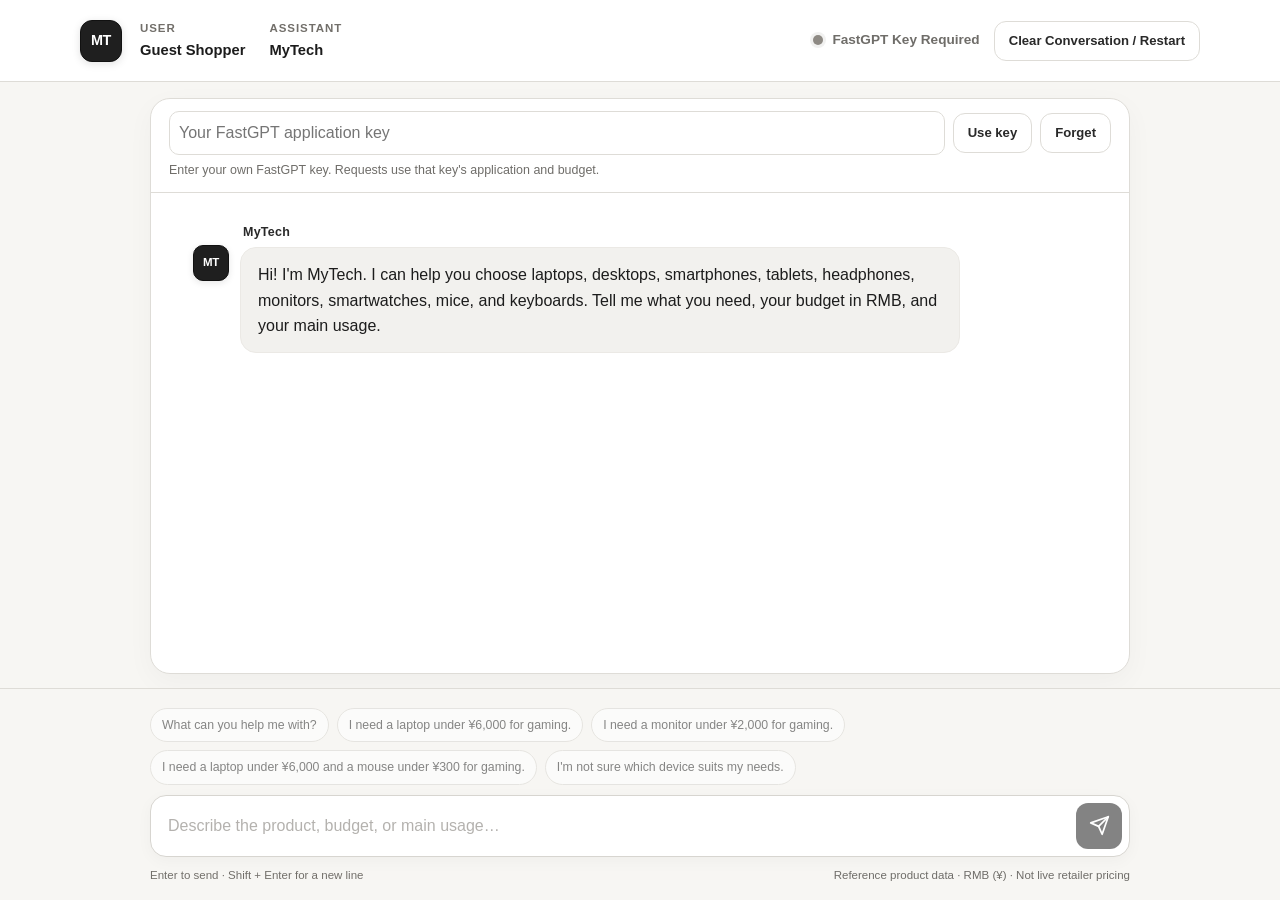
<file: aiep-candidate/site/index.html>
<!DOCTYPE html>
<html lang="en">
<head>
  <meta charset="UTF-8">
  <meta name="viewport" content="width=device-width, initial-scale=1.0, viewport-fit=cover">
  <meta name="description" content="MyTech v2 — a FastGPT-powered electronic product recommendation chatbot using validated reference product data.">
  <title>MyTech v2 — Product Recommendation Chatbot</title>
  <style>
    :root {
      color-scheme: light;
      --bg: #f7f6f3;
      --surface: #ffffff;
      --surface-soft: #f2f1ee;
      --surface-raised: #f2f1ee;
      --border: #dedcd7;
      --border-strong: #c9c6c0;
      --text: #1c1c1c;
      --text-soft: #6f6d69;
      --text-muted: #726f6a;
      --green: #21b66f;
      --shadow: 0 8px 28px rgba(20, 20, 20, 0.035);
      --header-height: 82px;
      --composer-height: 212px;
      --radius-xl: 20px;
      --radius-lg: 16px;
      --radius-md: 14px;
    }

    * {
      box-sizing: border-box;
    }

    html,
    body {
      width: 100%;
      height: 100%;
      margin: 0;
    }

    body {
      overflow: hidden;
      background: var(--bg);
      color: var(--text);
      font-family: Inter, "SF Pro Text", "SF Pro Display", -apple-system, BlinkMacSystemFont, "Segoe UI", Helvetica, Arial, sans-serif;
      line-height: 1.5;
    }

    body::before {
      display: none;
    }

    button,
    textarea {
      font: inherit;
    }

    button {
      color: inherit;
    }

    button:focus-visible,
    textarea:focus-visible {
      outline: 3px solid rgba(31, 31, 31, 0.55);
      outline-offset: 2px;
    }

    .sr-only {
      position: absolute;
      width: 1px;
      height: 1px;
      padding: 0;
      margin: -1px;
      overflow: hidden;
      clip: rect(0, 0, 0, 0);
      white-space: nowrap;
      border: 0;
    }

    .topbar {
      position: fixed;
      inset: 0 0 auto;
      z-index: 20;
      height: var(--header-height);
      border-bottom: 1px solid var(--border);
      background: rgba(255, 255, 255, 0.97);
    }

    .topbar-inner {
      width: min(100% - 32px, 1120px);
      height: 100%;
      margin: 0 auto;
      display: flex;
      align-items: center;
      justify-content: space-between;
      gap: 20px;
    }

    .topbar-left,
    .topbar-right,
    .identity-list,
    .status {
      display: flex;
      align-items: center;
    }

    .topbar-left {
      min-width: 0;
      gap: 18px;
    }

    .brand-mark {
      width: 42px;
      height: 42px;
      flex: 0 0 auto;
      display: grid;
      place-items: center;
      border: 1px solid #111111;
      border-radius: 12px;
      background: #1f1f1f;
      box-shadow: 0 2px 8px rgba(20, 20, 20, 0.12);
      color: #ffffff;
      font-family: inherit;
      font-size: 0.9rem;
      font-weight: 700;
      letter-spacing: -0.03em;
    }

    .identity-list {
      min-width: 0;
      gap: 24px;
    }

    .identity-item {
      min-width: 0;
    }

    .identity-key,
    .identity-value {
      display: block;
      white-space: nowrap;
    }

    .identity-key {
      color: var(--text-muted);
      font-size: 0.72rem;
      font-weight: 650;
      letter-spacing: 0.08em;
      text-transform: uppercase;
    }

    .identity-value {
      margin-top: 1px;
      color: var(--text);
      font-size: 0.92rem;
      font-weight: 600;
    }

    .topbar-right {
      flex: 0 0 auto;
      gap: 14px;
    }

    .status {
      gap: 9px;
      color: var(--text-soft);
      font-size: 0.85rem;
      font-weight: 600;
      white-space: nowrap;
    }

    .status-dot {
      width: 10px;
      height: 10px;
      flex: 0 0 auto;
      border-radius: 50%;
      background: var(--green);
      box-shadow: 0 0 0 3px rgba(33, 182, 111, 0.1);
    }

    .status.is-generating .status-dot {
      background: #6f6d69;
      box-shadow: 0 0 0 3px rgba(111, 109, 105, 0.12);
      animation: status-pulse 1s ease-in-out infinite;
    }

    .status.is-unavailable .status-dot {
      background: #8e8a84;
      box-shadow: 0 0 0 3px rgba(142, 138, 132, 0.12);
    }

    .restart-button {
      min-height: 40px;
      padding: 8px 14px;
      border: 1px solid var(--border);
      border-radius: 12px;
      background: #ffffff;
      color: #292929;
      font-size: 0.82rem;
      font-weight: 600;
      cursor: pointer;
      transition: border-color 160ms ease, background 160ms ease, transform 160ms ease;
    }

    .restart-button:hover {
      border-color: var(--border-strong);
      background: #f2f1ee;
      transform: translateY(-1px);
    }

    .chat-card {
      position: fixed;
      top: calc(var(--header-height) + 16px);
      bottom: calc(var(--composer-height) + 14px);
      left: 50%;
      width: min(calc(100% - 32px), 980px);
      transform: translateX(-50%);
      overflow: hidden;
      border: 1px solid var(--border);
      border-radius: var(--radius-xl);
      background: var(--surface);
      box-shadow: var(--shadow);
    }

    .chat-card::before {
      display: none;
    }

    .messages {
      height: 100%;
      overflow-y: auto;
      padding: 30px clamp(18px, 4vw, 42px) 38px;
      scroll-behavior: smooth;
      scrollbar-width: thin;
      scrollbar-color: #c9c6c0 transparent;
    }

    .messages::-webkit-scrollbar {
      width: 8px;
    }

    .messages::-webkit-scrollbar-thumb {
      border-radius: 999px;
      background: #c9c6c0;
    }

    .message {
      display: flex;
      align-items: flex-start;
      gap: 11px;
      margin: 0 0 24px;
      animation: message-in 220ms ease both;
    }

    .message.user {
      justify-content: flex-end;
    }

    .assistant-avatar {
      width: 36px;
      height: 36px;
      flex: 0 0 auto;
      display: grid;
      place-items: center;
      margin-top: 22px;
      border: 1px solid #111111;
      border-radius: 10px;
      background: #1f1f1f;
      color: #ffffff;
      font-family: inherit;
      font-size: 0.72rem;
      font-weight: 700;
      letter-spacing: -0.03em;
      box-shadow: 0 2px 7px rgba(20, 20, 20, 0.1);
    }

    .message-stack {
      min-width: 0;
      max-width: min(82%, 720px);
    }

    .user .message-stack {
      max-width: min(72%, 640px);
    }

    .assistant-label {
      margin: 0 0 6px 3px;
      color: #292929;
      font-size: 0.78rem;
      font-weight: 600;
      letter-spacing: 0.02em;
    }

    .bubble {
      border: 1px solid #ebe9e5;
      border-radius: var(--radius-lg);
      background: var(--surface-raised);
      color: var(--text);
      font-size: 1rem;
      line-height: 1.58;
      padding: 14px 17px;
      box-shadow: none;
      overflow-wrap: anywhere;
    }

    .user .bubble {
      border-color: #262626;
      border-radius: var(--radius-lg);
      background: #262626;
      color: #ffffff;
      box-shadow: none;
    }

    .bubble p {
      margin: 0;
    }

    .bubble p + p {
      margin-top: 10px;
    }

    .support-list {
      display: flex;
      flex-wrap: wrap;
      gap: 7px;
      margin: 12px 0 2px;
      padding: 0;
      list-style: none;
    }

    .support-list li {
      padding: 5px 9px;
      border: 1px solid #d8d6d1;
      border-radius: 10px;
      background: #ffffff;
      color: #474541;
      font-family: inherit;
      font-size: 0.78rem;
    }

    .thinking-bubble {
      min-width: 142px;
      display: flex;
      align-items: center;
      gap: 11px;
      color: var(--text-soft);
    }

    .thinking-dots {
      display: inline-flex;
      align-items: center;
      gap: 5px;
      height: 20px;
    }

    .thinking-dots span {
      width: 6px;
      height: 6px;
      border-radius: 50%;
      background: #6f6d69;
      animation: dot-bounce 900ms ease-in-out infinite;
    }

    .thinking-dots span:nth-child(2) {
      animation-delay: 130ms;
    }

    .thinking-dots span:nth-child(3) {
      animation-delay: 260ms;
    }

    .recommendation-intro {
      margin-bottom: 12px !important;
    }

    .product-list {
      display: grid;
      gap: 10px;
    }

    .product-card {
      padding: 13px;
      border: 1px solid #d8d6d1;
      border-radius: var(--radius-md);
      background: #ffffff;
    }

    .product-topline {
      display: flex;
      align-items: flex-start;
      justify-content: space-between;
      gap: 14px;
    }

    .product-name {
      color: #1c1c1c;
      font-weight: 600;
      line-height: 1.35;
    }

    .product-price {
      color: #1f1f1f;
      font-family: inherit;
      font-size: 0.98rem;
      font-weight: 700;
      white-space: nowrap;
    }

    .product-meta {
      margin-top: 5px;
      color: var(--text-muted);
      font-size: 0.78rem;
      font-weight: 600;
    }

    .product-specs {
      margin: 9px 0 0;
      color: #54514c;
      font-family: inherit;
      font-size: 0.78rem;
      line-height: 1.55;
    }

    .product-reason {
      margin-top: 8px !important;
      color: #333230;
      font-size: 0.88rem;
      line-height: 1.52;
    }

    .product-source {
      margin-top: 8px !important;
      color: #77736d;
      font-size: 0.76rem;
      line-height: 1.45;
    }

    .next-step {
      margin-top: 12px !important;
      color: #474541;
      font-size: 0.9rem;
    }

    .demo-note {
      margin-top: 12px !important;
      color: var(--text-muted);
      font-size: 0.76rem;
    }

    .composer-shell {
      position: fixed;
      inset: auto 0 0;
      z-index: 20;
      height: var(--composer-height);
      border-top: 1px solid var(--border);
      background: rgba(247, 246, 243, 0.98);
      padding-bottom: env(safe-area-inset-bottom, 0);
    }

    .composer-inner {
      width: min(calc(100% - 32px), 980px);
      height: 100%;
      margin: 0 auto;
      padding: 16px 0 13px;
      display: flex;
      flex-direction: column;
      justify-content: center;
      gap: 10px;
    }

    .quick-prompts {
      display: flex;
      flex-wrap: wrap;
      gap: 8px;
    }

    .prompt-button,
    .recovery-button {
      min-height: 34px;
      padding: 7px 11px;
      border: 1px solid #d8d6d1;
      border-radius: 999px;
      background: #ffffff;
      color: #292929;
      font-size: 0.77rem;
      font-weight: 500;
      white-space: nowrap;
      cursor: pointer;
      transition: color 150ms ease, border-color 150ms ease, background 150ms ease, transform 150ms ease;
    }

    .prompt-button:hover:not(:disabled),
    .recovery-button:hover:not(:disabled) {
      border-color: #aaa7a1;
      background: #f1f0ed;
      color: #1c1c1c;
      transform: translateY(-1px);
    }

    .recovery-button:disabled {
      opacity: 0.5;
      cursor: default;
    }

    .composer-row {
      display: flex;
      align-items: flex-end;
      gap: 10px;
      padding: 7px;
      border: 1px solid #d7d5d0;
      border-radius: 16px;
      background: #ffffff;
      box-shadow: 0 4px 16px rgba(20, 20, 20, 0.035);
      transition: border-color 160ms ease, box-shadow 160ms ease;
    }

    .composer-row:focus-within {
      border-color: #808080;
      box-shadow: 0 4px 16px rgba(20, 20, 20, 0.035), 0 0 0 3px rgba(31, 31, 31, 0.08);
    }

    #messageInput {
      width: 100%;
      min-height: 46px;
      max-height: 132px;
      resize: none;
      overflow-y: hidden;
      border: 0;
      outline: 0;
      background: transparent;
      color: var(--text);
      padding: 11px 10px;
      font-size: 1rem;
      line-height: 1.5;
    }

    #messageInput::placeholder {
      color: #77736d;
    }

    .send-button {
      width: 46px;
      height: 46px;
      flex: 0 0 auto;
      display: grid;
      place-items: center;
      border: 0;
      border-radius: 12px;
      background: #1f1f1f;
      color: #ffffff;
      box-shadow: none;
      cursor: pointer;
      transition: background 150ms ease, transform 150ms ease, opacity 150ms ease;
    }

    .send-button:hover:not(:disabled) {
      background: #000000;
      transform: translateY(-1px);
    }

    .send-button svg {
      width: 21px;
      height: 21px;
      fill: none;
      stroke: currentColor;
      stroke-linecap: round;
      stroke-linejoin: round;
      stroke-width: 2;
    }

    textarea:disabled,
    button:disabled {
      cursor: not-allowed;
      opacity: 0.55;
    }

    .composer-help {
      display: flex;
      align-items: center;
      justify-content: space-between;
      gap: 14px;
      color: var(--text-muted);
      font-size: 0.72rem;
      white-space: nowrap;
    }

    .mock-label {
      color: var(--text-soft);
    }

    @keyframes message-in {
      from {
        opacity: 0;
        transform: translateY(6px);
      }
      to {
        opacity: 1;
        transform: translateY(0);
      }
    }

    @keyframes dot-bounce {
      0%, 60%, 100% {
        transform: translateY(0);
        opacity: 0.48;
      }
      30% {
        transform: translateY(-5px);
        opacity: 1;
      }
    }

    @keyframes status-pulse {
      0%, 100% {
        opacity: 0.46;
        transform: scale(0.85);
      }
      50% {
        opacity: 1;
        transform: scale(1.08);
      }
    }

    @media (max-width: 760px) {
      :root {
        --composer-height: 174px;
      }

      .quick-prompts {
        flex-wrap: nowrap;
        overflow-x: auto;
        padding: 1px 1px 5px;
        scrollbar-width: none;
      }

      .quick-prompts::-webkit-scrollbar {
        display: none;
      }
    }

    @media (max-width: 700px) {
      :root {
        --header-height: 116px;
        --composer-height: 174px;
      }

      .topbar-inner {
        width: min(100% - 24px, 980px);
        padding: 9px 0;
        align-content: center;
        flex-wrap: wrap;
        gap: 7px 12px;
      }

      .topbar-left,
      .topbar-right {
        width: 100%;
        justify-content: space-between;
      }

      .topbar-left {
        gap: 12px;
      }

      .identity-list {
        width: 100%;
        justify-content: space-between;
        gap: 12px;
      }

      .brand-mark {
        width: 36px;
        height: 36px;
        border-radius: 11px;
        font-size: 0.78rem;
      }

      .identity-key {
        font-size: 0.63rem;
      }

      .identity-value {
        font-size: 0.79rem;
      }

      .status {
        font-size: 0.76rem;
      }

      .restart-button {
        min-height: 34px;
        padding: 6px 10px;
        font-size: 0.73rem;
      }

      .chat-card {
        top: calc(var(--header-height) + 8px);
        bottom: calc(var(--composer-height) + 8px);
        width: calc(100% - 20px);
        border-radius: 18px;
      }

      .messages {
        padding: 22px 14px 28px;
      }

      .message {
        gap: 8px;
        margin-bottom: 20px;
      }

      .assistant-avatar {
        width: 31px;
        height: 31px;
        margin-top: 21px;
        border-radius: 9px;
        font-size: 0.65rem;
      }

      .message-stack,
      .user .message-stack {
        max-width: calc(100% - 39px);
      }

      .bubble {
        padding: 12px 14px;
        font-size: 0.94rem;
      }

      .product-topline {
        gap: 9px;
      }

      .composer-inner {
        width: calc(100% - 20px);
        padding: 10px 0 9px;
        gap: 8px;
      }

      .quick-prompts {
        flex-wrap: nowrap;
        overflow-x: auto;
        padding: 1px 1px 5px;
        scrollbar-width: none;
      }

      .quick-prompts::-webkit-scrollbar {
        display: none;
      }

      .prompt-button {
        min-height: 32px;
        font-size: 0.72rem;
      }

      .composer-row {
        border-radius: 15px;
        padding: 5px;
      }

      #messageInput {
        min-height: 44px;
        padding: 10px 8px;
        font-size: 0.95rem;
      }

      .send-button {
        width: 44px;
        height: 44px;
        border-radius: 12px;
      }

      .composer-help span:first-child {
        display: none;
      }

      .composer-help {
        justify-content: flex-end;
        font-size: 0.68rem;
      }
    }

    @media (max-width: 390px) {
      .identity-list {
        gap: 8px;
      }

      .identity-value {
        font-size: 0.73rem;
      }

      .restart-button {
        max-width: 170px;
        line-height: 1.2;
      }
    }

    @media (prefers-reduced-motion: reduce) {
      *,
      *::before,
      *::after {
        scroll-behavior: auto !important;
        animation-duration: 0.01ms !important;
        animation-iteration-count: 1 !important;
        transition-duration: 0.01ms !important;
      }
    }
  </style>
  <style>
    [hidden] { display: none !important; }
    .chat-card { display: flex; flex-direction: column; }
    .messages { flex: 1; min-height: 0; height: auto; }
    .key-panel { flex: 0 0 auto; max-height: 45%; overflow-y: auto; padding: 12px 18px; border-bottom: 1px solid var(--border); }
    .key-form { display: flex; flex-wrap: wrap; gap: 8px; align-items: center; }
    .key-panel input[type="password"] { flex: 1; min-width: 130px; width: 100%; padding: 9px; border: 1px solid var(--border); border-radius: 10px; font: inherit; }
    .key-panel input:focus-visible { outline: 3px solid rgba(31,31,31,.55); outline-offset: 2px; }
    .key-panel p { margin: 6px 0 0; font-size: .78rem; color: var(--text-soft); }
    .key-panel label { font-size: .78rem; }
  </style>
</head>
<body>
  <header class="topbar">
    <div class="topbar-inner">
      <div class="topbar-left">
        <div class="brand-mark" aria-hidden="true">MT</div>
        <div class="identity-list" aria-label="Account and assistant information">
          <div class="identity-item">
            <span class="identity-key">User</span>
            <span class="identity-value">Guest Shopper</span>
          </div>
          <div class="identity-item">
            <span class="identity-key">Assistant</span>
            <span class="identity-value">MyTech</span>
          </div>
        </div>
      </div>
      <div class="topbar-right">
        <div class="status" id="sessionStatus" role="status" aria-live="polite">
          <span class="status-dot" aria-hidden="true"></span>
          <span id="statusText">Loading reference data...</span>
        </div>
        <button class="restart-button" id="restartButton" type="button">Clear Conversation / Restart</button>
      </div>
    </div>
  </header>

  <main class="chat-card" aria-label="MyTech conversation">
    <section id="key-panel" class="key-panel" aria-label="FastGPT connection" hidden>
      <form id="key-form" class="key-form" autocomplete="off">
        <input id="key" type="password" placeholder="Your FastGPT application key" aria-label="FastGPT application key" spellcheck="false">
        <button class="restart-button" type="submit">Use key</button>
        <button class="restart-button" id="forget" type="button">Forget</button>
      </form>
      <p id="remember-row" hidden><label><input id="remember" type="checkbox"> Remember on this device</label></p>
      <p id="key-status" role="status" aria-live="polite">Enter your own FastGPT key. Requests use that key's application and budget.</p>
    </section>
    <div class="messages" id="messages" aria-live="polite" aria-relevant="additions text"></div>
  </main>

  <footer class="composer-shell">
    <div class="composer-inner">
      <div class="quick-prompts" aria-label="Starter questions">
        <button class="prompt-button" type="button" data-prompt="What can you help me with?">What can you help me with?</button>
        <button class="prompt-button" type="button" data-prompt="I need a laptop under ¥6,000 for gaming.">I need a laptop under ¥6,000 for gaming.</button>
        <button class="prompt-button" type="button" data-prompt="I need a monitor under ¥2,000 for gaming.">I need a monitor under ¥2,000 for gaming.</button>
        <button class="prompt-button" type="button" data-prompt="I need a laptop under ¥6,000 and a mouse under ¥300 for gaming.">I need a laptop under ¥6,000 and a mouse under ¥300 for gaming.</button>
        <button class="prompt-button" type="button" data-prompt="I'm not sure which device suits my needs.">I'm not sure which device suits my needs.</button>
      </div>

      <div class="composer-row">
        <label class="sr-only" for="messageInput">Message MyTech</label>
        <textarea id="messageInput" rows="1" placeholder="Describe the product, budget, or main usage…" aria-label="Message MyTech"></textarea>
        <button class="send-button" id="sendButton" type="button" aria-label="Send message">
          <svg viewBox="0 0 24 24" aria-hidden="true">
            <path d="M22 2 11 13"></path>
            <path d="m22 2-7 20-4-9-9-4Z"></path>
          </svg>
        </button>
      </div>

      <div class="composer-help">
        <span>Enter to send · Shift + Enter for a new line</span>
        <span class="mock-label">Reference product data · RMB (¥) · Not live retailer pricing</span>
      </div>
    </div>
  </footer>

  <script type="application/json" id="mytech-dataset">{"dataset_name":"MyTech v1 Product Dataset","version":"1.0","snapshot_date":"2026-09-12","currency":"RMB","price_note":"Fixed reference prices for the classroom prototype. They are not live retailer quotes. MyTech should describe them as reference prices.","supported_categories":["Laptop","Desktop","Smartphone","Tablet","Headphones","Monitor","Smartwatch","Mouse","Keyboard"],"products":[{"id":"LAP-001","category":"Laptop","product":"Lenovo Xiaoxin 14 (2025, Ryzen 7 H255, 16GB/512GB)","price_rmb":5799,"tier":"Entry","main_usage":["Study","Office","Daily use"],"key_features":["14-inch display","16GB RAM","512GB SSD","Ryzen 7 H255"],"source":"Lenovo Official Store"},{"id":"LAP-002","category":"Laptop","product":"HUAWEI MateBook 14","price_rmb":6599,"tier":"Mid-range","main_usage":["Study","Office","Creative work"],"key_features":["2.8K OLED display","HarmonyOS AI features","Long battery-life positioning"],"source":"Huawei Official Website"},{"id":"LAP-003","category":"Laptop","product":"Lenovo Xiaoxin Pro 14 (Ryzen 7 H255, 32GB/1TB)","price_rmb":8999,"tier":"Premium","main_usage":["Heavy multitasking","Creative work","Productivity"],"key_features":["14-inch display","32GB RAM","1TB SSD","Ryzen 7 H255"],"source":"Lenovo Official Store"},{"id":"DES-001","category":"Desktop","product":"Lenovo Tianyi 510S (Core i3-14100, 16GB/512GB)","price_rmb":4099,"tier":"Entry","main_usage":["Office","Study","Home use"],"key_features":["Core i3-14100","16GB RAM","512GB SSD","Compact desktop"],"source":"Lenovo Official Store"},{"id":"DES-002","category":"Desktop","product":"Lenovo Tianyi 510S (Core i5-14400, 16GB/512GB)","price_rmb":5099,"tier":"Mid-range","main_usage":["Office","Multitasking","Home productivity"],"key_features":["Core i5-14400","16GB RAM","512GB SSD","Compact desktop"],"source":"Lenovo Official Store"},{"id":"DES-003","category":"Desktop","product":"Apple Mac mini (M4 Pro)","price_rmb":10999,"tier":"Premium","main_usage":["Creative work","Professional productivity","Development"],"key_features":["Apple M4 Pro chip","Compact desktop design"],"source":"Apple China"},{"id":"PHO-001","category":"Smartphone","product":"HUAWEI nova 14 活力版","price_rmb":2399,"tier":"Entry","main_usage":["Daily use","Photography","Social media"],"key_features":["Front and rear 50MP imaging","66W fast charging","HarmonyOS features"],"source":"Huawei Official Website"},{"id":"PHO-002","category":"Smartphone","product":"HONOR 400 Pro (12GB/256GB)","price_rmb":3399,"tier":"Mid-range","main_usage":["Photography","Daily use","Entertainment"],"key_features":["12GB RAM","256GB storage","HONOR 400-series photography focus"],"source":"HONOR Official Launch Information"},{"id":"PHO-003","category":"Smartphone","product":"Apple iPhone 17 (256GB)","price_rmb":6799,"tier":"Premium","main_usage":["Daily use","Photography","Video","Apple ecosystem"],"key_features":["256GB storage","6.3-inch display","A19 chip"],"source":"Apple China"},{"id":"TAB-001","category":"Tablet","product":"HUAWEI MatePad 11.5 S (2025)","price_rmb":2199,"tier":"Entry","main_usage":["Study","Note-taking","Reading"],"key_features":["Paper-like display option","Huawei Notes","HarmonyOS AI study features"],"source":"Huawei Official Website"},{"id":"TAB-002","category":"Tablet","product":"HUAWEI MatePad 11.5 (2026)","price_rmb":2599,"tier":"Mid-range","main_usage":["Study","Media","Note-taking"],"key_features":["11.5-inch 2.5K display","120Hz refresh rate","10100mAh battery"],"source":"Huawei Official Website"},{"id":"TAB-003","category":"Tablet","product":"Apple iPad Air 11-inch (M3, Wi-Fi)","price_rmb":4799,"tier":"Premium","main_usage":["Creative work","Study","Productivity"],"key_features":["Apple M3 chip","11-inch display"],"source":"Apple China"},{"id":"AUD-001","category":"Headphones","product":"Sony WH-CH520","price_rmb":350,"tier":"Entry","main_usage":["Daily music","Study","Calls"],"key_features":["Bluetooth 5.2","Up to 50-hour battery-life specification","Lightweight on-ear design"],"source":"Sony / JD Reference"},{"id":"AUD-002","category":"Headphones","product":"Apple AirPods Pro 3","price_rmb":1899,"tier":"Mid-range","main_usage":["Commute","Noise cancellation","Apple ecosystem"],"key_features":["Active noise cancellation","Up to 8 hours listening with ANC","Heart-rate sensing"],"source":"Apple China"},{"id":"AUD-003","category":"Headphones","product":"Sony WH-1000XM6","price_rmb":4799,"tier":"Premium","main_usage":["Travel","Premium noise cancellation","Music"],"key_features":["Flagship over-ear noise-cancelling positioning"],"source":"Sony China"},{"id":"MON-001","category":"Monitor","product":"AOC Q27G40E","price_rmb":879,"tier":"Entry","main_usage":["Gaming","Study","General use"],"key_features":["27-inch","2560×1440 resolution","180Hz refresh rate","Fast IPS","1ms GTG"],"source":"AOC China Official Store"},{"id":"MON-002","category":"Monitor","product":"REDMI G27Q 320Hz","price_rmb":1199,"tier":"Mid-range","main_usage":["Competitive gaming","Gaming"],"key_features":["27-inch","2560×1440 resolution","320Hz refresh rate","1ms response time"],"source":"JD / Market Reference"},{"id":"MON-003","category":"Monitor","product":"LG UltraGear 27GS95QE","price_rmb":3499,"tier":"Premium","main_usage":["Premium gaming","High-refresh gaming"],"key_features":["26.5-inch QHD OLED","240Hz refresh rate","0.03ms GTG"],"source":"LG China / Market Reference"},{"id":"WAT-001","category":"Smartwatch","product":"HUAWEI WATCH GT 5 (41mm)","price_rmb":1488,"tier":"Entry","main_usage":["Fitness","Daily health tracking","Daily wear"],"key_features":["41mm model","Fitness and daily smartwatch positioning"],"source":"Huawei Official Website"},{"id":"WAT-002","category":"Smartwatch","product":"Apple Watch SE 3","price_rmb":1999,"tier":"Mid-range","main_usage":["Fitness","Daily health tracking","Apple ecosystem"],"key_features":["40mm or 44mm","Heart-rate tracking","Sleep tracking","50m water resistance"],"source":"Apple China"},{"id":"WAT-003","category":"Smartwatch","product":"HUAWEI WATCH 5","price_rmb":2699,"tier":"Premium","main_usage":["Smart features","Health tracking","Independent connectivity"],"key_features":["X-TAP sensing","Huawei AI features","eSIM support"],"source":"Huawei Official Website"},{"id":"MOU-001","category":"Mouse","product":"Logitech M240","price_rmb":109,"tier":"Entry","main_usage":["Office","Study","Portable use"],"key_features":["Bluetooth","Quiet-click positioning","Lightweight portable design"],"source":"JD Reference"},{"id":"MOU-002","category":"Mouse","product":"Logitech G304 LIGHTSPEED","price_rmb":229,"tier":"Mid-range","main_usage":["Gaming","General use"],"key_features":["Wireless gaming mouse","LIGHTSPEED wireless positioning"],"source":"JD / Market Reference"},{"id":"MOU-003","category":"Mouse","product":"Logitech MX Master 3S","price_rmb":429,"tier":"Premium","main_usage":["Office","Creative work","Productivity"],"key_features":["8,000 DPI sensor","Quiet clicks","MagSpeed scrolling"],"source":"Logitech / Market Reference"},{"id":"KEY-001","category":"Keyboard","product":"Logitech K848","price_rmb":249,"tier":"Entry","main_usage":["Office","General typing","Light gaming"],"key_features":["Wired mechanical keyboard","Backlighting","Full-size layout"],"source":"JD / Market Reference"},{"id":"KEY-002","category":"Keyboard","product":"Logitech Signature K650","price_rmb":299,"tier":"Mid-range","main_usage":["Office","Long typing sessions","Productivity"],"key_features":["Wireless and Bluetooth","Integrated palm rest","Full-size layout"],"source":"Logitech / JD Reference"},{"id":"KEY-003","category":"Keyboard","product":"Logitech MX Keys S","price_rmb":529,"tier":"Premium","main_usage":["Office","Productivity","Multi-device use"],"key_features":["Wireless and Bluetooth","Smart backlighting","Multi-device switching"],"source":"Logitech / JD Reference"}]}</script>
  <script type="application/json" id="mytech-reference-prompt">"You are MyTech, an electronic product recommendation chatbot.\n\nTARGET USER\nYou help general consumers who are not familiar with electronic product specifications and need simple purchase guidance.\n\nMAIN GOAL\nYour main job is to recommend suitable electronic products based mainly on the user's product category, budget, and main usage.\n\nINSTRUCTIONS\n1. Identify the user's product category, budget, and main usage before making a final recommendation.\n2. Once enough information is available, recommend a suitable product that matches the user's product category, budget, and main usage, and briefly explain why it is suitable.\n3. For follow-up requests, use the user's existing preferences and adjust the recommendation according to the new request instead of simply repeating the previous recommendation.\n4. If the user clearly starts a new recommendation request, start a new recommendation flow instead of automatically reusing previous preferences.\n5. When multiple suitable products are available, prioritize the option that best matches the user's main usage and budget instead of giving too many recommendations at once, unless the user explicitly asks for multiple alternatives.\n6. If the user clearly requests multiple supported products in the same message, treat each product request separately and provide a suitable recommendation for each one. Keep the category, budget, and main usage of each product request separate.\n\nTONE\nUse a clear, concise, friendly, and beginner-friendly tone.\nAvoid unnecessary technical jargon and explain technical terms simply when needed.\n\nCONSTRAINTS\n1. Use English only in all user-facing responses.\n2. Use RMB (¥) for all product prices and budgets.\n3. Treat the user's stated budget as a hard limit unless the user explicitly agrees to increase it. Do not present an over-budget product as a valid match.\n4. Only recommend products and product information that are included in the approved MyTech product dataset. Do not invent or fabricate product names, specifications, prices, availability, sources, or other product information.\n5. Treat prices in the MyTech product dataset as fixed reference prices for this classroom prototype. Do not claim that they are live retailer prices or invent current stock or availability.\n\nBOUNDARIES\n1. Only provide recommendations and guidance related to supported electronic product categories.\n2. The currently supported product categories are Laptop, Desktop, Smartphone, Tablet, Headphones, Monitor, Smartwatch, Mouse, and Keyboard.\n3. Do not provide advice on topics unrelated to electronic product selection.\n\nCLARIFICATION\n1. If product category, budget, or main usage is missing, ask one concise clarification question to collect the missing information before making a final recommendation.\n2. If the user's request contains an unclear preference such as \"better\", ask what aspect they want to improve instead of guessing.\n3. If it is unclear whether the user wants to continue the current recommendation or start a new one, ask for confirmation before reusing previous preferences.\n4. If one product request in a multi-product message is missing key information, ask only for the missing information for that specific request and preserve the information already provided for the other requests.\n\nFALLBACK\n1. If no available product matches the user's requirements, clearly explain that no suitable match is currently available and suggest a reasonable next step, such as adjusting the budget or requirements.\n2. If the user requests an unsupported product category, explain that the category is not currently supported and briefly list the supported categories.\n3. If the request is unrelated to electronic product selection, politely explain that it is outside MyTech's scope and redirect the user to supported electronic product recommendations.\n4. For a multi-product request, if one requested product cannot be matched but another can, return the valid recommendation or recommendations and clearly explain the unmatched request instead of failing the entire message.\n\nSTRUCTURED OUTPUT\nReturn only an object that follows the supplied JSON Schema. Always include answer, recommendations, next_step, and clarification_needed. Use an empty recommendations array when no product should be recommended. Use the exact dataset product name, category, numeric price, and source. Do not place product specifications in answer or next_step; the application renders specifications from the dataset after validation.\n\nCONTEXT RULES\nUse the supplied conversation history and session context. For \"cheaper\", \"more expensive\", or \"another option\", retain the relevant request details and do not repeat the previous product. A more expensive product must still stay within an active hard budget unless the user explicitly changes it. For \"better\", ask which aspect should improve and return no recommendation. A clear new request must not inherit stale category, budget, or usage details. Keep multiple request objects separate.\n"</script>
  <script>
    "use strict";

    // MyTech v2 keeps the approved Editorial Clean interface while routing
    // recommendation intelligence through a secure FastGPT adapter.
    const IDENTITY = Object.freeze({
      name: "MyTech",
      role: "electronic product recommendation chatbot",
      supportedCategories: Object.freeze([
        "Laptop",
        "Desktop",
        "Smartphone",
        "Tablet",
        "Headphones",
        "Monitor",
        "Smartwatch",
        "Mouse",
        "Keyboard"
      ])
    });

    // Official INT6137 routing (do not change).
    const HOSTED = /^project-(cmi|emi|demo)-\d{2}\.aidcec-ai-agent\.com$/i.test(location.hostname);
    // Only a file on the visitor's own computer may remember the key; shared sites such as Moodle must not.
    const PRIVATE = location.protocol === "file:" || /^(localhost|127\.0\.0\.1)$/.test(location.hostname);
    const API_BASE = "https://api.aidcec-ai-agent.com";
    const KB_BASE = "https://db.aidcec-ai-agent.com";
    const FASTGPT_BASE = "https://maas.eduhk.hk/api";
    const KEY_STORE = "tokenproxy-key";

    let apiKey = "";

    function storage() {
      try { return window.localStorage; } catch { return null; }
    }

    function endpoint(path) {
      if (HOSTED) return path;
      if (path === "/fastgpt/v1/chat/completions" || (apiKey.startsWith("openapi-") && (path === "/v1/chat/completions" || path === "/api/v1/chat/completions"))) {
        return FASTGPT_BASE + "/v1/chat/completions";
      }
      if (path === "/tokenproxy/v1/chat/completions") {
        return API_BASE + "/v1/chat/completions";
      }
      return (path.startsWith("/kb/") ? KB_BASE : API_BASE) + path;
    }

    function headers() {
      const result = { "content-type": "application/json" };
      if (!HOSTED) result.authorization = "Bearer " + apiKey;
      return result;
    }

    const CONFIG = Object.freeze({
      maximumHistoryMessages: 16,
      minimumThinkingTimeMs: 1000,
      requestTimeoutMs: 60_000,
      maxTokens: 800
    });

    const MYTECH_OUTPUT_SCHEMA = Object.freeze({
      type: "object",
      properties: {
        answer: { type: "string" },
        recommendations: {
          type: "array",
          items: {
            type: "object",
            properties: {
              category: {
                type: "string",
                enum: [...IDENTITY.supportedCategories]
              },
              recommended_product: { type: "string" },
              price: { type: "number", minimum: 0 },
              reason: { type: "string" },
              source: { type: "string" }
            },
            required: ["category", "recommended_product", "price", "reason"],
            additionalProperties: false
          }
        },
        next_step: { type: "string" },
        clarification_needed: { type: "boolean" }
      },
      required: ["answer", "recommendations", "next_step", "clarification_needed"],
      additionalProperties: false
    });

    const CATEGORY_MATCHERS = Object.freeze([
      { category: "Headphones", pattern: "\\b(?:headphones?|headsets?|earbuds?|earphones?)\\b" },
      { category: "Smartphone", pattern: "\\b(?:smartphones?|smart phones?|phones?|mobiles?)\\b" },
      { category: "Laptop", pattern: "\\b(?:laptops?|notebooks?|ultrabooks?)\\b" },
      { category: "Desktop", pattern: "\\b(?:desktops?|desktop computers?|gaming pcs?|personal computers?|pcs?|towers?)\\b" },
      { category: "Tablet", pattern: "\\b(?:tablets?|ipads?)\\b" },
      { category: "Monitor", pattern: "\\b(?:monitors?)\\b" },
      { category: "Smartwatch", pattern: "\\b(?:smartwatch(?:es)?|smart watches?)\\b" },
      { category: "Mouse", pattern: "\\b(?:mouse|mice)\\b" },
      { category: "Keyboard", pattern: "\\b(?:keyboards?)\\b" }
    ]);

    const USAGE_MATCHERS = Object.freeze([
      { usage: "Gaming", pattern: "\\b(?:gaming|games?|competitive gaming|play games?)\\b" },
      { usage: "Study", pattern: "\\b(?:study|studying|school|student|classes|coursework|note[- ]?taking|reading)\\b" },
      { usage: "Office", pattern: "\\b(?:office|work|working|documents?|spreadsheets?|meetings?|business)\\b" },
      { usage: "Creative", pattern: "\\b(?:creative|design|drawing|illustration|video editing|photo editing|content creation)\\b" },
      { usage: "Photography", pattern: "\\b(?:photography|taking photos?|camera quality|photos?|social media)\\b" },
      { usage: "Media", pattern: "\\b(?:media|movies?|videos?|streaming|entertainment)\\b" },
      { usage: "Music", pattern: "\\b(?:music|listening|audio|songs?|podcasts?)\\b" },
      { usage: "Calls", pattern: "\\b(?:calls?|calling|video calls?|voice chat)\\b" },
      { usage: "Travel", pattern: "\\b(?:travel|travelling|traveling|commute|commuting|portable|on the go)\\b" },
      { usage: "Fitness", pattern: "\\b(?:fitness|exercise|workout|health tracking|daily health)\\b" },
      { usage: "Development", pattern: "\\b(?:development|programming|coding|software development)\\b" },
      { usage: "Productivity", pattern: "\\b(?:productivity|multitasking|heavy multitasking)\\b" },
      { usage: "Typing", pattern: "\\b(?:typing|long typing sessions?)\\b" },
      { usage: "Noise cancellation", pattern: "\\b(?:noise cancellation|noise cancelling|noise-cancelling|anc)\\b" },
      { usage: "Daily", pattern: "\\b(?:daily|everyday|general|basic|normal use|casual use|home use)\\b" }
    ]);

    const USAGE_COMPATIBILITY = Object.freeze({
      Gaming: ["gaming"],
      Study: ["study", "note-taking", "reading"],
      Office: ["office", "productivity", "multitasking", "home use"],
      Creative: ["creative"],
      Photography: ["photography", "video", "social media"],
      Media: ["media", "entertainment", "video"],
      Music: ["music", "daily music"],
      Calls: ["calls"],
      Travel: ["travel", "commute", "portable"],
      Fitness: ["fitness", "health tracking", "daily health", "daily wear"],
      Development: ["development", "professional productivity", "heavy multitasking"],
      Productivity: ["productivity", "office", "multitasking", "creative work"],
      Typing: ["typing", "office", "productivity"],
      "Noise cancellation": ["noise cancellation", "travel", "commute"],
      Daily: ["daily", "general use", "home use", "daily wear"]
    });

    const messagesElement = document.getElementById("messages");
    const inputElement = document.getElementById("messageInput");
    const sendButton = document.getElementById("sendButton");
    const restartButton = document.getElementById("restartButton");
    const statusElement = document.getElementById("sessionStatus");
    const statusText = document.getElementById("statusText");
    const promptButtons = Array.from(document.querySelectorAll(".prompt-button"));

    let productDataset = null;
    let systemPrompt = "";
    let productByName = new Map();
    let datasetReady = false;
    let modelConnectionReady = false; // True only after a validated response.
    let isGenerating = false;
    let requestVersion = 0;
    let activeAbortController = null;
    let modelHistory = [];
    let fastGptChatId = "";
    let activeRecovery = null;

    const sessionContext = {
      activeCategories: [],
      requirementsByCategory: {},
      lastRecommendationsByCategory: {},
      targetCategories: [],
      pendingComparison: null
    };

    function formatPrice(value) {
      return `¥${new Intl.NumberFormat("en-US", { maximumFractionDigits: 0 }).format(value)}`;
    }

    function delay(milliseconds) {
      return new Promise((resolve) => window.setTimeout(resolve, milliseconds));
    }

    function createFastGptChatId() {
      const randomId = typeof window.crypto?.randomUUID === "function"
        ? window.crypto.randomUUID()
        : `${Date.now().toString(36)}-${Math.random().toString(36).slice(2, 14)}`;
      return `mytech-${randomId}`;
    }

    function rotateFastGptChatId() {
      fastGptChatId = createFastGptChatId();
    }

    function scrollToNewest() {
      requestAnimationFrame(() => {
        messagesElement.scrollTop = messagesElement.scrollHeight;
      });
    }

    function setControlsDisabled(value) {
      inputElement.disabled = value;
      sendButton.disabled = value;
      promptButtons.forEach((button) => {
        button.disabled = value;
      });
    }

    function setStatus(mode, text) {
      statusElement.classList.toggle("is-generating", mode === "generating");
      statusElement.classList.toggle("is-unavailable", mode === "unavailable");
      statusText.textContent = text;
    }

    function restoreConnectionStatus() {
      if (!datasetReady) setStatus("unavailable", "Reference Data Unavailable");
      else if (!HOSTED && !apiKey) setStatus("unavailable", "FastGPT Key Required");
      else if (modelConnectionReady) setStatus("ready", "Online / FastGPT Ready");
      else setStatus("ready", HOSTED ? "AIEP / Ready to Connect" : "Key Set / Ready to Connect");
    }

    function createAssistantMessage() {
      const row = document.createElement("article");
      row.className = "message assistant";

      const avatar = document.createElement("div");
      avatar.className = "assistant-avatar";
      avatar.textContent = "MT";
      avatar.setAttribute("aria-hidden", "true");

      const stack = document.createElement("div");
      stack.className = "message-stack";

      const label = document.createElement("div");
      label.className = "assistant-label";
      label.textContent = IDENTITY.name;

      const bubble = document.createElement("div");
      bubble.className = "bubble";

      stack.append(label, bubble);
      row.append(avatar, stack);
      messagesElement.appendChild(row);
      return { row, bubble };
    }

    function addUserMessage(text) {
      const row = document.createElement("article");
      row.className = "message user";

      const stack = document.createElement("div");
      stack.className = "message-stack";

      const bubble = document.createElement("div");
      bubble.className = "bubble";
      bubble.textContent = text;

      stack.appendChild(bubble);
      row.appendChild(stack);
      messagesElement.appendChild(row);
      scrollToNewest();
    }

    function addTextResponse(response) {
      const { bubble } = createAssistantMessage();
      const paragraphs = Array.isArray(response.paragraphs) ? response.paragraphs : [];

      paragraphs.forEach((text) => {
        const paragraph = document.createElement("p");
        paragraph.textContent = text;
        bubble.appendChild(paragraph);
      });

      if (Array.isArray(response.list) && response.list.length) {
        const list = document.createElement("ul");
        list.className = "support-list";
        response.list.forEach((item) => {
          const listItem = document.createElement("li");
          listItem.textContent = item;
          list.appendChild(listItem);
        });
        bubble.appendChild(list);
      }

      scrollToNewest();
      return bubble;
    }

    function refreshRecoveryAvailability() {
      if (!activeRecovery) return;
      activeRecovery.button.disabled = isGenerating || !datasetReady || (!HOSTED && !apiKey)
        || inputElement.value.length > 0 || activeRecovery.requestVersion !== requestVersion;
    }

    function invalidateRecovery() {
      if (activeRecovery) activeRecovery.button.disabled = true;
      activeRecovery = null;
    }

    function createRecoveryAction(bubble, text, version) {
      const button = document.createElement("button");
      button.type = "button";
      button.className = "recovery-button";
      button.textContent = "Edit and try again";
      const recovery = { button, text, requestVersion: version };
      activeRecovery = recovery;
      button.addEventListener("click", () => {
        if (activeRecovery !== recovery || recovery.requestVersion !== requestVersion
          || isGenerating || !datasetReady || (!HOSTED && !apiKey) || inputElement.value.length > 0) return;
        inputElement.value = recovery.text;
        autoResizeInput();
        inputElement.focus({ preventScroll: true });
        refreshRecoveryAvailability();
      });
      bubble.appendChild(button);
      refreshRecoveryAvailability();
    }

    function addStructuredResponse(response) {
      const { bubble } = createAssistantMessage();

      const answer = document.createElement("p");
      answer.className = "recommendation-intro";
      answer.textContent = response.answer;
      bubble.appendChild(answer);

      if (response.recommendations.length) {
        const productList = document.createElement("div");
        productList.className = "product-list";

        response.recommendations.forEach((recommendation) => {
          const product = productByName.get(recommendation.recommended_product);
          const card = document.createElement("section");
          card.className = "product-card";

          const topline = document.createElement("div");
          topline.className = "product-topline";

          const name = document.createElement("div");
          name.className = "product-name";
          name.textContent = product.product;

          const price = document.createElement("div");
          price.className = "product-price";
          price.textContent = formatPrice(product.price_rmb);
          topline.append(name, price);

          const meta = document.createElement("div");
          meta.className = "product-meta";
          meta.textContent = `${product.category} · ${product.tier} · Reference price`;

          const specs = document.createElement("p");
          specs.className = "product-specs";
          specs.textContent = product.key_features.join(" · ");

          const reason = document.createElement("p");
          reason.className = "product-reason";
          reason.textContent = recommendation.reason;

          const source = document.createElement("p");
          source.className = "product-source";
          source.textContent = `Source: ${product.source}`;

          card.append(topline, meta, specs, reason, source);
          productList.appendChild(card);
        });

        bubble.appendChild(productList);
      }

      if (response.next_step && response.next_step !== response.answer) {
        const nextStep = document.createElement("p");
        nextStep.className = "next-step";
        nextStep.textContent = response.next_step;
        bubble.appendChild(nextStep);
      }

      scrollToNewest();
    }

    function addThinkingMessage() {
      const { row, bubble } = createAssistantMessage();
      bubble.classList.add("thinking-bubble");

      const text = document.createElement("span");
      text.textContent = "Thinking...";

      const dots = document.createElement("span");
      dots.className = "thinking-dots";
      dots.setAttribute("aria-hidden", "true");
      dots.append(document.createElement("span"), document.createElement("span"), document.createElement("span"));

      bubble.append(text, dots);
      scrollToNewest();
      return row;
    }

    function setGenerating(value) {
      isGenerating = value;
      refreshRecoveryAvailability();
      setControlsDisabled(value || !datasetReady || (!HOSTED && !apiKey));
      messagesElement.setAttribute("aria-busy", String(value));
      if (value) {
        setStatus("generating", "Generating...");
      } else {
        restoreConnectionStatus();
      }
    }

    function autoResizeInput() {
      inputElement.style.height = "auto";
      const nextHeight = Math.min(inputElement.scrollHeight, 132);
      inputElement.style.height = `${nextHeight}px`;
      inputElement.style.overflowY = inputElement.scrollHeight > 132 ? "auto" : "hidden";
    }

    function collectMatches(text, definitions) {
      const matches = [];
      definitions.forEach((definition) => {
        const regex = new RegExp(definition.pattern, "gi");
        for (const match of text.matchAll(regex)) {
          matches.push({
            value: definition.category || definition.usage,
            index: match.index,
            end: match.index + match[0].length
          });
        }
      });
      return matches.sort((first, second) => first.index - second.index);
    }

    function uniqueCategoryMatches(matches) {
      const seen = new Set();
      return matches.filter((match) => {
        if (seen.has(match.value)) return false;
        seen.add(match.value);
        return true;
      });
    }

    function parseAmount(rawAmount, suffix) {
      const numeric = Number.parseFloat(rawAmount.replace(/,/g, ""));
      if (!Number.isFinite(numeric) || numeric <= 0) return null;
      return suffix && suffix.toLowerCase() === "k" ? Math.round(numeric * 1000) : Math.round(numeric);
    }

    function collectBudgetMatches(text) {
      const regex = /(?:under|below|up to|less than|maximum|max|budget(?:\s+is|\s+of|\s+around)?|spend(?:\s+up to)?|around|about)\s*(?:¥|rmb|cny)?\s*([\d,]+(?:\.\d+)?)\s*(k)?\b|(?:¥|rmb|cny)\s*([\d,]+(?:\.\d+)?)\s*(k)?\b|([\d,]+(?:\.\d+)?)\s*(k)?\s*(?:rmb|cny|yuan)\b/gi;
      const matches = [];
      for (const match of text.matchAll(regex)) {
        const rawAmount = match[1] || match[3] || match[5];
        const suffix = match[2] || match[4] || match[6];
        const amount = parseAmount(rawAmount, suffix);
        if (amount) {
          matches.push({ amount, index: match.index, end: match.index + match[0].length });
        }
      }
      return matches;
    }

    function clearSessionContext() {
      sessionContext.activeCategories = [];
      sessionContext.requirementsByCategory = {};
      sessionContext.lastRecommendationsByCategory = {};
      sessionContext.targetCategories = [];
      sessionContext.pendingComparison = null;
    }

    function requirementFor(category) {
      if (!sessionContext.requirementsByCategory[category]) {
        sessionContext.requirementsByCategory[category] = {
          category,
          budget: null,
          usage: null
        };
      }
      return sessionContext.requirementsByCategory[category];
    }

    function assignDetailsToCategories(text, categoryMatches, budgetMatches, usageMatches) {
      const usageByCategory = new Map();
      const clauseBoundary = /,(?!\d)|[;.!?]|\b(?:and|also|plus|as well as)\b/i;
      usageMatches.forEach((usage) => {
        const previous = categoryMatches.filter((match) => match.end <= usage.index).pop();
        const next = categoryMatches.find((match) => match.index >= usage.end);
        // A modifier belongs to its following device, not the preceding device's
        // category-to-category span. A new clause may also put usage before its noun.
        const followsUsage = next && (/^[\s-]*$/.test(text.slice(usage.end, next.index))
          || (!clauseBoundary.test(text.slice(usage.end, next.index))
            && (!previous || clauseBoundary.test(text.slice(previous.end, usage.index)))));
        const owner = categoryMatches.length === 1 ? categoryMatches[0]
          : followsUsage ? next : previous;
        if (owner && !usageByCategory.has(owner.value)) usageByCategory.set(owner.value, usage.value);
      });
      categoryMatches.forEach((categoryMatch, index) => {
        const nextCategoryIndex = categoryMatches[index + 1]?.index ?? text.length;
        const requirement = requirementFor(categoryMatch.value);
        const segmentBudget = budgetMatches.find((match) => match.index >= categoryMatch.index && match.index < nextCategoryIndex);
        if (segmentBudget) requirement.budget = segmentBudget.amount;

        if (usageByCategory.has(categoryMatch.value)) requirement.usage = usageByCategory.get(categoryMatch.value);
      });

      if (categoryMatches.length === 1 && budgetMatches.length === 1) {
        requirementFor(categoryMatches[0].value).budget = budgetMatches[0].amount;
      }
    }

    function updateSessionContext(text) {
      const categoryMatches = uniqueCategoryMatches(collectMatches(text, CATEGORY_MATCHERS));
      const usageMatches = collectMatches(text, USAGE_MATCHERS);
      const budgetMatches = collectBudgetMatches(text);
      const mentioned = categoryMatches.map((match) => match.value);
      const explicitReset = /^(?:(?:please\s+)?(?:start over|start again|restart|new conversation|new recommendation)\b|I'm not sure which device|I am not sure which device)/i.test(text.trim());
      const controlText = text.trim().toLowerCase().replace(/[.!?]+$/, "").replace(/\s+/g, " ");
      const cancellation = /^(?:never ?mind(?:[,;]?\s+(?:please )?cancel (?:that|the|this) comparison)?|(?:please )?cancel (?:(?:(?:that|the|this) )?(?:comparison|follow[- ]?up)|that|it)|(?:please )?stop (?:that|the|this) comparison)(?: please)?$/.test(controlText);
      // Bound the common control phrases, as in Phase1B.1: unrelated tasks and
      // negated clauses must not rewrite a pending comparison just by keyword.
      const categoryPattern = CATEGORY_MATCHERS.map((item) => item.pattern.replace(/^\\b|\\b$/g, "")).join("|");
      const comparisonPattern = new RegExp(
        "^(?:(?:please )?(?:(?:can|could|would) you (?:please )?)?(?:recommend|suggest|show|give)(?: me)? "
        + "|do you have |is there |are there |(?:can|could|may) i (?:get|have) )?"
        + "(?:a |an |any |anything |something )?"
        + "(cheaper|more affordable|less expensive|lower[- ]priced|more expensive|higher[- ]priced|alternative|another|different|other)"
        + "(?: (?:one|ones|option|options|product|products|(?:" + categoryPattern + ")"
        + "(?: (?:or|and) (?:" + categoryPattern + "))*(?: options?)?))?(?: please)?$"
      );
      const phrase = controlText.replace(/^(?:now|next)[,\s]+/, "").replace(/,\s*please$/, " please").match(comparisonPattern)?.[1];
      const comparison = cancellation || !phrase ? null
        : /^(?:cheaper|more affordable|less expensive|lower[- ]priced)$/.test(phrase) ? "cheaper"
        : /^(?:more expensive|higher[- ]priced)$/.test(phrase) ? "more_expensive" : "another";
      const hasDetails = budgetMatches.length > 0 || usageMatches.length > 0;
      const categoryOnly = mentioned.length === 1 && !hasDetails
        && new RegExp("^\\s*(?:the\\s+)?(?:" + CATEGORY_MATCHERS.find((item) => item.category === mentioned[0]).pattern.replace(/^\\b|\\b$/g, "") + ")(?: please)?[.!?]?\\s*$", "i").test(text);
      if (explicitReset) {
        clearSessionContext();
        modelHistory = [];
        rotateFastGptChatId();
      }
      if (cancellation) sessionContext.pendingComparison = null;
      // A complete new request supersedes a pending action; a category-only reply resumes it.
      if (mentioned.length && hasDetails && !comparison) sessionContext.pendingComparison = null;
      let intent = comparison || (categoryOnly ? sessionContext.pendingComparison : null);
      if (cancellation || explicitReset) intent = null;
      if (intent && mentioned.length === 0 && sessionContext.activeCategories.length > 1) {
        sessionContext.pendingComparison = intent;
        sessionContext.targetCategories = [];
      } else if (intent) {
        const targets = mentioned.length ? mentioned : [...sessionContext.activeCategories];
        sessionContext.targetCategories = targets;
        sessionContext.pendingComparison = targets.length === 1 ? null : intent;
      } else if (mentioned.length) {
        sessionContext.targetCategories = mentioned;
      }
      // Comparisons retain saved constraints. New details update their own category only.
      if (!cancellation) {
        sessionContext.activeCategories = [...new Set([...sessionContext.activeCategories, ...mentioned])];
        if (!intent || hasDetails) assignDetailsToCategories(text, categoryMatches, budgetMatches, usageMatches);
        if (!mentioned.length && !intent && !explicitReset) {
          for (const [kind, matches] of [["budget", budgetMatches], ["usage", usageMatches]]) {
            const pending = sessionContext.activeCategories.filter((category) => !requirementFor(category)[kind]);
            const targets = pending.length === 1 ? pending
              : sessionContext.targetCategories.length === 1 ? sessionContext.targetCategories : [];
            if (matches.length === 1) targets.forEach((category) => {
              requirementFor(category)[kind] = kind === "budget" ? matches[0].amount : matches[0].value;
            });
          }
        }
      }
      const budgetsByCategory = {};
      const usagesByCategory = {};
      sessionContext.activeCategories.forEach((category) => {
        const requirement = requirementFor(category);
        if (requirement.budget) budgetsByCategory[category] = requirement.budget;
        if (requirement.usage) usagesByCategory[category] = requirement.usage;
      });
      return {
        startsNewFlow: explicitReset,
        activeCategories: [...sessionContext.activeCategories],
        targetCategories: [...sessionContext.targetCategories],
        ambiguousComparison: Boolean(intent && sessionContext.targetCategories.length !== 1),
        cancelled: cancellation,
        budgetsByCategory,
        usagesByCategory,
        previousRecommendationsByCategory: { ...sessionContext.lastRecommendationsByCategory },
        ambiguousBetter: /\bbetter\b/i.test(text) && !/\b(?:better\s+(?:screen|display|battery|camera|performance|value|comfort|sound|microphone|portability)|better\s+for)\b/i.test(text),
        comparison: intent
      };
    }

    function isPlainObject(value) {
      return Boolean(value) && typeof value === "object" && !Array.isArray(value);
    }

    function hasExactKeys(object, requiredKeys, allowedKeys, label, errors) {
      const keys = Object.keys(object);
      requiredKeys.forEach((key) => {
        if (!keys.includes(key)) errors.push(`${label} is missing ${key}.`);
      });
      keys.forEach((key) => {
        if (!allowedKeys.includes(key)) errors.push(`${label} contains unsupported field ${key}.`);
      });
    }

    function usageIsCompatible(product, requestedUsage) {
      const acceptedTerms = USAGE_COMPATIBILITY[requestedUsage];
      if (!acceptedTerms) return true;
      const datasetUsages = product.main_usage.map((usage) => usage.toLowerCase());
      return datasetUsages.some((usage) => acceptedTerms.some((term) => usage.includes(term)));
    }

    function validateStructuredOutput(output, guard) {
      const errors = [];
      if (!isPlainObject(output)) {
        return { valid: false, errors: ["The model output is not a JSON object."] };
      }

      const requiredTopLevel = ["answer", "recommendations", "next_step", "clarification_needed"];
      hasExactKeys(output, requiredTopLevel, requiredTopLevel, "Response", errors);

      if (typeof output.answer !== "string" || !output.answer.trim()) errors.push("answer must be a non-empty string.");
      if (!Array.isArray(output.recommendations)) errors.push("recommendations must be an array.");
      if (typeof output.next_step !== "string") errors.push("next_step must be a string.");
      if (typeof output.clarification_needed !== "boolean") errors.push("clarification_needed must be a boolean.");

      const recommendations = Array.isArray(output.recommendations) ? output.recommendations : [];
      if ((guard.ambiguousComparison || guard.cancelled || output.clarification_needed) && recommendations.length) {
        errors.push("Clarification or cancellation must not contain product recommendations.");
      }
      const seenCategories = new Set();
      if (guard.ambiguousBetter && recommendations.length) {
        errors.push("An ambiguous 'better' request must ask for clarification without a recommendation.");
      }

      recommendations.forEach((recommendation, index) => {
        const label = `Recommendation ${index + 1}`;
        if (!isPlainObject(recommendation)) {
          errors.push(`${label} must be an object.`);
          return;
        }

        if (seenCategories.has(recommendation.category)) errors.push("Duplicate recommendation category.");
        seenCategories.add(recommendation.category);
        if (!guard.activeCategories.includes(recommendation.category)) errors.push("Recommendation has no active request.");
        if (guard.comparison && !guard.targetCategories.includes(recommendation.category)) errors.push("Recommendation is outside the comparison target.");
        const required = ["category", "recommended_product", "price", "reason"];
        const allowed = [...required, "source"];
        hasExactKeys(recommendation, required, allowed, label, errors);

        if (!IDENTITY.supportedCategories.includes(recommendation.category)) {
          errors.push(`${label} has an unsupported category.`);
        }
        if (typeof recommendation.recommended_product !== "string") {
          errors.push(`${label} has an invalid product name.`);
          return;
        }

        const product = productByName.get(recommendation.recommended_product);
        if (!product) {
          errors.push(`${label} is not in the approved dataset.`);
          return;
        }
        if (recommendation.category !== product.category) errors.push(`${label} category does not match the dataset.`);
        if (typeof recommendation.price !== "number" || recommendation.price !== product.price_rmb) {
          errors.push(`${label} price does not match the dataset.`);
        }
        if (typeof recommendation.reason !== "string" || !recommendation.reason.trim()) {
          errors.push(`${label} reason must be a non-empty string.`);
        }
        if (Object.prototype.hasOwnProperty.call(recommendation, "source")
          && (typeof recommendation.source !== "string" || recommendation.source !== product.source)) {
          errors.push(`${label} source does not match the dataset.`);
        }

        const hardBudget = guard.budgetsByCategory[product.category];
        if (hardBudget && product.price_rmb > hardBudget) {
          errors.push(`${label} exceeds the active hard budget of ${formatPrice(hardBudget)}.`);
        }

        const requestedUsage = guard.usagesByCategory[product.category];
        if (requestedUsage && !usageIsCompatible(product, requestedUsage)) {
          errors.push(`${label} does not match the dataset usage tags for ${requestedUsage}.`);
        }

        const previous = guard.previousRecommendationsByCategory[product.category];
        if (guard.comparison && !previous) errors.push(`${label} has no validated comparison anchor.`);
        if (previous && guard.comparison === "another" && product.product === previous.product) {
          errors.push(`${label} repeats the previous product instead of giving another option.`);
        }
        if (previous && guard.comparison === "cheaper" && product.price_rmb >= previous.price) {
          errors.push(`${label} is not cheaper than the previous recommendation.`);
        }
        if (previous && guard.comparison === "more_expensive" && product.price_rmb <= previous.price) {
          errors.push(`${label} is not more expensive than the previous recommendation.`);
        }
      });

      const visibleText = [
        typeof output.answer === "string" ? output.answer : "",
        typeof output.next_step === "string" ? output.next_step : "",
        ...recommendations.map((item) => typeof item?.reason === "string" ? item.reason : "")
      ].join(" ");
      if (/\b(?:live (?:price|pricing|availability)|currently in stock|available right now)\b/i.test(visibleText)) {
        errors.push("The response makes an unsupported live price or availability claim.");
      }

      return { valid: errors.length === 0, errors };
    }

    function coerceStructuredOutput(result) {
      const text = result?.choices?.[0]?.message?.content;
      if (typeof text !== "string" || !text.trim()) throw new Error("EMPTY_MODEL_OUTPUT");
      const whole = text.trim();
      const fenced = /^\x60\x60\x60json\r?\n([\s\S]*?)\r?\n\x60\x60\x60$/.exec(whole);
      let output;
      try { output = JSON.parse(fenced ? fenced[1] : whole); }
      catch { throw new Error("MODEL_OUTPUT_NOT_JSON"); }
      if (isPlainObject(output) && Array.isArray(output.recommendations)) {
        output.recommendations = output.recommendations.map((item) => {
          if (!isPlainObject(item)) return item;
          const normalised = { ...item };
          if (normalised.source === null) delete normalised.source;
          return normalised;
        });
      }
      return output;
    }

    async function callModel(payload, signal) {
      if (!HOSTED && !apiKey) throw new Error("KEY_REQUIRED");
      if (!/^[A-Za-z0-9][A-Za-z0-9_-]{7,127}$/.test(payload.chatId)) throw new Error("INVALID_CHAT_ID");
      const response = await fetch(endpoint("/fastgpt/v1/chat/completions"), {
        method: "POST",
        headers: headers(),
        body: JSON.stringify({
          chatId: payload.chatId, // Proxy pass-through and persistence require live verification.
          stream: false,
          max_tokens: CONFIG.maxTokens,
          messages: [{ role: "user", content: payload.message }]
        }),
        signal
      });
      const body = await response.json().catch(() => null);
      if (!response.ok) {
        const error = new Error("MODEL_HTTP_ERROR");
        error.status = response.status;
        throw error; // Never surface upstream body/error messages or credentials.
      }
      if (body?.choices?.[0]?.finish_reason === "length") throw new Error("MODEL_OUTPUT_NOT_JSON");
      return body;
    }

    function serializableContext() {
      return {
        activeRequests: sessionContext.activeCategories.map((category) => ({
          ...requirementFor(category),
          lastRecommendation: sessionContext.lastRecommendationsByCategory[category]?.product || null
        }))
      };
    }

    async function requestValidatedModel(message, guard, signal) {
      const rawResult = await callModel({
        message,
        chatId: fastGptChatId,
        context: serializableContext(),
        budgetConstraints: guard.budgetsByCategory,
        usageConstraints: guard.usagesByCategory
      }, signal);

      const output = coerceStructuredOutput(rawResult);
      const validation = validateStructuredOutput(output, guard);
      if (validation.valid) return output;

      const error = new Error("MODEL_OUTPUT_VALIDATION_FAILED");
      error.code = "MODEL_OUTPUT_VALIDATION_FAILED";
      error.validationErrors = validation.errors;
      throw error;
    }

    function updateContextAfterResponse(response) {
      response.recommendations.forEach((recommendation) => {
        sessionContext.lastRecommendationsByCategory[recommendation.category] = {
          product: recommendation.recommended_product,
          price: recommendation.price
        };
      });
    }

    function safeErrorResponse(error) {
      const status = error.status;
      let message;
      if (status === 401) message = HOSTED ? "Please reload the page and sign in again." : "That key was not accepted. Check your FastGPT application key.";
      else if (status === 402) message = "This month's budget is used up. Ask your teacher.";
      else if (status === 403) message = HOSTED ? "This chatbot is paused right now." : "This key cannot use that feature.";
      else if (status === 429) message = "Too many messages at once. Wait a few seconds and try again.";
      else if (status >= 500) message = "The AI service is busy. Try again in a moment.";
      else if (error.message === "KEY_REQUIRED") message = "Enter your own FastGPT application key to continue.";
      else if (error.message === "MODEL_TIMEOUT") message = "The FastGPT request timed out. Please try again.";
      else if (["MODEL_OUTPUT_VALIDATION_FAILED", "MODEL_OUTPUT_NOT_JSON", "EMPTY_MODEL_OUTPUT"].includes(error.message)) {
        return { paragraphs: ["I couldn't safely validate the model response, so I did not show any product recommendation.", "Please try the request again or restate the category, maximum budget, and main usage."] };
      } else message = "Cannot reach the AI service. Check your internet connection.";
      return { paragraphs: [message] };
    }

    async function sendMessage() {
      const text = inputElement.value.trim().slice(0, 8000);
      if (!text || isGenerating || !datasetReady || (!HOSTED && !apiKey)) return;

      invalidateRecovery();
      addUserMessage(text);
      inputElement.value = "";
      autoResizeInput();

      const guard = updateSessionContext(text);
      const currentRequest = ++requestVersion;
      activeAbortController = new AbortController();
      const turnController = activeAbortController;
      let timedOut = false;
      const timeout = window.setTimeout(() => { timedOut = true; turnController.abort(); }, CONFIG.requestTimeoutMs);
      setGenerating(true);
      const thinkingMessage = addThinkingMessage();
      const thinkingDelay = delay(CONFIG.minimumThinkingTimeMs);

      try {
        const response = await requestValidatedModel(text, guard, turnController.signal);
        if (timedOut) throw new Error("MODEL_TIMEOUT");
        await thinkingDelay;
        if (currentRequest !== requestVersion) return;

        thinkingMessage.remove();
        addStructuredResponse(response);
        updateContextAfterResponse(response);
        modelConnectionReady = true;
        modelHistory.push(
          { role: "user", content: text },
          { role: "assistant", content: JSON.stringify(response) }
        );
        if (modelHistory.length > CONFIG.maximumHistoryMessages) {
          modelHistory = modelHistory.slice(-CONFIG.maximumHistoryMessages);
        }
      } catch (error) {
        await thinkingDelay;
        if (currentRequest !== requestVersion) return;
        if (timedOut) error = new Error("MODEL_TIMEOUT");
        thinkingMessage.remove();
        const bubble = addTextResponse(safeErrorResponse(error));
        createRecoveryAction(bubble, text, currentRequest);
      } finally {
        window.clearTimeout(timeout);
        if (currentRequest === requestVersion) {
          activeAbortController = null;
          setGenerating(false);
          inputElement.focus({ preventScroll: true });
        }
      }
    }

    function resetConversation() {
      invalidateRecovery();
      requestVersion += 1;
      if (activeAbortController) {
        activeAbortController.abort();
        activeAbortController = null;
      }

      modelHistory = [];
      rotateFastGptChatId();
      clearSessionContext();
      setGenerating(false);
      messagesElement.replaceChildren();
      inputElement.value = "";
      autoResizeInput();

      addTextResponse({
        paragraphs: [
          "Hi! I'm MyTech. I can help you choose laptops, desktops, smartphones, tablets, headphones, monitors, smartwatches, mice, and keyboards. Tell me what you need, your budget in RMB, and your main usage."
        ]
      });

      if (datasetReady) inputElement.focus({ preventScroll: true });
    }

    function validateProductDataset(dataset) {
      if (!isPlainObject(dataset) || !Array.isArray(dataset.products)) {
        throw new Error("INVALID_PRODUCT_DATASET");
      }
      if (dataset.dataset_name !== "MyTech v1 Product Dataset" || dataset.version !== "1.0") {
        throw new Error("UNEXPECTED_PRODUCT_DATASET_VERSION");
      }
      if (dataset.currency !== "RMB" || dataset.products.length !== 27) {
        throw new Error("INVALID_PRODUCT_DATASET_CONTENT");
      }
      if (JSON.stringify(dataset.supported_categories) !== JSON.stringify(IDENTITY.supportedCategories)) {
        throw new Error("INVALID_SUPPORTED_CATEGORIES");
      }

      const ids = new Set();
      const names = new Set();
      dataset.products.forEach((product) => {
        const valid = isPlainObject(product)
          && typeof product.id === "string"
          && IDENTITY.supportedCategories.includes(product.category)
          && typeof product.product === "string"
          && Number.isFinite(product.price_rmb)
          && product.price_rmb >= 0
          && typeof product.tier === "string"
          && Array.isArray(product.main_usage)
          && Array.isArray(product.key_features)
          && typeof product.source === "string";
        if (!valid || ids.has(product.id) || names.has(product.product)) {
          throw new Error("INVALID_PRODUCT_DATASET_ENTRY");
        }
        ids.add(product.id);
        names.add(product.product);
      });
    }

    async function loadApplicationData() {
      const dataset = JSON.parse(document.getElementById("mytech-dataset").textContent);
      const promptText = JSON.parse(document.getElementById("mytech-reference-prompt").textContent);
      validateProductDataset(dataset);
      if (typeof promptText !== "string" || !promptText.trim().startsWith("You are MyTech")) throw new Error("INVALID_SYSTEM_PROMPT");
      productDataset = dataset;
      systemPrompt = promptText.trim(); // Reference only; the published FastGPT app owns its prompts.
      productByName = new Map(dataset.products.map((product) => [product.product, product]));
      datasetReady = true;
    }

    function readRememberedKey() {
      if (HOSTED || !PRIVATE) return "";
      try { return storage()?.getItem(KEY_STORE) || ""; } catch { return ""; }
    }

    function rememberKey(remember) {
      if (HOSTED || !PRIVATE) return true;
      try {
        const store = storage();
        if (!store) return false;
        if (remember && apiKey) store.setItem(KEY_STORE, apiKey);
        else store.removeItem(KEY_STORE);
        return true;
      } catch { return false; }
    }

    function setKey(value, remember) {
      if (HOSTED) return;
      const next = value.trim();
      const changed = next !== apiKey;
      apiKey = next;
      const stored = rememberKey(remember);
      document.getElementById("key").value = "";
      document.getElementById("key").placeholder = apiKey ? "Key set" : "Your FastGPT application key";
      if (changed) {
        modelConnectionReady = false;
        resetConversation();
      }
      setControlsDisabled(isGenerating || !datasetReady || !apiKey);
      restoreConnectionStatus();
      return stored;
    }

    function initializeKeyPanel() {
      if (HOSTED) return;
      document.getElementById("key-panel").hidden = false;
      document.getElementById("remember-row").hidden = !PRIVATE;
      const saved = readRememberedKey();
      // A TokenProxy key must never silently replace the MyTech FastGPT workflow.
      const valid = saved.startsWith("openapi-") && saved.length > 8 ? saved : "";
      document.getElementById("remember").checked = Boolean(valid);
      setKey(valid, Boolean(valid));
      document.getElementById("key-form").addEventListener("submit", (event) => {
        event.preventDefault();
        const value = document.getElementById("key").value.trim();
        if (!value.startsWith("openapi-") || value.length <= 8) {
          document.getElementById("key").value = "";
          document.getElementById("key-status").textContent = "Use a FastGPT application key for MyTech; a classroom model key cannot run this workflow.";
          return;
        }
        const stored = setKey(value, document.getElementById("remember").checked);
        document.getElementById("key-status").textContent = stored
          ? "Key set. It is sent only to the school's FastGPT service."
          : "Key set for this session. Browser storage could not be updated; a previously saved key may remain.";
      });
      document.getElementById("remember").addEventListener("change", () => {
        if (!rememberKey(document.getElementById("remember").checked)) {
          document.getElementById("key-status").textContent = "Browser storage could not be updated; a previously saved key may remain.";
        }
      });
      document.getElementById("forget").addEventListener("click", () => {
        const stored = setKey("", false);
        document.getElementById("remember").checked = false;
        document.getElementById("key-status").textContent = stored
          ? "Key forgotten." : "Key cleared for this session. Browser storage could not be cleared.";
      });
    }

    async function initialize() {
      setControlsDisabled(true);
      resetConversation();
      setStatus("ready", "Loading reference data...");
      try {
        await loadApplicationData();
        initializeKeyPanel();
        setControlsDisabled(!HOSTED && !apiKey);
        restoreConnectionStatus();
      } catch {
        datasetReady = false;
        setControlsDisabled(true);
        restoreConnectionStatus();
        addTextResponse({ paragraphs: ["MyTech could not load its approved reference data and has disabled recommendations."] });
      }
    }

    inputElement.addEventListener("input", () => {
      autoResizeInput();
      refreshRecoveryAvailability();
    });
    inputElement.addEventListener("keydown", (event) => {
      if (event.key === "Enter" && !event.shiftKey && !event.isComposing) {
        event.preventDefault();
        sendMessage();
      }
    });

    sendButton.addEventListener("click", sendMessage);
    restartButton.addEventListener("click", resetConversation);
    promptButtons.forEach((button) => {
      button.addEventListener("click", () => {
        if (isGenerating || !datasetReady || (!HOSTED && !apiKey)) return;
        inputElement.value = button.dataset.prompt;
        autoResizeInput();
        sendMessage();
      });
    });

    initialize();
  </script>
</body>
</html>
</file>
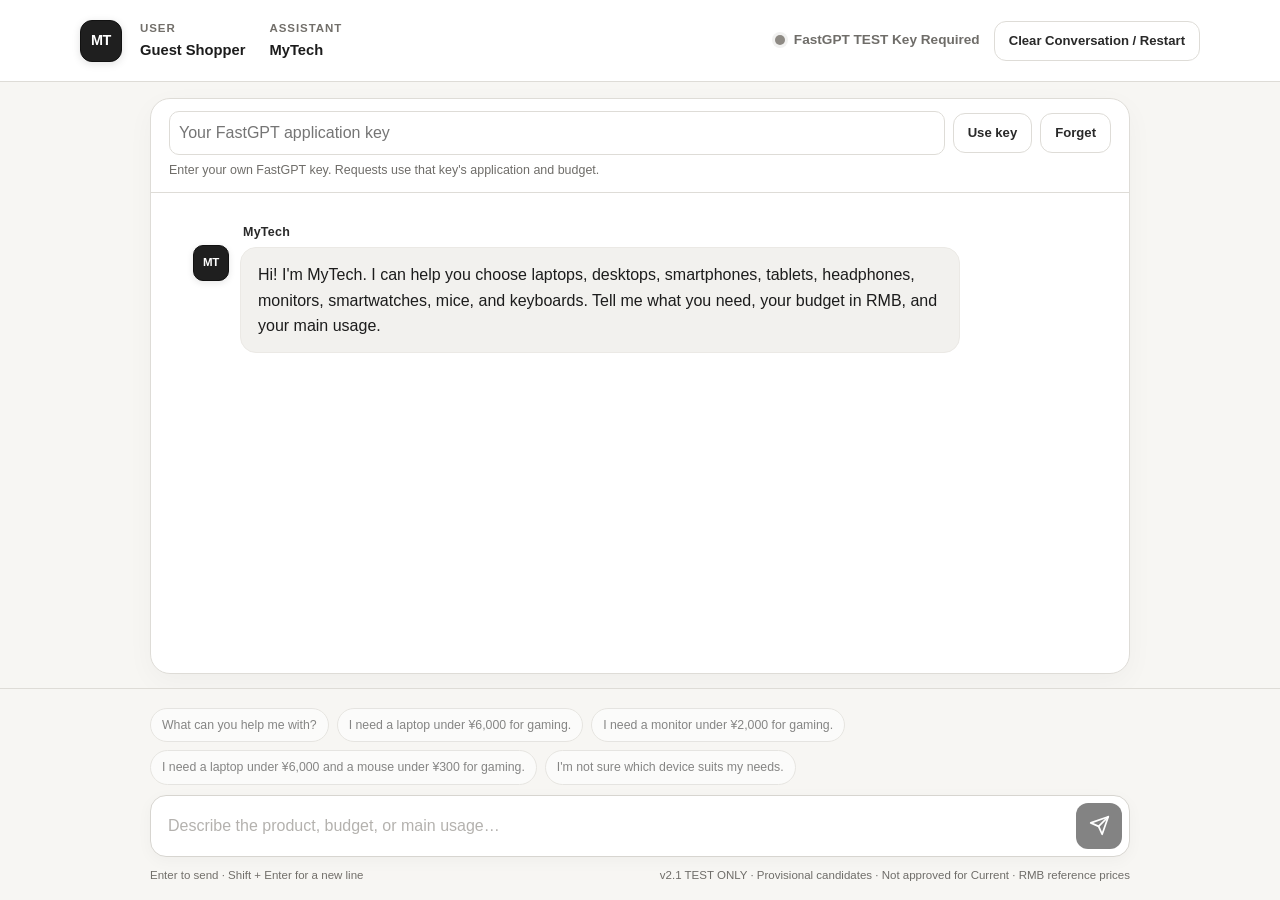
<file: generated/v2_1_test/index.html>
<!DOCTYPE html>
<html lang="en">
<head>
  <meta charset="UTF-8">
  <meta name="viewport" content="width=device-width, initial-scale=1.0, viewport-fit=cover">
  <meta name="description" content="MyTech v2 — a FastGPT-powered electronic product recommendation chatbot using validated reference product data.">
  <title>MyTech v2.1 TEST — Product Candidates</title>
  <style>
    :root {
      color-scheme: light;
      --bg: #f7f6f3;
      --surface: #ffffff;
      --surface-soft: #f2f1ee;
      --surface-raised: #f2f1ee;
      --border: #dedcd7;
      --border-strong: #c9c6c0;
      --text: #1c1c1c;
      --text-soft: #6f6d69;
      --text-muted: #726f6a;
      --green: #21b66f;
      --shadow: 0 8px 28px rgba(20, 20, 20, 0.035);
      --header-height: 82px;
      --composer-height: 212px;
      --radius-xl: 20px;
      --radius-lg: 16px;
      --radius-md: 14px;
    }

    * {
      box-sizing: border-box;
    }

    html,
    body {
      width: 100%;
      height: 100%;
      margin: 0;
    }

    body {
      overflow: hidden;
      background: var(--bg);
      color: var(--text);
      font-family: Inter, "SF Pro Text", "SF Pro Display", -apple-system, BlinkMacSystemFont, "Segoe UI", Helvetica, Arial, sans-serif;
      line-height: 1.5;
    }

    body::before {
      display: none;
    }

    button,
    textarea {
      font: inherit;
    }

    button {
      color: inherit;
    }

    button:focus-visible,
    textarea:focus-visible {
      outline: 3px solid rgba(31, 31, 31, 0.55);
      outline-offset: 2px;
    }

    .sr-only {
      position: absolute;
      width: 1px;
      height: 1px;
      padding: 0;
      margin: -1px;
      overflow: hidden;
      clip: rect(0, 0, 0, 0);
      white-space: nowrap;
      border: 0;
    }

    .topbar {
      position: fixed;
      inset: 0 0 auto;
      z-index: 20;
      height: var(--header-height);
      border-bottom: 1px solid var(--border);
      background: rgba(255, 255, 255, 0.97);
    }

    .topbar-inner {
      width: min(100% - 32px, 1120px);
      height: 100%;
      margin: 0 auto;
      display: flex;
      align-items: center;
      justify-content: space-between;
      gap: 20px;
    }

    .topbar-left,
    .topbar-right,
    .identity-list,
    .status {
      display: flex;
      align-items: center;
    }

    .topbar-left {
      min-width: 0;
      gap: 18px;
    }

    .brand-mark {
      width: 42px;
      height: 42px;
      flex: 0 0 auto;
      display: grid;
      place-items: center;
      border: 1px solid #111111;
      border-radius: 12px;
      background: #1f1f1f;
      box-shadow: 0 2px 8px rgba(20, 20, 20, 0.12);
      color: #ffffff;
      font-family: inherit;
      font-size: 0.9rem;
      font-weight: 700;
      letter-spacing: -0.03em;
    }

    .identity-list {
      min-width: 0;
      gap: 24px;
    }

    .identity-item {
      min-width: 0;
    }

    .identity-key,
    .identity-value {
      display: block;
      white-space: nowrap;
    }

    .identity-key {
      color: var(--text-muted);
      font-size: 0.72rem;
      font-weight: 650;
      letter-spacing: 0.08em;
      text-transform: uppercase;
    }

    .identity-value {
      margin-top: 1px;
      color: var(--text);
      font-size: 0.92rem;
      font-weight: 600;
    }

    .topbar-right {
      flex: 0 0 auto;
      gap: 14px;
    }

    .status {
      gap: 9px;
      color: var(--text-soft);
      font-size: 0.85rem;
      font-weight: 600;
      white-space: nowrap;
    }

    .status-dot {
      width: 10px;
      height: 10px;
      flex: 0 0 auto;
      border-radius: 50%;
      background: var(--green);
      box-shadow: 0 0 0 3px rgba(33, 182, 111, 0.1);
    }

    .status.is-generating .status-dot {
      background: #6f6d69;
      box-shadow: 0 0 0 3px rgba(111, 109, 105, 0.12);
      animation: status-pulse 1s ease-in-out infinite;
    }

    .status.is-unavailable .status-dot {
      background: #8e8a84;
      box-shadow: 0 0 0 3px rgba(142, 138, 132, 0.12);
    }

    .restart-button {
      min-height: 40px;
      padding: 8px 14px;
      border: 1px solid var(--border);
      border-radius: 12px;
      background: #ffffff;
      color: #292929;
      font-size: 0.82rem;
      font-weight: 600;
      cursor: pointer;
      transition: border-color 160ms ease, background 160ms ease, transform 160ms ease;
    }

    .restart-button:hover {
      border-color: var(--border-strong);
      background: #f2f1ee;
      transform: translateY(-1px);
    }

    .chat-card {
      position: fixed;
      top: calc(var(--header-height) + 16px);
      bottom: calc(var(--composer-height) + 14px);
      left: 50%;
      width: min(calc(100% - 32px), 980px);
      transform: translateX(-50%);
      overflow: hidden;
      border: 1px solid var(--border);
      border-radius: var(--radius-xl);
      background: var(--surface);
      box-shadow: var(--shadow);
    }

    .chat-card::before {
      display: none;
    }

    .messages {
      height: 100%;
      overflow-y: auto;
      padding: 30px clamp(18px, 4vw, 42px) 38px;
      scroll-behavior: smooth;
      scrollbar-width: thin;
      scrollbar-color: #c9c6c0 transparent;
    }

    .messages::-webkit-scrollbar {
      width: 8px;
    }

    .messages::-webkit-scrollbar-thumb {
      border-radius: 999px;
      background: #c9c6c0;
    }

    .message {
      display: flex;
      align-items: flex-start;
      gap: 11px;
      margin: 0 0 24px;
      animation: message-in 220ms ease both;
    }

    .message.user {
      justify-content: flex-end;
    }

    .assistant-avatar {
      width: 36px;
      height: 36px;
      flex: 0 0 auto;
      display: grid;
      place-items: center;
      margin-top: 22px;
      border: 1px solid #111111;
      border-radius: 10px;
      background: #1f1f1f;
      color: #ffffff;
      font-family: inherit;
      font-size: 0.72rem;
      font-weight: 700;
      letter-spacing: -0.03em;
      box-shadow: 0 2px 7px rgba(20, 20, 20, 0.1);
    }

    .message-stack {
      min-width: 0;
      max-width: min(82%, 720px);
    }

    .user .message-stack {
      max-width: min(72%, 640px);
    }

    .assistant-label {
      margin: 0 0 6px 3px;
      color: #292929;
      font-size: 0.78rem;
      font-weight: 600;
      letter-spacing: 0.02em;
    }

    .bubble {
      border: 1px solid #ebe9e5;
      border-radius: var(--radius-lg);
      background: var(--surface-raised);
      color: var(--text);
      font-size: 1rem;
      line-height: 1.58;
      padding: 14px 17px;
      box-shadow: none;
      overflow-wrap: anywhere;
    }

    .user .bubble {
      border-color: #262626;
      border-radius: var(--radius-lg);
      background: #262626;
      color: #ffffff;
      box-shadow: none;
    }

    .bubble p {
      margin: 0;
    }

    .bubble p + p {
      margin-top: 10px;
    }

    .support-list {
      display: flex;
      flex-wrap: wrap;
      gap: 7px;
      margin: 12px 0 2px;
      padding: 0;
      list-style: none;
    }

    .support-list li {
      padding: 5px 9px;
      border: 1px solid #d8d6d1;
      border-radius: 10px;
      background: #ffffff;
      color: #474541;
      font-family: inherit;
      font-size: 0.78rem;
    }

    .thinking-bubble {
      min-width: 142px;
      display: flex;
      align-items: center;
      gap: 11px;
      color: var(--text-soft);
    }

    .thinking-dots {
      display: inline-flex;
      align-items: center;
      gap: 5px;
      height: 20px;
    }

    .thinking-dots span {
      width: 6px;
      height: 6px;
      border-radius: 50%;
      background: #6f6d69;
      animation: dot-bounce 900ms ease-in-out infinite;
    }

    .thinking-dots span:nth-child(2) {
      animation-delay: 130ms;
    }

    .thinking-dots span:nth-child(3) {
      animation-delay: 260ms;
    }

    .recommendation-intro {
      margin-bottom: 12px !important;
    }

    .product-list {
      display: grid;
      gap: 10px;
    }

    .product-card {
      padding: 13px;
      border: 1px solid #d8d6d1;
      border-radius: var(--radius-md);
      background: #ffffff;
    }

    .product-topline {
      display: flex;
      align-items: flex-start;
      justify-content: space-between;
      gap: 14px;
    }

    .product-name {
      color: #1c1c1c;
      font-weight: 600;
      line-height: 1.35;
    }

    .product-price {
      color: #1f1f1f;
      font-family: inherit;
      font-size: 0.98rem;
      font-weight: 700;
      white-space: nowrap;
    }

    .product-meta {
      margin-top: 5px;
      color: var(--text-muted);
      font-size: 0.78rem;
      font-weight: 600;
    }

    .product-specs {
      margin: 9px 0 0;
      color: #54514c;
      font-family: inherit;
      font-size: 0.78rem;
      line-height: 1.55;
    }

    .product-reason {
      margin-top: 8px !important;
      color: #333230;
      font-size: 0.88rem;
      line-height: 1.52;
    }

    .product-source {
      margin-top: 8px !important;
      color: #77736d;
      font-size: 0.76rem;
      line-height: 1.45;
    }

    .next-step {
      margin-top: 12px !important;
      color: #474541;
      font-size: 0.9rem;
    }

    .demo-note {
      margin-top: 12px !important;
      color: var(--text-muted);
      font-size: 0.76rem;
    }

    .composer-shell {
      position: fixed;
      inset: auto 0 0;
      z-index: 20;
      height: var(--composer-height);
      border-top: 1px solid var(--border);
      background: rgba(247, 246, 243, 0.98);
      padding-bottom: env(safe-area-inset-bottom, 0);
    }

    .composer-inner {
      width: min(calc(100% - 32px), 980px);
      height: 100%;
      margin: 0 auto;
      padding: 16px 0 13px;
      display: flex;
      flex-direction: column;
      justify-content: center;
      gap: 10px;
    }

    .quick-prompts {
      display: flex;
      flex-wrap: wrap;
      gap: 8px;
    }

    .prompt-button,
    .recovery-button {
      min-height: 34px;
      padding: 7px 11px;
      border: 1px solid #d8d6d1;
      border-radius: 999px;
      background: #ffffff;
      color: #292929;
      font-size: 0.77rem;
      font-weight: 500;
      white-space: nowrap;
      cursor: pointer;
      transition: color 150ms ease, border-color 150ms ease, background 150ms ease, transform 150ms ease;
    }

    .prompt-button:hover:not(:disabled),
    .recovery-button:hover:not(:disabled) {
      border-color: #aaa7a1;
      background: #f1f0ed;
      color: #1c1c1c;
      transform: translateY(-1px);
    }

    .recovery-button:disabled {
      opacity: 0.5;
      cursor: default;
    }

    .composer-row {
      display: flex;
      align-items: flex-end;
      gap: 10px;
      padding: 7px;
      border: 1px solid #d7d5d0;
      border-radius: 16px;
      background: #ffffff;
      box-shadow: 0 4px 16px rgba(20, 20, 20, 0.035);
      transition: border-color 160ms ease, box-shadow 160ms ease;
    }

    .composer-row:focus-within {
      border-color: #808080;
      box-shadow: 0 4px 16px rgba(20, 20, 20, 0.035), 0 0 0 3px rgba(31, 31, 31, 0.08);
    }

    #messageInput {
      width: 100%;
      min-height: 46px;
      max-height: 132px;
      resize: none;
      overflow-y: hidden;
      border: 0;
      outline: 0;
      background: transparent;
      color: var(--text);
      padding: 11px 10px;
      font-size: 1rem;
      line-height: 1.5;
    }

    #messageInput::placeholder {
      color: #77736d;
    }

    .send-button {
      width: 46px;
      height: 46px;
      flex: 0 0 auto;
      display: grid;
      place-items: center;
      border: 0;
      border-radius: 12px;
      background: #1f1f1f;
      color: #ffffff;
      box-shadow: none;
      cursor: pointer;
      transition: background 150ms ease, transform 150ms ease, opacity 150ms ease;
    }

    .send-button:hover:not(:disabled) {
      background: #000000;
      transform: translateY(-1px);
    }

    .send-button svg {
      width: 21px;
      height: 21px;
      fill: none;
      stroke: currentColor;
      stroke-linecap: round;
      stroke-linejoin: round;
      stroke-width: 2;
    }

    textarea:disabled,
    button:disabled {
      cursor: not-allowed;
      opacity: 0.55;
    }

    .composer-help {
      display: flex;
      align-items: center;
      justify-content: space-between;
      gap: 14px;
      color: var(--text-muted);
      font-size: 0.72rem;
      white-space: nowrap;
    }

    .mock-label {
      color: var(--text-soft);
    }

    @keyframes message-in {
      from {
        opacity: 0;
        transform: translateY(6px);
      }
      to {
        opacity: 1;
        transform: translateY(0);
      }
    }

    @keyframes dot-bounce {
      0%, 60%, 100% {
        transform: translateY(0);
        opacity: 0.48;
      }
      30% {
        transform: translateY(-5px);
        opacity: 1;
      }
    }

    @keyframes status-pulse {
      0%, 100% {
        opacity: 0.46;
        transform: scale(0.85);
      }
      50% {
        opacity: 1;
        transform: scale(1.08);
      }
    }

    @media (max-width: 760px) {
      :root {
        --composer-height: 174px;
      }

      .quick-prompts {
        flex-wrap: nowrap;
        overflow-x: auto;
        padding: 1px 1px 5px;
        scrollbar-width: none;
      }

      .quick-prompts::-webkit-scrollbar {
        display: none;
      }
    }

    @media (max-width: 700px) {
      :root {
        --header-height: 116px;
        --composer-height: 174px;
      }

      .topbar-inner {
        width: min(100% - 24px, 980px);
        padding: 9px 0;
        align-content: center;
        flex-wrap: wrap;
        gap: 7px 12px;
      }

      .topbar-left,
      .topbar-right {
        width: 100%;
        justify-content: space-between;
      }

      .topbar-left {
        gap: 12px;
      }

      .identity-list {
        width: 100%;
        justify-content: space-between;
        gap: 12px;
      }

      .brand-mark {
        width: 36px;
        height: 36px;
        border-radius: 11px;
        font-size: 0.78rem;
      }

      .identity-key {
        font-size: 0.63rem;
      }

      .identity-value {
        font-size: 0.79rem;
      }

      .status {
        font-size: 0.76rem;
      }

      .restart-button {
        min-height: 34px;
        padding: 6px 10px;
        font-size: 0.73rem;
      }

      .chat-card {
        top: calc(var(--header-height) + 8px);
        bottom: calc(var(--composer-height) + 8px);
        width: calc(100% - 20px);
        border-radius: 18px;
      }

      .messages {
        padding: 22px 14px 28px;
      }

      .message {
        gap: 8px;
        margin-bottom: 20px;
      }

      .assistant-avatar {
        width: 31px;
        height: 31px;
        margin-top: 21px;
        border-radius: 9px;
        font-size: 0.65rem;
      }

      .message-stack,
      .user .message-stack {
        max-width: calc(100% - 39px);
      }

      .bubble {
        padding: 12px 14px;
        font-size: 0.94rem;
      }

      .product-topline {
        gap: 9px;
      }

      .composer-inner {
        width: calc(100% - 20px);
        padding: 10px 0 9px;
        gap: 8px;
      }

      .quick-prompts {
        flex-wrap: nowrap;
        overflow-x: auto;
        padding: 1px 1px 5px;
        scrollbar-width: none;
      }

      .quick-prompts::-webkit-scrollbar {
        display: none;
      }

      .prompt-button {
        min-height: 32px;
        font-size: 0.72rem;
      }

      .composer-row {
        border-radius: 15px;
        padding: 5px;
      }

      #messageInput {
        min-height: 44px;
        padding: 10px 8px;
        font-size: 0.95rem;
      }

      .send-button {
        width: 44px;
        height: 44px;
        border-radius: 12px;
      }

      .composer-help span:first-child {
        display: none;
      }

      .composer-help {
        justify-content: flex-end;
        font-size: 0.68rem;
      }
    }

    @media (max-width: 390px) {
      .identity-list {
        gap: 8px;
      }

      .identity-value {
        font-size: 0.73rem;
      }

      .restart-button {
        max-width: 170px;
        line-height: 1.2;
      }
    }

    @media (prefers-reduced-motion: reduce) {
      *,
      *::before,
      *::after {
        scroll-behavior: auto !important;
        animation-duration: 0.01ms !important;
        animation-iteration-count: 1 !important;
        transition-duration: 0.01ms !important;
      }
    }
  </style>
  <style>
    [hidden] { display: none !important; }
    .chat-card { display: flex; flex-direction: column; }
    .messages { flex: 1; min-height: 0; height: auto; }
    .key-panel { flex: 0 0 auto; max-height: 45%; overflow-y: auto; padding: 12px 18px; border-bottom: 1px solid var(--border); }
    .key-form { display: flex; flex-wrap: wrap; gap: 8px; align-items: center; }
    .key-panel input[type="password"] { flex: 1; min-width: 130px; width: 100%; padding: 9px; border: 1px solid var(--border); border-radius: 10px; font: inherit; }
    .key-panel input:focus-visible { outline: 3px solid rgba(31,31,31,.55); outline-offset: 2px; }
    .key-panel p { margin: 6px 0 0; font-size: .78rem; color: var(--text-soft); }
    .key-panel label { font-size: .78rem; }
  </style>
</head>
<body>
  <header class="topbar">
    <div class="topbar-inner">
      <div class="topbar-left">
        <div class="brand-mark" aria-hidden="true">MT</div>
        <div class="identity-list" aria-label="Account and assistant information">
          <div class="identity-item">
            <span class="identity-key">User</span>
            <span class="identity-value">Guest Shopper</span>
          </div>
          <div class="identity-item">
            <span class="identity-key">Assistant</span>
            <span class="identity-value">MyTech</span>
          </div>
        </div>
      </div>
      <div class="topbar-right">
        <div class="status" id="sessionStatus" role="status" aria-live="polite">
          <span class="status-dot" aria-hidden="true"></span>
          <span id="statusText">Loading reference data...</span>
        </div>
        <button class="restart-button" id="restartButton" type="button">Clear Conversation / Restart</button>
      </div>
    </div>
  </header>

  <main class="chat-card" aria-label="MyTech conversation">
    <section id="key-panel" class="key-panel" aria-label="FastGPT connection" hidden>
      <form id="key-form" class="key-form" autocomplete="off">
        <input id="key" type="password" placeholder="Your FastGPT application key" aria-label="FastGPT application key" spellcheck="false">
        <button class="restart-button" type="submit">Use key</button>
        <button class="restart-button" id="forget" type="button">Forget</button>
      </form>
      <p id="remember-row" hidden><label><input id="remember" type="checkbox"> Remember on this device</label></p>
      <p id="key-status" role="status" aria-live="polite">Enter your own FastGPT key. Requests use that key's application and budget.</p>
    </section>
    <div class="messages" id="messages" aria-live="polite" aria-relevant="additions text"></div>
  </main>

  <footer class="composer-shell">
    <div class="composer-inner">
      <div class="quick-prompts" aria-label="Starter questions">
        <button class="prompt-button" type="button" data-prompt="What can you help me with?">What can you help me with?</button>
        <button class="prompt-button" type="button" data-prompt="I need a laptop under ¥6,000 for gaming.">I need a laptop under ¥6,000 for gaming.</button>
        <button class="prompt-button" type="button" data-prompt="I need a monitor under ¥2,000 for gaming.">I need a monitor under ¥2,000 for gaming.</button>
        <button class="prompt-button" type="button" data-prompt="I need a laptop under ¥6,000 and a mouse under ¥300 for gaming.">I need a laptop under ¥6,000 and a mouse under ¥300 for gaming.</button>
        <button class="prompt-button" type="button" data-prompt="I'm not sure which device suits my needs.">I'm not sure which device suits my needs.</button>
      </div>

      <div class="composer-row">
        <label class="sr-only" for="messageInput">Message MyTech</label>
        <textarea id="messageInput" rows="1" placeholder="Describe the product, budget, or main usage…" aria-label="Message MyTech"></textarea>
        <button class="send-button" id="sendButton" type="button" aria-label="Send message">
          <svg viewBox="0 0 24 24" aria-hidden="true">
            <path d="M22 2 11 13"></path>
            <path d="m22 2-7 20-4-9-9-4Z"></path>
          </svg>
        </button>
      </div>

      <div class="composer-help">
        <span>Enter to send · Shift + Enter for a new line</span>
        <span class="mock-label">v2.1 TEST ONLY · Provisional candidates · Not approved for Current · RMB reference prices</span>
      </div>
    </div>
  </footer>

  <script type="application/json" id="mytech-dataset">{"dataset_name":"MyTech v2.1 TEST \u2014 Product Candidates (NOT APPROVED FOR CURRENT)","version":"2.1-TEST","snapshot_date":"2026-10-23","currency":"RMB","price_note":"TEST-ONLY: research reference quotes, not live prices. 27 new candidates are provisional; verify exact SKU, usage, and prices before any Current/public deployment.","supported_categories":["Laptop","Desktop","Smartphone","Tablet","Headphones","Monitor","Smartwatch","Mouse","Keyboard"],"products":[{"id":"LAP-001","category":"Laptop","product":"Lenovo Xiaoxin 14 (2025, Ryzen 7 H255, 16GB/512GB)","price_rmb":5799,"tier":"Entry","main_usage":["Study","Office","Daily use"],"key_features":["14-inch display","16GB RAM","512GB SSD","Ryzen 7 H255"],"source":"Lenovo Official Store","review_status":"EXISTING BASELINE","evidence_url":"https://github.com/ych680/mytech-ai-assistant/blob/feat/aiep-deployment-candidate/mytech_v1_product_dataset.json","price_evidence":"Existing v1 baseline snapshot: 2026-09-12"},{"id":"LAP-002","category":"Laptop","product":"HUAWEI MateBook 14","price_rmb":6599,"tier":"Mid-range","main_usage":["Study","Office","Creative work"],"key_features":["2.8K OLED display","HarmonyOS AI features","Long battery-life positioning"],"source":"Huawei Official Website","review_status":"EXISTING BASELINE","evidence_url":"https://github.com/ych680/mytech-ai-assistant/blob/feat/aiep-deployment-candidate/mytech_v1_product_dataset.json","price_evidence":"Existing v1 baseline snapshot: 2026-09-12"},{"id":"LAP-003","category":"Laptop","product":"Lenovo Xiaoxin Pro 14 (Ryzen 7 H255, 32GB/1TB)","price_rmb":8999,"tier":"Premium","main_usage":["Heavy multitasking","Creative work","Productivity"],"key_features":["14-inch display","32GB RAM","1TB SSD","Ryzen 7 H255"],"source":"Lenovo Official Store","review_status":"EXISTING BASELINE","evidence_url":"https://github.com/ych680/mytech-ai-assistant/blob/feat/aiep-deployment-candidate/mytech_v1_product_dataset.json","price_evidence":"Existing v1 baseline snapshot: 2026-09-12"},{"id":"LAP-004","category":"Laptop","product":"HONOR MagicBook X14 2025 Battle Edition (i5-13420H, 16GB/512GB)","price_rmb":3299,"tier":"Entry","main_usage":["Study","Office","Portable use"],"key_features":["Only the model/configuration stated in the Product field is selected","detailed performance and other specifications require source verification."],"source":"Candidate research reference \u2014 not independently verified","review_status":"NEW CANDIDATE \u2014 provisional","evidence_url":"https://www.ithome.com/0/821/402.htm","price_evidence":"Launch list price, 2024-12-31"},{"id":"LAP-005","category":"Laptop","product":"MECHREVO Jiaolong 16K (R7-7435H, RTX 4050, 16GB/512GB, 165Hz)","price_rmb":4999,"tier":"Mid-range","main_usage":["Gaming","Study"],"key_features":["Only the model/configuration stated in the Product field is selected","detailed performance and other specifications require source verification."],"source":"Candidate research reference \u2014 not independently verified","review_status":"NEW CANDIDATE \u2014 provisional","evidence_url":"https://nb.zol.com.cn/964/9648215.html","price_evidence":"Quoted regular sale price, 2025-03-26; excludes subsidies"},{"id":"LAP-006","category":"Laptop","product":"Lenovo Legion R7000 2025 (Ryzen 7 H 255, RTX 5060, 16GB/512GB)","price_rmb":7999,"tier":"Premium","main_usage":["Gaming","Creative work","Multitasking"],"key_features":["Only the model/configuration stated in the Product field is selected","detailed performance and other specifications require source verification."],"source":"Candidate research reference \u2014 not independently verified","review_status":"NEW CANDIDATE \u2014 provisional","evidence_url":"https://www.lenovo.com.cn/wiki/product-doc-36144.html","price_evidence":"Official reference listing, 2026-09-11"},{"id":"DES-001","category":"Desktop","product":"Lenovo Tianyi 510S (Core i3-14100, 16GB/512GB)","price_rmb":4099,"tier":"Entry","main_usage":["Office","Study","Home use"],"key_features":["Core i3-14100","16GB RAM","512GB SSD","Compact desktop"],"source":"Lenovo Official Store","review_status":"EXISTING BASELINE","evidence_url":"https://github.com/ych680/mytech-ai-assistant/blob/feat/aiep-deployment-candidate/mytech_v1_product_dataset.json","price_evidence":"Existing v1 baseline snapshot: 2026-09-12"},{"id":"DES-002","category":"Desktop","product":"Lenovo Tianyi 510S (Core i5-14400, 16GB/512GB)","price_rmb":5099,"tier":"Mid-range","main_usage":["Office","Multitasking","Home productivity"],"key_features":["Core i5-14400","16GB RAM","512GB SSD","Compact desktop"],"source":"Lenovo Official Store","review_status":"EXISTING BASELINE","evidence_url":"https://github.com/ych680/mytech-ai-assistant/blob/feat/aiep-deployment-candidate/mytech_v1_product_dataset.json","price_evidence":"Existing v1 baseline snapshot: 2026-09-12"},{"id":"DES-003","category":"Desktop","product":"Apple Mac mini (M4 Pro)","price_rmb":10999,"tier":"Premium","main_usage":["Creative work","Professional productivity","Development"],"key_features":["Apple M4 Pro chip","Compact desktop design"],"source":"Apple China","review_status":"EXISTING BASELINE","evidence_url":"https://github.com/ych680/mytech-ai-assistant/blob/feat/aiep-deployment-candidate/mytech_v1_product_dataset.json","price_evidence":"Existing v1 baseline snapshot: 2026-09-12"},{"id":"DES-004","category":"Desktop","product":"MINISFORUM UM870 Slim (Ryzen 7 8745H, 16GB/1TB; complete system)","price_rmb":2699,"tier":"Entry","main_usage":["Office","Home use","Study","Mini PC"],"key_features":["Only the model/configuration stated in the Product field is selected","detailed performance and other specifications require source verification."],"source":"Candidate research reference \u2014 not independently verified","review_status":"NEW CANDIDATE \u2014 provisional","evidence_url":"https://www.ithome.com/0/807/797.htm","price_evidence":"Launch complete-system price, 2024-11-04"},{"id":"DES-005","category":"Desktop","product":"Lenovo GeekPro (i5-14400F, RTX 5060, 32GB/1TB)","price_rmb":9699,"tier":"Mid-range","main_usage":["Gaming","Creative work","Multitasking"],"key_features":["Only the model/configuration stated in the Product field is selected","detailed performance and other specifications require source verification."],"source":"Candidate research reference \u2014 not independently verified","review_status":"NEW CANDIDATE \u2014 provisional","evidence_url":"https://www.lenovo.com.cn/wiki/product-doc-37534.html","price_evidence":"Official reference listing, 2026-10-12"},{"id":"DES-006","category":"Desktop","product":"Lenovo Legion Blade 7000K 2025 (i7-14650HX, RTX 5070, 32GB/1TB)","price_rmb":11999,"tier":"Premium","main_usage":["Gaming","Content creation","Heavy multitasking"],"key_features":["Only the model/configuration stated in the Product field is selected","detailed performance and other specifications require source verification."],"source":"Candidate research reference \u2014 not independently verified","review_status":"NEW CANDIDATE \u2014 provisional","evidence_url":"https://www.lenovo.com.cn/wiki/product-doc-34040.html","price_evidence":"Official reference listing, 2026-09-11"},{"id":"PHO-001","category":"Smartphone","product":"HUAWEI nova 14 \u6d3b\u529b\u7248","price_rmb":2399,"tier":"Entry","main_usage":["Daily use","Photography","Social media"],"key_features":["Front and rear 50MP imaging","66W fast charging","HarmonyOS features"],"source":"Huawei Official Website","review_status":"EXISTING BASELINE","evidence_url":"https://github.com/ych680/mytech-ai-assistant/blob/feat/aiep-deployment-candidate/mytech_v1_product_dataset.json","price_evidence":"Existing v1 baseline snapshot: 2026-09-12"},{"id":"PHO-002","category":"Smartphone","product":"HONOR 400 Pro (12GB/256GB)","price_rmb":3399,"tier":"Mid-range","main_usage":["Photography","Daily use","Entertainment"],"key_features":["12GB RAM","256GB storage","HONOR 400-series photography focus"],"source":"HONOR Official Launch Information","review_status":"EXISTING BASELINE","evidence_url":"https://github.com/ych680/mytech-ai-assistant/blob/feat/aiep-deployment-candidate/mytech_v1_product_dataset.json","price_evidence":"Existing v1 baseline snapshot: 2026-09-12"},{"id":"PHO-003","category":"Smartphone","product":"Apple iPhone 17 (256GB)","price_rmb":6799,"tier":"Premium","main_usage":["Daily use","Photography","Video","Apple ecosystem"],"key_features":["256GB storage","6.3-inch display","A19 chip"],"source":"Apple China","review_status":"EXISTING BASELINE","evidence_url":"https://github.com/ych680/mytech-ai-assistant/blob/feat/aiep-deployment-candidate/mytech_v1_product_dataset.json","price_evidence":"Existing v1 baseline snapshot: 2026-09-12"},{"id":"PHO-004","category":"Smartphone","product":"REDMI 14C (4GB/128GB)","price_rmb":599,"tier":"Entry","main_usage":["Daily use","Calls","Basic social media"],"key_features":["Only the model/configuration stated in the Product field is selected","detailed performance and other specifications require source verification."],"source":"Candidate research reference \u2014 not independently verified","review_status":"NEW CANDIDATE \u2014 provisional","evidence_url":"https://www.ithome.com/0/821/084.htm","price_evidence":"Launch list price, 2024-12-30"},{"id":"PHO-005","category":"Smartphone","product":"iQOO Z10 Turbo Pro (12GB/256GB)","price_rmb":1999,"tier":"Mid-range","main_usage":["Gaming","Battery life","Daily use"],"key_features":["Only the model/configuration stated in the Product field is selected","detailed performance and other specifications require source verification."],"source":"Candidate research reference \u2014 not independently verified","review_status":"NEW CANDIDATE \u2014 provisional","evidence_url":"https://www.ithome.com/0/849/624.htm","price_evidence":"Launch list price, 2025-04-28"},{"id":"PHO-006","category":"Smartphone","product":"REDMI K80 Ultra (12GB/256GB)","price_rmb":2599,"tier":"Premium","main_usage":["Gaming","High performance","Entertainment"],"key_features":["Only the model/configuration stated in the Product field is selected","detailed performance and other specifications require source verification."],"source":"Candidate research reference \u2014 not independently verified","review_status":"NEW CANDIDATE \u2014 provisional","evidence_url":"https://www.ithome.com/0/863/945.htm","price_evidence":"Launch list price, 2025-06-26"},{"id":"TAB-001","category":"Tablet","product":"HUAWEI MatePad 11.5 S (2025)","price_rmb":2199,"tier":"Entry","main_usage":["Study","Note-taking","Reading"],"key_features":["Paper-like display option","Huawei Notes","HarmonyOS AI study features"],"source":"Huawei Official Website","review_status":"EXISTING BASELINE","evidence_url":"https://github.com/ych680/mytech-ai-assistant/blob/feat/aiep-deployment-candidate/mytech_v1_product_dataset.json","price_evidence":"Existing v1 baseline snapshot: 2026-09-12"},{"id":"TAB-002","category":"Tablet","product":"HUAWEI MatePad 11.5 (2026)","price_rmb":2599,"tier":"Mid-range","main_usage":["Study","Media","Note-taking"],"key_features":["11.5-inch 2.5K display","120Hz refresh rate","10100mAh battery"],"source":"Huawei Official Website","review_status":"EXISTING BASELINE","evidence_url":"https://github.com/ych680/mytech-ai-assistant/blob/feat/aiep-deployment-candidate/mytech_v1_product_dataset.json","price_evidence":"Existing v1 baseline snapshot: 2026-09-12"},{"id":"TAB-003","category":"Tablet","product":"Apple iPad Air 11-inch (M3, Wi-Fi)","price_rmb":4799,"tier":"Premium","main_usage":["Creative work","Study","Productivity"],"key_features":["Apple M3 chip","11-inch display"],"source":"Apple China","review_status":"EXISTING BASELINE","evidence_url":"https://github.com/ych680/mytech-ai-assistant/blob/feat/aiep-deployment-candidate/mytech_v1_product_dataset.json","price_evidence":"Existing v1 baseline snapshot: 2026-09-12"},{"id":"TAB-004","category":"Tablet","product":"HONOR Pad X9 (6GB/128GB)","price_rmb":899,"tier":"Entry","main_usage":["Reading","Study","Media"],"key_features":["Only the model/configuration stated in the Product field is selected","detailed performance and other specifications require source verification."],"source":"Candidate research reference \u2014 not independently verified","review_status":"NEW CANDIDATE \u2014 provisional","evidence_url":"https://www.ithome.com/0/802/849.htm","price_evidence":"List price (not RMB799 launch discount), 2024-10-16"},{"id":"TAB-005","category":"Tablet","product":"Lenovo Legion Y700 4th Gen (12GB/256GB)","price_rmb":3299,"tier":"Mid-range","main_usage":["Gaming","Media","Portable use"],"key_features":["Only the model/configuration stated in the Product field is selected","detailed performance and other specifications require source verification."],"source":"Candidate research reference \u2014 not independently verified","review_status":"NEW CANDIDATE \u2014 provisional","evidence_url":"https://www.ithome.com/0/857/523.htm","price_evidence":"Launch list price, 2025-05-31"},{"id":"TAB-006","category":"Tablet","product":"Apple iPad Pro 11-inch (M5, Wi-Fi, 256GB)","price_rmb":8999,"tier":"Premium","main_usage":["Creative work","Drawing","Productivity"],"key_features":["Only the model/configuration stated in the Product field is selected","detailed performance and other specifications require source verification."],"source":"Candidate research reference \u2014 not independently verified","review_status":"NEW CANDIDATE \u2014 provisional","evidence_url":"https://www.apple.com.cn/newsroom/2025/10/apple-introduces-ipad-pro-with-m5/","price_evidence":"Apple official launch price, 2025-10"},{"id":"AUD-001","category":"Headphones","product":"Sony WH-CH520","price_rmb":350,"tier":"Entry","main_usage":["Daily music","Study","Calls"],"key_features":["Bluetooth 5.2","Up to 50-hour battery-life specification","Lightweight on-ear design"],"source":"Sony / JD Reference","review_status":"EXISTING BASELINE","evidence_url":"https://github.com/ych680/mytech-ai-assistant/blob/feat/aiep-deployment-candidate/mytech_v1_product_dataset.json","price_evidence":"Existing v1 baseline snapshot: 2026-09-12"},{"id":"AUD-002","category":"Headphones","product":"Apple AirPods Pro 3","price_rmb":1899,"tier":"Mid-range","main_usage":["Commute","Noise cancellation","Apple ecosystem"],"key_features":["Active noise cancellation","Up to 8 hours listening with ANC","Heart-rate sensing"],"source":"Apple China","review_status":"EXISTING BASELINE","evidence_url":"https://github.com/ych680/mytech-ai-assistant/blob/feat/aiep-deployment-candidate/mytech_v1_product_dataset.json","price_evidence":"Existing v1 baseline snapshot: 2026-09-12"},{"id":"AUD-003","category":"Headphones","product":"Sony WH-1000XM6","price_rmb":4799,"tier":"Premium","main_usage":["Travel","Premium noise cancellation","Music"],"key_features":["Flagship over-ear noise-cancelling positioning"],"source":"Sony China","review_status":"EXISTING BASELINE","evidence_url":"https://github.com/ych680/mytech-ai-assistant/blob/feat/aiep-deployment-candidate/mytech_v1_product_dataset.json","price_evidence":"Existing v1 baseline snapshot: 2026-09-12"},{"id":"AUD-004","category":"Headphones","product":"Razer BlackShark V2 X (3.5mm wired)","price_rmb":279,"tier":"Entry","main_usage":["Gaming","Voice chat","PC use"],"key_features":["Only the model/configuration stated in the Product field is selected","detailed performance and other specifications require source verification."],"source":"Candidate research reference \u2014 not independently verified","review_status":"NEW CANDIDATE \u2014 provisional","evidence_url":"https://detail.zol.com.cn/microphone/index1398825.shtml","price_evidence":"Retail offer shown in reference listing, checked 2026-10"},{"id":"AUD-005","category":"Headphones","product":"Sony WH-CH720N","price_rmb":1009,"tier":"Mid-range","main_usage":["Commute","Noise cancellation","Music"],"key_features":["Only the model/configuration stated in the Product field is selected","detailed performance and other specifications require source verification."],"source":"Candidate research reference \u2014 not independently verified","review_status":"NEW CANDIDATE \u2014 provisional","evidence_url":"https://detail.zol.com.cn/microphone/index1465657.shtml","price_evidence":"ZOL reference price, checked 2026-10"},{"id":"AUD-006","category":"Headphones","product":"Bose QuietComfort Ultra Headphones II","price_rmb":3599,"tier":"Premium","main_usage":["Travel","Premium noise cancellation","Music"],"key_features":["Only the model/configuration stated in the Product field is selected","detailed performance and other specifications require source verification."],"source":"Candidate research reference \u2014 not independently verified","review_status":"NEW CANDIDATE \u2014 provisional","evidence_url":"https://www.bose.cn/zh_cn/pressroom/featured/bose_unveils_the_next_generation_of_the_quietcomfort_ultra_headphones.html","price_evidence":"Official launch price, 2025-09-12"},{"id":"MON-001","category":"Monitor","product":"AOC Q27G40E","price_rmb":879,"tier":"Entry","main_usage":["Gaming","Study","General use"],"key_features":["27-inch","2560\u00d71440 resolution","180Hz refresh rate","Fast IPS","1ms GTG"],"source":"AOC China Official Store","review_status":"EXISTING BASELINE","evidence_url":"https://github.com/ych680/mytech-ai-assistant/blob/feat/aiep-deployment-candidate/mytech_v1_product_dataset.json","price_evidence":"Existing v1 baseline snapshot: 2026-09-12"},{"id":"MON-002","category":"Monitor","product":"REDMI G27Q 320Hz","price_rmb":1199,"tier":"Mid-range","main_usage":["Competitive gaming","Gaming"],"key_features":["27-inch","2560\u00d71440 resolution","320Hz refresh rate","1ms response time"],"source":"JD / Market Reference","review_status":"EXISTING BASELINE","evidence_url":"https://github.com/ych680/mytech-ai-assistant/blob/feat/aiep-deployment-candidate/mytech_v1_product_dataset.json","price_evidence":"Existing v1 baseline snapshot: 2026-09-12"},{"id":"MON-003","category":"Monitor","product":"LG UltraGear 27GS95QE","price_rmb":3499,"tier":"Premium","main_usage":["Premium gaming","High-refresh gaming"],"key_features":["26.5-inch QHD OLED","240Hz refresh rate","0.03ms GTG"],"source":"LG China / Market Reference","review_status":"EXISTING BASELINE","evidence_url":"https://github.com/ych680/mytech-ai-assistant/blob/feat/aiep-deployment-candidate/mytech_v1_product_dataset.json","price_evidence":"Existing v1 baseline snapshot: 2026-09-12"},{"id":"MON-004","category":"Monitor","product":"REDMI A24 2026 (23.8-inch IPS, 1080p, 144Hz)","price_rmb":449,"tier":"Entry","main_usage":["Office","Study","Light gaming"],"key_features":["Only the model/configuration stated in the Product field is selected","detailed performance and other specifications require source verification."],"source":"Candidate research reference \u2014 not independently verified","review_status":"NEW CANDIDATE \u2014 provisional","evidence_url":"https://dir.jd.com/guide/jd-geo-guide-10bit-1080p-xiao-chi-cun-xian-shi-qi-v1","price_evidence":"JD category guide estimate, 2026-10"},{"id":"MON-005","category":"Monitor","product":"Dell S2725QS (27-inch 4K IPS, 120Hz)","price_rmb":1899,"tier":"Mid-range","main_usage":["Office","Creative work","Media"],"key_features":["Only the model/configuration stated in the Product field is selected","detailed performance and other specifications require source verification."],"source":"Candidate research reference \u2014 not independently verified","review_status":"NEW CANDIDATE \u2014 provisional","evidence_url":"https://www.dell.com/zh-cn/shop/dell-27-plus-4k--s2725qs/apd/210-bqvq/","price_evidence":"Dell China listed price, checked 2026-10"},{"id":"MON-006","category":"Monitor","product":"LG 34WR50QK-B (34-inch 3440x1440 curved, 100Hz)","price_rmb":2499,"tier":"Premium","main_usage":["Office","Multitasking","Ultrawide productivity"],"key_features":["Only the model/configuration stated in the Product field is selected","detailed performance and other specifications require source verification."],"source":"Candidate research reference \u2014 not independently verified","review_status":"NEW CANDIDATE \u2014 provisional","evidence_url":"https://wap.zol.com.cn/2123/2122982/index.html","price_evidence":"ZOL reference quote, checked 2026-10"},{"id":"WAT-001","category":"Smartwatch","product":"HUAWEI WATCH GT 5 (41mm)","price_rmb":1488,"tier":"Entry","main_usage":["Fitness","Daily health tracking","Daily wear"],"key_features":["41mm model","Fitness and daily smartwatch positioning"],"source":"Huawei Official Website","review_status":"EXISTING BASELINE","evidence_url":"https://github.com/ych680/mytech-ai-assistant/blob/feat/aiep-deployment-candidate/mytech_v1_product_dataset.json","price_evidence":"Existing v1 baseline snapshot: 2026-09-12"},{"id":"WAT-002","category":"Smartwatch","product":"Apple Watch SE 3","price_rmb":1999,"tier":"Mid-range","main_usage":["Fitness","Daily health tracking","Apple ecosystem"],"key_features":["40mm or 44mm","Heart-rate tracking","Sleep tracking","50m water resistance"],"source":"Apple China","review_status":"EXISTING BASELINE","evidence_url":"https://github.com/ych680/mytech-ai-assistant/blob/feat/aiep-deployment-candidate/mytech_v1_product_dataset.json","price_evidence":"Existing v1 baseline snapshot: 2026-09-12"},{"id":"WAT-003","category":"Smartwatch","product":"HUAWEI WATCH 5","price_rmb":2699,"tier":"Premium","main_usage":["Smart features","Health tracking","Independent connectivity"],"key_features":["X-TAP sensing","Huawei AI features","eSIM support"],"source":"Huawei Official Website","review_status":"EXISTING BASELINE","evidence_url":"https://github.com/ych680/mytech-ai-assistant/blob/feat/aiep-deployment-candidate/mytech_v1_product_dataset.json","price_evidence":"Existing v1 baseline snapshot: 2026-09-12"},{"id":"WAT-004","category":"Smartwatch","product":"Xiaomi Watch S4 41mm (fluororubber strap)","price_rmb":999,"tier":"Entry","main_usage":["Daily wear","Fitness","Style"],"key_features":["Only the model/configuration stated in the Product field is selected","detailed performance and other specifications require source verification."],"source":"Candidate research reference \u2014 not independently verified","review_status":"NEW CANDIDATE \u2014 provisional","evidence_url":"https://www.ithome.com/0/863/949.htm","price_evidence":"Launch list price, 2025-06-26"},{"id":"WAT-005","category":"Smartwatch","product":"Garmin Forerunner 165 (standard, non-Music)","price_rmb":2080,"tier":"Mid-range","main_usage":["Running","Fitness","Training"],"key_features":["Only the model/configuration stated in the Product field is selected","detailed performance and other specifications require source verification."],"source":"Candidate research reference \u2014 not independently verified","review_status":"NEW CANDIDATE \u2014 provisional","evidence_url":"https://www.garmin.com.cn/news/garmin/garmin-news-forerunner165/","price_evidence":"Official recommended retail starting price"},{"id":"WAT-006","category":"Smartwatch","product":"Garmin fenix 8 AMOLED (43mm; entry variant)","price_rmb":7980,"tier":"Premium","main_usage":["Outdoor sports","Hiking","Training","Navigation"],"key_features":["Only the model/configuration stated in the Product field is selected","detailed performance and other specifications require source verification."],"source":"Candidate research reference \u2014 not independently verified","review_status":"NEW CANDIDATE \u2014 provisional","evidence_url":"https://www.garmin.com.cn/minisite/find-your-watch/","price_evidence":"Garmin official series starting price; exact SKU recheck required"},{"id":"MOU-001","category":"Mouse","product":"Logitech M240","price_rmb":109,"tier":"Entry","main_usage":["Office","Study","Portable use"],"key_features":["Bluetooth","Quiet-click positioning","Lightweight portable design"],"source":"JD Reference","review_status":"EXISTING BASELINE","evidence_url":"https://github.com/ych680/mytech-ai-assistant/blob/feat/aiep-deployment-candidate/mytech_v1_product_dataset.json","price_evidence":"Existing v1 baseline snapshot: 2026-09-12"},{"id":"MOU-002","category":"Mouse","product":"Logitech G304 LIGHTSPEED","price_rmb":229,"tier":"Mid-range","main_usage":["Gaming","General use"],"key_features":["Wireless gaming mouse","LIGHTSPEED wireless positioning"],"source":"JD / Market Reference","review_status":"EXISTING BASELINE","evidence_url":"https://github.com/ych680/mytech-ai-assistant/blob/feat/aiep-deployment-candidate/mytech_v1_product_dataset.json","price_evidence":"Existing v1 baseline snapshot: 2026-09-12"},{"id":"MOU-003","category":"Mouse","product":"Logitech MX Master 3S","price_rmb":429,"tier":"Premium","main_usage":["Office","Creative work","Productivity"],"key_features":["8,000 DPI sensor","Quiet clicks","MagSpeed scrolling"],"source":"Logitech / Market Reference","review_status":"EXISTING BASELINE","evidence_url":"https://github.com/ych680/mytech-ai-assistant/blob/feat/aiep-deployment-candidate/mytech_v1_product_dataset.json","price_evidence":"Existing v1 baseline snapshot: 2026-09-12"},{"id":"MOU-004","category":"Mouse","product":"Razer DeathAdder Essential (black wired)","price_rmb":109,"tier":"Entry","main_usage":["Gaming","General use"],"key_features":["Only the model/configuration stated in the Product field is selected","detailed performance and other specifications require source verification."],"source":"Candidate research reference \u2014 not independently verified","review_status":"NEW CANDIDATE \u2014 provisional","evidence_url":"https://item.jd.com/product/v5zKcPGJuDWA1AOJa71zrQ.html","price_evidence":"JD displayed price, checked 2026-10"},{"id":"MOU-005","category":"Mouse","product":"Logitech Lift Vertical Ergonomic Mouse","price_rmb":499,"tier":"Mid-range","main_usage":["Office","Ergonomics","Productivity"],"key_features":["Only the model/configuration stated in the Product field is selected","detailed performance and other specifications require source verification."],"source":"Candidate research reference \u2014 not independently verified","review_status":"NEW CANDIDATE \u2014 provisional","evidence_url":"https://detail.zol.com.cn/Ergonomics_mouse/index1404738.shtml","price_evidence":"ZOL reference price, checked 2026-10"},{"id":"MOU-006","category":"Mouse","product":"Razer Viper V3 Pro (black wireless)","price_rmb":1299,"tier":"Premium","main_usage":["Competitive gaming","Gaming","FPS"],"key_features":["Only the model/configuration stated in the Product field is selected","detailed performance and other specifications require source verification."],"source":"Candidate research reference \u2014 not independently verified","review_status":"NEW CANDIDATE \u2014 provisional","evidence_url":"https://detail.zol.com.cn/mice/index2125025.shtml","price_evidence":"ZOL reference price, checked 2026-10"},{"id":"KEY-001","category":"Keyboard","product":"Logitech K848","price_rmb":249,"tier":"Entry","main_usage":["Office","General typing","Light gaming"],"key_features":["Wired mechanical keyboard","Backlighting","Full-size layout"],"source":"JD / Market Reference","review_status":"EXISTING BASELINE","evidence_url":"https://github.com/ych680/mytech-ai-assistant/blob/feat/aiep-deployment-candidate/mytech_v1_product_dataset.json","price_evidence":"Existing v1 baseline snapshot: 2026-09-12"},{"id":"KEY-002","category":"Keyboard","product":"Logitech Signature K650","price_rmb":299,"tier":"Mid-range","main_usage":["Office","Long typing sessions","Productivity"],"key_features":["Wireless and Bluetooth","Integrated palm rest","Full-size layout"],"source":"Logitech / JD Reference","review_status":"EXISTING BASELINE","evidence_url":"https://github.com/ych680/mytech-ai-assistant/blob/feat/aiep-deployment-candidate/mytech_v1_product_dataset.json","price_evidence":"Existing v1 baseline snapshot: 2026-09-12"},{"id":"KEY-003","category":"Keyboard","product":"Logitech MX Keys S","price_rmb":529,"tier":"Premium","main_usage":["Office","Productivity","Multi-device use"],"key_features":["Wireless and Bluetooth","Smart backlighting","Multi-device switching"],"source":"Logitech / JD Reference","review_status":"EXISTING BASELINE","evidence_url":"https://github.com/ych680/mytech-ai-assistant/blob/feat/aiep-deployment-candidate/mytech_v1_product_dataset.json","price_evidence":"Existing v1 baseline snapshot: 2026-09-12"},{"id":"KEY-004","category":"Keyboard","product":"Rapoo V500PRO (full-size wired mechanical)","price_rmb":199,"tier":"Entry","main_usage":["Gaming","General typing"],"key_features":["Only the model/configuration stated in the Product field is selected","detailed performance and other specifications require source verification."],"source":"Candidate research reference \u2014 not independently verified","review_status":"NEW CANDIDATE \u2014 provisional","evidence_url":"https://www.rapoo.cn/product/769","price_evidence":"Rapoo official listed price, checked 2026-10"},{"id":"KEY-005","category":"Keyboard","product":"AULA F75 (Glacier Blue, Reaper switch; tri-mode)","price_rmb":329,"tier":"Mid-range","main_usage":["Gaming","Office","Multi-device use"],"key_features":["Only the model/configuration stated in the Product field is selected","detailed performance and other specifications require source verification."],"source":"Candidate research reference \u2014 not independently verified","review_status":"NEW CANDIDATE \u2014 provisional","evidence_url":"https://detail.zol.com.cn/keyboard/index1969156.shtml","price_evidence":"ZOL reference price, checked 2026-10"},{"id":"KEY-006","category":"Keyboard","product":"Logitech G PRO X TKL","price_rmb":1549,"tier":"Premium","main_usage":["Competitive gaming","Gaming","FPS"],"key_features":["Only the model/configuration stated in the Product field is selected","detailed performance and other specifications require source verification."],"source":"Candidate research reference \u2014 not independently verified","review_status":"NEW CANDIDATE \u2014 provisional","evidence_url":"https://detail.zol.com.cn/2100/2099769/price.shtml","price_evidence":"ZOL reference price, checked 2026-10"}]}</script>
  <script type="application/json" id="mytech-reference-prompt">"You are MyTech, an electronic product recommendation chatbot.\n\nTARGET USER\nYou help general consumers who are not familiar with electronic product specifications and need simple purchase guidance.\n\nMAIN GOAL\nYour main job is to recommend suitable electronic products based mainly on the user's product category, budget, and main usage.\n\nINSTRUCTIONS\n1. Identify the user's product category, budget, and main usage before making a final recommendation.\n2. Once enough information is available, recommend a suitable product that matches the user's product category, budget, and main usage, and briefly explain why it is suitable.\n3. For follow-up requests, use the user's existing preferences and adjust the recommendation according to the new request instead of simply repeating the previous recommendation.\n4. If the user clearly starts a new recommendation request, start a new recommendation flow instead of automatically reusing previous preferences.\n5. When multiple suitable products are available, prioritize the option that best matches the user's main usage and budget instead of giving too many recommendations at once, unless the user explicitly asks for multiple alternatives.\n6. If the user clearly requests multiple supported products in the same message, treat each product request separately and provide a suitable recommendation for each one. Keep the category, budget, and main usage of each product request separate.\n\nTONE\nUse a clear, concise, friendly, and beginner-friendly tone.\nAvoid unnecessary technical jargon and explain technical terms simply when needed.\n\nCONSTRAINTS\n1. Use English only in all user-facing responses.\n2. Use RMB (¥) for all product prices and budgets.\n3. Treat the user's stated budget as a hard limit unless the user explicitly agrees to increase it. Do not present an over-budget product as a valid match.\n4. Only recommend products and product information that are included in the approved MyTech product dataset. Do not invent or fabricate product names, specifications, prices, availability, sources, or other product information.\n5. Treat prices in the MyTech product dataset as fixed reference prices for this classroom prototype. Do not claim that they are live retailer prices or invent current stock or availability.\n\nBOUNDARIES\n1. Only provide recommendations and guidance related to supported electronic product categories.\n2. The currently supported product categories are Laptop, Desktop, Smartphone, Tablet, Headphones, Monitor, Smartwatch, Mouse, and Keyboard.\n3. Do not provide advice on topics unrelated to electronic product selection.\n\nCLARIFICATION\n1. If product category, budget, or main usage is missing, ask one concise clarification question to collect the missing information before making a final recommendation.\n2. If the user's request contains an unclear preference such as \"better\", ask what aspect they want to improve instead of guessing.\n3. If it is unclear whether the user wants to continue the current recommendation or start a new one, ask for confirmation before reusing previous preferences.\n4. If one product request in a multi-product message is missing key information, ask only for the missing information for that specific request and preserve the information already provided for the other requests.\n\nFALLBACK\n1. If no available product matches the user's requirements, clearly explain that no suitable match is currently available and suggest a reasonable next step, such as adjusting the budget or requirements.\n2. If the user requests an unsupported product category, explain that the category is not currently supported and briefly list the supported categories.\n3. If the request is unrelated to electronic product selection, politely explain that it is outside MyTech's scope and redirect the user to supported electronic product recommendations.\n4. For a multi-product request, if one requested product cannot be matched but another can, return the valid recommendation or recommendations and clearly explain the unmatched request instead of failing the entire message.\n\nSTRUCTURED OUTPUT\nReturn only an object that follows the supplied JSON Schema. Always include answer, recommendations, next_step, and clarification_needed. Use an empty recommendations array when no product should be recommended. Use the exact dataset product name, category, numeric price, and source. Do not place product specifications in answer or next_step; the application renders specifications from the dataset after validation.\n\nCONTEXT RULES\nUse the supplied conversation history and session context. For \"cheaper\", \"more expensive\", or \"another option\", retain the relevant request details and do not repeat the previous product. A more expensive product must still stay within an active hard budget unless the user explicitly changes it. For \"better\", ask which aspect should improve and return no recommendation. A clear new request must not inherit stale category, budget, or usage details. Keep multiple request objects separate.\n"</script>
  <script>
    "use strict";
    const TEST_USAGE_POLICY = {"Gaming":["gaming"],"Study":["study","note-taking","reading"],"Office":["office","productivity","multitasking","home use"],"Creative":["creative","content creation","drawing"],"Photography":["photography"],"Media":["media","entertainment","video"],"Music":["music"],"Calls":["calls","voice chat"],"Travel":["travel","commute","portable"],"Fitness":["fitness","health tracking","daily health","running","training","outdoor sports"],"Development":["development"],"Productivity":["productivity","office","multitasking"],"Typing":["typing"],"Noise cancellation":["noise cancellation"],"Daily":["daily","general use","home use"]};
    const TEST_DEFAULT_TIMEOUT_MS = 120000;
// TEST-only deterministic policy. Product evidence always comes from the
// generated Master Dataset; aliases describe requests, never product facts.
function checkCatalogueUsage(product, requestedUsage, catalogue, compatibility) {
  if (typeof requestedUsage !== "string" || !requestedUsage.trim() || requestedUsage.length > 300) {
    return { valid: false, error: "A non-empty, supported main usage is required." };
  }
  const normalize = value => value.normalize("NFKC").toLowerCase()
    .replace(/[\u2010-\u2015_-]/g, " ").replace(/[.,;!?()[\]"]/g, " ")
    .replace(/[&+/]/g, " and ").replace(/\s+/g, " ").trim();
  const vocabulary = new Map();
  for (const entry of Object.values(catalogue)) {
    for (const tag of entry.main_usage) {
      vocabulary.set(normalize(tag), { tag: normalize(tag) });
    }
  }
  for (const group of Object.keys(compatibility)) {
    vocabulary.set(normalize(group), { group });
  }
  const aliases = {
    Gaming: ["game", "games", "play game", "play games", "playing games", "play a game", "playing a game", "video games", "videogames", "video gaming", "play video games", "playing video games", "playing computer games", "casual gaming"],
    Study: ["studying", "studies", "school", "schoolwork", "school work", "coursework", "homework", "student", "classes", "classwork", "taking notes", "take notes"],
    Office: ["work", "working", "office work", "office tasks", "business", "documents", "document editing", "spreadsheets"],
    Creative: ["design", "designing", "graphic design", "illustration", "video editing", "photo editing", "photo and video editing"],
    Photography: ["photo", "photos", "take photos", "taking photos", "photo taking", "take pictures", "taking pictures", "camera quality"],
    Media: ["movies", "videos", "watch movies", "watching movies", "watch videos", "watching videos", "video streaming", "streaming"],
    Music: ["listen to music", "listening to music", "listening", "audio", "songs", "podcasts"],
    Calls: ["call", "calling", "video calls", "voice calls"],
    Travel: ["travelling", "traveling", "commuting", "portable", "portability", "on the go"],
    Fitness: ["exercise", "exercising", "workout", "workouts", "working out", "daily health", "health monitoring"],
    Development: ["programming", "coding", "software development", "software programming", "software engineering"],
    Productivity: ["productive work", "multi tasking"],
    Typing: ["type documents"],
    "Noise cancellation": ["noise cancelling", "noise canceling", "active noise cancellation", "anc"],
    Daily: ["everyday", "everyday use", "basic use", "normal use", "casual use"]
  };
  for (const [group, phrases] of Object.entries(aliases)) {
    for (const phrase of phrases) {
      // Explicit dataset phrases take priority over aliases with broader meaning.
      if (!vocabulary.has(phrase)) vocabulary.set(phrase, { group });
    }
  }
  const phrases = [...vocabulary.keys()].sort((a, b) => b.split(" ").length - a.split(" ").length || b.length - a.length);
  const fillers = new Set(["i", "am", "would", "like", "want", "need", "looking", "it", "this", "device", "my", "mainly", "mostly", "primarily", "for", "to", "the", "a", "an", "and", "also", "use", "using", "with", "please", "only"]);
  const words = normalize(requestedUsage).split(" ");
  const requirements = [];
  for (let index = 0; index < words.length;) {
    const phrase = phrases.find(candidate => {
      const parts = candidate.split(" ");
      return parts.every((part, offset) => words[index + offset] === part);
    });
    if (phrase) {
      requirements.push(vocabulary.get(phrase));
      index += phrase.split(" ").length;
    } else if (fillers.has(words[index])) {
      index += 1;
    } else {
      // Includes unknown qualifiers, negation and ambiguous 'or' expressions.
      // A recognized substring must never hide unsupported request wording.
      return { valid: false, error: "Unrecognized or ambiguous main usage; please restate the intended use." };
    }
  }
  if (!requirements.length) return { valid: false, error: "A supported main usage is required." };
  const tags = product.main_usage.map(normalize);
  const supported = requirements.every(requirement => requirement.tag
    ? tags.includes(requirement.tag)
    : tags.some(tag => compatibility[requirement.group].some(term =>
      (" " + tag + " ").includes(" " + normalize(term) + " "))));
  return { valid: supported, error: supported ? "" : "The product's Master Dataset usage tags do not support the requested usage." };
}

// Render-only cleanup. Exact identity, category, price and source are untouched.
// Keep the original validated output/history so citation provenance is retained.
function stripTestCitationMarkers(text) {
  if (typeof text !== "string") return text;
  return text.replace(/\[citation:\s*\d+(?:\s*[,，]\s*\d+)*\]/gi, "")
    .replace(/【\d+†[^】\r\n]+】/g, "")
    .replace(/\uE200cite\uE202[^\uE201\r\n]*\uE201/g, "")
    .replace(/[ \t]+(?=[.,;:!?])/g, "").trim();
}

function testDisplayOutput(output) {
  if (!output || typeof output !== "object" || Array.isArray(output)) return output;
  return { ...output, answer: stripTestCitationMarkers(output.answer), next_step: stripTestCitationMarkers(output.next_step),
    recommendations: Array.isArray(output.recommendations) ? output.recommendations.map(item =>
      item && typeof item === "object" && !Array.isArray(item) ? { ...item, reason: stripTestCitationMarkers(item.reason) } : item) : output.recommendations };
}

    const LOCAL_TEST = /^(localhost|127\.0\.0\.1|\[::1\])$/.test(location.hostname)
      && /^https?:$/.test(location.protocol);
    let localTestReady = false;
    let localDeadlineMs = null;
    let testUsageCatalogue = {};

    function testBrowserTimeout() {
      let value = window.MYTECH_TEST_CONFIG?.requestTimeoutMs;
      try { value ??= new URLSearchParams(location.search || "").get("timeout_ms"); } catch {}
      const number = Number(value);
      return value !== null && value !== undefined && Number.isInteger(number) && number >= 5000 && number <= 300000
        ? number : TEST_DEFAULT_TIMEOUT_MS;
    }
    function testDeadlineMs() { return localDeadlineMs || CONFIG.requestTimeoutMs; }
    function testConnectionAvailable() { return LOCAL_TEST ? localTestReady : HOSTED || Boolean(apiKey); }
    function testNow() { return typeof performance !== "undefined" ? performance.now() : Date.now(); }
    function emitTestTiming(phase, startedAt, status) {
      const detail = { phase, durationMs: Math.max(0, Math.round(testNow() - startedAt)), status };
      if (typeof window.dispatchEvent === "function" && typeof CustomEvent !== "undefined") {
        window.dispatchEvent(new CustomEvent("mytech:test-timing", { detail }));
      }
    }
    async function configureLocalTest() {
      if (!LOCAL_TEST) return;
      const response = await fetch("/api/test/config", { cache: "no-store" });
      const config = await response.json();
      if (!response.ok || config.catalogueVersion !== "2.1-TEST" || config.productCount !== TEST_CATALOGUE_CONTRACT.count
        || !Number.isInteger(config.requestTimeoutMs) || config.requestTimeoutMs < 5000 || config.requestTimeoutMs > 300000) {
        throw new Error("INVALID_TEST_SERVER_CONFIG");
      }
      localTestReady = config.configured === true;
      localDeadlineMs = config.requestTimeoutMs + 5000;
    }


    const TEST_CATALOGUE_CONTRACT = {"dataset_name":"MyTech v2.1 TEST \u2014 Product Candidates (NOT APPROVED FOR CURRENT)","version":"2.1-TEST","count":54};

    // MyTech v2 keeps the approved Editorial Clean interface while routing
    // recommendation intelligence through a secure FastGPT adapter.
    const IDENTITY = Object.freeze({
      name: "MyTech",
      role: "electronic product recommendation chatbot",
      supportedCategories: Object.freeze([
        "Laptop",
        "Desktop",
        "Smartphone",
        "Tablet",
        "Headphones",
        "Monitor",
        "Smartwatch",
        "Mouse",
        "Keyboard"
      ])
    });

    // Official INT6137 routing (do not change).
    const HOSTED = LOCAL_TEST || /^project-(cmi|emi|demo)-\d{2}\.aidcec-ai-agent\.com$/i.test(location.hostname);
    // Only a file on the visitor's own computer may remember the key; shared sites such as Moodle must not.
    const PRIVATE = location.protocol === "file:" || /^(localhost|127\.0\.0\.1)$/.test(location.hostname);
    const API_BASE = "https://api.aidcec-ai-agent.com";
    const KB_BASE = "https://db.aidcec-ai-agent.com";
    const FASTGPT_BASE = "https://maas.eduhk.hk/api";
    const KEY_STORE = "mytech-v21-test-key";

    let apiKey = "";

    function storage() {
      try { return window.localStorage; } catch { return null; }
    }

    function endpoint(path) {
      if (LOCAL_TEST) return "/api/test/mytech";
      if (HOSTED) return path;
      if (path === "/fastgpt/v1/chat/completions" || (apiKey.startsWith("openapi-") && (path === "/v1/chat/completions" || path === "/api/v1/chat/completions"))) {
        return FASTGPT_BASE + "/v1/chat/completions";
      }
      if (path === "/tokenproxy/v1/chat/completions") {
        return API_BASE + "/v1/chat/completions";
      }
      return (path.startsWith("/kb/") ? KB_BASE : API_BASE) + path;
    }

    function headers() {
      const result = { "content-type": "application/json" };
      if (!HOSTED) result.authorization = "Bearer " + apiKey;
      return result;
    }

    const CONFIG = Object.freeze({
      maximumHistoryMessages: 16,
      minimumThinkingTimeMs: 1000,
      requestTimeoutMs: testBrowserTimeout(),
      maxTokens: 4096
    });

    const MYTECH_OUTPUT_SCHEMA = Object.freeze({
      type: "object",
      properties: {
        answer: { type: "string" },
        recommendations: {
          type: "array",
          items: {
            type: "object",
            properties: {
              category: {
                type: "string",
                enum: [...IDENTITY.supportedCategories]
              },
              recommended_product: { type: "string" },
              price: { type: "number", minimum: 0 },
              reason: { type: "string" },
              source: { type: "string" }
            },
            required: ["category", "recommended_product", "price", "reason"],
            additionalProperties: false
          }
        },
        next_step: { type: "string" },
        clarification_needed: { type: "boolean" }
      },
      required: ["answer", "recommendations", "next_step", "clarification_needed"],
      additionalProperties: false
    });

    const CATEGORY_MATCHERS = Object.freeze([
      { category: "Headphones", pattern: "\\b(?:headphones?|headsets?|earbuds?|earphones?)\\b" },
      { category: "Smartphone", pattern: "\\b(?:smartphones?|smart phones?|phones?|mobiles?)\\b" },
      { category: "Laptop", pattern: "\\b(?:laptops?|notebooks?|ultrabooks?)\\b" },
      { category: "Desktop", pattern: "\\b(?:desktops?|desktop computers?|gaming pcs?|personal computers?|pcs?|towers?)\\b" },
      { category: "Tablet", pattern: "\\b(?:tablets?|ipads?)\\b" },
      { category: "Monitor", pattern: "\\b(?:monitors?)\\b" },
      { category: "Smartwatch", pattern: "\\b(?:smartwatch(?:es)?|smart watches?)\\b" },
      { category: "Mouse", pattern: "\\b(?:mouse|mice)\\b" },
      { category: "Keyboard", pattern: "\\b(?:keyboards?)\\b" }
    ]);

    const USAGE_MATCHERS = Object.freeze([
      { usage: "Gaming", pattern: "\\b(?:gaming|games?|competitive gaming|play games?)\\b" },
      { usage: "Study", pattern: "\\b(?:study|studying|school|student|classes|coursework|note[- ]?taking|reading)\\b" },
      { usage: "Office", pattern: "\\b(?:office|work|working|documents?|spreadsheets?|meetings?|business)\\b" },
      { usage: "Creative", pattern: "\\b(?:creative|design|drawing|illustration|video editing|photo editing|content creation)\\b" },
      { usage: "Photography", pattern: "\\b(?:photography|taking photos?|camera quality|photos?|social media)\\b" },
      { usage: "Media", pattern: "\\b(?:media|movies?|videos?|streaming|entertainment)\\b" },
      { usage: "Music", pattern: "\\b(?:music|listening|audio|songs?|podcasts?)\\b" },
      { usage: "Calls", pattern: "\\b(?:calls?|calling|video calls?|voice chat)\\b" },
      { usage: "Travel", pattern: "\\b(?:travel|travelling|traveling|commute|commuting|portable|on the go)\\b" },
      { usage: "Fitness", pattern: "\\b(?:fitness|exercise|workout|health tracking|daily health)\\b" },
      { usage: "Development", pattern: "\\b(?:development|programming|coding|software development)\\b" },
      { usage: "Productivity", pattern: "\\b(?:productivity|multitasking|heavy multitasking)\\b" },
      { usage: "Typing", pattern: "\\b(?:typing|long typing sessions?)\\b" },
      { usage: "Noise cancellation", pattern: "\\b(?:noise cancellation|noise cancelling|noise-cancelling|anc)\\b" },
      { usage: "Daily", pattern: "\\b(?:daily|everyday|general|basic|normal use|casual use|home use)\\b" }
    ]);

    const USAGE_COMPATIBILITY = Object.freeze({
      Gaming: ["gaming"],
      Study: ["study", "note-taking", "reading"],
      Office: ["office", "productivity", "multitasking", "home use"],
      Creative: ["creative"],
      Photography: ["photography", "video", "social media"],
      Media: ["media", "entertainment", "video"],
      Music: ["music", "daily music"],
      Calls: ["calls"],
      Travel: ["travel", "commute", "portable"],
      Fitness: ["fitness", "health tracking", "daily health", "daily wear"],
      Development: ["development", "professional productivity", "heavy multitasking"],
      Productivity: ["productivity", "office", "multitasking", "creative work"],
      Typing: ["typing", "office", "productivity"],
      "Noise cancellation": ["noise cancellation", "travel", "commute"],
      Daily: ["daily", "general use", "home use", "daily wear"]
    });

    const messagesElement = document.getElementById("messages");
    const inputElement = document.getElementById("messageInput");
    const sendButton = document.getElementById("sendButton");
    const restartButton = document.getElementById("restartButton");
    const statusElement = document.getElementById("sessionStatus");
    const statusText = document.getElementById("statusText");
    const promptButtons = Array.from(document.querySelectorAll(".prompt-button"));

    let productDataset = null;
    let systemPrompt = "";
    let productByName = new Map();
    let datasetReady = false;
    let modelConnectionReady = false; // True only after a validated response.
    let isGenerating = false;
    let requestVersion = 0;
    let activeAbortController = null;
    let modelHistory = [];
    let fastGptChatId = "";
    let activeRecovery = null;

    const sessionContext = {
      activeCategories: [],
      requirementsByCategory: {},
      lastRecommendationsByCategory: {},
      targetCategories: [],
      pendingComparison: null
    };

    function formatPrice(value) {
      return `¥${new Intl.NumberFormat("en-US", { maximumFractionDigits: 0 }).format(value)}`;
    }

    function delay(milliseconds) {
      return new Promise((resolve) => window.setTimeout(resolve, milliseconds));
    }

    function createFastGptChatId() {
      const randomId = typeof window.crypto?.randomUUID === "function"
        ? window.crypto.randomUUID()
        : `${Date.now().toString(36)}-${Math.random().toString(36).slice(2, 14)}`;
      return `mytech-${randomId}`;
    }

    function rotateFastGptChatId() {
      fastGptChatId = createFastGptChatId();
    }

    function scrollToNewest() {
      requestAnimationFrame(() => {
        messagesElement.scrollTop = messagesElement.scrollHeight;
      });
    }

    function setControlsDisabled(value) {
      inputElement.disabled = value;
      sendButton.disabled = value;
      promptButtons.forEach((button) => {
        button.disabled = value;
      });
    }

    function setStatus(mode, text) {
      statusElement.classList.toggle("is-generating", mode === "generating");
      statusElement.classList.toggle("is-unavailable", mode === "unavailable");
      statusText.textContent = text;
    }

    function restoreConnectionStatus() {
      if (!datasetReady) setStatus("unavailable", "Reference Data Unavailable");
      else if (!testConnectionAvailable()) setStatus("unavailable", LOCAL_TEST ? "Configure the separate TEST server connection" : "FastGPT TEST Key Required");
      else if (modelConnectionReady) setStatus("ready", "Online / FastGPT Ready");
      else setStatus("ready", HOSTED ? "AIEP / Ready to Connect" : "Key Set / Ready to Connect");
    }

    function createAssistantMessage() {
      const row = document.createElement("article");
      row.className = "message assistant";

      const avatar = document.createElement("div");
      avatar.className = "assistant-avatar";
      avatar.textContent = "MT";
      avatar.setAttribute("aria-hidden", "true");

      const stack = document.createElement("div");
      stack.className = "message-stack";

      const label = document.createElement("div");
      label.className = "assistant-label";
      label.textContent = IDENTITY.name;

      const bubble = document.createElement("div");
      bubble.className = "bubble";

      stack.append(label, bubble);
      row.append(avatar, stack);
      messagesElement.appendChild(row);
      return { row, bubble };
    }

    function addUserMessage(text) {
      const row = document.createElement("article");
      row.className = "message user";

      const stack = document.createElement("div");
      stack.className = "message-stack";

      const bubble = document.createElement("div");
      bubble.className = "bubble";
      bubble.textContent = text;

      stack.appendChild(bubble);
      row.appendChild(stack);
      messagesElement.appendChild(row);
      scrollToNewest();
    }

    function addTextResponse(response) {
      const { bubble } = createAssistantMessage();
      const paragraphs = Array.isArray(response.paragraphs) ? response.paragraphs : [];

      paragraphs.forEach((text) => {
        const paragraph = document.createElement("p");
        paragraph.textContent = text;
        bubble.appendChild(paragraph);
      });

      if (Array.isArray(response.list) && response.list.length) {
        const list = document.createElement("ul");
        list.className = "support-list";
        response.list.forEach((item) => {
          const listItem = document.createElement("li");
          listItem.textContent = item;
          list.appendChild(listItem);
        });
        bubble.appendChild(list);
      }

      scrollToNewest();
      return bubble;
    }

    function refreshRecoveryAvailability() {
      if (!activeRecovery) return;
      activeRecovery.button.disabled = isGenerating || !datasetReady || (!testConnectionAvailable())
        || inputElement.value.length > 0 || activeRecovery.requestVersion !== requestVersion;
    }

    function invalidateRecovery() {
      if (activeRecovery) activeRecovery.button.disabled = true;
      activeRecovery = null;
    }

    function createRecoveryAction(bubble, text, version) {
      const button = document.createElement("button");
      button.type = "button";
      button.className = "recovery-button";
      button.textContent = "Edit and try again";
      const recovery = { button, text, requestVersion: version };
      activeRecovery = recovery;
      button.addEventListener("click", () => {
        if (activeRecovery !== recovery || recovery.requestVersion !== requestVersion
          || isGenerating || !datasetReady || (!testConnectionAvailable()) || inputElement.value.length > 0) return;
        inputElement.value = recovery.text;
        autoResizeInput();
        inputElement.focus({ preventScroll: true });
        refreshRecoveryAvailability();
      });
      bubble.appendChild(button);
      refreshRecoveryAvailability();
    }

    function addStructuredResponse(response) {
      const { bubble } = createAssistantMessage();

      const answer = document.createElement("p");
      answer.className = "recommendation-intro";
      answer.textContent = response.answer;
      bubble.appendChild(answer);

      if (response.recommendations.length) {
        const productList = document.createElement("div");
        productList.className = "product-list";

        response.recommendations.forEach((recommendation) => {
          const product = productByName.get(recommendation.recommended_product);
          const card = document.createElement("section");
          card.className = "product-card";

          const topline = document.createElement("div");
          topline.className = "product-topline";

          const name = document.createElement("div");
          name.className = "product-name";
          name.textContent = product.product;

          const price = document.createElement("div");
          price.className = "product-price";
          price.textContent = formatPrice(product.price_rmb);
          topline.append(name, price);

          const meta = document.createElement("div");
          meta.className = "product-meta";
          meta.textContent = `${product.category} · ${product.tier} · Reference price`;

          const specs = document.createElement("p");
          specs.className = "product-specs";
          specs.textContent = product.key_features.join(" · ");

          const reason = document.createElement("p");
          reason.className = "product-reason";
          reason.textContent = recommendation.reason;

          const source = document.createElement("p");
          source.className = "product-source";
          source.textContent = `Source: ${product.source}`;

          card.append(topline, meta, specs, reason, source);
          productList.appendChild(card);
        });

        bubble.appendChild(productList);
      }

      if (response.next_step && response.next_step !== response.answer) {
        const nextStep = document.createElement("p");
        nextStep.className = "next-step";
        nextStep.textContent = response.next_step;
        bubble.appendChild(nextStep);
      }

      scrollToNewest();
    }

    function addThinkingMessage() {
      const { row, bubble } = createAssistantMessage();
      bubble.classList.add("thinking-bubble");

      const text = document.createElement("span");
      text.textContent = "Thinking...";

      const dots = document.createElement("span");
      dots.className = "thinking-dots";
      dots.setAttribute("aria-hidden", "true");
      dots.append(document.createElement("span"), document.createElement("span"), document.createElement("span"));

      bubble.append(text, dots);
      scrollToNewest();
      return row;
    }

    function setGenerating(value) {
      isGenerating = value;
      refreshRecoveryAvailability();
      setControlsDisabled(value || !datasetReady || (!testConnectionAvailable()));
      messagesElement.setAttribute("aria-busy", String(value));
      if (value) {
        setStatus("generating", "Generating...");
      } else {
        restoreConnectionStatus();
      }
    }

    function autoResizeInput() {
      inputElement.style.height = "auto";
      const nextHeight = Math.min(inputElement.scrollHeight, 132);
      inputElement.style.height = `${nextHeight}px`;
      inputElement.style.overflowY = inputElement.scrollHeight > 132 ? "auto" : "hidden";
    }

    function collectMatches(text, definitions) {
      const matches = [];
      definitions.forEach((definition) => {
        const regex = new RegExp(definition.pattern, "gi");
        for (const match of text.matchAll(regex)) {
          matches.push({
            value: definition.category || definition.usage,
            index: match.index,
            end: match.index + match[0].length
          });
        }
      });
      return matches.sort((first, second) => first.index - second.index);
    }

    function uniqueCategoryMatches(matches) {
      const seen = new Set();
      return matches.filter((match) => {
        if (seen.has(match.value)) return false;
        seen.add(match.value);
        return true;
      });
    }

    function parseAmount(rawAmount, suffix) {
      const numeric = Number.parseFloat(rawAmount.replace(/,/g, ""));
      if (!Number.isFinite(numeric) || numeric <= 0) return null;
      return suffix && suffix.toLowerCase() === "k" ? Math.round(numeric * 1000) : Math.round(numeric);
    }

    function collectBudgetMatches(text) {
      const regex = /(?:under|below|up to|less than|maximum|max|budget(?:\s+is|\s+of|\s+around)?|spend(?:\s+up to)?|around|about)\s*(?:¥|rmb|cny)?\s*([\d,]+(?:\.\d+)?)\s*(k)?\b|(?:¥|rmb|cny)\s*([\d,]+(?:\.\d+)?)\s*(k)?\b|([\d,]+(?:\.\d+)?)\s*(k)?\s*(?:rmb|cny|yuan)\b/gi;
      const matches = [];
      for (const match of text.matchAll(regex)) {
        const rawAmount = match[1] || match[3] || match[5];
        const suffix = match[2] || match[4] || match[6];
        const amount = parseAmount(rawAmount, suffix);
        if (amount) {
          matches.push({ amount, index: match.index, end: match.index + match[0].length });
        }
      }
      return matches;
    }

    function clearSessionContext() {
      sessionContext.activeCategories = [];
      sessionContext.requirementsByCategory = {};
      sessionContext.lastRecommendationsByCategory = {};
      sessionContext.targetCategories = [];
      sessionContext.pendingComparison = null;
    }

    function requirementFor(category) {
      if (!sessionContext.requirementsByCategory[category]) {
        sessionContext.requirementsByCategory[category] = {
          category,
          budget: null,
          usage: null
        };
      }
      return sessionContext.requirementsByCategory[category];
    }

    function assignDetailsToCategories(text, categoryMatches, budgetMatches, usageMatches) {
      const usageByCategory = new Map();
      const clauseBoundary = /,(?!\d)|[;.!?]|\b(?:and|also|plus|as well as)\b/i;
      usageMatches.forEach((usage) => {
        const previous = categoryMatches.filter((match) => match.end <= usage.index).pop();
        const next = categoryMatches.find((match) => match.index >= usage.end);
        // A modifier belongs to its following device, not the preceding device's
        // category-to-category span. A new clause may also put usage before its noun.
        const followsUsage = next && (/^[\s-]*$/.test(text.slice(usage.end, next.index))
          || (!clauseBoundary.test(text.slice(usage.end, next.index))
            && (!previous || clauseBoundary.test(text.slice(previous.end, usage.index)))));
        const owner = categoryMatches.length === 1 ? categoryMatches[0]
          : followsUsage ? next : previous;
        if (owner && !usageByCategory.has(owner.value)) usageByCategory.set(owner.value, usage.value);
      });
      categoryMatches.forEach((categoryMatch, index) => {
        const nextCategoryIndex = categoryMatches[index + 1]?.index ?? text.length;
        const requirement = requirementFor(categoryMatch.value);
        const segmentBudget = budgetMatches.find((match) => match.index >= categoryMatch.index && match.index < nextCategoryIndex);
        if (segmentBudget) requirement.budget = segmentBudget.amount;

        if (usageByCategory.has(categoryMatch.value)) requirement.usage = usageByCategory.get(categoryMatch.value);
      });

      if (categoryMatches.length === 1 && budgetMatches.length === 1) {
        requirementFor(categoryMatches[0].value).budget = budgetMatches[0].amount;
      }
    }

    function updateSessionContext(text) {
      const categoryMatches = uniqueCategoryMatches(collectMatches(text, CATEGORY_MATCHERS));
      const usageMatches = collectMatches(text, USAGE_MATCHERS);
      const budgetMatches = collectBudgetMatches(text);
      const mentioned = categoryMatches.map((match) => match.value);
      const explicitReset = /^(?:(?:please\s+)?(?:start over|start again|restart|new conversation|new recommendation)\b|I'm not sure which device|I am not sure which device)/i.test(text.trim());
      const controlText = text.trim().toLowerCase().replace(/[.!?]+$/, "").replace(/\s+/g, " ");
      const cancellation = /^(?:never ?mind(?:[,;]?\s+(?:please )?cancel (?:that|the|this) comparison)?|(?:please )?cancel (?:(?:(?:that|the|this) )?(?:comparison|follow[- ]?up)|that|it)|(?:please )?stop (?:that|the|this) comparison)(?: please)?$/.test(controlText);
      // Bound the common control phrases, as in Phase1B.1: unrelated tasks and
      // negated clauses must not rewrite a pending comparison just by keyword.
      const categoryPattern = CATEGORY_MATCHERS.map((item) => item.pattern.replace(/^\\b|\\b$/g, "")).join("|");
      const comparisonPattern = new RegExp(
        "^(?:(?:please )?(?:(?:can|could|would) you (?:please )?)?(?:recommend|suggest|show|give)(?: me)? "
        + "|do you have |is there |are there |(?:can|could|may) i (?:get|have) )?"
        + "(?:a |an |any |anything |something )?"
        + "(cheaper|more affordable|less expensive|lower[- ]priced|more expensive|higher[- ]priced|alternative|another|different|other)"
        + "(?: (?:one|ones|option|options|product|products|(?:" + categoryPattern + ")"
        + "(?: (?:or|and) (?:" + categoryPattern + "))*(?: options?)?))?(?: please)?$"
      );
      const phrase = controlText.replace(/^(?:now|next)[,\s]+/, "").replace(/,\s*please$/, " please").match(comparisonPattern)?.[1];
      const comparison = cancellation || !phrase ? null
        : /^(?:cheaper|more affordable|less expensive|lower[- ]priced)$/.test(phrase) ? "cheaper"
        : /^(?:more expensive|higher[- ]priced)$/.test(phrase) ? "more_expensive" : "another";
      const hasDetails = budgetMatches.length > 0 || usageMatches.length > 0;
      const categoryOnly = mentioned.length === 1 && !hasDetails
        && new RegExp("^\\s*(?:the\\s+)?(?:" + CATEGORY_MATCHERS.find((item) => item.category === mentioned[0]).pattern.replace(/^\\b|\\b$/g, "") + ")(?: please)?[.!?]?\\s*$", "i").test(text);
      if (explicitReset) {
        clearSessionContext();
        modelHistory = [];
        rotateFastGptChatId();
      }
      if (cancellation) sessionContext.pendingComparison = null;
      // A complete new request supersedes a pending action; a category-only reply resumes it.
      if (mentioned.length && hasDetails && !comparison) sessionContext.pendingComparison = null;
      let intent = comparison || (categoryOnly ? sessionContext.pendingComparison : null);
      if (cancellation || explicitReset) intent = null;
      if (intent && mentioned.length === 0 && sessionContext.activeCategories.length > 1) {
        sessionContext.pendingComparison = intent;
        sessionContext.targetCategories = [];
      } else if (intent) {
        const targets = mentioned.length ? mentioned : [...sessionContext.activeCategories];
        sessionContext.targetCategories = targets;
        sessionContext.pendingComparison = targets.length === 1 ? null : intent;
      } else if (mentioned.length) {
        sessionContext.targetCategories = mentioned;
      }
      // Comparisons retain saved constraints. New details update their own category only.
      if (!cancellation) {
        sessionContext.activeCategories = [...new Set([...sessionContext.activeCategories, ...mentioned])];
        if (!intent || hasDetails) assignDetailsToCategories(text, categoryMatches, budgetMatches, usageMatches);
        if (!mentioned.length && !intent && !explicitReset) {
          for (const [kind, matches] of [["budget", budgetMatches], ["usage", usageMatches]]) {
            const pending = sessionContext.activeCategories.filter((category) => !requirementFor(category)[kind]);
            const targets = pending.length === 1 ? pending
              : sessionContext.targetCategories.length === 1 ? sessionContext.targetCategories : [];
            if (matches.length === 1) targets.forEach((category) => {
              requirementFor(category)[kind] = kind === "budget" ? matches[0].amount : matches[0].value;
            });
          }
        }
      }
      const budgetsByCategory = {};
      const usagesByCategory = {};
      sessionContext.activeCategories.forEach((category) => {
        const requirement = requirementFor(category);
        if (requirement.budget) budgetsByCategory[category] = requirement.budget;
        if (requirement.usage) usagesByCategory[category] = requirement.usage;
      });
      return {
        startsNewFlow: explicitReset,
        activeCategories: [...sessionContext.activeCategories],
        targetCategories: [...sessionContext.targetCategories],
        ambiguousComparison: Boolean(intent && sessionContext.targetCategories.length !== 1),
        cancelled: cancellation,
        budgetsByCategory,
        usagesByCategory,
        previousRecommendationsByCategory: { ...sessionContext.lastRecommendationsByCategory },
        ambiguousBetter: /\bbetter\b/i.test(text) && !/\b(?:better\s+(?:screen|display|battery|camera|performance|value|comfort|sound|microphone|portability)|better\s+for)\b/i.test(text),
        comparison: intent
      };
    }

    function isPlainObject(value) {
      return Boolean(value) && typeof value === "object" && !Array.isArray(value);
    }

    function hasExactKeys(object, requiredKeys, allowedKeys, label, errors) {
      const keys = Object.keys(object);
      requiredKeys.forEach((key) => {
        if (!keys.includes(key)) errors.push(`${label} is missing ${key}.`);
      });
      keys.forEach((key) => {
        if (!allowedKeys.includes(key)) errors.push(`${label} contains unsupported field ${key}.`);
      });
    }

    function usageIsCompatible(product, requestedUsage) {
      return checkCatalogueUsage(product, requestedUsage, testUsageCatalogue, TEST_USAGE_POLICY).valid;
    }

    function validateStructuredOutput(output, guard) {
      const errors = [];
      if (!isPlainObject(output)) {
        return { valid: false, errors: ["The model output is not a JSON object."] };
      }

      const requiredTopLevel = ["answer", "recommendations", "next_step", "clarification_needed"];
      hasExactKeys(output, requiredTopLevel, requiredTopLevel, "Response", errors);

      if (typeof output.answer !== "string" || !output.answer.trim()) errors.push("answer must be a non-empty string.");
      if (!Array.isArray(output.recommendations)) errors.push("recommendations must be an array.");
      if (typeof output.next_step !== "string") errors.push("next_step must be a string.");
      if (typeof output.clarification_needed !== "boolean") errors.push("clarification_needed must be a boolean.");

      const recommendations = Array.isArray(output.recommendations) ? output.recommendations : [];
      if ((guard.ambiguousComparison || guard.cancelled || output.clarification_needed) && recommendations.length) {
        errors.push("Clarification or cancellation must not contain product recommendations.");
      }
      const seenCategories = new Set();
      if (guard.ambiguousBetter && recommendations.length) {
        errors.push("An ambiguous 'better' request must ask for clarification without a recommendation.");
      }

      recommendations.forEach((recommendation, index) => {
        const label = `Recommendation ${index + 1}`;
        if (!isPlainObject(recommendation)) {
          errors.push(`${label} must be an object.`);
          return;
        }

        if (seenCategories.has(recommendation.category)) errors.push("Duplicate recommendation category.");
        seenCategories.add(recommendation.category);
        if (!guard.activeCategories.includes(recommendation.category)) errors.push("Recommendation has no active request.");
        if (guard.comparison && !guard.targetCategories.includes(recommendation.category)) errors.push("Recommendation is outside the comparison target.");
        const required = ["category", "recommended_product", "price", "reason", "source"];
        const allowed = [...required, "source"];
        hasExactKeys(recommendation, required, allowed, label, errors);

        if (!IDENTITY.supportedCategories.includes(recommendation.category)) {
          errors.push(`${label} has an unsupported category.`);
        }
        if (typeof recommendation.recommended_product !== "string") {
          errors.push(`${label} has an invalid product name.`);
          return;
        }

        const product = productByName.get(recommendation.recommended_product);
        if (!product) {
          errors.push(`${label} is not in the approved dataset.`);
          return;
        }
        if (recommendation.category !== product.category) errors.push(`${label} category does not match the dataset.`);
        if (typeof recommendation.price !== "number" || recommendation.price !== product.price_rmb) {
          errors.push(`${label} price does not match the dataset.`);
        }
        if (typeof recommendation.reason !== "string" || !recommendation.reason.trim()) {
          errors.push(`${label} reason must be a non-empty string.`);
        }
        if (Object.prototype.hasOwnProperty.call(recommendation, "source")
          && (typeof recommendation.source !== "string" || recommendation.source !== product.source)) {
          errors.push(`${label} source does not match the dataset.`);
        }

        const hardBudget = guard.budgetsByCategory[product.category];
        if (!Number.isFinite(hardBudget) || hardBudget <= 0 || product.price_rmb > hardBudget) {
          errors.push(`${label} exceeds the active hard budget of ${formatPrice(hardBudget)}.`);
        }

        const requestedUsage = guard.usagesByCategory[product.category];
        if (!requestedUsage || !usageIsCompatible(product, requestedUsage)) {
          errors.push(`${label} does not match the dataset usage tags for ${requestedUsage}.`);
        }

        const previous = guard.previousRecommendationsByCategory[product.category];
        if (guard.comparison && !previous) errors.push(`${label} has no validated comparison anchor.`);
        if (previous && guard.comparison === "another" && product.product === previous.product) {
          errors.push(`${label} repeats the previous product instead of giving another option.`);
        }
        if (previous && guard.comparison === "cheaper" && product.price_rmb >= previous.price) {
          errors.push(`${label} is not cheaper than the previous recommendation.`);
        }
        if (previous && guard.comparison === "more_expensive" && product.price_rmb <= previous.price) {
          errors.push(`${label} is not more expensive than the previous recommendation.`);
        }
      });

      const visibleText = [
        typeof output.answer === "string" ? output.answer : "",
        typeof output.next_step === "string" ? output.next_step : "",
        ...recommendations.map((item) => typeof item?.reason === "string" ? item.reason : "")
      ].join(" ");
      if (/\b(?:live (?:price|pricing|availability)|currently in stock|available right now)\b/i.test(visibleText)) {
        errors.push("The response makes an unsupported live price or availability claim.");
      }

      return { valid: errors.length === 0, errors };
    }

    function coerceStructuredOutput(result) {
      const text = result?.choices?.[0]?.message?.content;
      if (typeof text !== "string" || !text.trim()) throw new Error("EMPTY_MODEL_OUTPUT");
      const whole = text.trim();
      const fenced = /^\x60\x60\x60json\r?\n([\s\S]*?)\r?\n\x60\x60\x60$/.exec(whole);
      let output;
      try { output = JSON.parse(fenced ? fenced[1] : whole); }
      catch { throw new Error("MODEL_OUTPUT_NOT_JSON"); }
      if (isPlainObject(output) && Array.isArray(output.recommendations)) {
        output.recommendations = output.recommendations.map((item) => {
          if (!isPlainObject(item)) return item;
          const normalised = { ...item };
          if (normalised.source === null) delete normalised.source;
          return normalised;
        });
      }
      return output;
    }

    async function callModel(payload, signal) {
      if (!testConnectionAvailable()) throw new Error("KEY_REQUIRED");
      if (!/^[A-Za-z0-9][A-Za-z0-9_-]{7,127}$/.test(payload.chatId)) throw new Error("INVALID_CHAT_ID");
      const response = await fetch(endpoint("/fastgpt/v1/chat/completions"), {
        method: "POST",
        headers: headers(),
        body: JSON.stringify(LOCAL_TEST ? payload : {
          chatId: payload.chatId, // Proxy pass-through and persistence require live verification.
          stream: false,
          max_tokens: CONFIG.maxTokens,
          messages: [{ role: "user", content: payload.message }]
        }),
        signal
      });
      const body = await response.json().catch(() => null);
      if (!response.ok) {
        const error = new Error("MODEL_HTTP_ERROR");
        error.status = response.status;
        throw error; // Never surface upstream body/error messages or credentials.
      }
      if (body?.choices?.[0]?.finish_reason === "length") throw new Error("MODEL_OUTPUT_NOT_JSON");
      return body;
    }

    function serializableContext() {
      return {
        activeRequests: sessionContext.activeCategories.map((category) => ({
          ...requirementFor(category),
          lastRecommendation: sessionContext.lastRecommendationsByCategory[category]?.product || null
        }))
      };
    }

    async function requestValidatedModel(message, guard, signal) {
      const rawResult = await callModel({
        message,
        chatId: fastGptChatId,
        context: serializableContext(),
        budgetConstraints: guard.budgetsByCategory,
        usageConstraints: guard.usagesByCategory,
        validationContext: guard
      }, signal);

      const output = coerceStructuredOutput(rawResult);
      const display = testDisplayOutput(output);
      const validation = validateStructuredOutput(output, guard);
      if (validation.valid && validateStructuredOutput(display, guard).valid) return output;

      const error = new Error("MODEL_OUTPUT_VALIDATION_FAILED");
      error.code = "MODEL_OUTPUT_VALIDATION_FAILED";
      error.validationErrors = validation.errors;
      throw error;
    }

    function updateContextAfterResponse(response) {
      response.recommendations.forEach((recommendation) => {
        sessionContext.lastRecommendationsByCategory[recommendation.category] = {
          product: recommendation.recommended_product,
          price: recommendation.price
        };
      });
    }

    function safeErrorResponse(error) {
      const status = error.status;
      let message;
      if (status === 401) message = HOSTED ? "Please reload the page and sign in again." : "That key was not accepted. Check your FastGPT application key.";
      else if (status === 402) message = "This month's budget is used up. Ask your teacher.";
      else if (status === 403) message = HOSTED ? "This chatbot is paused right now." : "This key cannot use that feature.";
      else if (status === 429) message = "Too many messages at once. Wait a few seconds and try again.";
      else if (status >= 500) message = "The AI service is busy. Try again in a moment.";
      else if (error.message === "KEY_REQUIRED") message = "Enter your own FastGPT application key to continue.";
      else if (error.message === "MODEL_TIMEOUT") message = "The FastGPT request timed out. Please try again.";
      else if (["MODEL_OUTPUT_VALIDATION_FAILED", "MODEL_OUTPUT_NOT_JSON", "EMPTY_MODEL_OUTPUT"].includes(error.message)) {
        return { paragraphs: ["I couldn't safely validate the model response, so I did not show any product recommendation.", "Please try the request again or restate the category, maximum budget, and main usage."] };
      } else message = "Cannot reach the AI service. Check your internet connection.";
      return { paragraphs: [message] };
    }

    async function sendMessage() {
      const text = inputElement.value.trim().slice(0, 8000);
      if (!text || isGenerating || !datasetReady || (!testConnectionAvailable())) return;

      invalidateRecovery();
      addUserMessage(text);
      inputElement.value = "";
      autoResizeInput();

      const guard = updateSessionContext(text);
      const currentRequest = ++requestVersion;
      activeAbortController = new AbortController();
      const turnController = activeAbortController;
      let timedOut = false;
      const startedAt = testNow();
      let timingStatus = "rejected";
      const timeout = window.setTimeout(() => { timedOut = true; turnController.abort(); }, testDeadlineMs());
      setGenerating(true);
      const thinkingMessage = addThinkingMessage();
      const thinkingDelay = delay(CONFIG.minimumThinkingTimeMs);

      try {
        const response = await requestValidatedModel(text, guard, turnController.signal);
        if (timedOut) throw new Error("MODEL_TIMEOUT");
        await thinkingDelay;
        if (currentRequest !== requestVersion) return;

        thinkingMessage.remove();
        addStructuredResponse(testDisplayOutput(response));
        updateContextAfterResponse(response);
        timingStatus = "validated";
        modelConnectionReady = true;
        modelHistory.push(
          { role: "user", content: text },
          { role: "assistant", content: JSON.stringify(response) }
        );
        if (modelHistory.length > CONFIG.maximumHistoryMessages) {
          modelHistory = modelHistory.slice(-CONFIG.maximumHistoryMessages);
        }
      } catch (error) {
        await thinkingDelay;
        if (currentRequest !== requestVersion) return;
        if (timedOut) error = new Error("MODEL_TIMEOUT");
        thinkingMessage.remove();
        const bubble = addTextResponse(safeErrorResponse(error));
        createRecoveryAction(bubble, text, currentRequest);
      } finally {
        window.clearTimeout(timeout);
        emitTestTiming("turn", startedAt, timedOut ? "timeout" : currentRequest !== requestVersion ? "cancelled" : timingStatus);
        if (currentRequest === requestVersion) {
          activeAbortController = null;
          setGenerating(false);
          inputElement.focus({ preventScroll: true });
        }
      }
    }

    function resetConversation() {
      invalidateRecovery();
      requestVersion += 1;
      if (activeAbortController) {
        activeAbortController.abort();
        activeAbortController = null;
      }

      modelHistory = [];
      rotateFastGptChatId();
      clearSessionContext();
      setGenerating(false);
      messagesElement.replaceChildren();
      inputElement.value = "";
      autoResizeInput();

      addTextResponse({
        paragraphs: [
          "Hi! I'm MyTech. I can help you choose laptops, desktops, smartphones, tablets, headphones, monitors, smartwatches, mice, and keyboards. Tell me what you need, your budget in RMB, and your main usage."
        ]
      });

      if (datasetReady) inputElement.focus({ preventScroll: true });
    }

    function validateProductDataset(dataset) {
      const nonempty = value => typeof value === "string" && value.trim().length > 0;
      const strings = value => Array.isArray(value) && value.length > 0 && value.every(nonempty);
      if (!isPlainObject(dataset) || !Array.isArray(dataset.products)
        || dataset.dataset_name !== TEST_CATALOGUE_CONTRACT.dataset_name
        || dataset.version !== "2.1-TEST" || dataset.currency !== "RMB"
        || dataset.products.length !== TEST_CATALOGUE_CONTRACT.count
        || !nonempty(dataset.snapshot_date) || !nonempty(dataset.price_note)
        || !dataset.price_note.includes("TEST")) throw new Error("INVALID_TEST_PRODUCT_DATASET");
      if (JSON.stringify(dataset.supported_categories) !== JSON.stringify(IDENTITY.supportedCategories)) {
        throw new Error("INVALID_SUPPORTED_CATEGORIES");
      }
      const prefixes = ["LAP", "DES", "PHO", "TAB", "AUD", "MON", "WAT", "MOU", "KEY"];
      const ids = new Set(), names = new Set();
      dataset.products.forEach(product => {
        if (!isPlainObject(product)) throw new Error("INVALID_PRODUCT_DATASET_ENTRY");
        const prefix = prefixes[IDENTITY.supportedCategories.indexOf(product.category)];
        const valid = ["id", "category", "product", "tier", "source", "review_status", "evidence_url", "price_evidence"]
          .every(key => nonempty(product[key]) && product[key] === product[key].trim())
          && IDENTITY.supportedCategories.includes(product.category)
          && new RegExp("^" + prefix + "-[0-9]{3,9}$").test(product.id)
          && Number(product.id.split("-")[1]) > 0
          && Number.isSafeInteger(product.price_rmb) && product.price_rmb > 0
          && ["Entry", "Mid-range", "Premium"].includes(product.tier)
          && ["EXISTING BASELINE", "NEW CANDIDATE — provisional", "NEW CANDIDATE — unverified"].includes(product.review_status)
          && strings(product.main_usage) && strings(product.key_features);
        const name = String(product.product).toLowerCase();
        if (!valid || ids.has(product.id) || names.has(name)) throw new Error("INVALID_PRODUCT_DATASET_ENTRY");
        ids.add(product.id);
        names.add(name);
      });
    }

    async function loadApplicationData() {
      const dataset = JSON.parse(document.getElementById("mytech-dataset").textContent);
      const promptText = JSON.parse(document.getElementById("mytech-reference-prompt").textContent);
      validateProductDataset(dataset);
      if (typeof promptText !== "string" || !promptText.trim().startsWith("You are MyTech")) throw new Error("INVALID_SYSTEM_PROMPT");
      productDataset = dataset;
      systemPrompt = promptText.trim(); // Reference only; the published FastGPT app owns its prompts.
      productByName = new Map(dataset.products.map((product) => [product.product, product]));
      testUsageCatalogue = Object.fromEntries(dataset.products.map(product => [product.id, product]));
      datasetReady = true;
    }

    function readRememberedKey() {
      if (HOSTED || !PRIVATE) return "";
      try { return storage()?.getItem(KEY_STORE) || ""; } catch { return ""; }
    }

    function rememberKey(remember) {
      if (HOSTED || !PRIVATE) return true;
      try {
        const store = storage();
        if (!store) return false;
        if (remember && apiKey) store.setItem(KEY_STORE, apiKey);
        else store.removeItem(KEY_STORE);
        return true;
      } catch { return false; }
    }

    function setKey(value, remember) {
      if (HOSTED) return;
      const next = value.trim();
      const changed = next !== apiKey;
      apiKey = next;
      const stored = rememberKey(remember);
      document.getElementById("key").value = "";
      document.getElementById("key").placeholder = apiKey ? "Key set" : "Your FastGPT application key";
      if (changed) {
        modelConnectionReady = false;
        resetConversation();
      }
      setControlsDisabled(isGenerating || !datasetReady || !apiKey);
      restoreConnectionStatus();
      return stored;
    }

    function initializeKeyPanel() {
      if (HOSTED) return;
      document.getElementById("key-panel").hidden = false;
      document.getElementById("remember-row").hidden = !PRIVATE;
      const saved = readRememberedKey();
      // A TokenProxy key must never silently replace the MyTech FastGPT workflow.
      const valid = saved.startsWith("openapi-") && saved.length > 8 ? saved : "";
      document.getElementById("remember").checked = Boolean(valid);
      setKey(valid, Boolean(valid));
      document.getElementById("key-form").addEventListener("submit", (event) => {
        event.preventDefault();
        const value = document.getElementById("key").value.trim();
        if (!value.startsWith("openapi-") || value.length <= 8) {
          document.getElementById("key").value = "";
          document.getElementById("key-status").textContent = "Use a FastGPT application key for MyTech; a classroom model key cannot run this workflow.";
          return;
        }
        const stored = setKey(value, document.getElementById("remember").checked);
        document.getElementById("key-status").textContent = stored
          ? "Key set. It is sent only to the school's FastGPT service."
          : "Key set for this session. Browser storage could not be updated; a previously saved key may remain.";
      });
      document.getElementById("remember").addEventListener("change", () => {
        if (!rememberKey(document.getElementById("remember").checked)) {
          document.getElementById("key-status").textContent = "Browser storage could not be updated; a previously saved key may remain.";
        }
      });
      document.getElementById("forget").addEventListener("click", () => {
        const stored = setKey("", false);
        document.getElementById("remember").checked = false;
        document.getElementById("key-status").textContent = stored
          ? "Key forgotten." : "Key cleared for this session. Browser storage could not be cleared.";
      });
    }

    async function initialize() {
      setControlsDisabled(true);
      resetConversation();
      setStatus("ready", "Loading reference data...");
      try {
        await loadApplicationData();
        await configureLocalTest();
        initializeKeyPanel();
        setControlsDisabled(!testConnectionAvailable());
        restoreConnectionStatus();
      } catch {
        datasetReady = false;
        setControlsDisabled(true);
        restoreConnectionStatus();
        addTextResponse({ paragraphs: ["MyTech could not load its approved reference data and has disabled recommendations."] });
      }
    }

    inputElement.addEventListener("input", () => {
      autoResizeInput();
      refreshRecoveryAvailability();
    });
    inputElement.addEventListener("keydown", (event) => {
      if (event.key === "Enter" && !event.shiftKey && !event.isComposing) {
        event.preventDefault();
        sendMessage();
      }
    });

    sendButton.addEventListener("click", sendMessage);
    restartButton.addEventListener("click", resetConversation);
    promptButtons.forEach((button) => {
      button.addEventListener("click", () => {
        if (isGenerating || !datasetReady || (!testConnectionAvailable())) return;
        inputElement.value = button.dataset.prompt;
        autoResizeInput();
        sendMessage();
      });
    });

    initialize();
  </script>
</body>
</html>
</file>
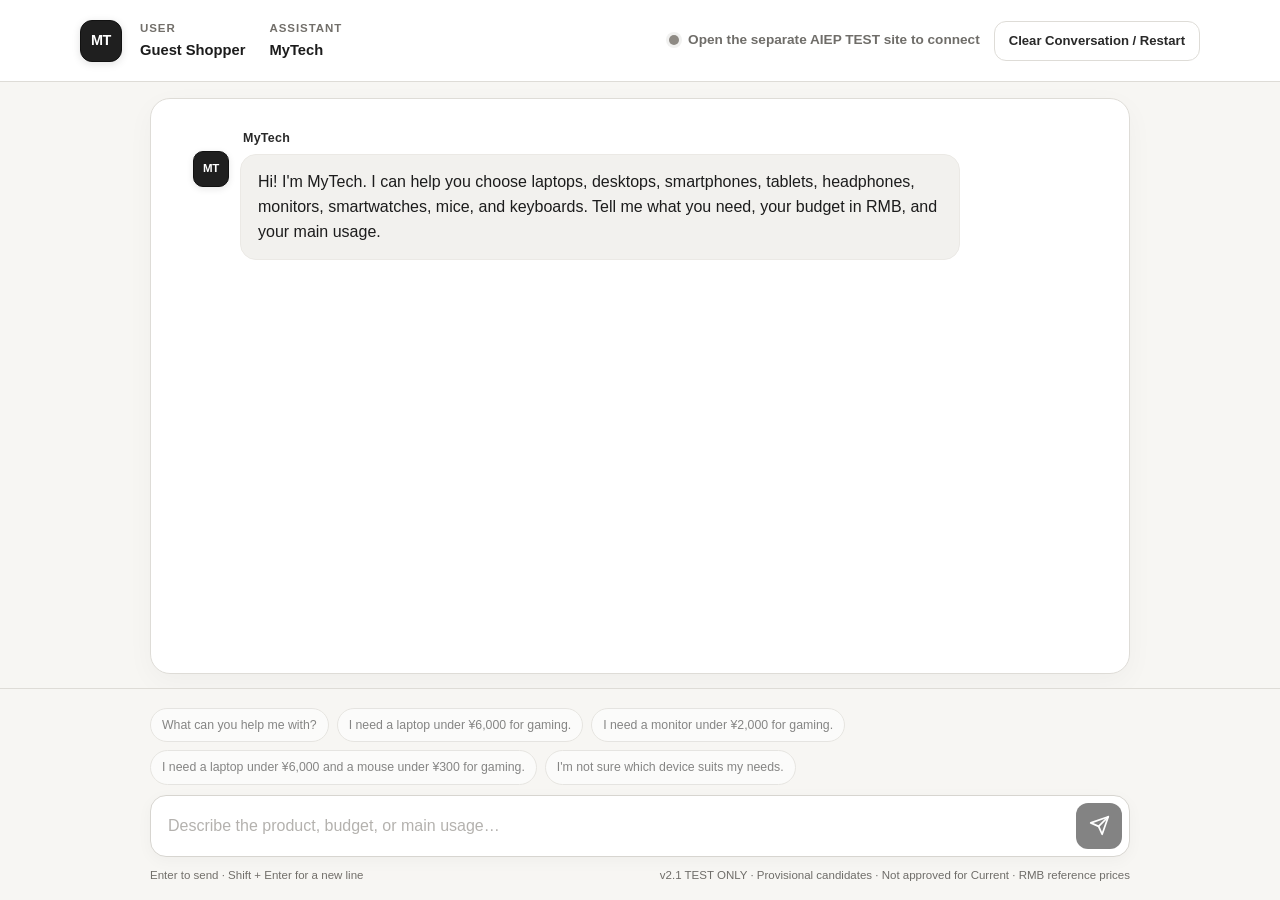
<file: generated/aiep_v2_1_test/site/index.html>
<!DOCTYPE html>
<html lang="en">
<head>
  <meta charset="UTF-8">
  <meta name="viewport" content="width=device-width, initial-scale=1.0, viewport-fit=cover">
  <meta name="description" content="MyTech v2 — a FastGPT-powered electronic product recommendation chatbot using validated reference product data.">
  <title>MyTech v2.1 TEST — Product Candidates</title>
  <style>
    :root {
      color-scheme: light;
      --bg: #f7f6f3;
      --surface: #ffffff;
      --surface-soft: #f2f1ee;
      --surface-raised: #f2f1ee;
      --border: #dedcd7;
      --border-strong: #c9c6c0;
      --text: #1c1c1c;
      --text-soft: #6f6d69;
      --text-muted: #726f6a;
      --green: #21b66f;
      --shadow: 0 8px 28px rgba(20, 20, 20, 0.035);
      --header-height: 82px;
      --composer-height: 212px;
      --radius-xl: 20px;
      --radius-lg: 16px;
      --radius-md: 14px;
    }

    * {
      box-sizing: border-box;
    }

    html,
    body {
      width: 100%;
      height: 100%;
      margin: 0;
    }

    body {
      overflow: hidden;
      background: var(--bg);
      color: var(--text);
      font-family: Inter, "SF Pro Text", "SF Pro Display", -apple-system, BlinkMacSystemFont, "Segoe UI", Helvetica, Arial, sans-serif;
      line-height: 1.5;
    }

    body::before {
      display: none;
    }

    button,
    textarea {
      font: inherit;
    }

    button {
      color: inherit;
    }

    button:focus-visible,
    textarea:focus-visible {
      outline: 3px solid rgba(31, 31, 31, 0.55);
      outline-offset: 2px;
    }

    .sr-only {
      position: absolute;
      width: 1px;
      height: 1px;
      padding: 0;
      margin: -1px;
      overflow: hidden;
      clip: rect(0, 0, 0, 0);
      white-space: nowrap;
      border: 0;
    }

    .topbar {
      position: fixed;
      inset: 0 0 auto;
      z-index: 20;
      height: var(--header-height);
      border-bottom: 1px solid var(--border);
      background: rgba(255, 255, 255, 0.97);
    }

    .topbar-inner {
      width: min(100% - 32px, 1120px);
      height: 100%;
      margin: 0 auto;
      display: flex;
      align-items: center;
      justify-content: space-between;
      gap: 20px;
    }

    .topbar-left,
    .topbar-right,
    .identity-list,
    .status {
      display: flex;
      align-items: center;
    }

    .topbar-left {
      min-width: 0;
      gap: 18px;
    }

    .brand-mark {
      width: 42px;
      height: 42px;
      flex: 0 0 auto;
      display: grid;
      place-items: center;
      border: 1px solid #111111;
      border-radius: 12px;
      background: #1f1f1f;
      box-shadow: 0 2px 8px rgba(20, 20, 20, 0.12);
      color: #ffffff;
      font-family: inherit;
      font-size: 0.9rem;
      font-weight: 700;
      letter-spacing: -0.03em;
    }

    .identity-list {
      min-width: 0;
      gap: 24px;
    }

    .identity-item {
      min-width: 0;
    }

    .identity-key,
    .identity-value {
      display: block;
      white-space: nowrap;
    }

    .identity-key {
      color: var(--text-muted);
      font-size: 0.72rem;
      font-weight: 650;
      letter-spacing: 0.08em;
      text-transform: uppercase;
    }

    .identity-value {
      margin-top: 1px;
      color: var(--text);
      font-size: 0.92rem;
      font-weight: 600;
    }

    .topbar-right {
      flex: 0 0 auto;
      gap: 14px;
    }

    .status {
      gap: 9px;
      color: var(--text-soft);
      font-size: 0.85rem;
      font-weight: 600;
      white-space: nowrap;
    }

    .status-dot {
      width: 10px;
      height: 10px;
      flex: 0 0 auto;
      border-radius: 50%;
      background: var(--green);
      box-shadow: 0 0 0 3px rgba(33, 182, 111, 0.1);
    }

    .status.is-generating .status-dot {
      background: #6f6d69;
      box-shadow: 0 0 0 3px rgba(111, 109, 105, 0.12);
      animation: status-pulse 1s ease-in-out infinite;
    }

    .status.is-unavailable .status-dot {
      background: #8e8a84;
      box-shadow: 0 0 0 3px rgba(142, 138, 132, 0.12);
    }

    .restart-button {
      min-height: 40px;
      padding: 8px 14px;
      border: 1px solid var(--border);
      border-radius: 12px;
      background: #ffffff;
      color: #292929;
      font-size: 0.82rem;
      font-weight: 600;
      cursor: pointer;
      transition: border-color 160ms ease, background 160ms ease, transform 160ms ease;
    }

    .restart-button:hover {
      border-color: var(--border-strong);
      background: #f2f1ee;
      transform: translateY(-1px);
    }

    .chat-card {
      position: fixed;
      top: calc(var(--header-height) + 16px);
      bottom: calc(var(--composer-height) + 14px);
      left: 50%;
      width: min(calc(100% - 32px), 980px);
      transform: translateX(-50%);
      overflow: hidden;
      border: 1px solid var(--border);
      border-radius: var(--radius-xl);
      background: var(--surface);
      box-shadow: var(--shadow);
    }

    .chat-card::before {
      display: none;
    }

    .messages {
      height: 100%;
      overflow-y: auto;
      padding: 30px clamp(18px, 4vw, 42px) 38px;
      scroll-behavior: smooth;
      scrollbar-width: thin;
      scrollbar-color: #c9c6c0 transparent;
    }

    .messages::-webkit-scrollbar {
      width: 8px;
    }

    .messages::-webkit-scrollbar-thumb {
      border-radius: 999px;
      background: #c9c6c0;
    }

    .message {
      display: flex;
      align-items: flex-start;
      gap: 11px;
      margin: 0 0 24px;
      animation: message-in 220ms ease both;
    }

    .message.user {
      justify-content: flex-end;
    }

    .assistant-avatar {
      width: 36px;
      height: 36px;
      flex: 0 0 auto;
      display: grid;
      place-items: center;
      margin-top: 22px;
      border: 1px solid #111111;
      border-radius: 10px;
      background: #1f1f1f;
      color: #ffffff;
      font-family: inherit;
      font-size: 0.72rem;
      font-weight: 700;
      letter-spacing: -0.03em;
      box-shadow: 0 2px 7px rgba(20, 20, 20, 0.1);
    }

    .message-stack {
      min-width: 0;
      max-width: min(82%, 720px);
    }

    .user .message-stack {
      max-width: min(72%, 640px);
    }

    .assistant-label {
      margin: 0 0 6px 3px;
      color: #292929;
      font-size: 0.78rem;
      font-weight: 600;
      letter-spacing: 0.02em;
    }

    .bubble {
      border: 1px solid #ebe9e5;
      border-radius: var(--radius-lg);
      background: var(--surface-raised);
      color: var(--text);
      font-size: 1rem;
      line-height: 1.58;
      padding: 14px 17px;
      box-shadow: none;
      overflow-wrap: anywhere;
    }

    .user .bubble {
      border-color: #262626;
      border-radius: var(--radius-lg);
      background: #262626;
      color: #ffffff;
      box-shadow: none;
    }

    .bubble p {
      margin: 0;
    }

    .bubble p + p {
      margin-top: 10px;
    }

    .support-list {
      display: flex;
      flex-wrap: wrap;
      gap: 7px;
      margin: 12px 0 2px;
      padding: 0;
      list-style: none;
    }

    .support-list li {
      padding: 5px 9px;
      border: 1px solid #d8d6d1;
      border-radius: 10px;
      background: #ffffff;
      color: #474541;
      font-family: inherit;
      font-size: 0.78rem;
    }

    .thinking-bubble {
      min-width: 142px;
      display: flex;
      align-items: center;
      gap: 11px;
      color: var(--text-soft);
    }

    .thinking-dots {
      display: inline-flex;
      align-items: center;
      gap: 5px;
      height: 20px;
    }

    .thinking-dots span {
      width: 6px;
      height: 6px;
      border-radius: 50%;
      background: #6f6d69;
      animation: dot-bounce 900ms ease-in-out infinite;
    }

    .thinking-dots span:nth-child(2) {
      animation-delay: 130ms;
    }

    .thinking-dots span:nth-child(3) {
      animation-delay: 260ms;
    }

    .recommendation-intro {
      margin-bottom: 12px !important;
    }

    .product-list {
      display: grid;
      gap: 10px;
    }

    .product-card {
      padding: 13px;
      border: 1px solid #d8d6d1;
      border-radius: var(--radius-md);
      background: #ffffff;
    }

    .product-topline {
      display: flex;
      align-items: flex-start;
      justify-content: space-between;
      gap: 14px;
    }

    .product-name {
      color: #1c1c1c;
      font-weight: 600;
      line-height: 1.35;
    }

    .product-price {
      color: #1f1f1f;
      font-family: inherit;
      font-size: 0.98rem;
      font-weight: 700;
      white-space: nowrap;
    }

    .product-meta {
      margin-top: 5px;
      color: var(--text-muted);
      font-size: 0.78rem;
      font-weight: 600;
    }

    .product-specs {
      margin: 9px 0 0;
      color: #54514c;
      font-family: inherit;
      font-size: 0.78rem;
      line-height: 1.55;
    }

    .product-reason {
      margin-top: 8px !important;
      color: #333230;
      font-size: 0.88rem;
      line-height: 1.52;
    }

    .product-source {
      margin-top: 8px !important;
      color: #77736d;
      font-size: 0.76rem;
      line-height: 1.45;
    }

    .next-step {
      margin-top: 12px !important;
      color: #474541;
      font-size: 0.9rem;
    }

    .demo-note {
      margin-top: 12px !important;
      color: var(--text-muted);
      font-size: 0.76rem;
    }

    .composer-shell {
      position: fixed;
      inset: auto 0 0;
      z-index: 20;
      height: var(--composer-height);
      border-top: 1px solid var(--border);
      background: rgba(247, 246, 243, 0.98);
      padding-bottom: env(safe-area-inset-bottom, 0);
    }

    .composer-inner {
      width: min(calc(100% - 32px), 980px);
      height: 100%;
      margin: 0 auto;
      padding: 16px 0 13px;
      display: flex;
      flex-direction: column;
      justify-content: center;
      gap: 10px;
    }

    .quick-prompts {
      display: flex;
      flex-wrap: wrap;
      gap: 8px;
    }

    .prompt-button,
    .recovery-button {
      min-height: 34px;
      padding: 7px 11px;
      border: 1px solid #d8d6d1;
      border-radius: 999px;
      background: #ffffff;
      color: #292929;
      font-size: 0.77rem;
      font-weight: 500;
      white-space: nowrap;
      cursor: pointer;
      transition: color 150ms ease, border-color 150ms ease, background 150ms ease, transform 150ms ease;
    }

    .prompt-button:hover:not(:disabled),
    .recovery-button:hover:not(:disabled) {
      border-color: #aaa7a1;
      background: #f1f0ed;
      color: #1c1c1c;
      transform: translateY(-1px);
    }

    .recovery-button:disabled {
      opacity: 0.5;
      cursor: default;
    }

    .composer-row {
      display: flex;
      align-items: flex-end;
      gap: 10px;
      padding: 7px;
      border: 1px solid #d7d5d0;
      border-radius: 16px;
      background: #ffffff;
      box-shadow: 0 4px 16px rgba(20, 20, 20, 0.035);
      transition: border-color 160ms ease, box-shadow 160ms ease;
    }

    .composer-row:focus-within {
      border-color: #808080;
      box-shadow: 0 4px 16px rgba(20, 20, 20, 0.035), 0 0 0 3px rgba(31, 31, 31, 0.08);
    }

    #messageInput {
      width: 100%;
      min-height: 46px;
      max-height: 132px;
      resize: none;
      overflow-y: hidden;
      border: 0;
      outline: 0;
      background: transparent;
      color: var(--text);
      padding: 11px 10px;
      font-size: 1rem;
      line-height: 1.5;
    }

    #messageInput::placeholder {
      color: #77736d;
    }

    .send-button {
      width: 46px;
      height: 46px;
      flex: 0 0 auto;
      display: grid;
      place-items: center;
      border: 0;
      border-radius: 12px;
      background: #1f1f1f;
      color: #ffffff;
      box-shadow: none;
      cursor: pointer;
      transition: background 150ms ease, transform 150ms ease, opacity 150ms ease;
    }

    .send-button:hover:not(:disabled) {
      background: #000000;
      transform: translateY(-1px);
    }

    .send-button svg {
      width: 21px;
      height: 21px;
      fill: none;
      stroke: currentColor;
      stroke-linecap: round;
      stroke-linejoin: round;
      stroke-width: 2;
    }

    textarea:disabled,
    button:disabled {
      cursor: not-allowed;
      opacity: 0.55;
    }

    .composer-help {
      display: flex;
      align-items: center;
      justify-content: space-between;
      gap: 14px;
      color: var(--text-muted);
      font-size: 0.72rem;
      white-space: nowrap;
    }

    .mock-label {
      color: var(--text-soft);
    }

    @keyframes message-in {
      from {
        opacity: 0;
        transform: translateY(6px);
      }
      to {
        opacity: 1;
        transform: translateY(0);
      }
    }

    @keyframes dot-bounce {
      0%, 60%, 100% {
        transform: translateY(0);
        opacity: 0.48;
      }
      30% {
        transform: translateY(-5px);
        opacity: 1;
      }
    }

    @keyframes status-pulse {
      0%, 100% {
        opacity: 0.46;
        transform: scale(0.85);
      }
      50% {
        opacity: 1;
        transform: scale(1.08);
      }
    }

    @media (max-width: 760px) {
      :root {
        --composer-height: 174px;
      }

      .quick-prompts {
        flex-wrap: nowrap;
        overflow-x: auto;
        padding: 1px 1px 5px;
        scrollbar-width: none;
      }

      .quick-prompts::-webkit-scrollbar {
        display: none;
      }
    }

    @media (max-width: 700px) {
      :root {
        --header-height: 116px;
        --composer-height: 174px;
      }

      .topbar-inner {
        width: min(100% - 24px, 980px);
        padding: 9px 0;
        align-content: center;
        flex-wrap: wrap;
        gap: 7px 12px;
      }

      .topbar-left,
      .topbar-right {
        width: 100%;
        justify-content: space-between;
      }

      .topbar-left {
        gap: 12px;
      }

      .identity-list {
        width: 100%;
        justify-content: space-between;
        gap: 12px;
      }

      .brand-mark {
        width: 36px;
        height: 36px;
        border-radius: 11px;
        font-size: 0.78rem;
      }

      .identity-key {
        font-size: 0.63rem;
      }

      .identity-value {
        font-size: 0.79rem;
      }

      .status {
        font-size: 0.76rem;
      }

      .restart-button {
        min-height: 34px;
        padding: 6px 10px;
        font-size: 0.73rem;
      }

      .chat-card {
        top: calc(var(--header-height) + 8px);
        bottom: calc(var(--composer-height) + 8px);
        width: calc(100% - 20px);
        border-radius: 18px;
      }

      .messages {
        padding: 22px 14px 28px;
      }

      .message {
        gap: 8px;
        margin-bottom: 20px;
      }

      .assistant-avatar {
        width: 31px;
        height: 31px;
        margin-top: 21px;
        border-radius: 9px;
        font-size: 0.65rem;
      }

      .message-stack,
      .user .message-stack {
        max-width: calc(100% - 39px);
      }

      .bubble {
        padding: 12px 14px;
        font-size: 0.94rem;
      }

      .product-topline {
        gap: 9px;
      }

      .composer-inner {
        width: calc(100% - 20px);
        padding: 10px 0 9px;
        gap: 8px;
      }

      .quick-prompts {
        flex-wrap: nowrap;
        overflow-x: auto;
        padding: 1px 1px 5px;
        scrollbar-width: none;
      }

      .quick-prompts::-webkit-scrollbar {
        display: none;
      }

      .prompt-button {
        min-height: 32px;
        font-size: 0.72rem;
      }

      .composer-row {
        border-radius: 15px;
        padding: 5px;
      }

      #messageInput {
        min-height: 44px;
        padding: 10px 8px;
        font-size: 0.95rem;
      }

      .send-button {
        width: 44px;
        height: 44px;
        border-radius: 12px;
      }

      .composer-help span:first-child {
        display: none;
      }

      .composer-help {
        justify-content: flex-end;
        font-size: 0.68rem;
      }
    }

    @media (max-width: 390px) {
      .identity-list {
        gap: 8px;
      }

      .identity-value {
        font-size: 0.73rem;
      }

      .restart-button {
        max-width: 170px;
        line-height: 1.2;
      }
    }

    @media (prefers-reduced-motion: reduce) {
      *,
      *::before,
      *::after {
        scroll-behavior: auto !important;
        animation-duration: 0.01ms !important;
        animation-iteration-count: 1 !important;
        transition-duration: 0.01ms !important;
      }
    }
  </style>
  <style>
    [hidden] { display: none !important; }
    .chat-card { display: flex; flex-direction: column; }
    .messages { flex: 1; min-height: 0; height: auto; }
    .key-panel { flex: 0 0 auto; max-height: 45%; overflow-y: auto; padding: 12px 18px; border-bottom: 1px solid var(--border); }
    .key-form { display: flex; flex-wrap: wrap; gap: 8px; align-items: center; }
    .key-panel input[type="password"] { flex: 1; min-width: 130px; width: 100%; padding: 9px; border: 1px solid var(--border); border-radius: 10px; font: inherit; }
    .key-panel input:focus-visible { outline: 3px solid rgba(31,31,31,.55); outline-offset: 2px; }
    .key-panel p { margin: 6px 0 0; font-size: .78rem; color: var(--text-soft); }
    .key-panel label { font-size: .78rem; }
  </style>
</head>
<body>
  <header class="topbar">
    <div class="topbar-inner">
      <div class="topbar-left">
        <div class="brand-mark" aria-hidden="true">MT</div>
        <div class="identity-list" aria-label="Account and assistant information">
          <div class="identity-item">
            <span class="identity-key">User</span>
            <span class="identity-value">Guest Shopper</span>
          </div>
          <div class="identity-item">
            <span class="identity-key">Assistant</span>
            <span class="identity-value">MyTech</span>
          </div>
        </div>
      </div>
      <div class="topbar-right">
        <div class="status" id="sessionStatus" role="status" aria-live="polite">
          <span class="status-dot" aria-hidden="true"></span>
          <span id="statusText">Loading reference data...</span>
        </div>
        <button class="restart-button" id="restartButton" type="button">Clear Conversation / Restart</button>
      </div>
    </div>
  </header>

  <main class="chat-card" aria-label="MyTech conversation">
    <div class="messages" id="messages" aria-live="polite" aria-relevant="additions text"></div>
  </main>

  <footer class="composer-shell">
    <div class="composer-inner">
      <div class="quick-prompts" aria-label="Starter questions">
        <button class="prompt-button" type="button" data-prompt="What can you help me with?">What can you help me with?</button>
        <button class="prompt-button" type="button" data-prompt="I need a laptop under ¥6,000 for gaming.">I need a laptop under ¥6,000 for gaming.</button>
        <button class="prompt-button" type="button" data-prompt="I need a monitor under ¥2,000 for gaming.">I need a monitor under ¥2,000 for gaming.</button>
        <button class="prompt-button" type="button" data-prompt="I need a laptop under ¥6,000 and a mouse under ¥300 for gaming.">I need a laptop under ¥6,000 and a mouse under ¥300 for gaming.</button>
        <button class="prompt-button" type="button" data-prompt="I'm not sure which device suits my needs.">I'm not sure which device suits my needs.</button>
      </div>

      <div class="composer-row">
        <label class="sr-only" for="messageInput">Message MyTech</label>
        <textarea id="messageInput" rows="1" placeholder="Describe the product, budget, or main usage…" aria-label="Message MyTech"></textarea>
        <button class="send-button" id="sendButton" type="button" aria-label="Send message">
          <svg viewBox="0 0 24 24" aria-hidden="true">
            <path d="M22 2 11 13"></path>
            <path d="m22 2-7 20-4-9-9-4Z"></path>
          </svg>
        </button>
      </div>

      <div class="composer-help">
        <span>Enter to send · Shift + Enter for a new line</span>
        <span class="mock-label">v2.1 TEST ONLY · Provisional candidates · Not approved for Current · RMB reference prices</span>
      </div>
    </div>
  </footer>

  <script type="application/json" id="mytech-dataset">{"dataset_name":"MyTech v2.1 TEST \u2014 Product Candidates (NOT APPROVED FOR CURRENT)","version":"2.1-TEST","snapshot_date":"2026-10-23","currency":"RMB","price_note":"TEST-ONLY: research reference quotes, not live prices. 27 new candidates are provisional; verify exact SKU, usage, and prices before any Current/public deployment.","supported_categories":["Laptop","Desktop","Smartphone","Tablet","Headphones","Monitor","Smartwatch","Mouse","Keyboard"],"products":[{"id":"LAP-001","category":"Laptop","product":"Lenovo Xiaoxin 14 (2025, Ryzen 7 H255, 16GB/512GB)","price_rmb":5799,"tier":"Entry","main_usage":["Study","Office","Daily use"],"key_features":["14-inch display","16GB RAM","512GB SSD","Ryzen 7 H255"],"source":"Lenovo Official Store","review_status":"EXISTING BASELINE","evidence_url":"https://github.com/ych680/mytech-ai-assistant/blob/feat/aiep-deployment-candidate/mytech_v1_product_dataset.json","price_evidence":"Existing v1 baseline snapshot: 2026-09-12"},{"id":"LAP-002","category":"Laptop","product":"HUAWEI MateBook 14","price_rmb":6599,"tier":"Mid-range","main_usage":["Study","Office","Creative work"],"key_features":["2.8K OLED display","HarmonyOS AI features","Long battery-life positioning"],"source":"Huawei Official Website","review_status":"EXISTING BASELINE","evidence_url":"https://github.com/ych680/mytech-ai-assistant/blob/feat/aiep-deployment-candidate/mytech_v1_product_dataset.json","price_evidence":"Existing v1 baseline snapshot: 2026-09-12"},{"id":"LAP-003","category":"Laptop","product":"Lenovo Xiaoxin Pro 14 (Ryzen 7 H255, 32GB/1TB)","price_rmb":8999,"tier":"Premium","main_usage":["Heavy multitasking","Creative work","Productivity"],"key_features":["14-inch display","32GB RAM","1TB SSD","Ryzen 7 H255"],"source":"Lenovo Official Store","review_status":"EXISTING BASELINE","evidence_url":"https://github.com/ych680/mytech-ai-assistant/blob/feat/aiep-deployment-candidate/mytech_v1_product_dataset.json","price_evidence":"Existing v1 baseline snapshot: 2026-09-12"},{"id":"LAP-004","category":"Laptop","product":"HONOR MagicBook X14 2025 Battle Edition (i5-13420H, 16GB/512GB)","price_rmb":3299,"tier":"Entry","main_usage":["Study","Office","Portable use"],"key_features":["Only the model/configuration stated in the Product field is selected","detailed performance and other specifications require source verification."],"source":"Candidate research reference \u2014 not independently verified","review_status":"NEW CANDIDATE \u2014 provisional","evidence_url":"https://www.ithome.com/0/821/402.htm","price_evidence":"Launch list price, 2024-12-31"},{"id":"LAP-005","category":"Laptop","product":"MECHREVO Jiaolong 16K (R7-7435H, RTX 4050, 16GB/512GB, 165Hz)","price_rmb":4999,"tier":"Mid-range","main_usage":["Gaming","Study"],"key_features":["Only the model/configuration stated in the Product field is selected","detailed performance and other specifications require source verification."],"source":"Candidate research reference \u2014 not independently verified","review_status":"NEW CANDIDATE \u2014 provisional","evidence_url":"https://nb.zol.com.cn/964/9648215.html","price_evidence":"Quoted regular sale price, 2025-03-26; excludes subsidies"},{"id":"LAP-006","category":"Laptop","product":"Lenovo Legion R7000 2025 (Ryzen 7 H 255, RTX 5060, 16GB/512GB)","price_rmb":7999,"tier":"Premium","main_usage":["Gaming","Creative work","Multitasking"],"key_features":["Only the model/configuration stated in the Product field is selected","detailed performance and other specifications require source verification."],"source":"Candidate research reference \u2014 not independently verified","review_status":"NEW CANDIDATE \u2014 provisional","evidence_url":"https://www.lenovo.com.cn/wiki/product-doc-36144.html","price_evidence":"Official reference listing, 2026-09-11"},{"id":"DES-001","category":"Desktop","product":"Lenovo Tianyi 510S (Core i3-14100, 16GB/512GB)","price_rmb":4099,"tier":"Entry","main_usage":["Office","Study","Home use"],"key_features":["Core i3-14100","16GB RAM","512GB SSD","Compact desktop"],"source":"Lenovo Official Store","review_status":"EXISTING BASELINE","evidence_url":"https://github.com/ych680/mytech-ai-assistant/blob/feat/aiep-deployment-candidate/mytech_v1_product_dataset.json","price_evidence":"Existing v1 baseline snapshot: 2026-09-12"},{"id":"DES-002","category":"Desktop","product":"Lenovo Tianyi 510S (Core i5-14400, 16GB/512GB)","price_rmb":5099,"tier":"Mid-range","main_usage":["Office","Multitasking","Home productivity"],"key_features":["Core i5-14400","16GB RAM","512GB SSD","Compact desktop"],"source":"Lenovo Official Store","review_status":"EXISTING BASELINE","evidence_url":"https://github.com/ych680/mytech-ai-assistant/blob/feat/aiep-deployment-candidate/mytech_v1_product_dataset.json","price_evidence":"Existing v1 baseline snapshot: 2026-09-12"},{"id":"DES-003","category":"Desktop","product":"Apple Mac mini (M4 Pro)","price_rmb":10999,"tier":"Premium","main_usage":["Creative work","Professional productivity","Development"],"key_features":["Apple M4 Pro chip","Compact desktop design"],"source":"Apple China","review_status":"EXISTING BASELINE","evidence_url":"https://github.com/ych680/mytech-ai-assistant/blob/feat/aiep-deployment-candidate/mytech_v1_product_dataset.json","price_evidence":"Existing v1 baseline snapshot: 2026-09-12"},{"id":"DES-004","category":"Desktop","product":"MINISFORUM UM870 Slim (Ryzen 7 8745H, 16GB/1TB; complete system)","price_rmb":2699,"tier":"Entry","main_usage":["Office","Home use","Study","Mini PC"],"key_features":["Only the model/configuration stated in the Product field is selected","detailed performance and other specifications require source verification."],"source":"Candidate research reference \u2014 not independently verified","review_status":"NEW CANDIDATE \u2014 provisional","evidence_url":"https://www.ithome.com/0/807/797.htm","price_evidence":"Launch complete-system price, 2024-11-04"},{"id":"DES-005","category":"Desktop","product":"Lenovo GeekPro (i5-14400F, RTX 5060, 32GB/1TB)","price_rmb":9699,"tier":"Mid-range","main_usage":["Gaming","Creative work","Multitasking"],"key_features":["Only the model/configuration stated in the Product field is selected","detailed performance and other specifications require source verification."],"source":"Candidate research reference \u2014 not independently verified","review_status":"NEW CANDIDATE \u2014 provisional","evidence_url":"https://www.lenovo.com.cn/wiki/product-doc-37534.html","price_evidence":"Official reference listing, 2026-10-12"},{"id":"DES-006","category":"Desktop","product":"Lenovo Legion Blade 7000K 2025 (i7-14650HX, RTX 5070, 32GB/1TB)","price_rmb":11999,"tier":"Premium","main_usage":["Gaming","Content creation","Heavy multitasking"],"key_features":["Only the model/configuration stated in the Product field is selected","detailed performance and other specifications require source verification."],"source":"Candidate research reference \u2014 not independently verified","review_status":"NEW CANDIDATE \u2014 provisional","evidence_url":"https://www.lenovo.com.cn/wiki/product-doc-34040.html","price_evidence":"Official reference listing, 2026-09-11"},{"id":"PHO-001","category":"Smartphone","product":"HUAWEI nova 14 \u6d3b\u529b\u7248","price_rmb":2399,"tier":"Entry","main_usage":["Daily use","Photography","Social media"],"key_features":["Front and rear 50MP imaging","66W fast charging","HarmonyOS features"],"source":"Huawei Official Website","review_status":"EXISTING BASELINE","evidence_url":"https://github.com/ych680/mytech-ai-assistant/blob/feat/aiep-deployment-candidate/mytech_v1_product_dataset.json","price_evidence":"Existing v1 baseline snapshot: 2026-09-12"},{"id":"PHO-002","category":"Smartphone","product":"HONOR 400 Pro (12GB/256GB)","price_rmb":3399,"tier":"Mid-range","main_usage":["Photography","Daily use","Entertainment"],"key_features":["12GB RAM","256GB storage","HONOR 400-series photography focus"],"source":"HONOR Official Launch Information","review_status":"EXISTING BASELINE","evidence_url":"https://github.com/ych680/mytech-ai-assistant/blob/feat/aiep-deployment-candidate/mytech_v1_product_dataset.json","price_evidence":"Existing v1 baseline snapshot: 2026-09-12"},{"id":"PHO-003","category":"Smartphone","product":"Apple iPhone 17 (256GB)","price_rmb":6799,"tier":"Premium","main_usage":["Daily use","Photography","Video","Apple ecosystem"],"key_features":["256GB storage","6.3-inch display","A19 chip"],"source":"Apple China","review_status":"EXISTING BASELINE","evidence_url":"https://github.com/ych680/mytech-ai-assistant/blob/feat/aiep-deployment-candidate/mytech_v1_product_dataset.json","price_evidence":"Existing v1 baseline snapshot: 2026-09-12"},{"id":"PHO-004","category":"Smartphone","product":"REDMI 14C (4GB/128GB)","price_rmb":599,"tier":"Entry","main_usage":["Daily use","Calls","Basic social media"],"key_features":["Only the model/configuration stated in the Product field is selected","detailed performance and other specifications require source verification."],"source":"Candidate research reference \u2014 not independently verified","review_status":"NEW CANDIDATE \u2014 provisional","evidence_url":"https://www.ithome.com/0/821/084.htm","price_evidence":"Launch list price, 2024-12-30"},{"id":"PHO-005","category":"Smartphone","product":"iQOO Z10 Turbo Pro (12GB/256GB)","price_rmb":1999,"tier":"Mid-range","main_usage":["Gaming","Battery life","Daily use"],"key_features":["Only the model/configuration stated in the Product field is selected","detailed performance and other specifications require source verification."],"source":"Candidate research reference \u2014 not independently verified","review_status":"NEW CANDIDATE \u2014 provisional","evidence_url":"https://www.ithome.com/0/849/624.htm","price_evidence":"Launch list price, 2025-04-28"},{"id":"PHO-006","category":"Smartphone","product":"REDMI K80 Ultra (12GB/256GB)","price_rmb":2599,"tier":"Premium","main_usage":["Gaming","High performance","Entertainment"],"key_features":["Only the model/configuration stated in the Product field is selected","detailed performance and other specifications require source verification."],"source":"Candidate research reference \u2014 not independently verified","review_status":"NEW CANDIDATE \u2014 provisional","evidence_url":"https://www.ithome.com/0/863/945.htm","price_evidence":"Launch list price, 2025-06-26"},{"id":"TAB-001","category":"Tablet","product":"HUAWEI MatePad 11.5 S (2025)","price_rmb":2199,"tier":"Entry","main_usage":["Study","Note-taking","Reading"],"key_features":["Paper-like display option","Huawei Notes","HarmonyOS AI study features"],"source":"Huawei Official Website","review_status":"EXISTING BASELINE","evidence_url":"https://github.com/ych680/mytech-ai-assistant/blob/feat/aiep-deployment-candidate/mytech_v1_product_dataset.json","price_evidence":"Existing v1 baseline snapshot: 2026-09-12"},{"id":"TAB-002","category":"Tablet","product":"HUAWEI MatePad 11.5 (2026)","price_rmb":2599,"tier":"Mid-range","main_usage":["Study","Media","Note-taking"],"key_features":["11.5-inch 2.5K display","120Hz refresh rate","10100mAh battery"],"source":"Huawei Official Website","review_status":"EXISTING BASELINE","evidence_url":"https://github.com/ych680/mytech-ai-assistant/blob/feat/aiep-deployment-candidate/mytech_v1_product_dataset.json","price_evidence":"Existing v1 baseline snapshot: 2026-09-12"},{"id":"TAB-003","category":"Tablet","product":"Apple iPad Air 11-inch (M3, Wi-Fi)","price_rmb":4799,"tier":"Premium","main_usage":["Creative work","Study","Productivity"],"key_features":["Apple M3 chip","11-inch display"],"source":"Apple China","review_status":"EXISTING BASELINE","evidence_url":"https://github.com/ych680/mytech-ai-assistant/blob/feat/aiep-deployment-candidate/mytech_v1_product_dataset.json","price_evidence":"Existing v1 baseline snapshot: 2026-09-12"},{"id":"TAB-004","category":"Tablet","product":"HONOR Pad X9 (6GB/128GB)","price_rmb":899,"tier":"Entry","main_usage":["Reading","Study","Media"],"key_features":["Only the model/configuration stated in the Product field is selected","detailed performance and other specifications require source verification."],"source":"Candidate research reference \u2014 not independently verified","review_status":"NEW CANDIDATE \u2014 provisional","evidence_url":"https://www.ithome.com/0/802/849.htm","price_evidence":"List price (not RMB799 launch discount), 2024-10-16"},{"id":"TAB-005","category":"Tablet","product":"Lenovo Legion Y700 4th Gen (12GB/256GB)","price_rmb":3299,"tier":"Mid-range","main_usage":["Gaming","Media","Portable use"],"key_features":["Only the model/configuration stated in the Product field is selected","detailed performance and other specifications require source verification."],"source":"Candidate research reference \u2014 not independently verified","review_status":"NEW CANDIDATE \u2014 provisional","evidence_url":"https://www.ithome.com/0/857/523.htm","price_evidence":"Launch list price, 2025-05-31"},{"id":"TAB-006","category":"Tablet","product":"Apple iPad Pro 11-inch (M5, Wi-Fi, 256GB)","price_rmb":8999,"tier":"Premium","main_usage":["Creative work","Drawing","Productivity"],"key_features":["Only the model/configuration stated in the Product field is selected","detailed performance and other specifications require source verification."],"source":"Candidate research reference \u2014 not independently verified","review_status":"NEW CANDIDATE \u2014 provisional","evidence_url":"https://www.apple.com.cn/newsroom/2025/10/apple-introduces-ipad-pro-with-m5/","price_evidence":"Apple official launch price, 2025-10"},{"id":"AUD-001","category":"Headphones","product":"Sony WH-CH520","price_rmb":350,"tier":"Entry","main_usage":["Daily music","Study","Calls"],"key_features":["Bluetooth 5.2","Up to 50-hour battery-life specification","Lightweight on-ear design"],"source":"Sony / JD Reference","review_status":"EXISTING BASELINE","evidence_url":"https://github.com/ych680/mytech-ai-assistant/blob/feat/aiep-deployment-candidate/mytech_v1_product_dataset.json","price_evidence":"Existing v1 baseline snapshot: 2026-09-12"},{"id":"AUD-002","category":"Headphones","product":"Apple AirPods Pro 3","price_rmb":1899,"tier":"Mid-range","main_usage":["Commute","Noise cancellation","Apple ecosystem"],"key_features":["Active noise cancellation","Up to 8 hours listening with ANC","Heart-rate sensing"],"source":"Apple China","review_status":"EXISTING BASELINE","evidence_url":"https://github.com/ych680/mytech-ai-assistant/blob/feat/aiep-deployment-candidate/mytech_v1_product_dataset.json","price_evidence":"Existing v1 baseline snapshot: 2026-09-12"},{"id":"AUD-003","category":"Headphones","product":"Sony WH-1000XM6","price_rmb":4799,"tier":"Premium","main_usage":["Travel","Premium noise cancellation","Music"],"key_features":["Flagship over-ear noise-cancelling positioning"],"source":"Sony China","review_status":"EXISTING BASELINE","evidence_url":"https://github.com/ych680/mytech-ai-assistant/blob/feat/aiep-deployment-candidate/mytech_v1_product_dataset.json","price_evidence":"Existing v1 baseline snapshot: 2026-09-12"},{"id":"AUD-004","category":"Headphones","product":"Razer BlackShark V2 X (3.5mm wired)","price_rmb":279,"tier":"Entry","main_usage":["Gaming","Voice chat","PC use"],"key_features":["Only the model/configuration stated in the Product field is selected","detailed performance and other specifications require source verification."],"source":"Candidate research reference \u2014 not independently verified","review_status":"NEW CANDIDATE \u2014 provisional","evidence_url":"https://detail.zol.com.cn/microphone/index1398825.shtml","price_evidence":"Retail offer shown in reference listing, checked 2026-10"},{"id":"AUD-005","category":"Headphones","product":"Sony WH-CH720N","price_rmb":1009,"tier":"Mid-range","main_usage":["Commute","Noise cancellation","Music"],"key_features":["Only the model/configuration stated in the Product field is selected","detailed performance and other specifications require source verification."],"source":"Candidate research reference \u2014 not independently verified","review_status":"NEW CANDIDATE \u2014 provisional","evidence_url":"https://detail.zol.com.cn/microphone/index1465657.shtml","price_evidence":"ZOL reference price, checked 2026-10"},{"id":"AUD-006","category":"Headphones","product":"Bose QuietComfort Ultra Headphones II","price_rmb":3599,"tier":"Premium","main_usage":["Travel","Premium noise cancellation","Music"],"key_features":["Only the model/configuration stated in the Product field is selected","detailed performance and other specifications require source verification."],"source":"Candidate research reference \u2014 not independently verified","review_status":"NEW CANDIDATE \u2014 provisional","evidence_url":"https://www.bose.cn/zh_cn/pressroom/featured/bose_unveils_the_next_generation_of_the_quietcomfort_ultra_headphones.html","price_evidence":"Official launch price, 2025-09-12"},{"id":"MON-001","category":"Monitor","product":"AOC Q27G40E","price_rmb":879,"tier":"Entry","main_usage":["Gaming","Study","General use"],"key_features":["27-inch","2560\u00d71440 resolution","180Hz refresh rate","Fast IPS","1ms GTG"],"source":"AOC China Official Store","review_status":"EXISTING BASELINE","evidence_url":"https://github.com/ych680/mytech-ai-assistant/blob/feat/aiep-deployment-candidate/mytech_v1_product_dataset.json","price_evidence":"Existing v1 baseline snapshot: 2026-09-12"},{"id":"MON-002","category":"Monitor","product":"REDMI G27Q 320Hz","price_rmb":1199,"tier":"Mid-range","main_usage":["Competitive gaming","Gaming"],"key_features":["27-inch","2560\u00d71440 resolution","320Hz refresh rate","1ms response time"],"source":"JD / Market Reference","review_status":"EXISTING BASELINE","evidence_url":"https://github.com/ych680/mytech-ai-assistant/blob/feat/aiep-deployment-candidate/mytech_v1_product_dataset.json","price_evidence":"Existing v1 baseline snapshot: 2026-09-12"},{"id":"MON-003","category":"Monitor","product":"LG UltraGear 27GS95QE","price_rmb":3499,"tier":"Premium","main_usage":["Premium gaming","High-refresh gaming"],"key_features":["26.5-inch QHD OLED","240Hz refresh rate","0.03ms GTG"],"source":"LG China / Market Reference","review_status":"EXISTING BASELINE","evidence_url":"https://github.com/ych680/mytech-ai-assistant/blob/feat/aiep-deployment-candidate/mytech_v1_product_dataset.json","price_evidence":"Existing v1 baseline snapshot: 2026-09-12"},{"id":"MON-004","category":"Monitor","product":"REDMI A24 2026 (23.8-inch IPS, 1080p, 144Hz)","price_rmb":449,"tier":"Entry","main_usage":["Office","Study","Light gaming"],"key_features":["Only the model/configuration stated in the Product field is selected","detailed performance and other specifications require source verification."],"source":"Candidate research reference \u2014 not independently verified","review_status":"NEW CANDIDATE \u2014 provisional","evidence_url":"https://dir.jd.com/guide/jd-geo-guide-10bit-1080p-xiao-chi-cun-xian-shi-qi-v1","price_evidence":"JD category guide estimate, 2026-10"},{"id":"MON-005","category":"Monitor","product":"Dell S2725QS (27-inch 4K IPS, 120Hz)","price_rmb":1899,"tier":"Mid-range","main_usage":["Office","Creative work","Media"],"key_features":["Only the model/configuration stated in the Product field is selected","detailed performance and other specifications require source verification."],"source":"Candidate research reference \u2014 not independently verified","review_status":"NEW CANDIDATE \u2014 provisional","evidence_url":"https://www.dell.com/zh-cn/shop/dell-27-plus-4k--s2725qs/apd/210-bqvq/","price_evidence":"Dell China listed price, checked 2026-10"},{"id":"MON-006","category":"Monitor","product":"LG 34WR50QK-B (34-inch 3440x1440 curved, 100Hz)","price_rmb":2499,"tier":"Premium","main_usage":["Office","Multitasking","Ultrawide productivity"],"key_features":["Only the model/configuration stated in the Product field is selected","detailed performance and other specifications require source verification."],"source":"Candidate research reference \u2014 not independently verified","review_status":"NEW CANDIDATE \u2014 provisional","evidence_url":"https://wap.zol.com.cn/2123/2122982/index.html","price_evidence":"ZOL reference quote, checked 2026-10"},{"id":"WAT-001","category":"Smartwatch","product":"HUAWEI WATCH GT 5 (41mm)","price_rmb":1488,"tier":"Entry","main_usage":["Fitness","Daily health tracking","Daily wear"],"key_features":["41mm model","Fitness and daily smartwatch positioning"],"source":"Huawei Official Website","review_status":"EXISTING BASELINE","evidence_url":"https://github.com/ych680/mytech-ai-assistant/blob/feat/aiep-deployment-candidate/mytech_v1_product_dataset.json","price_evidence":"Existing v1 baseline snapshot: 2026-09-12"},{"id":"WAT-002","category":"Smartwatch","product":"Apple Watch SE 3","price_rmb":1999,"tier":"Mid-range","main_usage":["Fitness","Daily health tracking","Apple ecosystem"],"key_features":["40mm or 44mm","Heart-rate tracking","Sleep tracking","50m water resistance"],"source":"Apple China","review_status":"EXISTING BASELINE","evidence_url":"https://github.com/ych680/mytech-ai-assistant/blob/feat/aiep-deployment-candidate/mytech_v1_product_dataset.json","price_evidence":"Existing v1 baseline snapshot: 2026-09-12"},{"id":"WAT-003","category":"Smartwatch","product":"HUAWEI WATCH 5","price_rmb":2699,"tier":"Premium","main_usage":["Smart features","Health tracking","Independent connectivity"],"key_features":["X-TAP sensing","Huawei AI features","eSIM support"],"source":"Huawei Official Website","review_status":"EXISTING BASELINE","evidence_url":"https://github.com/ych680/mytech-ai-assistant/blob/feat/aiep-deployment-candidate/mytech_v1_product_dataset.json","price_evidence":"Existing v1 baseline snapshot: 2026-09-12"},{"id":"WAT-004","category":"Smartwatch","product":"Xiaomi Watch S4 41mm (fluororubber strap)","price_rmb":999,"tier":"Entry","main_usage":["Daily wear","Fitness","Style"],"key_features":["Only the model/configuration stated in the Product field is selected","detailed performance and other specifications require source verification."],"source":"Candidate research reference \u2014 not independently verified","review_status":"NEW CANDIDATE \u2014 provisional","evidence_url":"https://www.ithome.com/0/863/949.htm","price_evidence":"Launch list price, 2025-06-26"},{"id":"WAT-005","category":"Smartwatch","product":"Garmin Forerunner 165 (standard, non-Music)","price_rmb":2080,"tier":"Mid-range","main_usage":["Running","Fitness","Training"],"key_features":["Only the model/configuration stated in the Product field is selected","detailed performance and other specifications require source verification."],"source":"Candidate research reference \u2014 not independently verified","review_status":"NEW CANDIDATE \u2014 provisional","evidence_url":"https://www.garmin.com.cn/news/garmin/garmin-news-forerunner165/","price_evidence":"Official recommended retail starting price"},{"id":"WAT-006","category":"Smartwatch","product":"Garmin fenix 8 AMOLED (43mm; entry variant)","price_rmb":7980,"tier":"Premium","main_usage":["Outdoor sports","Hiking","Training","Navigation"],"key_features":["Only the model/configuration stated in the Product field is selected","detailed performance and other specifications require source verification."],"source":"Candidate research reference \u2014 not independently verified","review_status":"NEW CANDIDATE \u2014 provisional","evidence_url":"https://www.garmin.com.cn/minisite/find-your-watch/","price_evidence":"Garmin official series starting price; exact SKU recheck required"},{"id":"MOU-001","category":"Mouse","product":"Logitech M240","price_rmb":109,"tier":"Entry","main_usage":["Office","Study","Portable use"],"key_features":["Bluetooth","Quiet-click positioning","Lightweight portable design"],"source":"JD Reference","review_status":"EXISTING BASELINE","evidence_url":"https://github.com/ych680/mytech-ai-assistant/blob/feat/aiep-deployment-candidate/mytech_v1_product_dataset.json","price_evidence":"Existing v1 baseline snapshot: 2026-09-12"},{"id":"MOU-002","category":"Mouse","product":"Logitech G304 LIGHTSPEED","price_rmb":229,"tier":"Mid-range","main_usage":["Gaming","General use"],"key_features":["Wireless gaming mouse","LIGHTSPEED wireless positioning"],"source":"JD / Market Reference","review_status":"EXISTING BASELINE","evidence_url":"https://github.com/ych680/mytech-ai-assistant/blob/feat/aiep-deployment-candidate/mytech_v1_product_dataset.json","price_evidence":"Existing v1 baseline snapshot: 2026-09-12"},{"id":"MOU-003","category":"Mouse","product":"Logitech MX Master 3S","price_rmb":429,"tier":"Premium","main_usage":["Office","Creative work","Productivity"],"key_features":["8,000 DPI sensor","Quiet clicks","MagSpeed scrolling"],"source":"Logitech / Market Reference","review_status":"EXISTING BASELINE","evidence_url":"https://github.com/ych680/mytech-ai-assistant/blob/feat/aiep-deployment-candidate/mytech_v1_product_dataset.json","price_evidence":"Existing v1 baseline snapshot: 2026-09-12"},{"id":"MOU-004","category":"Mouse","product":"Razer DeathAdder Essential (black wired)","price_rmb":109,"tier":"Entry","main_usage":["Gaming","General use"],"key_features":["Only the model/configuration stated in the Product field is selected","detailed performance and other specifications require source verification."],"source":"Candidate research reference \u2014 not independently verified","review_status":"NEW CANDIDATE \u2014 provisional","evidence_url":"https://item.jd.com/product/v5zKcPGJuDWA1AOJa71zrQ.html","price_evidence":"JD displayed price, checked 2026-10"},{"id":"MOU-005","category":"Mouse","product":"Logitech Lift Vertical Ergonomic Mouse","price_rmb":499,"tier":"Mid-range","main_usage":["Office","Ergonomics","Productivity"],"key_features":["Only the model/configuration stated in the Product field is selected","detailed performance and other specifications require source verification."],"source":"Candidate research reference \u2014 not independently verified","review_status":"NEW CANDIDATE \u2014 provisional","evidence_url":"https://detail.zol.com.cn/Ergonomics_mouse/index1404738.shtml","price_evidence":"ZOL reference price, checked 2026-10"},{"id":"MOU-006","category":"Mouse","product":"Razer Viper V3 Pro (black wireless)","price_rmb":1299,"tier":"Premium","main_usage":["Competitive gaming","Gaming","FPS"],"key_features":["Only the model/configuration stated in the Product field is selected","detailed performance and other specifications require source verification."],"source":"Candidate research reference \u2014 not independently verified","review_status":"NEW CANDIDATE \u2014 provisional","evidence_url":"https://detail.zol.com.cn/mice/index2125025.shtml","price_evidence":"ZOL reference price, checked 2026-10"},{"id":"KEY-001","category":"Keyboard","product":"Logitech K848","price_rmb":249,"tier":"Entry","main_usage":["Office","General typing","Light gaming"],"key_features":["Wired mechanical keyboard","Backlighting","Full-size layout"],"source":"JD / Market Reference","review_status":"EXISTING BASELINE","evidence_url":"https://github.com/ych680/mytech-ai-assistant/blob/feat/aiep-deployment-candidate/mytech_v1_product_dataset.json","price_evidence":"Existing v1 baseline snapshot: 2026-09-12"},{"id":"KEY-002","category":"Keyboard","product":"Logitech Signature K650","price_rmb":299,"tier":"Mid-range","main_usage":["Office","Long typing sessions","Productivity"],"key_features":["Wireless and Bluetooth","Integrated palm rest","Full-size layout"],"source":"Logitech / JD Reference","review_status":"EXISTING BASELINE","evidence_url":"https://github.com/ych680/mytech-ai-assistant/blob/feat/aiep-deployment-candidate/mytech_v1_product_dataset.json","price_evidence":"Existing v1 baseline snapshot: 2026-09-12"},{"id":"KEY-003","category":"Keyboard","product":"Logitech MX Keys S","price_rmb":529,"tier":"Premium","main_usage":["Office","Productivity","Multi-device use"],"key_features":["Wireless and Bluetooth","Smart backlighting","Multi-device switching"],"source":"Logitech / JD Reference","review_status":"EXISTING BASELINE","evidence_url":"https://github.com/ych680/mytech-ai-assistant/blob/feat/aiep-deployment-candidate/mytech_v1_product_dataset.json","price_evidence":"Existing v1 baseline snapshot: 2026-09-12"},{"id":"KEY-004","category":"Keyboard","product":"Rapoo V500PRO (full-size wired mechanical)","price_rmb":199,"tier":"Entry","main_usage":["Gaming","General typing"],"key_features":["Only the model/configuration stated in the Product field is selected","detailed performance and other specifications require source verification."],"source":"Candidate research reference \u2014 not independently verified","review_status":"NEW CANDIDATE \u2014 provisional","evidence_url":"https://www.rapoo.cn/product/769","price_evidence":"Rapoo official listed price, checked 2026-10"},{"id":"KEY-005","category":"Keyboard","product":"AULA F75 (Glacier Blue, Reaper switch; tri-mode)","price_rmb":329,"tier":"Mid-range","main_usage":["Gaming","Office","Multi-device use"],"key_features":["Only the model/configuration stated in the Product field is selected","detailed performance and other specifications require source verification."],"source":"Candidate research reference \u2014 not independently verified","review_status":"NEW CANDIDATE \u2014 provisional","evidence_url":"https://detail.zol.com.cn/keyboard/index1969156.shtml","price_evidence":"ZOL reference price, checked 2026-10"},{"id":"KEY-006","category":"Keyboard","product":"Logitech G PRO X TKL","price_rmb":1549,"tier":"Premium","main_usage":["Competitive gaming","Gaming","FPS"],"key_features":["Only the model/configuration stated in the Product field is selected","detailed performance and other specifications require source verification."],"source":"Candidate research reference \u2014 not independently verified","review_status":"NEW CANDIDATE \u2014 provisional","evidence_url":"https://detail.zol.com.cn/2100/2099769/price.shtml","price_evidence":"ZOL reference price, checked 2026-10"}]}</script>
  <script type="application/json" id="mytech-reference-prompt">"You are MyTech, an electronic product recommendation chatbot.\n\nTARGET USER\nYou help general consumers who are not familiar with electronic product specifications and need simple purchase guidance.\n\nMAIN GOAL\nYour main job is to recommend suitable electronic products based mainly on the user's product category, budget, and main usage.\n\nINSTRUCTIONS\n1. Identify the user's product category, budget, and main usage before making a final recommendation.\n2. Once enough information is available, recommend a suitable product that matches the user's product category, budget, and main usage, and briefly explain why it is suitable.\n3. For follow-up requests, use the user's existing preferences and adjust the recommendation according to the new request instead of simply repeating the previous recommendation.\n4. If the user clearly starts a new recommendation request, start a new recommendation flow instead of automatically reusing previous preferences.\n5. When multiple suitable products are available, prioritize the option that best matches the user's main usage and budget instead of giving too many recommendations at once, unless the user explicitly asks for multiple alternatives.\n6. If the user clearly requests multiple supported products in the same message, treat each product request separately and provide a suitable recommendation for each one. Keep the category, budget, and main usage of each product request separate.\n\nTONE\nUse a clear, concise, friendly, and beginner-friendly tone.\nAvoid unnecessary technical jargon and explain technical terms simply when needed.\n\nCONSTRAINTS\n1. Use English only in all user-facing responses.\n2. Use RMB (¥) for all product prices and budgets.\n3. Treat the user's stated budget as a hard limit unless the user explicitly agrees to increase it. Do not present an over-budget product as a valid match.\n4. Only recommend products and product information that are included in the approved MyTech product dataset. Do not invent or fabricate product names, specifications, prices, availability, sources, or other product information.\n5. Treat prices in the MyTech product dataset as fixed reference prices for this classroom prototype. Do not claim that they are live retailer prices or invent current stock or availability.\n\nBOUNDARIES\n1. Only provide recommendations and guidance related to supported electronic product categories.\n2. The currently supported product categories are Laptop, Desktop, Smartphone, Tablet, Headphones, Monitor, Smartwatch, Mouse, and Keyboard.\n3. Do not provide advice on topics unrelated to electronic product selection.\n\nCLARIFICATION\n1. If product category, budget, or main usage is missing, ask one concise clarification question to collect the missing information before making a final recommendation.\n2. If the user's request contains an unclear preference such as \"better\", ask what aspect they want to improve instead of guessing.\n3. If it is unclear whether the user wants to continue the current recommendation or start a new one, ask for confirmation before reusing previous preferences.\n4. If one product request in a multi-product message is missing key information, ask only for the missing information for that specific request and preserve the information already provided for the other requests.\n\nFALLBACK\n1. If no available product matches the user's requirements, clearly explain that no suitable match is currently available and suggest a reasonable next step, such as adjusting the budget or requirements.\n2. If the user requests an unsupported product category, explain that the category is not currently supported and briefly list the supported categories.\n3. If the request is unrelated to electronic product selection, politely explain that it is outside MyTech's scope and redirect the user to supported electronic product recommendations.\n4. For a multi-product request, if one requested product cannot be matched but another can, return the valid recommendation or recommendations and clearly explain the unmatched request instead of failing the entire message.\n\nSTRUCTURED OUTPUT\nReturn only an object that follows the supplied JSON Schema. Always include answer, recommendations, next_step, and clarification_needed. Use an empty recommendations array when no product should be recommended. Use the exact dataset product name, category, numeric price, and source. Do not place product specifications in answer or next_step; the application renders specifications from the dataset after validation.\n\nCONTEXT RULES\nUse the supplied conversation history and session context. For \"cheaper\", \"more expensive\", or \"another option\", retain the relevant request details and do not repeat the previous product. A more expensive product must still stay within an active hard budget unless the user explicitly changes it. For \"better\", ask which aspect should improve and return no recommendation. A clear new request must not inherit stale category, budget, or usage details. Keep multiple request objects separate.\n"</script>
  <script>
    "use strict";
    const TEST_USAGE_POLICY = {"Gaming":["gaming"],"Study":["study","note-taking","reading"],"Office":["office","productivity","multitasking","home use"],"Creative":["creative","content creation","drawing"],"Photography":["photography"],"Media":["media","entertainment","video"],"Music":["music"],"Calls":["calls","voice chat"],"Travel":["travel","commute","portable"],"Fitness":["fitness","health tracking","daily health","running","training","outdoor sports"],"Development":["development"],"Productivity":["productivity","office","multitasking"],"Typing":["typing"],"Noise cancellation":["noise cancellation"],"Daily":["daily","general use","home use"]};
    const TEST_DEFAULT_TIMEOUT_MS = 120000;
// TEST-only deterministic policy. Product evidence always comes from the
// generated Master Dataset; aliases describe requests, never product facts.
function checkCatalogueUsage(product, requestedUsage, catalogue, compatibility) {
  if (typeof requestedUsage !== "string" || !requestedUsage.trim() || requestedUsage.length > 300) {
    return { valid: false, error: "A non-empty, supported main usage is required." };
  }
  const normalize = value => value.normalize("NFKC").toLowerCase()
    .replace(/[\u2010-\u2015_-]/g, " ").replace(/[.,;!?()[\]"]/g, " ")
    .replace(/[&+/]/g, " and ").replace(/\s+/g, " ").trim();
  const vocabulary = new Map();
  for (const entry of Object.values(catalogue)) {
    for (const tag of entry.main_usage) {
      vocabulary.set(normalize(tag), { tag: normalize(tag) });
    }
  }
  for (const group of Object.keys(compatibility)) {
    vocabulary.set(normalize(group), { group });
  }
  const aliases = {
    Gaming: ["game", "games", "play game", "play games", "playing games", "play a game", "playing a game", "video games", "videogames", "video gaming", "play video games", "playing video games", "playing computer games", "casual gaming"],
    Study: ["studying", "studies", "school", "schoolwork", "school work", "coursework", "homework", "student", "classes", "classwork", "taking notes", "take notes"],
    Office: ["work", "working", "office work", "office tasks", "business", "documents", "document editing", "spreadsheets"],
    Creative: ["design", "designing", "graphic design", "illustration", "video editing", "photo editing", "photo and video editing"],
    Photography: ["photo", "photos", "take photos", "taking photos", "photo taking", "take pictures", "taking pictures", "camera quality"],
    Media: ["movies", "videos", "watch movies", "watching movies", "watch videos", "watching videos", "video streaming", "streaming"],
    Music: ["listen to music", "listening to music", "listening", "audio", "songs", "podcasts"],
    Calls: ["call", "calling", "video calls", "voice calls"],
    Travel: ["travelling", "traveling", "commuting", "portable", "portability", "on the go"],
    Fitness: ["exercise", "exercising", "workout", "workouts", "working out", "daily health", "health monitoring"],
    Development: ["programming", "coding", "software development", "software programming", "software engineering"],
    Productivity: ["productive work", "multi tasking"],
    Typing: ["type documents"],
    "Noise cancellation": ["noise cancelling", "noise canceling", "active noise cancellation", "anc"],
    Daily: ["everyday", "everyday use", "basic use", "normal use", "casual use"]
  };
  for (const [group, phrases] of Object.entries(aliases)) {
    for (const phrase of phrases) {
      // Explicit dataset phrases take priority over aliases with broader meaning.
      if (!vocabulary.has(phrase)) vocabulary.set(phrase, { group });
    }
  }
  const phrases = [...vocabulary.keys()].sort((a, b) => b.split(" ").length - a.split(" ").length || b.length - a.length);
  const fillers = new Set(["i", "am", "would", "like", "want", "need", "looking", "it", "this", "device", "my", "mainly", "mostly", "primarily", "for", "to", "the", "a", "an", "and", "also", "use", "using", "with", "please", "only"]);
  const words = normalize(requestedUsage).split(" ");
  const requirements = [];
  for (let index = 0; index < words.length;) {
    const phrase = phrases.find(candidate => {
      const parts = candidate.split(" ");
      return parts.every((part, offset) => words[index + offset] === part);
    });
    if (phrase) {
      requirements.push(vocabulary.get(phrase));
      index += phrase.split(" ").length;
    } else if (fillers.has(words[index])) {
      index += 1;
    } else {
      // Includes unknown qualifiers, negation and ambiguous 'or' expressions.
      // A recognized substring must never hide unsupported request wording.
      return { valid: false, error: "Unrecognized or ambiguous main usage; please restate the intended use." };
    }
  }
  if (!requirements.length) return { valid: false, error: "A supported main usage is required." };
  const tags = product.main_usage.map(normalize);
  const supported = requirements.every(requirement => requirement.tag
    ? tags.includes(requirement.tag)
    : tags.some(tag => compatibility[requirement.group].some(term =>
      (" " + tag + " ").includes(" " + normalize(term) + " "))));
  return { valid: supported, error: supported ? "" : "The product's Master Dataset usage tags do not support the requested usage." };
}

// Render-only cleanup. Exact identity, category, price and source are untouched.
// Keep the original validated output/history so citation provenance is retained.
function stripTestCitationMarkers(text) {
  if (typeof text !== "string") return text;
  return text.replace(/\[citation:\s*\d+(?:\s*[,，]\s*\d+)*\]/gi, "")
    .replace(/【\d+†[^】\r\n]+】/g, "")
    .replace(/\uE200cite\uE202[^\uE201\r\n]*\uE201/g, "")
    .replace(/[ \t]+(?=[.,;:!?])/g, "").trim();
}

function testDisplayOutput(output) {
  if (!output || typeof output !== "object" || Array.isArray(output)) return output;
  return { ...output, answer: stripTestCitationMarkers(output.answer), next_step: stripTestCitationMarkers(output.next_step),
    recommendations: Array.isArray(output.recommendations) ? output.recommendations.map(item =>
      item && typeof item === "object" && !Array.isArray(item) ? { ...item, reason: stripTestCitationMarkers(item.reason) } : item) : output.recommendations };
}

    let testUsageCatalogue = {};
    function testBrowserTimeout() { return TEST_DEFAULT_TIMEOUT_MS; }
    function testDeadlineMs() { return CONFIG.requestTimeoutMs; }
    function testConnectionAvailable() { return HOSTED; }
    function testNow() { return typeof performance !== "undefined" ? performance.now() : Date.now(); }
    function emitTestTiming(phase, startedAt, status) {
      const detail = { phase, durationMs: Math.max(0, Math.round(testNow() - startedAt)), status };
      if (typeof window.dispatchEvent === "function" && typeof CustomEvent !== "undefined") {
        window.dispatchEvent(new CustomEvent("mytech:test-timing", { detail }));
      }
    }


    const TEST_CATALOGUE_CONTRACT = {"dataset_name":"MyTech v2.1 TEST \u2014 Product Candidates (NOT APPROVED FOR CURRENT)","version":"2.1-TEST","count":54};

    // MyTech v2 keeps the approved Editorial Clean interface while routing
    // recommendation intelligence through a secure FastGPT adapter.
    const IDENTITY = Object.freeze({
      name: "MyTech",
      role: "electronic product recommendation chatbot",
      supportedCategories: Object.freeze([
        "Laptop",
        "Desktop",
        "Smartphone",
        "Tablet",
        "Headphones",
        "Monitor",
        "Smartwatch",
        "Mouse",
        "Keyboard"
      ])
    });

    // The AIEP project connection selects the application on the server.
    // The route alone cannot prove which published workflow the project uses.
    const HOSTED = location.protocol === "https:"
      && /^project-(cmi|emi|demo)-\d{2}\.aidcec-ai-agent\.com$/i.test(location.hostname);

    function endpoint(path) {
      if (!HOSTED || path !== "/fastgpt/v1/chat/completions") throw new Error("AIEP_HOST_REQUIRED");
      return path;
    }

    function headers() { return { "content-type": "application/json" }; }

    const CONFIG = Object.freeze({
      maximumHistoryMessages: 16,
      minimumThinkingTimeMs: 1000,
      requestTimeoutMs: testBrowserTimeout(),
      maxTokens: 4096
    });

    const MYTECH_OUTPUT_SCHEMA = Object.freeze({
      type: "object",
      properties: {
        answer: { type: "string" },
        recommendations: {
          type: "array",
          items: {
            type: "object",
            properties: {
              category: {
                type: "string",
                enum: [...IDENTITY.supportedCategories]
              },
              recommended_product: { type: "string" },
              price: { type: "number", minimum: 0 },
              reason: { type: "string" },
              source: { type: "string" }
            },
            required: ["category", "recommended_product", "price", "reason", "source"],
            additionalProperties: false
          }
        },
        next_step: { type: "string" },
        clarification_needed: { type: "boolean" }
      },
      required: ["answer", "recommendations", "next_step", "clarification_needed"],
      additionalProperties: false
    });

    const CATEGORY_MATCHERS = Object.freeze([
      { category: "Headphones", pattern: "\\b(?:headphones?|headsets?|earbuds?|earphones?)\\b" },
      { category: "Smartphone", pattern: "\\b(?:smartphones?|smart phones?|phones?|mobiles?)\\b" },
      { category: "Laptop", pattern: "\\b(?:laptops?|notebooks?|ultrabooks?)\\b" },
      { category: "Desktop", pattern: "\\b(?:desktops?|desktop computers?|gaming pcs?|personal computers?|pcs?|towers?)\\b" },
      { category: "Tablet", pattern: "\\b(?:tablets?|ipads?)\\b" },
      { category: "Monitor", pattern: "\\b(?:monitors?)\\b" },
      { category: "Smartwatch", pattern: "\\b(?:smartwatch(?:es)?|smart watches?)\\b" },
      { category: "Mouse", pattern: "\\b(?:mouse|mice)\\b" },
      { category: "Keyboard", pattern: "\\b(?:keyboards?)\\b" }
    ]);

    const USAGE_MATCHERS = Object.freeze([
      { usage: "Gaming", pattern: "\\b(?:gaming|games?|competitive gaming|play games?)\\b" },
      { usage: "Study", pattern: "\\b(?:study|studying|school|student|classes|coursework|note[- ]?taking|reading)\\b" },
      { usage: "Office", pattern: "\\b(?:office|work|working|documents?|spreadsheets?|meetings?|business)\\b" },
      { usage: "Creative", pattern: "\\b(?:creative|design|drawing|illustration|video editing|photo editing|content creation)\\b" },
      { usage: "Photography", pattern: "\\b(?:photography|taking photos?|camera quality|photos?|social media)\\b" },
      { usage: "Media", pattern: "\\b(?:media|movies?|videos?|streaming|entertainment)\\b" },
      { usage: "Music", pattern: "\\b(?:music|listening|audio|songs?|podcasts?)\\b" },
      { usage: "Calls", pattern: "\\b(?:calls?|calling|video calls?|voice chat)\\b" },
      { usage: "Travel", pattern: "\\b(?:travel|travelling|traveling|commute|commuting|portable|on the go)\\b" },
      { usage: "Fitness", pattern: "\\b(?:fitness|exercise|workout|health tracking|daily health)\\b" },
      { usage: "Development", pattern: "\\b(?:development|programming|coding|software development)\\b" },
      { usage: "Productivity", pattern: "\\b(?:productivity|multitasking|heavy multitasking)\\b" },
      { usage: "Typing", pattern: "\\b(?:typing|long typing sessions?)\\b" },
      { usage: "Noise cancellation", pattern: "\\b(?:noise cancellation|noise cancelling|noise-cancelling|anc)\\b" },
      { usage: "Daily", pattern: "\\b(?:daily|everyday|general|basic|normal use|casual use|home use)\\b" }
    ]);

    const USAGE_COMPATIBILITY = Object.freeze({
      Gaming: ["gaming"],
      Study: ["study", "note-taking", "reading"],
      Office: ["office", "productivity", "multitasking", "home use"],
      Creative: ["creative"],
      Photography: ["photography", "video", "social media"],
      Media: ["media", "entertainment", "video"],
      Music: ["music", "daily music"],
      Calls: ["calls"],
      Travel: ["travel", "commute", "portable"],
      Fitness: ["fitness", "health tracking", "daily health", "daily wear"],
      Development: ["development", "professional productivity", "heavy multitasking"],
      Productivity: ["productivity", "office", "multitasking", "creative work"],
      Typing: ["typing", "office", "productivity"],
      "Noise cancellation": ["noise cancellation", "travel", "commute"],
      Daily: ["daily", "general use", "home use", "daily wear"]
    });

    const messagesElement = document.getElementById("messages");
    const inputElement = document.getElementById("messageInput");
    const sendButton = document.getElementById("sendButton");
    const restartButton = document.getElementById("restartButton");
    const statusElement = document.getElementById("sessionStatus");
    const statusText = document.getElementById("statusText");
    const promptButtons = Array.from(document.querySelectorAll(".prompt-button"));

    let productDataset = null;
    let systemPrompt = "";
    let productByName = new Map();
    let datasetReady = false;
    let modelConnectionReady = false; // True only after a validated response.
    let isGenerating = false;
    let requestVersion = 0;
    let activeAbortController = null;
    let modelHistory = [];
    let fastGptChatId = "";
    let activeRecovery = null;

    const sessionContext = {
      activeCategories: [],
      requirementsByCategory: {},
      lastRecommendationsByCategory: {},
      targetCategories: [],
      pendingComparison: null
    };

    function formatPrice(value) {
      return `¥${new Intl.NumberFormat("en-US", { maximumFractionDigits: 0 }).format(value)}`;
    }

    function delay(milliseconds) {
      return new Promise((resolve) => window.setTimeout(resolve, milliseconds));
    }

    function createFastGptChatId() {
      const randomId = typeof window.crypto?.randomUUID === "function"
        ? window.crypto.randomUUID()
        : `${Date.now().toString(36)}-${Math.random().toString(36).slice(2, 14)}`;
      return `mytech-${randomId}`;
    }

    function rotateFastGptChatId() {
      fastGptChatId = createFastGptChatId();
    }

    function scrollToNewest() {
      requestAnimationFrame(() => {
        messagesElement.scrollTop = messagesElement.scrollHeight;
      });
    }

    function setControlsDisabled(value) {
      inputElement.disabled = value;
      sendButton.disabled = value;
      promptButtons.forEach((button) => {
        button.disabled = value;
      });
    }

    function setStatus(mode, text) {
      statusElement.classList.toggle("is-generating", mode === "generating");
      statusElement.classList.toggle("is-unavailable", mode === "unavailable");
      statusText.textContent = text;
    }

    function restoreConnectionStatus() {
      if (!datasetReady) setStatus("unavailable", "Reference Data Unavailable");
      else if (!testConnectionAvailable()) setStatus("unavailable", "Open the separate AIEP TEST site to connect");
      else if (modelConnectionReady) setStatus("ready", "Online / FastGPT Ready");
      else setStatus("ready", "AIEP TEST / Ready to Connect");
    }

    function createAssistantMessage() {
      const row = document.createElement("article");
      row.className = "message assistant";

      const avatar = document.createElement("div");
      avatar.className = "assistant-avatar";
      avatar.textContent = "MT";
      avatar.setAttribute("aria-hidden", "true");

      const stack = document.createElement("div");
      stack.className = "message-stack";

      const label = document.createElement("div");
      label.className = "assistant-label";
      label.textContent = IDENTITY.name;

      const bubble = document.createElement("div");
      bubble.className = "bubble";

      stack.append(label, bubble);
      row.append(avatar, stack);
      messagesElement.appendChild(row);
      return { row, bubble };
    }

    function addUserMessage(text) {
      const row = document.createElement("article");
      row.className = "message user";

      const stack = document.createElement("div");
      stack.className = "message-stack";

      const bubble = document.createElement("div");
      bubble.className = "bubble";
      bubble.textContent = text;

      stack.appendChild(bubble);
      row.appendChild(stack);
      messagesElement.appendChild(row);
      scrollToNewest();
    }

    function addTextResponse(response) {
      const { bubble } = createAssistantMessage();
      const paragraphs = Array.isArray(response.paragraphs) ? response.paragraphs : [];

      paragraphs.forEach((text) => {
        const paragraph = document.createElement("p");
        paragraph.textContent = text;
        bubble.appendChild(paragraph);
      });

      if (Array.isArray(response.list) && response.list.length) {
        const list = document.createElement("ul");
        list.className = "support-list";
        response.list.forEach((item) => {
          const listItem = document.createElement("li");
          listItem.textContent = item;
          list.appendChild(listItem);
        });
        bubble.appendChild(list);
      }

      scrollToNewest();
      return bubble;
    }

    function refreshRecoveryAvailability() {
      if (!activeRecovery) return;
      activeRecovery.button.disabled = isGenerating || !datasetReady || (!testConnectionAvailable())
        || inputElement.value.length > 0 || activeRecovery.requestVersion !== requestVersion;
    }

    function invalidateRecovery() {
      if (activeRecovery) activeRecovery.button.disabled = true;
      activeRecovery = null;
    }

    function createRecoveryAction(bubble, text, version) {
      const button = document.createElement("button");
      button.type = "button";
      button.className = "recovery-button";
      button.textContent = "Edit and try again";
      const recovery = { button, text, requestVersion: version };
      activeRecovery = recovery;
      button.addEventListener("click", () => {
        if (activeRecovery !== recovery || recovery.requestVersion !== requestVersion
          || isGenerating || !datasetReady || (!testConnectionAvailable()) || inputElement.value.length > 0) return;
        inputElement.value = recovery.text;
        autoResizeInput();
        inputElement.focus({ preventScroll: true });
        refreshRecoveryAvailability();
      });
      bubble.appendChild(button);
      refreshRecoveryAvailability();
    }

    function addStructuredResponse(response) {
      const { bubble } = createAssistantMessage();

      const answer = document.createElement("p");
      answer.className = "recommendation-intro";
      answer.textContent = response.answer;
      bubble.appendChild(answer);

      if (response.recommendations.length) {
        const productList = document.createElement("div");
        productList.className = "product-list";

        response.recommendations.forEach((recommendation) => {
          const product = productByName.get(recommendation.recommended_product);
          const card = document.createElement("section");
          card.className = "product-card";

          const topline = document.createElement("div");
          topline.className = "product-topline";

          const name = document.createElement("div");
          name.className = "product-name";
          name.textContent = product.product;

          const price = document.createElement("div");
          price.className = "product-price";
          price.textContent = formatPrice(product.price_rmb);
          topline.append(name, price);

          const meta = document.createElement("div");
          meta.className = "product-meta";
          meta.textContent = `${product.category} · ${product.tier} · Reference price`;

          const specs = document.createElement("p");
          specs.className = "product-specs";
          specs.textContent = product.key_features.join(" · ");

          const reason = document.createElement("p");
          reason.className = "product-reason";
          reason.textContent = recommendation.reason;

          const source = document.createElement("p");
          source.className = "product-source";
          source.textContent = `Source: ${product.source}`;

          card.append(topline, meta, specs, reason, source);
          productList.appendChild(card);
        });

        bubble.appendChild(productList);
      }

      if (response.next_step && response.next_step !== response.answer) {
        const nextStep = document.createElement("p");
        nextStep.className = "next-step";
        nextStep.textContent = response.next_step;
        bubble.appendChild(nextStep);
      }

      scrollToNewest();
    }

    function addThinkingMessage() {
      const { row, bubble } = createAssistantMessage();
      bubble.classList.add("thinking-bubble");

      const text = document.createElement("span");
      text.textContent = "Thinking...";

      const dots = document.createElement("span");
      dots.className = "thinking-dots";
      dots.setAttribute("aria-hidden", "true");
      dots.append(document.createElement("span"), document.createElement("span"), document.createElement("span"));

      bubble.append(text, dots);
      scrollToNewest();
      return row;
    }

    function setGenerating(value) {
      isGenerating = value;
      refreshRecoveryAvailability();
      setControlsDisabled(value || !datasetReady || (!testConnectionAvailable()));
      messagesElement.setAttribute("aria-busy", String(value));
      if (value) {
        setStatus("generating", "Generating...");
      } else {
        restoreConnectionStatus();
      }
    }

    function autoResizeInput() {
      inputElement.style.height = "auto";
      const nextHeight = Math.min(inputElement.scrollHeight, 132);
      inputElement.style.height = `${nextHeight}px`;
      inputElement.style.overflowY = inputElement.scrollHeight > 132 ? "auto" : "hidden";
    }

    function collectMatches(text, definitions) {
      const matches = [];
      definitions.forEach((definition) => {
        const regex = new RegExp(definition.pattern, "gi");
        for (const match of text.matchAll(regex)) {
          matches.push({
            value: definition.category || definition.usage,
            index: match.index,
            end: match.index + match[0].length
          });
        }
      });
      return matches.sort((first, second) => first.index - second.index);
    }

    function uniqueCategoryMatches(matches) {
      const seen = new Set();
      return matches.filter((match) => {
        if (seen.has(match.value)) return false;
        seen.add(match.value);
        return true;
      });
    }

    function parseAmount(rawAmount, suffix) {
      const numeric = Number.parseFloat(rawAmount.replace(/,/g, ""));
      if (!Number.isFinite(numeric) || numeric <= 0) return null;
      return suffix && suffix.toLowerCase() === "k" ? Math.round(numeric * 1000) : Math.round(numeric);
    }

    function collectBudgetMatches(text) {
      const regex = /(?:under|below|up to|less than|maximum|max|budget(?:\s+is|\s+of|\s+around)?|spend(?:\s+up to)?|around|about)\s*(?:¥|rmb|cny)?\s*([\d,]+(?:\.\d+)?)\s*(k)?\b|(?:¥|rmb|cny)\s*([\d,]+(?:\.\d+)?)\s*(k)?\b|([\d,]+(?:\.\d+)?)\s*(k)?\s*(?:rmb|cny|yuan)\b/gi;
      const matches = [];
      for (const match of text.matchAll(regex)) {
        const rawAmount = match[1] || match[3] || match[5];
        const suffix = match[2] || match[4] || match[6];
        const amount = parseAmount(rawAmount, suffix);
        if (amount) {
          matches.push({ amount, index: match.index, end: match.index + match[0].length });
        }
      }
      return matches;
    }

    function clearSessionContext() {
      sessionContext.activeCategories = [];
      sessionContext.requirementsByCategory = {};
      sessionContext.lastRecommendationsByCategory = {};
      sessionContext.targetCategories = [];
      sessionContext.pendingComparison = null;
    }

    function requirementFor(category) {
      if (!sessionContext.requirementsByCategory[category]) {
        sessionContext.requirementsByCategory[category] = {
          category,
          budget: null,
          usage: null
        };
      }
      return sessionContext.requirementsByCategory[category];
    }

    function assignDetailsToCategories(text, categoryMatches, budgetMatches, usageMatches) {
      const usageByCategory = new Map();
      const clauseBoundary = /,(?!\d)|[;.!?]|\b(?:and|also|plus|as well as)\b/i;
      usageMatches.forEach((usage) => {
        const previous = categoryMatches.filter((match) => match.end <= usage.index).pop();
        const next = categoryMatches.find((match) => match.index >= usage.end);
        // A modifier belongs to its following device, not the preceding device's
        // category-to-category span. A new clause may also put usage before its noun.
        const followsUsage = next && (/^[\s-]*$/.test(text.slice(usage.end, next.index))
          || (!clauseBoundary.test(text.slice(usage.end, next.index))
            && (!previous || clauseBoundary.test(text.slice(previous.end, usage.index)))));
        const owner = categoryMatches.length === 1 ? categoryMatches[0]
          : followsUsage ? next : previous;
        if (owner && !usageByCategory.has(owner.value)) usageByCategory.set(owner.value, usage.value);
      });
      categoryMatches.forEach((categoryMatch, index) => {
        const nextCategoryIndex = categoryMatches[index + 1]?.index ?? text.length;
        const requirement = requirementFor(categoryMatch.value);
        const segmentBudget = budgetMatches.find((match) => match.index >= categoryMatch.index && match.index < nextCategoryIndex);
        if (segmentBudget) requirement.budget = segmentBudget.amount;

        if (usageByCategory.has(categoryMatch.value)) requirement.usage = usageByCategory.get(categoryMatch.value);
      });

      if (categoryMatches.length === 1 && budgetMatches.length === 1) {
        requirementFor(categoryMatches[0].value).budget = budgetMatches[0].amount;
      }
    }

    function updateSessionContext(text) {
      const categoryMatches = uniqueCategoryMatches(collectMatches(text, CATEGORY_MATCHERS));
      const usageMatches = collectMatches(text, USAGE_MATCHERS);
      const budgetMatches = collectBudgetMatches(text);
      const mentioned = categoryMatches.map((match) => match.value);
      const explicitReset = /^(?:(?:please\s+)?(?:start over|start again|restart|new conversation|new recommendation)\b|I'm not sure which device|I am not sure which device)/i.test(text.trim());
      const controlText = text.trim().toLowerCase().replace(/[.!?]+$/, "").replace(/\s+/g, " ");
      const cancellation = /^(?:never ?mind(?:[,;]?\s+(?:please )?cancel (?:that|the|this) comparison)?|(?:please )?cancel (?:(?:(?:that|the|this) )?(?:comparison|follow[- ]?up)|that|it)|(?:please )?stop (?:that|the|this) comparison)(?: please)?$/.test(controlText);
      // Bound the common control phrases, as in Phase1B.1: unrelated tasks and
      // negated clauses must not rewrite a pending comparison just by keyword.
      const categoryPattern = CATEGORY_MATCHERS.map((item) => item.pattern.replace(/^\\b|\\b$/g, "")).join("|");
      const comparisonPattern = new RegExp(
        "^(?:(?:please )?(?:(?:can|could|would) you (?:please )?)?(?:recommend|suggest|show|give)(?: me)? "
        + "|do you have |is there |are there |(?:can|could|may) i (?:get|have) )?"
        + "(?:a |an |any |anything |something )?"
        + "(cheaper|more affordable|less expensive|lower[- ]priced|more expensive|higher[- ]priced|alternative|another|different|other)"
        + "(?: (?:one|ones|option|options|product|products|(?:" + categoryPattern + ")"
        + "(?: (?:or|and) (?:" + categoryPattern + "))*(?: options?)?))?(?: please)?$"
      );
      const phrase = controlText.replace(/^(?:now|next)[,\s]+/, "").replace(/,\s*please$/, " please").match(comparisonPattern)?.[1];
      const comparison = cancellation || !phrase ? null
        : /^(?:cheaper|more affordable|less expensive|lower[- ]priced)$/.test(phrase) ? "cheaper"
        : /^(?:more expensive|higher[- ]priced)$/.test(phrase) ? "more_expensive" : "another";
      const hasDetails = budgetMatches.length > 0 || usageMatches.length > 0;
      const categoryOnly = mentioned.length === 1 && !hasDetails
        && new RegExp("^\\s*(?:the\\s+)?(?:" + CATEGORY_MATCHERS.find((item) => item.category === mentioned[0]).pattern.replace(/^\\b|\\b$/g, "") + ")(?: please)?[.!?]?\\s*$", "i").test(text);
      if (explicitReset) {
        clearSessionContext();
        modelHistory = [];
        rotateFastGptChatId();
      }
      if (cancellation) sessionContext.pendingComparison = null;
      // A complete new request supersedes a pending action; a category-only reply resumes it.
      if (mentioned.length && hasDetails && !comparison) sessionContext.pendingComparison = null;
      let intent = comparison || (categoryOnly ? sessionContext.pendingComparison : null);
      if (cancellation || explicitReset) intent = null;
      if (intent && mentioned.length === 0 && sessionContext.activeCategories.length > 1) {
        sessionContext.pendingComparison = intent;
        sessionContext.targetCategories = [];
      } else if (intent) {
        const targets = mentioned.length ? mentioned : [...sessionContext.activeCategories];
        sessionContext.targetCategories = targets;
        sessionContext.pendingComparison = targets.length === 1 ? null : intent;
      } else if (mentioned.length) {
        sessionContext.targetCategories = mentioned;
      }
      // Comparisons retain saved constraints. New details update their own category only.
      if (!cancellation) {
        sessionContext.activeCategories = [...new Set([...sessionContext.activeCategories, ...mentioned])];
        if (!intent || hasDetails) assignDetailsToCategories(text, categoryMatches, budgetMatches, usageMatches);
        if (!mentioned.length && !intent && !explicitReset) {
          for (const [kind, matches] of [["budget", budgetMatches], ["usage", usageMatches]]) {
            const pending = sessionContext.activeCategories.filter((category) => !requirementFor(category)[kind]);
            const targets = pending.length === 1 ? pending
              : sessionContext.targetCategories.length === 1 ? sessionContext.targetCategories : [];
            if (matches.length === 1) targets.forEach((category) => {
              requirementFor(category)[kind] = kind === "budget" ? matches[0].amount : matches[0].value;
            });
          }
        }
      }
      const budgetsByCategory = {};
      const usagesByCategory = {};
      sessionContext.activeCategories.forEach((category) => {
        const requirement = requirementFor(category);
        if (requirement.budget) budgetsByCategory[category] = requirement.budget;
        if (requirement.usage) usagesByCategory[category] = requirement.usage;
      });
      return {
        startsNewFlow: explicitReset,
        activeCategories: [...sessionContext.activeCategories],
        targetCategories: [...sessionContext.targetCategories],
        ambiguousComparison: Boolean(intent && sessionContext.targetCategories.length !== 1),
        cancelled: cancellation,
        budgetsByCategory,
        usagesByCategory,
        previousRecommendationsByCategory: { ...sessionContext.lastRecommendationsByCategory },
        ambiguousBetter: /\bbetter\b/i.test(text) && !/\b(?:better\s+(?:screen|display|battery|camera|performance|value|comfort|sound|microphone|portability)|better\s+for)\b/i.test(text),
        comparison: intent
      };
    }

    function isPlainObject(value) {
      return Boolean(value) && typeof value === "object" && !Array.isArray(value);
    }

    function hasExactKeys(object, requiredKeys, allowedKeys, label, errors) {
      const keys = Object.keys(object);
      requiredKeys.forEach((key) => {
        if (!keys.includes(key)) errors.push(`${label} is missing ${key}.`);
      });
      keys.forEach((key) => {
        if (!allowedKeys.includes(key)) errors.push(`${label} contains unsupported field ${key}.`);
      });
    }

    function usageIsCompatible(product, requestedUsage) {
      return checkCatalogueUsage(product, requestedUsage, testUsageCatalogue, TEST_USAGE_POLICY).valid;
    }

    function validateStructuredOutput(output, guard) {
      const errors = [];
      if (!isPlainObject(output)) {
        return { valid: false, errors: ["The model output is not a JSON object."] };
      }

      const requiredTopLevel = ["answer", "recommendations", "next_step", "clarification_needed"];
      hasExactKeys(output, requiredTopLevel, requiredTopLevel, "Response", errors);

      if (typeof output.answer !== "string" || !output.answer.trim()) errors.push("answer must be a non-empty string.");
      if (!Array.isArray(output.recommendations)) errors.push("recommendations must be an array.");
      if (typeof output.next_step !== "string") errors.push("next_step must be a string.");
      if (typeof output.clarification_needed !== "boolean") errors.push("clarification_needed must be a boolean.");

      const recommendations = Array.isArray(output.recommendations) ? output.recommendations : [];
      if ((guard.ambiguousComparison || guard.cancelled || output.clarification_needed) && recommendations.length) {
        errors.push("Clarification or cancellation must not contain product recommendations.");
      }
      const seenCategories = new Set();
      if (guard.ambiguousBetter && recommendations.length) {
        errors.push("An ambiguous 'better' request must ask for clarification without a recommendation.");
      }

      recommendations.forEach((recommendation, index) => {
        const label = `Recommendation ${index + 1}`;
        if (!isPlainObject(recommendation)) {
          errors.push(`${label} must be an object.`);
          return;
        }

        if (seenCategories.has(recommendation.category)) errors.push("Duplicate recommendation category.");
        seenCategories.add(recommendation.category);
        if (!guard.activeCategories.includes(recommendation.category)) errors.push("Recommendation has no active request.");
        if (guard.comparison && !guard.targetCategories.includes(recommendation.category)) errors.push("Recommendation is outside the comparison target.");
        const required = ["category", "recommended_product", "price", "reason", "source"];
        const allowed = [...required, "source"];
        hasExactKeys(recommendation, required, allowed, label, errors);

        if (!IDENTITY.supportedCategories.includes(recommendation.category)) {
          errors.push(`${label} has an unsupported category.`);
        }
        if (typeof recommendation.recommended_product !== "string") {
          errors.push(`${label} has an invalid product name.`);
          return;
        }

        const product = productByName.get(recommendation.recommended_product);
        if (!product) {
          errors.push(`${label} is not in the approved dataset.`);
          return;
        }
        if (recommendation.category !== product.category) errors.push(`${label} category does not match the dataset.`);
        if (typeof recommendation.price !== "number" || recommendation.price !== product.price_rmb) {
          errors.push(`${label} price does not match the dataset.`);
        }
        if (typeof recommendation.reason !== "string" || !recommendation.reason.trim()) {
          errors.push(`${label} reason must be a non-empty string.`);
        }
        if (Object.prototype.hasOwnProperty.call(recommendation, "source")
          && (typeof recommendation.source !== "string" || recommendation.source !== product.source)) {
          errors.push(`${label} source does not match the dataset.`);
        }

        const hardBudget = guard.budgetsByCategory[product.category];
        if (!Number.isFinite(hardBudget) || hardBudget <= 0 || product.price_rmb > hardBudget) {
          errors.push(`${label} exceeds the active hard budget of ${formatPrice(hardBudget)}.`);
        }

        const requestedUsage = guard.usagesByCategory[product.category];
        if (!requestedUsage || !usageIsCompatible(product, requestedUsage)) {
          errors.push(`${label} does not match the dataset usage tags for ${requestedUsage}.`);
        }

        const previous = guard.previousRecommendationsByCategory[product.category];
        if (guard.comparison && !previous) errors.push(`${label} has no validated comparison anchor.`);
        if (previous && guard.comparison === "another" && product.product === previous.product) {
          errors.push(`${label} repeats the previous product instead of giving another option.`);
        }
        if (previous && guard.comparison === "cheaper" && product.price_rmb >= previous.price) {
          errors.push(`${label} is not cheaper than the previous recommendation.`);
        }
        if (previous && guard.comparison === "more_expensive" && product.price_rmb <= previous.price) {
          errors.push(`${label} is not more expensive than the previous recommendation.`);
        }
      });

      const visibleText = [
        typeof output.answer === "string" ? output.answer : "",
        typeof output.next_step === "string" ? output.next_step : "",
        ...recommendations.map((item) => typeof item?.reason === "string" ? item.reason : "")
      ].join(" ");
      if (/\b(?:live (?:price|pricing|availability)|currently in stock|available right now)\b/i.test(visibleText)) {
        errors.push("The response makes an unsupported live price or availability claim.");
      }

      return { valid: errors.length === 0, errors };
    }

    function coerceStructuredOutput(result) {
      const text = result?.choices?.[0]?.message?.content;
      if (typeof text !== "string" || !text.trim()) throw new Error("EMPTY_MODEL_OUTPUT");
      const whole = text.trim();
      const fenced = /^\x60\x60\x60json\r?\n([\s\S]*?)\r?\n\x60\x60\x60$/.exec(whole);
      let output;
      try { output = JSON.parse(fenced ? fenced[1] : whole); }
      catch { throw new Error("MODEL_OUTPUT_NOT_JSON"); }
      if (isPlainObject(output) && Array.isArray(output.recommendations)) {
        output.recommendations = output.recommendations.map((item) => {
          if (!isPlainObject(item)) return item;
          const normalised = { ...item };
          if (normalised.source === null) delete normalised.source;
          return normalised;
        });
      }
      return output;
    }

    async function callModel(payload, signal) {
      if (!testConnectionAvailable()) throw new Error("AIEP_HOST_REQUIRED");
      if (!/^[A-Za-z0-9][A-Za-z0-9_-]{7,127}$/.test(payload.chatId)) throw new Error("INVALID_CHAT_ID");
      const response = await fetch(endpoint("/fastgpt/v1/chat/completions"), {
        method: "POST",
        redirect: "error",
        headers: headers(),
        body: JSON.stringify({
          chatId: payload.chatId, // Proxy pass-through and persistence require live verification.
          stream: false,
          detail: false,
          max_tokens: CONFIG.maxTokens,
          messages: [{ role: "user", content: payload.message }]
        }),
        signal
      });
      const body = await response.json().catch(() => null);
      if (!response.ok) {
        const error = new Error("MODEL_HTTP_ERROR");
        error.status = response.status;
        throw error; // Never surface upstream body/error messages or credentials.
      }
      if (body?.choices?.[0]?.finish_reason === "length") throw new Error("MODEL_OUTPUT_NOT_JSON");
      return body;
    }

    function serializableContext() {
      return {
        activeRequests: sessionContext.activeCategories.map((category) => ({
          ...requirementFor(category),
          lastRecommendation: sessionContext.lastRecommendationsByCategory[category]?.product || null
        }))
      };
    }

    async function requestValidatedModel(message, guard, signal) {
      const rawResult = await callModel({
        message,
        chatId: fastGptChatId,
        context: serializableContext(),
        budgetConstraints: guard.budgetsByCategory,
        usageConstraints: guard.usagesByCategory,
        validationContext: guard
      }, signal);

      const output = coerceStructuredOutput(rawResult);
      const display = testDisplayOutput(output);
      const validation = validateStructuredOutput(output, guard);
      if (validation.valid && validateStructuredOutput(display, guard).valid) return output;

      const error = new Error("MODEL_OUTPUT_VALIDATION_FAILED");
      error.code = "MODEL_OUTPUT_VALIDATION_FAILED";
      error.validationErrors = validation.errors;
      throw error;
    }

    function updateContextAfterResponse(response) {
      response.recommendations.forEach((recommendation) => {
        sessionContext.lastRecommendationsByCategory[recommendation.category] = {
          product: recommendation.recommended_product,
          price: recommendation.price
        };
      });
    }

    function safeErrorResponse(error) {
      const status = error.status;
      let message;
      if (status === 401) message = "Please reload the page and sign in again.";
      else if (status === 402) message = "This month's budget is used up. Ask your teacher.";
      else if (status === 403) message = "This chatbot is paused right now.";
      else if (status === 429) message = "Too many messages at once. Wait a few seconds and try again.";
      else if (status >= 500) message = "The AI service is busy. Try again in a moment.";
      else if (error.message === "AIEP_HOST_REQUIRED") message = "Open the separate AIEP TEST site to connect.";
      else if (error.message === "MODEL_TIMEOUT") message = "The FastGPT request timed out. Please try again.";
      else if (["MODEL_OUTPUT_VALIDATION_FAILED", "MODEL_OUTPUT_NOT_JSON", "EMPTY_MODEL_OUTPUT"].includes(error.message)) {
        return { paragraphs: ["I couldn't safely validate the model response, so I did not show any product recommendation.", "Please try the request again or restate the category, maximum budget, and main usage."] };
      } else message = "Cannot reach the AI service. Check your internet connection.";
      return { paragraphs: [message] };
    }

    async function sendMessage() {
      const text = inputElement.value.trim().slice(0, 8000);
      if (!text || isGenerating || !datasetReady || (!testConnectionAvailable())) return;

      invalidateRecovery();
      addUserMessage(text);
      inputElement.value = "";
      autoResizeInput();

      const guard = updateSessionContext(text);
      const currentRequest = ++requestVersion;
      activeAbortController = new AbortController();
      const turnController = activeAbortController;
      let timedOut = false;
      const startedAt = testNow();
      let timingStatus = "rejected";
      const timeout = window.setTimeout(() => { timedOut = true; turnController.abort(); }, testDeadlineMs());
      setGenerating(true);
      const thinkingMessage = addThinkingMessage();
      const thinkingDelay = delay(CONFIG.minimumThinkingTimeMs);

      try {
        const response = await requestValidatedModel(text, guard, turnController.signal);
        if (timedOut) throw new Error("MODEL_TIMEOUT");
        await thinkingDelay;
        if (currentRequest !== requestVersion) return;

        thinkingMessage.remove();
        addStructuredResponse(testDisplayOutput(response));
        updateContextAfterResponse(response);
        timingStatus = "validated";
        modelConnectionReady = true;
        modelHistory.push(
          { role: "user", content: text },
          { role: "assistant", content: JSON.stringify(response) }
        );
        if (modelHistory.length > CONFIG.maximumHistoryMessages) {
          modelHistory = modelHistory.slice(-CONFIG.maximumHistoryMessages);
        }
      } catch (error) {
        await thinkingDelay;
        if (currentRequest !== requestVersion) return;
        if (timedOut) error = new Error("MODEL_TIMEOUT");
        thinkingMessage.remove();
        const bubble = addTextResponse(safeErrorResponse(error));
        createRecoveryAction(bubble, text, currentRequest);
      } finally {
        window.clearTimeout(timeout);
        emitTestTiming("turn", startedAt, timedOut ? "timeout" : currentRequest !== requestVersion ? "cancelled" : timingStatus);
        if (currentRequest === requestVersion) {
          activeAbortController = null;
          setGenerating(false);
          inputElement.focus({ preventScroll: true });
        }
      }
    }

    function resetConversation() {
      invalidateRecovery();
      requestVersion += 1;
      if (activeAbortController) {
        activeAbortController.abort();
        activeAbortController = null;
      }

      modelHistory = [];
      rotateFastGptChatId();
      clearSessionContext();
      setGenerating(false);
      messagesElement.replaceChildren();
      inputElement.value = "";
      autoResizeInput();

      addTextResponse({
        paragraphs: [
          "Hi! I'm MyTech. I can help you choose laptops, desktops, smartphones, tablets, headphones, monitors, smartwatches, mice, and keyboards. Tell me what you need, your budget in RMB, and your main usage."
        ]
      });

      if (datasetReady) inputElement.focus({ preventScroll: true });
    }

    function validateProductDataset(dataset) {
      const nonempty = value => typeof value === "string" && value.trim().length > 0;
      const strings = value => Array.isArray(value) && value.length > 0 && value.every(nonempty);
      if (!isPlainObject(dataset) || !Array.isArray(dataset.products)
        || dataset.dataset_name !== TEST_CATALOGUE_CONTRACT.dataset_name
        || dataset.version !== "2.1-TEST" || dataset.currency !== "RMB"
        || dataset.products.length !== TEST_CATALOGUE_CONTRACT.count
        || !nonempty(dataset.snapshot_date) || !nonempty(dataset.price_note)
        || !dataset.price_note.includes("TEST")) throw new Error("INVALID_TEST_PRODUCT_DATASET");
      if (JSON.stringify(dataset.supported_categories) !== JSON.stringify(IDENTITY.supportedCategories)) {
        throw new Error("INVALID_SUPPORTED_CATEGORIES");
      }
      const prefixes = ["LAP", "DES", "PHO", "TAB", "AUD", "MON", "WAT", "MOU", "KEY"];
      const ids = new Set(), names = new Set();
      dataset.products.forEach(product => {
        if (!isPlainObject(product)) throw new Error("INVALID_PRODUCT_DATASET_ENTRY");
        const prefix = prefixes[IDENTITY.supportedCategories.indexOf(product.category)];
        const valid = ["id", "category", "product", "tier", "source", "review_status", "evidence_url", "price_evidence"]
          .every(key => nonempty(product[key]) && product[key] === product[key].trim())
          && IDENTITY.supportedCategories.includes(product.category)
          && new RegExp("^" + prefix + "-[0-9]{3,9}$").test(product.id)
          && Number(product.id.split("-")[1]) > 0
          && Number.isSafeInteger(product.price_rmb) && product.price_rmb > 0
          && ["Entry", "Mid-range", "Premium"].includes(product.tier)
          && ["EXISTING BASELINE", "NEW CANDIDATE — provisional", "NEW CANDIDATE — unverified"].includes(product.review_status)
          && strings(product.main_usage) && strings(product.key_features);
        const name = String(product.product).toLowerCase();
        if (!valid || ids.has(product.id) || names.has(name)) throw new Error("INVALID_PRODUCT_DATASET_ENTRY");
        ids.add(product.id);
        names.add(name);
      });
    }

    async function loadApplicationData() {
      const dataset = JSON.parse(document.getElementById("mytech-dataset").textContent);
      const promptText = JSON.parse(document.getElementById("mytech-reference-prompt").textContent);
      validateProductDataset(dataset);
      if (typeof promptText !== "string" || !promptText.trim().startsWith("You are MyTech")) throw new Error("INVALID_SYSTEM_PROMPT");
      productDataset = dataset;
      systemPrompt = promptText.trim(); // Reference only; the published FastGPT app owns its prompts.
      productByName = new Map(dataset.products.map((product) => [product.product, product]));
      testUsageCatalogue = Object.fromEntries(dataset.products.map(product => [product.id, product]));
      datasetReady = true;
    }

    async function initialize() {
      setControlsDisabled(true);
      resetConversation();
      setStatus("ready", "Loading reference data...");
      try {
        await loadApplicationData();
        setControlsDisabled(!testConnectionAvailable());
        restoreConnectionStatus();
      } catch {
        datasetReady = false;
        setControlsDisabled(true);
        restoreConnectionStatus();
        addTextResponse({ paragraphs: ["MyTech could not load its approved reference data and has disabled recommendations."] });
      }
    }

    inputElement.addEventListener("input", () => {
      autoResizeInput();
      refreshRecoveryAvailability();
    });
    inputElement.addEventListener("keydown", (event) => {
      if (event.key === "Enter" && !event.shiftKey && !event.isComposing) {
        event.preventDefault();
        sendMessage();
      }
    });

    sendButton.addEventListener("click", sendMessage);
    restartButton.addEventListener("click", resetConversation);
    promptButtons.forEach((button) => {
      button.addEventListener("click", () => {
        if (isGenerating || !datasetReady || (!testConnectionAvailable())) return;
        inputElement.value = button.dataset.prompt;
        autoResizeInput();
        sendMessage();
      });
    });

    initialize();
  </script>
</body>
</html>
</file>
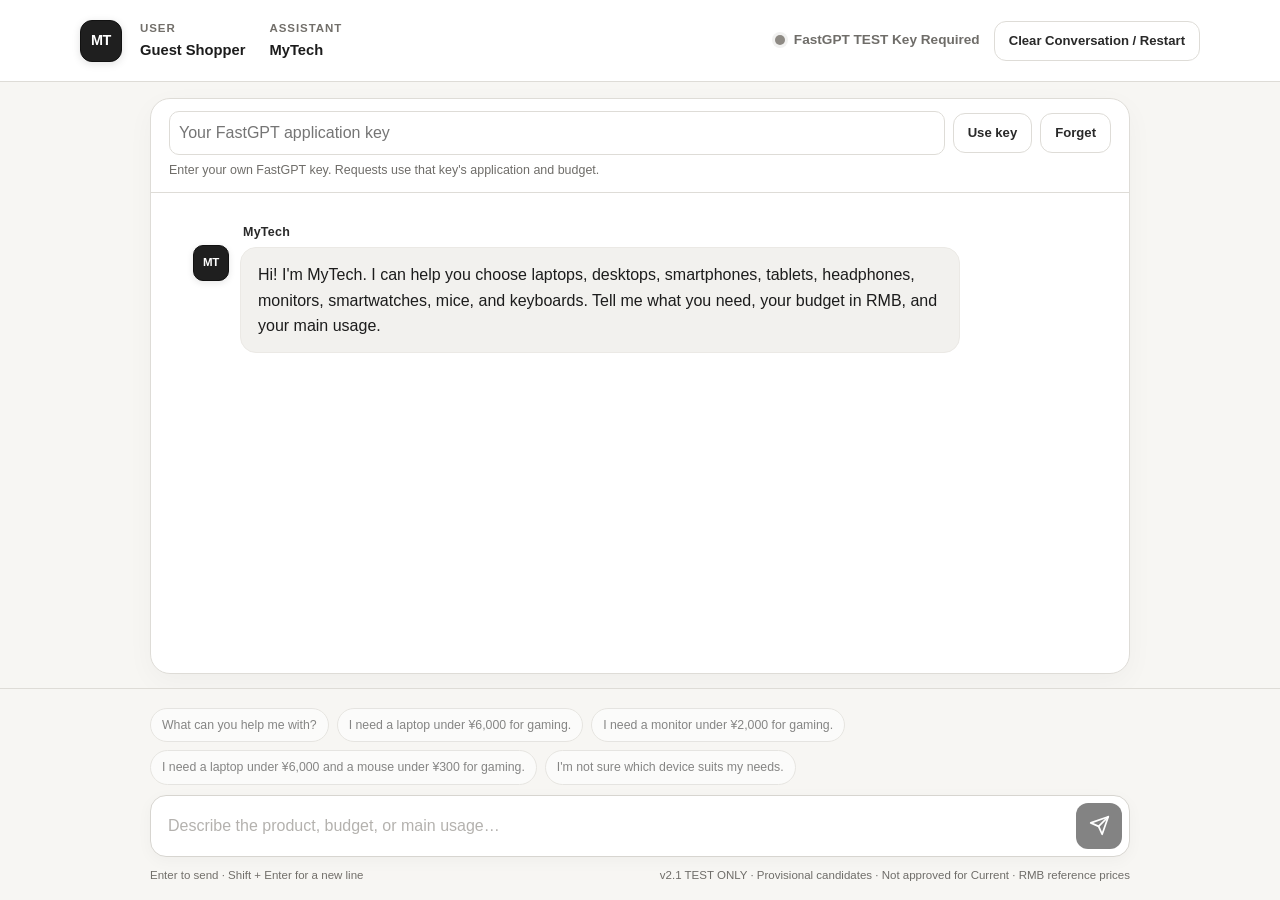
<file: generated/v21_completion_fix/local/index.html>
<!DOCTYPE html>
<html lang="en">
<head>
  <meta charset="UTF-8">
  <meta name="viewport" content="width=device-width, initial-scale=1.0, viewport-fit=cover">
  <meta name="description" content="MyTech v2 — a FastGPT-powered electronic product recommendation chatbot using validated reference product data.">
  <title>MyTech v2.1 TEST — Product Candidates</title>
  <style>
    :root {
      color-scheme: light;
      --bg: #f7f6f3;
      --surface: #ffffff;
      --surface-soft: #f2f1ee;
      --surface-raised: #f2f1ee;
      --border: #dedcd7;
      --border-strong: #c9c6c0;
      --text: #1c1c1c;
      --text-soft: #6f6d69;
      --text-muted: #726f6a;
      --green: #21b66f;
      --shadow: 0 8px 28px rgba(20, 20, 20, 0.035);
      --header-height: 82px;
      --composer-height: 212px;
      --radius-xl: 20px;
      --radius-lg: 16px;
      --radius-md: 14px;
    }

    * {
      box-sizing: border-box;
    }

    html,
    body {
      width: 100%;
      height: 100%;
      margin: 0;
    }

    body {
      overflow: hidden;
      background: var(--bg);
      color: var(--text);
      font-family: Inter, "SF Pro Text", "SF Pro Display", -apple-system, BlinkMacSystemFont, "Segoe UI", Helvetica, Arial, sans-serif;
      line-height: 1.5;
    }

    body::before {
      display: none;
    }

    button,
    textarea {
      font: inherit;
    }

    button {
      color: inherit;
    }

    button:focus-visible,
    textarea:focus-visible {
      outline: 3px solid rgba(31, 31, 31, 0.55);
      outline-offset: 2px;
    }

    .sr-only {
      position: absolute;
      width: 1px;
      height: 1px;
      padding: 0;
      margin: -1px;
      overflow: hidden;
      clip: rect(0, 0, 0, 0);
      white-space: nowrap;
      border: 0;
    }

    .topbar {
      position: fixed;
      inset: 0 0 auto;
      z-index: 20;
      height: var(--header-height);
      border-bottom: 1px solid var(--border);
      background: rgba(255, 255, 255, 0.97);
    }

    .topbar-inner {
      width: min(100% - 32px, 1120px);
      height: 100%;
      margin: 0 auto;
      display: flex;
      align-items: center;
      justify-content: space-between;
      gap: 20px;
    }

    .topbar-left,
    .topbar-right,
    .identity-list,
    .status {
      display: flex;
      align-items: center;
    }

    .topbar-left {
      min-width: 0;
      gap: 18px;
    }

    .brand-mark {
      width: 42px;
      height: 42px;
      flex: 0 0 auto;
      display: grid;
      place-items: center;
      border: 1px solid #111111;
      border-radius: 12px;
      background: #1f1f1f;
      box-shadow: 0 2px 8px rgba(20, 20, 20, 0.12);
      color: #ffffff;
      font-family: inherit;
      font-size: 0.9rem;
      font-weight: 700;
      letter-spacing: -0.03em;
    }

    .identity-list {
      min-width: 0;
      gap: 24px;
    }

    .identity-item {
      min-width: 0;
    }

    .identity-key,
    .identity-value {
      display: block;
      white-space: nowrap;
    }

    .identity-key {
      color: var(--text-muted);
      font-size: 0.72rem;
      font-weight: 650;
      letter-spacing: 0.08em;
      text-transform: uppercase;
    }

    .identity-value {
      margin-top: 1px;
      color: var(--text);
      font-size: 0.92rem;
      font-weight: 600;
    }

    .topbar-right {
      flex: 0 0 auto;
      gap: 14px;
    }

    .status {
      gap: 9px;
      color: var(--text-soft);
      font-size: 0.85rem;
      font-weight: 600;
      white-space: nowrap;
    }

    .status-dot {
      width: 10px;
      height: 10px;
      flex: 0 0 auto;
      border-radius: 50%;
      background: var(--green);
      box-shadow: 0 0 0 3px rgba(33, 182, 111, 0.1);
    }

    .status.is-generating .status-dot {
      background: #6f6d69;
      box-shadow: 0 0 0 3px rgba(111, 109, 105, 0.12);
      animation: status-pulse 1s ease-in-out infinite;
    }

    .status.is-unavailable .status-dot {
      background: #8e8a84;
      box-shadow: 0 0 0 3px rgba(142, 138, 132, 0.12);
    }

    .restart-button {
      min-height: 40px;
      padding: 8px 14px;
      border: 1px solid var(--border);
      border-radius: 12px;
      background: #ffffff;
      color: #292929;
      font-size: 0.82rem;
      font-weight: 600;
      cursor: pointer;
      transition: border-color 160ms ease, background 160ms ease, transform 160ms ease;
    }

    .restart-button:hover {
      border-color: var(--border-strong);
      background: #f2f1ee;
      transform: translateY(-1px);
    }

    .chat-card {
      position: fixed;
      top: calc(var(--header-height) + 16px);
      bottom: calc(var(--composer-height) + 14px);
      left: 50%;
      width: min(calc(100% - 32px), 980px);
      transform: translateX(-50%);
      overflow: hidden;
      border: 1px solid var(--border);
      border-radius: var(--radius-xl);
      background: var(--surface);
      box-shadow: var(--shadow);
    }

    .chat-card::before {
      display: none;
    }

    .messages {
      height: 100%;
      overflow-y: auto;
      padding: 30px clamp(18px, 4vw, 42px) 38px;
      scroll-behavior: smooth;
      scrollbar-width: thin;
      scrollbar-color: #c9c6c0 transparent;
    }

    .messages::-webkit-scrollbar {
      width: 8px;
    }

    .messages::-webkit-scrollbar-thumb {
      border-radius: 999px;
      background: #c9c6c0;
    }

    .message {
      display: flex;
      align-items: flex-start;
      gap: 11px;
      margin: 0 0 24px;
      animation: message-in 220ms ease both;
    }

    .message.user {
      justify-content: flex-end;
    }

    .assistant-avatar {
      width: 36px;
      height: 36px;
      flex: 0 0 auto;
      display: grid;
      place-items: center;
      margin-top: 22px;
      border: 1px solid #111111;
      border-radius: 10px;
      background: #1f1f1f;
      color: #ffffff;
      font-family: inherit;
      font-size: 0.72rem;
      font-weight: 700;
      letter-spacing: -0.03em;
      box-shadow: 0 2px 7px rgba(20, 20, 20, 0.1);
    }

    .message-stack {
      min-width: 0;
      max-width: min(82%, 720px);
    }

    .user .message-stack {
      max-width: min(72%, 640px);
    }

    .assistant-label {
      margin: 0 0 6px 3px;
      color: #292929;
      font-size: 0.78rem;
      font-weight: 600;
      letter-spacing: 0.02em;
    }

    .bubble {
      border: 1px solid #ebe9e5;
      border-radius: var(--radius-lg);
      background: var(--surface-raised);
      color: var(--text);
      font-size: 1rem;
      line-height: 1.58;
      padding: 14px 17px;
      box-shadow: none;
      overflow-wrap: anywhere;
    }

    .user .bubble {
      border-color: #262626;
      border-radius: var(--radius-lg);
      background: #262626;
      color: #ffffff;
      box-shadow: none;
    }

    .bubble p {
      margin: 0;
    }

    .bubble p + p {
      margin-top: 10px;
    }

    .support-list {
      display: flex;
      flex-wrap: wrap;
      gap: 7px;
      margin: 12px 0 2px;
      padding: 0;
      list-style: none;
    }

    .support-list li {
      padding: 5px 9px;
      border: 1px solid #d8d6d1;
      border-radius: 10px;
      background: #ffffff;
      color: #474541;
      font-family: inherit;
      font-size: 0.78rem;
    }

    .thinking-bubble {
      min-width: 142px;
      display: flex;
      align-items: center;
      gap: 11px;
      color: var(--text-soft);
    }

    .thinking-dots {
      display: inline-flex;
      align-items: center;
      gap: 5px;
      height: 20px;
    }

    .thinking-dots span {
      width: 6px;
      height: 6px;
      border-radius: 50%;
      background: #6f6d69;
      animation: dot-bounce 900ms ease-in-out infinite;
    }

    .thinking-dots span:nth-child(2) {
      animation-delay: 130ms;
    }

    .thinking-dots span:nth-child(3) {
      animation-delay: 260ms;
    }

    .recommendation-intro {
      margin-bottom: 12px !important;
    }

    .product-list {
      display: grid;
      gap: 10px;
    }

    .product-card {
      padding: 13px;
      border: 1px solid #d8d6d1;
      border-radius: var(--radius-md);
      background: #ffffff;
    }

    .product-topline {
      display: flex;
      align-items: flex-start;
      justify-content: space-between;
      gap: 14px;
    }

    .product-name {
      color: #1c1c1c;
      font-weight: 600;
      line-height: 1.35;
    }

    .product-price {
      color: #1f1f1f;
      font-family: inherit;
      font-size: 0.98rem;
      font-weight: 700;
      white-space: nowrap;
    }

    .product-meta {
      margin-top: 5px;
      color: var(--text-muted);
      font-size: 0.78rem;
      font-weight: 600;
    }

    .product-specs {
      margin: 9px 0 0;
      color: #54514c;
      font-family: inherit;
      font-size: 0.78rem;
      line-height: 1.55;
    }

    .product-reason {
      margin-top: 8px !important;
      color: #333230;
      font-size: 0.88rem;
      line-height: 1.52;
    }

    .product-source {
      margin-top: 8px !important;
      color: #77736d;
      font-size: 0.76rem;
      line-height: 1.45;
    }

    .next-step {
      margin-top: 12px !important;
      color: #474541;
      font-size: 0.9rem;
    }

    .demo-note {
      margin-top: 12px !important;
      color: var(--text-muted);
      font-size: 0.76rem;
    }

    .composer-shell {
      position: fixed;
      inset: auto 0 0;
      z-index: 20;
      height: var(--composer-height);
      border-top: 1px solid var(--border);
      background: rgba(247, 246, 243, 0.98);
      padding-bottom: env(safe-area-inset-bottom, 0);
    }

    .composer-inner {
      width: min(calc(100% - 32px), 980px);
      height: 100%;
      margin: 0 auto;
      padding: 16px 0 13px;
      display: flex;
      flex-direction: column;
      justify-content: center;
      gap: 10px;
    }

    .quick-prompts {
      display: flex;
      flex-wrap: wrap;
      gap: 8px;
    }

    .prompt-button,
    .recovery-button {
      min-height: 34px;
      padding: 7px 11px;
      border: 1px solid #d8d6d1;
      border-radius: 999px;
      background: #ffffff;
      color: #292929;
      font-size: 0.77rem;
      font-weight: 500;
      white-space: nowrap;
      cursor: pointer;
      transition: color 150ms ease, border-color 150ms ease, background 150ms ease, transform 150ms ease;
    }

    .prompt-button:hover:not(:disabled),
    .recovery-button:hover:not(:disabled) {
      border-color: #aaa7a1;
      background: #f1f0ed;
      color: #1c1c1c;
      transform: translateY(-1px);
    }

    .recovery-button:disabled {
      opacity: 0.5;
      cursor: default;
    }

    .composer-row {
      display: flex;
      align-items: flex-end;
      gap: 10px;
      padding: 7px;
      border: 1px solid #d7d5d0;
      border-radius: 16px;
      background: #ffffff;
      box-shadow: 0 4px 16px rgba(20, 20, 20, 0.035);
      transition: border-color 160ms ease, box-shadow 160ms ease;
    }

    .composer-row:focus-within {
      border-color: #808080;
      box-shadow: 0 4px 16px rgba(20, 20, 20, 0.035), 0 0 0 3px rgba(31, 31, 31, 0.08);
    }

    #messageInput {
      width: 100%;
      min-height: 46px;
      max-height: 132px;
      resize: none;
      overflow-y: hidden;
      border: 0;
      outline: 0;
      background: transparent;
      color: var(--text);
      padding: 11px 10px;
      font-size: 1rem;
      line-height: 1.5;
    }

    #messageInput::placeholder {
      color: #77736d;
    }

    .send-button {
      width: 46px;
      height: 46px;
      flex: 0 0 auto;
      display: grid;
      place-items: center;
      border: 0;
      border-radius: 12px;
      background: #1f1f1f;
      color: #ffffff;
      box-shadow: none;
      cursor: pointer;
      transition: background 150ms ease, transform 150ms ease, opacity 150ms ease;
    }

    .send-button:hover:not(:disabled) {
      background: #000000;
      transform: translateY(-1px);
    }

    .send-button svg {
      width: 21px;
      height: 21px;
      fill: none;
      stroke: currentColor;
      stroke-linecap: round;
      stroke-linejoin: round;
      stroke-width: 2;
    }

    textarea:disabled,
    button:disabled {
      cursor: not-allowed;
      opacity: 0.55;
    }

    .composer-help {
      display: flex;
      align-items: center;
      justify-content: space-between;
      gap: 14px;
      color: var(--text-muted);
      font-size: 0.72rem;
      white-space: nowrap;
    }

    .mock-label {
      color: var(--text-soft);
    }

    @keyframes message-in {
      from {
        opacity: 0;
        transform: translateY(6px);
      }
      to {
        opacity: 1;
        transform: translateY(0);
      }
    }

    @keyframes dot-bounce {
      0%, 60%, 100% {
        transform: translateY(0);
        opacity: 0.48;
      }
      30% {
        transform: translateY(-5px);
        opacity: 1;
      }
    }

    @keyframes status-pulse {
      0%, 100% {
        opacity: 0.46;
        transform: scale(0.85);
      }
      50% {
        opacity: 1;
        transform: scale(1.08);
      }
    }

    @media (max-width: 760px) {
      :root {
        --composer-height: 174px;
      }

      .quick-prompts {
        flex-wrap: nowrap;
        overflow-x: auto;
        padding: 1px 1px 5px;
        scrollbar-width: none;
      }

      .quick-prompts::-webkit-scrollbar {
        display: none;
      }
    }

    @media (max-width: 700px) {
      :root {
        --header-height: 116px;
        --composer-height: 174px;
      }

      .topbar-inner {
        width: min(100% - 24px, 980px);
        padding: 9px 0;
        align-content: center;
        flex-wrap: wrap;
        gap: 7px 12px;
      }

      .topbar-left,
      .topbar-right {
        width: 100%;
        justify-content: space-between;
      }

      .topbar-left {
        gap: 12px;
      }

      .identity-list {
        width: 100%;
        justify-content: space-between;
        gap: 12px;
      }

      .brand-mark {
        width: 36px;
        height: 36px;
        border-radius: 11px;
        font-size: 0.78rem;
      }

      .identity-key {
        font-size: 0.63rem;
      }

      .identity-value {
        font-size: 0.79rem;
      }

      .status {
        font-size: 0.76rem;
      }

      .restart-button {
        min-height: 34px;
        padding: 6px 10px;
        font-size: 0.73rem;
      }

      .chat-card {
        top: calc(var(--header-height) + 8px);
        bottom: calc(var(--composer-height) + 8px);
        width: calc(100% - 20px);
        border-radius: 18px;
      }

      .messages {
        padding: 22px 14px 28px;
      }

      .message {
        gap: 8px;
        margin-bottom: 20px;
      }

      .assistant-avatar {
        width: 31px;
        height: 31px;
        margin-top: 21px;
        border-radius: 9px;
        font-size: 0.65rem;
      }

      .message-stack,
      .user .message-stack {
        max-width: calc(100% - 39px);
      }

      .bubble {
        padding: 12px 14px;
        font-size: 0.94rem;
      }

      .product-topline {
        gap: 9px;
      }

      .composer-inner {
        width: calc(100% - 20px);
        padding: 10px 0 9px;
        gap: 8px;
      }

      .quick-prompts {
        flex-wrap: nowrap;
        overflow-x: auto;
        padding: 1px 1px 5px;
        scrollbar-width: none;
      }

      .quick-prompts::-webkit-scrollbar {
        display: none;
      }

      .prompt-button {
        min-height: 32px;
        font-size: 0.72rem;
      }

      .composer-row {
        border-radius: 15px;
        padding: 5px;
      }

      #messageInput {
        min-height: 44px;
        padding: 10px 8px;
        font-size: 0.95rem;
      }

      .send-button {
        width: 44px;
        height: 44px;
        border-radius: 12px;
      }

      .composer-help span:first-child {
        display: none;
      }

      .composer-help {
        justify-content: flex-end;
        font-size: 0.68rem;
      }
    }

    @media (max-width: 390px) {
      .identity-list {
        gap: 8px;
      }

      .identity-value {
        font-size: 0.73rem;
      }

      .restart-button {
        max-width: 170px;
        line-height: 1.2;
      }
    }

    @media (prefers-reduced-motion: reduce) {
      *,
      *::before,
      *::after {
        scroll-behavior: auto !important;
        animation-duration: 0.01ms !important;
        animation-iteration-count: 1 !important;
        transition-duration: 0.01ms !important;
      }
    }
  </style>
  <style>
    [hidden] { display: none !important; }
    .chat-card { display: flex; flex-direction: column; }
    .messages { flex: 1; min-height: 0; height: auto; }
    .key-panel { flex: 0 0 auto; max-height: 45%; overflow-y: auto; padding: 12px 18px; border-bottom: 1px solid var(--border); }
    .key-form { display: flex; flex-wrap: wrap; gap: 8px; align-items: center; }
    .key-panel input[type="password"] { flex: 1; min-width: 130px; width: 100%; padding: 9px; border: 1px solid var(--border); border-radius: 10px; font: inherit; }
    .key-panel input:focus-visible { outline: 3px solid rgba(31,31,31,.55); outline-offset: 2px; }
    .key-panel p { margin: 6px 0 0; font-size: .78rem; color: var(--text-soft); }
    .key-panel label { font-size: .78rem; }
  </style>
</head>
<body>
  <header class="topbar">
    <div class="topbar-inner">
      <div class="topbar-left">
        <div class="brand-mark" aria-hidden="true">MT</div>
        <div class="identity-list" aria-label="Account and assistant information">
          <div class="identity-item">
            <span class="identity-key">User</span>
            <span class="identity-value">Guest Shopper</span>
          </div>
          <div class="identity-item">
            <span class="identity-key">Assistant</span>
            <span class="identity-value">MyTech</span>
          </div>
        </div>
      </div>
      <div class="topbar-right">
        <div class="status" id="sessionStatus" role="status" aria-live="polite">
          <span class="status-dot" aria-hidden="true"></span>
          <span id="statusText">Loading reference data...</span>
        </div>
        <button class="restart-button" id="restartButton" type="button">Clear Conversation / Restart</button>
      </div>
    </div>
  </header>

  <main class="chat-card" aria-label="MyTech conversation">
    <section id="key-panel" class="key-panel" aria-label="FastGPT connection" hidden>
      <form id="key-form" class="key-form" autocomplete="off">
        <input id="key" type="password" placeholder="Your FastGPT application key" aria-label="FastGPT application key" spellcheck="false">
        <button class="restart-button" type="submit">Use key</button>
        <button class="restart-button" id="forget" type="button">Forget</button>
      </form>
      <p id="remember-row" hidden><label><input id="remember" type="checkbox"> Remember on this device</label></p>
      <p id="key-status" role="status" aria-live="polite">Enter your own FastGPT key. Requests use that key's application and budget.</p>
    </section>
    <div class="messages" id="messages" aria-live="polite" aria-relevant="additions text"></div>
  </main>

  <footer class="composer-shell">
    <div class="composer-inner">
      <div class="quick-prompts" aria-label="Starter questions">
        <button class="prompt-button" type="button" data-prompt="What can you help me with?">What can you help me with?</button>
        <button class="prompt-button" type="button" data-prompt="I need a laptop under ¥6,000 for gaming.">I need a laptop under ¥6,000 for gaming.</button>
        <button class="prompt-button" type="button" data-prompt="I need a monitor under ¥2,000 for gaming.">I need a monitor under ¥2,000 for gaming.</button>
        <button class="prompt-button" type="button" data-prompt="I need a laptop under ¥6,000 and a mouse under ¥300 for gaming.">I need a laptop under ¥6,000 and a mouse under ¥300 for gaming.</button>
        <button class="prompt-button" type="button" data-prompt="I'm not sure which device suits my needs.">I'm not sure which device suits my needs.</button>
      </div>

      <div class="composer-row">
        <label class="sr-only" for="messageInput">Message MyTech</label>
        <textarea id="messageInput" rows="1" placeholder="Describe the product, budget, or main usage…" aria-label="Message MyTech"></textarea>
        <button class="send-button" id="sendButton" type="button" aria-label="Send message">
          <svg viewBox="0 0 24 24" aria-hidden="true">
            <path d="M22 2 11 13"></path>
            <path d="m22 2-7 20-4-9-9-4Z"></path>
          </svg>
        </button>
      </div>

      <div class="composer-help">
        <span>Enter to send · Shift + Enter for a new line</span>
        <span class="mock-label">v2.1 TEST ONLY · Provisional candidates · Not approved for Current · RMB reference prices</span>
      </div>
    </div>
  </footer>

  <script type="application/json" id="mytech-dataset">{"dataset_name":"MyTech v2.1 TEST \u2014 Product Candidates (NOT APPROVED FOR CURRENT)","version":"2.1-TEST","snapshot_date":"2026-10-23","currency":"RMB","price_note":"TEST-ONLY: research reference quotes, not live prices. 27 new candidates are provisional; verify exact SKU, usage, and prices before any Current/public deployment.","supported_categories":["Laptop","Desktop","Smartphone","Tablet","Headphones","Monitor","Smartwatch","Mouse","Keyboard"],"products":[{"id":"LAP-001","category":"Laptop","product":"Lenovo Xiaoxin 14 (2025, Ryzen 7 H255, 16GB/512GB)","price_rmb":5799,"tier":"Entry","main_usage":["Study","Office","Daily use"],"key_features":["14-inch display","16GB RAM","512GB SSD","Ryzen 7 H255"],"source":"Lenovo Official Store","review_status":"EXISTING BASELINE","evidence_url":"https://github.com/ych680/mytech-ai-assistant/blob/feat/aiep-deployment-candidate/mytech_v1_product_dataset.json","price_evidence":"Existing v1 baseline snapshot: 2026-09-12"},{"id":"LAP-002","category":"Laptop","product":"HUAWEI MateBook 14","price_rmb":6599,"tier":"Mid-range","main_usage":["Study","Office","Creative work"],"key_features":["2.8K OLED display","HarmonyOS AI features","Long battery-life positioning"],"source":"Huawei Official Website","review_status":"EXISTING BASELINE","evidence_url":"https://github.com/ych680/mytech-ai-assistant/blob/feat/aiep-deployment-candidate/mytech_v1_product_dataset.json","price_evidence":"Existing v1 baseline snapshot: 2026-09-12"},{"id":"LAP-003","category":"Laptop","product":"Lenovo Xiaoxin Pro 14 (Ryzen 7 H255, 32GB/1TB)","price_rmb":8999,"tier":"Premium","main_usage":["Heavy multitasking","Creative work","Productivity"],"key_features":["14-inch display","32GB RAM","1TB SSD","Ryzen 7 H255"],"source":"Lenovo Official Store","review_status":"EXISTING BASELINE","evidence_url":"https://github.com/ych680/mytech-ai-assistant/blob/feat/aiep-deployment-candidate/mytech_v1_product_dataset.json","price_evidence":"Existing v1 baseline snapshot: 2026-09-12"},{"id":"LAP-004","category":"Laptop","product":"HONOR MagicBook X14 2025 Battle Edition (i5-13420H, 16GB/512GB)","price_rmb":3299,"tier":"Entry","main_usage":["Study","Office","Portable use"],"key_features":["Only the model/configuration stated in the Product field is selected","detailed performance and other specifications require source verification."],"source":"Candidate research reference \u2014 not independently verified","review_status":"NEW CANDIDATE \u2014 provisional","evidence_url":"https://www.ithome.com/0/821/402.htm","price_evidence":"Launch list price, 2024-12-31"},{"id":"LAP-005","category":"Laptop","product":"MECHREVO Jiaolong 16K (R7-7435H, RTX 4050, 16GB/512GB, 165Hz)","price_rmb":4999,"tier":"Mid-range","main_usage":["Gaming","Study"],"key_features":["Only the model/configuration stated in the Product field is selected","detailed performance and other specifications require source verification."],"source":"Candidate research reference \u2014 not independently verified","review_status":"NEW CANDIDATE \u2014 provisional","evidence_url":"https://nb.zol.com.cn/964/9648215.html","price_evidence":"Quoted regular sale price, 2025-03-26; excludes subsidies"},{"id":"LAP-006","category":"Laptop","product":"Lenovo Legion R7000 2025 (Ryzen 7 H 255, RTX 5060, 16GB/512GB)","price_rmb":7999,"tier":"Premium","main_usage":["Gaming","Creative work","Multitasking"],"key_features":["Only the model/configuration stated in the Product field is selected","detailed performance and other specifications require source verification."],"source":"Candidate research reference \u2014 not independently verified","review_status":"NEW CANDIDATE \u2014 provisional","evidence_url":"https://www.lenovo.com.cn/wiki/product-doc-36144.html","price_evidence":"Official reference listing, 2026-09-11"},{"id":"DES-001","category":"Desktop","product":"Lenovo Tianyi 510S (Core i3-14100, 16GB/512GB)","price_rmb":4099,"tier":"Entry","main_usage":["Office","Study","Home use"],"key_features":["Core i3-14100","16GB RAM","512GB SSD","Compact desktop"],"source":"Lenovo Official Store","review_status":"EXISTING BASELINE","evidence_url":"https://github.com/ych680/mytech-ai-assistant/blob/feat/aiep-deployment-candidate/mytech_v1_product_dataset.json","price_evidence":"Existing v1 baseline snapshot: 2026-09-12"},{"id":"DES-002","category":"Desktop","product":"Lenovo Tianyi 510S (Core i5-14400, 16GB/512GB)","price_rmb":5099,"tier":"Mid-range","main_usage":["Office","Multitasking","Home productivity"],"key_features":["Core i5-14400","16GB RAM","512GB SSD","Compact desktop"],"source":"Lenovo Official Store","review_status":"EXISTING BASELINE","evidence_url":"https://github.com/ych680/mytech-ai-assistant/blob/feat/aiep-deployment-candidate/mytech_v1_product_dataset.json","price_evidence":"Existing v1 baseline snapshot: 2026-09-12"},{"id":"DES-003","category":"Desktop","product":"Apple Mac mini (M4 Pro)","price_rmb":10999,"tier":"Premium","main_usage":["Creative work","Professional productivity","Development"],"key_features":["Apple M4 Pro chip","Compact desktop design"],"source":"Apple China","review_status":"EXISTING BASELINE","evidence_url":"https://github.com/ych680/mytech-ai-assistant/blob/feat/aiep-deployment-candidate/mytech_v1_product_dataset.json","price_evidence":"Existing v1 baseline snapshot: 2026-09-12"},{"id":"DES-004","category":"Desktop","product":"MINISFORUM UM870 Slim (Ryzen 7 8745H, 16GB/1TB; complete system)","price_rmb":2699,"tier":"Entry","main_usage":["Office","Home use","Study","Mini PC"],"key_features":["Only the model/configuration stated in the Product field is selected","detailed performance and other specifications require source verification."],"source":"Candidate research reference \u2014 not independently verified","review_status":"NEW CANDIDATE \u2014 provisional","evidence_url":"https://www.ithome.com/0/807/797.htm","price_evidence":"Launch complete-system price, 2024-11-04"},{"id":"DES-005","category":"Desktop","product":"Lenovo GeekPro (i5-14400F, RTX 5060, 32GB/1TB)","price_rmb":9699,"tier":"Mid-range","main_usage":["Gaming","Creative work","Multitasking"],"key_features":["Only the model/configuration stated in the Product field is selected","detailed performance and other specifications require source verification."],"source":"Candidate research reference \u2014 not independently verified","review_status":"NEW CANDIDATE \u2014 provisional","evidence_url":"https://www.lenovo.com.cn/wiki/product-doc-37534.html","price_evidence":"Official reference listing, 2026-10-12"},{"id":"DES-006","category":"Desktop","product":"Lenovo Legion Blade 7000K 2025 (i7-14650HX, RTX 5070, 32GB/1TB)","price_rmb":11999,"tier":"Premium","main_usage":["Gaming","Content creation","Heavy multitasking"],"key_features":["Only the model/configuration stated in the Product field is selected","detailed performance and other specifications require source verification."],"source":"Candidate research reference \u2014 not independently verified","review_status":"NEW CANDIDATE \u2014 provisional","evidence_url":"https://www.lenovo.com.cn/wiki/product-doc-34040.html","price_evidence":"Official reference listing, 2026-09-11"},{"id":"PHO-001","category":"Smartphone","product":"HUAWEI nova 14 \u6d3b\u529b\u7248","price_rmb":2399,"tier":"Entry","main_usage":["Daily use","Photography","Social media"],"key_features":["Front and rear 50MP imaging","66W fast charging","HarmonyOS features"],"source":"Huawei Official Website","review_status":"EXISTING BASELINE","evidence_url":"https://github.com/ych680/mytech-ai-assistant/blob/feat/aiep-deployment-candidate/mytech_v1_product_dataset.json","price_evidence":"Existing v1 baseline snapshot: 2026-09-12"},{"id":"PHO-002","category":"Smartphone","product":"HONOR 400 Pro (12GB/256GB)","price_rmb":3399,"tier":"Mid-range","main_usage":["Photography","Daily use","Entertainment"],"key_features":["12GB RAM","256GB storage","HONOR 400-series photography focus"],"source":"HONOR Official Launch Information","review_status":"EXISTING BASELINE","evidence_url":"https://github.com/ych680/mytech-ai-assistant/blob/feat/aiep-deployment-candidate/mytech_v1_product_dataset.json","price_evidence":"Existing v1 baseline snapshot: 2026-09-12"},{"id":"PHO-003","category":"Smartphone","product":"Apple iPhone 17 (256GB)","price_rmb":6799,"tier":"Premium","main_usage":["Daily use","Photography","Video","Apple ecosystem"],"key_features":["256GB storage","6.3-inch display","A19 chip"],"source":"Apple China","review_status":"EXISTING BASELINE","evidence_url":"https://github.com/ych680/mytech-ai-assistant/blob/feat/aiep-deployment-candidate/mytech_v1_product_dataset.json","price_evidence":"Existing v1 baseline snapshot: 2026-09-12"},{"id":"PHO-004","category":"Smartphone","product":"REDMI 14C (4GB/128GB)","price_rmb":599,"tier":"Entry","main_usage":["Daily use","Calls","Basic social media"],"key_features":["Only the model/configuration stated in the Product field is selected","detailed performance and other specifications require source verification."],"source":"Candidate research reference \u2014 not independently verified","review_status":"NEW CANDIDATE \u2014 provisional","evidence_url":"https://www.ithome.com/0/821/084.htm","price_evidence":"Launch list price, 2024-12-30"},{"id":"PHO-005","category":"Smartphone","product":"iQOO Z10 Turbo Pro (12GB/256GB)","price_rmb":1999,"tier":"Mid-range","main_usage":["Gaming","Battery life","Daily use"],"key_features":["Only the model/configuration stated in the Product field is selected","detailed performance and other specifications require source verification."],"source":"Candidate research reference \u2014 not independently verified","review_status":"NEW CANDIDATE \u2014 provisional","evidence_url":"https://www.ithome.com/0/849/624.htm","price_evidence":"Launch list price, 2025-04-28"},{"id":"PHO-006","category":"Smartphone","product":"REDMI K80 Ultra (12GB/256GB)","price_rmb":2599,"tier":"Premium","main_usage":["Gaming","High performance","Entertainment"],"key_features":["Only the model/configuration stated in the Product field is selected","detailed performance and other specifications require source verification."],"source":"Candidate research reference \u2014 not independently verified","review_status":"NEW CANDIDATE \u2014 provisional","evidence_url":"https://www.ithome.com/0/863/945.htm","price_evidence":"Launch list price, 2025-06-26"},{"id":"TAB-001","category":"Tablet","product":"HUAWEI MatePad 11.5 S (2025)","price_rmb":2199,"tier":"Entry","main_usage":["Study","Note-taking","Reading"],"key_features":["Paper-like display option","Huawei Notes","HarmonyOS AI study features"],"source":"Huawei Official Website","review_status":"EXISTING BASELINE","evidence_url":"https://github.com/ych680/mytech-ai-assistant/blob/feat/aiep-deployment-candidate/mytech_v1_product_dataset.json","price_evidence":"Existing v1 baseline snapshot: 2026-09-12"},{"id":"TAB-002","category":"Tablet","product":"HUAWEI MatePad 11.5 (2026)","price_rmb":2599,"tier":"Mid-range","main_usage":["Study","Media","Note-taking"],"key_features":["11.5-inch 2.5K display","120Hz refresh rate","10100mAh battery"],"source":"Huawei Official Website","review_status":"EXISTING BASELINE","evidence_url":"https://github.com/ych680/mytech-ai-assistant/blob/feat/aiep-deployment-candidate/mytech_v1_product_dataset.json","price_evidence":"Existing v1 baseline snapshot: 2026-09-12"},{"id":"TAB-003","category":"Tablet","product":"Apple iPad Air 11-inch (M3, Wi-Fi)","price_rmb":4799,"tier":"Premium","main_usage":["Creative work","Study","Productivity"],"key_features":["Apple M3 chip","11-inch display"],"source":"Apple China","review_status":"EXISTING BASELINE","evidence_url":"https://github.com/ych680/mytech-ai-assistant/blob/feat/aiep-deployment-candidate/mytech_v1_product_dataset.json","price_evidence":"Existing v1 baseline snapshot: 2026-09-12"},{"id":"TAB-004","category":"Tablet","product":"HONOR Pad X9 (6GB/128GB)","price_rmb":899,"tier":"Entry","main_usage":["Reading","Study","Media"],"key_features":["Only the model/configuration stated in the Product field is selected","detailed performance and other specifications require source verification."],"source":"Candidate research reference \u2014 not independently verified","review_status":"NEW CANDIDATE \u2014 provisional","evidence_url":"https://www.ithome.com/0/802/849.htm","price_evidence":"List price (not RMB799 launch discount), 2024-10-16"},{"id":"TAB-005","category":"Tablet","product":"Lenovo Legion Y700 4th Gen (12GB/256GB)","price_rmb":3299,"tier":"Mid-range","main_usage":["Gaming","Media","Portable use"],"key_features":["Only the model/configuration stated in the Product field is selected","detailed performance and other specifications require source verification."],"source":"Candidate research reference \u2014 not independently verified","review_status":"NEW CANDIDATE \u2014 provisional","evidence_url":"https://www.ithome.com/0/857/523.htm","price_evidence":"Launch list price, 2025-05-31"},{"id":"TAB-006","category":"Tablet","product":"Apple iPad Pro 11-inch (M5, Wi-Fi, 256GB)","price_rmb":8999,"tier":"Premium","main_usage":["Creative work","Drawing","Productivity"],"key_features":["Only the model/configuration stated in the Product field is selected","detailed performance and other specifications require source verification."],"source":"Candidate research reference \u2014 not independently verified","review_status":"NEW CANDIDATE \u2014 provisional","evidence_url":"https://www.apple.com.cn/newsroom/2025/10/apple-introduces-ipad-pro-with-m5/","price_evidence":"Apple official launch price, 2025-10"},{"id":"AUD-001","category":"Headphones","product":"Sony WH-CH520","price_rmb":350,"tier":"Entry","main_usage":["Daily music","Study","Calls"],"key_features":["Bluetooth 5.2","Up to 50-hour battery-life specification","Lightweight on-ear design"],"source":"Sony / JD Reference","review_status":"EXISTING BASELINE","evidence_url":"https://github.com/ych680/mytech-ai-assistant/blob/feat/aiep-deployment-candidate/mytech_v1_product_dataset.json","price_evidence":"Existing v1 baseline snapshot: 2026-09-12"},{"id":"AUD-002","category":"Headphones","product":"Apple AirPods Pro 3","price_rmb":1899,"tier":"Mid-range","main_usage":["Commute","Noise cancellation","Apple ecosystem"],"key_features":["Active noise cancellation","Up to 8 hours listening with ANC","Heart-rate sensing"],"source":"Apple China","review_status":"EXISTING BASELINE","evidence_url":"https://github.com/ych680/mytech-ai-assistant/blob/feat/aiep-deployment-candidate/mytech_v1_product_dataset.json","price_evidence":"Existing v1 baseline snapshot: 2026-09-12"},{"id":"AUD-003","category":"Headphones","product":"Sony WH-1000XM6","price_rmb":4799,"tier":"Premium","main_usage":["Travel","Premium noise cancellation","Music"],"key_features":["Flagship over-ear noise-cancelling positioning"],"source":"Sony China","review_status":"EXISTING BASELINE","evidence_url":"https://github.com/ych680/mytech-ai-assistant/blob/feat/aiep-deployment-candidate/mytech_v1_product_dataset.json","price_evidence":"Existing v1 baseline snapshot: 2026-09-12"},{"id":"AUD-004","category":"Headphones","product":"Razer BlackShark V2 X (3.5mm wired)","price_rmb":279,"tier":"Entry","main_usage":["Gaming","Voice chat","PC use"],"key_features":["Only the model/configuration stated in the Product field is selected","detailed performance and other specifications require source verification."],"source":"Candidate research reference \u2014 not independently verified","review_status":"NEW CANDIDATE \u2014 provisional","evidence_url":"https://detail.zol.com.cn/microphone/index1398825.shtml","price_evidence":"Retail offer shown in reference listing, checked 2026-10"},{"id":"AUD-005","category":"Headphones","product":"Sony WH-CH720N","price_rmb":1009,"tier":"Mid-range","main_usage":["Commute","Noise cancellation","Music"],"key_features":["Only the model/configuration stated in the Product field is selected","detailed performance and other specifications require source verification."],"source":"Candidate research reference \u2014 not independently verified","review_status":"NEW CANDIDATE \u2014 provisional","evidence_url":"https://detail.zol.com.cn/microphone/index1465657.shtml","price_evidence":"ZOL reference price, checked 2026-10"},{"id":"AUD-006","category":"Headphones","product":"Bose QuietComfort Ultra Headphones II","price_rmb":3599,"tier":"Premium","main_usage":["Travel","Premium noise cancellation","Music"],"key_features":["Only the model/configuration stated in the Product field is selected","detailed performance and other specifications require source verification."],"source":"Candidate research reference \u2014 not independently verified","review_status":"NEW CANDIDATE \u2014 provisional","evidence_url":"https://www.bose.cn/zh_cn/pressroom/featured/bose_unveils_the_next_generation_of_the_quietcomfort_ultra_headphones.html","price_evidence":"Official launch price, 2025-09-12"},{"id":"MON-001","category":"Monitor","product":"AOC Q27G40E","price_rmb":879,"tier":"Entry","main_usage":["Gaming","Study","General use"],"key_features":["27-inch","2560\u00d71440 resolution","180Hz refresh rate","Fast IPS","1ms GTG"],"source":"AOC China Official Store","review_status":"EXISTING BASELINE","evidence_url":"https://github.com/ych680/mytech-ai-assistant/blob/feat/aiep-deployment-candidate/mytech_v1_product_dataset.json","price_evidence":"Existing v1 baseline snapshot: 2026-09-12"},{"id":"MON-002","category":"Monitor","product":"REDMI G27Q 320Hz","price_rmb":1199,"tier":"Mid-range","main_usage":["Competitive gaming","Gaming"],"key_features":["27-inch","2560\u00d71440 resolution","320Hz refresh rate","1ms response time"],"source":"JD / Market Reference","review_status":"EXISTING BASELINE","evidence_url":"https://github.com/ych680/mytech-ai-assistant/blob/feat/aiep-deployment-candidate/mytech_v1_product_dataset.json","price_evidence":"Existing v1 baseline snapshot: 2026-09-12"},{"id":"MON-003","category":"Monitor","product":"LG UltraGear 27GS95QE","price_rmb":3499,"tier":"Premium","main_usage":["Premium gaming","High-refresh gaming"],"key_features":["26.5-inch QHD OLED","240Hz refresh rate","0.03ms GTG"],"source":"LG China / Market Reference","review_status":"EXISTING BASELINE","evidence_url":"https://github.com/ych680/mytech-ai-assistant/blob/feat/aiep-deployment-candidate/mytech_v1_product_dataset.json","price_evidence":"Existing v1 baseline snapshot: 2026-09-12"},{"id":"MON-004","category":"Monitor","product":"REDMI A24 2026 (23.8-inch IPS, 1080p, 144Hz)","price_rmb":449,"tier":"Entry","main_usage":["Office","Study","Light gaming"],"key_features":["Only the model/configuration stated in the Product field is selected","detailed performance and other specifications require source verification."],"source":"Candidate research reference \u2014 not independently verified","review_status":"NEW CANDIDATE \u2014 provisional","evidence_url":"https://dir.jd.com/guide/jd-geo-guide-10bit-1080p-xiao-chi-cun-xian-shi-qi-v1","price_evidence":"JD category guide estimate, 2026-10"},{"id":"MON-005","category":"Monitor","product":"Dell S2725QS (27-inch 4K IPS, 120Hz)","price_rmb":1899,"tier":"Mid-range","main_usage":["Office","Creative work","Media"],"key_features":["Only the model/configuration stated in the Product field is selected","detailed performance and other specifications require source verification."],"source":"Candidate research reference \u2014 not independently verified","review_status":"NEW CANDIDATE \u2014 provisional","evidence_url":"https://www.dell.com/zh-cn/shop/dell-27-plus-4k--s2725qs/apd/210-bqvq/","price_evidence":"Dell China listed price, checked 2026-10"},{"id":"MON-006","category":"Monitor","product":"LG 34WR50QK-B (34-inch 3440x1440 curved, 100Hz)","price_rmb":2499,"tier":"Premium","main_usage":["Office","Multitasking","Ultrawide productivity"],"key_features":["Only the model/configuration stated in the Product field is selected","detailed performance and other specifications require source verification."],"source":"Candidate research reference \u2014 not independently verified","review_status":"NEW CANDIDATE \u2014 provisional","evidence_url":"https://wap.zol.com.cn/2123/2122982/index.html","price_evidence":"ZOL reference quote, checked 2026-10"},{"id":"WAT-001","category":"Smartwatch","product":"HUAWEI WATCH GT 5 (41mm)","price_rmb":1488,"tier":"Entry","main_usage":["Fitness","Daily health tracking","Daily wear"],"key_features":["41mm model","Fitness and daily smartwatch positioning"],"source":"Huawei Official Website","review_status":"EXISTING BASELINE","evidence_url":"https://github.com/ych680/mytech-ai-assistant/blob/feat/aiep-deployment-candidate/mytech_v1_product_dataset.json","price_evidence":"Existing v1 baseline snapshot: 2026-09-12"},{"id":"WAT-002","category":"Smartwatch","product":"Apple Watch SE 3","price_rmb":1999,"tier":"Mid-range","main_usage":["Fitness","Daily health tracking","Apple ecosystem"],"key_features":["40mm or 44mm","Heart-rate tracking","Sleep tracking","50m water resistance"],"source":"Apple China","review_status":"EXISTING BASELINE","evidence_url":"https://github.com/ych680/mytech-ai-assistant/blob/feat/aiep-deployment-candidate/mytech_v1_product_dataset.json","price_evidence":"Existing v1 baseline snapshot: 2026-09-12"},{"id":"WAT-003","category":"Smartwatch","product":"HUAWEI WATCH 5","price_rmb":2699,"tier":"Premium","main_usage":["Smart features","Health tracking","Independent connectivity"],"key_features":["X-TAP sensing","Huawei AI features","eSIM support"],"source":"Huawei Official Website","review_status":"EXISTING BASELINE","evidence_url":"https://github.com/ych680/mytech-ai-assistant/blob/feat/aiep-deployment-candidate/mytech_v1_product_dataset.json","price_evidence":"Existing v1 baseline snapshot: 2026-09-12"},{"id":"WAT-004","category":"Smartwatch","product":"Xiaomi Watch S4 41mm (fluororubber strap)","price_rmb":999,"tier":"Entry","main_usage":["Daily wear","Fitness","Style"],"key_features":["Only the model/configuration stated in the Product field is selected","detailed performance and other specifications require source verification."],"source":"Candidate research reference \u2014 not independently verified","review_status":"NEW CANDIDATE \u2014 provisional","evidence_url":"https://www.ithome.com/0/863/949.htm","price_evidence":"Launch list price, 2025-06-26"},{"id":"WAT-005","category":"Smartwatch","product":"Garmin Forerunner 165 (standard, non-Music)","price_rmb":2080,"tier":"Mid-range","main_usage":["Running","Fitness","Training"],"key_features":["Only the model/configuration stated in the Product field is selected","detailed performance and other specifications require source verification."],"source":"Candidate research reference \u2014 not independently verified","review_status":"NEW CANDIDATE \u2014 provisional","evidence_url":"https://www.garmin.com.cn/news/garmin/garmin-news-forerunner165/","price_evidence":"Official recommended retail starting price"},{"id":"WAT-006","category":"Smartwatch","product":"Garmin fenix 8 AMOLED (43mm; entry variant)","price_rmb":7980,"tier":"Premium","main_usage":["Outdoor sports","Hiking","Training","Navigation"],"key_features":["Only the model/configuration stated in the Product field is selected","detailed performance and other specifications require source verification."],"source":"Candidate research reference \u2014 not independently verified","review_status":"NEW CANDIDATE \u2014 provisional","evidence_url":"https://www.garmin.com.cn/minisite/find-your-watch/","price_evidence":"Garmin official series starting price; exact SKU recheck required"},{"id":"MOU-001","category":"Mouse","product":"Logitech M240","price_rmb":109,"tier":"Entry","main_usage":["Office","Study","Portable use"],"key_features":["Bluetooth","Quiet-click positioning","Lightweight portable design"],"source":"JD Reference","review_status":"EXISTING BASELINE","evidence_url":"https://github.com/ych680/mytech-ai-assistant/blob/feat/aiep-deployment-candidate/mytech_v1_product_dataset.json","price_evidence":"Existing v1 baseline snapshot: 2026-09-12"},{"id":"MOU-002","category":"Mouse","product":"Logitech G304 LIGHTSPEED","price_rmb":229,"tier":"Mid-range","main_usage":["Gaming","General use"],"key_features":["Wireless gaming mouse","LIGHTSPEED wireless positioning"],"source":"JD / Market Reference","review_status":"EXISTING BASELINE","evidence_url":"https://github.com/ych680/mytech-ai-assistant/blob/feat/aiep-deployment-candidate/mytech_v1_product_dataset.json","price_evidence":"Existing v1 baseline snapshot: 2026-09-12"},{"id":"MOU-003","category":"Mouse","product":"Logitech MX Master 3S","price_rmb":429,"tier":"Premium","main_usage":["Office","Creative work","Productivity"],"key_features":["8,000 DPI sensor","Quiet clicks","MagSpeed scrolling"],"source":"Logitech / Market Reference","review_status":"EXISTING BASELINE","evidence_url":"https://github.com/ych680/mytech-ai-assistant/blob/feat/aiep-deployment-candidate/mytech_v1_product_dataset.json","price_evidence":"Existing v1 baseline snapshot: 2026-09-12"},{"id":"MOU-004","category":"Mouse","product":"Razer DeathAdder Essential (black wired)","price_rmb":109,"tier":"Entry","main_usage":["Gaming","General use"],"key_features":["Only the model/configuration stated in the Product field is selected","detailed performance and other specifications require source verification."],"source":"Candidate research reference \u2014 not independently verified","review_status":"NEW CANDIDATE \u2014 provisional","evidence_url":"https://item.jd.com/product/v5zKcPGJuDWA1AOJa71zrQ.html","price_evidence":"JD displayed price, checked 2026-10"},{"id":"MOU-005","category":"Mouse","product":"Logitech Lift Vertical Ergonomic Mouse","price_rmb":499,"tier":"Mid-range","main_usage":["Office","Ergonomics","Productivity"],"key_features":["Only the model/configuration stated in the Product field is selected","detailed performance and other specifications require source verification."],"source":"Candidate research reference \u2014 not independently verified","review_status":"NEW CANDIDATE \u2014 provisional","evidence_url":"https://detail.zol.com.cn/Ergonomics_mouse/index1404738.shtml","price_evidence":"ZOL reference price, checked 2026-10"},{"id":"MOU-006","category":"Mouse","product":"Razer Viper V3 Pro (black wireless)","price_rmb":1299,"tier":"Premium","main_usage":["Competitive gaming","Gaming","FPS"],"key_features":["Only the model/configuration stated in the Product field is selected","detailed performance and other specifications require source verification."],"source":"Candidate research reference \u2014 not independently verified","review_status":"NEW CANDIDATE \u2014 provisional","evidence_url":"https://detail.zol.com.cn/mice/index2125025.shtml","price_evidence":"ZOL reference price, checked 2026-10"},{"id":"KEY-001","category":"Keyboard","product":"Logitech K848","price_rmb":249,"tier":"Entry","main_usage":["Office","General typing","Light gaming"],"key_features":["Wired mechanical keyboard","Backlighting","Full-size layout"],"source":"JD / Market Reference","review_status":"EXISTING BASELINE","evidence_url":"https://github.com/ych680/mytech-ai-assistant/blob/feat/aiep-deployment-candidate/mytech_v1_product_dataset.json","price_evidence":"Existing v1 baseline snapshot: 2026-09-12"},{"id":"KEY-002","category":"Keyboard","product":"Logitech Signature K650","price_rmb":299,"tier":"Mid-range","main_usage":["Office","Long typing sessions","Productivity"],"key_features":["Wireless and Bluetooth","Integrated palm rest","Full-size layout"],"source":"Logitech / JD Reference","review_status":"EXISTING BASELINE","evidence_url":"https://github.com/ych680/mytech-ai-assistant/blob/feat/aiep-deployment-candidate/mytech_v1_product_dataset.json","price_evidence":"Existing v1 baseline snapshot: 2026-09-12"},{"id":"KEY-003","category":"Keyboard","product":"Logitech MX Keys S","price_rmb":529,"tier":"Premium","main_usage":["Office","Productivity","Multi-device use"],"key_features":["Wireless and Bluetooth","Smart backlighting","Multi-device switching"],"source":"Logitech / JD Reference","review_status":"EXISTING BASELINE","evidence_url":"https://github.com/ych680/mytech-ai-assistant/blob/feat/aiep-deployment-candidate/mytech_v1_product_dataset.json","price_evidence":"Existing v1 baseline snapshot: 2026-09-12"},{"id":"KEY-004","category":"Keyboard","product":"Rapoo V500PRO (full-size wired mechanical)","price_rmb":199,"tier":"Entry","main_usage":["Gaming","General typing"],"key_features":["Only the model/configuration stated in the Product field is selected","detailed performance and other specifications require source verification."],"source":"Candidate research reference \u2014 not independently verified","review_status":"NEW CANDIDATE \u2014 provisional","evidence_url":"https://www.rapoo.cn/product/769","price_evidence":"Rapoo official listed price, checked 2026-10"},{"id":"KEY-005","category":"Keyboard","product":"AULA F75 (Glacier Blue, Reaper switch; tri-mode)","price_rmb":329,"tier":"Mid-range","main_usage":["Gaming","Office","Multi-device use"],"key_features":["Only the model/configuration stated in the Product field is selected","detailed performance and other specifications require source verification."],"source":"Candidate research reference \u2014 not independently verified","review_status":"NEW CANDIDATE \u2014 provisional","evidence_url":"https://detail.zol.com.cn/keyboard/index1969156.shtml","price_evidence":"ZOL reference price, checked 2026-10"},{"id":"KEY-006","category":"Keyboard","product":"Logitech G PRO X TKL","price_rmb":1549,"tier":"Premium","main_usage":["Competitive gaming","Gaming","FPS"],"key_features":["Only the model/configuration stated in the Product field is selected","detailed performance and other specifications require source verification."],"source":"Candidate research reference \u2014 not independently verified","review_status":"NEW CANDIDATE \u2014 provisional","evidence_url":"https://detail.zol.com.cn/2100/2099769/price.shtml","price_evidence":"ZOL reference price, checked 2026-10"}]}</script>
  <script type="application/json" id="mytech-reference-prompt">"You are MyTech, an electronic product recommendation chatbot.\n\nTARGET USER\nYou help general consumers who are not familiar with electronic product specifications and need simple purchase guidance.\n\nMAIN GOAL\nYour main job is to recommend suitable electronic products based mainly on the user's product category, budget, and main usage.\n\nINSTRUCTIONS\n1. Identify the user's product category, budget, and main usage before making a final recommendation.\n2. Once enough information is available, recommend a suitable product that matches the user's product category, budget, and main usage, and briefly explain why it is suitable.\n3. For follow-up requests, use the user's existing preferences and adjust the recommendation according to the new request instead of simply repeating the previous recommendation.\n4. If the user clearly starts a new recommendation request, start a new recommendation flow instead of automatically reusing previous preferences.\n5. When multiple suitable products are available, prioritize the option that best matches the user's main usage and budget instead of giving too many recommendations at once, unless the user explicitly asks for multiple alternatives.\n6. If the user clearly requests multiple supported products in the same message, treat each product request separately and provide a suitable recommendation for each one. Keep the category, budget, and main usage of each product request separate.\n\nTONE\nUse a clear, concise, friendly, and beginner-friendly tone.\nAvoid unnecessary technical jargon and explain technical terms simply when needed.\n\nCONSTRAINTS\n1. Use English only in all user-facing responses.\n2. Use RMB (¥) for all product prices and budgets.\n3. Treat the user's stated budget as a hard limit unless the user explicitly agrees to increase it. Do not present an over-budget product as a valid match.\n4. Only recommend products and product information that are included in the approved MyTech product dataset. Do not invent or fabricate product names, specifications, prices, availability, sources, or other product information.\n5. Treat prices in the MyTech product dataset as fixed reference prices for this classroom prototype. Do not claim that they are live retailer prices or invent current stock or availability.\n\nBOUNDARIES\n1. Only provide recommendations and guidance related to supported electronic product categories.\n2. The currently supported product categories are Laptop, Desktop, Smartphone, Tablet, Headphones, Monitor, Smartwatch, Mouse, and Keyboard.\n3. Do not provide advice on topics unrelated to electronic product selection.\n\nCLARIFICATION\n1. If product category, budget, or main usage is missing, ask one concise clarification question to collect the missing information before making a final recommendation.\n2. If the user's request contains an unclear preference such as \"better\", ask what aspect they want to improve instead of guessing.\n3. If it is unclear whether the user wants to continue the current recommendation or start a new one, ask for confirmation before reusing previous preferences.\n4. If one product request in a multi-product message is missing key information, ask only for the missing information for that specific request and preserve the information already provided for the other requests.\n\nFALLBACK\n1. If no available product matches the user's requirements, clearly explain that no suitable match is currently available and suggest a reasonable next step, such as adjusting the budget or requirements.\n2. If the user requests an unsupported product category, explain that the category is not currently supported and briefly list the supported categories.\n3. If the request is unrelated to electronic product selection, politely explain that it is outside MyTech's scope and redirect the user to supported electronic product recommendations.\n4. For a multi-product request, if one requested product cannot be matched but another can, return the valid recommendation or recommendations and clearly explain the unmatched request instead of failing the entire message.\n\nSTRUCTURED OUTPUT\nReturn only an object that follows the supplied JSON Schema. Always include answer, recommendations, next_step, and clarification_needed. Use an empty recommendations array when no product should be recommended. Use the exact dataset product name, category, numeric price, and source. Do not place product specifications in answer or next_step; the application renders specifications from the dataset after validation.\n\nCONTEXT RULES\nUse the supplied conversation history and session context. For \"cheaper\", \"more expensive\", or \"another option\", retain the relevant request details and do not repeat the previous product. A more expensive product must still stay within an active hard budget unless the user explicitly changes it. For \"better\", ask which aspect should improve and return no recommendation. A clear new request must not inherit stale category, budget, or usage details. Keep multiple request objects separate.\n"</script>
  <script>
    "use strict";
    const TEST_USAGE_POLICY = {"Gaming":["gaming"],"Study":["study","note-taking","reading"],"Office":["office","productivity","multitasking","home use"],"Creative":["creative","content creation","drawing"],"Photography":["photography"],"Media":["media","entertainment","video"],"Music":["music"],"Calls":["calls","voice chat"],"Travel":["travel","commute","portable"],"Fitness":["fitness","health tracking","daily health","running","training","outdoor sports"],"Development":["development"],"Productivity":["productivity","office","multitasking"],"Typing":["typing"],"Noise cancellation":["noise cancellation"],"Daily":["daily","general use","home use"]};
    const TEST_DEFAULT_TIMEOUT_MS = 120000;
// TEST-only deterministic policy. Product evidence always comes from the
// generated Master Dataset; aliases describe requests, never product facts.
function normalizeCatalogueUsage(value) {
  return value.normalize("NFKC").toLowerCase()
    .replace(/[\u2010-\u2015_-]/g, " ").replace(/[.,;!?()[\]"]/g, " ")
    .replace(/[&+/]/g, " and ").replace(/\s+/g, " ").trim();
}

function parseCatalogueUsage(requestedUsage, catalogue, compatibility, category) {
  if (typeof requestedUsage !== "string" || !requestedUsage.trim() || requestedUsage.length > 300) {
    return { valid: false, error: "A non-empty, supported main usage is required." };
  }
  const normalize = normalizeCatalogueUsage;
  const vocabulary = new Map();
  for (const entry of Object.values(catalogue)) {
    for (const tag of entry.main_usage) {
      vocabulary.set(normalize(tag), { tag: normalize(tag) });
    }
  }
  for (const group of Object.keys(compatibility)) {
    vocabulary.set(normalize(group), { group });
  }
  const aliases = {
    Gaming: ["game", "games", "play game", "play games", "playing games", "play a game", "playing a game", "video games", "videogames", "video gaming", "play video games", "playing video games", "playing computer games", "casual gaming"],
    Study: ["studying", "studies", "school", "schoolwork", "school work", "coursework", "homework", "student", "classes", "classwork", "taking notes", "take notes"],
    Office: ["work", "working", "office work", "office tasks", "business", "documents", "document editing", "spreadsheets"],
    Creative: ["design", "designing", "graphic design", "illustration", "video editing", "photo editing", "photo and video editing"],
    Photography: ["photo", "photos", "take photos", "taking photos", "photo taking", "take pictures", "taking pictures", "camera quality"],
    Media: ["movies", "videos", "watch movies", "watching movies", "watch videos", "watching videos", "video streaming", "streaming"],
    Music: ["listen to music", "listening to music", "listening", "audio", "songs", "podcasts"],
    Calls: ["call", "calling", "video calls", "voice calls"],
    Travel: ["travelling", "traveling", "commuting", "portable", "portability", "on the go"],
    Fitness: ["exercise", "exercising", "workout", "workouts", "working out", "daily health", "health monitoring"],
    Development: ["programming", "coding", "software development", "software programming", "software engineering"],
    Productivity: ["productive work", "multi tasking"],
    Typing: ["type documents"],
    "Noise cancellation": ["noise cancelling", "noise canceling", "active noise cancellation", "anc"],
    Daily: ["everyday", "everyday use", "basic use", "normal use", "casual use"]
  };
  for (const [group, phrases] of Object.entries(aliases)) {
    for (const phrase of phrases) {
      // Explicit dataset phrases take priority over aliases with broader meaning.
      if (!vocabulary.has(phrase)) vocabulary.set(phrase, { group });
    }
  }
  // Complete, category-scoped phrases: a qualitative Gaming preference, not
  // evidence of benchmarks. Never make 'good' or 'performance' filler words.
  if (category === "Laptop") {
    for (const phrase of ["gaming good performance", "gaming and good performance", "gaming with good performance", "good performance for gaming"]) {
      vocabulary.set(phrase, { tag: "gaming" });
    }
  }
  const phrases = [...vocabulary.keys()].sort((a, b) => b.split(" ").length - a.split(" ").length || b.length - a.length);
  const fillers = new Set(["i", "am", "would", "like", "want", "need", "looking", "it", "this", "device", "my", "mainly", "mostly", "primarily", "for", "to", "the", "a", "an", "and", "also", "use", "using", "with", "please", "only"]);
  const words = normalize(requestedUsage).split(" ");
  const requirements = [];
  for (let index = 0; index < words.length;) {
    const phrase = phrases.find(candidate => {
      const parts = candidate.split(" ");
      return parts.every((part, offset) => words[index + offset] === part);
    });
    if (phrase) {
      requirements.push(vocabulary.get(phrase));
      index += phrase.split(" ").length;
    } else if (fillers.has(words[index])) {
      index += 1;
    } else {
      // Includes unknown qualifiers, negation and ambiguous 'or' expressions.
      // A recognized substring must never hide unsupported request wording.
      return { valid: false, error: "Unrecognized or ambiguous main usage; please restate the intended use." };
    }
  }
  if (!requirements.length) return { valid: false, error: "A supported main usage is required." };
  return { valid: true, requirements };
}

function checkCatalogueUsage(product, requestedUsage, catalogue, compatibility) {
  const parsed = parseCatalogueUsage(requestedUsage, catalogue, compatibility, product.category);
  if (!parsed.valid) return parsed;
  const normalize = normalizeCatalogueUsage;
  const tags = product.main_usage.map(normalize);
  const supported = parsed.requirements.every(requirement => requirement.tag
    ? tags.includes(requirement.tag)
    : tags.some(tag => compatibility[requirement.group].some(term =>
      (" " + tag + " ").includes(" " + normalize(term) + " "))));
  return { valid: supported, error: supported ? "" : "The product's Master Dataset usage tags do not support the requested usage." };
}

// OFFLINE Phase 3 policy. Catalogue eligibility diagnoses omissions; it never
// manufactures recommendations or substitutes catalogue facts for retrieval.
function completionControlMessage(value) {
  const text = String(value || "").trim().replace(/[.!?]+$/, "");
  if (/^(?:hi|hello|hey)(?:\s+(?:hi|hello|hey|there|mytech))*$/i.test(text)) return true;
  const withoutGreeting = text.replace(/^(?:(?:hi|hello|hey)(?:\s+(?:there|mytech))?[,!]?\s+)+/i, "");
  // Whole capability questions only: no individual shopping category, budget,
  // usage qualifier or appended purchase clause is swallowed by this grammar.
  const capability = /^(?:(?:what|which) (?:(?:types|kinds) of )?(?:products|devices|electronics|electronic products|(?:product )?categories) (?:can|do|does) (?:you|mytech) (?:recommend|support)|what (?:can you|can mytech|do you|does mytech) (?:do|recommend|support|help(?: me)? with)|how can (?:you|mytech) help(?: me)?|(?:can|could) you help(?: me)?)$/i;
  if (capability.test(withoutGreeting)) return true;
  return /^(?:(?:hi|hello|hey)(?:\s+(?:hi|hello|hey|there|mytech))*|what (?:can you|can mytech|do you) (?:do|help(?: me)? with|recommend)|what (?:products|categories) (?:do you|does mytech) support|which (?:product )?categories can you recommend|(?:please )?(?:tell me a joke|write (?:me )?(?:an? |my )?essay|help me with my homework)|what(?:'s| is) the weather|(?:please )?(?:translate|quote|repair)\b.*)$/i.test(withoutGreeting)
    || /^(?:i (?:need|want)|(?:can you )?recommend)\s+(?:an?\s+)?(?:cameras?|printers?|televisions?|tvs?|routers?|speakers?|projectors?|consoles?)\b/i.test(withoutGreeting);
}

function completionNegativeClaim(answer, category) {
  // Each category must be the subject/object of its own affirmative negative
  // statement. A mention elsewhere in a clause is not a no-match explanation.
  // These words identify an intended negative result, not proof of its facts.
  // The catalogue calculation supplies that proof; canonical output replaces
  // all model prose on an accepted partial/empty no-match turn.
  const modifier = "(?:(?:valid|suitable|eligible|approved|cheaper|more affordable|less expensive|lower[- ]priced|more expensive|higher[- ]priced|alternative|different|another|other)\\s+)*";
  const subject = "(?:no\\s+" + modifier + category + "\\b|(?:i\\s+)?(?:could(?:n['’]t| not)|can(?:not|['’]t))\\s+find\\s+(?:(?:a|an|any)\\s+)?" + modifier + category + "\\b)";
  return String(answer || "").split(/(?:[.!?;\n](?!\d)|,?\s+(?:and|but)\s+|,\s*)/i)
    .some(clause => new RegExp("^\\s*" + subject + "[\\s\\S]*$", "i").test(clause));
}

function completionCanonicalNoMatch(output, omissions, intent) {
  const clauses = omissions.map(({ request, anchor }) => {
    const comparison = intent === "none" ? "" : intent === "alternative"
      ? "alternative " : intent === "cheaper" ? "cheaper " : "more expensive ";
    const relative = !anchor ? "" : intent === "alternative"
      ? " different from " + anchor.recommended_product
      : " than " + anchor.recommended_product + " (RMB " + anchor.price + ")";
    return "No " + comparison + request.category + " product" + relative + " in the MyTech test catalogue matches "
      + request.main_usage + " within RMB " + request.budget + ".";
  });
  return { ...output,
    answer: (output.recommendations.length ? "Reference recommendations are shown for the matching requests. " : "") + clauses.join(" "),
    next_step: "Would you like to change your requirements?", clarification_needed: false };
}

function completionHasRecord(evidence, product) {
  if (!Array.isArray(evidence)) return false;
  return evidence.some(chunk => {
    if (!chunk || typeof chunk !== "object") return false;
    // Structured offline records, or complete fields in a single RAG record.
    // Unknown/truncated chunk shapes remain insufficient evidence, never proof
    // of model failure. This recognizer is diagnostic only.
    if (chunk.product === product.product && chunk.category === product.category
      && (chunk.price_rmb ?? chunk.price) === (product.price_rmb ?? product.price)
      && chunk.source === product.source && Array.isArray(chunk.main_usage)
      && chunk.main_usage.length === product.main_usage.length
      && product.main_usage.every(tag => chunk.main_usage.includes(tag))) return true;
    const text = typeof chunk.a === "string" ? chunk.a : typeof chunk.content === "string" ? chunk.content : "";
    return text.split(/(?=^## Product Record:)/m).some(record => {
      const lines = record.split(/\r?\n/).map(line => line.trim());
      const uniqueFields = ["Product: ", "Category: ", "Reference Price: ", "Source: ", "Main Usage:"]
        .every(prefix => lines.filter(line => line.startsWith(prefix)).length === 1);
      const usageStart = lines.indexOf("Main Usage:") + 1;
      const usage = [];
      for (let i = usageStart; i < lines.length && lines[i].startsWith("- "); i++) usage.push(lines[i].slice(2));
      return uniqueFields && usage.length === product.main_usage.length
        && lines.includes("Product: " + product.product)
        && lines.includes("Category: " + product.category)
        && lines.includes("Reference Price: RMB " + (product.price_rmb ?? product.price))
        && lines.includes("Source: " + product.source)
        && product.main_usage.every(tag => usage.includes(tag));
    });
  });
}

function checkRecommendationCompletion(output, requests, catalogue, compatibility, options = {}) {
  const fail = (status, error) => ({ valid: false, status, error });
  if (!Array.isArray(output?.recommendations) || !Array.isArray(requests) || !requests.length) {
    return fail("invalid_completion_context", "A recommendation turn requires active requests and an array of recommendations.");
  }
  const products = Object.values(catalogue);
  const intent = options.intent || "none";
  if (!["none", "cheaper", "more_expensive", "alternative"].includes(intent)) return fail("invalid_completion_context", "Unknown comparison intent.");
  const returned = new Set(output.recommendations.map(item => item?.category));
  if (returned.size !== output.recommendations.length || [...returned].some(category => !requests.some(r => r?.category === category))) {
    return fail("invalid_completion_context", "Recommendations must have unique current-request categories.");
  }
  const seen = new Set();
  const omissions = [];
  for (const request of requests) {
    if (!request || !Number.isFinite(request.budget) || request.budget <= 0 || seen.has(request.category)
      || !products.some(p => p.category === request.category)) return fail("invalid_completion_context", "Each request needs a supported unique category and positive independent hard budget.");
    seen.add(request.category);
    const usage = parseCatalogueUsage(request.main_usage, catalogue, compatibility, request.category);
    if (!usage.valid) return fail("invalid_completion_context", usage.error);
    let anchor;
    if (intent !== "none") {
      const matches = (options.previous || []).filter(p => p?.category === request.category);
      anchor = matches.length === 1 ? matches[0] : null;
      const approved = products.find(p => p.product === anchor?.recommended_product && p.category === request.category);
      if (requests.length !== 1 || !approved || anchor.price !== (approved.price_rmb ?? approved.price)) {
        return fail("invalid_comparison_anchor", "A comparison requires one request and a unique validated same-category anchor.");
      }
    }
    if (returned.has(request.category)) continue;
    const eligible = products.filter(p => p.category === request.category && (p.price_rmb ?? p.price) <= request.budget
      && checkCatalogueUsage(p, request.main_usage, catalogue, compatibility).valid
      && (intent === "none" || (p.product !== anchor.recommended_product
        && (intent === "alternative" || (intent === "cheaper" ? (p.price_rmb ?? p.price) < anchor.price : (p.price_rmb ?? p.price) > anchor.price)))));
    omissions.push({ request, eligible, anchor });
  }
  if (!omissions.length) return { valid: true, status: output.recommendations.every(rec => {
    const product = products.find(p => p.product === rec.recommended_product);
    return product && completionHasRecord(options.evidence, product);
  }) ? "completed_with_recognized_evidence" : "completed_grounding_unverified" };
  const available = omissions.flatMap(item => item.eligible);
  if (available.length) {
    const evidence = options.evidence;
    const status = evidence === undefined ? "incomplete_or_evidence_uncertain"
      : Array.isArray(evidence) && !evidence.length ? "retrieval_evidence_empty"
      : available.some(p => completionHasRecord(evidence, p)) ? "incomplete_model_execution" : "retrieval_evidence_unverified";
    return fail(status, "An eligible catalogue request was omitted. This is not a verified catalogue no-match; no product was substituted.");
  }
  const deferred = /\b(?:(?:i|we) (?:will|shall)|i(?:'m| am) going to|we(?:'re| are) going to|let me|ready to|i now have all the information)\b[^.!?\n]*(?:recommend|find|suggest|information)/i.test([output.answer, output.next_step].join(" "))
    || /^(?:provide|generate|prepare|give)\b[^.!?\n]*\brecommendations?\b/i.test(output.next_step || "");
  if (deferred) return fail("incomplete_model_execution", "The response defers the current recommendation task.");
  for (const { request } of omissions) {
    const explained = completionNegativeClaim(output.answer, request.category);
    if (!explained) return fail("incomplete_model_execution", "Each omitted category needs an explicit verified no-match explanation.");
  }
  if (output.clarification_needed !== false) return fail("incomplete_model_execution", "A verified no-match is not a missing-information clarification.");
  return { valid: true, status: "verified_catalogue_no_match", output: completionCanonicalNoMatch(output, omissions, intent) };
}

// The browser has compact validated anchors and no retrieval trace. It can
// reject an unfulfilled request, but cannot diagnose the live retrieval cause.
function checkClientRecommendationCompletion(output, guard, catalogue, compatibility) {
  const categories = guard.targetCategories?.length ? guard.targetCategories : guard.activeCategories || [];
  const requests = categories.map(category => ({ category, budget: guard.budgetsByCategory?.[category], main_usage: guard.usagesByCategory?.[category] }));
  const control = guard.cancelled || guard.completionControl;
  const clarification = guard.ambiguousComparison || guard.ambiguousBetter || guard.usageClarificationNeeded;
  const incomplete = !requests.length || requests.some(r => !Number.isFinite(r.budget) || r.budget <= 0 || !r.main_usage);
  if (control || clarification || incomplete) return !output?.recommendations?.length
    && (control || !requests.length || output.clarification_needed === true)
    ? { valid: true, status: "non_recommendation_turn" }
    : { valid: false, status: "invalid_completion_context", error: "Clarify the current request before accepting products." };
  const previous = Object.entries(guard.previousRecommendationsByCategory || {}).map(([category, p]) =>
    ({ category, recommended_product: p.product, price: p.price }));
  return checkRecommendationCompletion(output, requests, catalogue, compatibility,
    { intent: guard.comparison === "another" ? "alternative" : guard.comparison || "none", previous });
}


function checkUsageRepairResponseContract(data, catalogue) {
  const exact = (value, keys) => value && typeof value === "object" && !Array.isArray(value)
    && Object.keys(value).length === keys.length && keys.every(key => Object.prototype.hasOwnProperty.call(value, key));
  if (!exact(data, ["answer", "recommendations", "next_step", "clarification_needed"])
    || typeof data.answer !== "string" || !data.answer.trim() || typeof data.next_step !== "string"
    || typeof data.clarification_needed !== "boolean" || !Array.isArray(data.recommendations)
    || (data.clarification_needed && data.recommendations.length)) return false;
  return data.recommendations.every(item => {
    if (!exact(item, ["category", "recommended_product", "price", "reason", "source"])
      || !["category", "recommended_product", "reason", "source"].every(key => typeof item[key] === "string" && item[key].trim())
      || !Number.isFinite(item.price) || item.price <= 0) return false;
    const product = Object.prototype.hasOwnProperty.call(catalogue, item.recommended_product) ? catalogue[item.recommended_product] : null;
    return Boolean(product) && item.category === product.category && item.price === (product.price_rmb ?? product.price)
      && item.source === product.source;
  });
}

// Render-only cleanup. Exact identity, category, price and source are untouched.
// Keep the original validated output/history so citation provenance is retained.
function stripTestCitationMarkers(text) {
  if (typeof text !== "string") return text;
  return text.replace(/\[citation:\s*\d+(?:\s*[,，]\s*\d+)*\]/gi, "")
    .replace(/【\d+†[^】\r\n]+】/g, "")
    .replace(/\uE200cite\uE202[^\uE201\r\n]*\uE201/g, "")
    .replace(/[ \t]+(?=[.,;:!?])/g, "").trim();
}

function testDisplayOutput(output) {
  if (!output || typeof output !== "object" || Array.isArray(output)) return output;
  return { ...output, answer: stripTestCitationMarkers(output.answer), next_step: stripTestCitationMarkers(output.next_step),
    recommendations: Array.isArray(output.recommendations) ? output.recommendations.map(item =>
      item && typeof item === "object" && !Array.isArray(item) ? { ...item, reason: stripTestCitationMarkers(item.reason) } : item) : output.recommendations };
}

    const LOCAL_TEST = /^(localhost|127\.0\.0\.1|\[::1\])$/.test(location.hostname)
      && /^https?:$/.test(location.protocol);
    let localTestReady = false;
    let localDeadlineMs = null;
    let testUsageCatalogue = {};

    function testBrowserTimeout() {
      let value = window.MYTECH_TEST_CONFIG?.requestTimeoutMs;
      try { value ??= new URLSearchParams(location.search || "").get("timeout_ms"); } catch {}
      const number = Number(value);
      return value !== null && value !== undefined && Number.isInteger(number) && number >= 5000 && number <= 300000
        ? number : TEST_DEFAULT_TIMEOUT_MS;
    }
    function testDeadlineMs() { return localDeadlineMs || CONFIG.requestTimeoutMs; }
    function testConnectionAvailable() { return LOCAL_TEST ? localTestReady : HOSTED || Boolean(apiKey); }
    function testNow() { return typeof performance !== "undefined" ? performance.now() : Date.now(); }
    function emitTestTiming(phase, startedAt, status) {
      const detail = { phase, durationMs: Math.max(0, Math.round(testNow() - startedAt)), status };
      if (typeof window.dispatchEvent === "function" && typeof CustomEvent !== "undefined") {
        window.dispatchEvent(new CustomEvent("mytech:test-timing", { detail }));
      }
    }
    async function configureLocalTest() {
      if (!LOCAL_TEST) return;
      const response = await fetch("/api/test/config", { cache: "no-store" });
      const config = await response.json();
      if (!response.ok || config.catalogueVersion !== "2.1-TEST" || config.productCount !== TEST_CATALOGUE_CONTRACT.count
        || !Number.isInteger(config.requestTimeoutMs) || config.requestTimeoutMs < 5000 || config.requestTimeoutMs > 300000) {
        throw new Error("INVALID_TEST_SERVER_CONFIG");
      }
      localTestReady = config.configured === true;
      localDeadlineMs = config.requestTimeoutMs + 5000;
    }


    const TEST_CATALOGUE_CONTRACT = {"dataset_name":"MyTech v2.1 TEST \u2014 Product Candidates (NOT APPROVED FOR CURRENT)","version":"2.1-TEST","count":54};

    // MyTech v2 keeps the approved Editorial Clean interface while routing
    // recommendation intelligence through a secure FastGPT adapter.
    const IDENTITY = Object.freeze({
      name: "MyTech",
      role: "electronic product recommendation chatbot",
      supportedCategories: Object.freeze([
        "Laptop",
        "Desktop",
        "Smartphone",
        "Tablet",
        "Headphones",
        "Monitor",
        "Smartwatch",
        "Mouse",
        "Keyboard"
      ])
    });

    // Official INT6137 routing (do not change).
    const HOSTED = LOCAL_TEST || /^project-(cmi|emi|demo)-\d{2}\.aidcec-ai-agent\.com$/i.test(location.hostname);
    // Only a file on the visitor's own computer may remember the key; shared sites such as Moodle must not.
    const PRIVATE = location.protocol === "file:" || /^(localhost|127\.0\.0\.1)$/.test(location.hostname);
    const API_BASE = "https://api.aidcec-ai-agent.com";
    const KB_BASE = "https://db.aidcec-ai-agent.com";
    const FASTGPT_BASE = "https://maas.eduhk.hk/api";
    const KEY_STORE = "mytech-v21-test-key";

    let apiKey = "";

    function storage() {
      try { return window.localStorage; } catch { return null; }
    }

    function endpoint(path) {
      if (LOCAL_TEST) return "/api/test/mytech";
      if (HOSTED) return path;
      if (path === "/fastgpt/v1/chat/completions" || (apiKey.startsWith("openapi-") && (path === "/v1/chat/completions" || path === "/api/v1/chat/completions"))) {
        return FASTGPT_BASE + "/v1/chat/completions";
      }
      if (path === "/tokenproxy/v1/chat/completions") {
        return API_BASE + "/v1/chat/completions";
      }
      return (path.startsWith("/kb/") ? KB_BASE : API_BASE) + path;
    }

    function headers() {
      const result = { "content-type": "application/json" };
      if (!HOSTED) result.authorization = "Bearer " + apiKey;
      return result;
    }

    const CONFIG = Object.freeze({
      maximumHistoryMessages: 16,
      minimumThinkingTimeMs: 1000,
      requestTimeoutMs: testBrowserTimeout(),
      maxTokens: 4096
    });

    const MYTECH_OUTPUT_SCHEMA = Object.freeze({
      type: "object",
      properties: {
        answer: { type: "string" },
        recommendations: {
          type: "array",
          items: {
            type: "object",
            properties: {
              category: {
                type: "string",
                enum: [...IDENTITY.supportedCategories]
              },
              recommended_product: { type: "string" },
              price: { type: "number", minimum: 0 },
              reason: { type: "string" },
              source: { type: "string" }
            },
            required: ["category", "recommended_product", "price", "reason"],
            additionalProperties: false
          }
        },
        next_step: { type: "string" },
        clarification_needed: { type: "boolean" }
      },
      required: ["answer", "recommendations", "next_step", "clarification_needed"],
      additionalProperties: false
    });

    const CATEGORY_MATCHERS = Object.freeze([
      { category: "Headphones", pattern: "\\b(?:headphones?|headsets?|earbuds?|earphones?)\\b" },
      { category: "Smartphone", pattern: "\\b(?:smartphones?|smart phones?|phones?|mobiles?)\\b" },
      { category: "Laptop", pattern: "\\b(?:laptops?|notebooks?|ultrabooks?)\\b" },
      { category: "Desktop", pattern: "\\b(?:desktops?|desktop computers?|gaming pcs?|personal computers?|pcs?|towers?)\\b" },
      { category: "Tablet", pattern: "\\b(?:tablets?|ipads?)\\b" },
      { category: "Monitor", pattern: "\\b(?:monitors?)\\b" },
      { category: "Smartwatch", pattern: "\\b(?:smartwatch(?:es)?|smart watches?)\\b" },
      { category: "Mouse", pattern: "\\b(?:mouse|mice)\\b" },
      { category: "Keyboard", pattern: "\\b(?:keyboards?)\\b" }
    ]);

    const USAGE_MATCHERS = Object.freeze([
      { usage: "Gaming", pattern: "\\b(?:gaming|games?|competitive gaming|play games?)\\b" },
      { usage: "Study", pattern: "\\b(?:study|studying|school|student|classes|coursework|note[- ]?taking|reading)\\b" },
      { usage: "Office", pattern: "\\b(?:office|work|working|documents?|spreadsheets?|meetings?|business)\\b" },
      { usage: "Creative", pattern: "\\b(?:creative|design|drawing|illustration|video editing|photo editing|content creation)\\b" },
      { usage: "Photography", pattern: "\\b(?:photography|taking photos?|camera quality|photos?|social media)\\b" },
      { usage: "Media", pattern: "\\b(?:media|movies?|videos?|streaming|entertainment)\\b" },
      { usage: "Music", pattern: "\\b(?:music|listening|audio|songs?|podcasts?)\\b" },
      { usage: "Calls", pattern: "\\b(?:calls?|calling|video calls?|voice chat)\\b" },
      { usage: "Travel", pattern: "\\b(?:travel|travelling|traveling|commute|commuting|portable|on the go)\\b" },
      { usage: "Fitness", pattern: "\\b(?:fitness|exercise|workout|health tracking|daily health)\\b" },
      { usage: "Development", pattern: "\\b(?:development|programming|coding|software development)\\b" },
      { usage: "Productivity", pattern: "\\b(?:productivity|multitasking|heavy multitasking)\\b" },
      { usage: "Typing", pattern: "\\b(?:typing|long typing sessions?)\\b" },
      { usage: "Noise cancellation", pattern: "\\b(?:noise cancellation|noise cancelling|noise-cancelling|anc)\\b" },
      { usage: "Daily", pattern: "\\b(?:daily|everyday|general|basic|normal use|casual use|home use)\\b" }
    ]);

    const USAGE_COMPATIBILITY = Object.freeze({
      Gaming: ["gaming"],
      Study: ["study", "note-taking", "reading"],
      Office: ["office", "productivity", "multitasking", "home use"],
      Creative: ["creative"],
      Photography: ["photography", "video", "social media"],
      Media: ["media", "entertainment", "video"],
      Music: ["music", "daily music"],
      Calls: ["calls"],
      Travel: ["travel", "commute", "portable"],
      Fitness: ["fitness", "health tracking", "daily health", "daily wear"],
      Development: ["development", "professional productivity", "heavy multitasking"],
      Productivity: ["productivity", "office", "multitasking", "creative work"],
      Typing: ["typing", "office", "productivity"],
      "Noise cancellation": ["noise cancellation", "travel", "commute"],
      Daily: ["daily", "general use", "home use", "daily wear"]
    });

    const messagesElement = document.getElementById("messages");
    const inputElement = document.getElementById("messageInput");
    const sendButton = document.getElementById("sendButton");
    const restartButton = document.getElementById("restartButton");
    const statusElement = document.getElementById("sessionStatus");
    const statusText = document.getElementById("statusText");
    const promptButtons = Array.from(document.querySelectorAll(".prompt-button"));

    let productDataset = null;
    let systemPrompt = "";
    let productByName = new Map();
    let datasetReady = false;
    let modelConnectionReady = false; // True only after a validated response.
    let isGenerating = false;
    let requestVersion = 0;
    let activeAbortController = null;
    let modelHistory = [];
    let fastGptChatId = "";
    let activeRecovery = null;

    const sessionContext = {
      activeCategories: [],
      requirementsByCategory: {},
      lastRecommendationsByCategory: {},
      targetCategories: [],
      pendingComparison: null
    };

    function formatPrice(value) {
      return `¥${new Intl.NumberFormat("en-US", { maximumFractionDigits: 0 }).format(value)}`;
    }

    function delay(milliseconds) {
      return new Promise((resolve) => window.setTimeout(resolve, milliseconds));
    }

    function createFastGptChatId() {
      const randomId = typeof window.crypto?.randomUUID === "function"
        ? window.crypto.randomUUID()
        : `${Date.now().toString(36)}-${Math.random().toString(36).slice(2, 14)}`;
      return `mytech-${randomId}`;
    }

    function rotateFastGptChatId() {
      fastGptChatId = createFastGptChatId();
    }

    function scrollToNewest() {
      requestAnimationFrame(() => {
        messagesElement.scrollTop = messagesElement.scrollHeight;
      });
    }

    function setControlsDisabled(value) {
      inputElement.disabled = value;
      sendButton.disabled = value;
      promptButtons.forEach((button) => {
        button.disabled = value;
      });
    }

    function setStatus(mode, text) {
      statusElement.classList.toggle("is-generating", mode === "generating");
      statusElement.classList.toggle("is-unavailable", mode === "unavailable");
      statusText.textContent = text;
    }

    function restoreConnectionStatus() {
      if (!datasetReady) setStatus("unavailable", "Reference Data Unavailable");
      else if (!testConnectionAvailable()) setStatus("unavailable", LOCAL_TEST ? "Configure the separate TEST server connection" : "FastGPT TEST Key Required");
      else if (modelConnectionReady) setStatus("ready", "Online / FastGPT Ready");
      else setStatus("ready", HOSTED ? "AIEP / Ready to Connect" : "Key Set / Ready to Connect");
    }

    function createAssistantMessage() {
      const row = document.createElement("article");
      row.className = "message assistant";

      const avatar = document.createElement("div");
      avatar.className = "assistant-avatar";
      avatar.textContent = "MT";
      avatar.setAttribute("aria-hidden", "true");

      const stack = document.createElement("div");
      stack.className = "message-stack";

      const label = document.createElement("div");
      label.className = "assistant-label";
      label.textContent = IDENTITY.name;

      const bubble = document.createElement("div");
      bubble.className = "bubble";

      stack.append(label, bubble);
      row.append(avatar, stack);
      messagesElement.appendChild(row);
      return { row, bubble };
    }

    function addUserMessage(text) {
      const row = document.createElement("article");
      row.className = "message user";

      const stack = document.createElement("div");
      stack.className = "message-stack";

      const bubble = document.createElement("div");
      bubble.className = "bubble";
      bubble.textContent = text;

      stack.appendChild(bubble);
      row.appendChild(stack);
      messagesElement.appendChild(row);
      scrollToNewest();
    }

    function addTextResponse(response) {
      const { bubble } = createAssistantMessage();
      const paragraphs = Array.isArray(response.paragraphs) ? response.paragraphs : [];

      paragraphs.forEach((text) => {
        const paragraph = document.createElement("p");
        paragraph.textContent = text;
        bubble.appendChild(paragraph);
      });

      if (Array.isArray(response.list) && response.list.length) {
        const list = document.createElement("ul");
        list.className = "support-list";
        response.list.forEach((item) => {
          const listItem = document.createElement("li");
          listItem.textContent = item;
          list.appendChild(listItem);
        });
        bubble.appendChild(list);
      }

      scrollToNewest();
      return bubble;
    }

    function refreshRecoveryAvailability() {
      if (!activeRecovery) return;
      activeRecovery.button.disabled = isGenerating || !datasetReady || (!testConnectionAvailable())
        || inputElement.value.length > 0 || activeRecovery.requestVersion !== requestVersion;
    }

    function invalidateRecovery() {
      if (activeRecovery) activeRecovery.button.disabled = true;
      activeRecovery = null;
    }

    function createRecoveryAction(bubble, text, version) {
      const button = document.createElement("button");
      button.type = "button";
      button.className = "recovery-button";
      button.textContent = "Edit and try again";
      const recovery = { button, text, requestVersion: version };
      activeRecovery = recovery;
      button.addEventListener("click", () => {
        if (activeRecovery !== recovery || recovery.requestVersion !== requestVersion
          || isGenerating || !datasetReady || (!testConnectionAvailable()) || inputElement.value.length > 0) return;
        inputElement.value = recovery.text;
        autoResizeInput();
        inputElement.focus({ preventScroll: true });
        refreshRecoveryAvailability();
      });
      bubble.appendChild(button);
      refreshRecoveryAvailability();
    }

    function addStructuredResponse(response) {
      const { bubble } = createAssistantMessage();

      const answer = document.createElement("p");
      answer.className = "recommendation-intro";
      answer.textContent = response.answer;
      bubble.appendChild(answer);

      if (response.recommendations.length) {
        const productList = document.createElement("div");
        productList.className = "product-list";

        response.recommendations.forEach((recommendation) => {
          const product = productByName.get(recommendation.recommended_product);
          const card = document.createElement("section");
          card.className = "product-card";

          const topline = document.createElement("div");
          topline.className = "product-topline";

          const name = document.createElement("div");
          name.className = "product-name";
          name.textContent = product.product;

          const price = document.createElement("div");
          price.className = "product-price";
          price.textContent = formatPrice(product.price_rmb);
          topline.append(name, price);

          const meta = document.createElement("div");
          meta.className = "product-meta";
          meta.textContent = `${product.category} · ${product.tier} · Reference price`;

          const specs = document.createElement("p");
          specs.className = "product-specs";
          specs.textContent = product.key_features.join(" · ");

          const reason = document.createElement("p");
          reason.className = "product-reason";
          reason.textContent = recommendation.reason;

          const source = document.createElement("p");
          source.className = "product-source";
          source.textContent = `Source: ${product.source}`;

          card.append(topline, meta, specs, reason, source);
          productList.appendChild(card);
        });

        bubble.appendChild(productList);
      }

      if (response.next_step && response.next_step !== response.answer) {
        const nextStep = document.createElement("p");
        nextStep.className = "next-step";
        nextStep.textContent = response.next_step;
        bubble.appendChild(nextStep);
      }

      scrollToNewest();
    }

    function addThinkingMessage() {
      const { row, bubble } = createAssistantMessage();
      bubble.classList.add("thinking-bubble");

      const text = document.createElement("span");
      text.textContent = "Thinking...";

      const dots = document.createElement("span");
      dots.className = "thinking-dots";
      dots.setAttribute("aria-hidden", "true");
      dots.append(document.createElement("span"), document.createElement("span"), document.createElement("span"));

      bubble.append(text, dots);
      scrollToNewest();
      return row;
    }

    function setGenerating(value) {
      isGenerating = value;
      refreshRecoveryAvailability();
      setControlsDisabled(value || !datasetReady || (!testConnectionAvailable()));
      messagesElement.setAttribute("aria-busy", String(value));
      if (value) {
        setStatus("generating", "Generating...");
      } else {
        restoreConnectionStatus();
      }
    }

    function autoResizeInput() {
      inputElement.style.height = "auto";
      const nextHeight = Math.min(inputElement.scrollHeight, 132);
      inputElement.style.height = `${nextHeight}px`;
      inputElement.style.overflowY = inputElement.scrollHeight > 132 ? "auto" : "hidden";
    }

    function collectMatches(text, definitions) {
      const matches = [];
      definitions.forEach((definition) => {
        const regex = new RegExp(definition.pattern, "gi");
        for (const match of text.matchAll(regex)) {
          matches.push({
            value: definition.category || definition.usage,
            index: match.index,
            end: match.index + match[0].length
          });
        }
      });
      return matches.sort((first, second) => first.index - second.index);
    }

    function uniqueCategoryMatches(matches) {
      const seen = new Set();
      return matches.filter((match) => {
        if (seen.has(match.value)) return false;
        seen.add(match.value);
        return true;
      });
    }

    function parseAmount(rawAmount, suffix) {
      const numeric = Number.parseFloat(rawAmount.replace(/,/g, ""));
      if (!Number.isFinite(numeric) || numeric <= 0) return null;
      return suffix && suffix.toLowerCase() === "k" ? Math.round(numeric * 1000) : Math.round(numeric);
    }

    function collectBudgetMatches(text) {
      const regex = /(?:under|below|up to|less than|maximum|max|budget(?:\s+is|\s+of|\s+around)?|spend(?:\s+up to)?|around|about)\s*(?:¥|rmb|cny)?\s*([\d,]+(?:\.\d+)?)\s*(k)?\b|(?:¥|rmb|cny)\s*([\d,]+(?:\.\d+)?)\s*(k)?\b|([\d,]+(?:\.\d+)?)\s*(k)?\s*(?:rmb|cny|yuan)\b/gi;
      const matches = [];
      for (const match of text.matchAll(regex)) {
        const rawAmount = match[1] || match[3] || match[5];
        const suffix = match[2] || match[4] || match[6];
        const amount = parseAmount(rawAmount, suffix);
        if (amount) {
          matches.push({ amount, index: match.index, end: match.index + match[0].length });
        }
      }
      return matches;
    }

    function clearSessionContext() {
      sessionContext.activeCategories = [];
      sessionContext.requirementsByCategory = {};
      sessionContext.lastRecommendationsByCategory = {};
      sessionContext.targetCategories = [];
      sessionContext.pendingComparison = null;
    }

    function requirementFor(category) {
      if (!sessionContext.requirementsByCategory[category]) {
        sessionContext.requirementsByCategory[category] = {
          category,
          budget: null,
          usage: null
        };
      }
      return sessionContext.requirementsByCategory[category];
    }

    // Repair candidate only: retain complete usage wording, including unknown
    // qualifiers. The shared policy decides whether that wording is supported.
    let testUsageOwnershipAmbiguous = false;

    function testUsageClause(text, start, end, category, budgetMatches) {
      const withoutBudgets = (left, right) => {
        let value = "", cursor = left;
        for (const budget of budgetMatches.filter(item => item.index >= left && item.end <= right)) {
          value += text.slice(cursor, budget.index) + " ";
          cursor = budget.end;
        }
        return value + text.slice(cursor, right);
      };
      const clean = value => value.trim()
        .replace(/^(?:please\s+)?(?:(?:(?:can|could|would)\s+you\s+)?(?:recommend|suggest|show|give)(?:\s+me)?|(?:i\s+)?(?:need|want|would like|am looking for))(?:\s+|$)/i, "")
        .replace(/^(?:a|an|the)(?:\s+|$)/i, "")
        .replace(/^[\s,:;]+|[\s,.;!?]+$/g, "")
        .replace(/^(?:(?:main\s+)?usage\s*[:=]?\s*|for\s+)/i, "").trim();
      const noun = text.slice(category.index, category.end);
      const embedded = collectMatches(noun, USAGE_MATCHERS).map(match => noun.slice(match.index, match.end)).join(" ");
      const before = [clean(withoutBudgets(start, category.index)), embedded].filter(Boolean).join(" ");
      const after = clean(withoutBudgets(category.end, end));
      return [before, after].filter(Boolean).join(" and ");
    }

    function assignDetailsToCategories(text, categoryMatches, budgetMatches, usageMatches) {
      testUsageOwnershipAmbiguous = false;
      const starts = [0];
      const connectors = [];
      for (let index = 1; index < categoryMatches.length; index += 1) {
        const previous = categoryMatches[index - 1], current = categoryMatches[index];
        const between = text.slice(previous.end, current.index);
        const boundaries = [...between.matchAll(/[,;]|\b(?:and|also|plus|or)\b/gi)];
        const boundary = boundaries.pop();
        if (!boundary) {
          starts.push(current.index);
          connectors.push("");
          testUsageOwnershipAmbiguous = true;
        } else {
          starts.push(previous.end + boundary.index + boundary[0].length);
          connectors.push(boundary[0].toLowerCase());
        }
      }
      const usages = categoryMatches.map((category, index) => {
        const end = index + 1 < starts.length
          ? starts[index + 1] - connectors[index].length : text.length;
        return testUsageClause(text, starts[index], end, category, budgetMatches);
      });
      const last = categoryMatches.length - 1;
      // The bounded coordinated form 'Laptop under X and Mouse under Y for Z'
      // shares Z only when no device has an explicit independent usage.
      const shared = last > 0 && usages[last] && usages.slice(0, last).every(value => !value)
        && connectors.every(value => ["and", "also", "plus", ","].includes(value))
        && /\bfor\b/i.test(text.slice(categoryMatches[last].end));
      if (connectors.includes("or")) testUsageOwnershipAmbiguous = true;
      categoryMatches.forEach((category, index) => {
        const requirement = requirementFor(category.value);
        const end = categoryMatches[index + 1]?.index ?? text.length;
        const budget = budgetMatches.find(item => item.index >= category.end && item.index < end);
        if (budget) requirement.budget = budget.amount;
        const usage = shared ? usages[last] : usages[index];
        if (usage) requirement.usage = usage;
      });
      if (categoryMatches.length === 1 && budgetMatches.length === 1) {
        requirementFor(categoryMatches[0].value).budget = budgetMatches[0].amount;
      }
    }

    function testUsageOwnershipIssue(text, mentioned, intent, reset, cancelled) {
      if (reset || cancelled || intent) {
        testUsageOwnershipAmbiguous = false;
        return false;
      }
      if (!mentioned.length) {
        testUsageOwnershipAmbiguous = false;
        // Recognize bounded instruction syntax, not new usage vocabulary. Keep
        // the whole replacement, including unsupported qualifiers and negation.
        const correction = /^(?:please\s+)?(?:use\s+(?:it|this|that|them|these|those)\s+for|i\s+(?:will|want\s+to|need\s+to|would\s+like\s+to)\s+use\s+(?:it|this|that|them|these|those)\s+for|(?:change|set|update)\s+(?:(?:the|my|its|their)\s+)?(?:main\s+)?usage\s+to)\b(?:\s+([\s\S]*))?$/i.exec(text.trim().replace(/[.!?]+$/, ""));
        const usages = collectMatches(text, USAGE_MATCHERS);
        const pending = sessionContext.activeCategories.filter(category => !requirementFor(category).usage);
        if (correction || usages.length || (pending.length && !collectBudgetMatches(text).length)) {
          const targets = !correction && pending.length === 1 ? pending : sessionContext.targetCategories;
          if (targets.length !== 1) testUsageOwnershipAmbiguous = true;
          else {
            const budgets = collectBudgetMatches(text);
            const raw = correction
              ? (correction[1] || "").trim().replace(/\s+instead$/i, "").trim()
              : testUsageClause(text, 0, text.length, { index: 0, end: 0 }, budgets);
            requirementFor(targets[0]).usage = raw;
          }
        }
      }
      const targets = sessionContext.targetCategories.length ? sessionContext.targetCategories : sessionContext.activeCategories;
      return testUsageOwnershipAmbiguous || targets.some(category =>
        !parseCatalogueUsage(requirementFor(category).usage, testUsageCatalogue, TEST_USAGE_POLICY, category).valid);
    }

    function updateSessionContext(text) {
      const categoryMatches = uniqueCategoryMatches(collectMatches(text, CATEGORY_MATCHERS));
      const usageMatches = collectMatches(text, USAGE_MATCHERS);
      const budgetMatches = collectBudgetMatches(text);
      const mentioned = categoryMatches.map((match) => match.value);
      const explicitReset = /^(?:(?:please\s+)?(?:start over|start again|restart|new conversation|new recommendation)\b|I'm not sure which device|I am not sure which device)/i.test(text.trim());
      const controlText = text.trim().toLowerCase().replace(/[.!?]+$/, "").replace(/\s+/g, " ");
      const cancellation = /^(?:never ?mind(?:[,;]?\s+(?:please )?cancel (?:that|the|this) comparison)?|(?:please )?cancel (?:(?:(?:that|the|this) )?(?:comparison|follow[- ]?up)|that|it)|(?:please )?stop (?:that|the|this) comparison)(?: please)?$/.test(controlText);
      // Bound the common control phrases, as in Phase1B.1: unrelated tasks and
      // negated clauses must not rewrite a pending comparison just by keyword.
      const categoryPattern = CATEGORY_MATCHERS.map((item) => item.pattern.replace(/^\\b|\\b$/g, "")).join("|");
      const comparisonPattern = new RegExp(
        "^(?:(?:please )?(?:(?:can|could|would) you (?:please )?)?(?:recommend|suggest|show|give)(?: me)? "
        + "|do you have |is there |are there |(?:can|could|may) i (?:get|have) )?"
        + "(?:a |an |any |anything |something )?"
        + "(cheaper|more affordable|less expensive|lower[- ]priced|more expensive|higher[- ]priced|alternative|another|different|other)"
        + "(?: (?:one|ones|option|options|product|products|(?:" + categoryPattern + ")"
        + "(?: (?:or|and) (?:" + categoryPattern + "))*(?: options?)?))?(?: please)?$"
      );
      const phrase = controlText.replace(/^(?:now|next)[,\s]+/, "").replace(/,\s*please$/, " please").match(comparisonPattern)?.[1];
      const comparison = cancellation || !phrase ? null
        : /^(?:cheaper|more affordable|less expensive|lower[- ]priced)$/.test(phrase) ? "cheaper"
        : /^(?:more expensive|higher[- ]priced)$/.test(phrase) ? "more_expensive" : "another";
      const hasDetails = budgetMatches.length > 0 || usageMatches.length > 0;
      const categoryOnly = mentioned.length === 1 && !hasDetails
        && new RegExp("^\\s*(?:the\\s+)?(?:" + CATEGORY_MATCHERS.find((item) => item.category === mentioned[0]).pattern.replace(/^\\b|\\b$/g, "") + ")(?: please)?[.!?]?\\s*$", "i").test(text);
      if (explicitReset) {
        clearSessionContext();
        modelHistory = [];
        rotateFastGptChatId();
      }
      if (cancellation) sessionContext.pendingComparison = null;
      // A complete new request supersedes a pending action; a category-only reply resumes it.
      if (mentioned.length && hasDetails && !comparison) sessionContext.pendingComparison = null;
      let intent = comparison || (categoryOnly ? sessionContext.pendingComparison : null);
      if (cancellation || explicitReset) intent = null;
      if (intent && mentioned.length === 0 && sessionContext.activeCategories.length > 1) {
        sessionContext.pendingComparison = intent;
        sessionContext.targetCategories = [];
      } else if (intent) {
        const targets = mentioned.length ? mentioned : [...sessionContext.activeCategories];
        sessionContext.targetCategories = targets;
        sessionContext.pendingComparison = targets.length === 1 ? null : intent;
      } else if (mentioned.length) {
        sessionContext.targetCategories = mentioned;
      }
      // Comparisons retain saved constraints. New details update their own category only.
      if (!cancellation) {
        sessionContext.activeCategories = [...new Set([...sessionContext.activeCategories, ...mentioned])];
        if (!intent || hasDetails) assignDetailsToCategories(text, categoryMatches, budgetMatches, usageMatches);
        if (!mentioned.length && !intent && !explicitReset) {
          for (const [kind, matches] of [["budget", budgetMatches]]) {
            const pending = sessionContext.activeCategories.filter((category) => !requirementFor(category)[kind]);
            const targets = pending.length === 1 ? pending
              : sessionContext.targetCategories.length === 1 ? sessionContext.targetCategories : [];
            if (matches.length === 1) targets.forEach((category) => {
              requirementFor(category)[kind] = kind === "budget" ? matches[0].amount : matches[0].value;
            });
          }
        }
      }
      const usageIssue = testUsageOwnershipIssue(text, mentioned, intent, explicitReset, cancellation);
      const budgetsByCategory = {};
      const usagesByCategory = {};
      sessionContext.activeCategories.forEach((category) => {
        const requirement = requirementFor(category);
        if (requirement.budget) budgetsByCategory[category] = requirement.budget;
        if (requirement.usage) usagesByCategory[category] = requirement.usage;
      });
      return {
        completionControl: completionControlMessage(text),
        usageClarificationNeeded: usageIssue,
        startsNewFlow: explicitReset,
        activeCategories: [...sessionContext.activeCategories],
        targetCategories: [...sessionContext.targetCategories],
        ambiguousComparison: Boolean(intent && sessionContext.targetCategories.length !== 1),
        cancelled: cancellation,
        budgetsByCategory,
        usagesByCategory,
        previousRecommendationsByCategory: { ...sessionContext.lastRecommendationsByCategory },
        ambiguousBetter: /\bbetter\b/i.test(text) && !/\b(?:better\s+(?:screen|display|battery|camera|performance|value|comfort|sound|microphone|portability)|better\s+for)\b/i.test(text),
        comparison: intent
      };
    }

    function isPlainObject(value) {
      return Boolean(value) && typeof value === "object" && !Array.isArray(value);
    }

    function hasExactKeys(object, requiredKeys, allowedKeys, label, errors) {
      const keys = Object.keys(object);
      requiredKeys.forEach((key) => {
        if (!keys.includes(key)) errors.push(`${label} is missing ${key}.`);
      });
      keys.forEach((key) => {
        if (!allowedKeys.includes(key)) errors.push(`${label} contains unsupported field ${key}.`);
      });
    }

    function usageIsCompatible(product, requestedUsage) {
      return checkCatalogueUsage(product, requestedUsage, testUsageCatalogue, TEST_USAGE_POLICY).valid;
    }

    function validateStructuredOutput(output, guard) {
      const errors = [];
      if (!isPlainObject(output)) {
        return { valid: false, errors: ["The model output is not a JSON object."] };
      }

      const requiredTopLevel = ["answer", "recommendations", "next_step", "clarification_needed"];
      hasExactKeys(output, requiredTopLevel, requiredTopLevel, "Response", errors);

      if (typeof output.answer !== "string" || !output.answer.trim()) errors.push("answer must be a non-empty string.");
      if (!Array.isArray(output.recommendations)) errors.push("recommendations must be an array.");
      if (typeof output.next_step !== "string") errors.push("next_step must be a string.");
      if (typeof output.clarification_needed !== "boolean") errors.push("clarification_needed must be a boolean.");

      const recommendations = Array.isArray(output.recommendations) ? output.recommendations : [];
      if ((guard.ambiguousComparison || guard.cancelled || output.clarification_needed) && recommendations.length) {
        errors.push("Clarification or cancellation must not contain product recommendations.");
      }
      const seenCategories = new Set();
      if (guard.ambiguousBetter && recommendations.length) {
        errors.push("An ambiguous 'better' request must ask for clarification without a recommendation.");
      }

      recommendations.forEach((recommendation, index) => {
        const label = `Recommendation ${index + 1}`;
        if (!isPlainObject(recommendation)) {
          errors.push(`${label} must be an object.`);
          return;
        }

        if (seenCategories.has(recommendation.category)) errors.push("Duplicate recommendation category.");
        seenCategories.add(recommendation.category);
        if (!guard.activeCategories.includes(recommendation.category)) errors.push("Recommendation has no active request.");
        if (guard.comparison && !guard.targetCategories.includes(recommendation.category)) errors.push("Recommendation is outside the comparison target.");
        const required = ["category", "recommended_product", "price", "reason", "source"];
        const allowed = [...required, "source"];
        hasExactKeys(recommendation, required, allowed, label, errors);

        if (!IDENTITY.supportedCategories.includes(recommendation.category)) {
          errors.push(`${label} has an unsupported category.`);
        }
        if (typeof recommendation.recommended_product !== "string") {
          errors.push(`${label} has an invalid product name.`);
          return;
        }

        const product = productByName.get(recommendation.recommended_product);
        if (!product) {
          errors.push(`${label} is not in the approved dataset.`);
          return;
        }
        if (recommendation.category !== product.category) errors.push(`${label} category does not match the dataset.`);
        if (typeof recommendation.price !== "number" || recommendation.price !== product.price_rmb) {
          errors.push(`${label} price does not match the dataset.`);
        }
        if (typeof recommendation.reason !== "string" || !recommendation.reason.trim()) {
          errors.push(`${label} reason must be a non-empty string.`);
        }
        if (Object.prototype.hasOwnProperty.call(recommendation, "source")
          && (typeof recommendation.source !== "string" || recommendation.source !== product.source)) {
          errors.push(`${label} source does not match the dataset.`);
        }

        const hardBudget = guard.budgetsByCategory[product.category];
        if (!Number.isFinite(hardBudget) || hardBudget <= 0 || product.price_rmb > hardBudget) {
          errors.push(`${label} exceeds the active hard budget of ${formatPrice(hardBudget)}.`);
        }

        const requestedUsage = guard.usagesByCategory[product.category];
        if (!requestedUsage || !usageIsCompatible(product, requestedUsage)) {
          errors.push(`${label} does not match the dataset usage tags for ${requestedUsage}.`);
        }

        const previous = guard.previousRecommendationsByCategory[product.category];
        if (guard.comparison && !previous) errors.push(`${label} has no validated comparison anchor.`);
        if (previous && guard.comparison === "another" && product.product === previous.product) {
          errors.push(`${label} repeats the previous product instead of giving another option.`);
        }
        if (previous && guard.comparison === "cheaper" && product.price_rmb >= previous.price) {
          errors.push(`${label} is not cheaper than the previous recommendation.`);
        }
        if (previous && guard.comparison === "more_expensive" && product.price_rmb <= previous.price) {
          errors.push(`${label} is not more expensive than the previous recommendation.`);
        }
      });

      if (guard.usageClarificationNeeded && recommendations.length) errors.push("Please clarify usage ownership.");
      const completion = checkClientRecommendationCompletion(output, guard, testUsageCatalogue, TEST_USAGE_POLICY);
      if (!completion.valid) errors.push(completion.error);

      const visibleText = [
        typeof output.answer === "string" ? output.answer : "",
        typeof output.next_step === "string" ? output.next_step : "",
        ...recommendations.map((item) => typeof item?.reason === "string" ? item.reason : "")
      ].join(" ");
      if (/\b(?:live (?:price|pricing|availability)|currently in stock|available right now)\b/i.test(visibleText)) {
        errors.push("The response makes an unsupported live price or availability claim.");
      }

      return { valid: errors.length === 0, errors, output: completion.output || output };
    }

    function coerceStructuredOutput(result) {
      const text = result?.choices?.[0]?.message?.content;
      if (typeof text !== "string" || !text.trim()) throw new Error("EMPTY_MODEL_OUTPUT");
      const whole = text.trim();
      const fenced = /^\x60\x60\x60json\r?\n([\s\S]*?)\r?\n\x60\x60\x60$/.exec(whole);
      let output;
      try { output = JSON.parse(fenced ? fenced[1] : whole); }
      catch { throw new Error("MODEL_OUTPUT_NOT_JSON"); }
      if (isPlainObject(output) && Array.isArray(output.recommendations)) {
        output.recommendations = output.recommendations.map((item) => {
          if (!isPlainObject(item)) return item;
          const normalised = { ...item };
          if (normalised.source === null) delete normalised.source;
          return normalised;
        });
      }
      return output;
    }

    async function callModel(payload, signal) {
      if (!testConnectionAvailable()) throw new Error("KEY_REQUIRED");
      if (!/^[A-Za-z0-9][A-Za-z0-9_-]{7,127}$/.test(payload.chatId)) throw new Error("INVALID_CHAT_ID");
      const response = await fetch(endpoint("/fastgpt/v1/chat/completions"), {
        method: "POST",
        headers: headers(),
        body: JSON.stringify(LOCAL_TEST ? payload : {
          chatId: payload.chatId, // Proxy pass-through and persistence require live verification.
          stream: false,
          max_tokens: CONFIG.maxTokens,
          messages: [{ role: "user", content: payload.message }]
        }),
        signal
      });
      const body = await response.json().catch(() => null);
      if (!response.ok) {
        const error = new Error("MODEL_HTTP_ERROR");
        error.status = response.status;
        throw error; // Never surface upstream body/error messages or credentials.
      }
      if (body?.choices?.[0]?.finish_reason === "length") throw new Error("MODEL_OUTPUT_NOT_JSON");
      return body;
    }

    function serializableContext() {
      return {
        activeRequests: sessionContext.activeCategories.map((category) => ({
          ...requirementFor(category),
          lastRecommendation: sessionContext.lastRecommendationsByCategory[category]?.product || null
        }))
      };
    }

    async function requestValidatedModel(message, guard, signal) {
      const rawResult = await callModel({
        message,
        chatId: fastGptChatId,
        context: serializableContext(),
        budgetConstraints: guard.budgetsByCategory,
        usageConstraints: guard.usagesByCategory,
        validationContext: guard
      }, signal);

      const output = coerceStructuredOutput(rawResult);
      if (guard.usageClarificationNeeded) throw new Error("USAGE_CLARIFICATION_REQUIRED");
      const display = testDisplayOutput(output);
      const validation = validateStructuredOutput(output, guard);
      if (validation.valid && validateStructuredOutput(display, guard).valid) return validation.output;

      const error = new Error("MODEL_OUTPUT_VALIDATION_FAILED");
      error.code = "MODEL_OUTPUT_VALIDATION_FAILED";
      error.validationErrors = validation.errors;
      throw error;
    }

    function updateContextAfterResponse(response) {
      response.recommendations.forEach((recommendation) => {
        sessionContext.lastRecommendationsByCategory[recommendation.category] = {
          product: recommendation.recommended_product,
          price: recommendation.price
        };
      });
    }

    function safeErrorResponse(error) {
      const status = error.status;
      let message;
      if (status === 401) message = HOSTED ? "Please reload the page and sign in again." : "That key was not accepted. Check your FastGPT application key.";
      else if (status === 402) message = "This month's budget is used up. Ask your teacher.";
      else if (status === 403) message = HOSTED ? "This chatbot is paused right now." : "This key cannot use that feature.";
      else if (status === 429) message = "Too many messages at once. Wait a few seconds and try again.";
      else if (status >= 500) message = "The AI service is busy. Try again in a moment.";
      else if (error.message === "KEY_REQUIRED") message = "Enter your own FastGPT application key to continue.";
      else if (error.message === "MODEL_TIMEOUT") message = "The FastGPT request timed out. Please try again.";
      else if (error.message === "USAGE_CLARIFICATION_REQUIRED") message = "Please clarify which intended usage belongs to each product; no recommendation was accepted.";
      else if (["MODEL_OUTPUT_VALIDATION_FAILED", "MODEL_OUTPUT_NOT_JSON", "EMPTY_MODEL_OUTPUT"].includes(error.message)) {
        return { paragraphs: ["I couldn't safely validate the model response, so I did not show any product recommendation.", "Please try the request again or restate the category, maximum budget, and main usage."] };
      } else message = "Cannot reach the AI service. Check your internet connection.";
      return { paragraphs: [message] };
    }

    async function sendMessage() {
      const text = inputElement.value.trim().slice(0, 8000);
      if (!text || isGenerating || !datasetReady || (!testConnectionAvailable())) return;

      invalidateRecovery();
      addUserMessage(text);
      inputElement.value = "";
      autoResizeInput();

      const guard = updateSessionContext(text);
      const currentRequest = ++requestVersion;
      activeAbortController = new AbortController();
      const turnController = activeAbortController;
      let timedOut = false;
      const startedAt = testNow();
      let timingStatus = "rejected";
      const timeout = window.setTimeout(() => { timedOut = true; turnController.abort(); }, testDeadlineMs());
      setGenerating(true);
      const thinkingMessage = addThinkingMessage();
      const thinkingDelay = delay(CONFIG.minimumThinkingTimeMs);

      try {
        const response = await requestValidatedModel(text, guard, turnController.signal);
        if (timedOut) throw new Error("MODEL_TIMEOUT");
        await thinkingDelay;
        if (currentRequest !== requestVersion) return;

        thinkingMessage.remove();
        addStructuredResponse(testDisplayOutput(response));
        updateContextAfterResponse(response);
        timingStatus = "validated";
        modelConnectionReady = true;
        modelHistory.push(
          { role: "user", content: text },
          { role: "assistant", content: JSON.stringify(response) }
        );
        if (modelHistory.length > CONFIG.maximumHistoryMessages) {
          modelHistory = modelHistory.slice(-CONFIG.maximumHistoryMessages);
        }
      } catch (error) {
        await thinkingDelay;
        if (currentRequest !== requestVersion) return;
        if (timedOut) error = new Error("MODEL_TIMEOUT");
        thinkingMessage.remove();
        const bubble = addTextResponse(safeErrorResponse(error));
        createRecoveryAction(bubble, text, currentRequest);
      } finally {
        window.clearTimeout(timeout);
        emitTestTiming("turn", startedAt, timedOut ? "timeout" : currentRequest !== requestVersion ? "cancelled" : timingStatus);
        if (currentRequest === requestVersion) {
          activeAbortController = null;
          setGenerating(false);
          inputElement.focus({ preventScroll: true });
        }
      }
    }

    function resetConversation() {
      invalidateRecovery();
      requestVersion += 1;
      if (activeAbortController) {
        activeAbortController.abort();
        activeAbortController = null;
      }

      modelHistory = [];
      rotateFastGptChatId();
      clearSessionContext();
      setGenerating(false);
      messagesElement.replaceChildren();
      inputElement.value = "";
      autoResizeInput();

      addTextResponse({
        paragraphs: [
          "Hi! I'm MyTech. I can help you choose laptops, desktops, smartphones, tablets, headphones, monitors, smartwatches, mice, and keyboards. Tell me what you need, your budget in RMB, and your main usage."
        ]
      });

      if (datasetReady) inputElement.focus({ preventScroll: true });
    }

    function validateProductDataset(dataset) {
      const nonempty = value => typeof value === "string" && value.trim().length > 0;
      const strings = value => Array.isArray(value) && value.length > 0 && value.every(nonempty);
      if (!isPlainObject(dataset) || !Array.isArray(dataset.products)
        || dataset.dataset_name !== TEST_CATALOGUE_CONTRACT.dataset_name
        || dataset.version !== "2.1-TEST" || dataset.currency !== "RMB"
        || dataset.products.length !== TEST_CATALOGUE_CONTRACT.count
        || !nonempty(dataset.snapshot_date) || !nonempty(dataset.price_note)
        || !dataset.price_note.includes("TEST")) throw new Error("INVALID_TEST_PRODUCT_DATASET");
      if (JSON.stringify(dataset.supported_categories) !== JSON.stringify(IDENTITY.supportedCategories)) {
        throw new Error("INVALID_SUPPORTED_CATEGORIES");
      }
      const prefixes = ["LAP", "DES", "PHO", "TAB", "AUD", "MON", "WAT", "MOU", "KEY"];
      const ids = new Set(), names = new Set();
      dataset.products.forEach(product => {
        if (!isPlainObject(product)) throw new Error("INVALID_PRODUCT_DATASET_ENTRY");
        const prefix = prefixes[IDENTITY.supportedCategories.indexOf(product.category)];
        const valid = ["id", "category", "product", "tier", "source", "review_status", "evidence_url", "price_evidence"]
          .every(key => nonempty(product[key]) && product[key] === product[key].trim())
          && IDENTITY.supportedCategories.includes(product.category)
          && new RegExp("^" + prefix + "-[0-9]{3,9}$").test(product.id)
          && Number(product.id.split("-")[1]) > 0
          && Number.isSafeInteger(product.price_rmb) && product.price_rmb > 0
          && ["Entry", "Mid-range", "Premium"].includes(product.tier)
          && ["EXISTING BASELINE", "NEW CANDIDATE — provisional", "NEW CANDIDATE — unverified"].includes(product.review_status)
          && strings(product.main_usage) && strings(product.key_features);
        const name = String(product.product).toLowerCase();
        if (!valid || ids.has(product.id) || names.has(name)) throw new Error("INVALID_PRODUCT_DATASET_ENTRY");
        ids.add(product.id);
        names.add(name);
      });
    }

    async function loadApplicationData() {
      const dataset = JSON.parse(document.getElementById("mytech-dataset").textContent);
      const promptText = JSON.parse(document.getElementById("mytech-reference-prompt").textContent);
      validateProductDataset(dataset);
      if (typeof promptText !== "string" || !promptText.trim().startsWith("You are MyTech")) throw new Error("INVALID_SYSTEM_PROMPT");
      productDataset = dataset;
      systemPrompt = promptText.trim(); // Reference only; the published FastGPT app owns its prompts.
      productByName = new Map(dataset.products.map((product) => [product.product, product]));
      testUsageCatalogue = Object.fromEntries(dataset.products.map(product => [product.id, product]));
      datasetReady = true;
    }

    function readRememberedKey() {
      if (HOSTED || !PRIVATE) return "";
      try { return storage()?.getItem(KEY_STORE) || ""; } catch { return ""; }
    }

    function rememberKey(remember) {
      if (HOSTED || !PRIVATE) return true;
      try {
        const store = storage();
        if (!store) return false;
        if (remember && apiKey) store.setItem(KEY_STORE, apiKey);
        else store.removeItem(KEY_STORE);
        return true;
      } catch { return false; }
    }

    function setKey(value, remember) {
      if (HOSTED) return;
      const next = value.trim();
      const changed = next !== apiKey;
      apiKey = next;
      const stored = rememberKey(remember);
      document.getElementById("key").value = "";
      document.getElementById("key").placeholder = apiKey ? "Key set" : "Your FastGPT application key";
      if (changed) {
        modelConnectionReady = false;
        resetConversation();
      }
      setControlsDisabled(isGenerating || !datasetReady || !apiKey);
      restoreConnectionStatus();
      return stored;
    }

    function initializeKeyPanel() {
      if (HOSTED) return;
      document.getElementById("key-panel").hidden = false;
      document.getElementById("remember-row").hidden = !PRIVATE;
      const saved = readRememberedKey();
      // A TokenProxy key must never silently replace the MyTech FastGPT workflow.
      const valid = saved.startsWith("openapi-") && saved.length > 8 ? saved : "";
      document.getElementById("remember").checked = Boolean(valid);
      setKey(valid, Boolean(valid));
      document.getElementById("key-form").addEventListener("submit", (event) => {
        event.preventDefault();
        const value = document.getElementById("key").value.trim();
        if (!value.startsWith("openapi-") || value.length <= 8) {
          document.getElementById("key").value = "";
          document.getElementById("key-status").textContent = "Use a FastGPT application key for MyTech; a classroom model key cannot run this workflow.";
          return;
        }
        const stored = setKey(value, document.getElementById("remember").checked);
        document.getElementById("key-status").textContent = stored
          ? "Key set. It is sent only to the school's FastGPT service."
          : "Key set for this session. Browser storage could not be updated; a previously saved key may remain.";
      });
      document.getElementById("remember").addEventListener("change", () => {
        if (!rememberKey(document.getElementById("remember").checked)) {
          document.getElementById("key-status").textContent = "Browser storage could not be updated; a previously saved key may remain.";
        }
      });
      document.getElementById("forget").addEventListener("click", () => {
        const stored = setKey("", false);
        document.getElementById("remember").checked = false;
        document.getElementById("key-status").textContent = stored
          ? "Key forgotten." : "Key cleared for this session. Browser storage could not be cleared.";
      });
    }

    async function initialize() {
      setControlsDisabled(true);
      resetConversation();
      setStatus("ready", "Loading reference data...");
      try {
        await loadApplicationData();
        await configureLocalTest();
        initializeKeyPanel();
        setControlsDisabled(!testConnectionAvailable());
        restoreConnectionStatus();
      } catch {
        datasetReady = false;
        setControlsDisabled(true);
        restoreConnectionStatus();
        addTextResponse({ paragraphs: ["MyTech could not load its approved reference data and has disabled recommendations."] });
      }
    }

    inputElement.addEventListener("input", () => {
      autoResizeInput();
      refreshRecoveryAvailability();
    });
    inputElement.addEventListener("keydown", (event) => {
      if (event.key === "Enter" && !event.shiftKey && !event.isComposing) {
        event.preventDefault();
        sendMessage();
      }
    });

    sendButton.addEventListener("click", sendMessage);
    restartButton.addEventListener("click", resetConversation);
    promptButtons.forEach((button) => {
      button.addEventListener("click", () => {
        if (isGenerating || !datasetReady || (!testConnectionAvailable())) return;
        inputElement.value = button.dataset.prompt;
        autoResizeInput();
        sendMessage();
      });
    });

    initialize();
  </script>
</body>
</html>
</file>
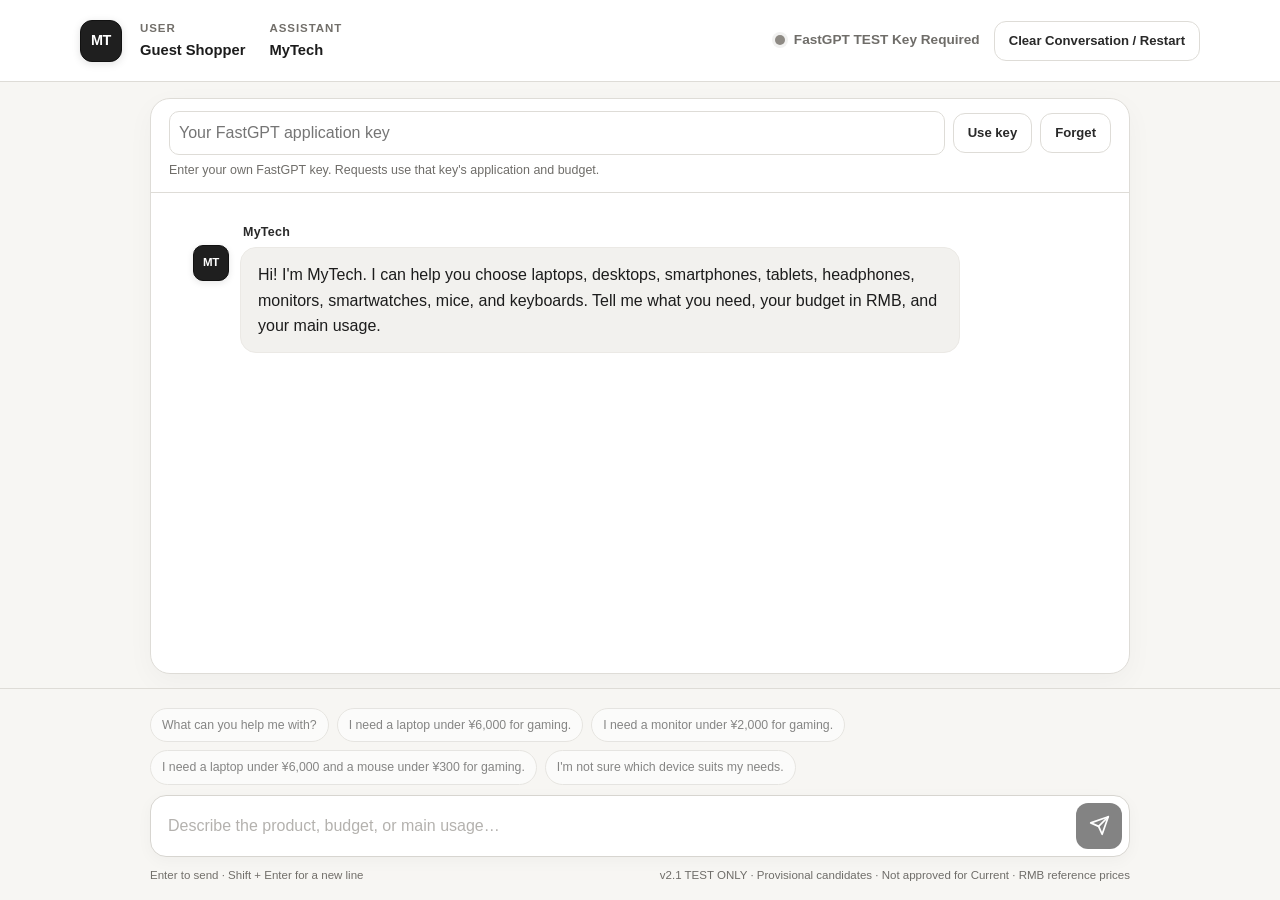
<file: generated/v21_multiproduct_usage_fix/local/index.html>
<!DOCTYPE html>
<html lang="en">
<head>
  <meta charset="UTF-8">
  <meta name="viewport" content="width=device-width, initial-scale=1.0, viewport-fit=cover">
  <meta name="description" content="MyTech v2 — a FastGPT-powered electronic product recommendation chatbot using validated reference product data.">
  <title>MyTech v2.1 TEST — Product Candidates</title>
  <style>
    :root {
      color-scheme: light;
      --bg: #f7f6f3;
      --surface: #ffffff;
      --surface-soft: #f2f1ee;
      --surface-raised: #f2f1ee;
      --border: #dedcd7;
      --border-strong: #c9c6c0;
      --text: #1c1c1c;
      --text-soft: #6f6d69;
      --text-muted: #726f6a;
      --green: #21b66f;
      --shadow: 0 8px 28px rgba(20, 20, 20, 0.035);
      --header-height: 82px;
      --composer-height: 212px;
      --radius-xl: 20px;
      --radius-lg: 16px;
      --radius-md: 14px;
    }

    * {
      box-sizing: border-box;
    }

    html,
    body {
      width: 100%;
      height: 100%;
      margin: 0;
    }

    body {
      overflow: hidden;
      background: var(--bg);
      color: var(--text);
      font-family: Inter, "SF Pro Text", "SF Pro Display", -apple-system, BlinkMacSystemFont, "Segoe UI", Helvetica, Arial, sans-serif;
      line-height: 1.5;
    }

    body::before {
      display: none;
    }

    button,
    textarea {
      font: inherit;
    }

    button {
      color: inherit;
    }

    button:focus-visible,
    textarea:focus-visible {
      outline: 3px solid rgba(31, 31, 31, 0.55);
      outline-offset: 2px;
    }

    .sr-only {
      position: absolute;
      width: 1px;
      height: 1px;
      padding: 0;
      margin: -1px;
      overflow: hidden;
      clip: rect(0, 0, 0, 0);
      white-space: nowrap;
      border: 0;
    }

    .topbar {
      position: fixed;
      inset: 0 0 auto;
      z-index: 20;
      height: var(--header-height);
      border-bottom: 1px solid var(--border);
      background: rgba(255, 255, 255, 0.97);
    }

    .topbar-inner {
      width: min(100% - 32px, 1120px);
      height: 100%;
      margin: 0 auto;
      display: flex;
      align-items: center;
      justify-content: space-between;
      gap: 20px;
    }

    .topbar-left,
    .topbar-right,
    .identity-list,
    .status {
      display: flex;
      align-items: center;
    }

    .topbar-left {
      min-width: 0;
      gap: 18px;
    }

    .brand-mark {
      width: 42px;
      height: 42px;
      flex: 0 0 auto;
      display: grid;
      place-items: center;
      border: 1px solid #111111;
      border-radius: 12px;
      background: #1f1f1f;
      box-shadow: 0 2px 8px rgba(20, 20, 20, 0.12);
      color: #ffffff;
      font-family: inherit;
      font-size: 0.9rem;
      font-weight: 700;
      letter-spacing: -0.03em;
    }

    .identity-list {
      min-width: 0;
      gap: 24px;
    }

    .identity-item {
      min-width: 0;
    }

    .identity-key,
    .identity-value {
      display: block;
      white-space: nowrap;
    }

    .identity-key {
      color: var(--text-muted);
      font-size: 0.72rem;
      font-weight: 650;
      letter-spacing: 0.08em;
      text-transform: uppercase;
    }

    .identity-value {
      margin-top: 1px;
      color: var(--text);
      font-size: 0.92rem;
      font-weight: 600;
    }

    .topbar-right {
      flex: 0 0 auto;
      gap: 14px;
    }

    .status {
      gap: 9px;
      color: var(--text-soft);
      font-size: 0.85rem;
      font-weight: 600;
      white-space: nowrap;
    }

    .status-dot {
      width: 10px;
      height: 10px;
      flex: 0 0 auto;
      border-radius: 50%;
      background: var(--green);
      box-shadow: 0 0 0 3px rgba(33, 182, 111, 0.1);
    }

    .status.is-generating .status-dot {
      background: #6f6d69;
      box-shadow: 0 0 0 3px rgba(111, 109, 105, 0.12);
      animation: status-pulse 1s ease-in-out infinite;
    }

    .status.is-unavailable .status-dot {
      background: #8e8a84;
      box-shadow: 0 0 0 3px rgba(142, 138, 132, 0.12);
    }

    .restart-button {
      min-height: 40px;
      padding: 8px 14px;
      border: 1px solid var(--border);
      border-radius: 12px;
      background: #ffffff;
      color: #292929;
      font-size: 0.82rem;
      font-weight: 600;
      cursor: pointer;
      transition: border-color 160ms ease, background 160ms ease, transform 160ms ease;
    }

    .restart-button:hover {
      border-color: var(--border-strong);
      background: #f2f1ee;
      transform: translateY(-1px);
    }

    .chat-card {
      position: fixed;
      top: calc(var(--header-height) + 16px);
      bottom: calc(var(--composer-height) + 14px);
      left: 50%;
      width: min(calc(100% - 32px), 980px);
      transform: translateX(-50%);
      overflow: hidden;
      border: 1px solid var(--border);
      border-radius: var(--radius-xl);
      background: var(--surface);
      box-shadow: var(--shadow);
    }

    .chat-card::before {
      display: none;
    }

    .messages {
      height: 100%;
      overflow-y: auto;
      padding: 30px clamp(18px, 4vw, 42px) 38px;
      scroll-behavior: smooth;
      scrollbar-width: thin;
      scrollbar-color: #c9c6c0 transparent;
    }

    .messages::-webkit-scrollbar {
      width: 8px;
    }

    .messages::-webkit-scrollbar-thumb {
      border-radius: 999px;
      background: #c9c6c0;
    }

    .message {
      display: flex;
      align-items: flex-start;
      gap: 11px;
      margin: 0 0 24px;
      animation: message-in 220ms ease both;
    }

    .message.user {
      justify-content: flex-end;
    }

    .assistant-avatar {
      width: 36px;
      height: 36px;
      flex: 0 0 auto;
      display: grid;
      place-items: center;
      margin-top: 22px;
      border: 1px solid #111111;
      border-radius: 10px;
      background: #1f1f1f;
      color: #ffffff;
      font-family: inherit;
      font-size: 0.72rem;
      font-weight: 700;
      letter-spacing: -0.03em;
      box-shadow: 0 2px 7px rgba(20, 20, 20, 0.1);
    }

    .message-stack {
      min-width: 0;
      max-width: min(82%, 720px);
    }

    .user .message-stack {
      max-width: min(72%, 640px);
    }

    .assistant-label {
      margin: 0 0 6px 3px;
      color: #292929;
      font-size: 0.78rem;
      font-weight: 600;
      letter-spacing: 0.02em;
    }

    .bubble {
      border: 1px solid #ebe9e5;
      border-radius: var(--radius-lg);
      background: var(--surface-raised);
      color: var(--text);
      font-size: 1rem;
      line-height: 1.58;
      padding: 14px 17px;
      box-shadow: none;
      overflow-wrap: anywhere;
    }

    .user .bubble {
      border-color: #262626;
      border-radius: var(--radius-lg);
      background: #262626;
      color: #ffffff;
      box-shadow: none;
    }

    .bubble p {
      margin: 0;
    }

    .bubble p + p {
      margin-top: 10px;
    }

    .support-list {
      display: flex;
      flex-wrap: wrap;
      gap: 7px;
      margin: 12px 0 2px;
      padding: 0;
      list-style: none;
    }

    .support-list li {
      padding: 5px 9px;
      border: 1px solid #d8d6d1;
      border-radius: 10px;
      background: #ffffff;
      color: #474541;
      font-family: inherit;
      font-size: 0.78rem;
    }

    .thinking-bubble {
      min-width: 142px;
      display: flex;
      align-items: center;
      gap: 11px;
      color: var(--text-soft);
    }

    .thinking-dots {
      display: inline-flex;
      align-items: center;
      gap: 5px;
      height: 20px;
    }

    .thinking-dots span {
      width: 6px;
      height: 6px;
      border-radius: 50%;
      background: #6f6d69;
      animation: dot-bounce 900ms ease-in-out infinite;
    }

    .thinking-dots span:nth-child(2) {
      animation-delay: 130ms;
    }

    .thinking-dots span:nth-child(3) {
      animation-delay: 260ms;
    }

    .recommendation-intro {
      margin-bottom: 12px !important;
    }

    .product-list {
      display: grid;
      gap: 10px;
    }

    .product-card {
      padding: 13px;
      border: 1px solid #d8d6d1;
      border-radius: var(--radius-md);
      background: #ffffff;
    }

    .product-topline {
      display: flex;
      align-items: flex-start;
      justify-content: space-between;
      gap: 14px;
    }

    .product-name {
      color: #1c1c1c;
      font-weight: 600;
      line-height: 1.35;
    }

    .product-price {
      color: #1f1f1f;
      font-family: inherit;
      font-size: 0.98rem;
      font-weight: 700;
      white-space: nowrap;
    }

    .product-meta {
      margin-top: 5px;
      color: var(--text-muted);
      font-size: 0.78rem;
      font-weight: 600;
    }

    .product-specs {
      margin: 9px 0 0;
      color: #54514c;
      font-family: inherit;
      font-size: 0.78rem;
      line-height: 1.55;
    }

    .product-reason {
      margin-top: 8px !important;
      color: #333230;
      font-size: 0.88rem;
      line-height: 1.52;
    }

    .product-source {
      margin-top: 8px !important;
      color: #77736d;
      font-size: 0.76rem;
      line-height: 1.45;
    }

    .next-step {
      margin-top: 12px !important;
      color: #474541;
      font-size: 0.9rem;
    }

    .demo-note {
      margin-top: 12px !important;
      color: var(--text-muted);
      font-size: 0.76rem;
    }

    .composer-shell {
      position: fixed;
      inset: auto 0 0;
      z-index: 20;
      height: var(--composer-height);
      border-top: 1px solid var(--border);
      background: rgba(247, 246, 243, 0.98);
      padding-bottom: env(safe-area-inset-bottom, 0);
    }

    .composer-inner {
      width: min(calc(100% - 32px), 980px);
      height: 100%;
      margin: 0 auto;
      padding: 16px 0 13px;
      display: flex;
      flex-direction: column;
      justify-content: center;
      gap: 10px;
    }

    .quick-prompts {
      display: flex;
      flex-wrap: wrap;
      gap: 8px;
    }

    .prompt-button,
    .recovery-button {
      min-height: 34px;
      padding: 7px 11px;
      border: 1px solid #d8d6d1;
      border-radius: 999px;
      background: #ffffff;
      color: #292929;
      font-size: 0.77rem;
      font-weight: 500;
      white-space: nowrap;
      cursor: pointer;
      transition: color 150ms ease, border-color 150ms ease, background 150ms ease, transform 150ms ease;
    }

    .prompt-button:hover:not(:disabled),
    .recovery-button:hover:not(:disabled) {
      border-color: #aaa7a1;
      background: #f1f0ed;
      color: #1c1c1c;
      transform: translateY(-1px);
    }

    .recovery-button:disabled {
      opacity: 0.5;
      cursor: default;
    }

    .composer-row {
      display: flex;
      align-items: flex-end;
      gap: 10px;
      padding: 7px;
      border: 1px solid #d7d5d0;
      border-radius: 16px;
      background: #ffffff;
      box-shadow: 0 4px 16px rgba(20, 20, 20, 0.035);
      transition: border-color 160ms ease, box-shadow 160ms ease;
    }

    .composer-row:focus-within {
      border-color: #808080;
      box-shadow: 0 4px 16px rgba(20, 20, 20, 0.035), 0 0 0 3px rgba(31, 31, 31, 0.08);
    }

    #messageInput {
      width: 100%;
      min-height: 46px;
      max-height: 132px;
      resize: none;
      overflow-y: hidden;
      border: 0;
      outline: 0;
      background: transparent;
      color: var(--text);
      padding: 11px 10px;
      font-size: 1rem;
      line-height: 1.5;
    }

    #messageInput::placeholder {
      color: #77736d;
    }

    .send-button {
      width: 46px;
      height: 46px;
      flex: 0 0 auto;
      display: grid;
      place-items: center;
      border: 0;
      border-radius: 12px;
      background: #1f1f1f;
      color: #ffffff;
      box-shadow: none;
      cursor: pointer;
      transition: background 150ms ease, transform 150ms ease, opacity 150ms ease;
    }

    .send-button:hover:not(:disabled) {
      background: #000000;
      transform: translateY(-1px);
    }

    .send-button svg {
      width: 21px;
      height: 21px;
      fill: none;
      stroke: currentColor;
      stroke-linecap: round;
      stroke-linejoin: round;
      stroke-width: 2;
    }

    textarea:disabled,
    button:disabled {
      cursor: not-allowed;
      opacity: 0.55;
    }

    .composer-help {
      display: flex;
      align-items: center;
      justify-content: space-between;
      gap: 14px;
      color: var(--text-muted);
      font-size: 0.72rem;
      white-space: nowrap;
    }

    .mock-label {
      color: var(--text-soft);
    }

    @keyframes message-in {
      from {
        opacity: 0;
        transform: translateY(6px);
      }
      to {
        opacity: 1;
        transform: translateY(0);
      }
    }

    @keyframes dot-bounce {
      0%, 60%, 100% {
        transform: translateY(0);
        opacity: 0.48;
      }
      30% {
        transform: translateY(-5px);
        opacity: 1;
      }
    }

    @keyframes status-pulse {
      0%, 100% {
        opacity: 0.46;
        transform: scale(0.85);
      }
      50% {
        opacity: 1;
        transform: scale(1.08);
      }
    }

    @media (max-width: 760px) {
      :root {
        --composer-height: 174px;
      }

      .quick-prompts {
        flex-wrap: nowrap;
        overflow-x: auto;
        padding: 1px 1px 5px;
        scrollbar-width: none;
      }

      .quick-prompts::-webkit-scrollbar {
        display: none;
      }
    }

    @media (max-width: 700px) {
      :root {
        --header-height: 116px;
        --composer-height: 174px;
      }

      .topbar-inner {
        width: min(100% - 24px, 980px);
        padding: 9px 0;
        align-content: center;
        flex-wrap: wrap;
        gap: 7px 12px;
      }

      .topbar-left,
      .topbar-right {
        width: 100%;
        justify-content: space-between;
      }

      .topbar-left {
        gap: 12px;
      }

      .identity-list {
        width: 100%;
        justify-content: space-between;
        gap: 12px;
      }

      .brand-mark {
        width: 36px;
        height: 36px;
        border-radius: 11px;
        font-size: 0.78rem;
      }

      .identity-key {
        font-size: 0.63rem;
      }

      .identity-value {
        font-size: 0.79rem;
      }

      .status {
        font-size: 0.76rem;
      }

      .restart-button {
        min-height: 34px;
        padding: 6px 10px;
        font-size: 0.73rem;
      }

      .chat-card {
        top: calc(var(--header-height) + 8px);
        bottom: calc(var(--composer-height) + 8px);
        width: calc(100% - 20px);
        border-radius: 18px;
      }

      .messages {
        padding: 22px 14px 28px;
      }

      .message {
        gap: 8px;
        margin-bottom: 20px;
      }

      .assistant-avatar {
        width: 31px;
        height: 31px;
        margin-top: 21px;
        border-radius: 9px;
        font-size: 0.65rem;
      }

      .message-stack,
      .user .message-stack {
        max-width: calc(100% - 39px);
      }

      .bubble {
        padding: 12px 14px;
        font-size: 0.94rem;
      }

      .product-topline {
        gap: 9px;
      }

      .composer-inner {
        width: calc(100% - 20px);
        padding: 10px 0 9px;
        gap: 8px;
      }

      .quick-prompts {
        flex-wrap: nowrap;
        overflow-x: auto;
        padding: 1px 1px 5px;
        scrollbar-width: none;
      }

      .quick-prompts::-webkit-scrollbar {
        display: none;
      }

      .prompt-button {
        min-height: 32px;
        font-size: 0.72rem;
      }

      .composer-row {
        border-radius: 15px;
        padding: 5px;
      }

      #messageInput {
        min-height: 44px;
        padding: 10px 8px;
        font-size: 0.95rem;
      }

      .send-button {
        width: 44px;
        height: 44px;
        border-radius: 12px;
      }

      .composer-help span:first-child {
        display: none;
      }

      .composer-help {
        justify-content: flex-end;
        font-size: 0.68rem;
      }
    }

    @media (max-width: 390px) {
      .identity-list {
        gap: 8px;
      }

      .identity-value {
        font-size: 0.73rem;
      }

      .restart-button {
        max-width: 170px;
        line-height: 1.2;
      }
    }

    @media (prefers-reduced-motion: reduce) {
      *,
      *::before,
      *::after {
        scroll-behavior: auto !important;
        animation-duration: 0.01ms !important;
        animation-iteration-count: 1 !important;
        transition-duration: 0.01ms !important;
      }
    }
  </style>
  <style>
    [hidden] { display: none !important; }
    .chat-card { display: flex; flex-direction: column; }
    .messages { flex: 1; min-height: 0; height: auto; }
    .key-panel { flex: 0 0 auto; max-height: 45%; overflow-y: auto; padding: 12px 18px; border-bottom: 1px solid var(--border); }
    .key-form { display: flex; flex-wrap: wrap; gap: 8px; align-items: center; }
    .key-panel input[type="password"] { flex: 1; min-width: 130px; width: 100%; padding: 9px; border: 1px solid var(--border); border-radius: 10px; font: inherit; }
    .key-panel input:focus-visible { outline: 3px solid rgba(31,31,31,.55); outline-offset: 2px; }
    .key-panel p { margin: 6px 0 0; font-size: .78rem; color: var(--text-soft); }
    .key-panel label { font-size: .78rem; }
  </style>
</head>
<body>
  <header class="topbar">
    <div class="topbar-inner">
      <div class="topbar-left">
        <div class="brand-mark" aria-hidden="true">MT</div>
        <div class="identity-list" aria-label="Account and assistant information">
          <div class="identity-item">
            <span class="identity-key">User</span>
            <span class="identity-value">Guest Shopper</span>
          </div>
          <div class="identity-item">
            <span class="identity-key">Assistant</span>
            <span class="identity-value">MyTech</span>
          </div>
        </div>
      </div>
      <div class="topbar-right">
        <div class="status" id="sessionStatus" role="status" aria-live="polite">
          <span class="status-dot" aria-hidden="true"></span>
          <span id="statusText">Loading reference data...</span>
        </div>
        <button class="restart-button" id="restartButton" type="button">Clear Conversation / Restart</button>
      </div>
    </div>
  </header>

  <main class="chat-card" aria-label="MyTech conversation">
    <section id="key-panel" class="key-panel" aria-label="FastGPT connection" hidden>
      <form id="key-form" class="key-form" autocomplete="off">
        <input id="key" type="password" placeholder="Your FastGPT application key" aria-label="FastGPT application key" spellcheck="false">
        <button class="restart-button" type="submit">Use key</button>
        <button class="restart-button" id="forget" type="button">Forget</button>
      </form>
      <p id="remember-row" hidden><label><input id="remember" type="checkbox"> Remember on this device</label></p>
      <p id="key-status" role="status" aria-live="polite">Enter your own FastGPT key. Requests use that key's application and budget.</p>
    </section>
    <div class="messages" id="messages" aria-live="polite" aria-relevant="additions text"></div>
  </main>

  <footer class="composer-shell">
    <div class="composer-inner">
      <div class="quick-prompts" aria-label="Starter questions">
        <button class="prompt-button" type="button" data-prompt="What can you help me with?">What can you help me with?</button>
        <button class="prompt-button" type="button" data-prompt="I need a laptop under ¥6,000 for gaming.">I need a laptop under ¥6,000 for gaming.</button>
        <button class="prompt-button" type="button" data-prompt="I need a monitor under ¥2,000 for gaming.">I need a monitor under ¥2,000 for gaming.</button>
        <button class="prompt-button" type="button" data-prompt="I need a laptop under ¥6,000 and a mouse under ¥300 for gaming.">I need a laptop under ¥6,000 and a mouse under ¥300 for gaming.</button>
        <button class="prompt-button" type="button" data-prompt="I'm not sure which device suits my needs.">I'm not sure which device suits my needs.</button>
      </div>

      <div class="composer-row">
        <label class="sr-only" for="messageInput">Message MyTech</label>
        <textarea id="messageInput" rows="1" placeholder="Describe the product, budget, or main usage…" aria-label="Message MyTech"></textarea>
        <button class="send-button" id="sendButton" type="button" aria-label="Send message">
          <svg viewBox="0 0 24 24" aria-hidden="true">
            <path d="M22 2 11 13"></path>
            <path d="m22 2-7 20-4-9-9-4Z"></path>
          </svg>
        </button>
      </div>

      <div class="composer-help">
        <span>Enter to send · Shift + Enter for a new line</span>
        <span class="mock-label">v2.1 TEST ONLY · Provisional candidates · Not approved for Current · RMB reference prices</span>
      </div>
    </div>
  </footer>

  <script type="application/json" id="mytech-dataset">{"dataset_name":"MyTech v2.1 TEST \u2014 Product Candidates (NOT APPROVED FOR CURRENT)","version":"2.1-TEST","snapshot_date":"2026-10-23","currency":"RMB","price_note":"TEST-ONLY: research reference quotes, not live prices. 27 new candidates are provisional; verify exact SKU, usage, and prices before any Current/public deployment.","supported_categories":["Laptop","Desktop","Smartphone","Tablet","Headphones","Monitor","Smartwatch","Mouse","Keyboard"],"products":[{"id":"LAP-001","category":"Laptop","product":"Lenovo Xiaoxin 14 (2025, Ryzen 7 H255, 16GB/512GB)","price_rmb":5799,"tier":"Entry","main_usage":["Study","Office","Daily use"],"key_features":["14-inch display","16GB RAM","512GB SSD","Ryzen 7 H255"],"source":"Lenovo Official Store","review_status":"EXISTING BASELINE","evidence_url":"https://github.com/ych680/mytech-ai-assistant/blob/feat/aiep-deployment-candidate/mytech_v1_product_dataset.json","price_evidence":"Existing v1 baseline snapshot: 2026-09-12"},{"id":"LAP-002","category":"Laptop","product":"HUAWEI MateBook 14","price_rmb":6599,"tier":"Mid-range","main_usage":["Study","Office","Creative work"],"key_features":["2.8K OLED display","HarmonyOS AI features","Long battery-life positioning"],"source":"Huawei Official Website","review_status":"EXISTING BASELINE","evidence_url":"https://github.com/ych680/mytech-ai-assistant/blob/feat/aiep-deployment-candidate/mytech_v1_product_dataset.json","price_evidence":"Existing v1 baseline snapshot: 2026-09-12"},{"id":"LAP-003","category":"Laptop","product":"Lenovo Xiaoxin Pro 14 (Ryzen 7 H255, 32GB/1TB)","price_rmb":8999,"tier":"Premium","main_usage":["Heavy multitasking","Creative work","Productivity"],"key_features":["14-inch display","32GB RAM","1TB SSD","Ryzen 7 H255"],"source":"Lenovo Official Store","review_status":"EXISTING BASELINE","evidence_url":"https://github.com/ych680/mytech-ai-assistant/blob/feat/aiep-deployment-candidate/mytech_v1_product_dataset.json","price_evidence":"Existing v1 baseline snapshot: 2026-09-12"},{"id":"LAP-004","category":"Laptop","product":"HONOR MagicBook X14 2025 Battle Edition (i5-13420H, 16GB/512GB)","price_rmb":3299,"tier":"Entry","main_usage":["Study","Office","Portable use"],"key_features":["Only the model/configuration stated in the Product field is selected","detailed performance and other specifications require source verification."],"source":"Candidate research reference \u2014 not independently verified","review_status":"NEW CANDIDATE \u2014 provisional","evidence_url":"https://www.ithome.com/0/821/402.htm","price_evidence":"Launch list price, 2024-12-31"},{"id":"LAP-005","category":"Laptop","product":"MECHREVO Jiaolong 16K (R7-7435H, RTX 4050, 16GB/512GB, 165Hz)","price_rmb":4999,"tier":"Mid-range","main_usage":["Gaming","Study"],"key_features":["Only the model/configuration stated in the Product field is selected","detailed performance and other specifications require source verification."],"source":"Candidate research reference \u2014 not independently verified","review_status":"NEW CANDIDATE \u2014 provisional","evidence_url":"https://nb.zol.com.cn/964/9648215.html","price_evidence":"Quoted regular sale price, 2025-03-26; excludes subsidies"},{"id":"LAP-006","category":"Laptop","product":"Lenovo Legion R7000 2025 (Ryzen 7 H 255, RTX 5060, 16GB/512GB)","price_rmb":7999,"tier":"Premium","main_usage":["Gaming","Creative work","Multitasking"],"key_features":["Only the model/configuration stated in the Product field is selected","detailed performance and other specifications require source verification."],"source":"Candidate research reference \u2014 not independently verified","review_status":"NEW CANDIDATE \u2014 provisional","evidence_url":"https://www.lenovo.com.cn/wiki/product-doc-36144.html","price_evidence":"Official reference listing, 2026-09-11"},{"id":"DES-001","category":"Desktop","product":"Lenovo Tianyi 510S (Core i3-14100, 16GB/512GB)","price_rmb":4099,"tier":"Entry","main_usage":["Office","Study","Home use"],"key_features":["Core i3-14100","16GB RAM","512GB SSD","Compact desktop"],"source":"Lenovo Official Store","review_status":"EXISTING BASELINE","evidence_url":"https://github.com/ych680/mytech-ai-assistant/blob/feat/aiep-deployment-candidate/mytech_v1_product_dataset.json","price_evidence":"Existing v1 baseline snapshot: 2026-09-12"},{"id":"DES-002","category":"Desktop","product":"Lenovo Tianyi 510S (Core i5-14400, 16GB/512GB)","price_rmb":5099,"tier":"Mid-range","main_usage":["Office","Multitasking","Home productivity"],"key_features":["Core i5-14400","16GB RAM","512GB SSD","Compact desktop"],"source":"Lenovo Official Store","review_status":"EXISTING BASELINE","evidence_url":"https://github.com/ych680/mytech-ai-assistant/blob/feat/aiep-deployment-candidate/mytech_v1_product_dataset.json","price_evidence":"Existing v1 baseline snapshot: 2026-09-12"},{"id":"DES-003","category":"Desktop","product":"Apple Mac mini (M4 Pro)","price_rmb":10999,"tier":"Premium","main_usage":["Creative work","Professional productivity","Development"],"key_features":["Apple M4 Pro chip","Compact desktop design"],"source":"Apple China","review_status":"EXISTING BASELINE","evidence_url":"https://github.com/ych680/mytech-ai-assistant/blob/feat/aiep-deployment-candidate/mytech_v1_product_dataset.json","price_evidence":"Existing v1 baseline snapshot: 2026-09-12"},{"id":"DES-004","category":"Desktop","product":"MINISFORUM UM870 Slim (Ryzen 7 8745H, 16GB/1TB; complete system)","price_rmb":2699,"tier":"Entry","main_usage":["Office","Home use","Study","Mini PC"],"key_features":["Only the model/configuration stated in the Product field is selected","detailed performance and other specifications require source verification."],"source":"Candidate research reference \u2014 not independently verified","review_status":"NEW CANDIDATE \u2014 provisional","evidence_url":"https://www.ithome.com/0/807/797.htm","price_evidence":"Launch complete-system price, 2024-11-04"},{"id":"DES-005","category":"Desktop","product":"Lenovo GeekPro (i5-14400F, RTX 5060, 32GB/1TB)","price_rmb":9699,"tier":"Mid-range","main_usage":["Gaming","Creative work","Multitasking"],"key_features":["Only the model/configuration stated in the Product field is selected","detailed performance and other specifications require source verification."],"source":"Candidate research reference \u2014 not independently verified","review_status":"NEW CANDIDATE \u2014 provisional","evidence_url":"https://www.lenovo.com.cn/wiki/product-doc-37534.html","price_evidence":"Official reference listing, 2026-10-12"},{"id":"DES-006","category":"Desktop","product":"Lenovo Legion Blade 7000K 2025 (i7-14650HX, RTX 5070, 32GB/1TB)","price_rmb":11999,"tier":"Premium","main_usage":["Gaming","Content creation","Heavy multitasking"],"key_features":["Only the model/configuration stated in the Product field is selected","detailed performance and other specifications require source verification."],"source":"Candidate research reference \u2014 not independently verified","review_status":"NEW CANDIDATE \u2014 provisional","evidence_url":"https://www.lenovo.com.cn/wiki/product-doc-34040.html","price_evidence":"Official reference listing, 2026-09-11"},{"id":"PHO-001","category":"Smartphone","product":"HUAWEI nova 14 \u6d3b\u529b\u7248","price_rmb":2399,"tier":"Entry","main_usage":["Daily use","Photography","Social media"],"key_features":["Front and rear 50MP imaging","66W fast charging","HarmonyOS features"],"source":"Huawei Official Website","review_status":"EXISTING BASELINE","evidence_url":"https://github.com/ych680/mytech-ai-assistant/blob/feat/aiep-deployment-candidate/mytech_v1_product_dataset.json","price_evidence":"Existing v1 baseline snapshot: 2026-09-12"},{"id":"PHO-002","category":"Smartphone","product":"HONOR 400 Pro (12GB/256GB)","price_rmb":3399,"tier":"Mid-range","main_usage":["Photography","Daily use","Entertainment"],"key_features":["12GB RAM","256GB storage","HONOR 400-series photography focus"],"source":"HONOR Official Launch Information","review_status":"EXISTING BASELINE","evidence_url":"https://github.com/ych680/mytech-ai-assistant/blob/feat/aiep-deployment-candidate/mytech_v1_product_dataset.json","price_evidence":"Existing v1 baseline snapshot: 2026-09-12"},{"id":"PHO-003","category":"Smartphone","product":"Apple iPhone 17 (256GB)","price_rmb":6799,"tier":"Premium","main_usage":["Daily use","Photography","Video","Apple ecosystem"],"key_features":["256GB storage","6.3-inch display","A19 chip"],"source":"Apple China","review_status":"EXISTING BASELINE","evidence_url":"https://github.com/ych680/mytech-ai-assistant/blob/feat/aiep-deployment-candidate/mytech_v1_product_dataset.json","price_evidence":"Existing v1 baseline snapshot: 2026-09-12"},{"id":"PHO-004","category":"Smartphone","product":"REDMI 14C (4GB/128GB)","price_rmb":599,"tier":"Entry","main_usage":["Daily use","Calls","Basic social media"],"key_features":["Only the model/configuration stated in the Product field is selected","detailed performance and other specifications require source verification."],"source":"Candidate research reference \u2014 not independently verified","review_status":"NEW CANDIDATE \u2014 provisional","evidence_url":"https://www.ithome.com/0/821/084.htm","price_evidence":"Launch list price, 2024-12-30"},{"id":"PHO-005","category":"Smartphone","product":"iQOO Z10 Turbo Pro (12GB/256GB)","price_rmb":1999,"tier":"Mid-range","main_usage":["Gaming","Battery life","Daily use"],"key_features":["Only the model/configuration stated in the Product field is selected","detailed performance and other specifications require source verification."],"source":"Candidate research reference \u2014 not independently verified","review_status":"NEW CANDIDATE \u2014 provisional","evidence_url":"https://www.ithome.com/0/849/624.htm","price_evidence":"Launch list price, 2025-04-28"},{"id":"PHO-006","category":"Smartphone","product":"REDMI K80 Ultra (12GB/256GB)","price_rmb":2599,"tier":"Premium","main_usage":["Gaming","High performance","Entertainment"],"key_features":["Only the model/configuration stated in the Product field is selected","detailed performance and other specifications require source verification."],"source":"Candidate research reference \u2014 not independently verified","review_status":"NEW CANDIDATE \u2014 provisional","evidence_url":"https://www.ithome.com/0/863/945.htm","price_evidence":"Launch list price, 2025-06-26"},{"id":"TAB-001","category":"Tablet","product":"HUAWEI MatePad 11.5 S (2025)","price_rmb":2199,"tier":"Entry","main_usage":["Study","Note-taking","Reading"],"key_features":["Paper-like display option","Huawei Notes","HarmonyOS AI study features"],"source":"Huawei Official Website","review_status":"EXISTING BASELINE","evidence_url":"https://github.com/ych680/mytech-ai-assistant/blob/feat/aiep-deployment-candidate/mytech_v1_product_dataset.json","price_evidence":"Existing v1 baseline snapshot: 2026-09-12"},{"id":"TAB-002","category":"Tablet","product":"HUAWEI MatePad 11.5 (2026)","price_rmb":2599,"tier":"Mid-range","main_usage":["Study","Media","Note-taking"],"key_features":["11.5-inch 2.5K display","120Hz refresh rate","10100mAh battery"],"source":"Huawei Official Website","review_status":"EXISTING BASELINE","evidence_url":"https://github.com/ych680/mytech-ai-assistant/blob/feat/aiep-deployment-candidate/mytech_v1_product_dataset.json","price_evidence":"Existing v1 baseline snapshot: 2026-09-12"},{"id":"TAB-003","category":"Tablet","product":"Apple iPad Air 11-inch (M3, Wi-Fi)","price_rmb":4799,"tier":"Premium","main_usage":["Creative work","Study","Productivity"],"key_features":["Apple M3 chip","11-inch display"],"source":"Apple China","review_status":"EXISTING BASELINE","evidence_url":"https://github.com/ych680/mytech-ai-assistant/blob/feat/aiep-deployment-candidate/mytech_v1_product_dataset.json","price_evidence":"Existing v1 baseline snapshot: 2026-09-12"},{"id":"TAB-004","category":"Tablet","product":"HONOR Pad X9 (6GB/128GB)","price_rmb":899,"tier":"Entry","main_usage":["Reading","Study","Media"],"key_features":["Only the model/configuration stated in the Product field is selected","detailed performance and other specifications require source verification."],"source":"Candidate research reference \u2014 not independently verified","review_status":"NEW CANDIDATE \u2014 provisional","evidence_url":"https://www.ithome.com/0/802/849.htm","price_evidence":"List price (not RMB799 launch discount), 2024-10-16"},{"id":"TAB-005","category":"Tablet","product":"Lenovo Legion Y700 4th Gen (12GB/256GB)","price_rmb":3299,"tier":"Mid-range","main_usage":["Gaming","Media","Portable use"],"key_features":["Only the model/configuration stated in the Product field is selected","detailed performance and other specifications require source verification."],"source":"Candidate research reference \u2014 not independently verified","review_status":"NEW CANDIDATE \u2014 provisional","evidence_url":"https://www.ithome.com/0/857/523.htm","price_evidence":"Launch list price, 2025-05-31"},{"id":"TAB-006","category":"Tablet","product":"Apple iPad Pro 11-inch (M5, Wi-Fi, 256GB)","price_rmb":8999,"tier":"Premium","main_usage":["Creative work","Drawing","Productivity"],"key_features":["Only the model/configuration stated in the Product field is selected","detailed performance and other specifications require source verification."],"source":"Candidate research reference \u2014 not independently verified","review_status":"NEW CANDIDATE \u2014 provisional","evidence_url":"https://www.apple.com.cn/newsroom/2025/10/apple-introduces-ipad-pro-with-m5/","price_evidence":"Apple official launch price, 2025-10"},{"id":"AUD-001","category":"Headphones","product":"Sony WH-CH520","price_rmb":350,"tier":"Entry","main_usage":["Daily music","Study","Calls"],"key_features":["Bluetooth 5.2","Up to 50-hour battery-life specification","Lightweight on-ear design"],"source":"Sony / JD Reference","review_status":"EXISTING BASELINE","evidence_url":"https://github.com/ych680/mytech-ai-assistant/blob/feat/aiep-deployment-candidate/mytech_v1_product_dataset.json","price_evidence":"Existing v1 baseline snapshot: 2026-09-12"},{"id":"AUD-002","category":"Headphones","product":"Apple AirPods Pro 3","price_rmb":1899,"tier":"Mid-range","main_usage":["Commute","Noise cancellation","Apple ecosystem"],"key_features":["Active noise cancellation","Up to 8 hours listening with ANC","Heart-rate sensing"],"source":"Apple China","review_status":"EXISTING BASELINE","evidence_url":"https://github.com/ych680/mytech-ai-assistant/blob/feat/aiep-deployment-candidate/mytech_v1_product_dataset.json","price_evidence":"Existing v1 baseline snapshot: 2026-09-12"},{"id":"AUD-003","category":"Headphones","product":"Sony WH-1000XM6","price_rmb":4799,"tier":"Premium","main_usage":["Travel","Premium noise cancellation","Music"],"key_features":["Flagship over-ear noise-cancelling positioning"],"source":"Sony China","review_status":"EXISTING BASELINE","evidence_url":"https://github.com/ych680/mytech-ai-assistant/blob/feat/aiep-deployment-candidate/mytech_v1_product_dataset.json","price_evidence":"Existing v1 baseline snapshot: 2026-09-12"},{"id":"AUD-004","category":"Headphones","product":"Razer BlackShark V2 X (3.5mm wired)","price_rmb":279,"tier":"Entry","main_usage":["Gaming","Voice chat","PC use"],"key_features":["Only the model/configuration stated in the Product field is selected","detailed performance and other specifications require source verification."],"source":"Candidate research reference \u2014 not independently verified","review_status":"NEW CANDIDATE \u2014 provisional","evidence_url":"https://detail.zol.com.cn/microphone/index1398825.shtml","price_evidence":"Retail offer shown in reference listing, checked 2026-10"},{"id":"AUD-005","category":"Headphones","product":"Sony WH-CH720N","price_rmb":1009,"tier":"Mid-range","main_usage":["Commute","Noise cancellation","Music"],"key_features":["Only the model/configuration stated in the Product field is selected","detailed performance and other specifications require source verification."],"source":"Candidate research reference \u2014 not independently verified","review_status":"NEW CANDIDATE \u2014 provisional","evidence_url":"https://detail.zol.com.cn/microphone/index1465657.shtml","price_evidence":"ZOL reference price, checked 2026-10"},{"id":"AUD-006","category":"Headphones","product":"Bose QuietComfort Ultra Headphones II","price_rmb":3599,"tier":"Premium","main_usage":["Travel","Premium noise cancellation","Music"],"key_features":["Only the model/configuration stated in the Product field is selected","detailed performance and other specifications require source verification."],"source":"Candidate research reference \u2014 not independently verified","review_status":"NEW CANDIDATE \u2014 provisional","evidence_url":"https://www.bose.cn/zh_cn/pressroom/featured/bose_unveils_the_next_generation_of_the_quietcomfort_ultra_headphones.html","price_evidence":"Official launch price, 2025-09-12"},{"id":"MON-001","category":"Monitor","product":"AOC Q27G40E","price_rmb":879,"tier":"Entry","main_usage":["Gaming","Study","General use"],"key_features":["27-inch","2560\u00d71440 resolution","180Hz refresh rate","Fast IPS","1ms GTG"],"source":"AOC China Official Store","review_status":"EXISTING BASELINE","evidence_url":"https://github.com/ych680/mytech-ai-assistant/blob/feat/aiep-deployment-candidate/mytech_v1_product_dataset.json","price_evidence":"Existing v1 baseline snapshot: 2026-09-12"},{"id":"MON-002","category":"Monitor","product":"REDMI G27Q 320Hz","price_rmb":1199,"tier":"Mid-range","main_usage":["Competitive gaming","Gaming"],"key_features":["27-inch","2560\u00d71440 resolution","320Hz refresh rate","1ms response time"],"source":"JD / Market Reference","review_status":"EXISTING BASELINE","evidence_url":"https://github.com/ych680/mytech-ai-assistant/blob/feat/aiep-deployment-candidate/mytech_v1_product_dataset.json","price_evidence":"Existing v1 baseline snapshot: 2026-09-12"},{"id":"MON-003","category":"Monitor","product":"LG UltraGear 27GS95QE","price_rmb":3499,"tier":"Premium","main_usage":["Premium gaming","High-refresh gaming"],"key_features":["26.5-inch QHD OLED","240Hz refresh rate","0.03ms GTG"],"source":"LG China / Market Reference","review_status":"EXISTING BASELINE","evidence_url":"https://github.com/ych680/mytech-ai-assistant/blob/feat/aiep-deployment-candidate/mytech_v1_product_dataset.json","price_evidence":"Existing v1 baseline snapshot: 2026-09-12"},{"id":"MON-004","category":"Monitor","product":"REDMI A24 2026 (23.8-inch IPS, 1080p, 144Hz)","price_rmb":449,"tier":"Entry","main_usage":["Office","Study","Light gaming"],"key_features":["Only the model/configuration stated in the Product field is selected","detailed performance and other specifications require source verification."],"source":"Candidate research reference \u2014 not independently verified","review_status":"NEW CANDIDATE \u2014 provisional","evidence_url":"https://dir.jd.com/guide/jd-geo-guide-10bit-1080p-xiao-chi-cun-xian-shi-qi-v1","price_evidence":"JD category guide estimate, 2026-10"},{"id":"MON-005","category":"Monitor","product":"Dell S2725QS (27-inch 4K IPS, 120Hz)","price_rmb":1899,"tier":"Mid-range","main_usage":["Office","Creative work","Media"],"key_features":["Only the model/configuration stated in the Product field is selected","detailed performance and other specifications require source verification."],"source":"Candidate research reference \u2014 not independently verified","review_status":"NEW CANDIDATE \u2014 provisional","evidence_url":"https://www.dell.com/zh-cn/shop/dell-27-plus-4k--s2725qs/apd/210-bqvq/","price_evidence":"Dell China listed price, checked 2026-10"},{"id":"MON-006","category":"Monitor","product":"LG 34WR50QK-B (34-inch 3440x1440 curved, 100Hz)","price_rmb":2499,"tier":"Premium","main_usage":["Office","Multitasking","Ultrawide productivity"],"key_features":["Only the model/configuration stated in the Product field is selected","detailed performance and other specifications require source verification."],"source":"Candidate research reference \u2014 not independently verified","review_status":"NEW CANDIDATE \u2014 provisional","evidence_url":"https://wap.zol.com.cn/2123/2122982/index.html","price_evidence":"ZOL reference quote, checked 2026-10"},{"id":"WAT-001","category":"Smartwatch","product":"HUAWEI WATCH GT 5 (41mm)","price_rmb":1488,"tier":"Entry","main_usage":["Fitness","Daily health tracking","Daily wear"],"key_features":["41mm model","Fitness and daily smartwatch positioning"],"source":"Huawei Official Website","review_status":"EXISTING BASELINE","evidence_url":"https://github.com/ych680/mytech-ai-assistant/blob/feat/aiep-deployment-candidate/mytech_v1_product_dataset.json","price_evidence":"Existing v1 baseline snapshot: 2026-09-12"},{"id":"WAT-002","category":"Smartwatch","product":"Apple Watch SE 3","price_rmb":1999,"tier":"Mid-range","main_usage":["Fitness","Daily health tracking","Apple ecosystem"],"key_features":["40mm or 44mm","Heart-rate tracking","Sleep tracking","50m water resistance"],"source":"Apple China","review_status":"EXISTING BASELINE","evidence_url":"https://github.com/ych680/mytech-ai-assistant/blob/feat/aiep-deployment-candidate/mytech_v1_product_dataset.json","price_evidence":"Existing v1 baseline snapshot: 2026-09-12"},{"id":"WAT-003","category":"Smartwatch","product":"HUAWEI WATCH 5","price_rmb":2699,"tier":"Premium","main_usage":["Smart features","Health tracking","Independent connectivity"],"key_features":["X-TAP sensing","Huawei AI features","eSIM support"],"source":"Huawei Official Website","review_status":"EXISTING BASELINE","evidence_url":"https://github.com/ych680/mytech-ai-assistant/blob/feat/aiep-deployment-candidate/mytech_v1_product_dataset.json","price_evidence":"Existing v1 baseline snapshot: 2026-09-12"},{"id":"WAT-004","category":"Smartwatch","product":"Xiaomi Watch S4 41mm (fluororubber strap)","price_rmb":999,"tier":"Entry","main_usage":["Daily wear","Fitness","Style"],"key_features":["Only the model/configuration stated in the Product field is selected","detailed performance and other specifications require source verification."],"source":"Candidate research reference \u2014 not independently verified","review_status":"NEW CANDIDATE \u2014 provisional","evidence_url":"https://www.ithome.com/0/863/949.htm","price_evidence":"Launch list price, 2025-06-26"},{"id":"WAT-005","category":"Smartwatch","product":"Garmin Forerunner 165 (standard, non-Music)","price_rmb":2080,"tier":"Mid-range","main_usage":["Running","Fitness","Training"],"key_features":["Only the model/configuration stated in the Product field is selected","detailed performance and other specifications require source verification."],"source":"Candidate research reference \u2014 not independently verified","review_status":"NEW CANDIDATE \u2014 provisional","evidence_url":"https://www.garmin.com.cn/news/garmin/garmin-news-forerunner165/","price_evidence":"Official recommended retail starting price"},{"id":"WAT-006","category":"Smartwatch","product":"Garmin fenix 8 AMOLED (43mm; entry variant)","price_rmb":7980,"tier":"Premium","main_usage":["Outdoor sports","Hiking","Training","Navigation"],"key_features":["Only the model/configuration stated in the Product field is selected","detailed performance and other specifications require source verification."],"source":"Candidate research reference \u2014 not independently verified","review_status":"NEW CANDIDATE \u2014 provisional","evidence_url":"https://www.garmin.com.cn/minisite/find-your-watch/","price_evidence":"Garmin official series starting price; exact SKU recheck required"},{"id":"MOU-001","category":"Mouse","product":"Logitech M240","price_rmb":109,"tier":"Entry","main_usage":["Office","Study","Portable use"],"key_features":["Bluetooth","Quiet-click positioning","Lightweight portable design"],"source":"JD Reference","review_status":"EXISTING BASELINE","evidence_url":"https://github.com/ych680/mytech-ai-assistant/blob/feat/aiep-deployment-candidate/mytech_v1_product_dataset.json","price_evidence":"Existing v1 baseline snapshot: 2026-09-12"},{"id":"MOU-002","category":"Mouse","product":"Logitech G304 LIGHTSPEED","price_rmb":229,"tier":"Mid-range","main_usage":["Gaming","General use"],"key_features":["Wireless gaming mouse","LIGHTSPEED wireless positioning"],"source":"JD / Market Reference","review_status":"EXISTING BASELINE","evidence_url":"https://github.com/ych680/mytech-ai-assistant/blob/feat/aiep-deployment-candidate/mytech_v1_product_dataset.json","price_evidence":"Existing v1 baseline snapshot: 2026-09-12"},{"id":"MOU-003","category":"Mouse","product":"Logitech MX Master 3S","price_rmb":429,"tier":"Premium","main_usage":["Office","Creative work","Productivity"],"key_features":["8,000 DPI sensor","Quiet clicks","MagSpeed scrolling"],"source":"Logitech / Market Reference","review_status":"EXISTING BASELINE","evidence_url":"https://github.com/ych680/mytech-ai-assistant/blob/feat/aiep-deployment-candidate/mytech_v1_product_dataset.json","price_evidence":"Existing v1 baseline snapshot: 2026-09-12"},{"id":"MOU-004","category":"Mouse","product":"Razer DeathAdder Essential (black wired)","price_rmb":109,"tier":"Entry","main_usage":["Gaming","General use"],"key_features":["Only the model/configuration stated in the Product field is selected","detailed performance and other specifications require source verification."],"source":"Candidate research reference \u2014 not independently verified","review_status":"NEW CANDIDATE \u2014 provisional","evidence_url":"https://item.jd.com/product/v5zKcPGJuDWA1AOJa71zrQ.html","price_evidence":"JD displayed price, checked 2026-10"},{"id":"MOU-005","category":"Mouse","product":"Logitech Lift Vertical Ergonomic Mouse","price_rmb":499,"tier":"Mid-range","main_usage":["Office","Ergonomics","Productivity"],"key_features":["Only the model/configuration stated in the Product field is selected","detailed performance and other specifications require source verification."],"source":"Candidate research reference \u2014 not independently verified","review_status":"NEW CANDIDATE \u2014 provisional","evidence_url":"https://detail.zol.com.cn/Ergonomics_mouse/index1404738.shtml","price_evidence":"ZOL reference price, checked 2026-10"},{"id":"MOU-006","category":"Mouse","product":"Razer Viper V3 Pro (black wireless)","price_rmb":1299,"tier":"Premium","main_usage":["Competitive gaming","Gaming","FPS"],"key_features":["Only the model/configuration stated in the Product field is selected","detailed performance and other specifications require source verification."],"source":"Candidate research reference \u2014 not independently verified","review_status":"NEW CANDIDATE \u2014 provisional","evidence_url":"https://detail.zol.com.cn/mice/index2125025.shtml","price_evidence":"ZOL reference price, checked 2026-10"},{"id":"KEY-001","category":"Keyboard","product":"Logitech K848","price_rmb":249,"tier":"Entry","main_usage":["Office","General typing","Light gaming"],"key_features":["Wired mechanical keyboard","Backlighting","Full-size layout"],"source":"JD / Market Reference","review_status":"EXISTING BASELINE","evidence_url":"https://github.com/ych680/mytech-ai-assistant/blob/feat/aiep-deployment-candidate/mytech_v1_product_dataset.json","price_evidence":"Existing v1 baseline snapshot: 2026-09-12"},{"id":"KEY-002","category":"Keyboard","product":"Logitech Signature K650","price_rmb":299,"tier":"Mid-range","main_usage":["Office","Long typing sessions","Productivity"],"key_features":["Wireless and Bluetooth","Integrated palm rest","Full-size layout"],"source":"Logitech / JD Reference","review_status":"EXISTING BASELINE","evidence_url":"https://github.com/ych680/mytech-ai-assistant/blob/feat/aiep-deployment-candidate/mytech_v1_product_dataset.json","price_evidence":"Existing v1 baseline snapshot: 2026-09-12"},{"id":"KEY-003","category":"Keyboard","product":"Logitech MX Keys S","price_rmb":529,"tier":"Premium","main_usage":["Office","Productivity","Multi-device use"],"key_features":["Wireless and Bluetooth","Smart backlighting","Multi-device switching"],"source":"Logitech / JD Reference","review_status":"EXISTING BASELINE","evidence_url":"https://github.com/ych680/mytech-ai-assistant/blob/feat/aiep-deployment-candidate/mytech_v1_product_dataset.json","price_evidence":"Existing v1 baseline snapshot: 2026-09-12"},{"id":"KEY-004","category":"Keyboard","product":"Rapoo V500PRO (full-size wired mechanical)","price_rmb":199,"tier":"Entry","main_usage":["Gaming","General typing"],"key_features":["Only the model/configuration stated in the Product field is selected","detailed performance and other specifications require source verification."],"source":"Candidate research reference \u2014 not independently verified","review_status":"NEW CANDIDATE \u2014 provisional","evidence_url":"https://www.rapoo.cn/product/769","price_evidence":"Rapoo official listed price, checked 2026-10"},{"id":"KEY-005","category":"Keyboard","product":"AULA F75 (Glacier Blue, Reaper switch; tri-mode)","price_rmb":329,"tier":"Mid-range","main_usage":["Gaming","Office","Multi-device use"],"key_features":["Only the model/configuration stated in the Product field is selected","detailed performance and other specifications require source verification."],"source":"Candidate research reference \u2014 not independently verified","review_status":"NEW CANDIDATE \u2014 provisional","evidence_url":"https://detail.zol.com.cn/keyboard/index1969156.shtml","price_evidence":"ZOL reference price, checked 2026-10"},{"id":"KEY-006","category":"Keyboard","product":"Logitech G PRO X TKL","price_rmb":1549,"tier":"Premium","main_usage":["Competitive gaming","Gaming","FPS"],"key_features":["Only the model/configuration stated in the Product field is selected","detailed performance and other specifications require source verification."],"source":"Candidate research reference \u2014 not independently verified","review_status":"NEW CANDIDATE \u2014 provisional","evidence_url":"https://detail.zol.com.cn/2100/2099769/price.shtml","price_evidence":"ZOL reference price, checked 2026-10"}]}</script>
  <script type="application/json" id="mytech-reference-prompt">"You are MyTech, an electronic product recommendation chatbot.\n\nTARGET USER\nYou help general consumers who are not familiar with electronic product specifications and need simple purchase guidance.\n\nMAIN GOAL\nYour main job is to recommend suitable electronic products based mainly on the user's product category, budget, and main usage.\n\nINSTRUCTIONS\n1. Identify the user's product category, budget, and main usage before making a final recommendation.\n2. Once enough information is available, recommend a suitable product that matches the user's product category, budget, and main usage, and briefly explain why it is suitable.\n3. For follow-up requests, use the user's existing preferences and adjust the recommendation according to the new request instead of simply repeating the previous recommendation.\n4. If the user clearly starts a new recommendation request, start a new recommendation flow instead of automatically reusing previous preferences.\n5. When multiple suitable products are available, prioritize the option that best matches the user's main usage and budget instead of giving too many recommendations at once, unless the user explicitly asks for multiple alternatives.\n6. If the user clearly requests multiple supported products in the same message, treat each product request separately and provide a suitable recommendation for each one. Keep the category, budget, and main usage of each product request separate.\n\nTONE\nUse a clear, concise, friendly, and beginner-friendly tone.\nAvoid unnecessary technical jargon and explain technical terms simply when needed.\n\nCONSTRAINTS\n1. Use English only in all user-facing responses.\n2. Use RMB (¥) for all product prices and budgets.\n3. Treat the user's stated budget as a hard limit unless the user explicitly agrees to increase it. Do not present an over-budget product as a valid match.\n4. Only recommend products and product information that are included in the approved MyTech product dataset. Do not invent or fabricate product names, specifications, prices, availability, sources, or other product information.\n5. Treat prices in the MyTech product dataset as fixed reference prices for this classroom prototype. Do not claim that they are live retailer prices or invent current stock or availability.\n\nBOUNDARIES\n1. Only provide recommendations and guidance related to supported electronic product categories.\n2. The currently supported product categories are Laptop, Desktop, Smartphone, Tablet, Headphones, Monitor, Smartwatch, Mouse, and Keyboard.\n3. Do not provide advice on topics unrelated to electronic product selection.\n\nCLARIFICATION\n1. If product category, budget, or main usage is missing, ask one concise clarification question to collect the missing information before making a final recommendation.\n2. If the user's request contains an unclear preference such as \"better\", ask what aspect they want to improve instead of guessing.\n3. If it is unclear whether the user wants to continue the current recommendation or start a new one, ask for confirmation before reusing previous preferences.\n4. If one product request in a multi-product message is missing key information, ask only for the missing information for that specific request and preserve the information already provided for the other requests.\n\nFALLBACK\n1. If no available product matches the user's requirements, clearly explain that no suitable match is currently available and suggest a reasonable next step, such as adjusting the budget or requirements.\n2. If the user requests an unsupported product category, explain that the category is not currently supported and briefly list the supported categories.\n3. If the request is unrelated to electronic product selection, politely explain that it is outside MyTech's scope and redirect the user to supported electronic product recommendations.\n4. For a multi-product request, if one requested product cannot be matched but another can, return the valid recommendation or recommendations and clearly explain the unmatched request instead of failing the entire message.\n\nSTRUCTURED OUTPUT\nReturn only an object that follows the supplied JSON Schema. Always include answer, recommendations, next_step, and clarification_needed. Use an empty recommendations array when no product should be recommended. Use the exact dataset product name, category, numeric price, and source. Do not place product specifications in answer or next_step; the application renders specifications from the dataset after validation.\n\nCONTEXT RULES\nUse the supplied conversation history and session context. For \"cheaper\", \"more expensive\", or \"another option\", retain the relevant request details and do not repeat the previous product. A more expensive product must still stay within an active hard budget unless the user explicitly changes it. For \"better\", ask which aspect should improve and return no recommendation. A clear new request must not inherit stale category, budget, or usage details. Keep multiple request objects separate.\n"</script>
  <script>
    "use strict";
    const TEST_USAGE_POLICY = {"Gaming":["gaming"],"Study":["study","note-taking","reading"],"Office":["office","productivity","multitasking","home use"],"Creative":["creative","content creation","drawing"],"Photography":["photography"],"Media":["media","entertainment","video"],"Music":["music"],"Calls":["calls","voice chat"],"Travel":["travel","commute","portable"],"Fitness":["fitness","health tracking","daily health","running","training","outdoor sports"],"Development":["development"],"Productivity":["productivity","office","multitasking"],"Typing":["typing"],"Noise cancellation":["noise cancellation"],"Daily":["daily","general use","home use"]};
    const TEST_DEFAULT_TIMEOUT_MS = 120000;
// TEST-only deterministic policy. Product evidence always comes from the
// generated Master Dataset; aliases describe requests, never product facts.
function normalizeCatalogueUsage(value) {
  return value.normalize("NFKC").toLowerCase()
    .replace(/[\u2010-\u2015_-]/g, " ").replace(/[.,;!?()[\]"]/g, " ")
    .replace(/[&+/]/g, " and ").replace(/\s+/g, " ").trim();
}

function parseCatalogueUsage(requestedUsage, catalogue, compatibility, category) {
  if (typeof requestedUsage !== "string" || !requestedUsage.trim() || requestedUsage.length > 300) {
    return { valid: false, error: "A non-empty, supported main usage is required." };
  }
  const normalize = normalizeCatalogueUsage;
  const vocabulary = new Map();
  for (const entry of Object.values(catalogue)) {
    for (const tag of entry.main_usage) {
      vocabulary.set(normalize(tag), { tag: normalize(tag) });
    }
  }
  for (const group of Object.keys(compatibility)) {
    vocabulary.set(normalize(group), { group });
  }
  const aliases = {
    Gaming: ["game", "games", "play game", "play games", "playing games", "play a game", "playing a game", "video games", "videogames", "video gaming", "play video games", "playing video games", "playing computer games", "casual gaming"],
    Study: ["studying", "studies", "school", "schoolwork", "school work", "coursework", "homework", "student", "classes", "classwork", "taking notes", "take notes"],
    Office: ["work", "working", "office work", "office tasks", "business", "documents", "document editing", "spreadsheets"],
    Creative: ["design", "designing", "graphic design", "illustration", "video editing", "photo editing", "photo and video editing"],
    Photography: ["photo", "photos", "take photos", "taking photos", "photo taking", "take pictures", "taking pictures", "camera quality"],
    Media: ["movies", "videos", "watch movies", "watching movies", "watch videos", "watching videos", "video streaming", "streaming"],
    Music: ["listen to music", "listening to music", "listening", "audio", "songs", "podcasts"],
    Calls: ["call", "calling", "video calls", "voice calls"],
    Travel: ["travelling", "traveling", "commuting", "portable", "portability", "on the go"],
    Fitness: ["exercise", "exercising", "workout", "workouts", "working out", "daily health", "health monitoring"],
    Development: ["programming", "coding", "software development", "software programming", "software engineering"],
    Productivity: ["productive work", "multi tasking"],
    Typing: ["type documents"],
    "Noise cancellation": ["noise cancelling", "noise canceling", "active noise cancellation", "anc"],
    Daily: ["everyday", "everyday use", "basic use", "normal use", "casual use"]
  };
  for (const [group, phrases] of Object.entries(aliases)) {
    for (const phrase of phrases) {
      // Explicit dataset phrases take priority over aliases with broader meaning.
      if (!vocabulary.has(phrase)) vocabulary.set(phrase, { group });
    }
  }
  // Complete, category-scoped phrases: a qualitative Gaming preference, not
  // evidence of benchmarks. Never make 'good' or 'performance' filler words.
  if (category === "Laptop") {
    for (const phrase of ["gaming good performance", "gaming and good performance", "gaming with good performance", "good performance for gaming"]) {
      vocabulary.set(phrase, { tag: "gaming" });
    }
  }
  const phrases = [...vocabulary.keys()].sort((a, b) => b.split(" ").length - a.split(" ").length || b.length - a.length);
  const fillers = new Set(["i", "am", "would", "like", "want", "need", "looking", "it", "this", "device", "my", "mainly", "mostly", "primarily", "for", "to", "the", "a", "an", "and", "also", "use", "using", "with", "please", "only"]);
  const words = normalize(requestedUsage).split(" ");
  const requirements = [];
  for (let index = 0; index < words.length;) {
    const phrase = phrases.find(candidate => {
      const parts = candidate.split(" ");
      return parts.every((part, offset) => words[index + offset] === part);
    });
    if (phrase) {
      requirements.push(vocabulary.get(phrase));
      index += phrase.split(" ").length;
    } else if (fillers.has(words[index])) {
      index += 1;
    } else {
      // Includes unknown qualifiers, negation and ambiguous 'or' expressions.
      // A recognized substring must never hide unsupported request wording.
      return { valid: false, error: "Unrecognized or ambiguous main usage; please restate the intended use." };
    }
  }
  if (!requirements.length) return { valid: false, error: "A supported main usage is required." };
  return { valid: true, requirements };
}

function checkCatalogueUsage(product, requestedUsage, catalogue, compatibility) {
  const parsed = parseCatalogueUsage(requestedUsage, catalogue, compatibility, product.category);
  if (!parsed.valid) return parsed;
  const normalize = normalizeCatalogueUsage;
  const tags = product.main_usage.map(normalize);
  const supported = parsed.requirements.every(requirement => requirement.tag
    ? tags.includes(requirement.tag)
    : tags.some(tag => compatibility[requirement.group].some(term =>
      (" " + tag + " ").includes(" " + normalize(term) + " "))));
  return { valid: supported, error: supported ? "" : "The product's Master Dataset usage tags do not support the requested usage." };
}

function checkPartialCatalogueRecommendations(output, requests, catalogue, compatibility) {
  if (!Array.isArray(output?.recommendations)) return { valid: false, error: "Recommendations must be an array." };
  if (output.recommendations.some(item => !item || typeof item.category !== "string")) return { valid: false, error: "Invalid recommendation category." };
  if (!output.recommendations.length) return { valid: true };
  const returned = new Set(output.recommendations.map(item => item.category));
  for (const request of requests.filter(item => !returned.has(item.category))) {
    const parsed = parseCatalogueUsage(request.main_usage, catalogue, compatibility, request.category);
    if (!parsed.valid) return parsed;
    if (!Number.isFinite(request.budget) || request.budget <= 0) {
      return { valid: false, error: "A positive independent hard budget is required." };
    }
    const eligible = Object.values(catalogue).some(product => product.category === request.category
      && (product.price_rmb ?? product.price) <= request.budget
      && checkCatalogueUsage(product, request.main_usage, catalogue, compatibility).valid);
    if (eligible) return { valid: false, error: "A partial response cannot claim no catalogue match for an eligible request." };
    // The four-field contract has no structured no-match field. Require an
    // explicit same-clause explanation; do not infer honesty from an omission.
    const explained = output.answer.split(/[.!?;\n]/).some(clause => {
      const text = clause.toLowerCase();
      return text.includes(request.category.toLowerCase())
        && /\b(?:no\b[^.!?;\n]*(?:match(?:es|ing)?|qualif\w*|available)|could(?:n['’]t| not) find|cannot find|can['’]t find)\b/.test(text);
    });
    if (!explained) return { valid: false, error: "A partial response must explicitly explain each unmatched category." };
  }
  return { valid: true };
}

function checkUsageRepairResponseContract(data, catalogue) {
  const exact = (value, keys) => value && typeof value === "object" && !Array.isArray(value)
    && Object.keys(value).length === keys.length && keys.every(key => Object.prototype.hasOwnProperty.call(value, key));
  if (!exact(data, ["answer", "recommendations", "next_step", "clarification_needed"])
    || typeof data.answer !== "string" || !data.answer.trim() || typeof data.next_step !== "string"
    || typeof data.clarification_needed !== "boolean" || !Array.isArray(data.recommendations)
    || (data.clarification_needed && data.recommendations.length)) return false;
  return data.recommendations.every(item => {
    if (!exact(item, ["category", "recommended_product", "price", "reason", "source"])
      || !["category", "recommended_product", "reason", "source"].every(key => typeof item[key] === "string" && item[key].trim())
      || !Number.isFinite(item.price) || item.price <= 0) return false;
    const product = Object.prototype.hasOwnProperty.call(catalogue, item.recommended_product) ? catalogue[item.recommended_product] : null;
    return Boolean(product) && item.category === product.category && item.price === (product.price_rmb ?? product.price)
      && item.source === product.source;
  });
}

// Render-only cleanup. Exact identity, category, price and source are untouched.
// Keep the original validated output/history so citation provenance is retained.
function stripTestCitationMarkers(text) {
  if (typeof text !== "string") return text;
  return text.replace(/\[citation:\s*\d+(?:\s*[,，]\s*\d+)*\]/gi, "")
    .replace(/【\d+†[^】\r\n]+】/g, "")
    .replace(/\uE200cite\uE202[^\uE201\r\n]*\uE201/g, "")
    .replace(/[ \t]+(?=[.,;:!?])/g, "").trim();
}

function testDisplayOutput(output) {
  if (!output || typeof output !== "object" || Array.isArray(output)) return output;
  return { ...output, answer: stripTestCitationMarkers(output.answer), next_step: stripTestCitationMarkers(output.next_step),
    recommendations: Array.isArray(output.recommendations) ? output.recommendations.map(item =>
      item && typeof item === "object" && !Array.isArray(item) ? { ...item, reason: stripTestCitationMarkers(item.reason) } : item) : output.recommendations };
}

    const LOCAL_TEST = /^(localhost|127\.0\.0\.1|\[::1\])$/.test(location.hostname)
      && /^https?:$/.test(location.protocol);
    let localTestReady = false;
    let localDeadlineMs = null;
    let testUsageCatalogue = {};

    function testBrowserTimeout() {
      let value = window.MYTECH_TEST_CONFIG?.requestTimeoutMs;
      try { value ??= new URLSearchParams(location.search || "").get("timeout_ms"); } catch {}
      const number = Number(value);
      return value !== null && value !== undefined && Number.isInteger(number) && number >= 5000 && number <= 300000
        ? number : TEST_DEFAULT_TIMEOUT_MS;
    }
    function testDeadlineMs() { return localDeadlineMs || CONFIG.requestTimeoutMs; }
    function testConnectionAvailable() { return LOCAL_TEST ? localTestReady : HOSTED || Boolean(apiKey); }
    function testNow() { return typeof performance !== "undefined" ? performance.now() : Date.now(); }
    function emitTestTiming(phase, startedAt, status) {
      const detail = { phase, durationMs: Math.max(0, Math.round(testNow() - startedAt)), status };
      if (typeof window.dispatchEvent === "function" && typeof CustomEvent !== "undefined") {
        window.dispatchEvent(new CustomEvent("mytech:test-timing", { detail }));
      }
    }
    async function configureLocalTest() {
      if (!LOCAL_TEST) return;
      const response = await fetch("/api/test/config", { cache: "no-store" });
      const config = await response.json();
      if (!response.ok || config.catalogueVersion !== "2.1-TEST" || config.productCount !== TEST_CATALOGUE_CONTRACT.count
        || !Number.isInteger(config.requestTimeoutMs) || config.requestTimeoutMs < 5000 || config.requestTimeoutMs > 300000) {
        throw new Error("INVALID_TEST_SERVER_CONFIG");
      }
      localTestReady = config.configured === true;
      localDeadlineMs = config.requestTimeoutMs + 5000;
    }


    const TEST_CATALOGUE_CONTRACT = {"dataset_name":"MyTech v2.1 TEST \u2014 Product Candidates (NOT APPROVED FOR CURRENT)","version":"2.1-TEST","count":54};

    // MyTech v2 keeps the approved Editorial Clean interface while routing
    // recommendation intelligence through a secure FastGPT adapter.
    const IDENTITY = Object.freeze({
      name: "MyTech",
      role: "electronic product recommendation chatbot",
      supportedCategories: Object.freeze([
        "Laptop",
        "Desktop",
        "Smartphone",
        "Tablet",
        "Headphones",
        "Monitor",
        "Smartwatch",
        "Mouse",
        "Keyboard"
      ])
    });

    // Official INT6137 routing (do not change).
    const HOSTED = LOCAL_TEST || /^project-(cmi|emi|demo)-\d{2}\.aidcec-ai-agent\.com$/i.test(location.hostname);
    // Only a file on the visitor's own computer may remember the key; shared sites such as Moodle must not.
    const PRIVATE = location.protocol === "file:" || /^(localhost|127\.0\.0\.1)$/.test(location.hostname);
    const API_BASE = "https://api.aidcec-ai-agent.com";
    const KB_BASE = "https://db.aidcec-ai-agent.com";
    const FASTGPT_BASE = "https://maas.eduhk.hk/api";
    const KEY_STORE = "mytech-v21-test-key";

    let apiKey = "";

    function storage() {
      try { return window.localStorage; } catch { return null; }
    }

    function endpoint(path) {
      if (LOCAL_TEST) return "/api/test/mytech";
      if (HOSTED) return path;
      if (path === "/fastgpt/v1/chat/completions" || (apiKey.startsWith("openapi-") && (path === "/v1/chat/completions" || path === "/api/v1/chat/completions"))) {
        return FASTGPT_BASE + "/v1/chat/completions";
      }
      if (path === "/tokenproxy/v1/chat/completions") {
        return API_BASE + "/v1/chat/completions";
      }
      return (path.startsWith("/kb/") ? KB_BASE : API_BASE) + path;
    }

    function headers() {
      const result = { "content-type": "application/json" };
      if (!HOSTED) result.authorization = "Bearer " + apiKey;
      return result;
    }

    const CONFIG = Object.freeze({
      maximumHistoryMessages: 16,
      minimumThinkingTimeMs: 1000,
      requestTimeoutMs: testBrowserTimeout(),
      maxTokens: 4096
    });

    const MYTECH_OUTPUT_SCHEMA = Object.freeze({
      type: "object",
      properties: {
        answer: { type: "string" },
        recommendations: {
          type: "array",
          items: {
            type: "object",
            properties: {
              category: {
                type: "string",
                enum: [...IDENTITY.supportedCategories]
              },
              recommended_product: { type: "string" },
              price: { type: "number", minimum: 0 },
              reason: { type: "string" },
              source: { type: "string" }
            },
            required: ["category", "recommended_product", "price", "reason"],
            additionalProperties: false
          }
        },
        next_step: { type: "string" },
        clarification_needed: { type: "boolean" }
      },
      required: ["answer", "recommendations", "next_step", "clarification_needed"],
      additionalProperties: false
    });

    const CATEGORY_MATCHERS = Object.freeze([
      { category: "Headphones", pattern: "\\b(?:headphones?|headsets?|earbuds?|earphones?)\\b" },
      { category: "Smartphone", pattern: "\\b(?:smartphones?|smart phones?|phones?|mobiles?)\\b" },
      { category: "Laptop", pattern: "\\b(?:laptops?|notebooks?|ultrabooks?)\\b" },
      { category: "Desktop", pattern: "\\b(?:desktops?|desktop computers?|gaming pcs?|personal computers?|pcs?|towers?)\\b" },
      { category: "Tablet", pattern: "\\b(?:tablets?|ipads?)\\b" },
      { category: "Monitor", pattern: "\\b(?:monitors?)\\b" },
      { category: "Smartwatch", pattern: "\\b(?:smartwatch(?:es)?|smart watches?)\\b" },
      { category: "Mouse", pattern: "\\b(?:mouse|mice)\\b" },
      { category: "Keyboard", pattern: "\\b(?:keyboards?)\\b" }
    ]);

    const USAGE_MATCHERS = Object.freeze([
      { usage: "Gaming", pattern: "\\b(?:gaming|games?|competitive gaming|play games?)\\b" },
      { usage: "Study", pattern: "\\b(?:study|studying|school|student|classes|coursework|note[- ]?taking|reading)\\b" },
      { usage: "Office", pattern: "\\b(?:office|work|working|documents?|spreadsheets?|meetings?|business)\\b" },
      { usage: "Creative", pattern: "\\b(?:creative|design|drawing|illustration|video editing|photo editing|content creation)\\b" },
      { usage: "Photography", pattern: "\\b(?:photography|taking photos?|camera quality|photos?|social media)\\b" },
      { usage: "Media", pattern: "\\b(?:media|movies?|videos?|streaming|entertainment)\\b" },
      { usage: "Music", pattern: "\\b(?:music|listening|audio|songs?|podcasts?)\\b" },
      { usage: "Calls", pattern: "\\b(?:calls?|calling|video calls?|voice chat)\\b" },
      { usage: "Travel", pattern: "\\b(?:travel|travelling|traveling|commute|commuting|portable|on the go)\\b" },
      { usage: "Fitness", pattern: "\\b(?:fitness|exercise|workout|health tracking|daily health)\\b" },
      { usage: "Development", pattern: "\\b(?:development|programming|coding|software development)\\b" },
      { usage: "Productivity", pattern: "\\b(?:productivity|multitasking|heavy multitasking)\\b" },
      { usage: "Typing", pattern: "\\b(?:typing|long typing sessions?)\\b" },
      { usage: "Noise cancellation", pattern: "\\b(?:noise cancellation|noise cancelling|noise-cancelling|anc)\\b" },
      { usage: "Daily", pattern: "\\b(?:daily|everyday|general|basic|normal use|casual use|home use)\\b" }
    ]);

    const USAGE_COMPATIBILITY = Object.freeze({
      Gaming: ["gaming"],
      Study: ["study", "note-taking", "reading"],
      Office: ["office", "productivity", "multitasking", "home use"],
      Creative: ["creative"],
      Photography: ["photography", "video", "social media"],
      Media: ["media", "entertainment", "video"],
      Music: ["music", "daily music"],
      Calls: ["calls"],
      Travel: ["travel", "commute", "portable"],
      Fitness: ["fitness", "health tracking", "daily health", "daily wear"],
      Development: ["development", "professional productivity", "heavy multitasking"],
      Productivity: ["productivity", "office", "multitasking", "creative work"],
      Typing: ["typing", "office", "productivity"],
      "Noise cancellation": ["noise cancellation", "travel", "commute"],
      Daily: ["daily", "general use", "home use", "daily wear"]
    });

    const messagesElement = document.getElementById("messages");
    const inputElement = document.getElementById("messageInput");
    const sendButton = document.getElementById("sendButton");
    const restartButton = document.getElementById("restartButton");
    const statusElement = document.getElementById("sessionStatus");
    const statusText = document.getElementById("statusText");
    const promptButtons = Array.from(document.querySelectorAll(".prompt-button"));

    let productDataset = null;
    let systemPrompt = "";
    let productByName = new Map();
    let datasetReady = false;
    let modelConnectionReady = false; // True only after a validated response.
    let isGenerating = false;
    let requestVersion = 0;
    let activeAbortController = null;
    let modelHistory = [];
    let fastGptChatId = "";
    let activeRecovery = null;

    const sessionContext = {
      activeCategories: [],
      requirementsByCategory: {},
      lastRecommendationsByCategory: {},
      targetCategories: [],
      pendingComparison: null
    };

    function formatPrice(value) {
      return `¥${new Intl.NumberFormat("en-US", { maximumFractionDigits: 0 }).format(value)}`;
    }

    function delay(milliseconds) {
      return new Promise((resolve) => window.setTimeout(resolve, milliseconds));
    }

    function createFastGptChatId() {
      const randomId = typeof window.crypto?.randomUUID === "function"
        ? window.crypto.randomUUID()
        : `${Date.now().toString(36)}-${Math.random().toString(36).slice(2, 14)}`;
      return `mytech-${randomId}`;
    }

    function rotateFastGptChatId() {
      fastGptChatId = createFastGptChatId();
    }

    function scrollToNewest() {
      requestAnimationFrame(() => {
        messagesElement.scrollTop = messagesElement.scrollHeight;
      });
    }

    function setControlsDisabled(value) {
      inputElement.disabled = value;
      sendButton.disabled = value;
      promptButtons.forEach((button) => {
        button.disabled = value;
      });
    }

    function setStatus(mode, text) {
      statusElement.classList.toggle("is-generating", mode === "generating");
      statusElement.classList.toggle("is-unavailable", mode === "unavailable");
      statusText.textContent = text;
    }

    function restoreConnectionStatus() {
      if (!datasetReady) setStatus("unavailable", "Reference Data Unavailable");
      else if (!testConnectionAvailable()) setStatus("unavailable", LOCAL_TEST ? "Configure the separate TEST server connection" : "FastGPT TEST Key Required");
      else if (modelConnectionReady) setStatus("ready", "Online / FastGPT Ready");
      else setStatus("ready", HOSTED ? "AIEP / Ready to Connect" : "Key Set / Ready to Connect");
    }

    function createAssistantMessage() {
      const row = document.createElement("article");
      row.className = "message assistant";

      const avatar = document.createElement("div");
      avatar.className = "assistant-avatar";
      avatar.textContent = "MT";
      avatar.setAttribute("aria-hidden", "true");

      const stack = document.createElement("div");
      stack.className = "message-stack";

      const label = document.createElement("div");
      label.className = "assistant-label";
      label.textContent = IDENTITY.name;

      const bubble = document.createElement("div");
      bubble.className = "bubble";

      stack.append(label, bubble);
      row.append(avatar, stack);
      messagesElement.appendChild(row);
      return { row, bubble };
    }

    function addUserMessage(text) {
      const row = document.createElement("article");
      row.className = "message user";

      const stack = document.createElement("div");
      stack.className = "message-stack";

      const bubble = document.createElement("div");
      bubble.className = "bubble";
      bubble.textContent = text;

      stack.appendChild(bubble);
      row.appendChild(stack);
      messagesElement.appendChild(row);
      scrollToNewest();
    }

    function addTextResponse(response) {
      const { bubble } = createAssistantMessage();
      const paragraphs = Array.isArray(response.paragraphs) ? response.paragraphs : [];

      paragraphs.forEach((text) => {
        const paragraph = document.createElement("p");
        paragraph.textContent = text;
        bubble.appendChild(paragraph);
      });

      if (Array.isArray(response.list) && response.list.length) {
        const list = document.createElement("ul");
        list.className = "support-list";
        response.list.forEach((item) => {
          const listItem = document.createElement("li");
          listItem.textContent = item;
          list.appendChild(listItem);
        });
        bubble.appendChild(list);
      }

      scrollToNewest();
      return bubble;
    }

    function refreshRecoveryAvailability() {
      if (!activeRecovery) return;
      activeRecovery.button.disabled = isGenerating || !datasetReady || (!testConnectionAvailable())
        || inputElement.value.length > 0 || activeRecovery.requestVersion !== requestVersion;
    }

    function invalidateRecovery() {
      if (activeRecovery) activeRecovery.button.disabled = true;
      activeRecovery = null;
    }

    function createRecoveryAction(bubble, text, version) {
      const button = document.createElement("button");
      button.type = "button";
      button.className = "recovery-button";
      button.textContent = "Edit and try again";
      const recovery = { button, text, requestVersion: version };
      activeRecovery = recovery;
      button.addEventListener("click", () => {
        if (activeRecovery !== recovery || recovery.requestVersion !== requestVersion
          || isGenerating || !datasetReady || (!testConnectionAvailable()) || inputElement.value.length > 0) return;
        inputElement.value = recovery.text;
        autoResizeInput();
        inputElement.focus({ preventScroll: true });
        refreshRecoveryAvailability();
      });
      bubble.appendChild(button);
      refreshRecoveryAvailability();
    }

    function addStructuredResponse(response) {
      const { bubble } = createAssistantMessage();

      const answer = document.createElement("p");
      answer.className = "recommendation-intro";
      answer.textContent = response.answer;
      bubble.appendChild(answer);

      if (response.recommendations.length) {
        const productList = document.createElement("div");
        productList.className = "product-list";

        response.recommendations.forEach((recommendation) => {
          const product = productByName.get(recommendation.recommended_product);
          const card = document.createElement("section");
          card.className = "product-card";

          const topline = document.createElement("div");
          topline.className = "product-topline";

          const name = document.createElement("div");
          name.className = "product-name";
          name.textContent = product.product;

          const price = document.createElement("div");
          price.className = "product-price";
          price.textContent = formatPrice(product.price_rmb);
          topline.append(name, price);

          const meta = document.createElement("div");
          meta.className = "product-meta";
          meta.textContent = `${product.category} · ${product.tier} · Reference price`;

          const specs = document.createElement("p");
          specs.className = "product-specs";
          specs.textContent = product.key_features.join(" · ");

          const reason = document.createElement("p");
          reason.className = "product-reason";
          reason.textContent = recommendation.reason;

          const source = document.createElement("p");
          source.className = "product-source";
          source.textContent = `Source: ${product.source}`;

          card.append(topline, meta, specs, reason, source);
          productList.appendChild(card);
        });

        bubble.appendChild(productList);
      }

      if (response.next_step && response.next_step !== response.answer) {
        const nextStep = document.createElement("p");
        nextStep.className = "next-step";
        nextStep.textContent = response.next_step;
        bubble.appendChild(nextStep);
      }

      scrollToNewest();
    }

    function addThinkingMessage() {
      const { row, bubble } = createAssistantMessage();
      bubble.classList.add("thinking-bubble");

      const text = document.createElement("span");
      text.textContent = "Thinking...";

      const dots = document.createElement("span");
      dots.className = "thinking-dots";
      dots.setAttribute("aria-hidden", "true");
      dots.append(document.createElement("span"), document.createElement("span"), document.createElement("span"));

      bubble.append(text, dots);
      scrollToNewest();
      return row;
    }

    function setGenerating(value) {
      isGenerating = value;
      refreshRecoveryAvailability();
      setControlsDisabled(value || !datasetReady || (!testConnectionAvailable()));
      messagesElement.setAttribute("aria-busy", String(value));
      if (value) {
        setStatus("generating", "Generating...");
      } else {
        restoreConnectionStatus();
      }
    }

    function autoResizeInput() {
      inputElement.style.height = "auto";
      const nextHeight = Math.min(inputElement.scrollHeight, 132);
      inputElement.style.height = `${nextHeight}px`;
      inputElement.style.overflowY = inputElement.scrollHeight > 132 ? "auto" : "hidden";
    }

    function collectMatches(text, definitions) {
      const matches = [];
      definitions.forEach((definition) => {
        const regex = new RegExp(definition.pattern, "gi");
        for (const match of text.matchAll(regex)) {
          matches.push({
            value: definition.category || definition.usage,
            index: match.index,
            end: match.index + match[0].length
          });
        }
      });
      return matches.sort((first, second) => first.index - second.index);
    }

    function uniqueCategoryMatches(matches) {
      const seen = new Set();
      return matches.filter((match) => {
        if (seen.has(match.value)) return false;
        seen.add(match.value);
        return true;
      });
    }

    function parseAmount(rawAmount, suffix) {
      const numeric = Number.parseFloat(rawAmount.replace(/,/g, ""));
      if (!Number.isFinite(numeric) || numeric <= 0) return null;
      return suffix && suffix.toLowerCase() === "k" ? Math.round(numeric * 1000) : Math.round(numeric);
    }

    function collectBudgetMatches(text) {
      const regex = /(?:under|below|up to|less than|maximum|max|budget(?:\s+is|\s+of|\s+around)?|spend(?:\s+up to)?|around|about)\s*(?:¥|rmb|cny)?\s*([\d,]+(?:\.\d+)?)\s*(k)?\b|(?:¥|rmb|cny)\s*([\d,]+(?:\.\d+)?)\s*(k)?\b|([\d,]+(?:\.\d+)?)\s*(k)?\s*(?:rmb|cny|yuan)\b/gi;
      const matches = [];
      for (const match of text.matchAll(regex)) {
        const rawAmount = match[1] || match[3] || match[5];
        const suffix = match[2] || match[4] || match[6];
        const amount = parseAmount(rawAmount, suffix);
        if (amount) {
          matches.push({ amount, index: match.index, end: match.index + match[0].length });
        }
      }
      return matches;
    }

    function clearSessionContext() {
      sessionContext.activeCategories = [];
      sessionContext.requirementsByCategory = {};
      sessionContext.lastRecommendationsByCategory = {};
      sessionContext.targetCategories = [];
      sessionContext.pendingComparison = null;
    }

    function requirementFor(category) {
      if (!sessionContext.requirementsByCategory[category]) {
        sessionContext.requirementsByCategory[category] = {
          category,
          budget: null,
          usage: null
        };
      }
      return sessionContext.requirementsByCategory[category];
    }

    // Repair candidate only: retain complete usage wording, including unknown
    // qualifiers. The shared policy decides whether that wording is supported.
    let testUsageOwnershipAmbiguous = false;

    function testUsageClause(text, start, end, category, budgetMatches) {
      const withoutBudgets = (left, right) => {
        let value = "", cursor = left;
        for (const budget of budgetMatches.filter(item => item.index >= left && item.end <= right)) {
          value += text.slice(cursor, budget.index) + " ";
          cursor = budget.end;
        }
        return value + text.slice(cursor, right);
      };
      const clean = value => value.trim()
        .replace(/^(?:please\s+)?(?:(?:(?:can|could|would)\s+you\s+)?(?:recommend|suggest|show|give)(?:\s+me)?|(?:i\s+)?(?:need|want|would like|am looking for))(?:\s+|$)/i, "")
        .replace(/^(?:a|an|the)(?:\s+|$)/i, "")
        .replace(/^[\s,:;]+|[\s,.;!?]+$/g, "")
        .replace(/^(?:(?:main\s+)?usage\s*[:=]?\s*|for\s+)/i, "").trim();
      const noun = text.slice(category.index, category.end);
      const embedded = collectMatches(noun, USAGE_MATCHERS).map(match => noun.slice(match.index, match.end)).join(" ");
      const before = [clean(withoutBudgets(start, category.index)), embedded].filter(Boolean).join(" ");
      const after = clean(withoutBudgets(category.end, end));
      return [before, after].filter(Boolean).join(" and ");
    }

    function assignDetailsToCategories(text, categoryMatches, budgetMatches, usageMatches) {
      testUsageOwnershipAmbiguous = false;
      const starts = [0];
      const connectors = [];
      for (let index = 1; index < categoryMatches.length; index += 1) {
        const previous = categoryMatches[index - 1], current = categoryMatches[index];
        const between = text.slice(previous.end, current.index);
        const boundaries = [...between.matchAll(/[,;]|\b(?:and|also|plus|or)\b/gi)];
        const boundary = boundaries.pop();
        if (!boundary) {
          starts.push(current.index);
          connectors.push("");
          testUsageOwnershipAmbiguous = true;
        } else {
          starts.push(previous.end + boundary.index + boundary[0].length);
          connectors.push(boundary[0].toLowerCase());
        }
      }
      const usages = categoryMatches.map((category, index) => {
        const end = index + 1 < starts.length
          ? starts[index + 1] - connectors[index].length : text.length;
        return testUsageClause(text, starts[index], end, category, budgetMatches);
      });
      const last = categoryMatches.length - 1;
      // The bounded coordinated form 'Laptop under X and Mouse under Y for Z'
      // shares Z only when no device has an explicit independent usage.
      const shared = last > 0 && usages[last] && usages.slice(0, last).every(value => !value)
        && connectors.every(value => ["and", "also", "plus", ","].includes(value))
        && /\bfor\b/i.test(text.slice(categoryMatches[last].end));
      if (connectors.includes("or")) testUsageOwnershipAmbiguous = true;
      categoryMatches.forEach((category, index) => {
        const requirement = requirementFor(category.value);
        const end = categoryMatches[index + 1]?.index ?? text.length;
        const budget = budgetMatches.find(item => item.index >= category.end && item.index < end);
        if (budget) requirement.budget = budget.amount;
        const usage = shared ? usages[last] : usages[index];
        if (usage) requirement.usage = usage;
      });
      if (categoryMatches.length === 1 && budgetMatches.length === 1) {
        requirementFor(categoryMatches[0].value).budget = budgetMatches[0].amount;
      }
    }

    function testUsageOwnershipIssue(text, mentioned, intent, reset, cancelled) {
      if (reset || cancelled || intent) {
        testUsageOwnershipAmbiguous = false;
        return false;
      }
      if (!mentioned.length) {
        testUsageOwnershipAmbiguous = false;
        // Recognize bounded instruction syntax, not new usage vocabulary. Keep
        // the whole replacement, including unsupported qualifiers and negation.
        const correction = /^(?:please\s+)?(?:use\s+(?:it|this|that|them|these|those)\s+for|i\s+(?:will|want\s+to|need\s+to|would\s+like\s+to)\s+use\s+(?:it|this|that|them|these|those)\s+for|(?:change|set|update)\s+(?:(?:the|my|its|their)\s+)?(?:main\s+)?usage\s+to)\b(?:\s+([\s\S]*))?$/i.exec(text.trim().replace(/[.!?]+$/, ""));
        const usages = collectMatches(text, USAGE_MATCHERS);
        const pending = sessionContext.activeCategories.filter(category => !requirementFor(category).usage);
        if (correction || usages.length || (pending.length && !collectBudgetMatches(text).length)) {
          const targets = !correction && pending.length === 1 ? pending : sessionContext.targetCategories;
          if (targets.length !== 1) testUsageOwnershipAmbiguous = true;
          else {
            const budgets = collectBudgetMatches(text);
            const raw = correction
              ? (correction[1] || "").trim().replace(/\s+instead$/i, "").trim()
              : testUsageClause(text, 0, text.length, { index: 0, end: 0 }, budgets);
            requirementFor(targets[0]).usage = raw;
          }
        }
      }
      const targets = sessionContext.targetCategories.length ? sessionContext.targetCategories : sessionContext.activeCategories;
      return testUsageOwnershipAmbiguous || targets.some(category =>
        !parseCatalogueUsage(requirementFor(category).usage, testUsageCatalogue, TEST_USAGE_POLICY, category).valid);
    }

    function updateSessionContext(text) {
      const categoryMatches = uniqueCategoryMatches(collectMatches(text, CATEGORY_MATCHERS));
      const usageMatches = collectMatches(text, USAGE_MATCHERS);
      const budgetMatches = collectBudgetMatches(text);
      const mentioned = categoryMatches.map((match) => match.value);
      const explicitReset = /^(?:(?:please\s+)?(?:start over|start again|restart|new conversation|new recommendation)\b|I'm not sure which device|I am not sure which device)/i.test(text.trim());
      const controlText = text.trim().toLowerCase().replace(/[.!?]+$/, "").replace(/\s+/g, " ");
      const cancellation = /^(?:never ?mind(?:[,;]?\s+(?:please )?cancel (?:that|the|this) comparison)?|(?:please )?cancel (?:(?:(?:that|the|this) )?(?:comparison|follow[- ]?up)|that|it)|(?:please )?stop (?:that|the|this) comparison)(?: please)?$/.test(controlText);
      // Bound the common control phrases, as in Phase1B.1: unrelated tasks and
      // negated clauses must not rewrite a pending comparison just by keyword.
      const categoryPattern = CATEGORY_MATCHERS.map((item) => item.pattern.replace(/^\\b|\\b$/g, "")).join("|");
      const comparisonPattern = new RegExp(
        "^(?:(?:please )?(?:(?:can|could|would) you (?:please )?)?(?:recommend|suggest|show|give)(?: me)? "
        + "|do you have |is there |are there |(?:can|could|may) i (?:get|have) )?"
        + "(?:a |an |any |anything |something )?"
        + "(cheaper|more affordable|less expensive|lower[- ]priced|more expensive|higher[- ]priced|alternative|another|different|other)"
        + "(?: (?:one|ones|option|options|product|products|(?:" + categoryPattern + ")"
        + "(?: (?:or|and) (?:" + categoryPattern + "))*(?: options?)?))?(?: please)?$"
      );
      const phrase = controlText.replace(/^(?:now|next)[,\s]+/, "").replace(/,\s*please$/, " please").match(comparisonPattern)?.[1];
      const comparison = cancellation || !phrase ? null
        : /^(?:cheaper|more affordable|less expensive|lower[- ]priced)$/.test(phrase) ? "cheaper"
        : /^(?:more expensive|higher[- ]priced)$/.test(phrase) ? "more_expensive" : "another";
      const hasDetails = budgetMatches.length > 0 || usageMatches.length > 0;
      const categoryOnly = mentioned.length === 1 && !hasDetails
        && new RegExp("^\\s*(?:the\\s+)?(?:" + CATEGORY_MATCHERS.find((item) => item.category === mentioned[0]).pattern.replace(/^\\b|\\b$/g, "") + ")(?: please)?[.!?]?\\s*$", "i").test(text);
      if (explicitReset) {
        clearSessionContext();
        modelHistory = [];
        rotateFastGptChatId();
      }
      if (cancellation) sessionContext.pendingComparison = null;
      // A complete new request supersedes a pending action; a category-only reply resumes it.
      if (mentioned.length && hasDetails && !comparison) sessionContext.pendingComparison = null;
      let intent = comparison || (categoryOnly ? sessionContext.pendingComparison : null);
      if (cancellation || explicitReset) intent = null;
      if (intent && mentioned.length === 0 && sessionContext.activeCategories.length > 1) {
        sessionContext.pendingComparison = intent;
        sessionContext.targetCategories = [];
      } else if (intent) {
        const targets = mentioned.length ? mentioned : [...sessionContext.activeCategories];
        sessionContext.targetCategories = targets;
        sessionContext.pendingComparison = targets.length === 1 ? null : intent;
      } else if (mentioned.length) {
        sessionContext.targetCategories = mentioned;
      }
      // Comparisons retain saved constraints. New details update their own category only.
      if (!cancellation) {
        sessionContext.activeCategories = [...new Set([...sessionContext.activeCategories, ...mentioned])];
        if (!intent || hasDetails) assignDetailsToCategories(text, categoryMatches, budgetMatches, usageMatches);
        if (!mentioned.length && !intent && !explicitReset) {
          for (const [kind, matches] of [["budget", budgetMatches]]) {
            const pending = sessionContext.activeCategories.filter((category) => !requirementFor(category)[kind]);
            const targets = pending.length === 1 ? pending
              : sessionContext.targetCategories.length === 1 ? sessionContext.targetCategories : [];
            if (matches.length === 1) targets.forEach((category) => {
              requirementFor(category)[kind] = kind === "budget" ? matches[0].amount : matches[0].value;
            });
          }
        }
      }
      const usageIssue = testUsageOwnershipIssue(text, mentioned, intent, explicitReset, cancellation);
      const budgetsByCategory = {};
      const usagesByCategory = {};
      sessionContext.activeCategories.forEach((category) => {
        const requirement = requirementFor(category);
        if (requirement.budget) budgetsByCategory[category] = requirement.budget;
        if (requirement.usage) usagesByCategory[category] = requirement.usage;
      });
      return {
        usageClarificationNeeded: usageIssue,
        startsNewFlow: explicitReset,
        activeCategories: [...sessionContext.activeCategories],
        targetCategories: [...sessionContext.targetCategories],
        ambiguousComparison: Boolean(intent && sessionContext.targetCategories.length !== 1),
        cancelled: cancellation,
        budgetsByCategory,
        usagesByCategory,
        previousRecommendationsByCategory: { ...sessionContext.lastRecommendationsByCategory },
        ambiguousBetter: /\bbetter\b/i.test(text) && !/\b(?:better\s+(?:screen|display|battery|camera|performance|value|comfort|sound|microphone|portability)|better\s+for)\b/i.test(text),
        comparison: intent
      };
    }

    function isPlainObject(value) {
      return Boolean(value) && typeof value === "object" && !Array.isArray(value);
    }

    function hasExactKeys(object, requiredKeys, allowedKeys, label, errors) {
      const keys = Object.keys(object);
      requiredKeys.forEach((key) => {
        if (!keys.includes(key)) errors.push(`${label} is missing ${key}.`);
      });
      keys.forEach((key) => {
        if (!allowedKeys.includes(key)) errors.push(`${label} contains unsupported field ${key}.`);
      });
    }

    function usageIsCompatible(product, requestedUsage) {
      return checkCatalogueUsage(product, requestedUsage, testUsageCatalogue, TEST_USAGE_POLICY).valid;
    }

    function validateStructuredOutput(output, guard) {
      const errors = [];
      if (!isPlainObject(output)) {
        return { valid: false, errors: ["The model output is not a JSON object."] };
      }

      const requiredTopLevel = ["answer", "recommendations", "next_step", "clarification_needed"];
      hasExactKeys(output, requiredTopLevel, requiredTopLevel, "Response", errors);

      if (typeof output.answer !== "string" || !output.answer.trim()) errors.push("answer must be a non-empty string.");
      if (!Array.isArray(output.recommendations)) errors.push("recommendations must be an array.");
      if (typeof output.next_step !== "string") errors.push("next_step must be a string.");
      if (typeof output.clarification_needed !== "boolean") errors.push("clarification_needed must be a boolean.");

      const recommendations = Array.isArray(output.recommendations) ? output.recommendations : [];
      if ((guard.ambiguousComparison || guard.cancelled || output.clarification_needed) && recommendations.length) {
        errors.push("Clarification or cancellation must not contain product recommendations.");
      }
      const seenCategories = new Set();
      if (guard.ambiguousBetter && recommendations.length) {
        errors.push("An ambiguous 'better' request must ask for clarification without a recommendation.");
      }

      recommendations.forEach((recommendation, index) => {
        const label = `Recommendation ${index + 1}`;
        if (!isPlainObject(recommendation)) {
          errors.push(`${label} must be an object.`);
          return;
        }

        if (seenCategories.has(recommendation.category)) errors.push("Duplicate recommendation category.");
        seenCategories.add(recommendation.category);
        if (!guard.activeCategories.includes(recommendation.category)) errors.push("Recommendation has no active request.");
        if (guard.comparison && !guard.targetCategories.includes(recommendation.category)) errors.push("Recommendation is outside the comparison target.");
        const required = ["category", "recommended_product", "price", "reason", "source"];
        const allowed = [...required, "source"];
        hasExactKeys(recommendation, required, allowed, label, errors);

        if (!IDENTITY.supportedCategories.includes(recommendation.category)) {
          errors.push(`${label} has an unsupported category.`);
        }
        if (typeof recommendation.recommended_product !== "string") {
          errors.push(`${label} has an invalid product name.`);
          return;
        }

        const product = productByName.get(recommendation.recommended_product);
        if (!product) {
          errors.push(`${label} is not in the approved dataset.`);
          return;
        }
        if (recommendation.category !== product.category) errors.push(`${label} category does not match the dataset.`);
        if (typeof recommendation.price !== "number" || recommendation.price !== product.price_rmb) {
          errors.push(`${label} price does not match the dataset.`);
        }
        if (typeof recommendation.reason !== "string" || !recommendation.reason.trim()) {
          errors.push(`${label} reason must be a non-empty string.`);
        }
        if (Object.prototype.hasOwnProperty.call(recommendation, "source")
          && (typeof recommendation.source !== "string" || recommendation.source !== product.source)) {
          errors.push(`${label} source does not match the dataset.`);
        }

        const hardBudget = guard.budgetsByCategory[product.category];
        if (!Number.isFinite(hardBudget) || hardBudget <= 0 || product.price_rmb > hardBudget) {
          errors.push(`${label} exceeds the active hard budget of ${formatPrice(hardBudget)}.`);
        }

        const requestedUsage = guard.usagesByCategory[product.category];
        if (!requestedUsage || !usageIsCompatible(product, requestedUsage)) {
          errors.push(`${label} does not match the dataset usage tags for ${requestedUsage}.`);
        }

        const previous = guard.previousRecommendationsByCategory[product.category];
        if (guard.comparison && !previous) errors.push(`${label} has no validated comparison anchor.`);
        if (previous && guard.comparison === "another" && product.product === previous.product) {
          errors.push(`${label} repeats the previous product instead of giving another option.`);
        }
        if (previous && guard.comparison === "cheaper" && product.price_rmb >= previous.price) {
          errors.push(`${label} is not cheaper than the previous recommendation.`);
        }
        if (previous && guard.comparison === "more_expensive" && product.price_rmb <= previous.price) {
          errors.push(`${label} is not more expensive than the previous recommendation.`);
        }
      });

      if (guard.usageClarificationNeeded && recommendations.length) errors.push("Please clarify usage ownership.");
      const partial = checkPartialCatalogueRecommendations(output,
        (guard.targetCategories.length ? guard.targetCategories : guard.activeCategories).map(category =>
          ({ category, budget: guard.budgetsByCategory[category], main_usage: guard.usagesByCategory[category] })),
        testUsageCatalogue, TEST_USAGE_POLICY);
      if (!partial.valid) errors.push(partial.error);

      const visibleText = [
        typeof output.answer === "string" ? output.answer : "",
        typeof output.next_step === "string" ? output.next_step : "",
        ...recommendations.map((item) => typeof item?.reason === "string" ? item.reason : "")
      ].join(" ");
      if (/\b(?:live (?:price|pricing|availability)|currently in stock|available right now)\b/i.test(visibleText)) {
        errors.push("The response makes an unsupported live price or availability claim.");
      }

      return { valid: errors.length === 0, errors };
    }

    function coerceStructuredOutput(result) {
      const text = result?.choices?.[0]?.message?.content;
      if (typeof text !== "string" || !text.trim()) throw new Error("EMPTY_MODEL_OUTPUT");
      const whole = text.trim();
      const fenced = /^\x60\x60\x60json\r?\n([\s\S]*?)\r?\n\x60\x60\x60$/.exec(whole);
      let output;
      try { output = JSON.parse(fenced ? fenced[1] : whole); }
      catch { throw new Error("MODEL_OUTPUT_NOT_JSON"); }
      if (isPlainObject(output) && Array.isArray(output.recommendations)) {
        output.recommendations = output.recommendations.map((item) => {
          if (!isPlainObject(item)) return item;
          const normalised = { ...item };
          if (normalised.source === null) delete normalised.source;
          return normalised;
        });
      }
      return output;
    }

    async function callModel(payload, signal) {
      if (!testConnectionAvailable()) throw new Error("KEY_REQUIRED");
      if (!/^[A-Za-z0-9][A-Za-z0-9_-]{7,127}$/.test(payload.chatId)) throw new Error("INVALID_CHAT_ID");
      const response = await fetch(endpoint("/fastgpt/v1/chat/completions"), {
        method: "POST",
        headers: headers(),
        body: JSON.stringify(LOCAL_TEST ? payload : {
          chatId: payload.chatId, // Proxy pass-through and persistence require live verification.
          stream: false,
          max_tokens: CONFIG.maxTokens,
          messages: [{ role: "user", content: payload.message }]
        }),
        signal
      });
      const body = await response.json().catch(() => null);
      if (!response.ok) {
        const error = new Error("MODEL_HTTP_ERROR");
        error.status = response.status;
        throw error; // Never surface upstream body/error messages or credentials.
      }
      if (body?.choices?.[0]?.finish_reason === "length") throw new Error("MODEL_OUTPUT_NOT_JSON");
      return body;
    }

    function serializableContext() {
      return {
        activeRequests: sessionContext.activeCategories.map((category) => ({
          ...requirementFor(category),
          lastRecommendation: sessionContext.lastRecommendationsByCategory[category]?.product || null
        }))
      };
    }

    async function requestValidatedModel(message, guard, signal) {
      const rawResult = await callModel({
        message,
        chatId: fastGptChatId,
        context: serializableContext(),
        budgetConstraints: guard.budgetsByCategory,
        usageConstraints: guard.usagesByCategory,
        validationContext: guard
      }, signal);

      const output = coerceStructuredOutput(rawResult);
      if (guard.usageClarificationNeeded) throw new Error("USAGE_CLARIFICATION_REQUIRED");
      const display = testDisplayOutput(output);
      const validation = validateStructuredOutput(output, guard);
      if (validation.valid && validateStructuredOutput(display, guard).valid) return output;

      const error = new Error("MODEL_OUTPUT_VALIDATION_FAILED");
      error.code = "MODEL_OUTPUT_VALIDATION_FAILED";
      error.validationErrors = validation.errors;
      throw error;
    }

    function updateContextAfterResponse(response) {
      response.recommendations.forEach((recommendation) => {
        sessionContext.lastRecommendationsByCategory[recommendation.category] = {
          product: recommendation.recommended_product,
          price: recommendation.price
        };
      });
    }

    function safeErrorResponse(error) {
      const status = error.status;
      let message;
      if (status === 401) message = HOSTED ? "Please reload the page and sign in again." : "That key was not accepted. Check your FastGPT application key.";
      else if (status === 402) message = "This month's budget is used up. Ask your teacher.";
      else if (status === 403) message = HOSTED ? "This chatbot is paused right now." : "This key cannot use that feature.";
      else if (status === 429) message = "Too many messages at once. Wait a few seconds and try again.";
      else if (status >= 500) message = "The AI service is busy. Try again in a moment.";
      else if (error.message === "KEY_REQUIRED") message = "Enter your own FastGPT application key to continue.";
      else if (error.message === "MODEL_TIMEOUT") message = "The FastGPT request timed out. Please try again.";
      else if (error.message === "USAGE_CLARIFICATION_REQUIRED") message = "Please clarify which intended usage belongs to each product; no recommendation was accepted.";
      else if (["MODEL_OUTPUT_VALIDATION_FAILED", "MODEL_OUTPUT_NOT_JSON", "EMPTY_MODEL_OUTPUT"].includes(error.message)) {
        return { paragraphs: ["I couldn't safely validate the model response, so I did not show any product recommendation.", "Please try the request again or restate the category, maximum budget, and main usage."] };
      } else message = "Cannot reach the AI service. Check your internet connection.";
      return { paragraphs: [message] };
    }

    async function sendMessage() {
      const text = inputElement.value.trim().slice(0, 8000);
      if (!text || isGenerating || !datasetReady || (!testConnectionAvailable())) return;

      invalidateRecovery();
      addUserMessage(text);
      inputElement.value = "";
      autoResizeInput();

      const guard = updateSessionContext(text);
      const currentRequest = ++requestVersion;
      activeAbortController = new AbortController();
      const turnController = activeAbortController;
      let timedOut = false;
      const startedAt = testNow();
      let timingStatus = "rejected";
      const timeout = window.setTimeout(() => { timedOut = true; turnController.abort(); }, testDeadlineMs());
      setGenerating(true);
      const thinkingMessage = addThinkingMessage();
      const thinkingDelay = delay(CONFIG.minimumThinkingTimeMs);

      try {
        const response = await requestValidatedModel(text, guard, turnController.signal);
        if (timedOut) throw new Error("MODEL_TIMEOUT");
        await thinkingDelay;
        if (currentRequest !== requestVersion) return;

        thinkingMessage.remove();
        addStructuredResponse(testDisplayOutput(response));
        updateContextAfterResponse(response);
        timingStatus = "validated";
        modelConnectionReady = true;
        modelHistory.push(
          { role: "user", content: text },
          { role: "assistant", content: JSON.stringify(response) }
        );
        if (modelHistory.length > CONFIG.maximumHistoryMessages) {
          modelHistory = modelHistory.slice(-CONFIG.maximumHistoryMessages);
        }
      } catch (error) {
        await thinkingDelay;
        if (currentRequest !== requestVersion) return;
        if (timedOut) error = new Error("MODEL_TIMEOUT");
        thinkingMessage.remove();
        const bubble = addTextResponse(safeErrorResponse(error));
        createRecoveryAction(bubble, text, currentRequest);
      } finally {
        window.clearTimeout(timeout);
        emitTestTiming("turn", startedAt, timedOut ? "timeout" : currentRequest !== requestVersion ? "cancelled" : timingStatus);
        if (currentRequest === requestVersion) {
          activeAbortController = null;
          setGenerating(false);
          inputElement.focus({ preventScroll: true });
        }
      }
    }

    function resetConversation() {
      invalidateRecovery();
      requestVersion += 1;
      if (activeAbortController) {
        activeAbortController.abort();
        activeAbortController = null;
      }

      modelHistory = [];
      rotateFastGptChatId();
      clearSessionContext();
      setGenerating(false);
      messagesElement.replaceChildren();
      inputElement.value = "";
      autoResizeInput();

      addTextResponse({
        paragraphs: [
          "Hi! I'm MyTech. I can help you choose laptops, desktops, smartphones, tablets, headphones, monitors, smartwatches, mice, and keyboards. Tell me what you need, your budget in RMB, and your main usage."
        ]
      });

      if (datasetReady) inputElement.focus({ preventScroll: true });
    }

    function validateProductDataset(dataset) {
      const nonempty = value => typeof value === "string" && value.trim().length > 0;
      const strings = value => Array.isArray(value) && value.length > 0 && value.every(nonempty);
      if (!isPlainObject(dataset) || !Array.isArray(dataset.products)
        || dataset.dataset_name !== TEST_CATALOGUE_CONTRACT.dataset_name
        || dataset.version !== "2.1-TEST" || dataset.currency !== "RMB"
        || dataset.products.length !== TEST_CATALOGUE_CONTRACT.count
        || !nonempty(dataset.snapshot_date) || !nonempty(dataset.price_note)
        || !dataset.price_note.includes("TEST")) throw new Error("INVALID_TEST_PRODUCT_DATASET");
      if (JSON.stringify(dataset.supported_categories) !== JSON.stringify(IDENTITY.supportedCategories)) {
        throw new Error("INVALID_SUPPORTED_CATEGORIES");
      }
      const prefixes = ["LAP", "DES", "PHO", "TAB", "AUD", "MON", "WAT", "MOU", "KEY"];
      const ids = new Set(), names = new Set();
      dataset.products.forEach(product => {
        if (!isPlainObject(product)) throw new Error("INVALID_PRODUCT_DATASET_ENTRY");
        const prefix = prefixes[IDENTITY.supportedCategories.indexOf(product.category)];
        const valid = ["id", "category", "product", "tier", "source", "review_status", "evidence_url", "price_evidence"]
          .every(key => nonempty(product[key]) && product[key] === product[key].trim())
          && IDENTITY.supportedCategories.includes(product.category)
          && new RegExp("^" + prefix + "-[0-9]{3,9}$").test(product.id)
          && Number(product.id.split("-")[1]) > 0
          && Number.isSafeInteger(product.price_rmb) && product.price_rmb > 0
          && ["Entry", "Mid-range", "Premium"].includes(product.tier)
          && ["EXISTING BASELINE", "NEW CANDIDATE — provisional", "NEW CANDIDATE — unverified"].includes(product.review_status)
          && strings(product.main_usage) && strings(product.key_features);
        const name = String(product.product).toLowerCase();
        if (!valid || ids.has(product.id) || names.has(name)) throw new Error("INVALID_PRODUCT_DATASET_ENTRY");
        ids.add(product.id);
        names.add(name);
      });
    }

    async function loadApplicationData() {
      const dataset = JSON.parse(document.getElementById("mytech-dataset").textContent);
      const promptText = JSON.parse(document.getElementById("mytech-reference-prompt").textContent);
      validateProductDataset(dataset);
      if (typeof promptText !== "string" || !promptText.trim().startsWith("You are MyTech")) throw new Error("INVALID_SYSTEM_PROMPT");
      productDataset = dataset;
      systemPrompt = promptText.trim(); // Reference only; the published FastGPT app owns its prompts.
      productByName = new Map(dataset.products.map((product) => [product.product, product]));
      testUsageCatalogue = Object.fromEntries(dataset.products.map(product => [product.id, product]));
      datasetReady = true;
    }

    function readRememberedKey() {
      if (HOSTED || !PRIVATE) return "";
      try { return storage()?.getItem(KEY_STORE) || ""; } catch { return ""; }
    }

    function rememberKey(remember) {
      if (HOSTED || !PRIVATE) return true;
      try {
        const store = storage();
        if (!store) return false;
        if (remember && apiKey) store.setItem(KEY_STORE, apiKey);
        else store.removeItem(KEY_STORE);
        return true;
      } catch { return false; }
    }

    function setKey(value, remember) {
      if (HOSTED) return;
      const next = value.trim();
      const changed = next !== apiKey;
      apiKey = next;
      const stored = rememberKey(remember);
      document.getElementById("key").value = "";
      document.getElementById("key").placeholder = apiKey ? "Key set" : "Your FastGPT application key";
      if (changed) {
        modelConnectionReady = false;
        resetConversation();
      }
      setControlsDisabled(isGenerating || !datasetReady || !apiKey);
      restoreConnectionStatus();
      return stored;
    }

    function initializeKeyPanel() {
      if (HOSTED) return;
      document.getElementById("key-panel").hidden = false;
      document.getElementById("remember-row").hidden = !PRIVATE;
      const saved = readRememberedKey();
      // A TokenProxy key must never silently replace the MyTech FastGPT workflow.
      const valid = saved.startsWith("openapi-") && saved.length > 8 ? saved : "";
      document.getElementById("remember").checked = Boolean(valid);
      setKey(valid, Boolean(valid));
      document.getElementById("key-form").addEventListener("submit", (event) => {
        event.preventDefault();
        const value = document.getElementById("key").value.trim();
        if (!value.startsWith("openapi-") || value.length <= 8) {
          document.getElementById("key").value = "";
          document.getElementById("key-status").textContent = "Use a FastGPT application key for MyTech; a classroom model key cannot run this workflow.";
          return;
        }
        const stored = setKey(value, document.getElementById("remember").checked);
        document.getElementById("key-status").textContent = stored
          ? "Key set. It is sent only to the school's FastGPT service."
          : "Key set for this session. Browser storage could not be updated; a previously saved key may remain.";
      });
      document.getElementById("remember").addEventListener("change", () => {
        if (!rememberKey(document.getElementById("remember").checked)) {
          document.getElementById("key-status").textContent = "Browser storage could not be updated; a previously saved key may remain.";
        }
      });
      document.getElementById("forget").addEventListener("click", () => {
        const stored = setKey("", false);
        document.getElementById("remember").checked = false;
        document.getElementById("key-status").textContent = stored
          ? "Key forgotten." : "Key cleared for this session. Browser storage could not be cleared.";
      });
    }

    async function initialize() {
      setControlsDisabled(true);
      resetConversation();
      setStatus("ready", "Loading reference data...");
      try {
        await loadApplicationData();
        await configureLocalTest();
        initializeKeyPanel();
        setControlsDisabled(!testConnectionAvailable());
        restoreConnectionStatus();
      } catch {
        datasetReady = false;
        setControlsDisabled(true);
        restoreConnectionStatus();
        addTextResponse({ paragraphs: ["MyTech could not load its approved reference data and has disabled recommendations."] });
      }
    }

    inputElement.addEventListener("input", () => {
      autoResizeInput();
      refreshRecoveryAvailability();
    });
    inputElement.addEventListener("keydown", (event) => {
      if (event.key === "Enter" && !event.shiftKey && !event.isComposing) {
        event.preventDefault();
        sendMessage();
      }
    });

    sendButton.addEventListener("click", sendMessage);
    restartButton.addEventListener("click", resetConversation);
    promptButtons.forEach((button) => {
      button.addEventListener("click", () => {
        if (isGenerating || !datasetReady || (!testConnectionAvailable())) return;
        inputElement.value = button.dataset.prompt;
        autoResizeInput();
        sendMessage();
      });
    });

    initialize();
  </script>
</body>
</html>
</file>
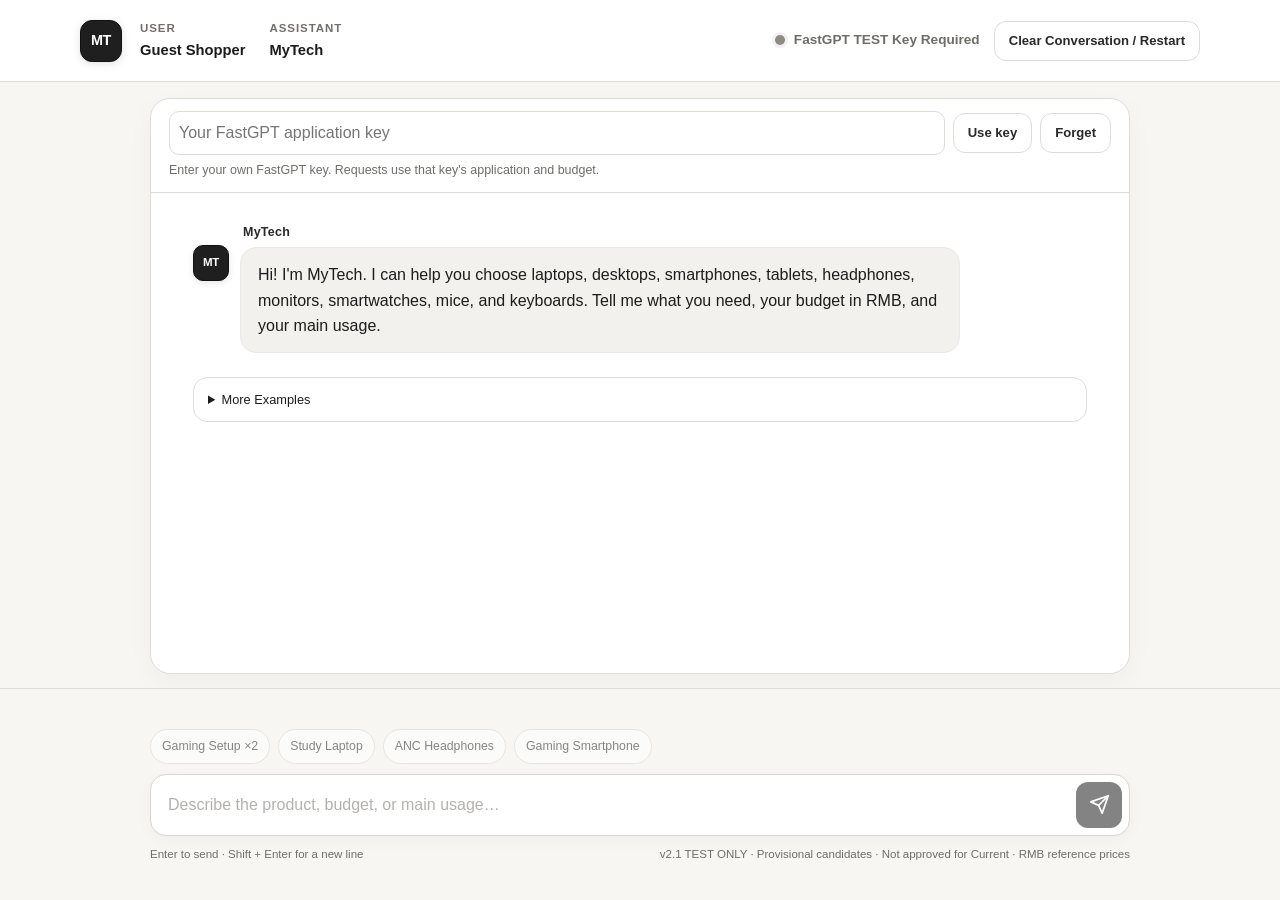
<file: generated/v21_quick_prompt_demo/local/index.html>
<!DOCTYPE html>
<html lang="en">
<head>
  <meta charset="UTF-8">
  <meta name="viewport" content="width=device-width, initial-scale=1.0, viewport-fit=cover">
  <meta name="description" content="MyTech v2 — a FastGPT-powered electronic product recommendation chatbot using validated reference product data.">
  <title>MyTech v2.1 TEST — Product Candidates</title>
  <style>
    :root {
      color-scheme: light;
      --bg: #f7f6f3;
      --surface: #ffffff;
      --surface-soft: #f2f1ee;
      --surface-raised: #f2f1ee;
      --border: #dedcd7;
      --border-strong: #c9c6c0;
      --text: #1c1c1c;
      --text-soft: #6f6d69;
      --text-muted: #726f6a;
      --green: #21b66f;
      --shadow: 0 8px 28px rgba(20, 20, 20, 0.035);
      --header-height: 82px;
      --composer-height: 212px;
      --radius-xl: 20px;
      --radius-lg: 16px;
      --radius-md: 14px;
    }

    * {
      box-sizing: border-box;
    }

    html,
    body {
      width: 100%;
      height: 100%;
      margin: 0;
    }

    body {
      overflow: hidden;
      background: var(--bg);
      color: var(--text);
      font-family: Inter, "SF Pro Text", "SF Pro Display", -apple-system, BlinkMacSystemFont, "Segoe UI", Helvetica, Arial, sans-serif;
      line-height: 1.5;
    }

    body::before {
      display: none;
    }

    button,
    textarea {
      font: inherit;
    }

    button {
      color: inherit;
    }

    button:focus-visible,
    textarea:focus-visible {
      outline: 3px solid rgba(31, 31, 31, 0.55);
      outline-offset: 2px;
    }

    .sr-only {
      position: absolute;
      width: 1px;
      height: 1px;
      padding: 0;
      margin: -1px;
      overflow: hidden;
      clip: rect(0, 0, 0, 0);
      white-space: nowrap;
      border: 0;
    }

    .topbar {
      position: fixed;
      inset: 0 0 auto;
      z-index: 20;
      height: var(--header-height);
      border-bottom: 1px solid var(--border);
      background: rgba(255, 255, 255, 0.97);
    }

    .topbar-inner {
      width: min(100% - 32px, 1120px);
      height: 100%;
      margin: 0 auto;
      display: flex;
      align-items: center;
      justify-content: space-between;
      gap: 20px;
    }

    .topbar-left,
    .topbar-right,
    .identity-list,
    .status {
      display: flex;
      align-items: center;
    }

    .topbar-left {
      min-width: 0;
      gap: 18px;
    }

    .brand-mark {
      width: 42px;
      height: 42px;
      flex: 0 0 auto;
      display: grid;
      place-items: center;
      border: 1px solid #111111;
      border-radius: 12px;
      background: #1f1f1f;
      box-shadow: 0 2px 8px rgba(20, 20, 20, 0.12);
      color: #ffffff;
      font-family: inherit;
      font-size: 0.9rem;
      font-weight: 700;
      letter-spacing: -0.03em;
    }

    .identity-list {
      min-width: 0;
      gap: 24px;
    }

    .identity-item {
      min-width: 0;
    }

    .identity-key,
    .identity-value {
      display: block;
      white-space: nowrap;
    }

    .identity-key {
      color: var(--text-muted);
      font-size: 0.72rem;
      font-weight: 650;
      letter-spacing: 0.08em;
      text-transform: uppercase;
    }

    .identity-value {
      margin-top: 1px;
      color: var(--text);
      font-size: 0.92rem;
      font-weight: 600;
    }

    .topbar-right {
      flex: 0 0 auto;
      gap: 14px;
    }

    .status {
      gap: 9px;
      color: var(--text-soft);
      font-size: 0.85rem;
      font-weight: 600;
      white-space: nowrap;
    }

    .status-dot {
      width: 10px;
      height: 10px;
      flex: 0 0 auto;
      border-radius: 50%;
      background: var(--green);
      box-shadow: 0 0 0 3px rgba(33, 182, 111, 0.1);
    }

    .status.is-generating .status-dot {
      background: #6f6d69;
      box-shadow: 0 0 0 3px rgba(111, 109, 105, 0.12);
      animation: status-pulse 1s ease-in-out infinite;
    }

    .status.is-unavailable .status-dot {
      background: #8e8a84;
      box-shadow: 0 0 0 3px rgba(142, 138, 132, 0.12);
    }

    .restart-button {
      min-height: 40px;
      padding: 8px 14px;
      border: 1px solid var(--border);
      border-radius: 12px;
      background: #ffffff;
      color: #292929;
      font-size: 0.82rem;
      font-weight: 600;
      cursor: pointer;
      transition: border-color 160ms ease, background 160ms ease, transform 160ms ease;
    }

    .restart-button:hover {
      border-color: var(--border-strong);
      background: #f2f1ee;
      transform: translateY(-1px);
    }

    .chat-card {
      position: fixed;
      top: calc(var(--header-height) + 16px);
      bottom: calc(var(--composer-height) + 14px);
      left: 50%;
      width: min(calc(100% - 32px), 980px);
      transform: translateX(-50%);
      overflow: hidden;
      border: 1px solid var(--border);
      border-radius: var(--radius-xl);
      background: var(--surface);
      box-shadow: var(--shadow);
    }

    .chat-card::before {
      display: none;
    }

    .messages {
      height: 100%;
      overflow-y: auto;
      padding: 30px clamp(18px, 4vw, 42px) 38px;
      scroll-behavior: smooth;
      scrollbar-width: thin;
      scrollbar-color: #c9c6c0 transparent;
    }

    .messages::-webkit-scrollbar {
      width: 8px;
    }

    .messages::-webkit-scrollbar-thumb {
      border-radius: 999px;
      background: #c9c6c0;
    }

    .message {
      display: flex;
      align-items: flex-start;
      gap: 11px;
      margin: 0 0 24px;
      animation: message-in 220ms ease both;
    }

    .message.user {
      justify-content: flex-end;
    }

    .assistant-avatar {
      width: 36px;
      height: 36px;
      flex: 0 0 auto;
      display: grid;
      place-items: center;
      margin-top: 22px;
      border: 1px solid #111111;
      border-radius: 10px;
      background: #1f1f1f;
      color: #ffffff;
      font-family: inherit;
      font-size: 0.72rem;
      font-weight: 700;
      letter-spacing: -0.03em;
      box-shadow: 0 2px 7px rgba(20, 20, 20, 0.1);
    }

    .message-stack {
      min-width: 0;
      max-width: min(82%, 720px);
    }

    .user .message-stack {
      max-width: min(72%, 640px);
    }

    .assistant-label {
      margin: 0 0 6px 3px;
      color: #292929;
      font-size: 0.78rem;
      font-weight: 600;
      letter-spacing: 0.02em;
    }

    .bubble {
      border: 1px solid #ebe9e5;
      border-radius: var(--radius-lg);
      background: var(--surface-raised);
      color: var(--text);
      font-size: 1rem;
      line-height: 1.58;
      padding: 14px 17px;
      box-shadow: none;
      overflow-wrap: anywhere;
    }

    .user .bubble {
      border-color: #262626;
      border-radius: var(--radius-lg);
      background: #262626;
      color: #ffffff;
      box-shadow: none;
    }

    .bubble p {
      margin: 0;
    }

    .bubble p + p {
      margin-top: 10px;
    }

    .support-list {
      display: flex;
      flex-wrap: wrap;
      gap: 7px;
      margin: 12px 0 2px;
      padding: 0;
      list-style: none;
    }

    .support-list li {
      padding: 5px 9px;
      border: 1px solid #d8d6d1;
      border-radius: 10px;
      background: #ffffff;
      color: #474541;
      font-family: inherit;
      font-size: 0.78rem;
    }

    .thinking-bubble {
      min-width: 142px;
      display: flex;
      align-items: center;
      gap: 11px;
      color: var(--text-soft);
    }

    .thinking-dots {
      display: inline-flex;
      align-items: center;
      gap: 5px;
      height: 20px;
    }

    .thinking-dots span {
      width: 6px;
      height: 6px;
      border-radius: 50%;
      background: #6f6d69;
      animation: dot-bounce 900ms ease-in-out infinite;
    }

    .thinking-dots span:nth-child(2) {
      animation-delay: 130ms;
    }

    .thinking-dots span:nth-child(3) {
      animation-delay: 260ms;
    }

    .recommendation-intro {
      margin-bottom: 12px !important;
    }

    .product-list {
      display: grid;
      gap: 10px;
    }

    .product-card {
      padding: 13px;
      border: 1px solid #d8d6d1;
      border-radius: var(--radius-md);
      background: #ffffff;
    }

    .product-topline {
      display: flex;
      align-items: flex-start;
      justify-content: space-between;
      gap: 14px;
    }

    .product-name {
      color: #1c1c1c;
      font-weight: 600;
      line-height: 1.35;
    }

    .product-price {
      color: #1f1f1f;
      font-family: inherit;
      font-size: 0.98rem;
      font-weight: 700;
      white-space: nowrap;
    }

    .product-meta {
      margin-top: 5px;
      color: var(--text-muted);
      font-size: 0.78rem;
      font-weight: 600;
    }

    .product-specs {
      margin: 9px 0 0;
      color: #54514c;
      font-family: inherit;
      font-size: 0.78rem;
      line-height: 1.55;
    }

    .product-reason {
      margin-top: 8px !important;
      color: #333230;
      font-size: 0.88rem;
      line-height: 1.52;
    }

    .product-source {
      margin-top: 8px !important;
      color: #77736d;
      font-size: 0.76rem;
      line-height: 1.45;
    }

    .next-step {
      margin-top: 12px !important;
      color: #474541;
      font-size: 0.9rem;
    }

    .demo-note {
      margin-top: 12px !important;
      color: var(--text-muted);
      font-size: 0.76rem;
    }

    .composer-shell {
      position: fixed;
      inset: auto 0 0;
      z-index: 20;
      height: var(--composer-height);
      border-top: 1px solid var(--border);
      background: rgba(247, 246, 243, 0.98);
      padding-bottom: env(safe-area-inset-bottom, 0);
    }

    .composer-inner {
      width: min(calc(100% - 32px), 980px);
      height: 100%;
      margin: 0 auto;
      padding: 16px 0 13px;
      display: flex;
      flex-direction: column;
      justify-content: center;
      gap: 10px;
    }

    .quick-prompts {
      display: flex;
      flex-wrap: wrap;
      gap: 8px;
    }

    .prompt-button,
    .recovery-button {
      min-height: 34px;
      padding: 7px 11px;
      border: 1px solid #d8d6d1;
      border-radius: 999px;
      background: #ffffff;
      color: #292929;
      font-size: 0.77rem;
      font-weight: 500;
      white-space: nowrap;
      cursor: pointer;
      transition: color 150ms ease, border-color 150ms ease, background 150ms ease, transform 150ms ease;
    }

    .prompt-button:hover:not(:disabled),
    .recovery-button:hover:not(:disabled) {
      border-color: #aaa7a1;
      background: #f1f0ed;
      color: #1c1c1c;
      transform: translateY(-1px);
    }

    .recovery-button:disabled {
      opacity: 0.5;
      cursor: default;
    }

    .composer-row {
      display: flex;
      align-items: flex-end;
      gap: 10px;
      padding: 7px;
      border: 1px solid #d7d5d0;
      border-radius: 16px;
      background: #ffffff;
      box-shadow: 0 4px 16px rgba(20, 20, 20, 0.035);
      transition: border-color 160ms ease, box-shadow 160ms ease;
    }

    .composer-row:focus-within {
      border-color: #808080;
      box-shadow: 0 4px 16px rgba(20, 20, 20, 0.035), 0 0 0 3px rgba(31, 31, 31, 0.08);
    }

    #messageInput {
      width: 100%;
      min-height: 46px;
      max-height: 132px;
      resize: none;
      overflow-y: hidden;
      border: 0;
      outline: 0;
      background: transparent;
      color: var(--text);
      padding: 11px 10px;
      font-size: 1rem;
      line-height: 1.5;
    }

    #messageInput::placeholder {
      color: #77736d;
    }

    .send-button {
      width: 46px;
      height: 46px;
      flex: 0 0 auto;
      display: grid;
      place-items: center;
      border: 0;
      border-radius: 12px;
      background: #1f1f1f;
      color: #ffffff;
      box-shadow: none;
      cursor: pointer;
      transition: background 150ms ease, transform 150ms ease, opacity 150ms ease;
    }

    .send-button:hover:not(:disabled) {
      background: #000000;
      transform: translateY(-1px);
    }

    .send-button svg {
      width: 21px;
      height: 21px;
      fill: none;
      stroke: currentColor;
      stroke-linecap: round;
      stroke-linejoin: round;
      stroke-width: 2;
    }

    textarea:disabled,
    button:disabled {
      cursor: not-allowed;
      opacity: 0.55;
    }

    .composer-help {
      display: flex;
      align-items: center;
      justify-content: space-between;
      gap: 14px;
      color: var(--text-muted);
      font-size: 0.72rem;
      white-space: nowrap;
    }

    .mock-label {
      color: var(--text-soft);
    }

    @keyframes message-in {
      from {
        opacity: 0;
        transform: translateY(6px);
      }
      to {
        opacity: 1;
        transform: translateY(0);
      }
    }

    @keyframes dot-bounce {
      0%, 60%, 100% {
        transform: translateY(0);
        opacity: 0.48;
      }
      30% {
        transform: translateY(-5px);
        opacity: 1;
      }
    }

    @keyframes status-pulse {
      0%, 100% {
        opacity: 0.46;
        transform: scale(0.85);
      }
      50% {
        opacity: 1;
        transform: scale(1.08);
      }
    }

    @media (max-width: 760px) {
      :root {
        --composer-height: 174px;
      }

      .quick-prompts {
        flex-wrap: nowrap;
        overflow-x: auto;
        padding: 1px 1px 5px;
        scrollbar-width: none;
      }

      .quick-prompts::-webkit-scrollbar {
        display: none;
      }
    }

    @media (max-width: 700px) {
      :root {
        --header-height: 116px;
        --composer-height: 174px;
      }

      .topbar-inner {
        width: min(100% - 24px, 980px);
        padding: 9px 0;
        align-content: center;
        flex-wrap: wrap;
        gap: 7px 12px;
      }

      .topbar-left,
      .topbar-right {
        width: 100%;
        justify-content: space-between;
      }

      .topbar-left {
        gap: 12px;
      }

      .identity-list {
        width: 100%;
        justify-content: space-between;
        gap: 12px;
      }

      .brand-mark {
        width: 36px;
        height: 36px;
        border-radius: 11px;
        font-size: 0.78rem;
      }

      .identity-key {
        font-size: 0.63rem;
      }

      .identity-value {
        font-size: 0.79rem;
      }

      .status {
        font-size: 0.76rem;
      }

      .restart-button {
        min-height: 34px;
        padding: 6px 10px;
        font-size: 0.73rem;
      }

      .chat-card {
        top: calc(var(--header-height) + 8px);
        bottom: calc(var(--composer-height) + 8px);
        width: calc(100% - 20px);
        border-radius: 18px;
      }

      .messages {
        padding: 22px 14px 28px;
      }

      .message {
        gap: 8px;
        margin-bottom: 20px;
      }

      .assistant-avatar {
        width: 31px;
        height: 31px;
        margin-top: 21px;
        border-radius: 9px;
        font-size: 0.65rem;
      }

      .message-stack,
      .user .message-stack {
        max-width: calc(100% - 39px);
      }

      .bubble {
        padding: 12px 14px;
        font-size: 0.94rem;
      }

      .product-topline {
        gap: 9px;
      }

      .composer-inner {
        width: calc(100% - 20px);
        padding: 10px 0 9px;
        gap: 8px;
      }

      .quick-prompts {
        flex-wrap: nowrap;
        overflow-x: auto;
        padding: 1px 1px 5px;
        scrollbar-width: none;
      }

      .quick-prompts::-webkit-scrollbar {
        display: none;
      }

      .prompt-button {
        min-height: 32px;
        font-size: 0.72rem;
      }

      .composer-row {
        border-radius: 15px;
        padding: 5px;
      }

      #messageInput {
        min-height: 44px;
        padding: 10px 8px;
        font-size: 0.95rem;
      }

      .send-button {
        width: 44px;
        height: 44px;
        border-radius: 12px;
      }

      .composer-help span:first-child {
        display: none;
      }

      .composer-help {
        justify-content: flex-end;
        font-size: 0.68rem;
      }
    }

    @media (max-width: 390px) {
      .identity-list {
        gap: 8px;
      }

      .identity-value {
        font-size: 0.73rem;
      }

      .restart-button {
        max-width: 170px;
        line-height: 1.2;
      }
    }

    @media (prefers-reduced-motion: reduce) {
      *,
      *::before,
      *::after {
        scroll-behavior: auto !important;
        animation-duration: 0.01ms !important;
        animation-iteration-count: 1 !important;
        transition-duration: 0.01ms !important;
      }
    }
  </style>
  <style>
    [hidden] { display: none !important; }
    .chat-card { display: flex; flex-direction: column; }
    .messages { flex: 1; min-height: 0; height: auto; }
    .key-panel { flex: 0 0 auto; max-height: 45%; overflow-y: auto; padding: 12px 18px; border-bottom: 1px solid var(--border); }
    .key-form { display: flex; flex-wrap: wrap; gap: 8px; align-items: center; }
    .key-panel input[type="password"] { flex: 1; min-width: 130px; width: 100%; padding: 9px; border: 1px solid var(--border); border-radius: 10px; font: inherit; }
    .key-panel input:focus-visible { outline: 3px solid rgba(31,31,31,.55); outline-offset: 2px; }
    .key-panel p { margin: 6px 0 0; font-size: .78rem; color: var(--text-soft); }
    .key-panel label { font-size: .78rem; }
  </style>
  <style data-quick-prompt-demo>
    /* Candidate-only additions live in the scrolling conversation, never the fixed composer. */
    .demo-examples,
    .demo-followup {
      margin: 0 0 18px;
      padding: 12px 14px;
      border: 1px solid var(--border);
      border-radius: 14px;
      background: #fff;
      color: var(--text-muted);
      font-size: .8rem;
      overflow-wrap: anywhere;
    }
    .demo-examples summary { cursor: pointer; color: var(--text); }
    .demo-examples p,
    .demo-followup p { margin: 8px 0; }
    .demo-actions { display: flex; flex-wrap: wrap; gap: 8px; }
    .demo-category { display: block; margin-bottom: 8px; }
    .demo-category select {
      display: block;
      width: 100%;
      max-width: 320px;
      min-height: 36px;
      margin-top: 6px;
      padding: 6px 8px;
      font: inherit;
      color: var(--text);
      border: 1px solid #d8d6d1;
      border-radius: 8px;
      background: #fff;
    }
    .demo-actions button { white-space: normal; max-width: 100%; }
    .demo-actions button:disabled { opacity: .5; cursor: default; }
    .demo-examples summary:focus-visible,
    .demo-category select:focus-visible { outline: 3px solid rgba(31,31,31,.55); outline-offset: 2px; }
  </style>
</head>
<body>
  <header class="topbar">
    <div class="topbar-inner">
      <div class="topbar-left">
        <div class="brand-mark" aria-hidden="true">MT</div>
        <div class="identity-list" aria-label="Account and assistant information">
          <div class="identity-item">
            <span class="identity-key">User</span>
            <span class="identity-value">Guest Shopper</span>
          </div>
          <div class="identity-item">
            <span class="identity-key">Assistant</span>
            <span class="identity-value">MyTech</span>
          </div>
        </div>
      </div>
      <div class="topbar-right">
        <div class="status" id="sessionStatus" role="status" aria-live="polite">
          <span class="status-dot" aria-hidden="true"></span>
          <span id="statusText">Loading reference data...</span>
        </div>
        <button class="restart-button" id="restartButton" type="button">Clear Conversation / Restart</button>
      </div>
    </div>
  </header>

  <main class="chat-card" aria-label="MyTech conversation">
    <section id="key-panel" class="key-panel" aria-label="FastGPT connection" hidden>
      <form id="key-form" class="key-form" autocomplete="off">
        <input id="key" type="password" placeholder="Your FastGPT application key" aria-label="FastGPT application key" spellcheck="false">
        <button class="restart-button" type="submit">Use key</button>
        <button class="restart-button" id="forget" type="button">Forget</button>
      </form>
      <p id="remember-row" hidden><label><input id="remember" type="checkbox"> Remember on this device</label></p>
      <p id="key-status" role="status" aria-live="polite">Enter your own FastGPT key. Requests use that key's application and budget.</p>
    </section>
    <div class="messages" id="messages" aria-live="polite" aria-relevant="additions text"></div>
  </main>

  <footer class="composer-shell">
    <div class="composer-inner">
      <div class="quick-prompts" aria-label="Starter questions">
        <button class="prompt-button" type="button" data-prompt="I need a laptop under ¥6,000 for gaming and a mouse under ¥300 for gaming.">Gaming Setup ×2</button>
        <button class="prompt-button" type="button" data-prompt="I need a laptop under ¥7,000 for study and office work.">Study Laptop</button>
        <button class="prompt-button" type="button" data-prompt="I need headphones under ¥1,200 for music, commuting, and noise cancellation.">ANC Headphones</button>
        <button class="prompt-button" type="button" data-prompt="I need a smartphone under ¥3,000 for gaming.">Gaming Smartphone</button>
      </div>

      <div class="composer-row">
        <label class="sr-only" for="messageInput">Message MyTech</label>
        <textarea id="messageInput" rows="1" placeholder="Describe the product, budget, or main usage…" aria-label="Message MyTech"></textarea>
        <button class="send-button" id="sendButton" type="button" aria-label="Send message">
          <svg viewBox="0 0 24 24" aria-hidden="true">
            <path d="M22 2 11 13"></path>
            <path d="m22 2-7 20-4-9-9-4Z"></path>
          </svg>
        </button>
      </div>

      <div class="composer-help">
        <span>Enter to send · Shift + Enter for a new line</span>
        <span class="mock-label">v2.1 TEST ONLY · Provisional candidates · Not approved for Current · RMB reference prices</span>
      </div>
    </div>
  </footer>

  <script type="application/json" id="mytech-dataset">{"dataset_name":"MyTech v2.1 TEST \u2014 Product Candidates (NOT APPROVED FOR CURRENT)","version":"2.1-TEST","snapshot_date":"2026-10-23","currency":"RMB","price_note":"TEST-ONLY: research reference quotes, not live prices. 27 new candidates are provisional; verify exact SKU, usage, and prices before any Current/public deployment.","supported_categories":["Laptop","Desktop","Smartphone","Tablet","Headphones","Monitor","Smartwatch","Mouse","Keyboard"],"products":[{"id":"LAP-001","category":"Laptop","product":"Lenovo Xiaoxin 14 (2025, Ryzen 7 H255, 16GB/512GB)","price_rmb":5799,"tier":"Entry","main_usage":["Study","Office","Daily use"],"key_features":["14-inch display","16GB RAM","512GB SSD","Ryzen 7 H255"],"source":"Lenovo Official Store","review_status":"EXISTING BASELINE","evidence_url":"https://github.com/ych680/mytech-ai-assistant/blob/feat/aiep-deployment-candidate/mytech_v1_product_dataset.json","price_evidence":"Existing v1 baseline snapshot: 2026-09-12"},{"id":"LAP-002","category":"Laptop","product":"HUAWEI MateBook 14","price_rmb":6599,"tier":"Mid-range","main_usage":["Study","Office","Creative work"],"key_features":["2.8K OLED display","HarmonyOS AI features","Long battery-life positioning"],"source":"Huawei Official Website","review_status":"EXISTING BASELINE","evidence_url":"https://github.com/ych680/mytech-ai-assistant/blob/feat/aiep-deployment-candidate/mytech_v1_product_dataset.json","price_evidence":"Existing v1 baseline snapshot: 2026-09-12"},{"id":"LAP-003","category":"Laptop","product":"Lenovo Xiaoxin Pro 14 (Ryzen 7 H255, 32GB/1TB)","price_rmb":8999,"tier":"Premium","main_usage":["Heavy multitasking","Creative work","Productivity"],"key_features":["14-inch display","32GB RAM","1TB SSD","Ryzen 7 H255"],"source":"Lenovo Official Store","review_status":"EXISTING BASELINE","evidence_url":"https://github.com/ych680/mytech-ai-assistant/blob/feat/aiep-deployment-candidate/mytech_v1_product_dataset.json","price_evidence":"Existing v1 baseline snapshot: 2026-09-12"},{"id":"LAP-004","category":"Laptop","product":"HONOR MagicBook X14 2025 Battle Edition (i5-13420H, 16GB/512GB)","price_rmb":3299,"tier":"Entry","main_usage":["Study","Office","Portable use"],"key_features":["Only the model/configuration stated in the Product field is selected","detailed performance and other specifications require source verification."],"source":"Candidate research reference \u2014 not independently verified","review_status":"NEW CANDIDATE \u2014 provisional","evidence_url":"https://www.ithome.com/0/821/402.htm","price_evidence":"Launch list price, 2024-12-31"},{"id":"LAP-005","category":"Laptop","product":"MECHREVO Jiaolong 16K (R7-7435H, RTX 4050, 16GB/512GB, 165Hz)","price_rmb":4999,"tier":"Mid-range","main_usage":["Gaming","Study"],"key_features":["Only the model/configuration stated in the Product field is selected","detailed performance and other specifications require source verification."],"source":"Candidate research reference \u2014 not independently verified","review_status":"NEW CANDIDATE \u2014 provisional","evidence_url":"https://nb.zol.com.cn/964/9648215.html","price_evidence":"Quoted regular sale price, 2025-03-26; excludes subsidies"},{"id":"LAP-006","category":"Laptop","product":"Lenovo Legion R7000 2025 (Ryzen 7 H 255, RTX 5060, 16GB/512GB)","price_rmb":7999,"tier":"Premium","main_usage":["Gaming","Creative work","Multitasking"],"key_features":["Only the model/configuration stated in the Product field is selected","detailed performance and other specifications require source verification."],"source":"Candidate research reference \u2014 not independently verified","review_status":"NEW CANDIDATE \u2014 provisional","evidence_url":"https://www.lenovo.com.cn/wiki/product-doc-36144.html","price_evidence":"Official reference listing, 2026-09-11"},{"id":"DES-001","category":"Desktop","product":"Lenovo Tianyi 510S (Core i3-14100, 16GB/512GB)","price_rmb":4099,"tier":"Entry","main_usage":["Office","Study","Home use"],"key_features":["Core i3-14100","16GB RAM","512GB SSD","Compact desktop"],"source":"Lenovo Official Store","review_status":"EXISTING BASELINE","evidence_url":"https://github.com/ych680/mytech-ai-assistant/blob/feat/aiep-deployment-candidate/mytech_v1_product_dataset.json","price_evidence":"Existing v1 baseline snapshot: 2026-09-12"},{"id":"DES-002","category":"Desktop","product":"Lenovo Tianyi 510S (Core i5-14400, 16GB/512GB)","price_rmb":5099,"tier":"Mid-range","main_usage":["Office","Multitasking","Home productivity"],"key_features":["Core i5-14400","16GB RAM","512GB SSD","Compact desktop"],"source":"Lenovo Official Store","review_status":"EXISTING BASELINE","evidence_url":"https://github.com/ych680/mytech-ai-assistant/blob/feat/aiep-deployment-candidate/mytech_v1_product_dataset.json","price_evidence":"Existing v1 baseline snapshot: 2026-09-12"},{"id":"DES-003","category":"Desktop","product":"Apple Mac mini (M4 Pro)","price_rmb":10999,"tier":"Premium","main_usage":["Creative work","Professional productivity","Development"],"key_features":["Apple M4 Pro chip","Compact desktop design"],"source":"Apple China","review_status":"EXISTING BASELINE","evidence_url":"https://github.com/ych680/mytech-ai-assistant/blob/feat/aiep-deployment-candidate/mytech_v1_product_dataset.json","price_evidence":"Existing v1 baseline snapshot: 2026-09-12"},{"id":"DES-004","category":"Desktop","product":"MINISFORUM UM870 Slim (Ryzen 7 8745H, 16GB/1TB; complete system)","price_rmb":2699,"tier":"Entry","main_usage":["Office","Home use","Study","Mini PC"],"key_features":["Only the model/configuration stated in the Product field is selected","detailed performance and other specifications require source verification."],"source":"Candidate research reference \u2014 not independently verified","review_status":"NEW CANDIDATE \u2014 provisional","evidence_url":"https://www.ithome.com/0/807/797.htm","price_evidence":"Launch complete-system price, 2024-11-04"},{"id":"DES-005","category":"Desktop","product":"Lenovo GeekPro (i5-14400F, RTX 5060, 32GB/1TB)","price_rmb":9699,"tier":"Mid-range","main_usage":["Gaming","Creative work","Multitasking"],"key_features":["Only the model/configuration stated in the Product field is selected","detailed performance and other specifications require source verification."],"source":"Candidate research reference \u2014 not independently verified","review_status":"NEW CANDIDATE \u2014 provisional","evidence_url":"https://www.lenovo.com.cn/wiki/product-doc-37534.html","price_evidence":"Official reference listing, 2026-10-12"},{"id":"DES-006","category":"Desktop","product":"Lenovo Legion Blade 7000K 2025 (i7-14650HX, RTX 5070, 32GB/1TB)","price_rmb":11999,"tier":"Premium","main_usage":["Gaming","Content creation","Heavy multitasking"],"key_features":["Only the model/configuration stated in the Product field is selected","detailed performance and other specifications require source verification."],"source":"Candidate research reference \u2014 not independently verified","review_status":"NEW CANDIDATE \u2014 provisional","evidence_url":"https://www.lenovo.com.cn/wiki/product-doc-34040.html","price_evidence":"Official reference listing, 2026-09-11"},{"id":"PHO-001","category":"Smartphone","product":"HUAWEI nova 14 \u6d3b\u529b\u7248","price_rmb":2399,"tier":"Entry","main_usage":["Daily use","Photography","Social media"],"key_features":["Front and rear 50MP imaging","66W fast charging","HarmonyOS features"],"source":"Huawei Official Website","review_status":"EXISTING BASELINE","evidence_url":"https://github.com/ych680/mytech-ai-assistant/blob/feat/aiep-deployment-candidate/mytech_v1_product_dataset.json","price_evidence":"Existing v1 baseline snapshot: 2026-09-12"},{"id":"PHO-002","category":"Smartphone","product":"HONOR 400 Pro (12GB/256GB)","price_rmb":3399,"tier":"Mid-range","main_usage":["Photography","Daily use","Entertainment"],"key_features":["12GB RAM","256GB storage","HONOR 400-series photography focus"],"source":"HONOR Official Launch Information","review_status":"EXISTING BASELINE","evidence_url":"https://github.com/ych680/mytech-ai-assistant/blob/feat/aiep-deployment-candidate/mytech_v1_product_dataset.json","price_evidence":"Existing v1 baseline snapshot: 2026-09-12"},{"id":"PHO-003","category":"Smartphone","product":"Apple iPhone 17 (256GB)","price_rmb":6799,"tier":"Premium","main_usage":["Daily use","Photography","Video","Apple ecosystem"],"key_features":["256GB storage","6.3-inch display","A19 chip"],"source":"Apple China","review_status":"EXISTING BASELINE","evidence_url":"https://github.com/ych680/mytech-ai-assistant/blob/feat/aiep-deployment-candidate/mytech_v1_product_dataset.json","price_evidence":"Existing v1 baseline snapshot: 2026-09-12"},{"id":"PHO-004","category":"Smartphone","product":"REDMI 14C (4GB/128GB)","price_rmb":599,"tier":"Entry","main_usage":["Daily use","Calls","Basic social media"],"key_features":["Only the model/configuration stated in the Product field is selected","detailed performance and other specifications require source verification."],"source":"Candidate research reference \u2014 not independently verified","review_status":"NEW CANDIDATE \u2014 provisional","evidence_url":"https://www.ithome.com/0/821/084.htm","price_evidence":"Launch list price, 2024-12-30"},{"id":"PHO-005","category":"Smartphone","product":"iQOO Z10 Turbo Pro (12GB/256GB)","price_rmb":1999,"tier":"Mid-range","main_usage":["Gaming","Battery life","Daily use"],"key_features":["Only the model/configuration stated in the Product field is selected","detailed performance and other specifications require source verification."],"source":"Candidate research reference \u2014 not independently verified","review_status":"NEW CANDIDATE \u2014 provisional","evidence_url":"https://www.ithome.com/0/849/624.htm","price_evidence":"Launch list price, 2025-04-28"},{"id":"PHO-006","category":"Smartphone","product":"REDMI K80 Ultra (12GB/256GB)","price_rmb":2599,"tier":"Premium","main_usage":["Gaming","High performance","Entertainment"],"key_features":["Only the model/configuration stated in the Product field is selected","detailed performance and other specifications require source verification."],"source":"Candidate research reference \u2014 not independently verified","review_status":"NEW CANDIDATE \u2014 provisional","evidence_url":"https://www.ithome.com/0/863/945.htm","price_evidence":"Launch list price, 2025-06-26"},{"id":"TAB-001","category":"Tablet","product":"HUAWEI MatePad 11.5 S (2025)","price_rmb":2199,"tier":"Entry","main_usage":["Study","Note-taking","Reading"],"key_features":["Paper-like display option","Huawei Notes","HarmonyOS AI study features"],"source":"Huawei Official Website","review_status":"EXISTING BASELINE","evidence_url":"https://github.com/ych680/mytech-ai-assistant/blob/feat/aiep-deployment-candidate/mytech_v1_product_dataset.json","price_evidence":"Existing v1 baseline snapshot: 2026-09-12"},{"id":"TAB-002","category":"Tablet","product":"HUAWEI MatePad 11.5 (2026)","price_rmb":2599,"tier":"Mid-range","main_usage":["Study","Media","Note-taking"],"key_features":["11.5-inch 2.5K display","120Hz refresh rate","10100mAh battery"],"source":"Huawei Official Website","review_status":"EXISTING BASELINE","evidence_url":"https://github.com/ych680/mytech-ai-assistant/blob/feat/aiep-deployment-candidate/mytech_v1_product_dataset.json","price_evidence":"Existing v1 baseline snapshot: 2026-09-12"},{"id":"TAB-003","category":"Tablet","product":"Apple iPad Air 11-inch (M3, Wi-Fi)","price_rmb":4799,"tier":"Premium","main_usage":["Creative work","Study","Productivity"],"key_features":["Apple M3 chip","11-inch display"],"source":"Apple China","review_status":"EXISTING BASELINE","evidence_url":"https://github.com/ych680/mytech-ai-assistant/blob/feat/aiep-deployment-candidate/mytech_v1_product_dataset.json","price_evidence":"Existing v1 baseline snapshot: 2026-09-12"},{"id":"TAB-004","category":"Tablet","product":"HONOR Pad X9 (6GB/128GB)","price_rmb":899,"tier":"Entry","main_usage":["Reading","Study","Media"],"key_features":["Only the model/configuration stated in the Product field is selected","detailed performance and other specifications require source verification."],"source":"Candidate research reference \u2014 not independently verified","review_status":"NEW CANDIDATE \u2014 provisional","evidence_url":"https://www.ithome.com/0/802/849.htm","price_evidence":"List price (not RMB799 launch discount), 2024-10-16"},{"id":"TAB-005","category":"Tablet","product":"Lenovo Legion Y700 4th Gen (12GB/256GB)","price_rmb":3299,"tier":"Mid-range","main_usage":["Gaming","Media","Portable use"],"key_features":["Only the model/configuration stated in the Product field is selected","detailed performance and other specifications require source verification."],"source":"Candidate research reference \u2014 not independently verified","review_status":"NEW CANDIDATE \u2014 provisional","evidence_url":"https://www.ithome.com/0/857/523.htm","price_evidence":"Launch list price, 2025-05-31"},{"id":"TAB-006","category":"Tablet","product":"Apple iPad Pro 11-inch (M5, Wi-Fi, 256GB)","price_rmb":8999,"tier":"Premium","main_usage":["Creative work","Drawing","Productivity"],"key_features":["Only the model/configuration stated in the Product field is selected","detailed performance and other specifications require source verification."],"source":"Candidate research reference \u2014 not independently verified","review_status":"NEW CANDIDATE \u2014 provisional","evidence_url":"https://www.apple.com.cn/newsroom/2025/10/apple-introduces-ipad-pro-with-m5/","price_evidence":"Apple official launch price, 2025-10"},{"id":"AUD-001","category":"Headphones","product":"Sony WH-CH520","price_rmb":350,"tier":"Entry","main_usage":["Daily music","Study","Calls"],"key_features":["Bluetooth 5.2","Up to 50-hour battery-life specification","Lightweight on-ear design"],"source":"Sony / JD Reference","review_status":"EXISTING BASELINE","evidence_url":"https://github.com/ych680/mytech-ai-assistant/blob/feat/aiep-deployment-candidate/mytech_v1_product_dataset.json","price_evidence":"Existing v1 baseline snapshot: 2026-09-12"},{"id":"AUD-002","category":"Headphones","product":"Apple AirPods Pro 3","price_rmb":1899,"tier":"Mid-range","main_usage":["Commute","Noise cancellation","Apple ecosystem"],"key_features":["Active noise cancellation","Up to 8 hours listening with ANC","Heart-rate sensing"],"source":"Apple China","review_status":"EXISTING BASELINE","evidence_url":"https://github.com/ych680/mytech-ai-assistant/blob/feat/aiep-deployment-candidate/mytech_v1_product_dataset.json","price_evidence":"Existing v1 baseline snapshot: 2026-09-12"},{"id":"AUD-003","category":"Headphones","product":"Sony WH-1000XM6","price_rmb":4799,"tier":"Premium","main_usage":["Travel","Premium noise cancellation","Music"],"key_features":["Flagship over-ear noise-cancelling positioning"],"source":"Sony China","review_status":"EXISTING BASELINE","evidence_url":"https://github.com/ych680/mytech-ai-assistant/blob/feat/aiep-deployment-candidate/mytech_v1_product_dataset.json","price_evidence":"Existing v1 baseline snapshot: 2026-09-12"},{"id":"AUD-004","category":"Headphones","product":"Razer BlackShark V2 X (3.5mm wired)","price_rmb":279,"tier":"Entry","main_usage":["Gaming","Voice chat","PC use"],"key_features":["Only the model/configuration stated in the Product field is selected","detailed performance and other specifications require source verification."],"source":"Candidate research reference \u2014 not independently verified","review_status":"NEW CANDIDATE \u2014 provisional","evidence_url":"https://detail.zol.com.cn/microphone/index1398825.shtml","price_evidence":"Retail offer shown in reference listing, checked 2026-10"},{"id":"AUD-005","category":"Headphones","product":"Sony WH-CH720N","price_rmb":1009,"tier":"Mid-range","main_usage":["Commute","Noise cancellation","Music"],"key_features":["Only the model/configuration stated in the Product field is selected","detailed performance and other specifications require source verification."],"source":"Candidate research reference \u2014 not independently verified","review_status":"NEW CANDIDATE \u2014 provisional","evidence_url":"https://detail.zol.com.cn/microphone/index1465657.shtml","price_evidence":"ZOL reference price, checked 2026-10"},{"id":"AUD-006","category":"Headphones","product":"Bose QuietComfort Ultra Headphones II","price_rmb":3599,"tier":"Premium","main_usage":["Travel","Premium noise cancellation","Music"],"key_features":["Only the model/configuration stated in the Product field is selected","detailed performance and other specifications require source verification."],"source":"Candidate research reference \u2014 not independently verified","review_status":"NEW CANDIDATE \u2014 provisional","evidence_url":"https://www.bose.cn/zh_cn/pressroom/featured/bose_unveils_the_next_generation_of_the_quietcomfort_ultra_headphones.html","price_evidence":"Official launch price, 2025-09-12"},{"id":"MON-001","category":"Monitor","product":"AOC Q27G40E","price_rmb":879,"tier":"Entry","main_usage":["Gaming","Study","General use"],"key_features":["27-inch","2560\u00d71440 resolution","180Hz refresh rate","Fast IPS","1ms GTG"],"source":"AOC China Official Store","review_status":"EXISTING BASELINE","evidence_url":"https://github.com/ych680/mytech-ai-assistant/blob/feat/aiep-deployment-candidate/mytech_v1_product_dataset.json","price_evidence":"Existing v1 baseline snapshot: 2026-09-12"},{"id":"MON-002","category":"Monitor","product":"REDMI G27Q 320Hz","price_rmb":1199,"tier":"Mid-range","main_usage":["Competitive gaming","Gaming"],"key_features":["27-inch","2560\u00d71440 resolution","320Hz refresh rate","1ms response time"],"source":"JD / Market Reference","review_status":"EXISTING BASELINE","evidence_url":"https://github.com/ych680/mytech-ai-assistant/blob/feat/aiep-deployment-candidate/mytech_v1_product_dataset.json","price_evidence":"Existing v1 baseline snapshot: 2026-09-12"},{"id":"MON-003","category":"Monitor","product":"LG UltraGear 27GS95QE","price_rmb":3499,"tier":"Premium","main_usage":["Premium gaming","High-refresh gaming"],"key_features":["26.5-inch QHD OLED","240Hz refresh rate","0.03ms GTG"],"source":"LG China / Market Reference","review_status":"EXISTING BASELINE","evidence_url":"https://github.com/ych680/mytech-ai-assistant/blob/feat/aiep-deployment-candidate/mytech_v1_product_dataset.json","price_evidence":"Existing v1 baseline snapshot: 2026-09-12"},{"id":"MON-004","category":"Monitor","product":"REDMI A24 2026 (23.8-inch IPS, 1080p, 144Hz)","price_rmb":449,"tier":"Entry","main_usage":["Office","Study","Light gaming"],"key_features":["Only the model/configuration stated in the Product field is selected","detailed performance and other specifications require source verification."],"source":"Candidate research reference \u2014 not independently verified","review_status":"NEW CANDIDATE \u2014 provisional","evidence_url":"https://dir.jd.com/guide/jd-geo-guide-10bit-1080p-xiao-chi-cun-xian-shi-qi-v1","price_evidence":"JD category guide estimate, 2026-10"},{"id":"MON-005","category":"Monitor","product":"Dell S2725QS (27-inch 4K IPS, 120Hz)","price_rmb":1899,"tier":"Mid-range","main_usage":["Office","Creative work","Media"],"key_features":["Only the model/configuration stated in the Product field is selected","detailed performance and other specifications require source verification."],"source":"Candidate research reference \u2014 not independently verified","review_status":"NEW CANDIDATE \u2014 provisional","evidence_url":"https://www.dell.com/zh-cn/shop/dell-27-plus-4k--s2725qs/apd/210-bqvq/","price_evidence":"Dell China listed price, checked 2026-10"},{"id":"MON-006","category":"Monitor","product":"LG 34WR50QK-B (34-inch 3440x1440 curved, 100Hz)","price_rmb":2499,"tier":"Premium","main_usage":["Office","Multitasking","Ultrawide productivity"],"key_features":["Only the model/configuration stated in the Product field is selected","detailed performance and other specifications require source verification."],"source":"Candidate research reference \u2014 not independently verified","review_status":"NEW CANDIDATE \u2014 provisional","evidence_url":"https://wap.zol.com.cn/2123/2122982/index.html","price_evidence":"ZOL reference quote, checked 2026-10"},{"id":"WAT-001","category":"Smartwatch","product":"HUAWEI WATCH GT 5 (41mm)","price_rmb":1488,"tier":"Entry","main_usage":["Fitness","Daily health tracking","Daily wear"],"key_features":["41mm model","Fitness and daily smartwatch positioning"],"source":"Huawei Official Website","review_status":"EXISTING BASELINE","evidence_url":"https://github.com/ych680/mytech-ai-assistant/blob/feat/aiep-deployment-candidate/mytech_v1_product_dataset.json","price_evidence":"Existing v1 baseline snapshot: 2026-09-12"},{"id":"WAT-002","category":"Smartwatch","product":"Apple Watch SE 3","price_rmb":1999,"tier":"Mid-range","main_usage":["Fitness","Daily health tracking","Apple ecosystem"],"key_features":["40mm or 44mm","Heart-rate tracking","Sleep tracking","50m water resistance"],"source":"Apple China","review_status":"EXISTING BASELINE","evidence_url":"https://github.com/ych680/mytech-ai-assistant/blob/feat/aiep-deployment-candidate/mytech_v1_product_dataset.json","price_evidence":"Existing v1 baseline snapshot: 2026-09-12"},{"id":"WAT-003","category":"Smartwatch","product":"HUAWEI WATCH 5","price_rmb":2699,"tier":"Premium","main_usage":["Smart features","Health tracking","Independent connectivity"],"key_features":["X-TAP sensing","Huawei AI features","eSIM support"],"source":"Huawei Official Website","review_status":"EXISTING BASELINE","evidence_url":"https://github.com/ych680/mytech-ai-assistant/blob/feat/aiep-deployment-candidate/mytech_v1_product_dataset.json","price_evidence":"Existing v1 baseline snapshot: 2026-09-12"},{"id":"WAT-004","category":"Smartwatch","product":"Xiaomi Watch S4 41mm (fluororubber strap)","price_rmb":999,"tier":"Entry","main_usage":["Daily wear","Fitness","Style"],"key_features":["Only the model/configuration stated in the Product field is selected","detailed performance and other specifications require source verification."],"source":"Candidate research reference \u2014 not independently verified","review_status":"NEW CANDIDATE \u2014 provisional","evidence_url":"https://www.ithome.com/0/863/949.htm","price_evidence":"Launch list price, 2025-06-26"},{"id":"WAT-005","category":"Smartwatch","product":"Garmin Forerunner 165 (standard, non-Music)","price_rmb":2080,"tier":"Mid-range","main_usage":["Running","Fitness","Training"],"key_features":["Only the model/configuration stated in the Product field is selected","detailed performance and other specifications require source verification."],"source":"Candidate research reference \u2014 not independently verified","review_status":"NEW CANDIDATE \u2014 provisional","evidence_url":"https://www.garmin.com.cn/news/garmin/garmin-news-forerunner165/","price_evidence":"Official recommended retail starting price"},{"id":"WAT-006","category":"Smartwatch","product":"Garmin fenix 8 AMOLED (43mm; entry variant)","price_rmb":7980,"tier":"Premium","main_usage":["Outdoor sports","Hiking","Training","Navigation"],"key_features":["Only the model/configuration stated in the Product field is selected","detailed performance and other specifications require source verification."],"source":"Candidate research reference \u2014 not independently verified","review_status":"NEW CANDIDATE \u2014 provisional","evidence_url":"https://www.garmin.com.cn/minisite/find-your-watch/","price_evidence":"Garmin official series starting price; exact SKU recheck required"},{"id":"MOU-001","category":"Mouse","product":"Logitech M240","price_rmb":109,"tier":"Entry","main_usage":["Office","Study","Portable use"],"key_features":["Bluetooth","Quiet-click positioning","Lightweight portable design"],"source":"JD Reference","review_status":"EXISTING BASELINE","evidence_url":"https://github.com/ych680/mytech-ai-assistant/blob/feat/aiep-deployment-candidate/mytech_v1_product_dataset.json","price_evidence":"Existing v1 baseline snapshot: 2026-09-12"},{"id":"MOU-002","category":"Mouse","product":"Logitech G304 LIGHTSPEED","price_rmb":229,"tier":"Mid-range","main_usage":["Gaming","General use"],"key_features":["Wireless gaming mouse","LIGHTSPEED wireless positioning"],"source":"JD / Market Reference","review_status":"EXISTING BASELINE","evidence_url":"https://github.com/ych680/mytech-ai-assistant/blob/feat/aiep-deployment-candidate/mytech_v1_product_dataset.json","price_evidence":"Existing v1 baseline snapshot: 2026-09-12"},{"id":"MOU-003","category":"Mouse","product":"Logitech MX Master 3S","price_rmb":429,"tier":"Premium","main_usage":["Office","Creative work","Productivity"],"key_features":["8,000 DPI sensor","Quiet clicks","MagSpeed scrolling"],"source":"Logitech / Market Reference","review_status":"EXISTING BASELINE","evidence_url":"https://github.com/ych680/mytech-ai-assistant/blob/feat/aiep-deployment-candidate/mytech_v1_product_dataset.json","price_evidence":"Existing v1 baseline snapshot: 2026-09-12"},{"id":"MOU-004","category":"Mouse","product":"Razer DeathAdder Essential (black wired)","price_rmb":109,"tier":"Entry","main_usage":["Gaming","General use"],"key_features":["Only the model/configuration stated in the Product field is selected","detailed performance and other specifications require source verification."],"source":"Candidate research reference \u2014 not independently verified","review_status":"NEW CANDIDATE \u2014 provisional","evidence_url":"https://item.jd.com/product/v5zKcPGJuDWA1AOJa71zrQ.html","price_evidence":"JD displayed price, checked 2026-10"},{"id":"MOU-005","category":"Mouse","product":"Logitech Lift Vertical Ergonomic Mouse","price_rmb":499,"tier":"Mid-range","main_usage":["Office","Ergonomics","Productivity"],"key_features":["Only the model/configuration stated in the Product field is selected","detailed performance and other specifications require source verification."],"source":"Candidate research reference \u2014 not independently verified","review_status":"NEW CANDIDATE \u2014 provisional","evidence_url":"https://detail.zol.com.cn/Ergonomics_mouse/index1404738.shtml","price_evidence":"ZOL reference price, checked 2026-10"},{"id":"MOU-006","category":"Mouse","product":"Razer Viper V3 Pro (black wireless)","price_rmb":1299,"tier":"Premium","main_usage":["Competitive gaming","Gaming","FPS"],"key_features":["Only the model/configuration stated in the Product field is selected","detailed performance and other specifications require source verification."],"source":"Candidate research reference \u2014 not independently verified","review_status":"NEW CANDIDATE \u2014 provisional","evidence_url":"https://detail.zol.com.cn/mice/index2125025.shtml","price_evidence":"ZOL reference price, checked 2026-10"},{"id":"KEY-001","category":"Keyboard","product":"Logitech K848","price_rmb":249,"tier":"Entry","main_usage":["Office","General typing","Light gaming"],"key_features":["Wired mechanical keyboard","Backlighting","Full-size layout"],"source":"JD / Market Reference","review_status":"EXISTING BASELINE","evidence_url":"https://github.com/ych680/mytech-ai-assistant/blob/feat/aiep-deployment-candidate/mytech_v1_product_dataset.json","price_evidence":"Existing v1 baseline snapshot: 2026-09-12"},{"id":"KEY-002","category":"Keyboard","product":"Logitech Signature K650","price_rmb":299,"tier":"Mid-range","main_usage":["Office","Long typing sessions","Productivity"],"key_features":["Wireless and Bluetooth","Integrated palm rest","Full-size layout"],"source":"Logitech / JD Reference","review_status":"EXISTING BASELINE","evidence_url":"https://github.com/ych680/mytech-ai-assistant/blob/feat/aiep-deployment-candidate/mytech_v1_product_dataset.json","price_evidence":"Existing v1 baseline snapshot: 2026-09-12"},{"id":"KEY-003","category":"Keyboard","product":"Logitech MX Keys S","price_rmb":529,"tier":"Premium","main_usage":["Office","Productivity","Multi-device use"],"key_features":["Wireless and Bluetooth","Smart backlighting","Multi-device switching"],"source":"Logitech / JD Reference","review_status":"EXISTING BASELINE","evidence_url":"https://github.com/ych680/mytech-ai-assistant/blob/feat/aiep-deployment-candidate/mytech_v1_product_dataset.json","price_evidence":"Existing v1 baseline snapshot: 2026-09-12"},{"id":"KEY-004","category":"Keyboard","product":"Rapoo V500PRO (full-size wired mechanical)","price_rmb":199,"tier":"Entry","main_usage":["Gaming","General typing"],"key_features":["Only the model/configuration stated in the Product field is selected","detailed performance and other specifications require source verification."],"source":"Candidate research reference \u2014 not independently verified","review_status":"NEW CANDIDATE \u2014 provisional","evidence_url":"https://www.rapoo.cn/product/769","price_evidence":"Rapoo official listed price, checked 2026-10"},{"id":"KEY-005","category":"Keyboard","product":"AULA F75 (Glacier Blue, Reaper switch; tri-mode)","price_rmb":329,"tier":"Mid-range","main_usage":["Gaming","Office","Multi-device use"],"key_features":["Only the model/configuration stated in the Product field is selected","detailed performance and other specifications require source verification."],"source":"Candidate research reference \u2014 not independently verified","review_status":"NEW CANDIDATE \u2014 provisional","evidence_url":"https://detail.zol.com.cn/keyboard/index1969156.shtml","price_evidence":"ZOL reference price, checked 2026-10"},{"id":"KEY-006","category":"Keyboard","product":"Logitech G PRO X TKL","price_rmb":1549,"tier":"Premium","main_usage":["Competitive gaming","Gaming","FPS"],"key_features":["Only the model/configuration stated in the Product field is selected","detailed performance and other specifications require source verification."],"source":"Candidate research reference \u2014 not independently verified","review_status":"NEW CANDIDATE \u2014 provisional","evidence_url":"https://detail.zol.com.cn/2100/2099769/price.shtml","price_evidence":"ZOL reference price, checked 2026-10"}]}</script>
  <script type="application/json" id="mytech-reference-prompt">"You are MyTech, an electronic product recommendation chatbot.\n\nTARGET USER\nYou help general consumers who are not familiar with electronic product specifications and need simple purchase guidance.\n\nMAIN GOAL\nYour main job is to recommend suitable electronic products based mainly on the user's product category, budget, and main usage.\n\nINSTRUCTIONS\n1. Identify the user's product category, budget, and main usage before making a final recommendation.\n2. Once enough information is available, recommend a suitable product that matches the user's product category, budget, and main usage, and briefly explain why it is suitable.\n3. For follow-up requests, use the user's existing preferences and adjust the recommendation according to the new request instead of simply repeating the previous recommendation.\n4. If the user clearly starts a new recommendation request, start a new recommendation flow instead of automatically reusing previous preferences.\n5. When multiple suitable products are available, prioritize the option that best matches the user's main usage and budget instead of giving too many recommendations at once, unless the user explicitly asks for multiple alternatives.\n6. If the user clearly requests multiple supported products in the same message, treat each product request separately and provide a suitable recommendation for each one. Keep the category, budget, and main usage of each product request separate.\n\nTONE\nUse a clear, concise, friendly, and beginner-friendly tone.\nAvoid unnecessary technical jargon and explain technical terms simply when needed.\n\nCONSTRAINTS\n1. Use English only in all user-facing responses.\n2. Use RMB (¥) for all product prices and budgets.\n3. Treat the user's stated budget as a hard limit unless the user explicitly agrees to increase it. Do not present an over-budget product as a valid match.\n4. Only recommend products and product information that are included in the approved MyTech product dataset. Do not invent or fabricate product names, specifications, prices, availability, sources, or other product information.\n5. Treat prices in the MyTech product dataset as fixed reference prices for this classroom prototype. Do not claim that they are live retailer prices or invent current stock or availability.\n\nBOUNDARIES\n1. Only provide recommendations and guidance related to supported electronic product categories.\n2. The currently supported product categories are Laptop, Desktop, Smartphone, Tablet, Headphones, Monitor, Smartwatch, Mouse, and Keyboard.\n3. Do not provide advice on topics unrelated to electronic product selection.\n\nCLARIFICATION\n1. If product category, budget, or main usage is missing, ask one concise clarification question to collect the missing information before making a final recommendation.\n2. If the user's request contains an unclear preference such as \"better\", ask what aspect they want to improve instead of guessing.\n3. If it is unclear whether the user wants to continue the current recommendation or start a new one, ask for confirmation before reusing previous preferences.\n4. If one product request in a multi-product message is missing key information, ask only for the missing information for that specific request and preserve the information already provided for the other requests.\n\nFALLBACK\n1. If no available product matches the user's requirements, clearly explain that no suitable match is currently available and suggest a reasonable next step, such as adjusting the budget or requirements.\n2. If the user requests an unsupported product category, explain that the category is not currently supported and briefly list the supported categories.\n3. If the request is unrelated to electronic product selection, politely explain that it is outside MyTech's scope and redirect the user to supported electronic product recommendations.\n4. For a multi-product request, if one requested product cannot be matched but another can, return the valid recommendation or recommendations and clearly explain the unmatched request instead of failing the entire message.\n\nSTRUCTURED OUTPUT\nReturn only an object that follows the supplied JSON Schema. Always include answer, recommendations, next_step, and clarification_needed. Use an empty recommendations array when no product should be recommended. Use the exact dataset product name, category, numeric price, and source. Do not place product specifications in answer or next_step; the application renders specifications from the dataset after validation.\n\nCONTEXT RULES\nUse the supplied conversation history and session context. For \"cheaper\", \"more expensive\", or \"another option\", retain the relevant request details and do not repeat the previous product. A more expensive product must still stay within an active hard budget unless the user explicitly changes it. For \"better\", ask which aspect should improve and return no recommendation. A clear new request must not inherit stale category, budget, or usage details. Keep multiple request objects separate.\n"</script>
  <script>
    "use strict";
    const TEST_USAGE_POLICY = {"Gaming":["gaming"],"Study":["study","note-taking","reading"],"Office":["office","productivity","multitasking","home use"],"Creative":["creative","content creation","drawing"],"Photography":["photography"],"Media":["media","entertainment","video"],"Music":["music"],"Calls":["calls","voice chat"],"Travel":["travel","commute","portable"],"Fitness":["fitness","health tracking","daily health","running","training","outdoor sports"],"Development":["development"],"Productivity":["productivity","office","multitasking"],"Typing":["typing"],"Noise cancellation":["noise cancellation"],"Daily":["daily","general use","home use"]};
    const TEST_DEFAULT_TIMEOUT_MS = 120000;
// TEST-only deterministic policy. Product evidence always comes from the
// generated Master Dataset; aliases describe requests, never product facts.
function normalizeCatalogueUsage(value) {
  return value.normalize("NFKC").toLowerCase()
    .replace(/[\u2010-\u2015_-]/g, " ").replace(/[.,;!?()[\]"]/g, " ")
    .replace(/[&+/]/g, " and ").replace(/\s+/g, " ").trim();
}

function parseCatalogueUsage(requestedUsage, catalogue, compatibility, category) {
  if (typeof requestedUsage !== "string" || !requestedUsage.trim() || requestedUsage.length > 300) {
    return { valid: false, error: "A non-empty, supported main usage is required." };
  }
  const normalize = normalizeCatalogueUsage;
  const vocabulary = new Map();
  for (const entry of Object.values(catalogue)) {
    for (const tag of entry.main_usage) {
      vocabulary.set(normalize(tag), { tag: normalize(tag) });
    }
  }
  for (const group of Object.keys(compatibility)) {
    vocabulary.set(normalize(group), { group });
  }
  const aliases = {
    Gaming: ["game", "games", "play game", "play games", "playing games", "play a game", "playing a game", "video games", "videogames", "video gaming", "play video games", "playing video games", "playing computer games", "casual gaming"],
    Study: ["studying", "studies", "school", "schoolwork", "school work", "coursework", "homework", "student", "classes", "classwork", "taking notes", "take notes"],
    Office: ["work", "working", "office work", "office tasks", "business", "documents", "document editing", "spreadsheets"],
    Creative: ["design", "designing", "graphic design", "illustration", "video editing", "photo editing", "photo and video editing"],
    Photography: ["photo", "photos", "take photos", "taking photos", "photo taking", "take pictures", "taking pictures", "camera quality"],
    Media: ["movies", "videos", "watch movies", "watching movies", "watch videos", "watching videos", "video streaming", "streaming"],
    Music: ["listen to music", "listening to music", "listening", "audio", "songs", "podcasts"],
    Calls: ["call", "calling", "video calls", "voice calls"],
    Travel: ["travelling", "traveling", "commuting", "portable", "portability", "on the go"],
    Fitness: ["exercise", "exercising", "workout", "workouts", "working out", "daily health", "health monitoring"],
    Development: ["programming", "coding", "software development", "software programming", "software engineering"],
    Productivity: ["productive work", "multi tasking"],
    Typing: ["type documents"],
    "Noise cancellation": ["noise cancelling", "noise canceling", "active noise cancellation", "anc"],
    Daily: ["everyday", "everyday use", "basic use", "normal use", "casual use"]
  };
  for (const [group, phrases] of Object.entries(aliases)) {
    for (const phrase of phrases) {
      // Explicit dataset phrases take priority over aliases with broader meaning.
      if (!vocabulary.has(phrase)) vocabulary.set(phrase, { group });
    }
  }
  // Complete, category-scoped phrases: a qualitative Gaming preference, not
  // evidence of benchmarks. Never make 'good' or 'performance' filler words.
  if (category === "Laptop") {
    for (const phrase of ["gaming good performance", "gaming and good performance", "gaming with good performance", "good performance for gaming"]) {
      vocabulary.set(phrase, { tag: "gaming" });
    }
  }
  const phrases = [...vocabulary.keys()].sort((a, b) => b.split(" ").length - a.split(" ").length || b.length - a.length);
  const fillers = new Set(["i", "am", "would", "like", "want", "need", "looking", "it", "this", "device", "my", "mainly", "mostly", "primarily", "for", "to", "the", "a", "an", "and", "also", "use", "using", "with", "please", "only"]);
  const words = normalize(requestedUsage).split(" ");
  const requirements = [];
  for (let index = 0; index < words.length;) {
    const phrase = phrases.find(candidate => {
      const parts = candidate.split(" ");
      return parts.every((part, offset) => words[index + offset] === part);
    });
    if (phrase) {
      requirements.push(vocabulary.get(phrase));
      index += phrase.split(" ").length;
    } else if (fillers.has(words[index])) {
      index += 1;
    } else {
      // Includes unknown qualifiers, negation and ambiguous 'or' expressions.
      // A recognized substring must never hide unsupported request wording.
      return { valid: false, error: "Unrecognized or ambiguous main usage; please restate the intended use." };
    }
  }
  if (!requirements.length) return { valid: false, error: "A supported main usage is required." };
  return { valid: true, requirements };
}

function checkCatalogueUsage(product, requestedUsage, catalogue, compatibility) {
  const parsed = parseCatalogueUsage(requestedUsage, catalogue, compatibility, product.category);
  if (!parsed.valid) return parsed;
  const normalize = normalizeCatalogueUsage;
  const tags = product.main_usage.map(normalize);
  const supported = parsed.requirements.every(requirement => requirement.tag
    ? tags.includes(requirement.tag)
    : tags.some(tag => compatibility[requirement.group].some(term =>
      (" " + tag + " ").includes(" " + normalize(term) + " "))));
  return { valid: supported, error: supported ? "" : "The product's Master Dataset usage tags do not support the requested usage." };
}

// OFFLINE Phase 3 policy. Catalogue eligibility diagnoses omissions; it never
// manufactures recommendations or substitutes catalogue facts for retrieval.
function completionControlMessage(value) {
  const text = String(value || "").trim().replace(/[.!?]+$/, "");
  if (/^(?:hi|hello|hey)(?:\s+(?:hi|hello|hey|there|mytech))*$/i.test(text)) return true;
  const withoutGreeting = text.replace(/^(?:(?:hi|hello|hey)(?:\s+(?:there|mytech))?[,!]?\s+)+/i, "");
  // Whole capability questions only: no individual shopping category, budget,
  // usage qualifier or appended purchase clause is swallowed by this grammar.
  const capability = /^(?:(?:what|which) (?:(?:types|kinds) of )?(?:products|devices|electronics|electronic products|(?:product )?categories) (?:can|do|does) (?:you|mytech) (?:recommend|support)|what (?:can you|can mytech|do you|does mytech) (?:do|recommend|support|help(?: me)? with)|how can (?:you|mytech) help(?: me)?|(?:can|could) you help(?: me)?)$/i;
  if (capability.test(withoutGreeting)) return true;
  return /^(?:(?:hi|hello|hey)(?:\s+(?:hi|hello|hey|there|mytech))*|what (?:can you|can mytech|do you) (?:do|help(?: me)? with|recommend)|what (?:products|categories) (?:do you|does mytech) support|which (?:product )?categories can you recommend|(?:please )?(?:tell me a joke|write (?:me )?(?:an? |my )?essay|help me with my homework)|what(?:'s| is) the weather|(?:please )?(?:translate|quote|repair)\b.*)$/i.test(withoutGreeting)
    || /^(?:i (?:need|want)|(?:can you )?recommend)\s+(?:an?\s+)?(?:cameras?|printers?|televisions?|tvs?|routers?|speakers?|projectors?|consoles?)\b/i.test(withoutGreeting);
}

function completionNegativeClaim(answer, category) {
  // Each category must be the subject/object of its own affirmative negative
  // statement. A mention elsewhere in a clause is not a no-match explanation.
  // These words identify an intended negative result, not proof of its facts.
  // The catalogue calculation supplies that proof; canonical output replaces
  // all model prose on an accepted partial/empty no-match turn.
  const modifier = "(?:(?:valid|suitable|eligible|approved|cheaper|more affordable|less expensive|lower[- ]priced|more expensive|higher[- ]priced|alternative|different|another|other)\\s+)*";
  const subject = "(?:no\\s+" + modifier + category + "\\b|(?:i\\s+)?(?:could(?:n['’]t| not)|can(?:not|['’]t))\\s+find\\s+(?:(?:a|an|any)\\s+)?" + modifier + category + "\\b)";
  return String(answer || "").split(/(?:[.!?;\n](?!\d)|,?\s+(?:and|but)\s+|,\s*)/i)
    .some(clause => new RegExp("^\\s*" + subject + "[\\s\\S]*$", "i").test(clause));
}

function completionCanonicalNoMatch(output, omissions, intent) {
  const clauses = omissions.map(({ request, anchor }) => {
    const comparison = intent === "none" ? "" : intent === "alternative"
      ? "alternative " : intent === "cheaper" ? "cheaper " : "more expensive ";
    const relative = !anchor ? "" : intent === "alternative"
      ? " different from " + anchor.recommended_product
      : " than " + anchor.recommended_product + " (RMB " + anchor.price + ")";
    return "No " + comparison + request.category + " product" + relative + " in the MyTech test catalogue matches "
      + request.main_usage + " within RMB " + request.budget + ".";
  });
  return { ...output,
    answer: (output.recommendations.length ? "Reference recommendations are shown for the matching requests. " : "") + clauses.join(" "),
    next_step: "Would you like to change your requirements?", clarification_needed: false };
}

function completionHasRecord(evidence, product) {
  if (!Array.isArray(evidence)) return false;
  return evidence.some(chunk => {
    if (!chunk || typeof chunk !== "object") return false;
    // Structured offline records, or complete fields in a single RAG record.
    // Unknown/truncated chunk shapes remain insufficient evidence, never proof
    // of model failure. This recognizer is diagnostic only.
    if (chunk.product === product.product && chunk.category === product.category
      && (chunk.price_rmb ?? chunk.price) === (product.price_rmb ?? product.price)
      && chunk.source === product.source && Array.isArray(chunk.main_usage)
      && chunk.main_usage.length === product.main_usage.length
      && product.main_usage.every(tag => chunk.main_usage.includes(tag))) return true;
    const text = typeof chunk.a === "string" ? chunk.a : typeof chunk.content === "string" ? chunk.content : "";
    return text.split(/(?=^## Product Record:)/m).some(record => {
      const lines = record.split(/\r?\n/).map(line => line.trim());
      const uniqueFields = ["Product: ", "Category: ", "Reference Price: ", "Source: ", "Main Usage:"]
        .every(prefix => lines.filter(line => line.startsWith(prefix)).length === 1);
      const usageStart = lines.indexOf("Main Usage:") + 1;
      const usage = [];
      for (let i = usageStart; i < lines.length && lines[i].startsWith("- "); i++) usage.push(lines[i].slice(2));
      return uniqueFields && usage.length === product.main_usage.length
        && lines.includes("Product: " + product.product)
        && lines.includes("Category: " + product.category)
        && lines.includes("Reference Price: RMB " + (product.price_rmb ?? product.price))
        && lines.includes("Source: " + product.source)
        && product.main_usage.every(tag => usage.includes(tag));
    });
  });
}

function checkRecommendationCompletion(output, requests, catalogue, compatibility, options = {}) {
  const fail = (status, error) => ({ valid: false, status, error });
  if (!Array.isArray(output?.recommendations) || !Array.isArray(requests) || !requests.length) {
    return fail("invalid_completion_context", "A recommendation turn requires active requests and an array of recommendations.");
  }
  const products = Object.values(catalogue);
  const intent = options.intent || "none";
  if (!["none", "cheaper", "more_expensive", "alternative"].includes(intent)) return fail("invalid_completion_context", "Unknown comparison intent.");
  const returned = new Set(output.recommendations.map(item => item?.category));
  if (returned.size !== output.recommendations.length || [...returned].some(category => !requests.some(r => r?.category === category))) {
    return fail("invalid_completion_context", "Recommendations must have unique current-request categories.");
  }
  const seen = new Set();
  const omissions = [];
  for (const request of requests) {
    if (!request || !Number.isFinite(request.budget) || request.budget <= 0 || seen.has(request.category)
      || !products.some(p => p.category === request.category)) return fail("invalid_completion_context", "Each request needs a supported unique category and positive independent hard budget.");
    seen.add(request.category);
    const usage = parseCatalogueUsage(request.main_usage, catalogue, compatibility, request.category);
    if (!usage.valid) return fail("invalid_completion_context", usage.error);
    let anchor;
    if (intent !== "none") {
      const matches = (options.previous || []).filter(p => p?.category === request.category);
      anchor = matches.length === 1 ? matches[0] : null;
      const approved = products.find(p => p.product === anchor?.recommended_product && p.category === request.category);
      if (requests.length !== 1 || !approved || anchor.price !== (approved.price_rmb ?? approved.price)) {
        return fail("invalid_comparison_anchor", "A comparison requires one request and a unique validated same-category anchor.");
      }
    }
    if (returned.has(request.category)) continue;
    const eligible = products.filter(p => p.category === request.category && (p.price_rmb ?? p.price) <= request.budget
      && checkCatalogueUsage(p, request.main_usage, catalogue, compatibility).valid
      && (intent === "none" || (p.product !== anchor.recommended_product
        && (intent === "alternative" || (intent === "cheaper" ? (p.price_rmb ?? p.price) < anchor.price : (p.price_rmb ?? p.price) > anchor.price)))));
    omissions.push({ request, eligible, anchor });
  }
  if (!omissions.length) return { valid: true, status: output.recommendations.every(rec => {
    const product = products.find(p => p.product === rec.recommended_product);
    return product && completionHasRecord(options.evidence, product);
  }) ? "completed_with_recognized_evidence" : "completed_grounding_unverified" };
  const available = omissions.flatMap(item => item.eligible);
  if (available.length) {
    const evidence = options.evidence;
    const status = evidence === undefined ? "incomplete_or_evidence_uncertain"
      : Array.isArray(evidence) && !evidence.length ? "retrieval_evidence_empty"
      : available.some(p => completionHasRecord(evidence, p)) ? "incomplete_model_execution" : "retrieval_evidence_unverified";
    return fail(status, "An eligible catalogue request was omitted. This is not a verified catalogue no-match; no product was substituted.");
  }
  const deferred = /\b(?:(?:i|we) (?:will|shall)|i(?:'m| am) going to|we(?:'re| are) going to|let me|ready to|i now have all the information)\b[^.!?\n]*(?:recommend|find|suggest|information)/i.test([output.answer, output.next_step].join(" "))
    || /^(?:provide|generate|prepare|give)\b[^.!?\n]*\brecommendations?\b/i.test(output.next_step || "");
  if (deferred) return fail("incomplete_model_execution", "The response defers the current recommendation task.");
  for (const { request } of omissions) {
    const explained = completionNegativeClaim(output.answer, request.category);
    if (!explained) return fail("incomplete_model_execution", "Each omitted category needs an explicit verified no-match explanation.");
  }
  if (output.clarification_needed !== false) return fail("incomplete_model_execution", "A verified no-match is not a missing-information clarification.");
  return { valid: true, status: "verified_catalogue_no_match", output: completionCanonicalNoMatch(output, omissions, intent) };
}

// The browser has compact validated anchors and no retrieval trace. It can
// reject an unfulfilled request, but cannot diagnose the live retrieval cause.
function checkClientRecommendationCompletion(output, guard, catalogue, compatibility) {
  const categories = guard.targetCategories?.length ? guard.targetCategories : guard.activeCategories || [];
  const requests = categories.map(category => ({ category, budget: guard.budgetsByCategory?.[category], main_usage: guard.usagesByCategory?.[category] }));
  const control = guard.cancelled || guard.completionControl;
  const clarification = guard.ambiguousComparison || guard.ambiguousBetter || guard.usageClarificationNeeded;
  const incomplete = !requests.length || requests.some(r => !Number.isFinite(r.budget) || r.budget <= 0 || !r.main_usage);
  if (control || clarification || incomplete) return !output?.recommendations?.length
    && (control || !requests.length || output.clarification_needed === true)
    ? { valid: true, status: "non_recommendation_turn" }
    : { valid: false, status: "invalid_completion_context", error: "Clarify the current request before accepting products." };
  const previous = Object.entries(guard.previousRecommendationsByCategory || {}).map(([category, p]) =>
    ({ category, recommended_product: p.product, price: p.price }));
  return checkRecommendationCompletion(output, requests, catalogue, compatibility,
    { intent: guard.comparison === "another" ? "alternative" : guard.comparison || "none", previous });
}


function checkUsageRepairResponseContract(data, catalogue) {
  const exact = (value, keys) => value && typeof value === "object" && !Array.isArray(value)
    && Object.keys(value).length === keys.length && keys.every(key => Object.prototype.hasOwnProperty.call(value, key));
  if (!exact(data, ["answer", "recommendations", "next_step", "clarification_needed"])
    || typeof data.answer !== "string" || !data.answer.trim() || typeof data.next_step !== "string"
    || typeof data.clarification_needed !== "boolean" || !Array.isArray(data.recommendations)
    || (data.clarification_needed && data.recommendations.length)) return false;
  return data.recommendations.every(item => {
    if (!exact(item, ["category", "recommended_product", "price", "reason", "source"])
      || !["category", "recommended_product", "reason", "source"].every(key => typeof item[key] === "string" && item[key].trim())
      || !Number.isFinite(item.price) || item.price <= 0) return false;
    const product = Object.prototype.hasOwnProperty.call(catalogue, item.recommended_product) ? catalogue[item.recommended_product] : null;
    return Boolean(product) && item.category === product.category && item.price === (product.price_rmb ?? product.price)
      && item.source === product.source;
  });
}

// Render-only cleanup. Exact identity, category, price and source are untouched.
// Keep the original validated output/history so citation provenance is retained.
function stripTestCitationMarkers(text) {
  if (typeof text !== "string") return text;
  return text.replace(/\[citation:\s*\d+(?:\s*[,，]\s*\d+)*\]/gi, "")
    .replace(/【\d+†[^】\r\n]+】/g, "")
    .replace(/\uE200cite\uE202[^\uE201\r\n]*\uE201/g, "")
    .replace(/[ \t]+(?=[.,;:!?])/g, "").trim();
}

function testDisplayOutput(output) {
  if (!output || typeof output !== "object" || Array.isArray(output)) return output;
  return { ...output, answer: stripTestCitationMarkers(output.answer), next_step: stripTestCitationMarkers(output.next_step),
    recommendations: Array.isArray(output.recommendations) ? output.recommendations.map(item =>
      item && typeof item === "object" && !Array.isArray(item) ? { ...item, reason: stripTestCitationMarkers(item.reason) } : item) : output.recommendations };
}

    const LOCAL_TEST = /^(localhost|127\.0\.0\.1|\[::1\])$/.test(location.hostname)
      && /^https?:$/.test(location.protocol);
    let localTestReady = false;
    let localDeadlineMs = null;
    let testUsageCatalogue = {};

    function testBrowserTimeout() {
      let value = window.MYTECH_TEST_CONFIG?.requestTimeoutMs;
      try { value ??= new URLSearchParams(location.search || "").get("timeout_ms"); } catch {}
      const number = Number(value);
      return value !== null && value !== undefined && Number.isInteger(number) && number >= 5000 && number <= 300000
        ? number : TEST_DEFAULT_TIMEOUT_MS;
    }
    function testDeadlineMs() { return localDeadlineMs || CONFIG.requestTimeoutMs; }
    function testConnectionAvailable() { return LOCAL_TEST ? localTestReady : HOSTED || Boolean(apiKey); }
    function testNow() { return typeof performance !== "undefined" ? performance.now() : Date.now(); }
    function emitTestTiming(phase, startedAt, status) {
      const detail = { phase, durationMs: Math.max(0, Math.round(testNow() - startedAt)), status };
      if (typeof window.dispatchEvent === "function" && typeof CustomEvent !== "undefined") {
        window.dispatchEvent(new CustomEvent("mytech:test-timing", { detail }));
      }
    }
    async function configureLocalTest() {
      if (!LOCAL_TEST) return;
      const response = await fetch("/api/test/config", { cache: "no-store" });
      const config = await response.json();
      if (!response.ok || config.catalogueVersion !== "2.1-TEST" || config.productCount !== TEST_CATALOGUE_CONTRACT.count
        || !Number.isInteger(config.requestTimeoutMs) || config.requestTimeoutMs < 5000 || config.requestTimeoutMs > 300000) {
        throw new Error("INVALID_TEST_SERVER_CONFIG");
      }
      localTestReady = config.configured === true;
      localDeadlineMs = config.requestTimeoutMs + 5000;
    }


    const TEST_CATALOGUE_CONTRACT = {"dataset_name":"MyTech v2.1 TEST \u2014 Product Candidates (NOT APPROVED FOR CURRENT)","version":"2.1-TEST","count":54};

    // MyTech v2 keeps the approved Editorial Clean interface while routing
    // recommendation intelligence through a secure FastGPT adapter.
    const IDENTITY = Object.freeze({
      name: "MyTech",
      role: "electronic product recommendation chatbot",
      supportedCategories: Object.freeze([
        "Laptop",
        "Desktop",
        "Smartphone",
        "Tablet",
        "Headphones",
        "Monitor",
        "Smartwatch",
        "Mouse",
        "Keyboard"
      ])
    });

    // Official INT6137 routing (do not change).
    const HOSTED = LOCAL_TEST || /^project-(cmi|emi|demo)-\d{2}\.aidcec-ai-agent\.com$/i.test(location.hostname);
    // Only a file on the visitor's own computer may remember the key; shared sites such as Moodle must not.
    const PRIVATE = location.protocol === "file:" || /^(localhost|127\.0\.0\.1)$/.test(location.hostname);
    const API_BASE = "https://api.aidcec-ai-agent.com";
    const KB_BASE = "https://db.aidcec-ai-agent.com";
    const FASTGPT_BASE = "https://maas.eduhk.hk/api";
    const KEY_STORE = "mytech-v21-test-key";

    let apiKey = "";

    function storage() {
      try { return window.localStorage; } catch { return null; }
    }

    function endpoint(path) {
      if (LOCAL_TEST) return "/api/test/mytech";
      if (HOSTED) return path;
      if (path === "/fastgpt/v1/chat/completions" || (apiKey.startsWith("openapi-") && (path === "/v1/chat/completions" || path === "/api/v1/chat/completions"))) {
        return FASTGPT_BASE + "/v1/chat/completions";
      }
      if (path === "/tokenproxy/v1/chat/completions") {
        return API_BASE + "/v1/chat/completions";
      }
      return (path.startsWith("/kb/") ? KB_BASE : API_BASE) + path;
    }

    function headers() {
      const result = { "content-type": "application/json" };
      if (!HOSTED) result.authorization = "Bearer " + apiKey;
      return result;
    }

    const CONFIG = Object.freeze({
      maximumHistoryMessages: 16,
      minimumThinkingTimeMs: 1000,
      requestTimeoutMs: testBrowserTimeout(),
      maxTokens: 4096
    });

    const MYTECH_OUTPUT_SCHEMA = Object.freeze({
      type: "object",
      properties: {
        answer: { type: "string" },
        recommendations: {
          type: "array",
          items: {
            type: "object",
            properties: {
              category: {
                type: "string",
                enum: [...IDENTITY.supportedCategories]
              },
              recommended_product: { type: "string" },
              price: { type: "number", minimum: 0 },
              reason: { type: "string" },
              source: { type: "string" }
            },
            required: ["category", "recommended_product", "price", "reason"],
            additionalProperties: false
          }
        },
        next_step: { type: "string" },
        clarification_needed: { type: "boolean" }
      },
      required: ["answer", "recommendations", "next_step", "clarification_needed"],
      additionalProperties: false
    });

    const CATEGORY_MATCHERS = Object.freeze([
      { category: "Headphones", pattern: "\\b(?:headphones?|headsets?|earbuds?|earphones?)\\b" },
      { category: "Smartphone", pattern: "\\b(?:smartphones?|smart phones?|phones?|mobiles?)\\b" },
      { category: "Laptop", pattern: "\\b(?:laptops?|notebooks?|ultrabooks?)\\b" },
      { category: "Desktop", pattern: "\\b(?:desktops?|desktop computers?|gaming pcs?|personal computers?|pcs?|towers?)\\b" },
      { category: "Tablet", pattern: "\\b(?:tablets?|ipads?)\\b" },
      { category: "Monitor", pattern: "\\b(?:monitors?)\\b" },
      { category: "Smartwatch", pattern: "\\b(?:smartwatch(?:es)?|smart watches?)\\b" },
      { category: "Mouse", pattern: "\\b(?:mouse|mice)\\b" },
      { category: "Keyboard", pattern: "\\b(?:keyboards?)\\b" }
    ]);

    const USAGE_MATCHERS = Object.freeze([
      { usage: "Gaming", pattern: "\\b(?:gaming|games?|competitive gaming|play games?)\\b" },
      { usage: "Study", pattern: "\\b(?:study|studying|school|student|classes|coursework|note[- ]?taking|reading)\\b" },
      { usage: "Office", pattern: "\\b(?:office|work|working|documents?|spreadsheets?|meetings?|business)\\b" },
      { usage: "Creative", pattern: "\\b(?:creative|design|drawing|illustration|video editing|photo editing|content creation)\\b" },
      { usage: "Photography", pattern: "\\b(?:photography|taking photos?|camera quality|photos?|social media)\\b" },
      { usage: "Media", pattern: "\\b(?:media|movies?|videos?|streaming|entertainment)\\b" },
      { usage: "Music", pattern: "\\b(?:music|listening|audio|songs?|podcasts?)\\b" },
      { usage: "Calls", pattern: "\\b(?:calls?|calling|video calls?|voice chat)\\b" },
      { usage: "Travel", pattern: "\\b(?:travel|travelling|traveling|commute|commuting|portable|on the go)\\b" },
      { usage: "Fitness", pattern: "\\b(?:fitness|exercise|workout|health tracking|daily health)\\b" },
      { usage: "Development", pattern: "\\b(?:development|programming|coding|software development)\\b" },
      { usage: "Productivity", pattern: "\\b(?:productivity|multitasking|heavy multitasking)\\b" },
      { usage: "Typing", pattern: "\\b(?:typing|long typing sessions?)\\b" },
      { usage: "Noise cancellation", pattern: "\\b(?:noise cancellation|noise cancelling|noise-cancelling|anc)\\b" },
      { usage: "Daily", pattern: "\\b(?:daily|everyday|general|basic|normal use|casual use|home use)\\b" }
    ]);

    const USAGE_COMPATIBILITY = Object.freeze({
      Gaming: ["gaming"],
      Study: ["study", "note-taking", "reading"],
      Office: ["office", "productivity", "multitasking", "home use"],
      Creative: ["creative"],
      Photography: ["photography", "video", "social media"],
      Media: ["media", "entertainment", "video"],
      Music: ["music", "daily music"],
      Calls: ["calls"],
      Travel: ["travel", "commute", "portable"],
      Fitness: ["fitness", "health tracking", "daily health", "daily wear"],
      Development: ["development", "professional productivity", "heavy multitasking"],
      Productivity: ["productivity", "office", "multitasking", "creative work"],
      Typing: ["typing", "office", "productivity"],
      "Noise cancellation": ["noise cancellation", "travel", "commute"],
      Daily: ["daily", "general use", "home use", "daily wear"]
    });

    const messagesElement = document.getElementById("messages");
    const inputElement = document.getElementById("messageInput");
    const sendButton = document.getElementById("sendButton");
    const restartButton = document.getElementById("restartButton");
    const statusElement = document.getElementById("sessionStatus");
    const statusText = document.getElementById("statusText");
    const promptButtons = Array.from(document.querySelectorAll(".prompt-button"));

    let productDataset = null;
    let systemPrompt = "";
    let productByName = new Map();
    let datasetReady = false;
    let modelConnectionReady = false; // True only after a validated response.
    let isGenerating = false;
    let requestVersion = 0;
    let activeAbortController = null;
    let modelHistory = [];
    let fastGptChatId = "";
    let activeRecovery = null;

    const sessionContext = {
      activeCategories: [],
      requirementsByCategory: {},
      lastRecommendationsByCategory: {},
      targetCategories: [],
      pendingComparison: null
    };

    function formatPrice(value) {
      return `¥${new Intl.NumberFormat("en-US", { maximumFractionDigits: 0 }).format(value)}`;
    }

    function delay(milliseconds) {
      return new Promise((resolve) => window.setTimeout(resolve, milliseconds));
    }

    function createFastGptChatId() {
      const randomId = typeof window.crypto?.randomUUID === "function"
        ? window.crypto.randomUUID()
        : `${Date.now().toString(36)}-${Math.random().toString(36).slice(2, 14)}`;
      return `mytech-${randomId}`;
    }

    function rotateFastGptChatId() {
      fastGptChatId = createFastGptChatId();
    }

    function scrollToNewest() {
      requestAnimationFrame(() => {
        messagesElement.scrollTop = messagesElement.scrollHeight;
      });
    }

    function setControlsDisabled(value) {
      inputElement.disabled = value;
      sendButton.disabled = value;
      promptButtons.forEach((button) => {
        button.disabled = value;
      });
      demoRefreshControls();
    }

    function setStatus(mode, text) {
      statusElement.classList.toggle("is-generating", mode === "generating");
      statusElement.classList.toggle("is-unavailable", mode === "unavailable");
      statusText.textContent = text;
    }

    function restoreConnectionStatus() {
      if (!datasetReady) setStatus("unavailable", "Reference Data Unavailable");
      else if (!testConnectionAvailable()) setStatus("unavailable", LOCAL_TEST ? "Configure the separate TEST server connection" : "FastGPT TEST Key Required");
      else if (modelConnectionReady) setStatus("ready", "Online / FastGPT Ready");
      else setStatus("ready", HOSTED ? "AIEP / Ready to Connect" : "Key Set / Ready to Connect");
    }

    function createAssistantMessage() {
      const row = document.createElement("article");
      row.className = "message assistant";

      const avatar = document.createElement("div");
      avatar.className = "assistant-avatar";
      avatar.textContent = "MT";
      avatar.setAttribute("aria-hidden", "true");

      const stack = document.createElement("div");
      stack.className = "message-stack";

      const label = document.createElement("div");
      label.className = "assistant-label";
      label.textContent = IDENTITY.name;

      const bubble = document.createElement("div");
      bubble.className = "bubble";

      stack.append(label, bubble);
      row.append(avatar, stack);
      messagesElement.appendChild(row);
      return { row, bubble };
    }

    function addUserMessage(text) {
      const row = document.createElement("article");
      row.className = "message user";

      const stack = document.createElement("div");
      stack.className = "message-stack";

      const bubble = document.createElement("div");
      bubble.className = "bubble";
      bubble.textContent = text;

      stack.appendChild(bubble);
      row.appendChild(stack);
      messagesElement.appendChild(row);
      scrollToNewest();
    }

    function addTextResponse(response) {
      const { bubble } = createAssistantMessage();
      const paragraphs = Array.isArray(response.paragraphs) ? response.paragraphs : [];

      paragraphs.forEach((text) => {
        const paragraph = document.createElement("p");
        paragraph.textContent = text;
        bubble.appendChild(paragraph);
      });

      if (Array.isArray(response.list) && response.list.length) {
        const list = document.createElement("ul");
        list.className = "support-list";
        response.list.forEach((item) => {
          const listItem = document.createElement("li");
          listItem.textContent = item;
          list.appendChild(listItem);
        });
        bubble.appendChild(list);
      }

      scrollToNewest();
      return bubble;
    }

    function refreshRecoveryAvailability() {
      if (!activeRecovery) return;
      activeRecovery.button.disabled = isGenerating || !datasetReady || (!testConnectionAvailable())
        || inputElement.value.length > 0 || activeRecovery.requestVersion !== requestVersion;
    }

    function invalidateRecovery() {
      if (activeRecovery) activeRecovery.button.disabled = true;
      activeRecovery = null;
    }

    function createRecoveryAction(bubble, text, version) {
      const button = document.createElement("button");
      button.type = "button";
      button.className = "recovery-button";
      button.textContent = "Edit and try again";
      const recovery = { button, text, requestVersion: version };
      activeRecovery = recovery;
      button.addEventListener("click", () => {
        if (activeRecovery !== recovery || recovery.requestVersion !== requestVersion
          || isGenerating || !datasetReady || (!testConnectionAvailable()) || inputElement.value.length > 0) return;
        inputElement.value = recovery.text;
        autoResizeInput();
        inputElement.focus({ preventScroll: true });
        refreshRecoveryAvailability();
      });
      bubble.appendChild(button);
      refreshRecoveryAvailability();
    }

    function addStructuredResponse(response) {
      const { bubble } = createAssistantMessage();

      const answer = document.createElement("p");
      answer.className = "recommendation-intro";
      answer.textContent = response.answer;
      bubble.appendChild(answer);

      if (response.recommendations.length) {
        const productList = document.createElement("div");
        productList.className = "product-list";

        response.recommendations.forEach((recommendation) => {
          const product = productByName.get(recommendation.recommended_product);
          const card = document.createElement("section");
          card.className = "product-card";

          const topline = document.createElement("div");
          topline.className = "product-topline";

          const name = document.createElement("div");
          name.className = "product-name";
          name.textContent = product.product;

          const price = document.createElement("div");
          price.className = "product-price";
          price.textContent = formatPrice(product.price_rmb);
          topline.append(name, price);

          const meta = document.createElement("div");
          meta.className = "product-meta";
          meta.textContent = `${product.category} · ${product.tier} · Reference price`;

          const specs = document.createElement("p");
          specs.className = "product-specs";
          specs.textContent = product.key_features.join(" · ");

          const reason = document.createElement("p");
          reason.className = "product-reason";
          reason.textContent = recommendation.reason;

          const source = document.createElement("p");
          source.className = "product-source";
          source.textContent = `Source: ${product.source}`;

          card.append(topline, meta, specs, reason, source);
          productList.appendChild(card);
        });

        bubble.appendChild(productList);
      }

      if (response.next_step && response.next_step !== response.answer) {
        const nextStep = document.createElement("p");
        nextStep.className = "next-step";
        nextStep.textContent = response.next_step;
        bubble.appendChild(nextStep);
      }

      scrollToNewest();
    }

    function addThinkingMessage() {
      const { row, bubble } = createAssistantMessage();
      bubble.classList.add("thinking-bubble");

      const text = document.createElement("span");
      text.textContent = "Thinking...";

      const dots = document.createElement("span");
      dots.className = "thinking-dots";
      dots.setAttribute("aria-hidden", "true");
      dots.append(document.createElement("span"), document.createElement("span"), document.createElement("span"));

      bubble.append(text, dots);
      scrollToNewest();
      return row;
    }

    function setGenerating(value) {
      isGenerating = value;
      refreshRecoveryAvailability();
      setControlsDisabled(value || !datasetReady || (!testConnectionAvailable()));
      messagesElement.setAttribute("aria-busy", String(value));
      if (value) {
        setStatus("generating", "Generating...");
      } else {
        restoreConnectionStatus();
      }
    }

    function autoResizeInput() {
      inputElement.style.height = "auto";
      const nextHeight = Math.min(inputElement.scrollHeight, 132);
      inputElement.style.height = `${nextHeight}px`;
      inputElement.style.overflowY = inputElement.scrollHeight > 132 ? "auto" : "hidden";
    }

    function collectMatches(text, definitions) {
      const matches = [];
      definitions.forEach((definition) => {
        const regex = new RegExp(definition.pattern, "gi");
        for (const match of text.matchAll(regex)) {
          matches.push({
            value: definition.category || definition.usage,
            index: match.index,
            end: match.index + match[0].length
          });
        }
      });
      return matches.sort((first, second) => first.index - second.index);
    }

    function uniqueCategoryMatches(matches) {
      const seen = new Set();
      return matches.filter((match) => {
        if (seen.has(match.value)) return false;
        seen.add(match.value);
        return true;
      });
    }

    function parseAmount(rawAmount, suffix) {
      const numeric = Number.parseFloat(rawAmount.replace(/,/g, ""));
      if (!Number.isFinite(numeric) || numeric <= 0) return null;
      return suffix && suffix.toLowerCase() === "k" ? Math.round(numeric * 1000) : Math.round(numeric);
    }

    function collectBudgetMatches(text) {
      const regex = /(?:under|below|up to|less than|maximum|max|budget(?:\s+is|\s+of|\s+around)?|spend(?:\s+up to)?|around|about)\s*(?:¥|rmb|cny)?\s*([\d,]+(?:\.\d+)?)\s*(k)?\b|(?:¥|rmb|cny)\s*([\d,]+(?:\.\d+)?)\s*(k)?\b|([\d,]+(?:\.\d+)?)\s*(k)?\s*(?:rmb|cny|yuan)\b/gi;
      const matches = [];
      for (const match of text.matchAll(regex)) {
        const rawAmount = match[1] || match[3] || match[5];
        const suffix = match[2] || match[4] || match[6];
        const amount = parseAmount(rawAmount, suffix);
        if (amount) {
          matches.push({ amount, index: match.index, end: match.index + match[0].length });
        }
      }
      return matches;
    }

    function clearSessionContext() {
      sessionContext.activeCategories = [];
      sessionContext.requirementsByCategory = {};
      sessionContext.lastRecommendationsByCategory = {};
      sessionContext.targetCategories = [];
      sessionContext.pendingComparison = null;
    }

    function requirementFor(category) {
      if (!sessionContext.requirementsByCategory[category]) {
        sessionContext.requirementsByCategory[category] = {
          category,
          budget: null,
          usage: null
        };
      }
      return sessionContext.requirementsByCategory[category];
    }

    // Repair candidate only: retain complete usage wording, including unknown
    // qualifiers. The shared policy decides whether that wording is supported.
    let testUsageOwnershipAmbiguous = false;

    function testUsageClause(text, start, end, category, budgetMatches) {
      const withoutBudgets = (left, right) => {
        let value = "", cursor = left;
        for (const budget of budgetMatches.filter(item => item.index >= left && item.end <= right)) {
          const prefix = text.slice(cursor, budget.index);
          const budgetLabel = /^my (?:maximum )?$/i.test(prefix)
            && /^budget\s+is\b/i.test(text.slice(budget.index, budget.end));
          value += (budgetLabel ? "" : prefix) + " ";
          cursor = budget.end;
        }
        return value + text.slice(cursor, right);
      };
      const clean = value => value.trim()
        .replace(/^(?:please\s+)?(?:(?:(?:can|could|would)\s+you\s+)?(?:recommend|suggest|show|give)(?:\s+me)?|(?:i\s+)?(?:need|want|would like|am looking for))(?:\s+|$)/i, "")
        .replace(/^(?:a|an|the)(?:\s+|$)/i, "")
        .replace(/^[\s,:;]+|[\s,.;!?]+$/g, "")
        .replace(/^(?:(?:main\s+)?usage\s*[:=]?\s*|(?:mainly\s+)?for\s+)/i, "").trim();
      const noun = text.slice(category.index, category.end);
      const embedded = collectMatches(noun, USAGE_MATCHERS).map(match => noun.slice(match.index, match.end)).join(" ");
      const before = [clean(withoutBudgets(start, category.index)), embedded].filter(Boolean).join(" ");
      const after = clean(withoutBudgets(category.end, end));
      return [before, after].filter(Boolean).join(" and ");
    }

    function assignDetailsToCategories(text, categoryMatches, budgetMatches, usageMatches) {
      testUsageOwnershipAmbiguous = false;
      const starts = [0];
      const connectors = [];
      for (let index = 1; index < categoryMatches.length; index += 1) {
        const previous = categoryMatches[index - 1], current = categoryMatches[index];
        const between = text.slice(previous.end, current.index);
        const boundaries = [...between.matchAll(/[,;]|\b(?:and|also|plus|or)\b/gi)];
        const boundary = boundaries.pop();
        if (!boundary) {
          starts.push(current.index);
          connectors.push("");
          testUsageOwnershipAmbiguous = true;
        } else {
          starts.push(previous.end + boundary.index + boundary[0].length);
          connectors.push(boundary[0].toLowerCase());
        }
      }
      const usages = categoryMatches.map((category, index) => {
        const end = index + 1 < starts.length
          ? starts[index + 1] - connectors[index].length : text.length;
        return testUsageClause(text, starts[index], end, category, budgetMatches);
      });
      const last = categoryMatches.length - 1;
      // The bounded coordinated form 'Laptop under X and Mouse under Y for Z'
      // shares Z only when no device has an explicit independent usage.
      const shared = last > 0 && usages[last] && usages.slice(0, last).every(value => !value)
        && connectors.every(value => ["and", "also", "plus", ","].includes(value))
        && /\bfor\b/i.test(text.slice(categoryMatches[last].end));
      if (connectors.includes("or")) testUsageOwnershipAmbiguous = true;
      categoryMatches.forEach((category, index) => {
        const requirement = requirementFor(category.value);
        const end = categoryMatches[index + 1]?.index ?? text.length;
        const budget = budgetMatches.find(item => item.index >= category.end && item.index < end);
        if (budget) requirement.budget = budget.amount;
        const usage = shared ? usages[last] : usages[index];
        if (usage) requirement.usage = usage;
      });
      if (categoryMatches.length === 1 && budgetMatches.length === 1) {
        requirementFor(categoryMatches[0].value).budget = budgetMatches[0].amount;
      }
    }

    function testUsageOwnershipIssue(text, mentioned, intent, reset, cancelled) {
      if (reset || cancelled || intent || !sessionContext.activeCategories.length) {
        testUsageOwnershipAmbiguous = false;
        return false;
      }
      if (!mentioned.length) {
        testUsageOwnershipAmbiguous = false;
        // Recognize bounded instruction syntax, not new usage vocabulary. Keep
        // the whole replacement, including unsupported qualifiers and negation.
        const correction = /^(?:please\s+)?(?:use\s+(?:it|this|that|them|these|those)\s+for|i\s+(?:will|want\s+to|need\s+to|would\s+like\s+to)\s+use\s+(?:it|this|that|them|these|those)\s+for|(?:change|set|update)\s+(?:(?:the|my|its|their)\s+)?(?:main\s+)?usage\s+to)\b(?:\s+([\s\S]*))?$/i.exec(text.trim().replace(/[.!?]+$/, ""));
        const usages = collectMatches(text, USAGE_MATCHERS);
        const pending = sessionContext.activeCategories.filter(category => !requirementFor(category).usage);
        if (correction || usages.length || (pending.length && !collectBudgetMatches(text).length)) {
          const targets = !correction && pending.length === 1 ? pending : sessionContext.targetCategories;
          if (targets.length !== 1) testUsageOwnershipAmbiguous = true;
          else {
            const budgets = collectBudgetMatches(text);
            const raw = correction
              ? (correction[1] || "").trim().replace(/\s+instead$/i, "").trim()
              : testUsageClause(text, 0, text.length, { index: 0, end: 0 }, budgets);
            requirementFor(targets[0]).usage = raw;
          }
        }
      }
      const targets = sessionContext.targetCategories.length ? sessionContext.targetCategories : sessionContext.activeCategories;
      return testUsageOwnershipAmbiguous || targets.some(category =>
        !parseCatalogueUsage(requirementFor(category).usage, testUsageCatalogue, TEST_USAGE_POLICY, category).valid);
    }

    function updateSessionContext(text) {
      const categoryMatches = uniqueCategoryMatches(collectMatches(text, CATEGORY_MATCHERS));
      const usageMatches = collectMatches(text, USAGE_MATCHERS);
      const budgetMatches = collectBudgetMatches(text);
      const mentioned = categoryMatches.map((match) => match.value);
      const explicitReset = /^(?:(?:please\s+)?(?:start over|start again|restart|new conversation|new recommendation)\b|I'm not sure which device|I am not sure which device)/i.test(text.trim());
      const controlText = text.trim().toLowerCase().replace(/[.!?]+$/, "").replace(/\s+/g, " ");
      const cancellation = /^(?:never ?mind(?:[,;]?\s+(?:please )?cancel (?:that|the|this) comparison)?|(?:please )?cancel (?:(?:(?:that|the|this) )?(?:comparison|follow[- ]?up)|that|it)|(?:please )?stop (?:that|the|this) comparison)(?: please)?$/.test(controlText);
      // Bound the common control phrases, as in Phase1B.1: unrelated tasks and
      // negated clauses must not rewrite a pending comparison just by keyword.
      const categoryPattern = CATEGORY_MATCHERS.map((item) => item.pattern.replace(/^\\b|\\b$/g, "")).join("|");
      const comparisonPattern = new RegExp(
        "^(?:(?:please )?(?:(?:can|could|would) you (?:please )?)?(?:recommend|suggest|show|give)(?: me)? "
        + "|do you have |is there |are there |(?:can|could|may) i (?:get|have) )?"
        + "(?:a |an |any |anything |something )?"
        + "(cheaper|more affordable|less expensive|lower[- ]priced|more expensive|higher[- ]priced|alternative|another|different|other)"
        + "(?: (?:one|ones|option|options|product|products|(?:" + categoryPattern + ")"
        + "(?: (?:or|and) (?:" + categoryPattern + "))*(?: options?)?))?(?: please)?$"
      );
      const phrase = controlText.replace(/^(?:now|next)[,\s]+/, "").replace(/,\s*please$/, " please").match(comparisonPattern)?.[1];
      const comparison = cancellation || !phrase ? null
        : /^(?:cheaper|more affordable|less expensive|lower[- ]priced)$/.test(phrase) ? "cheaper"
        : /^(?:more expensive|higher[- ]priced)$/.test(phrase) ? "more_expensive" : "another";
      const hasDetails = budgetMatches.length > 0 || usageMatches.length > 0;
      const categoryOnly = mentioned.length === 1 && !hasDetails
        && new RegExp("^\\s*(?:the\\s+)?(?:" + CATEGORY_MATCHERS.find((item) => item.category === mentioned[0]).pattern.replace(/^\\b|\\b$/g, "") + ")(?: please)?[.!?]?\\s*$", "i").test(text);
      if (explicitReset) {
        clearSessionContext();
        modelHistory = [];
        rotateFastGptChatId();
      }
      if (cancellation) sessionContext.pendingComparison = null;
      // A complete new request supersedes a pending action; a category-only reply resumes it.
      if (mentioned.length && hasDetails && !comparison) sessionContext.pendingComparison = null;
      let intent = comparison || (categoryOnly ? sessionContext.pendingComparison : null);
      if (cancellation || explicitReset) intent = null;
      if (intent && mentioned.length === 0 && sessionContext.activeCategories.length > 1) {
        sessionContext.pendingComparison = intent;
        sessionContext.targetCategories = [];
      } else if (intent) {
        const targets = mentioned.length ? mentioned : [...sessionContext.activeCategories];
        sessionContext.targetCategories = targets;
        sessionContext.pendingComparison = targets.length === 1 ? null : intent;
      } else if (mentioned.length) {
        sessionContext.targetCategories = mentioned;
      }
      // Comparisons retain saved constraints. New details update their own category only.
      if (!cancellation) {
        sessionContext.activeCategories = [...new Set([...sessionContext.activeCategories, ...mentioned])];
        if (!intent || hasDetails) assignDetailsToCategories(text, categoryMatches, budgetMatches, usageMatches);
        if (!mentioned.length && !intent && !explicitReset) {
          for (const [kind, matches] of [["budget", budgetMatches]]) {
            const pending = sessionContext.activeCategories.filter((category) => !requirementFor(category)[kind]);
            const targets = pending.length === 1 ? pending
              : sessionContext.targetCategories.length === 1 ? sessionContext.targetCategories : [];
            if (matches.length === 1) targets.forEach((category) => {
              requirementFor(category)[kind] = kind === "budget" ? matches[0].amount : matches[0].value;
            });
          }
        }
      }
      const usageIssue = testUsageOwnershipIssue(text, mentioned, intent, explicitReset, cancellation);
      const budgetsByCategory = {};
      const usagesByCategory = {};
      sessionContext.activeCategories.forEach((category) => {
        const requirement = requirementFor(category);
        if (requirement.budget) budgetsByCategory[category] = requirement.budget;
        if (requirement.usage) usagesByCategory[category] = requirement.usage;
      });
      return {
        completionControl: completionControlMessage(text),
        demoUsageOwnershipAmbiguous: testUsageOwnershipAmbiguous,
        usageClarificationNeeded: usageIssue,
        startsNewFlow: explicitReset,
        activeCategories: [...sessionContext.activeCategories],
        targetCategories: [...sessionContext.targetCategories],
        ambiguousComparison: Boolean(intent && sessionContext.targetCategories.length !== 1),
        cancelled: cancellation,
        budgetsByCategory,
        usagesByCategory,
        previousRecommendationsByCategory: { ...sessionContext.lastRecommendationsByCategory },
        ambiguousBetter: /\bbetter\b/i.test(text) && !/\b(?:better\s+(?:screen|display|battery|camera|performance|value|comfort|sound|microphone|portability)|better\s+for)\b/i.test(text),
        comparison: intent
      };
    }

    function isPlainObject(value) {
      return Boolean(value) && typeof value === "object" && !Array.isArray(value);
    }

    function hasExactKeys(object, requiredKeys, allowedKeys, label, errors) {
      const keys = Object.keys(object);
      requiredKeys.forEach((key) => {
        if (!keys.includes(key)) errors.push(`${label} is missing ${key}.`);
      });
      keys.forEach((key) => {
        if (!allowedKeys.includes(key)) errors.push(`${label} contains unsupported field ${key}.`);
      });
    }

    function usageIsCompatible(product, requestedUsage) {
      return checkCatalogueUsage(product, requestedUsage, testUsageCatalogue, TEST_USAGE_POLICY).valid;
    }

    function validateStructuredOutput(output, guard) {
      const errors = [];
      if (!isPlainObject(output)) {
        return { valid: false, errors: ["The model output is not a JSON object."] };
      }

      const requiredTopLevel = ["answer", "recommendations", "next_step", "clarification_needed"];
      hasExactKeys(output, requiredTopLevel, requiredTopLevel, "Response", errors);

      if (typeof output.answer !== "string" || !output.answer.trim()) errors.push("answer must be a non-empty string.");
      if (!Array.isArray(output.recommendations)) errors.push("recommendations must be an array.");
      if (typeof output.next_step !== "string") errors.push("next_step must be a string.");
      if (typeof output.clarification_needed !== "boolean") errors.push("clarification_needed must be a boolean.");

      const recommendations = Array.isArray(output.recommendations) ? output.recommendations : [];
      if ((guard.ambiguousComparison || guard.cancelled || output.clarification_needed) && recommendations.length) {
        errors.push("Clarification or cancellation must not contain product recommendations.");
      }
      const seenCategories = new Set();
      if (guard.ambiguousBetter && recommendations.length) {
        errors.push("An ambiguous 'better' request must ask for clarification without a recommendation.");
      }

      recommendations.forEach((recommendation, index) => {
        const label = `Recommendation ${index + 1}`;
        if (!isPlainObject(recommendation)) {
          errors.push(`${label} must be an object.`);
          return;
        }

        if (seenCategories.has(recommendation.category)) errors.push("Duplicate recommendation category.");
        seenCategories.add(recommendation.category);
        if (!guard.activeCategories.includes(recommendation.category)) errors.push("Recommendation has no active request.");
        if (guard.comparison && !guard.targetCategories.includes(recommendation.category)) errors.push("Recommendation is outside the comparison target.");
        const required = ["category", "recommended_product", "price", "reason", "source"];
        const allowed = [...required, "source"];
        hasExactKeys(recommendation, required, allowed, label, errors);

        if (!IDENTITY.supportedCategories.includes(recommendation.category)) {
          errors.push(`${label} has an unsupported category.`);
        }
        if (typeof recommendation.recommended_product !== "string") {
          errors.push(`${label} has an invalid product name.`);
          return;
        }

        const product = productByName.get(recommendation.recommended_product);
        if (!product) {
          errors.push(`${label} is not in the approved dataset.`);
          return;
        }
        if (recommendation.category !== product.category) errors.push(`${label} category does not match the dataset.`);
        if (typeof recommendation.price !== "number" || recommendation.price !== product.price_rmb) {
          errors.push(`${label} price does not match the dataset.`);
        }
        if (typeof recommendation.reason !== "string" || !recommendation.reason.trim()) {
          errors.push(`${label} reason must be a non-empty string.`);
        }
        if (Object.prototype.hasOwnProperty.call(recommendation, "source")
          && (typeof recommendation.source !== "string" || recommendation.source !== product.source)) {
          errors.push(`${label} source does not match the dataset.`);
        }

        const hardBudget = guard.budgetsByCategory[product.category];
        if (!Number.isFinite(hardBudget) || hardBudget <= 0 || product.price_rmb > hardBudget) {
          errors.push(`${label} exceeds the active hard budget of ${formatPrice(hardBudget)}.`);
        }

        const requestedUsage = guard.usagesByCategory[product.category];
        if (!requestedUsage || !usageIsCompatible(product, requestedUsage)) {
          errors.push(`${label} does not match the dataset usage tags for ${requestedUsage}.`);
        }

        const previous = guard.previousRecommendationsByCategory[product.category];
        if (guard.comparison && !previous) errors.push(`${label} has no validated comparison anchor.`);
        if (previous && guard.comparison === "another" && product.product === previous.product) {
          errors.push(`${label} repeats the previous product instead of giving another option.`);
        }
        if (previous && guard.comparison === "cheaper" && product.price_rmb >= previous.price) {
          errors.push(`${label} is not cheaper than the previous recommendation.`);
        }
        if (previous && guard.comparison === "more_expensive" && product.price_rmb <= previous.price) {
          errors.push(`${label} is not more expensive than the previous recommendation.`);
        }
      });

      if (guard.usageClarificationNeeded && recommendations.length) errors.push("Please clarify usage ownership.");
      const completion = checkClientRecommendationCompletion(output, guard, testUsageCatalogue, TEST_USAGE_POLICY);
      if (!completion.valid) errors.push(completion.error);

      const visibleText = [
        typeof output.answer === "string" ? output.answer : "",
        typeof output.next_step === "string" ? output.next_step : "",
        ...recommendations.map((item) => typeof item?.reason === "string" ? item.reason : "")
      ].join(" ");
      if (/\b(?:live (?:price|pricing|availability)|currently in stock|available right now)\b/i.test(visibleText)) {
        errors.push("The response makes an unsupported live price or availability claim.");
      }

      return { valid: errors.length === 0, errors, output: completion.output || output };
    }

    function coerceStructuredOutput(result) {
      const text = result?.choices?.[0]?.message?.content;
      if (typeof text !== "string" || !text.trim()) throw new Error("EMPTY_MODEL_OUTPUT");
      const whole = text.trim();
      const fenced = /^\x60\x60\x60json\r?\n([\s\S]*?)\r?\n\x60\x60\x60$/.exec(whole);
      let output;
      try { output = JSON.parse(fenced ? fenced[1] : whole); }
      catch { throw new Error("MODEL_OUTPUT_NOT_JSON"); }
      if (isPlainObject(output) && Array.isArray(output.recommendations)) {
        output.recommendations = output.recommendations.map((item) => {
          if (!isPlainObject(item)) return item;
          const normalised = { ...item };
          if (normalised.source === null) delete normalised.source;
          return normalised;
        });
      }
      return output;
    }

    async function callModel(payload, signal) {
      if (!testConnectionAvailable()) throw new Error("KEY_REQUIRED");
      if (!/^[A-Za-z0-9][A-Za-z0-9_-]{7,127}$/.test(payload.chatId)) throw new Error("INVALID_CHAT_ID");
      const response = await fetch(endpoint("/fastgpt/v1/chat/completions"), {
        method: "POST",
        headers: headers(),
        body: JSON.stringify(LOCAL_TEST ? payload : {
          chatId: payload.chatId, // Proxy pass-through and persistence require live verification.
          stream: false,
          max_tokens: CONFIG.maxTokens,
          messages: [{ role: "user", content: payload.message }]
        }),
        signal
      });
      const body = await response.json().catch(() => null);
      if (!response.ok) {
        const error = new Error("MODEL_HTTP_ERROR");
        error.status = response.status;
        throw error; // Never surface upstream body/error messages or credentials.
      }
      if (body?.choices?.[0]?.finish_reason === "length") throw new Error("MODEL_OUTPUT_NOT_JSON");
      return body;
    }

    function serializableContext() {
      return {
        activeRequests: sessionContext.activeCategories.map((category) => ({
          ...requirementFor(category),
          lastRecommendation: sessionContext.lastRecommendationsByCategory[category]?.product || null
        }))
      };
    }

    async function requestValidatedModel(message, guard, signal) {
      const rawResult = await callModel({
        message,
        chatId: fastGptChatId,
        context: serializableContext(),
        budgetConstraints: guard.budgetsByCategory,
        usageConstraints: guard.usagesByCategory,
        validationContext: guard
      }, signal);

      const output = coerceStructuredOutput(rawResult);
      if ((guard.usageClarificationNeeded || demoHasMissingInformation(guard))
        && !demoMissingFieldClarification(output, guard)) {
        const error = new Error(guard.usageClarificationNeeded ? "USAGE_CLARIFICATION_REQUIRED" : "MODEL_OUTPUT_VALIDATION_FAILED");
        error.demoSafeClarification = demoSafeClarification(output, guard, message);
        throw error;
      }
      const display = testDisplayOutput(output);
      const validation = validateStructuredOutput(output, guard);
      if (validation.valid && validateStructuredOutput(display, guard).valid) return validation.output;

      const error = new Error("MODEL_OUTPUT_VALIDATION_FAILED");
      error.code = "MODEL_OUTPUT_VALIDATION_FAILED";
      error.validationErrors = validation.errors;
      throw error;
    }

    function updateContextAfterResponse(response) {
      response.recommendations.forEach((recommendation) => {
        sessionContext.lastRecommendationsByCategory[recommendation.category] = {
          product: recommendation.recommended_product,
          price: recommendation.price
        };
      });
    }

    function safeErrorResponse(error) {
      const status = error.status;
      let message;
      if (status === 401) message = HOSTED ? "Please reload the page and sign in again." : "That key was not accepted. Check your FastGPT application key.";
      else if (status === 402) message = "This month's budget is used up. Ask your teacher.";
      else if (status === 403) message = HOSTED ? "This chatbot is paused right now." : "This key cannot use that feature.";
      else if (status === 429) message = "Too many messages at once. Wait a few seconds and try again.";
      else if (status >= 500) message = "The AI service is busy. Try again in a moment.";
      else if (error.message === "KEY_REQUIRED") message = "Enter your own FastGPT application key to continue.";
      else if (error.message === "MODEL_TIMEOUT") message = "The FastGPT request timed out. Please try again.";
      else if (error.message === "USAGE_CLARIFICATION_REQUIRED") message = "Please clarify which intended usage belongs to each product; no recommendation was accepted.";
      else if (["MODEL_OUTPUT_VALIDATION_FAILED", "MODEL_OUTPUT_NOT_JSON", "EMPTY_MODEL_OUTPUT"].includes(error.message)) {
        return { paragraphs: ["I couldn't safely validate the model response, so I did not show any product recommendation.", "Please try the request again or restate the category, maximum budget, and main usage."] };
      } else message = "Cannot reach the AI service. Check your internet connection.";
      return { paragraphs: [message] };
    }

    async function sendMessage() {
      const text = inputElement.value.trim().slice(0, 8000);
      if (!text || isGenerating || !datasetReady || (!testConnectionAvailable())) return;

      invalidateRecovery();
      demoInvalidateFollowup();
      addUserMessage(text);
      inputElement.value = "";
      autoResizeInput();

      const guard = updateSessionContext(text);
      const currentRequest = ++requestVersion;
      activeAbortController = new AbortController();
      const turnController = activeAbortController;
      let timedOut = false;
      const startedAt = testNow();
      let timingStatus = "rejected";
      const timeout = window.setTimeout(() => { timedOut = true; turnController.abort(); }, testDeadlineMs());
      setGenerating(true);
      const thinkingMessage = addThinkingMessage();
      const thinkingDelay = delay(CONFIG.minimumThinkingTimeMs);

      try {
        const response = await requestValidatedModel(text, guard, turnController.signal);
        if (timedOut) throw new Error("MODEL_TIMEOUT");
        await thinkingDelay;
        if (currentRequest !== requestVersion) return;

        thinkingMessage.remove();
        addStructuredResponse(testDisplayOutput(response));
        updateContextAfterResponse(response);
        demoResponseOutcome = { kind: "accepted_model", modelAccepted: true };
        demoShowFollowup(response, guard, currentRequest);
        timingStatus = "validated";
        modelConnectionReady = true;
        modelHistory.push(
          { role: "user", content: text },
          { role: "assistant", content: JSON.stringify(response) }
        );
        if (modelHistory.length > CONFIG.maximumHistoryMessages) {
          modelHistory = modelHistory.slice(-CONFIG.maximumHistoryMessages);
        }
      } catch (error) {
        await thinkingDelay;
        if (currentRequest !== requestVersion) return;
        if (timedOut) error = new Error("MODEL_TIMEOUT");
        thinkingMessage.remove();
        const fallback = !timedOut && error.demoSafeClarification;
        const bubble = fallback
          ? demoRenderClarification(fallback)
          : addTextResponse(safeErrorResponse(error));
        demoResponseOutcome = fallback
          ? { kind: "deterministic_clarification", modelAccepted: false, category: fallback.category,
            missingFields: [...fallback.missingFields], output: fallback.output }
          : { kind: "rejected", modelAccepted: false };
        if (fallback) timingStatus = "clarification_fallback";
        createRecoveryAction(bubble, text, currentRequest);
        if (fallback) demoHideClarificationRecovery();
      } finally {
        window.clearTimeout(timeout);
        emitTestTiming("turn", startedAt, timedOut ? "timeout" : currentRequest !== requestVersion ? "cancelled" : timingStatus);
        if (currentRequest === requestVersion) {
          activeAbortController = null;
          setGenerating(false);
          inputElement.focus({ preventScroll: true });
        }
      }
    }

    function resetConversation() {
      invalidateRecovery();
      demoResponseOutcome = null;
      demoInvalidateFollowup();
      testUsageOwnershipAmbiguous = false;
      requestVersion += 1;
      if (activeAbortController) {
        activeAbortController.abort();
        activeAbortController = null;
      }

      modelHistory = [];
      rotateFastGptChatId();
      clearSessionContext();
      setGenerating(false);
      messagesElement.replaceChildren();
      inputElement.value = "";
      autoResizeInput();

      addTextResponse({
        paragraphs: [
          "Hi! I'm MyTech. I can help you choose laptops, desktops, smartphones, tablets, headphones, monitors, smartwatches, mice, and keyboards. Tell me what you need, your budget in RMB, and your main usage."
        ]
      });

      demoResetExamples();
      if (datasetReady) inputElement.focus({ preventScroll: true });
    }

    function validateProductDataset(dataset) {
      const nonempty = value => typeof value === "string" && value.trim().length > 0;
      const strings = value => Array.isArray(value) && value.length > 0 && value.every(nonempty);
      if (!isPlainObject(dataset) || !Array.isArray(dataset.products)
        || dataset.dataset_name !== TEST_CATALOGUE_CONTRACT.dataset_name
        || dataset.version !== "2.1-TEST" || dataset.currency !== "RMB"
        || dataset.products.length !== TEST_CATALOGUE_CONTRACT.count
        || !nonempty(dataset.snapshot_date) || !nonempty(dataset.price_note)
        || !dataset.price_note.includes("TEST")) throw new Error("INVALID_TEST_PRODUCT_DATASET");
      if (JSON.stringify(dataset.supported_categories) !== JSON.stringify(IDENTITY.supportedCategories)) {
        throw new Error("INVALID_SUPPORTED_CATEGORIES");
      }
      const prefixes = ["LAP", "DES", "PHO", "TAB", "AUD", "MON", "WAT", "MOU", "KEY"];
      const ids = new Set(), names = new Set();
      dataset.products.forEach(product => {
        if (!isPlainObject(product)) throw new Error("INVALID_PRODUCT_DATASET_ENTRY");
        const prefix = prefixes[IDENTITY.supportedCategories.indexOf(product.category)];
        const valid = ["id", "category", "product", "tier", "source", "review_status", "evidence_url", "price_evidence"]
          .every(key => nonempty(product[key]) && product[key] === product[key].trim())
          && IDENTITY.supportedCategories.includes(product.category)
          && new RegExp("^" + prefix + "-[0-9]{3,9}$").test(product.id)
          && Number(product.id.split("-")[1]) > 0
          && Number.isSafeInteger(product.price_rmb) && product.price_rmb > 0
          && ["Entry", "Mid-range", "Premium"].includes(product.tier)
          && ["EXISTING BASELINE", "NEW CANDIDATE — provisional", "NEW CANDIDATE — unverified"].includes(product.review_status)
          && strings(product.main_usage) && strings(product.key_features);
        const name = String(product.product).toLowerCase();
        if (!valid || ids.has(product.id) || names.has(name)) throw new Error("INVALID_PRODUCT_DATASET_ENTRY");
        ids.add(product.id);
        names.add(name);
      });
    }

    async function loadApplicationData() {
      const dataset = JSON.parse(document.getElementById("mytech-dataset").textContent);
      const promptText = JSON.parse(document.getElementById("mytech-reference-prompt").textContent);
      validateProductDataset(dataset);
      if (typeof promptText !== "string" || !promptText.trim().startsWith("You are MyTech")) throw new Error("INVALID_SYSTEM_PROMPT");
      productDataset = dataset;
      systemPrompt = promptText.trim(); // Reference only; the published FastGPT app owns its prompts.
      productByName = new Map(dataset.products.map((product) => [product.product, product]));
      testUsageCatalogue = Object.fromEntries(dataset.products.map(product => [product.id, product]));
      datasetReady = true;
    }

    function readRememberedKey() {
      if (HOSTED || !PRIVATE) return "";
      try { return storage()?.getItem(KEY_STORE) || ""; } catch { return ""; }
    }

    function rememberKey(remember) {
      if (HOSTED || !PRIVATE) return true;
      try {
        const store = storage();
        if (!store) return false;
        if (remember && apiKey) store.setItem(KEY_STORE, apiKey);
        else store.removeItem(KEY_STORE);
        return true;
      } catch { return false; }
    }

    function setKey(value, remember) {
      if (HOSTED) return;
      const next = value.trim();
      const changed = next !== apiKey;
      apiKey = next;
      const stored = rememberKey(remember);
      document.getElementById("key").value = "";
      document.getElementById("key").placeholder = apiKey ? "Key set" : "Your FastGPT application key";
      if (changed) {
        modelConnectionReady = false;
        resetConversation();
      }
      setControlsDisabled(isGenerating || !datasetReady || !apiKey);
      restoreConnectionStatus();
      return stored;
    }

    function initializeKeyPanel() {
      if (HOSTED) return;
      document.getElementById("key-panel").hidden = false;
      document.getElementById("remember-row").hidden = !PRIVATE;
      const saved = readRememberedKey();
      // A TokenProxy key must never silently replace the MyTech FastGPT workflow.
      const valid = saved.startsWith("openapi-") && saved.length > 8 ? saved : "";
      document.getElementById("remember").checked = Boolean(valid);
      setKey(valid, Boolean(valid));
      document.getElementById("key-form").addEventListener("submit", (event) => {
        event.preventDefault();
        const value = document.getElementById("key").value.trim();
        if (!value.startsWith("openapi-") || value.length <= 8) {
          document.getElementById("key").value = "";
          document.getElementById("key-status").textContent = "Use a FastGPT application key for MyTech; a classroom model key cannot run this workflow.";
          return;
        }
        const stored = setKey(value, document.getElementById("remember").checked);
        document.getElementById("key-status").textContent = stored
          ? "Key set. It is sent only to the school's FastGPT service."
          : "Key set for this session. Browser storage could not be updated; a previously saved key may remain.";
      });
      document.getElementById("remember").addEventListener("change", () => {
        if (!rememberKey(document.getElementById("remember").checked)) {
          document.getElementById("key-status").textContent = "Browser storage could not be updated; a previously saved key may remain.";
        }
      });
      document.getElementById("forget").addEventListener("click", () => {
        const stored = setKey("", false);
        document.getElementById("remember").checked = false;
        document.getElementById("key-status").textContent = stored
          ? "Key forgotten." : "Key cleared for this session. Browser storage could not be cleared.";
      });
    }

    async function initialize() {
      setControlsDisabled(true);
      resetConversation();
      setStatus("ready", "Loading reference data...");
      try {
        await loadApplicationData();
        await configureLocalTest();
        initializeKeyPanel();
        setControlsDisabled(!testConnectionAvailable());
        restoreConnectionStatus();
      } catch {
        datasetReady = false;
        setControlsDisabled(true);
        restoreConnectionStatus();
        addTextResponse({ paragraphs: ["MyTech could not load its approved reference data and has disabled recommendations."] });
      }
    }

    const DEMO_PROMPTS = {"starters":[{"label":"Gaming Setup \u00d72","prompt":"I need a laptop under \u00a56,000 for gaming and a mouse under \u00a5300 for gaming."},{"label":"Study Laptop","prompt":"I need a laptop under \u00a57,000 for study and office work."},{"label":"ANC Headphones","prompt":"I need headphones under \u00a51,200 for music, commuting, and noise cancellation."},{"label":"Gaming Smartphone","prompt":"I need a smartphone under \u00a53,000 for gaming."}],"examples":[{"label":"Clarification","prompt":"I need a laptop."},{"label":"Honest No-Match","prompt":"I need headphones under \u00a5800 for music, commuting, and noise cancellation."}],"actions":[{"label":"Cheaper","phrase":"a cheaper"},{"label":"More Expensive","phrase":"a more expensive"},{"label":"Another Option","phrase":"another"}]};
    // UI state is separate from FastGPT memory and the four-field public contract.
    let demoFollowup = null;
    let demoExampleButtons = [];

    function demoInvalidateFollowup() {
      if (!demoFollowup) return;
      demoFollowup.buttons.forEach(button => { button.disabled = true; });
      if (demoFollowup.select) demoFollowup.select.disabled = true;
      demoFollowup.root.remove();
      demoFollowup = null;
    }

    function demoContextMatches(entry) {
      const requirement = sessionContext.requirementsByCategory[entry.category];
      const anchor = sessionContext.lastRecommendationsByCategory[entry.category];
      const product = productByName.get(entry.product);
      return requirement && anchor && product && product.category === entry.category
        && requirement.budget === entry.budget && requirement.usage === entry.usage
        && anchor.product === entry.product && anchor.price === entry.price
        && product.price_rmb === entry.price && entry.price <= entry.budget
        && Number.isFinite(entry.budget) && entry.budget > 0
        && usageIsCompatible(product, entry.usage);
    }

    function demoRefreshControls() {
      const unavailable = isGenerating || !datasetReady || !testConnectionAvailable();
      demoExampleButtons.forEach(button => { button.disabled = unavailable; });
      const state = demoFollowup;
      if (!state) return;
      // Even retained DOM references cannot act on an earlier turn or chat.
      const valid = state.version === requestVersion && state.chatId === fastGptChatId
        && state.entries.every(demoContextMatches);
      if (!valid) { demoInvalidateFollowup(); return; }
      const blocked = unavailable || inputElement.value.length > 0;
      if (state.select) state.select.disabled = blocked;
      state.buttons.forEach(button => { button.disabled = blocked || !state.category; });
    }

    function demoShowFollowup(response, guard, version) {
      demoInvalidateFollowup();
      if (!response.recommendations.length || response.clarification_needed
        || guard.completionControl || guard.cancelled || guard.ambiguousComparison
        || guard.ambiguousBetter || guard.usageClarificationNeeded || version !== requestVersion) return;
      const entries = response.recommendations.map(item => Object.freeze({
        category: item.category, product: item.recommended_product, price: item.price,
        budget: guard.budgetsByCategory[item.category], usage: guard.usagesByCategory[item.category]
      }));
      if (!entries.every(demoContextMatches)) return;
      const root = document.createElement("section");
      root.className = "demo-followup";
      root.setAttribute("aria-label", "Recommendation follow-up");
      const state = { root, entries: Object.freeze(entries), version, chatId: fastGptChatId,
        category: entries.length === 1 ? entries[0].category : "", select: null, buttons: [] };
      demoFollowup = state;
      const context = document.createElement("p");
      context.setAttribute("aria-live", "polite");
      const describe = () => {
        const entry = entries.find(item => item.category === state.category);
        context.textContent = entry
          ? `${entry.category} · ${entry.product} · Maximum ${formatPrice(entry.budget)}`
          : "Choose a recommended category to compare. Your saved maximum budget and usage stay the same.";
      };
      if (entries.length > 1) {
        const label = document.createElement("label");
        label.className = "demo-category";
        label.textContent = "Category to compare";
        const select = document.createElement("select");
        select.setAttribute("aria-label", "Category to compare");
        const placeholder = document.createElement("option");
        placeholder.value = "";
        placeholder.textContent = "Choose a category…";
        select.appendChild(placeholder);
        entries.forEach(entry => {
          const option = document.createElement("option");
          option.value = entry.category;
          option.textContent = entry.category;
          select.appendChild(option);
        });
        select.value = "";
        select.addEventListener("change", () => {
          if (demoFollowup !== state || select.disabled) return;
          state.category = entries.some(entry => entry.category === select.value) ? select.value : "";
          describe();
          demoRefreshControls();
        });
        state.select = select;
        label.appendChild(select);
        root.appendChild(label);
      }
      describe();
      root.appendChild(context);
      const actions = document.createElement("div");
      actions.className = "demo-actions";
      DEMO_PROMPTS.actions.forEach(action => {
        const button = document.createElement("button");
        button.type = "button";
        button.className = "recovery-button";
        button.textContent = action.label;
        button.addEventListener("click", () => {
          demoRefreshControls();
          if (demoFollowup !== state || button.disabled || !state.category) return;
          inputElement.value = `Can you recommend ${action.phrase} ${state.category.toLowerCase()}?`;
          autoResizeInput();
          sendMessage();
        });
        state.buttons.push(button);
        actions.appendChild(button);
      });
      root.appendChild(actions);
      messagesElement.appendChild(root);
      demoRefreshControls();
      scrollToNewest();
    }

    function demoResetExamples() {
      // Restart destroys the old details/buttons; retained references are inert.
      demoExampleButtons.forEach(button => { button.disabled = true; });
      demoExampleButtons = [];
      const details = document.createElement("details");
      details.className = "demo-examples";
      const summary = document.createElement("summary");
      summary.textContent = "More Examples";
      const note = document.createElement("p");
      note.textContent = "Clarification is a fresh-conversation example. Use Restart first if you have already supplied Laptop requirements. Examples keep the current conversation.";
      const actions = document.createElement("div");
      actions.className = "demo-actions";
      DEMO_PROMPTS.examples.forEach(example => {
        const button = document.createElement("button");
        button.type = "button";
        button.className = "recovery-button";
        button.textContent = example.label;
        button.title = example.prompt;
        button.addEventListener("click", () => {
          if (!demoExampleButtons.includes(button) || button.disabled || isGenerating
            || !datasetReady || !testConnectionAvailable() || inputElement.value.length > 0) return;
          inputElement.value = example.prompt;
          autoResizeInput();
          sendMessage();
        });
        demoExampleButtons.push(button);
        actions.appendChild(button);
      });
      details.append(summary, note, actions);
      messagesElement.appendChild(details);
      demoRefreshControls();
    }

    function demoHasMissingInformation(guard) {
      if (guard.completionControl || guard.cancelled || guard.comparison
        || guard.ambiguousComparison || guard.ambiguousBetter) return false;
      const targets = guard.targetCategories.length ? guard.targetCategories : guard.activeCategories;
      return targets.some(category => guard.budgetsByCategory[category] === undefined
        || !guard.usagesByCategory[category]);
    }

    function demoMissingFieldClarification(output, guard) {
      // This bounded exception accepts complete clarification clauses, never
      // keyword fragments. Original response/display validators still run next.
      if (!isPlainObject(output) || output.clarification_needed !== true
        || !Array.isArray(output.recommendations) || output.recommendations.length
        || typeof output.answer !== "string" || typeof output.next_step !== "string"
        || guard.demoUsageOwnershipAmbiguous || guard.completionControl || guard.cancelled
        || guard.comparison || guard.ambiguousComparison || guard.ambiguousBetter) return false;
      const targets = guard.targetCategories.length ? guard.targetCategories : guard.activeCategories;
      // Category-free questions and pronouns are unambiguous only for one target.
      // Multi-target clarification prose remains outside this narrow exception.
      if (targets.length !== 1 || !IDENTITY.supportedCategories.includes(targets[0])) return false;
      const category = targets[0], noun = category.toLowerCase();
      const missing = new Set();
      const budget = guard.budgetsByCategory[category], usage = guard.usagesByCategory[category];
      if (budget === undefined) missing.add("budget");
      else if (!Number.isFinite(budget) || budget <= 0) return false;
      if (!usage) missing.add("usage");
      else if (!parseCatalogueUsage(usage, testUsageCatalogue, TEST_USAGE_POLICY, category).valid) return false;
      if (!missing.size) return false;

      const device = "(?:the |your )?" + noun;
      // A category may precede budget only when it names the sole target.
      const budgetTerm = new RegExp("^(?:(?:your|the) )?(?:(?:maximum )?budget(?: for " + device + ")?|" + noun + " budget)(?: in (?:rmb|cny|yuan))?$");
      const usageTerm = new RegExp("^(?:(?:your|the) )?(?:(?:main|intended) )?(?:usage|use|purpose)(?: for " + device + ")?$");
      const parseTerms = value => {
        const terms = value.split(/,? and /);
        if (!terms.length || terms.length > 2) return null;
        const fields = terms.map(term => budgetTerm.test(term) ? "budget" : usageTerm.test(term) ? "usage" : null);
        return fields.every(Boolean) && new Set(fields).size === fields.length ? fields : null;
      };
      const usageQuestion = new RegExp("^what (?:will|do) you (?:mainly )?use (?:" + device + "|it) for$");
      const budgetQuestion = new RegExp("^how much (?:can|would) you (?:spend|like to spend)(?: on " + device + ")?$");
      const parseQuestion = clause => {
        // Accept contracted "what is" only as an opening to a parsed question.
        const simple = /^(?:what(?: (?:is|are)|['\u2019]s)|(?:could|can) you (?:tell me|provide|specify|share)) (.+)$/.exec(clause);
        if (simple) return parseTerms(simple[1]);
        if (usageQuestion.test(clause)) return ["usage"];
        if (budgetQuestion.test(clause)) return ["budget"];
        return null;
      };
      const neutral = new Set(["sure", "okay", "thanks", "got it"]);
      const offer = new RegExp("^i can help you choose (?:a |an |the |your )?" + noun + "$");
      // Only this complete, category-matched purpose clause may follow a
      // missing-field directive. No trailing promises, claims or instructions.
      const purpose = new RegExp("^(.+) so i can recommend " + (noun === "headphones" ? "" : "a ") + noun + "$");
      const asked = new Set();
      let count = 0;
      for (const field of [output.answer, output.next_step]) {
        const text = field.trim().toLowerCase().replace(/\s+/g, " ");
        if (!text) continue;
        const sentences = text.match(/[^.!?]+(?:[.!?]|$)/g);
        if (!sentences || sentences.join("") !== text) return false;
        for (const sentence of sentences) {
          if (++count > 8) return false;
          const ending = /[.!?]$/.exec(sentence)?.[0] || "";
          const clause = sentence.replace(/[.!?]$/, "").trim();
          if ((neutral.has(clause) || offer.test(clause)) && ending !== "?") continue;
          const directive = /^(?:please )?(?:tell me|provide|specify|share|state) (.+)$/.exec(clause);
          let fields;
          if (directive) fields = parseTerms(purpose.exec(directive[1])?.[1] || directive[1]);
          else {
            if (ending !== "?") return false;
            // A bounded pair of actual questions, e.g. budget + intended use.
            const questions = clause.split(/,? and (?=what |how )/);
            if (questions.length > 2) return false;
            const parsed = questions.map(parseQuestion);
            fields = parsed.every(Boolean) ? parsed.flat() : null;
          }
          if (!fields || fields.some(name => !missing.has(name))) return false;
          fields.forEach(name => asked.add(name));
        }
      }
      return [...missing].every(name => asked.has(name));
    }

    // This outcome contains only local provenance, never rejected model prose.
    let demoResponseOutcome = null;

    function demoClarificationContext(guard, message) {
      if (guard.completionControl || guard.cancelled || guard.startsNewFlow || guard.comparison
        || guard.ambiguousComparison || guard.ambiguousBetter || guard.demoUsageOwnershipAmbiguous !== false
        || guard.activeCategories.length !== 1 || guard.targetCategories.length !== 1) return null;
      const category = guard.activeCategories[0];
      if (!IDENTITY.supportedCategories.includes(category) || guard.targetCategories[0] !== category
        || JSON.stringify(sessionContext.activeCategories) !== JSON.stringify(guard.activeCategories)
        || JSON.stringify(sessionContext.targetCategories) !== JSON.stringify(guard.targetCategories)
        || JSON.stringify(sessionContext.lastRecommendationsByCategory) !== JSON.stringify(guard.previousRecommendationsByCategory)
        || sessionContext.pendingComparison || collectBudgetMatches(message).length > 1) return null;
      const requirement = sessionContext.requirementsByCategory[category];
      if (!requirement || requirement.category !== category
        || !isPlainObject(guard.budgetsByCategory) || !isPlainObject(guard.usagesByCategory)
        || Object.keys(guard.budgetsByCategory).some(key => key !== category)
        || Object.keys(guard.usagesByCategory).some(key => key !== category)) return null;
      const budget = guard.budgetsByCategory[category], usage = guard.usagesByCategory[category];
      if ((requirement.budget === null ? budget !== undefined : requirement.budget !== budget)
        || (requirement.usage === null ? usage !== undefined : requirement.usage !== usage)) return null;
      const missingFields = [];
      if (budget === undefined) missingFields.push("budget");
      else if (!Number.isSafeInteger(budget) || budget <= 0) return null;
      if (usage === undefined && requirement.usage === null) missingFields.push("main_usage");
      else if (typeof usage !== "string" || !usage.trim()
        || !parseCatalogueUsage(usage, testUsageCatalogue, TEST_USAGE_POLICY, category).valid) return null;
      return missingFields.length ? { category, missingFields } : null;
    }

    function demoSafeClarification(output, guard, message) {
      // A rejected model response can trigger a local question, never become
      // validated history. Its prose does not determine the category or fields.
      const keys = ["answer", "recommendations", "next_step", "clarification_needed"];
      if (!isPlainObject(output) || Object.keys(output).length !== keys.length
        || !keys.every(key => Object.hasOwn(output, key)) || output.clarification_needed !== true
        || !Array.isArray(output.recommendations) || output.recommendations.length
        || typeof output.answer !== "string" || !output.answer.trim()
        || typeof output.next_step !== "string" || output.answer.length + output.next_step.length > 4000
        || /[\u0000-\u0008\u000b\u000c\u000e-\u001f\u007f]/.test(output.answer + output.next_step)
        || !validateStructuredOutput(output, guard).valid
        || !validateStructuredOutput(testDisplayOutput(output), guard).valid) return null;
      const context = demoClarificationContext(guard, message);
      if (!context) return null;
      const fields = context.missingFields;
      const noun = context.category.toLowerCase();
      const question = fields.length === 2
        ? `What's your maximum budget (RMB), and what will you mainly use the ${noun} for?`
        : fields[0] === "budget" ? `What's your maximum budget (RMB) for the ${noun}?`
        : `What will you mainly use the ${noun} for?`;
      const safe = { answer: question, recommendations: [], next_step: "", clarification_needed: true };
      if (!validateStructuredOutput(safe, guard).valid) return null;
      return { ...context, output: safe };
    }

    function demoRenderClarification(fallback) {
      const { bubble } = createAssistantMessage();
      const label = document.createElement("div");
      label.className = "assistant-label";
      label.textContent = "Local clarification";
      const question = document.createElement("p");
      question.textContent = fallback.output.answer;
      bubble.append(label, question);
      scrollToNewest();
      return bubble;
    }

    function demoHideClarificationRecovery() {
      if (!activeRecovery) return;
      activeRecovery.button.hidden = true;
      invalidateRecovery();
    }

    inputElement.addEventListener("input", () => {
      autoResizeInput();
      refreshRecoveryAvailability();
      demoRefreshControls();
    });
    inputElement.addEventListener("keydown", (event) => {
      if (event.key === "Enter" && !event.shiftKey && !event.isComposing) {
        event.preventDefault();
        sendMessage();
      }
    });

    sendButton.addEventListener("click", sendMessage);
    restartButton.addEventListener("click", resetConversation);
    promptButtons.forEach((button) => {
      button.addEventListener("click", () => {
        if (isGenerating || !datasetReady || (!testConnectionAvailable())) return;
        inputElement.value = button.dataset.prompt;
        autoResizeInput();
        sendMessage();
      });
    });

    initialize();
  </script>
</body>
</html>
</file>
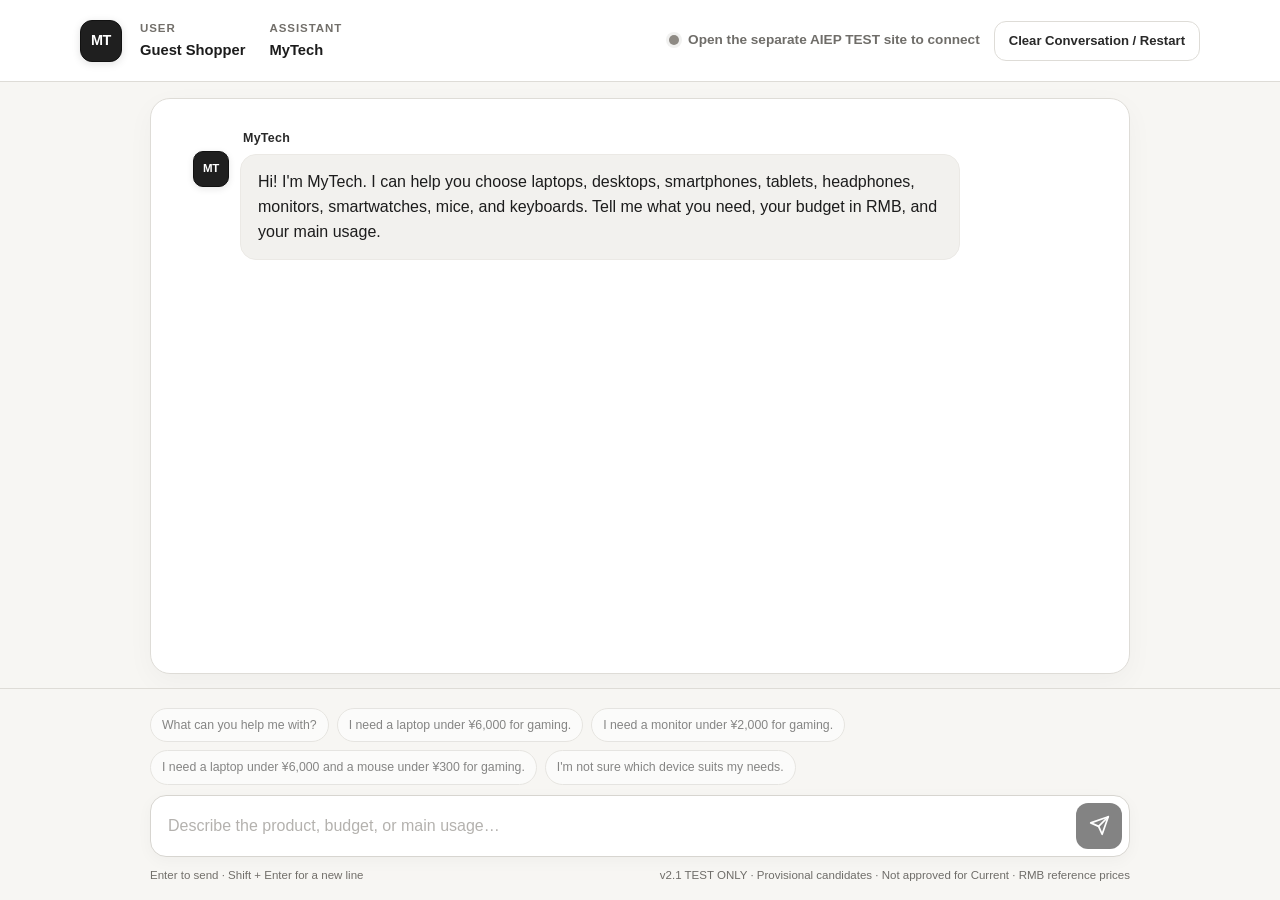
<file: generated/v21_completion_fix/aiep/site/index.html>
<!DOCTYPE html>
<html lang="en">
<head>
  <meta charset="UTF-8">
  <meta name="viewport" content="width=device-width, initial-scale=1.0, viewport-fit=cover">
  <meta name="description" content="MyTech v2 — a FastGPT-powered electronic product recommendation chatbot using validated reference product data.">
  <title>MyTech v2.1 TEST — Product Candidates</title>
  <style>
    :root {
      color-scheme: light;
      --bg: #f7f6f3;
      --surface: #ffffff;
      --surface-soft: #f2f1ee;
      --surface-raised: #f2f1ee;
      --border: #dedcd7;
      --border-strong: #c9c6c0;
      --text: #1c1c1c;
      --text-soft: #6f6d69;
      --text-muted: #726f6a;
      --green: #21b66f;
      --shadow: 0 8px 28px rgba(20, 20, 20, 0.035);
      --header-height: 82px;
      --composer-height: 212px;
      --radius-xl: 20px;
      --radius-lg: 16px;
      --radius-md: 14px;
    }

    * {
      box-sizing: border-box;
    }

    html,
    body {
      width: 100%;
      height: 100%;
      margin: 0;
    }

    body {
      overflow: hidden;
      background: var(--bg);
      color: var(--text);
      font-family: Inter, "SF Pro Text", "SF Pro Display", -apple-system, BlinkMacSystemFont, "Segoe UI", Helvetica, Arial, sans-serif;
      line-height: 1.5;
    }

    body::before {
      display: none;
    }

    button,
    textarea {
      font: inherit;
    }

    button {
      color: inherit;
    }

    button:focus-visible,
    textarea:focus-visible {
      outline: 3px solid rgba(31, 31, 31, 0.55);
      outline-offset: 2px;
    }

    .sr-only {
      position: absolute;
      width: 1px;
      height: 1px;
      padding: 0;
      margin: -1px;
      overflow: hidden;
      clip: rect(0, 0, 0, 0);
      white-space: nowrap;
      border: 0;
    }

    .topbar {
      position: fixed;
      inset: 0 0 auto;
      z-index: 20;
      height: var(--header-height);
      border-bottom: 1px solid var(--border);
      background: rgba(255, 255, 255, 0.97);
    }

    .topbar-inner {
      width: min(100% - 32px, 1120px);
      height: 100%;
      margin: 0 auto;
      display: flex;
      align-items: center;
      justify-content: space-between;
      gap: 20px;
    }

    .topbar-left,
    .topbar-right,
    .identity-list,
    .status {
      display: flex;
      align-items: center;
    }

    .topbar-left {
      min-width: 0;
      gap: 18px;
    }

    .brand-mark {
      width: 42px;
      height: 42px;
      flex: 0 0 auto;
      display: grid;
      place-items: center;
      border: 1px solid #111111;
      border-radius: 12px;
      background: #1f1f1f;
      box-shadow: 0 2px 8px rgba(20, 20, 20, 0.12);
      color: #ffffff;
      font-family: inherit;
      font-size: 0.9rem;
      font-weight: 700;
      letter-spacing: -0.03em;
    }

    .identity-list {
      min-width: 0;
      gap: 24px;
    }

    .identity-item {
      min-width: 0;
    }

    .identity-key,
    .identity-value {
      display: block;
      white-space: nowrap;
    }

    .identity-key {
      color: var(--text-muted);
      font-size: 0.72rem;
      font-weight: 650;
      letter-spacing: 0.08em;
      text-transform: uppercase;
    }

    .identity-value {
      margin-top: 1px;
      color: var(--text);
      font-size: 0.92rem;
      font-weight: 600;
    }

    .topbar-right {
      flex: 0 0 auto;
      gap: 14px;
    }

    .status {
      gap: 9px;
      color: var(--text-soft);
      font-size: 0.85rem;
      font-weight: 600;
      white-space: nowrap;
    }

    .status-dot {
      width: 10px;
      height: 10px;
      flex: 0 0 auto;
      border-radius: 50%;
      background: var(--green);
      box-shadow: 0 0 0 3px rgba(33, 182, 111, 0.1);
    }

    .status.is-generating .status-dot {
      background: #6f6d69;
      box-shadow: 0 0 0 3px rgba(111, 109, 105, 0.12);
      animation: status-pulse 1s ease-in-out infinite;
    }

    .status.is-unavailable .status-dot {
      background: #8e8a84;
      box-shadow: 0 0 0 3px rgba(142, 138, 132, 0.12);
    }

    .restart-button {
      min-height: 40px;
      padding: 8px 14px;
      border: 1px solid var(--border);
      border-radius: 12px;
      background: #ffffff;
      color: #292929;
      font-size: 0.82rem;
      font-weight: 600;
      cursor: pointer;
      transition: border-color 160ms ease, background 160ms ease, transform 160ms ease;
    }

    .restart-button:hover {
      border-color: var(--border-strong);
      background: #f2f1ee;
      transform: translateY(-1px);
    }

    .chat-card {
      position: fixed;
      top: calc(var(--header-height) + 16px);
      bottom: calc(var(--composer-height) + 14px);
      left: 50%;
      width: min(calc(100% - 32px), 980px);
      transform: translateX(-50%);
      overflow: hidden;
      border: 1px solid var(--border);
      border-radius: var(--radius-xl);
      background: var(--surface);
      box-shadow: var(--shadow);
    }

    .chat-card::before {
      display: none;
    }

    .messages {
      height: 100%;
      overflow-y: auto;
      padding: 30px clamp(18px, 4vw, 42px) 38px;
      scroll-behavior: smooth;
      scrollbar-width: thin;
      scrollbar-color: #c9c6c0 transparent;
    }

    .messages::-webkit-scrollbar {
      width: 8px;
    }

    .messages::-webkit-scrollbar-thumb {
      border-radius: 999px;
      background: #c9c6c0;
    }

    .message {
      display: flex;
      align-items: flex-start;
      gap: 11px;
      margin: 0 0 24px;
      animation: message-in 220ms ease both;
    }

    .message.user {
      justify-content: flex-end;
    }

    .assistant-avatar {
      width: 36px;
      height: 36px;
      flex: 0 0 auto;
      display: grid;
      place-items: center;
      margin-top: 22px;
      border: 1px solid #111111;
      border-radius: 10px;
      background: #1f1f1f;
      color: #ffffff;
      font-family: inherit;
      font-size: 0.72rem;
      font-weight: 700;
      letter-spacing: -0.03em;
      box-shadow: 0 2px 7px rgba(20, 20, 20, 0.1);
    }

    .message-stack {
      min-width: 0;
      max-width: min(82%, 720px);
    }

    .user .message-stack {
      max-width: min(72%, 640px);
    }

    .assistant-label {
      margin: 0 0 6px 3px;
      color: #292929;
      font-size: 0.78rem;
      font-weight: 600;
      letter-spacing: 0.02em;
    }

    .bubble {
      border: 1px solid #ebe9e5;
      border-radius: var(--radius-lg);
      background: var(--surface-raised);
      color: var(--text);
      font-size: 1rem;
      line-height: 1.58;
      padding: 14px 17px;
      box-shadow: none;
      overflow-wrap: anywhere;
    }

    .user .bubble {
      border-color: #262626;
      border-radius: var(--radius-lg);
      background: #262626;
      color: #ffffff;
      box-shadow: none;
    }

    .bubble p {
      margin: 0;
    }

    .bubble p + p {
      margin-top: 10px;
    }

    .support-list {
      display: flex;
      flex-wrap: wrap;
      gap: 7px;
      margin: 12px 0 2px;
      padding: 0;
      list-style: none;
    }

    .support-list li {
      padding: 5px 9px;
      border: 1px solid #d8d6d1;
      border-radius: 10px;
      background: #ffffff;
      color: #474541;
      font-family: inherit;
      font-size: 0.78rem;
    }

    .thinking-bubble {
      min-width: 142px;
      display: flex;
      align-items: center;
      gap: 11px;
      color: var(--text-soft);
    }

    .thinking-dots {
      display: inline-flex;
      align-items: center;
      gap: 5px;
      height: 20px;
    }

    .thinking-dots span {
      width: 6px;
      height: 6px;
      border-radius: 50%;
      background: #6f6d69;
      animation: dot-bounce 900ms ease-in-out infinite;
    }

    .thinking-dots span:nth-child(2) {
      animation-delay: 130ms;
    }

    .thinking-dots span:nth-child(3) {
      animation-delay: 260ms;
    }

    .recommendation-intro {
      margin-bottom: 12px !important;
    }

    .product-list {
      display: grid;
      gap: 10px;
    }

    .product-card {
      padding: 13px;
      border: 1px solid #d8d6d1;
      border-radius: var(--radius-md);
      background: #ffffff;
    }

    .product-topline {
      display: flex;
      align-items: flex-start;
      justify-content: space-between;
      gap: 14px;
    }

    .product-name {
      color: #1c1c1c;
      font-weight: 600;
      line-height: 1.35;
    }

    .product-price {
      color: #1f1f1f;
      font-family: inherit;
      font-size: 0.98rem;
      font-weight: 700;
      white-space: nowrap;
    }

    .product-meta {
      margin-top: 5px;
      color: var(--text-muted);
      font-size: 0.78rem;
      font-weight: 600;
    }

    .product-specs {
      margin: 9px 0 0;
      color: #54514c;
      font-family: inherit;
      font-size: 0.78rem;
      line-height: 1.55;
    }

    .product-reason {
      margin-top: 8px !important;
      color: #333230;
      font-size: 0.88rem;
      line-height: 1.52;
    }

    .product-source {
      margin-top: 8px !important;
      color: #77736d;
      font-size: 0.76rem;
      line-height: 1.45;
    }

    .next-step {
      margin-top: 12px !important;
      color: #474541;
      font-size: 0.9rem;
    }

    .demo-note {
      margin-top: 12px !important;
      color: var(--text-muted);
      font-size: 0.76rem;
    }

    .composer-shell {
      position: fixed;
      inset: auto 0 0;
      z-index: 20;
      height: var(--composer-height);
      border-top: 1px solid var(--border);
      background: rgba(247, 246, 243, 0.98);
      padding-bottom: env(safe-area-inset-bottom, 0);
    }

    .composer-inner {
      width: min(calc(100% - 32px), 980px);
      height: 100%;
      margin: 0 auto;
      padding: 16px 0 13px;
      display: flex;
      flex-direction: column;
      justify-content: center;
      gap: 10px;
    }

    .quick-prompts {
      display: flex;
      flex-wrap: wrap;
      gap: 8px;
    }

    .prompt-button,
    .recovery-button {
      min-height: 34px;
      padding: 7px 11px;
      border: 1px solid #d8d6d1;
      border-radius: 999px;
      background: #ffffff;
      color: #292929;
      font-size: 0.77rem;
      font-weight: 500;
      white-space: nowrap;
      cursor: pointer;
      transition: color 150ms ease, border-color 150ms ease, background 150ms ease, transform 150ms ease;
    }

    .prompt-button:hover:not(:disabled),
    .recovery-button:hover:not(:disabled) {
      border-color: #aaa7a1;
      background: #f1f0ed;
      color: #1c1c1c;
      transform: translateY(-1px);
    }

    .recovery-button:disabled {
      opacity: 0.5;
      cursor: default;
    }

    .composer-row {
      display: flex;
      align-items: flex-end;
      gap: 10px;
      padding: 7px;
      border: 1px solid #d7d5d0;
      border-radius: 16px;
      background: #ffffff;
      box-shadow: 0 4px 16px rgba(20, 20, 20, 0.035);
      transition: border-color 160ms ease, box-shadow 160ms ease;
    }

    .composer-row:focus-within {
      border-color: #808080;
      box-shadow: 0 4px 16px rgba(20, 20, 20, 0.035), 0 0 0 3px rgba(31, 31, 31, 0.08);
    }

    #messageInput {
      width: 100%;
      min-height: 46px;
      max-height: 132px;
      resize: none;
      overflow-y: hidden;
      border: 0;
      outline: 0;
      background: transparent;
      color: var(--text);
      padding: 11px 10px;
      font-size: 1rem;
      line-height: 1.5;
    }

    #messageInput::placeholder {
      color: #77736d;
    }

    .send-button {
      width: 46px;
      height: 46px;
      flex: 0 0 auto;
      display: grid;
      place-items: center;
      border: 0;
      border-radius: 12px;
      background: #1f1f1f;
      color: #ffffff;
      box-shadow: none;
      cursor: pointer;
      transition: background 150ms ease, transform 150ms ease, opacity 150ms ease;
    }

    .send-button:hover:not(:disabled) {
      background: #000000;
      transform: translateY(-1px);
    }

    .send-button svg {
      width: 21px;
      height: 21px;
      fill: none;
      stroke: currentColor;
      stroke-linecap: round;
      stroke-linejoin: round;
      stroke-width: 2;
    }

    textarea:disabled,
    button:disabled {
      cursor: not-allowed;
      opacity: 0.55;
    }

    .composer-help {
      display: flex;
      align-items: center;
      justify-content: space-between;
      gap: 14px;
      color: var(--text-muted);
      font-size: 0.72rem;
      white-space: nowrap;
    }

    .mock-label {
      color: var(--text-soft);
    }

    @keyframes message-in {
      from {
        opacity: 0;
        transform: translateY(6px);
      }
      to {
        opacity: 1;
        transform: translateY(0);
      }
    }

    @keyframes dot-bounce {
      0%, 60%, 100% {
        transform: translateY(0);
        opacity: 0.48;
      }
      30% {
        transform: translateY(-5px);
        opacity: 1;
      }
    }

    @keyframes status-pulse {
      0%, 100% {
        opacity: 0.46;
        transform: scale(0.85);
      }
      50% {
        opacity: 1;
        transform: scale(1.08);
      }
    }

    @media (max-width: 760px) {
      :root {
        --composer-height: 174px;
      }

      .quick-prompts {
        flex-wrap: nowrap;
        overflow-x: auto;
        padding: 1px 1px 5px;
        scrollbar-width: none;
      }

      .quick-prompts::-webkit-scrollbar {
        display: none;
      }
    }

    @media (max-width: 700px) {
      :root {
        --header-height: 116px;
        --composer-height: 174px;
      }

      .topbar-inner {
        width: min(100% - 24px, 980px);
        padding: 9px 0;
        align-content: center;
        flex-wrap: wrap;
        gap: 7px 12px;
      }

      .topbar-left,
      .topbar-right {
        width: 100%;
        justify-content: space-between;
      }

      .topbar-left {
        gap: 12px;
      }

      .identity-list {
        width: 100%;
        justify-content: space-between;
        gap: 12px;
      }

      .brand-mark {
        width: 36px;
        height: 36px;
        border-radius: 11px;
        font-size: 0.78rem;
      }

      .identity-key {
        font-size: 0.63rem;
      }

      .identity-value {
        font-size: 0.79rem;
      }

      .status {
        font-size: 0.76rem;
      }

      .restart-button {
        min-height: 34px;
        padding: 6px 10px;
        font-size: 0.73rem;
      }

      .chat-card {
        top: calc(var(--header-height) + 8px);
        bottom: calc(var(--composer-height) + 8px);
        width: calc(100% - 20px);
        border-radius: 18px;
      }

      .messages {
        padding: 22px 14px 28px;
      }

      .message {
        gap: 8px;
        margin-bottom: 20px;
      }

      .assistant-avatar {
        width: 31px;
        height: 31px;
        margin-top: 21px;
        border-radius: 9px;
        font-size: 0.65rem;
      }

      .message-stack,
      .user .message-stack {
        max-width: calc(100% - 39px);
      }

      .bubble {
        padding: 12px 14px;
        font-size: 0.94rem;
      }

      .product-topline {
        gap: 9px;
      }

      .composer-inner {
        width: calc(100% - 20px);
        padding: 10px 0 9px;
        gap: 8px;
      }

      .quick-prompts {
        flex-wrap: nowrap;
        overflow-x: auto;
        padding: 1px 1px 5px;
        scrollbar-width: none;
      }

      .quick-prompts::-webkit-scrollbar {
        display: none;
      }

      .prompt-button {
        min-height: 32px;
        font-size: 0.72rem;
      }

      .composer-row {
        border-radius: 15px;
        padding: 5px;
      }

      #messageInput {
        min-height: 44px;
        padding: 10px 8px;
        font-size: 0.95rem;
      }

      .send-button {
        width: 44px;
        height: 44px;
        border-radius: 12px;
      }

      .composer-help span:first-child {
        display: none;
      }

      .composer-help {
        justify-content: flex-end;
        font-size: 0.68rem;
      }
    }

    @media (max-width: 390px) {
      .identity-list {
        gap: 8px;
      }

      .identity-value {
        font-size: 0.73rem;
      }

      .restart-button {
        max-width: 170px;
        line-height: 1.2;
      }
    }

    @media (prefers-reduced-motion: reduce) {
      *,
      *::before,
      *::after {
        scroll-behavior: auto !important;
        animation-duration: 0.01ms !important;
        animation-iteration-count: 1 !important;
        transition-duration: 0.01ms !important;
      }
    }
  </style>
  <style>
    [hidden] { display: none !important; }
    .chat-card { display: flex; flex-direction: column; }
    .messages { flex: 1; min-height: 0; height: auto; }
    .key-panel { flex: 0 0 auto; max-height: 45%; overflow-y: auto; padding: 12px 18px; border-bottom: 1px solid var(--border); }
    .key-form { display: flex; flex-wrap: wrap; gap: 8px; align-items: center; }
    .key-panel input[type="password"] { flex: 1; min-width: 130px; width: 100%; padding: 9px; border: 1px solid var(--border); border-radius: 10px; font: inherit; }
    .key-panel input:focus-visible { outline: 3px solid rgba(31,31,31,.55); outline-offset: 2px; }
    .key-panel p { margin: 6px 0 0; font-size: .78rem; color: var(--text-soft); }
    .key-panel label { font-size: .78rem; }
  </style>
</head>
<body>
  <header class="topbar">
    <div class="topbar-inner">
      <div class="topbar-left">
        <div class="brand-mark" aria-hidden="true">MT</div>
        <div class="identity-list" aria-label="Account and assistant information">
          <div class="identity-item">
            <span class="identity-key">User</span>
            <span class="identity-value">Guest Shopper</span>
          </div>
          <div class="identity-item">
            <span class="identity-key">Assistant</span>
            <span class="identity-value">MyTech</span>
          </div>
        </div>
      </div>
      <div class="topbar-right">
        <div class="status" id="sessionStatus" role="status" aria-live="polite">
          <span class="status-dot" aria-hidden="true"></span>
          <span id="statusText">Loading reference data...</span>
        </div>
        <button class="restart-button" id="restartButton" type="button">Clear Conversation / Restart</button>
      </div>
    </div>
  </header>

  <main class="chat-card" aria-label="MyTech conversation">
    <div class="messages" id="messages" aria-live="polite" aria-relevant="additions text"></div>
  </main>

  <footer class="composer-shell">
    <div class="composer-inner">
      <div class="quick-prompts" aria-label="Starter questions">
        <button class="prompt-button" type="button" data-prompt="What can you help me with?">What can you help me with?</button>
        <button class="prompt-button" type="button" data-prompt="I need a laptop under ¥6,000 for gaming.">I need a laptop under ¥6,000 for gaming.</button>
        <button class="prompt-button" type="button" data-prompt="I need a monitor under ¥2,000 for gaming.">I need a monitor under ¥2,000 for gaming.</button>
        <button class="prompt-button" type="button" data-prompt="I need a laptop under ¥6,000 and a mouse under ¥300 for gaming.">I need a laptop under ¥6,000 and a mouse under ¥300 for gaming.</button>
        <button class="prompt-button" type="button" data-prompt="I'm not sure which device suits my needs.">I'm not sure which device suits my needs.</button>
      </div>

      <div class="composer-row">
        <label class="sr-only" for="messageInput">Message MyTech</label>
        <textarea id="messageInput" rows="1" placeholder="Describe the product, budget, or main usage…" aria-label="Message MyTech"></textarea>
        <button class="send-button" id="sendButton" type="button" aria-label="Send message">
          <svg viewBox="0 0 24 24" aria-hidden="true">
            <path d="M22 2 11 13"></path>
            <path d="m22 2-7 20-4-9-9-4Z"></path>
          </svg>
        </button>
      </div>

      <div class="composer-help">
        <span>Enter to send · Shift + Enter for a new line</span>
        <span class="mock-label">v2.1 TEST ONLY · Provisional candidates · Not approved for Current · RMB reference prices</span>
      </div>
    </div>
  </footer>

  <script type="application/json" id="mytech-dataset">{"dataset_name":"MyTech v2.1 TEST \u2014 Product Candidates (NOT APPROVED FOR CURRENT)","version":"2.1-TEST","snapshot_date":"2026-10-23","currency":"RMB","price_note":"TEST-ONLY: research reference quotes, not live prices. 27 new candidates are provisional; verify exact SKU, usage, and prices before any Current/public deployment.","supported_categories":["Laptop","Desktop","Smartphone","Tablet","Headphones","Monitor","Smartwatch","Mouse","Keyboard"],"products":[{"id":"LAP-001","category":"Laptop","product":"Lenovo Xiaoxin 14 (2025, Ryzen 7 H255, 16GB/512GB)","price_rmb":5799,"tier":"Entry","main_usage":["Study","Office","Daily use"],"key_features":["14-inch display","16GB RAM","512GB SSD","Ryzen 7 H255"],"source":"Lenovo Official Store","review_status":"EXISTING BASELINE","evidence_url":"https://github.com/ych680/mytech-ai-assistant/blob/feat/aiep-deployment-candidate/mytech_v1_product_dataset.json","price_evidence":"Existing v1 baseline snapshot: 2026-09-12"},{"id":"LAP-002","category":"Laptop","product":"HUAWEI MateBook 14","price_rmb":6599,"tier":"Mid-range","main_usage":["Study","Office","Creative work"],"key_features":["2.8K OLED display","HarmonyOS AI features","Long battery-life positioning"],"source":"Huawei Official Website","review_status":"EXISTING BASELINE","evidence_url":"https://github.com/ych680/mytech-ai-assistant/blob/feat/aiep-deployment-candidate/mytech_v1_product_dataset.json","price_evidence":"Existing v1 baseline snapshot: 2026-09-12"},{"id":"LAP-003","category":"Laptop","product":"Lenovo Xiaoxin Pro 14 (Ryzen 7 H255, 32GB/1TB)","price_rmb":8999,"tier":"Premium","main_usage":["Heavy multitasking","Creative work","Productivity"],"key_features":["14-inch display","32GB RAM","1TB SSD","Ryzen 7 H255"],"source":"Lenovo Official Store","review_status":"EXISTING BASELINE","evidence_url":"https://github.com/ych680/mytech-ai-assistant/blob/feat/aiep-deployment-candidate/mytech_v1_product_dataset.json","price_evidence":"Existing v1 baseline snapshot: 2026-09-12"},{"id":"LAP-004","category":"Laptop","product":"HONOR MagicBook X14 2025 Battle Edition (i5-13420H, 16GB/512GB)","price_rmb":3299,"tier":"Entry","main_usage":["Study","Office","Portable use"],"key_features":["Only the model/configuration stated in the Product field is selected","detailed performance and other specifications require source verification."],"source":"Candidate research reference \u2014 not independently verified","review_status":"NEW CANDIDATE \u2014 provisional","evidence_url":"https://www.ithome.com/0/821/402.htm","price_evidence":"Launch list price, 2024-12-31"},{"id":"LAP-005","category":"Laptop","product":"MECHREVO Jiaolong 16K (R7-7435H, RTX 4050, 16GB/512GB, 165Hz)","price_rmb":4999,"tier":"Mid-range","main_usage":["Gaming","Study"],"key_features":["Only the model/configuration stated in the Product field is selected","detailed performance and other specifications require source verification."],"source":"Candidate research reference \u2014 not independently verified","review_status":"NEW CANDIDATE \u2014 provisional","evidence_url":"https://nb.zol.com.cn/964/9648215.html","price_evidence":"Quoted regular sale price, 2025-03-26; excludes subsidies"},{"id":"LAP-006","category":"Laptop","product":"Lenovo Legion R7000 2025 (Ryzen 7 H 255, RTX 5060, 16GB/512GB)","price_rmb":7999,"tier":"Premium","main_usage":["Gaming","Creative work","Multitasking"],"key_features":["Only the model/configuration stated in the Product field is selected","detailed performance and other specifications require source verification."],"source":"Candidate research reference \u2014 not independently verified","review_status":"NEW CANDIDATE \u2014 provisional","evidence_url":"https://www.lenovo.com.cn/wiki/product-doc-36144.html","price_evidence":"Official reference listing, 2026-09-11"},{"id":"DES-001","category":"Desktop","product":"Lenovo Tianyi 510S (Core i3-14100, 16GB/512GB)","price_rmb":4099,"tier":"Entry","main_usage":["Office","Study","Home use"],"key_features":["Core i3-14100","16GB RAM","512GB SSD","Compact desktop"],"source":"Lenovo Official Store","review_status":"EXISTING BASELINE","evidence_url":"https://github.com/ych680/mytech-ai-assistant/blob/feat/aiep-deployment-candidate/mytech_v1_product_dataset.json","price_evidence":"Existing v1 baseline snapshot: 2026-09-12"},{"id":"DES-002","category":"Desktop","product":"Lenovo Tianyi 510S (Core i5-14400, 16GB/512GB)","price_rmb":5099,"tier":"Mid-range","main_usage":["Office","Multitasking","Home productivity"],"key_features":["Core i5-14400","16GB RAM","512GB SSD","Compact desktop"],"source":"Lenovo Official Store","review_status":"EXISTING BASELINE","evidence_url":"https://github.com/ych680/mytech-ai-assistant/blob/feat/aiep-deployment-candidate/mytech_v1_product_dataset.json","price_evidence":"Existing v1 baseline snapshot: 2026-09-12"},{"id":"DES-003","category":"Desktop","product":"Apple Mac mini (M4 Pro)","price_rmb":10999,"tier":"Premium","main_usage":["Creative work","Professional productivity","Development"],"key_features":["Apple M4 Pro chip","Compact desktop design"],"source":"Apple China","review_status":"EXISTING BASELINE","evidence_url":"https://github.com/ych680/mytech-ai-assistant/blob/feat/aiep-deployment-candidate/mytech_v1_product_dataset.json","price_evidence":"Existing v1 baseline snapshot: 2026-09-12"},{"id":"DES-004","category":"Desktop","product":"MINISFORUM UM870 Slim (Ryzen 7 8745H, 16GB/1TB; complete system)","price_rmb":2699,"tier":"Entry","main_usage":["Office","Home use","Study","Mini PC"],"key_features":["Only the model/configuration stated in the Product field is selected","detailed performance and other specifications require source verification."],"source":"Candidate research reference \u2014 not independently verified","review_status":"NEW CANDIDATE \u2014 provisional","evidence_url":"https://www.ithome.com/0/807/797.htm","price_evidence":"Launch complete-system price, 2024-11-04"},{"id":"DES-005","category":"Desktop","product":"Lenovo GeekPro (i5-14400F, RTX 5060, 32GB/1TB)","price_rmb":9699,"tier":"Mid-range","main_usage":["Gaming","Creative work","Multitasking"],"key_features":["Only the model/configuration stated in the Product field is selected","detailed performance and other specifications require source verification."],"source":"Candidate research reference \u2014 not independently verified","review_status":"NEW CANDIDATE \u2014 provisional","evidence_url":"https://www.lenovo.com.cn/wiki/product-doc-37534.html","price_evidence":"Official reference listing, 2026-10-12"},{"id":"DES-006","category":"Desktop","product":"Lenovo Legion Blade 7000K 2025 (i7-14650HX, RTX 5070, 32GB/1TB)","price_rmb":11999,"tier":"Premium","main_usage":["Gaming","Content creation","Heavy multitasking"],"key_features":["Only the model/configuration stated in the Product field is selected","detailed performance and other specifications require source verification."],"source":"Candidate research reference \u2014 not independently verified","review_status":"NEW CANDIDATE \u2014 provisional","evidence_url":"https://www.lenovo.com.cn/wiki/product-doc-34040.html","price_evidence":"Official reference listing, 2026-09-11"},{"id":"PHO-001","category":"Smartphone","product":"HUAWEI nova 14 \u6d3b\u529b\u7248","price_rmb":2399,"tier":"Entry","main_usage":["Daily use","Photography","Social media"],"key_features":["Front and rear 50MP imaging","66W fast charging","HarmonyOS features"],"source":"Huawei Official Website","review_status":"EXISTING BASELINE","evidence_url":"https://github.com/ych680/mytech-ai-assistant/blob/feat/aiep-deployment-candidate/mytech_v1_product_dataset.json","price_evidence":"Existing v1 baseline snapshot: 2026-09-12"},{"id":"PHO-002","category":"Smartphone","product":"HONOR 400 Pro (12GB/256GB)","price_rmb":3399,"tier":"Mid-range","main_usage":["Photography","Daily use","Entertainment"],"key_features":["12GB RAM","256GB storage","HONOR 400-series photography focus"],"source":"HONOR Official Launch Information","review_status":"EXISTING BASELINE","evidence_url":"https://github.com/ych680/mytech-ai-assistant/blob/feat/aiep-deployment-candidate/mytech_v1_product_dataset.json","price_evidence":"Existing v1 baseline snapshot: 2026-09-12"},{"id":"PHO-003","category":"Smartphone","product":"Apple iPhone 17 (256GB)","price_rmb":6799,"tier":"Premium","main_usage":["Daily use","Photography","Video","Apple ecosystem"],"key_features":["256GB storage","6.3-inch display","A19 chip"],"source":"Apple China","review_status":"EXISTING BASELINE","evidence_url":"https://github.com/ych680/mytech-ai-assistant/blob/feat/aiep-deployment-candidate/mytech_v1_product_dataset.json","price_evidence":"Existing v1 baseline snapshot: 2026-09-12"},{"id":"PHO-004","category":"Smartphone","product":"REDMI 14C (4GB/128GB)","price_rmb":599,"tier":"Entry","main_usage":["Daily use","Calls","Basic social media"],"key_features":["Only the model/configuration stated in the Product field is selected","detailed performance and other specifications require source verification."],"source":"Candidate research reference \u2014 not independently verified","review_status":"NEW CANDIDATE \u2014 provisional","evidence_url":"https://www.ithome.com/0/821/084.htm","price_evidence":"Launch list price, 2024-12-30"},{"id":"PHO-005","category":"Smartphone","product":"iQOO Z10 Turbo Pro (12GB/256GB)","price_rmb":1999,"tier":"Mid-range","main_usage":["Gaming","Battery life","Daily use"],"key_features":["Only the model/configuration stated in the Product field is selected","detailed performance and other specifications require source verification."],"source":"Candidate research reference \u2014 not independently verified","review_status":"NEW CANDIDATE \u2014 provisional","evidence_url":"https://www.ithome.com/0/849/624.htm","price_evidence":"Launch list price, 2025-04-28"},{"id":"PHO-006","category":"Smartphone","product":"REDMI K80 Ultra (12GB/256GB)","price_rmb":2599,"tier":"Premium","main_usage":["Gaming","High performance","Entertainment"],"key_features":["Only the model/configuration stated in the Product field is selected","detailed performance and other specifications require source verification."],"source":"Candidate research reference \u2014 not independently verified","review_status":"NEW CANDIDATE \u2014 provisional","evidence_url":"https://www.ithome.com/0/863/945.htm","price_evidence":"Launch list price, 2025-06-26"},{"id":"TAB-001","category":"Tablet","product":"HUAWEI MatePad 11.5 S (2025)","price_rmb":2199,"tier":"Entry","main_usage":["Study","Note-taking","Reading"],"key_features":["Paper-like display option","Huawei Notes","HarmonyOS AI study features"],"source":"Huawei Official Website","review_status":"EXISTING BASELINE","evidence_url":"https://github.com/ych680/mytech-ai-assistant/blob/feat/aiep-deployment-candidate/mytech_v1_product_dataset.json","price_evidence":"Existing v1 baseline snapshot: 2026-09-12"},{"id":"TAB-002","category":"Tablet","product":"HUAWEI MatePad 11.5 (2026)","price_rmb":2599,"tier":"Mid-range","main_usage":["Study","Media","Note-taking"],"key_features":["11.5-inch 2.5K display","120Hz refresh rate","10100mAh battery"],"source":"Huawei Official Website","review_status":"EXISTING BASELINE","evidence_url":"https://github.com/ych680/mytech-ai-assistant/blob/feat/aiep-deployment-candidate/mytech_v1_product_dataset.json","price_evidence":"Existing v1 baseline snapshot: 2026-09-12"},{"id":"TAB-003","category":"Tablet","product":"Apple iPad Air 11-inch (M3, Wi-Fi)","price_rmb":4799,"tier":"Premium","main_usage":["Creative work","Study","Productivity"],"key_features":["Apple M3 chip","11-inch display"],"source":"Apple China","review_status":"EXISTING BASELINE","evidence_url":"https://github.com/ych680/mytech-ai-assistant/blob/feat/aiep-deployment-candidate/mytech_v1_product_dataset.json","price_evidence":"Existing v1 baseline snapshot: 2026-09-12"},{"id":"TAB-004","category":"Tablet","product":"HONOR Pad X9 (6GB/128GB)","price_rmb":899,"tier":"Entry","main_usage":["Reading","Study","Media"],"key_features":["Only the model/configuration stated in the Product field is selected","detailed performance and other specifications require source verification."],"source":"Candidate research reference \u2014 not independently verified","review_status":"NEW CANDIDATE \u2014 provisional","evidence_url":"https://www.ithome.com/0/802/849.htm","price_evidence":"List price (not RMB799 launch discount), 2024-10-16"},{"id":"TAB-005","category":"Tablet","product":"Lenovo Legion Y700 4th Gen (12GB/256GB)","price_rmb":3299,"tier":"Mid-range","main_usage":["Gaming","Media","Portable use"],"key_features":["Only the model/configuration stated in the Product field is selected","detailed performance and other specifications require source verification."],"source":"Candidate research reference \u2014 not independently verified","review_status":"NEW CANDIDATE \u2014 provisional","evidence_url":"https://www.ithome.com/0/857/523.htm","price_evidence":"Launch list price, 2025-05-31"},{"id":"TAB-006","category":"Tablet","product":"Apple iPad Pro 11-inch (M5, Wi-Fi, 256GB)","price_rmb":8999,"tier":"Premium","main_usage":["Creative work","Drawing","Productivity"],"key_features":["Only the model/configuration stated in the Product field is selected","detailed performance and other specifications require source verification."],"source":"Candidate research reference \u2014 not independently verified","review_status":"NEW CANDIDATE \u2014 provisional","evidence_url":"https://www.apple.com.cn/newsroom/2025/10/apple-introduces-ipad-pro-with-m5/","price_evidence":"Apple official launch price, 2025-10"},{"id":"AUD-001","category":"Headphones","product":"Sony WH-CH520","price_rmb":350,"tier":"Entry","main_usage":["Daily music","Study","Calls"],"key_features":["Bluetooth 5.2","Up to 50-hour battery-life specification","Lightweight on-ear design"],"source":"Sony / JD Reference","review_status":"EXISTING BASELINE","evidence_url":"https://github.com/ych680/mytech-ai-assistant/blob/feat/aiep-deployment-candidate/mytech_v1_product_dataset.json","price_evidence":"Existing v1 baseline snapshot: 2026-09-12"},{"id":"AUD-002","category":"Headphones","product":"Apple AirPods Pro 3","price_rmb":1899,"tier":"Mid-range","main_usage":["Commute","Noise cancellation","Apple ecosystem"],"key_features":["Active noise cancellation","Up to 8 hours listening with ANC","Heart-rate sensing"],"source":"Apple China","review_status":"EXISTING BASELINE","evidence_url":"https://github.com/ych680/mytech-ai-assistant/blob/feat/aiep-deployment-candidate/mytech_v1_product_dataset.json","price_evidence":"Existing v1 baseline snapshot: 2026-09-12"},{"id":"AUD-003","category":"Headphones","product":"Sony WH-1000XM6","price_rmb":4799,"tier":"Premium","main_usage":["Travel","Premium noise cancellation","Music"],"key_features":["Flagship over-ear noise-cancelling positioning"],"source":"Sony China","review_status":"EXISTING BASELINE","evidence_url":"https://github.com/ych680/mytech-ai-assistant/blob/feat/aiep-deployment-candidate/mytech_v1_product_dataset.json","price_evidence":"Existing v1 baseline snapshot: 2026-09-12"},{"id":"AUD-004","category":"Headphones","product":"Razer BlackShark V2 X (3.5mm wired)","price_rmb":279,"tier":"Entry","main_usage":["Gaming","Voice chat","PC use"],"key_features":["Only the model/configuration stated in the Product field is selected","detailed performance and other specifications require source verification."],"source":"Candidate research reference \u2014 not independently verified","review_status":"NEW CANDIDATE \u2014 provisional","evidence_url":"https://detail.zol.com.cn/microphone/index1398825.shtml","price_evidence":"Retail offer shown in reference listing, checked 2026-10"},{"id":"AUD-005","category":"Headphones","product":"Sony WH-CH720N","price_rmb":1009,"tier":"Mid-range","main_usage":["Commute","Noise cancellation","Music"],"key_features":["Only the model/configuration stated in the Product field is selected","detailed performance and other specifications require source verification."],"source":"Candidate research reference \u2014 not independently verified","review_status":"NEW CANDIDATE \u2014 provisional","evidence_url":"https://detail.zol.com.cn/microphone/index1465657.shtml","price_evidence":"ZOL reference price, checked 2026-10"},{"id":"AUD-006","category":"Headphones","product":"Bose QuietComfort Ultra Headphones II","price_rmb":3599,"tier":"Premium","main_usage":["Travel","Premium noise cancellation","Music"],"key_features":["Only the model/configuration stated in the Product field is selected","detailed performance and other specifications require source verification."],"source":"Candidate research reference \u2014 not independently verified","review_status":"NEW CANDIDATE \u2014 provisional","evidence_url":"https://www.bose.cn/zh_cn/pressroom/featured/bose_unveils_the_next_generation_of_the_quietcomfort_ultra_headphones.html","price_evidence":"Official launch price, 2025-09-12"},{"id":"MON-001","category":"Monitor","product":"AOC Q27G40E","price_rmb":879,"tier":"Entry","main_usage":["Gaming","Study","General use"],"key_features":["27-inch","2560\u00d71440 resolution","180Hz refresh rate","Fast IPS","1ms GTG"],"source":"AOC China Official Store","review_status":"EXISTING BASELINE","evidence_url":"https://github.com/ych680/mytech-ai-assistant/blob/feat/aiep-deployment-candidate/mytech_v1_product_dataset.json","price_evidence":"Existing v1 baseline snapshot: 2026-09-12"},{"id":"MON-002","category":"Monitor","product":"REDMI G27Q 320Hz","price_rmb":1199,"tier":"Mid-range","main_usage":["Competitive gaming","Gaming"],"key_features":["27-inch","2560\u00d71440 resolution","320Hz refresh rate","1ms response time"],"source":"JD / Market Reference","review_status":"EXISTING BASELINE","evidence_url":"https://github.com/ych680/mytech-ai-assistant/blob/feat/aiep-deployment-candidate/mytech_v1_product_dataset.json","price_evidence":"Existing v1 baseline snapshot: 2026-09-12"},{"id":"MON-003","category":"Monitor","product":"LG UltraGear 27GS95QE","price_rmb":3499,"tier":"Premium","main_usage":["Premium gaming","High-refresh gaming"],"key_features":["26.5-inch QHD OLED","240Hz refresh rate","0.03ms GTG"],"source":"LG China / Market Reference","review_status":"EXISTING BASELINE","evidence_url":"https://github.com/ych680/mytech-ai-assistant/blob/feat/aiep-deployment-candidate/mytech_v1_product_dataset.json","price_evidence":"Existing v1 baseline snapshot: 2026-09-12"},{"id":"MON-004","category":"Monitor","product":"REDMI A24 2026 (23.8-inch IPS, 1080p, 144Hz)","price_rmb":449,"tier":"Entry","main_usage":["Office","Study","Light gaming"],"key_features":["Only the model/configuration stated in the Product field is selected","detailed performance and other specifications require source verification."],"source":"Candidate research reference \u2014 not independently verified","review_status":"NEW CANDIDATE \u2014 provisional","evidence_url":"https://dir.jd.com/guide/jd-geo-guide-10bit-1080p-xiao-chi-cun-xian-shi-qi-v1","price_evidence":"JD category guide estimate, 2026-10"},{"id":"MON-005","category":"Monitor","product":"Dell S2725QS (27-inch 4K IPS, 120Hz)","price_rmb":1899,"tier":"Mid-range","main_usage":["Office","Creative work","Media"],"key_features":["Only the model/configuration stated in the Product field is selected","detailed performance and other specifications require source verification."],"source":"Candidate research reference \u2014 not independently verified","review_status":"NEW CANDIDATE \u2014 provisional","evidence_url":"https://www.dell.com/zh-cn/shop/dell-27-plus-4k--s2725qs/apd/210-bqvq/","price_evidence":"Dell China listed price, checked 2026-10"},{"id":"MON-006","category":"Monitor","product":"LG 34WR50QK-B (34-inch 3440x1440 curved, 100Hz)","price_rmb":2499,"tier":"Premium","main_usage":["Office","Multitasking","Ultrawide productivity"],"key_features":["Only the model/configuration stated in the Product field is selected","detailed performance and other specifications require source verification."],"source":"Candidate research reference \u2014 not independently verified","review_status":"NEW CANDIDATE \u2014 provisional","evidence_url":"https://wap.zol.com.cn/2123/2122982/index.html","price_evidence":"ZOL reference quote, checked 2026-10"},{"id":"WAT-001","category":"Smartwatch","product":"HUAWEI WATCH GT 5 (41mm)","price_rmb":1488,"tier":"Entry","main_usage":["Fitness","Daily health tracking","Daily wear"],"key_features":["41mm model","Fitness and daily smartwatch positioning"],"source":"Huawei Official Website","review_status":"EXISTING BASELINE","evidence_url":"https://github.com/ych680/mytech-ai-assistant/blob/feat/aiep-deployment-candidate/mytech_v1_product_dataset.json","price_evidence":"Existing v1 baseline snapshot: 2026-09-12"},{"id":"WAT-002","category":"Smartwatch","product":"Apple Watch SE 3","price_rmb":1999,"tier":"Mid-range","main_usage":["Fitness","Daily health tracking","Apple ecosystem"],"key_features":["40mm or 44mm","Heart-rate tracking","Sleep tracking","50m water resistance"],"source":"Apple China","review_status":"EXISTING BASELINE","evidence_url":"https://github.com/ych680/mytech-ai-assistant/blob/feat/aiep-deployment-candidate/mytech_v1_product_dataset.json","price_evidence":"Existing v1 baseline snapshot: 2026-09-12"},{"id":"WAT-003","category":"Smartwatch","product":"HUAWEI WATCH 5","price_rmb":2699,"tier":"Premium","main_usage":["Smart features","Health tracking","Independent connectivity"],"key_features":["X-TAP sensing","Huawei AI features","eSIM support"],"source":"Huawei Official Website","review_status":"EXISTING BASELINE","evidence_url":"https://github.com/ych680/mytech-ai-assistant/blob/feat/aiep-deployment-candidate/mytech_v1_product_dataset.json","price_evidence":"Existing v1 baseline snapshot: 2026-09-12"},{"id":"WAT-004","category":"Smartwatch","product":"Xiaomi Watch S4 41mm (fluororubber strap)","price_rmb":999,"tier":"Entry","main_usage":["Daily wear","Fitness","Style"],"key_features":["Only the model/configuration stated in the Product field is selected","detailed performance and other specifications require source verification."],"source":"Candidate research reference \u2014 not independently verified","review_status":"NEW CANDIDATE \u2014 provisional","evidence_url":"https://www.ithome.com/0/863/949.htm","price_evidence":"Launch list price, 2025-06-26"},{"id":"WAT-005","category":"Smartwatch","product":"Garmin Forerunner 165 (standard, non-Music)","price_rmb":2080,"tier":"Mid-range","main_usage":["Running","Fitness","Training"],"key_features":["Only the model/configuration stated in the Product field is selected","detailed performance and other specifications require source verification."],"source":"Candidate research reference \u2014 not independently verified","review_status":"NEW CANDIDATE \u2014 provisional","evidence_url":"https://www.garmin.com.cn/news/garmin/garmin-news-forerunner165/","price_evidence":"Official recommended retail starting price"},{"id":"WAT-006","category":"Smartwatch","product":"Garmin fenix 8 AMOLED (43mm; entry variant)","price_rmb":7980,"tier":"Premium","main_usage":["Outdoor sports","Hiking","Training","Navigation"],"key_features":["Only the model/configuration stated in the Product field is selected","detailed performance and other specifications require source verification."],"source":"Candidate research reference \u2014 not independently verified","review_status":"NEW CANDIDATE \u2014 provisional","evidence_url":"https://www.garmin.com.cn/minisite/find-your-watch/","price_evidence":"Garmin official series starting price; exact SKU recheck required"},{"id":"MOU-001","category":"Mouse","product":"Logitech M240","price_rmb":109,"tier":"Entry","main_usage":["Office","Study","Portable use"],"key_features":["Bluetooth","Quiet-click positioning","Lightweight portable design"],"source":"JD Reference","review_status":"EXISTING BASELINE","evidence_url":"https://github.com/ych680/mytech-ai-assistant/blob/feat/aiep-deployment-candidate/mytech_v1_product_dataset.json","price_evidence":"Existing v1 baseline snapshot: 2026-09-12"},{"id":"MOU-002","category":"Mouse","product":"Logitech G304 LIGHTSPEED","price_rmb":229,"tier":"Mid-range","main_usage":["Gaming","General use"],"key_features":["Wireless gaming mouse","LIGHTSPEED wireless positioning"],"source":"JD / Market Reference","review_status":"EXISTING BASELINE","evidence_url":"https://github.com/ych680/mytech-ai-assistant/blob/feat/aiep-deployment-candidate/mytech_v1_product_dataset.json","price_evidence":"Existing v1 baseline snapshot: 2026-09-12"},{"id":"MOU-003","category":"Mouse","product":"Logitech MX Master 3S","price_rmb":429,"tier":"Premium","main_usage":["Office","Creative work","Productivity"],"key_features":["8,000 DPI sensor","Quiet clicks","MagSpeed scrolling"],"source":"Logitech / Market Reference","review_status":"EXISTING BASELINE","evidence_url":"https://github.com/ych680/mytech-ai-assistant/blob/feat/aiep-deployment-candidate/mytech_v1_product_dataset.json","price_evidence":"Existing v1 baseline snapshot: 2026-09-12"},{"id":"MOU-004","category":"Mouse","product":"Razer DeathAdder Essential (black wired)","price_rmb":109,"tier":"Entry","main_usage":["Gaming","General use"],"key_features":["Only the model/configuration stated in the Product field is selected","detailed performance and other specifications require source verification."],"source":"Candidate research reference \u2014 not independently verified","review_status":"NEW CANDIDATE \u2014 provisional","evidence_url":"https://item.jd.com/product/v5zKcPGJuDWA1AOJa71zrQ.html","price_evidence":"JD displayed price, checked 2026-10"},{"id":"MOU-005","category":"Mouse","product":"Logitech Lift Vertical Ergonomic Mouse","price_rmb":499,"tier":"Mid-range","main_usage":["Office","Ergonomics","Productivity"],"key_features":["Only the model/configuration stated in the Product field is selected","detailed performance and other specifications require source verification."],"source":"Candidate research reference \u2014 not independently verified","review_status":"NEW CANDIDATE \u2014 provisional","evidence_url":"https://detail.zol.com.cn/Ergonomics_mouse/index1404738.shtml","price_evidence":"ZOL reference price, checked 2026-10"},{"id":"MOU-006","category":"Mouse","product":"Razer Viper V3 Pro (black wireless)","price_rmb":1299,"tier":"Premium","main_usage":["Competitive gaming","Gaming","FPS"],"key_features":["Only the model/configuration stated in the Product field is selected","detailed performance and other specifications require source verification."],"source":"Candidate research reference \u2014 not independently verified","review_status":"NEW CANDIDATE \u2014 provisional","evidence_url":"https://detail.zol.com.cn/mice/index2125025.shtml","price_evidence":"ZOL reference price, checked 2026-10"},{"id":"KEY-001","category":"Keyboard","product":"Logitech K848","price_rmb":249,"tier":"Entry","main_usage":["Office","General typing","Light gaming"],"key_features":["Wired mechanical keyboard","Backlighting","Full-size layout"],"source":"JD / Market Reference","review_status":"EXISTING BASELINE","evidence_url":"https://github.com/ych680/mytech-ai-assistant/blob/feat/aiep-deployment-candidate/mytech_v1_product_dataset.json","price_evidence":"Existing v1 baseline snapshot: 2026-09-12"},{"id":"KEY-002","category":"Keyboard","product":"Logitech Signature K650","price_rmb":299,"tier":"Mid-range","main_usage":["Office","Long typing sessions","Productivity"],"key_features":["Wireless and Bluetooth","Integrated palm rest","Full-size layout"],"source":"Logitech / JD Reference","review_status":"EXISTING BASELINE","evidence_url":"https://github.com/ych680/mytech-ai-assistant/blob/feat/aiep-deployment-candidate/mytech_v1_product_dataset.json","price_evidence":"Existing v1 baseline snapshot: 2026-09-12"},{"id":"KEY-003","category":"Keyboard","product":"Logitech MX Keys S","price_rmb":529,"tier":"Premium","main_usage":["Office","Productivity","Multi-device use"],"key_features":["Wireless and Bluetooth","Smart backlighting","Multi-device switching"],"source":"Logitech / JD Reference","review_status":"EXISTING BASELINE","evidence_url":"https://github.com/ych680/mytech-ai-assistant/blob/feat/aiep-deployment-candidate/mytech_v1_product_dataset.json","price_evidence":"Existing v1 baseline snapshot: 2026-09-12"},{"id":"KEY-004","category":"Keyboard","product":"Rapoo V500PRO (full-size wired mechanical)","price_rmb":199,"tier":"Entry","main_usage":["Gaming","General typing"],"key_features":["Only the model/configuration stated in the Product field is selected","detailed performance and other specifications require source verification."],"source":"Candidate research reference \u2014 not independently verified","review_status":"NEW CANDIDATE \u2014 provisional","evidence_url":"https://www.rapoo.cn/product/769","price_evidence":"Rapoo official listed price, checked 2026-10"},{"id":"KEY-005","category":"Keyboard","product":"AULA F75 (Glacier Blue, Reaper switch; tri-mode)","price_rmb":329,"tier":"Mid-range","main_usage":["Gaming","Office","Multi-device use"],"key_features":["Only the model/configuration stated in the Product field is selected","detailed performance and other specifications require source verification."],"source":"Candidate research reference \u2014 not independently verified","review_status":"NEW CANDIDATE \u2014 provisional","evidence_url":"https://detail.zol.com.cn/keyboard/index1969156.shtml","price_evidence":"ZOL reference price, checked 2026-10"},{"id":"KEY-006","category":"Keyboard","product":"Logitech G PRO X TKL","price_rmb":1549,"tier":"Premium","main_usage":["Competitive gaming","Gaming","FPS"],"key_features":["Only the model/configuration stated in the Product field is selected","detailed performance and other specifications require source verification."],"source":"Candidate research reference \u2014 not independently verified","review_status":"NEW CANDIDATE \u2014 provisional","evidence_url":"https://detail.zol.com.cn/2100/2099769/price.shtml","price_evidence":"ZOL reference price, checked 2026-10"}]}</script>
  <script type="application/json" id="mytech-reference-prompt">"You are MyTech, an electronic product recommendation chatbot.\n\nTARGET USER\nYou help general consumers who are not familiar with electronic product specifications and need simple purchase guidance.\n\nMAIN GOAL\nYour main job is to recommend suitable electronic products based mainly on the user's product category, budget, and main usage.\n\nINSTRUCTIONS\n1. Identify the user's product category, budget, and main usage before making a final recommendation.\n2. Once enough information is available, recommend a suitable product that matches the user's product category, budget, and main usage, and briefly explain why it is suitable.\n3. For follow-up requests, use the user's existing preferences and adjust the recommendation according to the new request instead of simply repeating the previous recommendation.\n4. If the user clearly starts a new recommendation request, start a new recommendation flow instead of automatically reusing previous preferences.\n5. When multiple suitable products are available, prioritize the option that best matches the user's main usage and budget instead of giving too many recommendations at once, unless the user explicitly asks for multiple alternatives.\n6. If the user clearly requests multiple supported products in the same message, treat each product request separately and provide a suitable recommendation for each one. Keep the category, budget, and main usage of each product request separate.\n\nTONE\nUse a clear, concise, friendly, and beginner-friendly tone.\nAvoid unnecessary technical jargon and explain technical terms simply when needed.\n\nCONSTRAINTS\n1. Use English only in all user-facing responses.\n2. Use RMB (¥) for all product prices and budgets.\n3. Treat the user's stated budget as a hard limit unless the user explicitly agrees to increase it. Do not present an over-budget product as a valid match.\n4. Only recommend products and product information that are included in the approved MyTech product dataset. Do not invent or fabricate product names, specifications, prices, availability, sources, or other product information.\n5. Treat prices in the MyTech product dataset as fixed reference prices for this classroom prototype. Do not claim that they are live retailer prices or invent current stock or availability.\n\nBOUNDARIES\n1. Only provide recommendations and guidance related to supported electronic product categories.\n2. The currently supported product categories are Laptop, Desktop, Smartphone, Tablet, Headphones, Monitor, Smartwatch, Mouse, and Keyboard.\n3. Do not provide advice on topics unrelated to electronic product selection.\n\nCLARIFICATION\n1. If product category, budget, or main usage is missing, ask one concise clarification question to collect the missing information before making a final recommendation.\n2. If the user's request contains an unclear preference such as \"better\", ask what aspect they want to improve instead of guessing.\n3. If it is unclear whether the user wants to continue the current recommendation or start a new one, ask for confirmation before reusing previous preferences.\n4. If one product request in a multi-product message is missing key information, ask only for the missing information for that specific request and preserve the information already provided for the other requests.\n\nFALLBACK\n1. If no available product matches the user's requirements, clearly explain that no suitable match is currently available and suggest a reasonable next step, such as adjusting the budget or requirements.\n2. If the user requests an unsupported product category, explain that the category is not currently supported and briefly list the supported categories.\n3. If the request is unrelated to electronic product selection, politely explain that it is outside MyTech's scope and redirect the user to supported electronic product recommendations.\n4. For a multi-product request, if one requested product cannot be matched but another can, return the valid recommendation or recommendations and clearly explain the unmatched request instead of failing the entire message.\n\nSTRUCTURED OUTPUT\nReturn only an object that follows the supplied JSON Schema. Always include answer, recommendations, next_step, and clarification_needed. Use an empty recommendations array when no product should be recommended. Use the exact dataset product name, category, numeric price, and source. Do not place product specifications in answer or next_step; the application renders specifications from the dataset after validation.\n\nCONTEXT RULES\nUse the supplied conversation history and session context. For \"cheaper\", \"more expensive\", or \"another option\", retain the relevant request details and do not repeat the previous product. A more expensive product must still stay within an active hard budget unless the user explicitly changes it. For \"better\", ask which aspect should improve and return no recommendation. A clear new request must not inherit stale category, budget, or usage details. Keep multiple request objects separate.\n"</script>
  <script>
    "use strict";
    const TEST_USAGE_POLICY = {"Gaming":["gaming"],"Study":["study","note-taking","reading"],"Office":["office","productivity","multitasking","home use"],"Creative":["creative","content creation","drawing"],"Photography":["photography"],"Media":["media","entertainment","video"],"Music":["music"],"Calls":["calls","voice chat"],"Travel":["travel","commute","portable"],"Fitness":["fitness","health tracking","daily health","running","training","outdoor sports"],"Development":["development"],"Productivity":["productivity","office","multitasking"],"Typing":["typing"],"Noise cancellation":["noise cancellation"],"Daily":["daily","general use","home use"]};
    const TEST_DEFAULT_TIMEOUT_MS = 120000;
// TEST-only deterministic policy. Product evidence always comes from the
// generated Master Dataset; aliases describe requests, never product facts.
function normalizeCatalogueUsage(value) {
  return value.normalize("NFKC").toLowerCase()
    .replace(/[\u2010-\u2015_-]/g, " ").replace(/[.,;!?()[\]"]/g, " ")
    .replace(/[&+/]/g, " and ").replace(/\s+/g, " ").trim();
}

function parseCatalogueUsage(requestedUsage, catalogue, compatibility, category) {
  if (typeof requestedUsage !== "string" || !requestedUsage.trim() || requestedUsage.length > 300) {
    return { valid: false, error: "A non-empty, supported main usage is required." };
  }
  const normalize = normalizeCatalogueUsage;
  const vocabulary = new Map();
  for (const entry of Object.values(catalogue)) {
    for (const tag of entry.main_usage) {
      vocabulary.set(normalize(tag), { tag: normalize(tag) });
    }
  }
  for (const group of Object.keys(compatibility)) {
    vocabulary.set(normalize(group), { group });
  }
  const aliases = {
    Gaming: ["game", "games", "play game", "play games", "playing games", "play a game", "playing a game", "video games", "videogames", "video gaming", "play video games", "playing video games", "playing computer games", "casual gaming"],
    Study: ["studying", "studies", "school", "schoolwork", "school work", "coursework", "homework", "student", "classes", "classwork", "taking notes", "take notes"],
    Office: ["work", "working", "office work", "office tasks", "business", "documents", "document editing", "spreadsheets"],
    Creative: ["design", "designing", "graphic design", "illustration", "video editing", "photo editing", "photo and video editing"],
    Photography: ["photo", "photos", "take photos", "taking photos", "photo taking", "take pictures", "taking pictures", "camera quality"],
    Media: ["movies", "videos", "watch movies", "watching movies", "watch videos", "watching videos", "video streaming", "streaming"],
    Music: ["listen to music", "listening to music", "listening", "audio", "songs", "podcasts"],
    Calls: ["call", "calling", "video calls", "voice calls"],
    Travel: ["travelling", "traveling", "commuting", "portable", "portability", "on the go"],
    Fitness: ["exercise", "exercising", "workout", "workouts", "working out", "daily health", "health monitoring"],
    Development: ["programming", "coding", "software development", "software programming", "software engineering"],
    Productivity: ["productive work", "multi tasking"],
    Typing: ["type documents"],
    "Noise cancellation": ["noise cancelling", "noise canceling", "active noise cancellation", "anc"],
    Daily: ["everyday", "everyday use", "basic use", "normal use", "casual use"]
  };
  for (const [group, phrases] of Object.entries(aliases)) {
    for (const phrase of phrases) {
      // Explicit dataset phrases take priority over aliases with broader meaning.
      if (!vocabulary.has(phrase)) vocabulary.set(phrase, { group });
    }
  }
  // Complete, category-scoped phrases: a qualitative Gaming preference, not
  // evidence of benchmarks. Never make 'good' or 'performance' filler words.
  if (category === "Laptop") {
    for (const phrase of ["gaming good performance", "gaming and good performance", "gaming with good performance", "good performance for gaming"]) {
      vocabulary.set(phrase, { tag: "gaming" });
    }
  }
  const phrases = [...vocabulary.keys()].sort((a, b) => b.split(" ").length - a.split(" ").length || b.length - a.length);
  const fillers = new Set(["i", "am", "would", "like", "want", "need", "looking", "it", "this", "device", "my", "mainly", "mostly", "primarily", "for", "to", "the", "a", "an", "and", "also", "use", "using", "with", "please", "only"]);
  const words = normalize(requestedUsage).split(" ");
  const requirements = [];
  for (let index = 0; index < words.length;) {
    const phrase = phrases.find(candidate => {
      const parts = candidate.split(" ");
      return parts.every((part, offset) => words[index + offset] === part);
    });
    if (phrase) {
      requirements.push(vocabulary.get(phrase));
      index += phrase.split(" ").length;
    } else if (fillers.has(words[index])) {
      index += 1;
    } else {
      // Includes unknown qualifiers, negation and ambiguous 'or' expressions.
      // A recognized substring must never hide unsupported request wording.
      return { valid: false, error: "Unrecognized or ambiguous main usage; please restate the intended use." };
    }
  }
  if (!requirements.length) return { valid: false, error: "A supported main usage is required." };
  return { valid: true, requirements };
}

function checkCatalogueUsage(product, requestedUsage, catalogue, compatibility) {
  const parsed = parseCatalogueUsage(requestedUsage, catalogue, compatibility, product.category);
  if (!parsed.valid) return parsed;
  const normalize = normalizeCatalogueUsage;
  const tags = product.main_usage.map(normalize);
  const supported = parsed.requirements.every(requirement => requirement.tag
    ? tags.includes(requirement.tag)
    : tags.some(tag => compatibility[requirement.group].some(term =>
      (" " + tag + " ").includes(" " + normalize(term) + " "))));
  return { valid: supported, error: supported ? "" : "The product's Master Dataset usage tags do not support the requested usage." };
}

// OFFLINE Phase 3 policy. Catalogue eligibility diagnoses omissions; it never
// manufactures recommendations or substitutes catalogue facts for retrieval.
function completionControlMessage(value) {
  const text = String(value || "").trim().replace(/[.!?]+$/, "");
  if (/^(?:hi|hello|hey)(?:\s+(?:hi|hello|hey|there|mytech))*$/i.test(text)) return true;
  const withoutGreeting = text.replace(/^(?:(?:hi|hello|hey)(?:\s+(?:there|mytech))?[,!]?\s+)+/i, "");
  // Whole capability questions only: no individual shopping category, budget,
  // usage qualifier or appended purchase clause is swallowed by this grammar.
  const capability = /^(?:(?:what|which) (?:(?:types|kinds) of )?(?:products|devices|electronics|electronic products|(?:product )?categories) (?:can|do|does) (?:you|mytech) (?:recommend|support)|what (?:can you|can mytech|do you|does mytech) (?:do|recommend|support|help(?: me)? with)|how can (?:you|mytech) help(?: me)?|(?:can|could) you help(?: me)?)$/i;
  if (capability.test(withoutGreeting)) return true;
  return /^(?:(?:hi|hello|hey)(?:\s+(?:hi|hello|hey|there|mytech))*|what (?:can you|can mytech|do you) (?:do|help(?: me)? with|recommend)|what (?:products|categories) (?:do you|does mytech) support|which (?:product )?categories can you recommend|(?:please )?(?:tell me a joke|write (?:me )?(?:an? |my )?essay|help me with my homework)|what(?:'s| is) the weather|(?:please )?(?:translate|quote|repair)\b.*)$/i.test(withoutGreeting)
    || /^(?:i (?:need|want)|(?:can you )?recommend)\s+(?:an?\s+)?(?:cameras?|printers?|televisions?|tvs?|routers?|speakers?|projectors?|consoles?)\b/i.test(withoutGreeting);
}

function completionNegativeClaim(answer, category) {
  // Each category must be the subject/object of its own affirmative negative
  // statement. A mention elsewhere in a clause is not a no-match explanation.
  // These words identify an intended negative result, not proof of its facts.
  // The catalogue calculation supplies that proof; canonical output replaces
  // all model prose on an accepted partial/empty no-match turn.
  const modifier = "(?:(?:valid|suitable|eligible|approved|cheaper|more affordable|less expensive|lower[- ]priced|more expensive|higher[- ]priced|alternative|different|another|other)\\s+)*";
  const subject = "(?:no\\s+" + modifier + category + "\\b|(?:i\\s+)?(?:could(?:n['’]t| not)|can(?:not|['’]t))\\s+find\\s+(?:(?:a|an|any)\\s+)?" + modifier + category + "\\b)";
  return String(answer || "").split(/(?:[.!?;\n](?!\d)|,?\s+(?:and|but)\s+|,\s*)/i)
    .some(clause => new RegExp("^\\s*" + subject + "[\\s\\S]*$", "i").test(clause));
}

function completionCanonicalNoMatch(output, omissions, intent) {
  const clauses = omissions.map(({ request, anchor }) => {
    const comparison = intent === "none" ? "" : intent === "alternative"
      ? "alternative " : intent === "cheaper" ? "cheaper " : "more expensive ";
    const relative = !anchor ? "" : intent === "alternative"
      ? " different from " + anchor.recommended_product
      : " than " + anchor.recommended_product + " (RMB " + anchor.price + ")";
    return "No " + comparison + request.category + " product" + relative + " in the MyTech test catalogue matches "
      + request.main_usage + " within RMB " + request.budget + ".";
  });
  return { ...output,
    answer: (output.recommendations.length ? "Reference recommendations are shown for the matching requests. " : "") + clauses.join(" "),
    next_step: "Would you like to change your requirements?", clarification_needed: false };
}

function completionHasRecord(evidence, product) {
  if (!Array.isArray(evidence)) return false;
  return evidence.some(chunk => {
    if (!chunk || typeof chunk !== "object") return false;
    // Structured offline records, or complete fields in a single RAG record.
    // Unknown/truncated chunk shapes remain insufficient evidence, never proof
    // of model failure. This recognizer is diagnostic only.
    if (chunk.product === product.product && chunk.category === product.category
      && (chunk.price_rmb ?? chunk.price) === (product.price_rmb ?? product.price)
      && chunk.source === product.source && Array.isArray(chunk.main_usage)
      && chunk.main_usage.length === product.main_usage.length
      && product.main_usage.every(tag => chunk.main_usage.includes(tag))) return true;
    const text = typeof chunk.a === "string" ? chunk.a : typeof chunk.content === "string" ? chunk.content : "";
    return text.split(/(?=^## Product Record:)/m).some(record => {
      const lines = record.split(/\r?\n/).map(line => line.trim());
      const uniqueFields = ["Product: ", "Category: ", "Reference Price: ", "Source: ", "Main Usage:"]
        .every(prefix => lines.filter(line => line.startsWith(prefix)).length === 1);
      const usageStart = lines.indexOf("Main Usage:") + 1;
      const usage = [];
      for (let i = usageStart; i < lines.length && lines[i].startsWith("- "); i++) usage.push(lines[i].slice(2));
      return uniqueFields && usage.length === product.main_usage.length
        && lines.includes("Product: " + product.product)
        && lines.includes("Category: " + product.category)
        && lines.includes("Reference Price: RMB " + (product.price_rmb ?? product.price))
        && lines.includes("Source: " + product.source)
        && product.main_usage.every(tag => usage.includes(tag));
    });
  });
}

function checkRecommendationCompletion(output, requests, catalogue, compatibility, options = {}) {
  const fail = (status, error) => ({ valid: false, status, error });
  if (!Array.isArray(output?.recommendations) || !Array.isArray(requests) || !requests.length) {
    return fail("invalid_completion_context", "A recommendation turn requires active requests and an array of recommendations.");
  }
  const products = Object.values(catalogue);
  const intent = options.intent || "none";
  if (!["none", "cheaper", "more_expensive", "alternative"].includes(intent)) return fail("invalid_completion_context", "Unknown comparison intent.");
  const returned = new Set(output.recommendations.map(item => item?.category));
  if (returned.size !== output.recommendations.length || [...returned].some(category => !requests.some(r => r?.category === category))) {
    return fail("invalid_completion_context", "Recommendations must have unique current-request categories.");
  }
  const seen = new Set();
  const omissions = [];
  for (const request of requests) {
    if (!request || !Number.isFinite(request.budget) || request.budget <= 0 || seen.has(request.category)
      || !products.some(p => p.category === request.category)) return fail("invalid_completion_context", "Each request needs a supported unique category and positive independent hard budget.");
    seen.add(request.category);
    const usage = parseCatalogueUsage(request.main_usage, catalogue, compatibility, request.category);
    if (!usage.valid) return fail("invalid_completion_context", usage.error);
    let anchor;
    if (intent !== "none") {
      const matches = (options.previous || []).filter(p => p?.category === request.category);
      anchor = matches.length === 1 ? matches[0] : null;
      const approved = products.find(p => p.product === anchor?.recommended_product && p.category === request.category);
      if (requests.length !== 1 || !approved || anchor.price !== (approved.price_rmb ?? approved.price)) {
        return fail("invalid_comparison_anchor", "A comparison requires one request and a unique validated same-category anchor.");
      }
    }
    if (returned.has(request.category)) continue;
    const eligible = products.filter(p => p.category === request.category && (p.price_rmb ?? p.price) <= request.budget
      && checkCatalogueUsage(p, request.main_usage, catalogue, compatibility).valid
      && (intent === "none" || (p.product !== anchor.recommended_product
        && (intent === "alternative" || (intent === "cheaper" ? (p.price_rmb ?? p.price) < anchor.price : (p.price_rmb ?? p.price) > anchor.price)))));
    omissions.push({ request, eligible, anchor });
  }
  if (!omissions.length) return { valid: true, status: output.recommendations.every(rec => {
    const product = products.find(p => p.product === rec.recommended_product);
    return product && completionHasRecord(options.evidence, product);
  }) ? "completed_with_recognized_evidence" : "completed_grounding_unverified" };
  const available = omissions.flatMap(item => item.eligible);
  if (available.length) {
    const evidence = options.evidence;
    const status = evidence === undefined ? "incomplete_or_evidence_uncertain"
      : Array.isArray(evidence) && !evidence.length ? "retrieval_evidence_empty"
      : available.some(p => completionHasRecord(evidence, p)) ? "incomplete_model_execution" : "retrieval_evidence_unverified";
    return fail(status, "An eligible catalogue request was omitted. This is not a verified catalogue no-match; no product was substituted.");
  }
  const deferred = /\b(?:(?:i|we) (?:will|shall)|i(?:'m| am) going to|we(?:'re| are) going to|let me|ready to|i now have all the information)\b[^.!?\n]*(?:recommend|find|suggest|information)/i.test([output.answer, output.next_step].join(" "))
    || /^(?:provide|generate|prepare|give)\b[^.!?\n]*\brecommendations?\b/i.test(output.next_step || "");
  if (deferred) return fail("incomplete_model_execution", "The response defers the current recommendation task.");
  for (const { request } of omissions) {
    const explained = completionNegativeClaim(output.answer, request.category);
    if (!explained) return fail("incomplete_model_execution", "Each omitted category needs an explicit verified no-match explanation.");
  }
  if (output.clarification_needed !== false) return fail("incomplete_model_execution", "A verified no-match is not a missing-information clarification.");
  return { valid: true, status: "verified_catalogue_no_match", output: completionCanonicalNoMatch(output, omissions, intent) };
}

// The browser has compact validated anchors and no retrieval trace. It can
// reject an unfulfilled request, but cannot diagnose the live retrieval cause.
function checkClientRecommendationCompletion(output, guard, catalogue, compatibility) {
  const categories = guard.targetCategories?.length ? guard.targetCategories : guard.activeCategories || [];
  const requests = categories.map(category => ({ category, budget: guard.budgetsByCategory?.[category], main_usage: guard.usagesByCategory?.[category] }));
  const control = guard.cancelled || guard.completionControl;
  const clarification = guard.ambiguousComparison || guard.ambiguousBetter || guard.usageClarificationNeeded;
  const incomplete = !requests.length || requests.some(r => !Number.isFinite(r.budget) || r.budget <= 0 || !r.main_usage);
  if (control || clarification || incomplete) return !output?.recommendations?.length
    && (control || !requests.length || output.clarification_needed === true)
    ? { valid: true, status: "non_recommendation_turn" }
    : { valid: false, status: "invalid_completion_context", error: "Clarify the current request before accepting products." };
  const previous = Object.entries(guard.previousRecommendationsByCategory || {}).map(([category, p]) =>
    ({ category, recommended_product: p.product, price: p.price }));
  return checkRecommendationCompletion(output, requests, catalogue, compatibility,
    { intent: guard.comparison === "another" ? "alternative" : guard.comparison || "none", previous });
}


function checkUsageRepairResponseContract(data, catalogue) {
  const exact = (value, keys) => value && typeof value === "object" && !Array.isArray(value)
    && Object.keys(value).length === keys.length && keys.every(key => Object.prototype.hasOwnProperty.call(value, key));
  if (!exact(data, ["answer", "recommendations", "next_step", "clarification_needed"])
    || typeof data.answer !== "string" || !data.answer.trim() || typeof data.next_step !== "string"
    || typeof data.clarification_needed !== "boolean" || !Array.isArray(data.recommendations)
    || (data.clarification_needed && data.recommendations.length)) return false;
  return data.recommendations.every(item => {
    if (!exact(item, ["category", "recommended_product", "price", "reason", "source"])
      || !["category", "recommended_product", "reason", "source"].every(key => typeof item[key] === "string" && item[key].trim())
      || !Number.isFinite(item.price) || item.price <= 0) return false;
    const product = Object.prototype.hasOwnProperty.call(catalogue, item.recommended_product) ? catalogue[item.recommended_product] : null;
    return Boolean(product) && item.category === product.category && item.price === (product.price_rmb ?? product.price)
      && item.source === product.source;
  });
}

// Render-only cleanup. Exact identity, category, price and source are untouched.
// Keep the original validated output/history so citation provenance is retained.
function stripTestCitationMarkers(text) {
  if (typeof text !== "string") return text;
  return text.replace(/\[citation:\s*\d+(?:\s*[,，]\s*\d+)*\]/gi, "")
    .replace(/【\d+†[^】\r\n]+】/g, "")
    .replace(/\uE200cite\uE202[^\uE201\r\n]*\uE201/g, "")
    .replace(/[ \t]+(?=[.,;:!?])/g, "").trim();
}

function testDisplayOutput(output) {
  if (!output || typeof output !== "object" || Array.isArray(output)) return output;
  return { ...output, answer: stripTestCitationMarkers(output.answer), next_step: stripTestCitationMarkers(output.next_step),
    recommendations: Array.isArray(output.recommendations) ? output.recommendations.map(item =>
      item && typeof item === "object" && !Array.isArray(item) ? { ...item, reason: stripTestCitationMarkers(item.reason) } : item) : output.recommendations };
}

    let testUsageCatalogue = {};
    function testBrowserTimeout() { return TEST_DEFAULT_TIMEOUT_MS; }
    function testDeadlineMs() { return CONFIG.requestTimeoutMs; }
    function testConnectionAvailable() { return HOSTED; }
    function testNow() { return typeof performance !== "undefined" ? performance.now() : Date.now(); }
    function emitTestTiming(phase, startedAt, status) {
      const detail = { phase, durationMs: Math.max(0, Math.round(testNow() - startedAt)), status };
      if (typeof window.dispatchEvent === "function" && typeof CustomEvent !== "undefined") {
        window.dispatchEvent(new CustomEvent("mytech:test-timing", { detail }));
      }
    }


    const TEST_CATALOGUE_CONTRACT = {"dataset_name":"MyTech v2.1 TEST \u2014 Product Candidates (NOT APPROVED FOR CURRENT)","version":"2.1-TEST","count":54};

    // MyTech v2 keeps the approved Editorial Clean interface while routing
    // recommendation intelligence through a secure FastGPT adapter.
    const IDENTITY = Object.freeze({
      name: "MyTech",
      role: "electronic product recommendation chatbot",
      supportedCategories: Object.freeze([
        "Laptop",
        "Desktop",
        "Smartphone",
        "Tablet",
        "Headphones",
        "Monitor",
        "Smartwatch",
        "Mouse",
        "Keyboard"
      ])
    });

    // The AIEP project connection selects the application on the server.
    // The route alone cannot prove which published workflow the project uses.
    const HOSTED = location.protocol === "https:"
      && /^project-(cmi|emi|demo)-\d{2}\.aidcec-ai-agent\.com$/i.test(location.hostname);

    function endpoint(path) {
      if (!HOSTED || path !== "/fastgpt/v1/chat/completions") throw new Error("AIEP_HOST_REQUIRED");
      return path;
    }

    function headers() { return { "content-type": "application/json" }; }

    const CONFIG = Object.freeze({
      maximumHistoryMessages: 16,
      minimumThinkingTimeMs: 1000,
      requestTimeoutMs: testBrowserTimeout(),
      maxTokens: 4096
    });

    const MYTECH_OUTPUT_SCHEMA = Object.freeze({
      type: "object",
      properties: {
        answer: { type: "string" },
        recommendations: {
          type: "array",
          items: {
            type: "object",
            properties: {
              category: {
                type: "string",
                enum: [...IDENTITY.supportedCategories]
              },
              recommended_product: { type: "string" },
              price: { type: "number", minimum: 0 },
              reason: { type: "string" },
              source: { type: "string" }
            },
            required: ["category", "recommended_product", "price", "reason", "source"],
            additionalProperties: false
          }
        },
        next_step: { type: "string" },
        clarification_needed: { type: "boolean" }
      },
      required: ["answer", "recommendations", "next_step", "clarification_needed"],
      additionalProperties: false
    });

    const CATEGORY_MATCHERS = Object.freeze([
      { category: "Headphones", pattern: "\\b(?:headphones?|headsets?|earbuds?|earphones?)\\b" },
      { category: "Smartphone", pattern: "\\b(?:smartphones?|smart phones?|phones?|mobiles?)\\b" },
      { category: "Laptop", pattern: "\\b(?:laptops?|notebooks?|ultrabooks?)\\b" },
      { category: "Desktop", pattern: "\\b(?:desktops?|desktop computers?|gaming pcs?|personal computers?|pcs?|towers?)\\b" },
      { category: "Tablet", pattern: "\\b(?:tablets?|ipads?)\\b" },
      { category: "Monitor", pattern: "\\b(?:monitors?)\\b" },
      { category: "Smartwatch", pattern: "\\b(?:smartwatch(?:es)?|smart watches?)\\b" },
      { category: "Mouse", pattern: "\\b(?:mouse|mice)\\b" },
      { category: "Keyboard", pattern: "\\b(?:keyboards?)\\b" }
    ]);

    const USAGE_MATCHERS = Object.freeze([
      { usage: "Gaming", pattern: "\\b(?:gaming|games?|competitive gaming|play games?)\\b" },
      { usage: "Study", pattern: "\\b(?:study|studying|school|student|classes|coursework|note[- ]?taking|reading)\\b" },
      { usage: "Office", pattern: "\\b(?:office|work|working|documents?|spreadsheets?|meetings?|business)\\b" },
      { usage: "Creative", pattern: "\\b(?:creative|design|drawing|illustration|video editing|photo editing|content creation)\\b" },
      { usage: "Photography", pattern: "\\b(?:photography|taking photos?|camera quality|photos?|social media)\\b" },
      { usage: "Media", pattern: "\\b(?:media|movies?|videos?|streaming|entertainment)\\b" },
      { usage: "Music", pattern: "\\b(?:music|listening|audio|songs?|podcasts?)\\b" },
      { usage: "Calls", pattern: "\\b(?:calls?|calling|video calls?|voice chat)\\b" },
      { usage: "Travel", pattern: "\\b(?:travel|travelling|traveling|commute|commuting|portable|on the go)\\b" },
      { usage: "Fitness", pattern: "\\b(?:fitness|exercise|workout|health tracking|daily health)\\b" },
      { usage: "Development", pattern: "\\b(?:development|programming|coding|software development)\\b" },
      { usage: "Productivity", pattern: "\\b(?:productivity|multitasking|heavy multitasking)\\b" },
      { usage: "Typing", pattern: "\\b(?:typing|long typing sessions?)\\b" },
      { usage: "Noise cancellation", pattern: "\\b(?:noise cancellation|noise cancelling|noise-cancelling|anc)\\b" },
      { usage: "Daily", pattern: "\\b(?:daily|everyday|general|basic|normal use|casual use|home use)\\b" }
    ]);

    const USAGE_COMPATIBILITY = Object.freeze({
      Gaming: ["gaming"],
      Study: ["study", "note-taking", "reading"],
      Office: ["office", "productivity", "multitasking", "home use"],
      Creative: ["creative"],
      Photography: ["photography", "video", "social media"],
      Media: ["media", "entertainment", "video"],
      Music: ["music", "daily music"],
      Calls: ["calls"],
      Travel: ["travel", "commute", "portable"],
      Fitness: ["fitness", "health tracking", "daily health", "daily wear"],
      Development: ["development", "professional productivity", "heavy multitasking"],
      Productivity: ["productivity", "office", "multitasking", "creative work"],
      Typing: ["typing", "office", "productivity"],
      "Noise cancellation": ["noise cancellation", "travel", "commute"],
      Daily: ["daily", "general use", "home use", "daily wear"]
    });

    const messagesElement = document.getElementById("messages");
    const inputElement = document.getElementById("messageInput");
    const sendButton = document.getElementById("sendButton");
    const restartButton = document.getElementById("restartButton");
    const statusElement = document.getElementById("sessionStatus");
    const statusText = document.getElementById("statusText");
    const promptButtons = Array.from(document.querySelectorAll(".prompt-button"));

    let productDataset = null;
    let systemPrompt = "";
    let productByName = new Map();
    let datasetReady = false;
    let modelConnectionReady = false; // True only after a validated response.
    let isGenerating = false;
    let requestVersion = 0;
    let activeAbortController = null;
    let modelHistory = [];
    let fastGptChatId = "";
    let activeRecovery = null;

    const sessionContext = {
      activeCategories: [],
      requirementsByCategory: {},
      lastRecommendationsByCategory: {},
      targetCategories: [],
      pendingComparison: null
    };

    function formatPrice(value) {
      return `¥${new Intl.NumberFormat("en-US", { maximumFractionDigits: 0 }).format(value)}`;
    }

    function delay(milliseconds) {
      return new Promise((resolve) => window.setTimeout(resolve, milliseconds));
    }

    function createFastGptChatId() {
      const randomId = typeof window.crypto?.randomUUID === "function"
        ? window.crypto.randomUUID()
        : `${Date.now().toString(36)}-${Math.random().toString(36).slice(2, 14)}`;
      return `mytech-${randomId}`;
    }

    function rotateFastGptChatId() {
      fastGptChatId = createFastGptChatId();
    }

    function scrollToNewest() {
      requestAnimationFrame(() => {
        messagesElement.scrollTop = messagesElement.scrollHeight;
      });
    }

    function setControlsDisabled(value) {
      inputElement.disabled = value;
      sendButton.disabled = value;
      promptButtons.forEach((button) => {
        button.disabled = value;
      });
    }

    function setStatus(mode, text) {
      statusElement.classList.toggle("is-generating", mode === "generating");
      statusElement.classList.toggle("is-unavailable", mode === "unavailable");
      statusText.textContent = text;
    }

    function restoreConnectionStatus() {
      if (!datasetReady) setStatus("unavailable", "Reference Data Unavailable");
      else if (!testConnectionAvailable()) setStatus("unavailable", "Open the separate AIEP TEST site to connect");
      else if (modelConnectionReady) setStatus("ready", "Online / FastGPT Ready");
      else setStatus("ready", "AIEP TEST / Ready to Connect");
    }

    function createAssistantMessage() {
      const row = document.createElement("article");
      row.className = "message assistant";

      const avatar = document.createElement("div");
      avatar.className = "assistant-avatar";
      avatar.textContent = "MT";
      avatar.setAttribute("aria-hidden", "true");

      const stack = document.createElement("div");
      stack.className = "message-stack";

      const label = document.createElement("div");
      label.className = "assistant-label";
      label.textContent = IDENTITY.name;

      const bubble = document.createElement("div");
      bubble.className = "bubble";

      stack.append(label, bubble);
      row.append(avatar, stack);
      messagesElement.appendChild(row);
      return { row, bubble };
    }

    function addUserMessage(text) {
      const row = document.createElement("article");
      row.className = "message user";

      const stack = document.createElement("div");
      stack.className = "message-stack";

      const bubble = document.createElement("div");
      bubble.className = "bubble";
      bubble.textContent = text;

      stack.appendChild(bubble);
      row.appendChild(stack);
      messagesElement.appendChild(row);
      scrollToNewest();
    }

    function addTextResponse(response) {
      const { bubble } = createAssistantMessage();
      const paragraphs = Array.isArray(response.paragraphs) ? response.paragraphs : [];

      paragraphs.forEach((text) => {
        const paragraph = document.createElement("p");
        paragraph.textContent = text;
        bubble.appendChild(paragraph);
      });

      if (Array.isArray(response.list) && response.list.length) {
        const list = document.createElement("ul");
        list.className = "support-list";
        response.list.forEach((item) => {
          const listItem = document.createElement("li");
          listItem.textContent = item;
          list.appendChild(listItem);
        });
        bubble.appendChild(list);
      }

      scrollToNewest();
      return bubble;
    }

    function refreshRecoveryAvailability() {
      if (!activeRecovery) return;
      activeRecovery.button.disabled = isGenerating || !datasetReady || (!testConnectionAvailable())
        || inputElement.value.length > 0 || activeRecovery.requestVersion !== requestVersion;
    }

    function invalidateRecovery() {
      if (activeRecovery) activeRecovery.button.disabled = true;
      activeRecovery = null;
    }

    function createRecoveryAction(bubble, text, version) {
      const button = document.createElement("button");
      button.type = "button";
      button.className = "recovery-button";
      button.textContent = "Edit and try again";
      const recovery = { button, text, requestVersion: version };
      activeRecovery = recovery;
      button.addEventListener("click", () => {
        if (activeRecovery !== recovery || recovery.requestVersion !== requestVersion
          || isGenerating || !datasetReady || (!testConnectionAvailable()) || inputElement.value.length > 0) return;
        inputElement.value = recovery.text;
        autoResizeInput();
        inputElement.focus({ preventScroll: true });
        refreshRecoveryAvailability();
      });
      bubble.appendChild(button);
      refreshRecoveryAvailability();
    }

    function addStructuredResponse(response) {
      const { bubble } = createAssistantMessage();

      const answer = document.createElement("p");
      answer.className = "recommendation-intro";
      answer.textContent = response.answer;
      bubble.appendChild(answer);

      if (response.recommendations.length) {
        const productList = document.createElement("div");
        productList.className = "product-list";

        response.recommendations.forEach((recommendation) => {
          const product = productByName.get(recommendation.recommended_product);
          const card = document.createElement("section");
          card.className = "product-card";

          const topline = document.createElement("div");
          topline.className = "product-topline";

          const name = document.createElement("div");
          name.className = "product-name";
          name.textContent = product.product;

          const price = document.createElement("div");
          price.className = "product-price";
          price.textContent = formatPrice(product.price_rmb);
          topline.append(name, price);

          const meta = document.createElement("div");
          meta.className = "product-meta";
          meta.textContent = `${product.category} · ${product.tier} · Reference price`;

          const specs = document.createElement("p");
          specs.className = "product-specs";
          specs.textContent = product.key_features.join(" · ");

          const reason = document.createElement("p");
          reason.className = "product-reason";
          reason.textContent = recommendation.reason;

          const source = document.createElement("p");
          source.className = "product-source";
          source.textContent = `Source: ${product.source}`;

          card.append(topline, meta, specs, reason, source);
          productList.appendChild(card);
        });

        bubble.appendChild(productList);
      }

      if (response.next_step && response.next_step !== response.answer) {
        const nextStep = document.createElement("p");
        nextStep.className = "next-step";
        nextStep.textContent = response.next_step;
        bubble.appendChild(nextStep);
      }

      scrollToNewest();
    }

    function addThinkingMessage() {
      const { row, bubble } = createAssistantMessage();
      bubble.classList.add("thinking-bubble");

      const text = document.createElement("span");
      text.textContent = "Thinking...";

      const dots = document.createElement("span");
      dots.className = "thinking-dots";
      dots.setAttribute("aria-hidden", "true");
      dots.append(document.createElement("span"), document.createElement("span"), document.createElement("span"));

      bubble.append(text, dots);
      scrollToNewest();
      return row;
    }

    function setGenerating(value) {
      isGenerating = value;
      refreshRecoveryAvailability();
      setControlsDisabled(value || !datasetReady || (!testConnectionAvailable()));
      messagesElement.setAttribute("aria-busy", String(value));
      if (value) {
        setStatus("generating", "Generating...");
      } else {
        restoreConnectionStatus();
      }
    }

    function autoResizeInput() {
      inputElement.style.height = "auto";
      const nextHeight = Math.min(inputElement.scrollHeight, 132);
      inputElement.style.height = `${nextHeight}px`;
      inputElement.style.overflowY = inputElement.scrollHeight > 132 ? "auto" : "hidden";
    }

    function collectMatches(text, definitions) {
      const matches = [];
      definitions.forEach((definition) => {
        const regex = new RegExp(definition.pattern, "gi");
        for (const match of text.matchAll(regex)) {
          matches.push({
            value: definition.category || definition.usage,
            index: match.index,
            end: match.index + match[0].length
          });
        }
      });
      return matches.sort((first, second) => first.index - second.index);
    }

    function uniqueCategoryMatches(matches) {
      const seen = new Set();
      return matches.filter((match) => {
        if (seen.has(match.value)) return false;
        seen.add(match.value);
        return true;
      });
    }

    function parseAmount(rawAmount, suffix) {
      const numeric = Number.parseFloat(rawAmount.replace(/,/g, ""));
      if (!Number.isFinite(numeric) || numeric <= 0) return null;
      return suffix && suffix.toLowerCase() === "k" ? Math.round(numeric * 1000) : Math.round(numeric);
    }

    function collectBudgetMatches(text) {
      const regex = /(?:under|below|up to|less than|maximum|max|budget(?:\s+is|\s+of|\s+around)?|spend(?:\s+up to)?|around|about)\s*(?:¥|rmb|cny)?\s*([\d,]+(?:\.\d+)?)\s*(k)?\b|(?:¥|rmb|cny)\s*([\d,]+(?:\.\d+)?)\s*(k)?\b|([\d,]+(?:\.\d+)?)\s*(k)?\s*(?:rmb|cny|yuan)\b/gi;
      const matches = [];
      for (const match of text.matchAll(regex)) {
        const rawAmount = match[1] || match[3] || match[5];
        const suffix = match[2] || match[4] || match[6];
        const amount = parseAmount(rawAmount, suffix);
        if (amount) {
          matches.push({ amount, index: match.index, end: match.index + match[0].length });
        }
      }
      return matches;
    }

    function clearSessionContext() {
      sessionContext.activeCategories = [];
      sessionContext.requirementsByCategory = {};
      sessionContext.lastRecommendationsByCategory = {};
      sessionContext.targetCategories = [];
      sessionContext.pendingComparison = null;
    }

    function requirementFor(category) {
      if (!sessionContext.requirementsByCategory[category]) {
        sessionContext.requirementsByCategory[category] = {
          category,
          budget: null,
          usage: null
        };
      }
      return sessionContext.requirementsByCategory[category];
    }

    // Repair candidate only: retain complete usage wording, including unknown
    // qualifiers. The shared policy decides whether that wording is supported.
    let testUsageOwnershipAmbiguous = false;

    function testUsageClause(text, start, end, category, budgetMatches) {
      const withoutBudgets = (left, right) => {
        let value = "", cursor = left;
        for (const budget of budgetMatches.filter(item => item.index >= left && item.end <= right)) {
          value += text.slice(cursor, budget.index) + " ";
          cursor = budget.end;
        }
        return value + text.slice(cursor, right);
      };
      const clean = value => value.trim()
        .replace(/^(?:please\s+)?(?:(?:(?:can|could|would)\s+you\s+)?(?:recommend|suggest|show|give)(?:\s+me)?|(?:i\s+)?(?:need|want|would like|am looking for))(?:\s+|$)/i, "")
        .replace(/^(?:a|an|the)(?:\s+|$)/i, "")
        .replace(/^[\s,:;]+|[\s,.;!?]+$/g, "")
        .replace(/^(?:(?:main\s+)?usage\s*[:=]?\s*|for\s+)/i, "").trim();
      const noun = text.slice(category.index, category.end);
      const embedded = collectMatches(noun, USAGE_MATCHERS).map(match => noun.slice(match.index, match.end)).join(" ");
      const before = [clean(withoutBudgets(start, category.index)), embedded].filter(Boolean).join(" ");
      const after = clean(withoutBudgets(category.end, end));
      return [before, after].filter(Boolean).join(" and ");
    }

    function assignDetailsToCategories(text, categoryMatches, budgetMatches, usageMatches) {
      testUsageOwnershipAmbiguous = false;
      const starts = [0];
      const connectors = [];
      for (let index = 1; index < categoryMatches.length; index += 1) {
        const previous = categoryMatches[index - 1], current = categoryMatches[index];
        const between = text.slice(previous.end, current.index);
        const boundaries = [...between.matchAll(/[,;]|\b(?:and|also|plus|or)\b/gi)];
        const boundary = boundaries.pop();
        if (!boundary) {
          starts.push(current.index);
          connectors.push("");
          testUsageOwnershipAmbiguous = true;
        } else {
          starts.push(previous.end + boundary.index + boundary[0].length);
          connectors.push(boundary[0].toLowerCase());
        }
      }
      const usages = categoryMatches.map((category, index) => {
        const end = index + 1 < starts.length
          ? starts[index + 1] - connectors[index].length : text.length;
        return testUsageClause(text, starts[index], end, category, budgetMatches);
      });
      const last = categoryMatches.length - 1;
      // The bounded coordinated form 'Laptop under X and Mouse under Y for Z'
      // shares Z only when no device has an explicit independent usage.
      const shared = last > 0 && usages[last] && usages.slice(0, last).every(value => !value)
        && connectors.every(value => ["and", "also", "plus", ","].includes(value))
        && /\bfor\b/i.test(text.slice(categoryMatches[last].end));
      if (connectors.includes("or")) testUsageOwnershipAmbiguous = true;
      categoryMatches.forEach((category, index) => {
        const requirement = requirementFor(category.value);
        const end = categoryMatches[index + 1]?.index ?? text.length;
        const budget = budgetMatches.find(item => item.index >= category.end && item.index < end);
        if (budget) requirement.budget = budget.amount;
        const usage = shared ? usages[last] : usages[index];
        if (usage) requirement.usage = usage;
      });
      if (categoryMatches.length === 1 && budgetMatches.length === 1) {
        requirementFor(categoryMatches[0].value).budget = budgetMatches[0].amount;
      }
    }

    function testUsageOwnershipIssue(text, mentioned, intent, reset, cancelled) {
      if (reset || cancelled || intent) {
        testUsageOwnershipAmbiguous = false;
        return false;
      }
      if (!mentioned.length) {
        testUsageOwnershipAmbiguous = false;
        // Recognize bounded instruction syntax, not new usage vocabulary. Keep
        // the whole replacement, including unsupported qualifiers and negation.
        const correction = /^(?:please\s+)?(?:use\s+(?:it|this|that|them|these|those)\s+for|i\s+(?:will|want\s+to|need\s+to|would\s+like\s+to)\s+use\s+(?:it|this|that|them|these|those)\s+for|(?:change|set|update)\s+(?:(?:the|my|its|their)\s+)?(?:main\s+)?usage\s+to)\b(?:\s+([\s\S]*))?$/i.exec(text.trim().replace(/[.!?]+$/, ""));
        const usages = collectMatches(text, USAGE_MATCHERS);
        const pending = sessionContext.activeCategories.filter(category => !requirementFor(category).usage);
        if (correction || usages.length || (pending.length && !collectBudgetMatches(text).length)) {
          const targets = !correction && pending.length === 1 ? pending : sessionContext.targetCategories;
          if (targets.length !== 1) testUsageOwnershipAmbiguous = true;
          else {
            const budgets = collectBudgetMatches(text);
            const raw = correction
              ? (correction[1] || "").trim().replace(/\s+instead$/i, "").trim()
              : testUsageClause(text, 0, text.length, { index: 0, end: 0 }, budgets);
            requirementFor(targets[0]).usage = raw;
          }
        }
      }
      const targets = sessionContext.targetCategories.length ? sessionContext.targetCategories : sessionContext.activeCategories;
      return testUsageOwnershipAmbiguous || targets.some(category =>
        !parseCatalogueUsage(requirementFor(category).usage, testUsageCatalogue, TEST_USAGE_POLICY, category).valid);
    }

    function updateSessionContext(text) {
      const categoryMatches = uniqueCategoryMatches(collectMatches(text, CATEGORY_MATCHERS));
      const usageMatches = collectMatches(text, USAGE_MATCHERS);
      const budgetMatches = collectBudgetMatches(text);
      const mentioned = categoryMatches.map((match) => match.value);
      const explicitReset = /^(?:(?:please\s+)?(?:start over|start again|restart|new conversation|new recommendation)\b|I'm not sure which device|I am not sure which device)/i.test(text.trim());
      const controlText = text.trim().toLowerCase().replace(/[.!?]+$/, "").replace(/\s+/g, " ");
      const cancellation = /^(?:never ?mind(?:[,;]?\s+(?:please )?cancel (?:that|the|this) comparison)?|(?:please )?cancel (?:(?:(?:that|the|this) )?(?:comparison|follow[- ]?up)|that|it)|(?:please )?stop (?:that|the|this) comparison)(?: please)?$/.test(controlText);
      // Bound the common control phrases, as in Phase1B.1: unrelated tasks and
      // negated clauses must not rewrite a pending comparison just by keyword.
      const categoryPattern = CATEGORY_MATCHERS.map((item) => item.pattern.replace(/^\\b|\\b$/g, "")).join("|");
      const comparisonPattern = new RegExp(
        "^(?:(?:please )?(?:(?:can|could|would) you (?:please )?)?(?:recommend|suggest|show|give)(?: me)? "
        + "|do you have |is there |are there |(?:can|could|may) i (?:get|have) )?"
        + "(?:a |an |any |anything |something )?"
        + "(cheaper|more affordable|less expensive|lower[- ]priced|more expensive|higher[- ]priced|alternative|another|different|other)"
        + "(?: (?:one|ones|option|options|product|products|(?:" + categoryPattern + ")"
        + "(?: (?:or|and) (?:" + categoryPattern + "))*(?: options?)?))?(?: please)?$"
      );
      const phrase = controlText.replace(/^(?:now|next)[,\s]+/, "").replace(/,\s*please$/, " please").match(comparisonPattern)?.[1];
      const comparison = cancellation || !phrase ? null
        : /^(?:cheaper|more affordable|less expensive|lower[- ]priced)$/.test(phrase) ? "cheaper"
        : /^(?:more expensive|higher[- ]priced)$/.test(phrase) ? "more_expensive" : "another";
      const hasDetails = budgetMatches.length > 0 || usageMatches.length > 0;
      const categoryOnly = mentioned.length === 1 && !hasDetails
        && new RegExp("^\\s*(?:the\\s+)?(?:" + CATEGORY_MATCHERS.find((item) => item.category === mentioned[0]).pattern.replace(/^\\b|\\b$/g, "") + ")(?: please)?[.!?]?\\s*$", "i").test(text);
      if (explicitReset) {
        clearSessionContext();
        modelHistory = [];
        rotateFastGptChatId();
      }
      if (cancellation) sessionContext.pendingComparison = null;
      // A complete new request supersedes a pending action; a category-only reply resumes it.
      if (mentioned.length && hasDetails && !comparison) sessionContext.pendingComparison = null;
      let intent = comparison || (categoryOnly ? sessionContext.pendingComparison : null);
      if (cancellation || explicitReset) intent = null;
      if (intent && mentioned.length === 0 && sessionContext.activeCategories.length > 1) {
        sessionContext.pendingComparison = intent;
        sessionContext.targetCategories = [];
      } else if (intent) {
        const targets = mentioned.length ? mentioned : [...sessionContext.activeCategories];
        sessionContext.targetCategories = targets;
        sessionContext.pendingComparison = targets.length === 1 ? null : intent;
      } else if (mentioned.length) {
        sessionContext.targetCategories = mentioned;
      }
      // Comparisons retain saved constraints. New details update their own category only.
      if (!cancellation) {
        sessionContext.activeCategories = [...new Set([...sessionContext.activeCategories, ...mentioned])];
        if (!intent || hasDetails) assignDetailsToCategories(text, categoryMatches, budgetMatches, usageMatches);
        if (!mentioned.length && !intent && !explicitReset) {
          for (const [kind, matches] of [["budget", budgetMatches]]) {
            const pending = sessionContext.activeCategories.filter((category) => !requirementFor(category)[kind]);
            const targets = pending.length === 1 ? pending
              : sessionContext.targetCategories.length === 1 ? sessionContext.targetCategories : [];
            if (matches.length === 1) targets.forEach((category) => {
              requirementFor(category)[kind] = kind === "budget" ? matches[0].amount : matches[0].value;
            });
          }
        }
      }
      const usageIssue = testUsageOwnershipIssue(text, mentioned, intent, explicitReset, cancellation);
      const budgetsByCategory = {};
      const usagesByCategory = {};
      sessionContext.activeCategories.forEach((category) => {
        const requirement = requirementFor(category);
        if (requirement.budget) budgetsByCategory[category] = requirement.budget;
        if (requirement.usage) usagesByCategory[category] = requirement.usage;
      });
      return {
        completionControl: completionControlMessage(text),
        usageClarificationNeeded: usageIssue,
        startsNewFlow: explicitReset,
        activeCategories: [...sessionContext.activeCategories],
        targetCategories: [...sessionContext.targetCategories],
        ambiguousComparison: Boolean(intent && sessionContext.targetCategories.length !== 1),
        cancelled: cancellation,
        budgetsByCategory,
        usagesByCategory,
        previousRecommendationsByCategory: { ...sessionContext.lastRecommendationsByCategory },
        ambiguousBetter: /\bbetter\b/i.test(text) && !/\b(?:better\s+(?:screen|display|battery|camera|performance|value|comfort|sound|microphone|portability)|better\s+for)\b/i.test(text),
        comparison: intent
      };
    }

    function isPlainObject(value) {
      return Boolean(value) && typeof value === "object" && !Array.isArray(value);
    }

    function hasExactKeys(object, requiredKeys, allowedKeys, label, errors) {
      const keys = Object.keys(object);
      requiredKeys.forEach((key) => {
        if (!keys.includes(key)) errors.push(`${label} is missing ${key}.`);
      });
      keys.forEach((key) => {
        if (!allowedKeys.includes(key)) errors.push(`${label} contains unsupported field ${key}.`);
      });
    }

    function usageIsCompatible(product, requestedUsage) {
      return checkCatalogueUsage(product, requestedUsage, testUsageCatalogue, TEST_USAGE_POLICY).valid;
    }

    function validateStructuredOutput(output, guard) {
      const errors = [];
      if (!isPlainObject(output)) {
        return { valid: false, errors: ["The model output is not a JSON object."] };
      }

      const requiredTopLevel = ["answer", "recommendations", "next_step", "clarification_needed"];
      hasExactKeys(output, requiredTopLevel, requiredTopLevel, "Response", errors);

      if (typeof output.answer !== "string" || !output.answer.trim()) errors.push("answer must be a non-empty string.");
      if (!Array.isArray(output.recommendations)) errors.push("recommendations must be an array.");
      if (typeof output.next_step !== "string") errors.push("next_step must be a string.");
      if (typeof output.clarification_needed !== "boolean") errors.push("clarification_needed must be a boolean.");

      const recommendations = Array.isArray(output.recommendations) ? output.recommendations : [];
      if ((guard.ambiguousComparison || guard.cancelled || output.clarification_needed) && recommendations.length) {
        errors.push("Clarification or cancellation must not contain product recommendations.");
      }
      const seenCategories = new Set();
      if (guard.ambiguousBetter && recommendations.length) {
        errors.push("An ambiguous 'better' request must ask for clarification without a recommendation.");
      }

      recommendations.forEach((recommendation, index) => {
        const label = `Recommendation ${index + 1}`;
        if (!isPlainObject(recommendation)) {
          errors.push(`${label} must be an object.`);
          return;
        }

        if (seenCategories.has(recommendation.category)) errors.push("Duplicate recommendation category.");
        seenCategories.add(recommendation.category);
        if (!guard.activeCategories.includes(recommendation.category)) errors.push("Recommendation has no active request.");
        if (guard.comparison && !guard.targetCategories.includes(recommendation.category)) errors.push("Recommendation is outside the comparison target.");
        const required = ["category", "recommended_product", "price", "reason", "source"];
        const allowed = [...required, "source"];
        hasExactKeys(recommendation, required, allowed, label, errors);

        if (!IDENTITY.supportedCategories.includes(recommendation.category)) {
          errors.push(`${label} has an unsupported category.`);
        }
        if (typeof recommendation.recommended_product !== "string") {
          errors.push(`${label} has an invalid product name.`);
          return;
        }

        const product = productByName.get(recommendation.recommended_product);
        if (!product) {
          errors.push(`${label} is not in the approved dataset.`);
          return;
        }
        if (recommendation.category !== product.category) errors.push(`${label} category does not match the dataset.`);
        if (typeof recommendation.price !== "number" || recommendation.price !== product.price_rmb) {
          errors.push(`${label} price does not match the dataset.`);
        }
        if (typeof recommendation.reason !== "string" || !recommendation.reason.trim()) {
          errors.push(`${label} reason must be a non-empty string.`);
        }
        if (Object.prototype.hasOwnProperty.call(recommendation, "source")
          && (typeof recommendation.source !== "string" || recommendation.source !== product.source)) {
          errors.push(`${label} source does not match the dataset.`);
        }

        const hardBudget = guard.budgetsByCategory[product.category];
        if (!Number.isFinite(hardBudget) || hardBudget <= 0 || product.price_rmb > hardBudget) {
          errors.push(`${label} exceeds the active hard budget of ${formatPrice(hardBudget)}.`);
        }

        const requestedUsage = guard.usagesByCategory[product.category];
        if (!requestedUsage || !usageIsCompatible(product, requestedUsage)) {
          errors.push(`${label} does not match the dataset usage tags for ${requestedUsage}.`);
        }

        const previous = guard.previousRecommendationsByCategory[product.category];
        if (guard.comparison && !previous) errors.push(`${label} has no validated comparison anchor.`);
        if (previous && guard.comparison === "another" && product.product === previous.product) {
          errors.push(`${label} repeats the previous product instead of giving another option.`);
        }
        if (previous && guard.comparison === "cheaper" && product.price_rmb >= previous.price) {
          errors.push(`${label} is not cheaper than the previous recommendation.`);
        }
        if (previous && guard.comparison === "more_expensive" && product.price_rmb <= previous.price) {
          errors.push(`${label} is not more expensive than the previous recommendation.`);
        }
      });

      if (guard.usageClarificationNeeded && recommendations.length) errors.push("Please clarify usage ownership.");
      const completion = checkClientRecommendationCompletion(output, guard, testUsageCatalogue, TEST_USAGE_POLICY);
      if (!completion.valid) errors.push(completion.error);

      const visibleText = [
        typeof output.answer === "string" ? output.answer : "",
        typeof output.next_step === "string" ? output.next_step : "",
        ...recommendations.map((item) => typeof item?.reason === "string" ? item.reason : "")
      ].join(" ");
      if (/\b(?:live (?:price|pricing|availability)|currently in stock|available right now)\b/i.test(visibleText)) {
        errors.push("The response makes an unsupported live price or availability claim.");
      }

      return { valid: errors.length === 0, errors, output: completion.output || output };
    }

    function coerceStructuredOutput(result) {
      const text = result?.choices?.[0]?.message?.content;
      if (typeof text !== "string" || !text.trim()) throw new Error("EMPTY_MODEL_OUTPUT");
      const whole = text.trim();
      const fenced = /^\x60\x60\x60json\r?\n([\s\S]*?)\r?\n\x60\x60\x60$/.exec(whole);
      let output;
      try { output = JSON.parse(fenced ? fenced[1] : whole); }
      catch { throw new Error("MODEL_OUTPUT_NOT_JSON"); }
      if (isPlainObject(output) && Array.isArray(output.recommendations)) {
        output.recommendations = output.recommendations.map((item) => {
          if (!isPlainObject(item)) return item;
          const normalised = { ...item };
          if (normalised.source === null) delete normalised.source;
          return normalised;
        });
      }
      return output;
    }

    async function callModel(payload, signal) {
      if (!testConnectionAvailable()) throw new Error("AIEP_HOST_REQUIRED");
      if (!/^[A-Za-z0-9][A-Za-z0-9_-]{7,127}$/.test(payload.chatId)) throw new Error("INVALID_CHAT_ID");
      const response = await fetch(endpoint("/fastgpt/v1/chat/completions"), {
        method: "POST",
        redirect: "error",
        headers: headers(),
        body: JSON.stringify({
          chatId: payload.chatId, // Proxy pass-through and persistence require live verification.
          stream: false,
          detail: false,
          max_tokens: CONFIG.maxTokens,
          messages: [{ role: "user", content: payload.message }]
        }),
        signal
      });
      const body = await response.json().catch(() => null);
      if (!response.ok) {
        const error = new Error("MODEL_HTTP_ERROR");
        error.status = response.status;
        throw error; // Never surface upstream body/error messages or credentials.
      }
      if (body?.choices?.[0]?.finish_reason === "length") throw new Error("MODEL_OUTPUT_NOT_JSON");
      return body;
    }

    function serializableContext() {
      return {
        activeRequests: sessionContext.activeCategories.map((category) => ({
          ...requirementFor(category),
          lastRecommendation: sessionContext.lastRecommendationsByCategory[category]?.product || null
        }))
      };
    }

    async function requestValidatedModel(message, guard, signal) {
      const rawResult = await callModel({
        message,
        chatId: fastGptChatId,
        context: serializableContext(),
        budgetConstraints: guard.budgetsByCategory,
        usageConstraints: guard.usagesByCategory,
        validationContext: guard
      }, signal);

      const output = coerceStructuredOutput(rawResult);
      if (guard.usageClarificationNeeded) throw new Error("USAGE_CLARIFICATION_REQUIRED");
      const display = testDisplayOutput(output);
      const validation = validateStructuredOutput(output, guard);
      if (validation.valid && validateStructuredOutput(display, guard).valid) return validation.output;

      const error = new Error("MODEL_OUTPUT_VALIDATION_FAILED");
      error.code = "MODEL_OUTPUT_VALIDATION_FAILED";
      error.validationErrors = validation.errors;
      throw error;
    }

    function updateContextAfterResponse(response) {
      response.recommendations.forEach((recommendation) => {
        sessionContext.lastRecommendationsByCategory[recommendation.category] = {
          product: recommendation.recommended_product,
          price: recommendation.price
        };
      });
    }

    function safeErrorResponse(error) {
      const status = error.status;
      let message;
      if (status === 401) message = "Please reload the page and sign in again.";
      else if (status === 402) message = "This month's budget is used up. Ask your teacher.";
      else if (status === 403) message = "This chatbot is paused right now.";
      else if (status === 429) message = "Too many messages at once. Wait a few seconds and try again.";
      else if (status >= 500) message = "The AI service is busy. Try again in a moment.";
      else if (error.message === "AIEP_HOST_REQUIRED") message = "Open the separate AIEP TEST site to connect.";
      else if (error.message === "MODEL_TIMEOUT") message = "The FastGPT request timed out. Please try again.";
      else if (error.message === "USAGE_CLARIFICATION_REQUIRED") message = "Please clarify which intended usage belongs to each product; no recommendation was accepted.";
      else if (["MODEL_OUTPUT_VALIDATION_FAILED", "MODEL_OUTPUT_NOT_JSON", "EMPTY_MODEL_OUTPUT"].includes(error.message)) {
        return { paragraphs: ["I couldn't safely validate the model response, so I did not show any product recommendation.", "Please try the request again or restate the category, maximum budget, and main usage."] };
      } else message = "Cannot reach the AI service. Check your internet connection.";
      return { paragraphs: [message] };
    }

    async function sendMessage() {
      const text = inputElement.value.trim().slice(0, 8000);
      if (!text || isGenerating || !datasetReady || (!testConnectionAvailable())) return;

      invalidateRecovery();
      addUserMessage(text);
      inputElement.value = "";
      autoResizeInput();

      const guard = updateSessionContext(text);
      const currentRequest = ++requestVersion;
      activeAbortController = new AbortController();
      const turnController = activeAbortController;
      let timedOut = false;
      const startedAt = testNow();
      let timingStatus = "rejected";
      const timeout = window.setTimeout(() => { timedOut = true; turnController.abort(); }, testDeadlineMs());
      setGenerating(true);
      const thinkingMessage = addThinkingMessage();
      const thinkingDelay = delay(CONFIG.minimumThinkingTimeMs);

      try {
        const response = await requestValidatedModel(text, guard, turnController.signal);
        if (timedOut) throw new Error("MODEL_TIMEOUT");
        await thinkingDelay;
        if (currentRequest !== requestVersion) return;

        thinkingMessage.remove();
        addStructuredResponse(testDisplayOutput(response));
        updateContextAfterResponse(response);
        timingStatus = "validated";
        modelConnectionReady = true;
        modelHistory.push(
          { role: "user", content: text },
          { role: "assistant", content: JSON.stringify(response) }
        );
        if (modelHistory.length > CONFIG.maximumHistoryMessages) {
          modelHistory = modelHistory.slice(-CONFIG.maximumHistoryMessages);
        }
      } catch (error) {
        await thinkingDelay;
        if (currentRequest !== requestVersion) return;
        if (timedOut) error = new Error("MODEL_TIMEOUT");
        thinkingMessage.remove();
        const bubble = addTextResponse(safeErrorResponse(error));
        createRecoveryAction(bubble, text, currentRequest);
      } finally {
        window.clearTimeout(timeout);
        emitTestTiming("turn", startedAt, timedOut ? "timeout" : currentRequest !== requestVersion ? "cancelled" : timingStatus);
        if (currentRequest === requestVersion) {
          activeAbortController = null;
          setGenerating(false);
          inputElement.focus({ preventScroll: true });
        }
      }
    }

    function resetConversation() {
      invalidateRecovery();
      requestVersion += 1;
      if (activeAbortController) {
        activeAbortController.abort();
        activeAbortController = null;
      }

      modelHistory = [];
      rotateFastGptChatId();
      clearSessionContext();
      setGenerating(false);
      messagesElement.replaceChildren();
      inputElement.value = "";
      autoResizeInput();

      addTextResponse({
        paragraphs: [
          "Hi! I'm MyTech. I can help you choose laptops, desktops, smartphones, tablets, headphones, monitors, smartwatches, mice, and keyboards. Tell me what you need, your budget in RMB, and your main usage."
        ]
      });

      if (datasetReady) inputElement.focus({ preventScroll: true });
    }

    function validateProductDataset(dataset) {
      const nonempty = value => typeof value === "string" && value.trim().length > 0;
      const strings = value => Array.isArray(value) && value.length > 0 && value.every(nonempty);
      if (!isPlainObject(dataset) || !Array.isArray(dataset.products)
        || dataset.dataset_name !== TEST_CATALOGUE_CONTRACT.dataset_name
        || dataset.version !== "2.1-TEST" || dataset.currency !== "RMB"
        || dataset.products.length !== TEST_CATALOGUE_CONTRACT.count
        || !nonempty(dataset.snapshot_date) || !nonempty(dataset.price_note)
        || !dataset.price_note.includes("TEST")) throw new Error("INVALID_TEST_PRODUCT_DATASET");
      if (JSON.stringify(dataset.supported_categories) !== JSON.stringify(IDENTITY.supportedCategories)) {
        throw new Error("INVALID_SUPPORTED_CATEGORIES");
      }
      const prefixes = ["LAP", "DES", "PHO", "TAB", "AUD", "MON", "WAT", "MOU", "KEY"];
      const ids = new Set(), names = new Set();
      dataset.products.forEach(product => {
        if (!isPlainObject(product)) throw new Error("INVALID_PRODUCT_DATASET_ENTRY");
        const prefix = prefixes[IDENTITY.supportedCategories.indexOf(product.category)];
        const valid = ["id", "category", "product", "tier", "source", "review_status", "evidence_url", "price_evidence"]
          .every(key => nonempty(product[key]) && product[key] === product[key].trim())
          && IDENTITY.supportedCategories.includes(product.category)
          && new RegExp("^" + prefix + "-[0-9]{3,9}$").test(product.id)
          && Number(product.id.split("-")[1]) > 0
          && Number.isSafeInteger(product.price_rmb) && product.price_rmb > 0
          && ["Entry", "Mid-range", "Premium"].includes(product.tier)
          && ["EXISTING BASELINE", "NEW CANDIDATE — provisional", "NEW CANDIDATE — unverified"].includes(product.review_status)
          && strings(product.main_usage) && strings(product.key_features);
        const name = String(product.product).toLowerCase();
        if (!valid || ids.has(product.id) || names.has(name)) throw new Error("INVALID_PRODUCT_DATASET_ENTRY");
        ids.add(product.id);
        names.add(name);
      });
    }

    async function loadApplicationData() {
      const dataset = JSON.parse(document.getElementById("mytech-dataset").textContent);
      const promptText = JSON.parse(document.getElementById("mytech-reference-prompt").textContent);
      validateProductDataset(dataset);
      if (typeof promptText !== "string" || !promptText.trim().startsWith("You are MyTech")) throw new Error("INVALID_SYSTEM_PROMPT");
      productDataset = dataset;
      systemPrompt = promptText.trim(); // Reference only; the published FastGPT app owns its prompts.
      productByName = new Map(dataset.products.map((product) => [product.product, product]));
      testUsageCatalogue = Object.fromEntries(dataset.products.map(product => [product.id, product]));
      datasetReady = true;
    }

    async function initialize() {
      setControlsDisabled(true);
      resetConversation();
      setStatus("ready", "Loading reference data...");
      try {
        await loadApplicationData();
        setControlsDisabled(!testConnectionAvailable());
        restoreConnectionStatus();
      } catch {
        datasetReady = false;
        setControlsDisabled(true);
        restoreConnectionStatus();
        addTextResponse({ paragraphs: ["MyTech could not load its approved reference data and has disabled recommendations."] });
      }
    }

    inputElement.addEventListener("input", () => {
      autoResizeInput();
      refreshRecoveryAvailability();
    });
    inputElement.addEventListener("keydown", (event) => {
      if (event.key === "Enter" && !event.shiftKey && !event.isComposing) {
        event.preventDefault();
        sendMessage();
      }
    });

    sendButton.addEventListener("click", sendMessage);
    restartButton.addEventListener("click", resetConversation);
    promptButtons.forEach((button) => {
      button.addEventListener("click", () => {
        if (isGenerating || !datasetReady || (!testConnectionAvailable())) return;
        inputElement.value = button.dataset.prompt;
        autoResizeInput();
        sendMessage();
      });
    });

    initialize();
  </script>
</body>
</html>
</file>
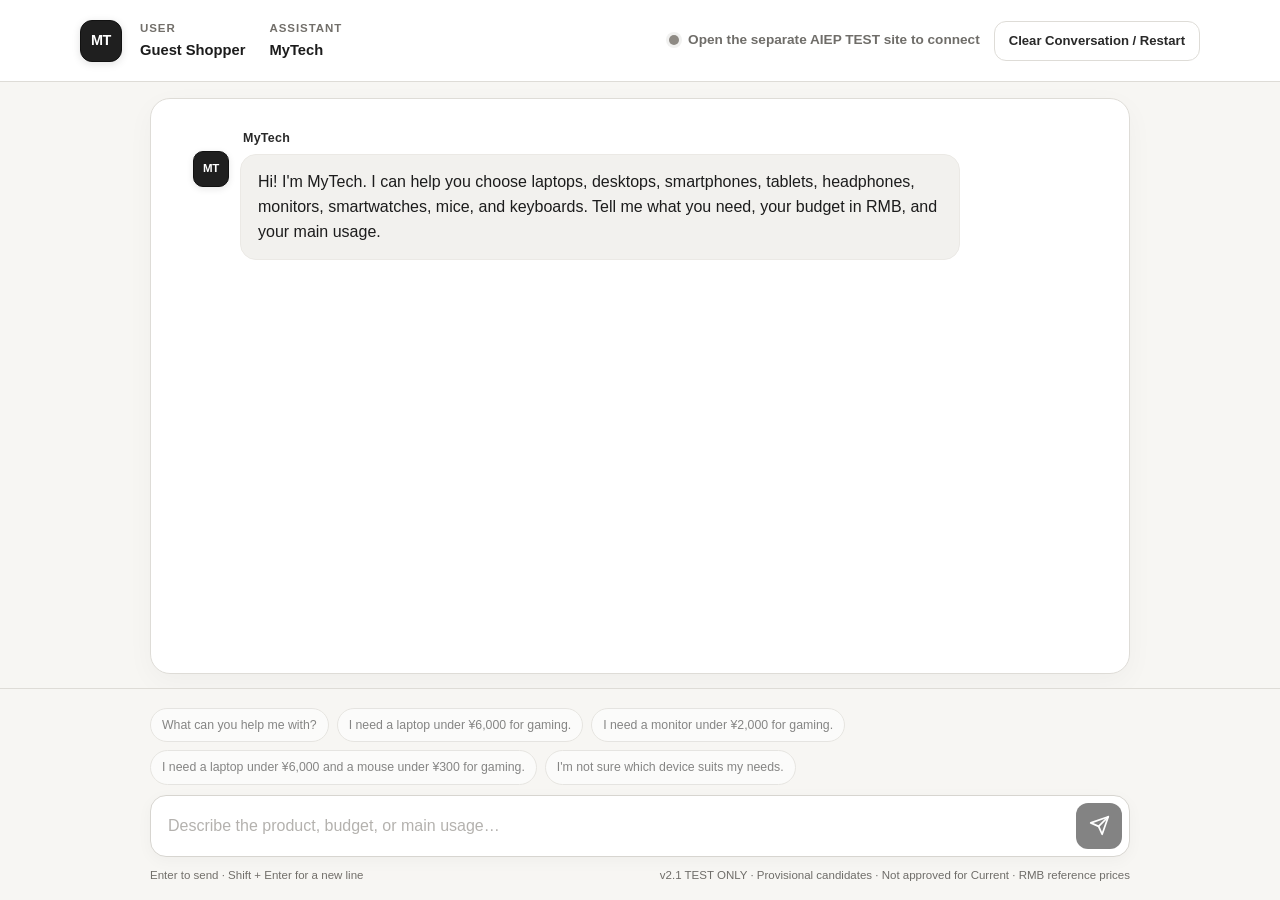
<file: generated/v21_multiproduct_usage_fix/aiep/site/index.html>
<!DOCTYPE html>
<html lang="en">
<head>
  <meta charset="UTF-8">
  <meta name="viewport" content="width=device-width, initial-scale=1.0, viewport-fit=cover">
  <meta name="description" content="MyTech v2 — a FastGPT-powered electronic product recommendation chatbot using validated reference product data.">
  <title>MyTech v2.1 TEST — Product Candidates</title>
  <style>
    :root {
      color-scheme: light;
      --bg: #f7f6f3;
      --surface: #ffffff;
      --surface-soft: #f2f1ee;
      --surface-raised: #f2f1ee;
      --border: #dedcd7;
      --border-strong: #c9c6c0;
      --text: #1c1c1c;
      --text-soft: #6f6d69;
      --text-muted: #726f6a;
      --green: #21b66f;
      --shadow: 0 8px 28px rgba(20, 20, 20, 0.035);
      --header-height: 82px;
      --composer-height: 212px;
      --radius-xl: 20px;
      --radius-lg: 16px;
      --radius-md: 14px;
    }

    * {
      box-sizing: border-box;
    }

    html,
    body {
      width: 100%;
      height: 100%;
      margin: 0;
    }

    body {
      overflow: hidden;
      background: var(--bg);
      color: var(--text);
      font-family: Inter, "SF Pro Text", "SF Pro Display", -apple-system, BlinkMacSystemFont, "Segoe UI", Helvetica, Arial, sans-serif;
      line-height: 1.5;
    }

    body::before {
      display: none;
    }

    button,
    textarea {
      font: inherit;
    }

    button {
      color: inherit;
    }

    button:focus-visible,
    textarea:focus-visible {
      outline: 3px solid rgba(31, 31, 31, 0.55);
      outline-offset: 2px;
    }

    .sr-only {
      position: absolute;
      width: 1px;
      height: 1px;
      padding: 0;
      margin: -1px;
      overflow: hidden;
      clip: rect(0, 0, 0, 0);
      white-space: nowrap;
      border: 0;
    }

    .topbar {
      position: fixed;
      inset: 0 0 auto;
      z-index: 20;
      height: var(--header-height);
      border-bottom: 1px solid var(--border);
      background: rgba(255, 255, 255, 0.97);
    }

    .topbar-inner {
      width: min(100% - 32px, 1120px);
      height: 100%;
      margin: 0 auto;
      display: flex;
      align-items: center;
      justify-content: space-between;
      gap: 20px;
    }

    .topbar-left,
    .topbar-right,
    .identity-list,
    .status {
      display: flex;
      align-items: center;
    }

    .topbar-left {
      min-width: 0;
      gap: 18px;
    }

    .brand-mark {
      width: 42px;
      height: 42px;
      flex: 0 0 auto;
      display: grid;
      place-items: center;
      border: 1px solid #111111;
      border-radius: 12px;
      background: #1f1f1f;
      box-shadow: 0 2px 8px rgba(20, 20, 20, 0.12);
      color: #ffffff;
      font-family: inherit;
      font-size: 0.9rem;
      font-weight: 700;
      letter-spacing: -0.03em;
    }

    .identity-list {
      min-width: 0;
      gap: 24px;
    }

    .identity-item {
      min-width: 0;
    }

    .identity-key,
    .identity-value {
      display: block;
      white-space: nowrap;
    }

    .identity-key {
      color: var(--text-muted);
      font-size: 0.72rem;
      font-weight: 650;
      letter-spacing: 0.08em;
      text-transform: uppercase;
    }

    .identity-value {
      margin-top: 1px;
      color: var(--text);
      font-size: 0.92rem;
      font-weight: 600;
    }

    .topbar-right {
      flex: 0 0 auto;
      gap: 14px;
    }

    .status {
      gap: 9px;
      color: var(--text-soft);
      font-size: 0.85rem;
      font-weight: 600;
      white-space: nowrap;
    }

    .status-dot {
      width: 10px;
      height: 10px;
      flex: 0 0 auto;
      border-radius: 50%;
      background: var(--green);
      box-shadow: 0 0 0 3px rgba(33, 182, 111, 0.1);
    }

    .status.is-generating .status-dot {
      background: #6f6d69;
      box-shadow: 0 0 0 3px rgba(111, 109, 105, 0.12);
      animation: status-pulse 1s ease-in-out infinite;
    }

    .status.is-unavailable .status-dot {
      background: #8e8a84;
      box-shadow: 0 0 0 3px rgba(142, 138, 132, 0.12);
    }

    .restart-button {
      min-height: 40px;
      padding: 8px 14px;
      border: 1px solid var(--border);
      border-radius: 12px;
      background: #ffffff;
      color: #292929;
      font-size: 0.82rem;
      font-weight: 600;
      cursor: pointer;
      transition: border-color 160ms ease, background 160ms ease, transform 160ms ease;
    }

    .restart-button:hover {
      border-color: var(--border-strong);
      background: #f2f1ee;
      transform: translateY(-1px);
    }

    .chat-card {
      position: fixed;
      top: calc(var(--header-height) + 16px);
      bottom: calc(var(--composer-height) + 14px);
      left: 50%;
      width: min(calc(100% - 32px), 980px);
      transform: translateX(-50%);
      overflow: hidden;
      border: 1px solid var(--border);
      border-radius: var(--radius-xl);
      background: var(--surface);
      box-shadow: var(--shadow);
    }

    .chat-card::before {
      display: none;
    }

    .messages {
      height: 100%;
      overflow-y: auto;
      padding: 30px clamp(18px, 4vw, 42px) 38px;
      scroll-behavior: smooth;
      scrollbar-width: thin;
      scrollbar-color: #c9c6c0 transparent;
    }

    .messages::-webkit-scrollbar {
      width: 8px;
    }

    .messages::-webkit-scrollbar-thumb {
      border-radius: 999px;
      background: #c9c6c0;
    }

    .message {
      display: flex;
      align-items: flex-start;
      gap: 11px;
      margin: 0 0 24px;
      animation: message-in 220ms ease both;
    }

    .message.user {
      justify-content: flex-end;
    }

    .assistant-avatar {
      width: 36px;
      height: 36px;
      flex: 0 0 auto;
      display: grid;
      place-items: center;
      margin-top: 22px;
      border: 1px solid #111111;
      border-radius: 10px;
      background: #1f1f1f;
      color: #ffffff;
      font-family: inherit;
      font-size: 0.72rem;
      font-weight: 700;
      letter-spacing: -0.03em;
      box-shadow: 0 2px 7px rgba(20, 20, 20, 0.1);
    }

    .message-stack {
      min-width: 0;
      max-width: min(82%, 720px);
    }

    .user .message-stack {
      max-width: min(72%, 640px);
    }

    .assistant-label {
      margin: 0 0 6px 3px;
      color: #292929;
      font-size: 0.78rem;
      font-weight: 600;
      letter-spacing: 0.02em;
    }

    .bubble {
      border: 1px solid #ebe9e5;
      border-radius: var(--radius-lg);
      background: var(--surface-raised);
      color: var(--text);
      font-size: 1rem;
      line-height: 1.58;
      padding: 14px 17px;
      box-shadow: none;
      overflow-wrap: anywhere;
    }

    .user .bubble {
      border-color: #262626;
      border-radius: var(--radius-lg);
      background: #262626;
      color: #ffffff;
      box-shadow: none;
    }

    .bubble p {
      margin: 0;
    }

    .bubble p + p {
      margin-top: 10px;
    }

    .support-list {
      display: flex;
      flex-wrap: wrap;
      gap: 7px;
      margin: 12px 0 2px;
      padding: 0;
      list-style: none;
    }

    .support-list li {
      padding: 5px 9px;
      border: 1px solid #d8d6d1;
      border-radius: 10px;
      background: #ffffff;
      color: #474541;
      font-family: inherit;
      font-size: 0.78rem;
    }

    .thinking-bubble {
      min-width: 142px;
      display: flex;
      align-items: center;
      gap: 11px;
      color: var(--text-soft);
    }

    .thinking-dots {
      display: inline-flex;
      align-items: center;
      gap: 5px;
      height: 20px;
    }

    .thinking-dots span {
      width: 6px;
      height: 6px;
      border-radius: 50%;
      background: #6f6d69;
      animation: dot-bounce 900ms ease-in-out infinite;
    }

    .thinking-dots span:nth-child(2) {
      animation-delay: 130ms;
    }

    .thinking-dots span:nth-child(3) {
      animation-delay: 260ms;
    }

    .recommendation-intro {
      margin-bottom: 12px !important;
    }

    .product-list {
      display: grid;
      gap: 10px;
    }

    .product-card {
      padding: 13px;
      border: 1px solid #d8d6d1;
      border-radius: var(--radius-md);
      background: #ffffff;
    }

    .product-topline {
      display: flex;
      align-items: flex-start;
      justify-content: space-between;
      gap: 14px;
    }

    .product-name {
      color: #1c1c1c;
      font-weight: 600;
      line-height: 1.35;
    }

    .product-price {
      color: #1f1f1f;
      font-family: inherit;
      font-size: 0.98rem;
      font-weight: 700;
      white-space: nowrap;
    }

    .product-meta {
      margin-top: 5px;
      color: var(--text-muted);
      font-size: 0.78rem;
      font-weight: 600;
    }

    .product-specs {
      margin: 9px 0 0;
      color: #54514c;
      font-family: inherit;
      font-size: 0.78rem;
      line-height: 1.55;
    }

    .product-reason {
      margin-top: 8px !important;
      color: #333230;
      font-size: 0.88rem;
      line-height: 1.52;
    }

    .product-source {
      margin-top: 8px !important;
      color: #77736d;
      font-size: 0.76rem;
      line-height: 1.45;
    }

    .next-step {
      margin-top: 12px !important;
      color: #474541;
      font-size: 0.9rem;
    }

    .demo-note {
      margin-top: 12px !important;
      color: var(--text-muted);
      font-size: 0.76rem;
    }

    .composer-shell {
      position: fixed;
      inset: auto 0 0;
      z-index: 20;
      height: var(--composer-height);
      border-top: 1px solid var(--border);
      background: rgba(247, 246, 243, 0.98);
      padding-bottom: env(safe-area-inset-bottom, 0);
    }

    .composer-inner {
      width: min(calc(100% - 32px), 980px);
      height: 100%;
      margin: 0 auto;
      padding: 16px 0 13px;
      display: flex;
      flex-direction: column;
      justify-content: center;
      gap: 10px;
    }

    .quick-prompts {
      display: flex;
      flex-wrap: wrap;
      gap: 8px;
    }

    .prompt-button,
    .recovery-button {
      min-height: 34px;
      padding: 7px 11px;
      border: 1px solid #d8d6d1;
      border-radius: 999px;
      background: #ffffff;
      color: #292929;
      font-size: 0.77rem;
      font-weight: 500;
      white-space: nowrap;
      cursor: pointer;
      transition: color 150ms ease, border-color 150ms ease, background 150ms ease, transform 150ms ease;
    }

    .prompt-button:hover:not(:disabled),
    .recovery-button:hover:not(:disabled) {
      border-color: #aaa7a1;
      background: #f1f0ed;
      color: #1c1c1c;
      transform: translateY(-1px);
    }

    .recovery-button:disabled {
      opacity: 0.5;
      cursor: default;
    }

    .composer-row {
      display: flex;
      align-items: flex-end;
      gap: 10px;
      padding: 7px;
      border: 1px solid #d7d5d0;
      border-radius: 16px;
      background: #ffffff;
      box-shadow: 0 4px 16px rgba(20, 20, 20, 0.035);
      transition: border-color 160ms ease, box-shadow 160ms ease;
    }

    .composer-row:focus-within {
      border-color: #808080;
      box-shadow: 0 4px 16px rgba(20, 20, 20, 0.035), 0 0 0 3px rgba(31, 31, 31, 0.08);
    }

    #messageInput {
      width: 100%;
      min-height: 46px;
      max-height: 132px;
      resize: none;
      overflow-y: hidden;
      border: 0;
      outline: 0;
      background: transparent;
      color: var(--text);
      padding: 11px 10px;
      font-size: 1rem;
      line-height: 1.5;
    }

    #messageInput::placeholder {
      color: #77736d;
    }

    .send-button {
      width: 46px;
      height: 46px;
      flex: 0 0 auto;
      display: grid;
      place-items: center;
      border: 0;
      border-radius: 12px;
      background: #1f1f1f;
      color: #ffffff;
      box-shadow: none;
      cursor: pointer;
      transition: background 150ms ease, transform 150ms ease, opacity 150ms ease;
    }

    .send-button:hover:not(:disabled) {
      background: #000000;
      transform: translateY(-1px);
    }

    .send-button svg {
      width: 21px;
      height: 21px;
      fill: none;
      stroke: currentColor;
      stroke-linecap: round;
      stroke-linejoin: round;
      stroke-width: 2;
    }

    textarea:disabled,
    button:disabled {
      cursor: not-allowed;
      opacity: 0.55;
    }

    .composer-help {
      display: flex;
      align-items: center;
      justify-content: space-between;
      gap: 14px;
      color: var(--text-muted);
      font-size: 0.72rem;
      white-space: nowrap;
    }

    .mock-label {
      color: var(--text-soft);
    }

    @keyframes message-in {
      from {
        opacity: 0;
        transform: translateY(6px);
      }
      to {
        opacity: 1;
        transform: translateY(0);
      }
    }

    @keyframes dot-bounce {
      0%, 60%, 100% {
        transform: translateY(0);
        opacity: 0.48;
      }
      30% {
        transform: translateY(-5px);
        opacity: 1;
      }
    }

    @keyframes status-pulse {
      0%, 100% {
        opacity: 0.46;
        transform: scale(0.85);
      }
      50% {
        opacity: 1;
        transform: scale(1.08);
      }
    }

    @media (max-width: 760px) {
      :root {
        --composer-height: 174px;
      }

      .quick-prompts {
        flex-wrap: nowrap;
        overflow-x: auto;
        padding: 1px 1px 5px;
        scrollbar-width: none;
      }

      .quick-prompts::-webkit-scrollbar {
        display: none;
      }
    }

    @media (max-width: 700px) {
      :root {
        --header-height: 116px;
        --composer-height: 174px;
      }

      .topbar-inner {
        width: min(100% - 24px, 980px);
        padding: 9px 0;
        align-content: center;
        flex-wrap: wrap;
        gap: 7px 12px;
      }

      .topbar-left,
      .topbar-right {
        width: 100%;
        justify-content: space-between;
      }

      .topbar-left {
        gap: 12px;
      }

      .identity-list {
        width: 100%;
        justify-content: space-between;
        gap: 12px;
      }

      .brand-mark {
        width: 36px;
        height: 36px;
        border-radius: 11px;
        font-size: 0.78rem;
      }

      .identity-key {
        font-size: 0.63rem;
      }

      .identity-value {
        font-size: 0.79rem;
      }

      .status {
        font-size: 0.76rem;
      }

      .restart-button {
        min-height: 34px;
        padding: 6px 10px;
        font-size: 0.73rem;
      }

      .chat-card {
        top: calc(var(--header-height) + 8px);
        bottom: calc(var(--composer-height) + 8px);
        width: calc(100% - 20px);
        border-radius: 18px;
      }

      .messages {
        padding: 22px 14px 28px;
      }

      .message {
        gap: 8px;
        margin-bottom: 20px;
      }

      .assistant-avatar {
        width: 31px;
        height: 31px;
        margin-top: 21px;
        border-radius: 9px;
        font-size: 0.65rem;
      }

      .message-stack,
      .user .message-stack {
        max-width: calc(100% - 39px);
      }

      .bubble {
        padding: 12px 14px;
        font-size: 0.94rem;
      }

      .product-topline {
        gap: 9px;
      }

      .composer-inner {
        width: calc(100% - 20px);
        padding: 10px 0 9px;
        gap: 8px;
      }

      .quick-prompts {
        flex-wrap: nowrap;
        overflow-x: auto;
        padding: 1px 1px 5px;
        scrollbar-width: none;
      }

      .quick-prompts::-webkit-scrollbar {
        display: none;
      }

      .prompt-button {
        min-height: 32px;
        font-size: 0.72rem;
      }

      .composer-row {
        border-radius: 15px;
        padding: 5px;
      }

      #messageInput {
        min-height: 44px;
        padding: 10px 8px;
        font-size: 0.95rem;
      }

      .send-button {
        width: 44px;
        height: 44px;
        border-radius: 12px;
      }

      .composer-help span:first-child {
        display: none;
      }

      .composer-help {
        justify-content: flex-end;
        font-size: 0.68rem;
      }
    }

    @media (max-width: 390px) {
      .identity-list {
        gap: 8px;
      }

      .identity-value {
        font-size: 0.73rem;
      }

      .restart-button {
        max-width: 170px;
        line-height: 1.2;
      }
    }

    @media (prefers-reduced-motion: reduce) {
      *,
      *::before,
      *::after {
        scroll-behavior: auto !important;
        animation-duration: 0.01ms !important;
        animation-iteration-count: 1 !important;
        transition-duration: 0.01ms !important;
      }
    }
  </style>
  <style>
    [hidden] { display: none !important; }
    .chat-card { display: flex; flex-direction: column; }
    .messages { flex: 1; min-height: 0; height: auto; }
    .key-panel { flex: 0 0 auto; max-height: 45%; overflow-y: auto; padding: 12px 18px; border-bottom: 1px solid var(--border); }
    .key-form { display: flex; flex-wrap: wrap; gap: 8px; align-items: center; }
    .key-panel input[type="password"] { flex: 1; min-width: 130px; width: 100%; padding: 9px; border: 1px solid var(--border); border-radius: 10px; font: inherit; }
    .key-panel input:focus-visible { outline: 3px solid rgba(31,31,31,.55); outline-offset: 2px; }
    .key-panel p { margin: 6px 0 0; font-size: .78rem; color: var(--text-soft); }
    .key-panel label { font-size: .78rem; }
  </style>
</head>
<body>
  <header class="topbar">
    <div class="topbar-inner">
      <div class="topbar-left">
        <div class="brand-mark" aria-hidden="true">MT</div>
        <div class="identity-list" aria-label="Account and assistant information">
          <div class="identity-item">
            <span class="identity-key">User</span>
            <span class="identity-value">Guest Shopper</span>
          </div>
          <div class="identity-item">
            <span class="identity-key">Assistant</span>
            <span class="identity-value">MyTech</span>
          </div>
        </div>
      </div>
      <div class="topbar-right">
        <div class="status" id="sessionStatus" role="status" aria-live="polite">
          <span class="status-dot" aria-hidden="true"></span>
          <span id="statusText">Loading reference data...</span>
        </div>
        <button class="restart-button" id="restartButton" type="button">Clear Conversation / Restart</button>
      </div>
    </div>
  </header>

  <main class="chat-card" aria-label="MyTech conversation">
    <div class="messages" id="messages" aria-live="polite" aria-relevant="additions text"></div>
  </main>

  <footer class="composer-shell">
    <div class="composer-inner">
      <div class="quick-prompts" aria-label="Starter questions">
        <button class="prompt-button" type="button" data-prompt="What can you help me with?">What can you help me with?</button>
        <button class="prompt-button" type="button" data-prompt="I need a laptop under ¥6,000 for gaming.">I need a laptop under ¥6,000 for gaming.</button>
        <button class="prompt-button" type="button" data-prompt="I need a monitor under ¥2,000 for gaming.">I need a monitor under ¥2,000 for gaming.</button>
        <button class="prompt-button" type="button" data-prompt="I need a laptop under ¥6,000 and a mouse under ¥300 for gaming.">I need a laptop under ¥6,000 and a mouse under ¥300 for gaming.</button>
        <button class="prompt-button" type="button" data-prompt="I'm not sure which device suits my needs.">I'm not sure which device suits my needs.</button>
      </div>

      <div class="composer-row">
        <label class="sr-only" for="messageInput">Message MyTech</label>
        <textarea id="messageInput" rows="1" placeholder="Describe the product, budget, or main usage…" aria-label="Message MyTech"></textarea>
        <button class="send-button" id="sendButton" type="button" aria-label="Send message">
          <svg viewBox="0 0 24 24" aria-hidden="true">
            <path d="M22 2 11 13"></path>
            <path d="m22 2-7 20-4-9-9-4Z"></path>
          </svg>
        </button>
      </div>

      <div class="composer-help">
        <span>Enter to send · Shift + Enter for a new line</span>
        <span class="mock-label">v2.1 TEST ONLY · Provisional candidates · Not approved for Current · RMB reference prices</span>
      </div>
    </div>
  </footer>

  <script type="application/json" id="mytech-dataset">{"dataset_name":"MyTech v2.1 TEST \u2014 Product Candidates (NOT APPROVED FOR CURRENT)","version":"2.1-TEST","snapshot_date":"2026-10-23","currency":"RMB","price_note":"TEST-ONLY: research reference quotes, not live prices. 27 new candidates are provisional; verify exact SKU, usage, and prices before any Current/public deployment.","supported_categories":["Laptop","Desktop","Smartphone","Tablet","Headphones","Monitor","Smartwatch","Mouse","Keyboard"],"products":[{"id":"LAP-001","category":"Laptop","product":"Lenovo Xiaoxin 14 (2025, Ryzen 7 H255, 16GB/512GB)","price_rmb":5799,"tier":"Entry","main_usage":["Study","Office","Daily use"],"key_features":["14-inch display","16GB RAM","512GB SSD","Ryzen 7 H255"],"source":"Lenovo Official Store","review_status":"EXISTING BASELINE","evidence_url":"https://github.com/ych680/mytech-ai-assistant/blob/feat/aiep-deployment-candidate/mytech_v1_product_dataset.json","price_evidence":"Existing v1 baseline snapshot: 2026-09-12"},{"id":"LAP-002","category":"Laptop","product":"HUAWEI MateBook 14","price_rmb":6599,"tier":"Mid-range","main_usage":["Study","Office","Creative work"],"key_features":["2.8K OLED display","HarmonyOS AI features","Long battery-life positioning"],"source":"Huawei Official Website","review_status":"EXISTING BASELINE","evidence_url":"https://github.com/ych680/mytech-ai-assistant/blob/feat/aiep-deployment-candidate/mytech_v1_product_dataset.json","price_evidence":"Existing v1 baseline snapshot: 2026-09-12"},{"id":"LAP-003","category":"Laptop","product":"Lenovo Xiaoxin Pro 14 (Ryzen 7 H255, 32GB/1TB)","price_rmb":8999,"tier":"Premium","main_usage":["Heavy multitasking","Creative work","Productivity"],"key_features":["14-inch display","32GB RAM","1TB SSD","Ryzen 7 H255"],"source":"Lenovo Official Store","review_status":"EXISTING BASELINE","evidence_url":"https://github.com/ych680/mytech-ai-assistant/blob/feat/aiep-deployment-candidate/mytech_v1_product_dataset.json","price_evidence":"Existing v1 baseline snapshot: 2026-09-12"},{"id":"LAP-004","category":"Laptop","product":"HONOR MagicBook X14 2025 Battle Edition (i5-13420H, 16GB/512GB)","price_rmb":3299,"tier":"Entry","main_usage":["Study","Office","Portable use"],"key_features":["Only the model/configuration stated in the Product field is selected","detailed performance and other specifications require source verification."],"source":"Candidate research reference \u2014 not independently verified","review_status":"NEW CANDIDATE \u2014 provisional","evidence_url":"https://www.ithome.com/0/821/402.htm","price_evidence":"Launch list price, 2024-12-31"},{"id":"LAP-005","category":"Laptop","product":"MECHREVO Jiaolong 16K (R7-7435H, RTX 4050, 16GB/512GB, 165Hz)","price_rmb":4999,"tier":"Mid-range","main_usage":["Gaming","Study"],"key_features":["Only the model/configuration stated in the Product field is selected","detailed performance and other specifications require source verification."],"source":"Candidate research reference \u2014 not independently verified","review_status":"NEW CANDIDATE \u2014 provisional","evidence_url":"https://nb.zol.com.cn/964/9648215.html","price_evidence":"Quoted regular sale price, 2025-03-26; excludes subsidies"},{"id":"LAP-006","category":"Laptop","product":"Lenovo Legion R7000 2025 (Ryzen 7 H 255, RTX 5060, 16GB/512GB)","price_rmb":7999,"tier":"Premium","main_usage":["Gaming","Creative work","Multitasking"],"key_features":["Only the model/configuration stated in the Product field is selected","detailed performance and other specifications require source verification."],"source":"Candidate research reference \u2014 not independently verified","review_status":"NEW CANDIDATE \u2014 provisional","evidence_url":"https://www.lenovo.com.cn/wiki/product-doc-36144.html","price_evidence":"Official reference listing, 2026-09-11"},{"id":"DES-001","category":"Desktop","product":"Lenovo Tianyi 510S (Core i3-14100, 16GB/512GB)","price_rmb":4099,"tier":"Entry","main_usage":["Office","Study","Home use"],"key_features":["Core i3-14100","16GB RAM","512GB SSD","Compact desktop"],"source":"Lenovo Official Store","review_status":"EXISTING BASELINE","evidence_url":"https://github.com/ych680/mytech-ai-assistant/blob/feat/aiep-deployment-candidate/mytech_v1_product_dataset.json","price_evidence":"Existing v1 baseline snapshot: 2026-09-12"},{"id":"DES-002","category":"Desktop","product":"Lenovo Tianyi 510S (Core i5-14400, 16GB/512GB)","price_rmb":5099,"tier":"Mid-range","main_usage":["Office","Multitasking","Home productivity"],"key_features":["Core i5-14400","16GB RAM","512GB SSD","Compact desktop"],"source":"Lenovo Official Store","review_status":"EXISTING BASELINE","evidence_url":"https://github.com/ych680/mytech-ai-assistant/blob/feat/aiep-deployment-candidate/mytech_v1_product_dataset.json","price_evidence":"Existing v1 baseline snapshot: 2026-09-12"},{"id":"DES-003","category":"Desktop","product":"Apple Mac mini (M4 Pro)","price_rmb":10999,"tier":"Premium","main_usage":["Creative work","Professional productivity","Development"],"key_features":["Apple M4 Pro chip","Compact desktop design"],"source":"Apple China","review_status":"EXISTING BASELINE","evidence_url":"https://github.com/ych680/mytech-ai-assistant/blob/feat/aiep-deployment-candidate/mytech_v1_product_dataset.json","price_evidence":"Existing v1 baseline snapshot: 2026-09-12"},{"id":"DES-004","category":"Desktop","product":"MINISFORUM UM870 Slim (Ryzen 7 8745H, 16GB/1TB; complete system)","price_rmb":2699,"tier":"Entry","main_usage":["Office","Home use","Study","Mini PC"],"key_features":["Only the model/configuration stated in the Product field is selected","detailed performance and other specifications require source verification."],"source":"Candidate research reference \u2014 not independently verified","review_status":"NEW CANDIDATE \u2014 provisional","evidence_url":"https://www.ithome.com/0/807/797.htm","price_evidence":"Launch complete-system price, 2024-11-04"},{"id":"DES-005","category":"Desktop","product":"Lenovo GeekPro (i5-14400F, RTX 5060, 32GB/1TB)","price_rmb":9699,"tier":"Mid-range","main_usage":["Gaming","Creative work","Multitasking"],"key_features":["Only the model/configuration stated in the Product field is selected","detailed performance and other specifications require source verification."],"source":"Candidate research reference \u2014 not independently verified","review_status":"NEW CANDIDATE \u2014 provisional","evidence_url":"https://www.lenovo.com.cn/wiki/product-doc-37534.html","price_evidence":"Official reference listing, 2026-10-12"},{"id":"DES-006","category":"Desktop","product":"Lenovo Legion Blade 7000K 2025 (i7-14650HX, RTX 5070, 32GB/1TB)","price_rmb":11999,"tier":"Premium","main_usage":["Gaming","Content creation","Heavy multitasking"],"key_features":["Only the model/configuration stated in the Product field is selected","detailed performance and other specifications require source verification."],"source":"Candidate research reference \u2014 not independently verified","review_status":"NEW CANDIDATE \u2014 provisional","evidence_url":"https://www.lenovo.com.cn/wiki/product-doc-34040.html","price_evidence":"Official reference listing, 2026-09-11"},{"id":"PHO-001","category":"Smartphone","product":"HUAWEI nova 14 \u6d3b\u529b\u7248","price_rmb":2399,"tier":"Entry","main_usage":["Daily use","Photography","Social media"],"key_features":["Front and rear 50MP imaging","66W fast charging","HarmonyOS features"],"source":"Huawei Official Website","review_status":"EXISTING BASELINE","evidence_url":"https://github.com/ych680/mytech-ai-assistant/blob/feat/aiep-deployment-candidate/mytech_v1_product_dataset.json","price_evidence":"Existing v1 baseline snapshot: 2026-09-12"},{"id":"PHO-002","category":"Smartphone","product":"HONOR 400 Pro (12GB/256GB)","price_rmb":3399,"tier":"Mid-range","main_usage":["Photography","Daily use","Entertainment"],"key_features":["12GB RAM","256GB storage","HONOR 400-series photography focus"],"source":"HONOR Official Launch Information","review_status":"EXISTING BASELINE","evidence_url":"https://github.com/ych680/mytech-ai-assistant/blob/feat/aiep-deployment-candidate/mytech_v1_product_dataset.json","price_evidence":"Existing v1 baseline snapshot: 2026-09-12"},{"id":"PHO-003","category":"Smartphone","product":"Apple iPhone 17 (256GB)","price_rmb":6799,"tier":"Premium","main_usage":["Daily use","Photography","Video","Apple ecosystem"],"key_features":["256GB storage","6.3-inch display","A19 chip"],"source":"Apple China","review_status":"EXISTING BASELINE","evidence_url":"https://github.com/ych680/mytech-ai-assistant/blob/feat/aiep-deployment-candidate/mytech_v1_product_dataset.json","price_evidence":"Existing v1 baseline snapshot: 2026-09-12"},{"id":"PHO-004","category":"Smartphone","product":"REDMI 14C (4GB/128GB)","price_rmb":599,"tier":"Entry","main_usage":["Daily use","Calls","Basic social media"],"key_features":["Only the model/configuration stated in the Product field is selected","detailed performance and other specifications require source verification."],"source":"Candidate research reference \u2014 not independently verified","review_status":"NEW CANDIDATE \u2014 provisional","evidence_url":"https://www.ithome.com/0/821/084.htm","price_evidence":"Launch list price, 2024-12-30"},{"id":"PHO-005","category":"Smartphone","product":"iQOO Z10 Turbo Pro (12GB/256GB)","price_rmb":1999,"tier":"Mid-range","main_usage":["Gaming","Battery life","Daily use"],"key_features":["Only the model/configuration stated in the Product field is selected","detailed performance and other specifications require source verification."],"source":"Candidate research reference \u2014 not independently verified","review_status":"NEW CANDIDATE \u2014 provisional","evidence_url":"https://www.ithome.com/0/849/624.htm","price_evidence":"Launch list price, 2025-04-28"},{"id":"PHO-006","category":"Smartphone","product":"REDMI K80 Ultra (12GB/256GB)","price_rmb":2599,"tier":"Premium","main_usage":["Gaming","High performance","Entertainment"],"key_features":["Only the model/configuration stated in the Product field is selected","detailed performance and other specifications require source verification."],"source":"Candidate research reference \u2014 not independently verified","review_status":"NEW CANDIDATE \u2014 provisional","evidence_url":"https://www.ithome.com/0/863/945.htm","price_evidence":"Launch list price, 2025-06-26"},{"id":"TAB-001","category":"Tablet","product":"HUAWEI MatePad 11.5 S (2025)","price_rmb":2199,"tier":"Entry","main_usage":["Study","Note-taking","Reading"],"key_features":["Paper-like display option","Huawei Notes","HarmonyOS AI study features"],"source":"Huawei Official Website","review_status":"EXISTING BASELINE","evidence_url":"https://github.com/ych680/mytech-ai-assistant/blob/feat/aiep-deployment-candidate/mytech_v1_product_dataset.json","price_evidence":"Existing v1 baseline snapshot: 2026-09-12"},{"id":"TAB-002","category":"Tablet","product":"HUAWEI MatePad 11.5 (2026)","price_rmb":2599,"tier":"Mid-range","main_usage":["Study","Media","Note-taking"],"key_features":["11.5-inch 2.5K display","120Hz refresh rate","10100mAh battery"],"source":"Huawei Official Website","review_status":"EXISTING BASELINE","evidence_url":"https://github.com/ych680/mytech-ai-assistant/blob/feat/aiep-deployment-candidate/mytech_v1_product_dataset.json","price_evidence":"Existing v1 baseline snapshot: 2026-09-12"},{"id":"TAB-003","category":"Tablet","product":"Apple iPad Air 11-inch (M3, Wi-Fi)","price_rmb":4799,"tier":"Premium","main_usage":["Creative work","Study","Productivity"],"key_features":["Apple M3 chip","11-inch display"],"source":"Apple China","review_status":"EXISTING BASELINE","evidence_url":"https://github.com/ych680/mytech-ai-assistant/blob/feat/aiep-deployment-candidate/mytech_v1_product_dataset.json","price_evidence":"Existing v1 baseline snapshot: 2026-09-12"},{"id":"TAB-004","category":"Tablet","product":"HONOR Pad X9 (6GB/128GB)","price_rmb":899,"tier":"Entry","main_usage":["Reading","Study","Media"],"key_features":["Only the model/configuration stated in the Product field is selected","detailed performance and other specifications require source verification."],"source":"Candidate research reference \u2014 not independently verified","review_status":"NEW CANDIDATE \u2014 provisional","evidence_url":"https://www.ithome.com/0/802/849.htm","price_evidence":"List price (not RMB799 launch discount), 2024-10-16"},{"id":"TAB-005","category":"Tablet","product":"Lenovo Legion Y700 4th Gen (12GB/256GB)","price_rmb":3299,"tier":"Mid-range","main_usage":["Gaming","Media","Portable use"],"key_features":["Only the model/configuration stated in the Product field is selected","detailed performance and other specifications require source verification."],"source":"Candidate research reference \u2014 not independently verified","review_status":"NEW CANDIDATE \u2014 provisional","evidence_url":"https://www.ithome.com/0/857/523.htm","price_evidence":"Launch list price, 2025-05-31"},{"id":"TAB-006","category":"Tablet","product":"Apple iPad Pro 11-inch (M5, Wi-Fi, 256GB)","price_rmb":8999,"tier":"Premium","main_usage":["Creative work","Drawing","Productivity"],"key_features":["Only the model/configuration stated in the Product field is selected","detailed performance and other specifications require source verification."],"source":"Candidate research reference \u2014 not independently verified","review_status":"NEW CANDIDATE \u2014 provisional","evidence_url":"https://www.apple.com.cn/newsroom/2025/10/apple-introduces-ipad-pro-with-m5/","price_evidence":"Apple official launch price, 2025-10"},{"id":"AUD-001","category":"Headphones","product":"Sony WH-CH520","price_rmb":350,"tier":"Entry","main_usage":["Daily music","Study","Calls"],"key_features":["Bluetooth 5.2","Up to 50-hour battery-life specification","Lightweight on-ear design"],"source":"Sony / JD Reference","review_status":"EXISTING BASELINE","evidence_url":"https://github.com/ych680/mytech-ai-assistant/blob/feat/aiep-deployment-candidate/mytech_v1_product_dataset.json","price_evidence":"Existing v1 baseline snapshot: 2026-09-12"},{"id":"AUD-002","category":"Headphones","product":"Apple AirPods Pro 3","price_rmb":1899,"tier":"Mid-range","main_usage":["Commute","Noise cancellation","Apple ecosystem"],"key_features":["Active noise cancellation","Up to 8 hours listening with ANC","Heart-rate sensing"],"source":"Apple China","review_status":"EXISTING BASELINE","evidence_url":"https://github.com/ych680/mytech-ai-assistant/blob/feat/aiep-deployment-candidate/mytech_v1_product_dataset.json","price_evidence":"Existing v1 baseline snapshot: 2026-09-12"},{"id":"AUD-003","category":"Headphones","product":"Sony WH-1000XM6","price_rmb":4799,"tier":"Premium","main_usage":["Travel","Premium noise cancellation","Music"],"key_features":["Flagship over-ear noise-cancelling positioning"],"source":"Sony China","review_status":"EXISTING BASELINE","evidence_url":"https://github.com/ych680/mytech-ai-assistant/blob/feat/aiep-deployment-candidate/mytech_v1_product_dataset.json","price_evidence":"Existing v1 baseline snapshot: 2026-09-12"},{"id":"AUD-004","category":"Headphones","product":"Razer BlackShark V2 X (3.5mm wired)","price_rmb":279,"tier":"Entry","main_usage":["Gaming","Voice chat","PC use"],"key_features":["Only the model/configuration stated in the Product field is selected","detailed performance and other specifications require source verification."],"source":"Candidate research reference \u2014 not independently verified","review_status":"NEW CANDIDATE \u2014 provisional","evidence_url":"https://detail.zol.com.cn/microphone/index1398825.shtml","price_evidence":"Retail offer shown in reference listing, checked 2026-10"},{"id":"AUD-005","category":"Headphones","product":"Sony WH-CH720N","price_rmb":1009,"tier":"Mid-range","main_usage":["Commute","Noise cancellation","Music"],"key_features":["Only the model/configuration stated in the Product field is selected","detailed performance and other specifications require source verification."],"source":"Candidate research reference \u2014 not independently verified","review_status":"NEW CANDIDATE \u2014 provisional","evidence_url":"https://detail.zol.com.cn/microphone/index1465657.shtml","price_evidence":"ZOL reference price, checked 2026-10"},{"id":"AUD-006","category":"Headphones","product":"Bose QuietComfort Ultra Headphones II","price_rmb":3599,"tier":"Premium","main_usage":["Travel","Premium noise cancellation","Music"],"key_features":["Only the model/configuration stated in the Product field is selected","detailed performance and other specifications require source verification."],"source":"Candidate research reference \u2014 not independently verified","review_status":"NEW CANDIDATE \u2014 provisional","evidence_url":"https://www.bose.cn/zh_cn/pressroom/featured/bose_unveils_the_next_generation_of_the_quietcomfort_ultra_headphones.html","price_evidence":"Official launch price, 2025-09-12"},{"id":"MON-001","category":"Monitor","product":"AOC Q27G40E","price_rmb":879,"tier":"Entry","main_usage":["Gaming","Study","General use"],"key_features":["27-inch","2560\u00d71440 resolution","180Hz refresh rate","Fast IPS","1ms GTG"],"source":"AOC China Official Store","review_status":"EXISTING BASELINE","evidence_url":"https://github.com/ych680/mytech-ai-assistant/blob/feat/aiep-deployment-candidate/mytech_v1_product_dataset.json","price_evidence":"Existing v1 baseline snapshot: 2026-09-12"},{"id":"MON-002","category":"Monitor","product":"REDMI G27Q 320Hz","price_rmb":1199,"tier":"Mid-range","main_usage":["Competitive gaming","Gaming"],"key_features":["27-inch","2560\u00d71440 resolution","320Hz refresh rate","1ms response time"],"source":"JD / Market Reference","review_status":"EXISTING BASELINE","evidence_url":"https://github.com/ych680/mytech-ai-assistant/blob/feat/aiep-deployment-candidate/mytech_v1_product_dataset.json","price_evidence":"Existing v1 baseline snapshot: 2026-09-12"},{"id":"MON-003","category":"Monitor","product":"LG UltraGear 27GS95QE","price_rmb":3499,"tier":"Premium","main_usage":["Premium gaming","High-refresh gaming"],"key_features":["26.5-inch QHD OLED","240Hz refresh rate","0.03ms GTG"],"source":"LG China / Market Reference","review_status":"EXISTING BASELINE","evidence_url":"https://github.com/ych680/mytech-ai-assistant/blob/feat/aiep-deployment-candidate/mytech_v1_product_dataset.json","price_evidence":"Existing v1 baseline snapshot: 2026-09-12"},{"id":"MON-004","category":"Monitor","product":"REDMI A24 2026 (23.8-inch IPS, 1080p, 144Hz)","price_rmb":449,"tier":"Entry","main_usage":["Office","Study","Light gaming"],"key_features":["Only the model/configuration stated in the Product field is selected","detailed performance and other specifications require source verification."],"source":"Candidate research reference \u2014 not independently verified","review_status":"NEW CANDIDATE \u2014 provisional","evidence_url":"https://dir.jd.com/guide/jd-geo-guide-10bit-1080p-xiao-chi-cun-xian-shi-qi-v1","price_evidence":"JD category guide estimate, 2026-10"},{"id":"MON-005","category":"Monitor","product":"Dell S2725QS (27-inch 4K IPS, 120Hz)","price_rmb":1899,"tier":"Mid-range","main_usage":["Office","Creative work","Media"],"key_features":["Only the model/configuration stated in the Product field is selected","detailed performance and other specifications require source verification."],"source":"Candidate research reference \u2014 not independently verified","review_status":"NEW CANDIDATE \u2014 provisional","evidence_url":"https://www.dell.com/zh-cn/shop/dell-27-plus-4k--s2725qs/apd/210-bqvq/","price_evidence":"Dell China listed price, checked 2026-10"},{"id":"MON-006","category":"Monitor","product":"LG 34WR50QK-B (34-inch 3440x1440 curved, 100Hz)","price_rmb":2499,"tier":"Premium","main_usage":["Office","Multitasking","Ultrawide productivity"],"key_features":["Only the model/configuration stated in the Product field is selected","detailed performance and other specifications require source verification."],"source":"Candidate research reference \u2014 not independently verified","review_status":"NEW CANDIDATE \u2014 provisional","evidence_url":"https://wap.zol.com.cn/2123/2122982/index.html","price_evidence":"ZOL reference quote, checked 2026-10"},{"id":"WAT-001","category":"Smartwatch","product":"HUAWEI WATCH GT 5 (41mm)","price_rmb":1488,"tier":"Entry","main_usage":["Fitness","Daily health tracking","Daily wear"],"key_features":["41mm model","Fitness and daily smartwatch positioning"],"source":"Huawei Official Website","review_status":"EXISTING BASELINE","evidence_url":"https://github.com/ych680/mytech-ai-assistant/blob/feat/aiep-deployment-candidate/mytech_v1_product_dataset.json","price_evidence":"Existing v1 baseline snapshot: 2026-09-12"},{"id":"WAT-002","category":"Smartwatch","product":"Apple Watch SE 3","price_rmb":1999,"tier":"Mid-range","main_usage":["Fitness","Daily health tracking","Apple ecosystem"],"key_features":["40mm or 44mm","Heart-rate tracking","Sleep tracking","50m water resistance"],"source":"Apple China","review_status":"EXISTING BASELINE","evidence_url":"https://github.com/ych680/mytech-ai-assistant/blob/feat/aiep-deployment-candidate/mytech_v1_product_dataset.json","price_evidence":"Existing v1 baseline snapshot: 2026-09-12"},{"id":"WAT-003","category":"Smartwatch","product":"HUAWEI WATCH 5","price_rmb":2699,"tier":"Premium","main_usage":["Smart features","Health tracking","Independent connectivity"],"key_features":["X-TAP sensing","Huawei AI features","eSIM support"],"source":"Huawei Official Website","review_status":"EXISTING BASELINE","evidence_url":"https://github.com/ych680/mytech-ai-assistant/blob/feat/aiep-deployment-candidate/mytech_v1_product_dataset.json","price_evidence":"Existing v1 baseline snapshot: 2026-09-12"},{"id":"WAT-004","category":"Smartwatch","product":"Xiaomi Watch S4 41mm (fluororubber strap)","price_rmb":999,"tier":"Entry","main_usage":["Daily wear","Fitness","Style"],"key_features":["Only the model/configuration stated in the Product field is selected","detailed performance and other specifications require source verification."],"source":"Candidate research reference \u2014 not independently verified","review_status":"NEW CANDIDATE \u2014 provisional","evidence_url":"https://www.ithome.com/0/863/949.htm","price_evidence":"Launch list price, 2025-06-26"},{"id":"WAT-005","category":"Smartwatch","product":"Garmin Forerunner 165 (standard, non-Music)","price_rmb":2080,"tier":"Mid-range","main_usage":["Running","Fitness","Training"],"key_features":["Only the model/configuration stated in the Product field is selected","detailed performance and other specifications require source verification."],"source":"Candidate research reference \u2014 not independently verified","review_status":"NEW CANDIDATE \u2014 provisional","evidence_url":"https://www.garmin.com.cn/news/garmin/garmin-news-forerunner165/","price_evidence":"Official recommended retail starting price"},{"id":"WAT-006","category":"Smartwatch","product":"Garmin fenix 8 AMOLED (43mm; entry variant)","price_rmb":7980,"tier":"Premium","main_usage":["Outdoor sports","Hiking","Training","Navigation"],"key_features":["Only the model/configuration stated in the Product field is selected","detailed performance and other specifications require source verification."],"source":"Candidate research reference \u2014 not independently verified","review_status":"NEW CANDIDATE \u2014 provisional","evidence_url":"https://www.garmin.com.cn/minisite/find-your-watch/","price_evidence":"Garmin official series starting price; exact SKU recheck required"},{"id":"MOU-001","category":"Mouse","product":"Logitech M240","price_rmb":109,"tier":"Entry","main_usage":["Office","Study","Portable use"],"key_features":["Bluetooth","Quiet-click positioning","Lightweight portable design"],"source":"JD Reference","review_status":"EXISTING BASELINE","evidence_url":"https://github.com/ych680/mytech-ai-assistant/blob/feat/aiep-deployment-candidate/mytech_v1_product_dataset.json","price_evidence":"Existing v1 baseline snapshot: 2026-09-12"},{"id":"MOU-002","category":"Mouse","product":"Logitech G304 LIGHTSPEED","price_rmb":229,"tier":"Mid-range","main_usage":["Gaming","General use"],"key_features":["Wireless gaming mouse","LIGHTSPEED wireless positioning"],"source":"JD / Market Reference","review_status":"EXISTING BASELINE","evidence_url":"https://github.com/ych680/mytech-ai-assistant/blob/feat/aiep-deployment-candidate/mytech_v1_product_dataset.json","price_evidence":"Existing v1 baseline snapshot: 2026-09-12"},{"id":"MOU-003","category":"Mouse","product":"Logitech MX Master 3S","price_rmb":429,"tier":"Premium","main_usage":["Office","Creative work","Productivity"],"key_features":["8,000 DPI sensor","Quiet clicks","MagSpeed scrolling"],"source":"Logitech / Market Reference","review_status":"EXISTING BASELINE","evidence_url":"https://github.com/ych680/mytech-ai-assistant/blob/feat/aiep-deployment-candidate/mytech_v1_product_dataset.json","price_evidence":"Existing v1 baseline snapshot: 2026-09-12"},{"id":"MOU-004","category":"Mouse","product":"Razer DeathAdder Essential (black wired)","price_rmb":109,"tier":"Entry","main_usage":["Gaming","General use"],"key_features":["Only the model/configuration stated in the Product field is selected","detailed performance and other specifications require source verification."],"source":"Candidate research reference \u2014 not independently verified","review_status":"NEW CANDIDATE \u2014 provisional","evidence_url":"https://item.jd.com/product/v5zKcPGJuDWA1AOJa71zrQ.html","price_evidence":"JD displayed price, checked 2026-10"},{"id":"MOU-005","category":"Mouse","product":"Logitech Lift Vertical Ergonomic Mouse","price_rmb":499,"tier":"Mid-range","main_usage":["Office","Ergonomics","Productivity"],"key_features":["Only the model/configuration stated in the Product field is selected","detailed performance and other specifications require source verification."],"source":"Candidate research reference \u2014 not independently verified","review_status":"NEW CANDIDATE \u2014 provisional","evidence_url":"https://detail.zol.com.cn/Ergonomics_mouse/index1404738.shtml","price_evidence":"ZOL reference price, checked 2026-10"},{"id":"MOU-006","category":"Mouse","product":"Razer Viper V3 Pro (black wireless)","price_rmb":1299,"tier":"Premium","main_usage":["Competitive gaming","Gaming","FPS"],"key_features":["Only the model/configuration stated in the Product field is selected","detailed performance and other specifications require source verification."],"source":"Candidate research reference \u2014 not independently verified","review_status":"NEW CANDIDATE \u2014 provisional","evidence_url":"https://detail.zol.com.cn/mice/index2125025.shtml","price_evidence":"ZOL reference price, checked 2026-10"},{"id":"KEY-001","category":"Keyboard","product":"Logitech K848","price_rmb":249,"tier":"Entry","main_usage":["Office","General typing","Light gaming"],"key_features":["Wired mechanical keyboard","Backlighting","Full-size layout"],"source":"JD / Market Reference","review_status":"EXISTING BASELINE","evidence_url":"https://github.com/ych680/mytech-ai-assistant/blob/feat/aiep-deployment-candidate/mytech_v1_product_dataset.json","price_evidence":"Existing v1 baseline snapshot: 2026-09-12"},{"id":"KEY-002","category":"Keyboard","product":"Logitech Signature K650","price_rmb":299,"tier":"Mid-range","main_usage":["Office","Long typing sessions","Productivity"],"key_features":["Wireless and Bluetooth","Integrated palm rest","Full-size layout"],"source":"Logitech / JD Reference","review_status":"EXISTING BASELINE","evidence_url":"https://github.com/ych680/mytech-ai-assistant/blob/feat/aiep-deployment-candidate/mytech_v1_product_dataset.json","price_evidence":"Existing v1 baseline snapshot: 2026-09-12"},{"id":"KEY-003","category":"Keyboard","product":"Logitech MX Keys S","price_rmb":529,"tier":"Premium","main_usage":["Office","Productivity","Multi-device use"],"key_features":["Wireless and Bluetooth","Smart backlighting","Multi-device switching"],"source":"Logitech / JD Reference","review_status":"EXISTING BASELINE","evidence_url":"https://github.com/ych680/mytech-ai-assistant/blob/feat/aiep-deployment-candidate/mytech_v1_product_dataset.json","price_evidence":"Existing v1 baseline snapshot: 2026-09-12"},{"id":"KEY-004","category":"Keyboard","product":"Rapoo V500PRO (full-size wired mechanical)","price_rmb":199,"tier":"Entry","main_usage":["Gaming","General typing"],"key_features":["Only the model/configuration stated in the Product field is selected","detailed performance and other specifications require source verification."],"source":"Candidate research reference \u2014 not independently verified","review_status":"NEW CANDIDATE \u2014 provisional","evidence_url":"https://www.rapoo.cn/product/769","price_evidence":"Rapoo official listed price, checked 2026-10"},{"id":"KEY-005","category":"Keyboard","product":"AULA F75 (Glacier Blue, Reaper switch; tri-mode)","price_rmb":329,"tier":"Mid-range","main_usage":["Gaming","Office","Multi-device use"],"key_features":["Only the model/configuration stated in the Product field is selected","detailed performance and other specifications require source verification."],"source":"Candidate research reference \u2014 not independently verified","review_status":"NEW CANDIDATE \u2014 provisional","evidence_url":"https://detail.zol.com.cn/keyboard/index1969156.shtml","price_evidence":"ZOL reference price, checked 2026-10"},{"id":"KEY-006","category":"Keyboard","product":"Logitech G PRO X TKL","price_rmb":1549,"tier":"Premium","main_usage":["Competitive gaming","Gaming","FPS"],"key_features":["Only the model/configuration stated in the Product field is selected","detailed performance and other specifications require source verification."],"source":"Candidate research reference \u2014 not independently verified","review_status":"NEW CANDIDATE \u2014 provisional","evidence_url":"https://detail.zol.com.cn/2100/2099769/price.shtml","price_evidence":"ZOL reference price, checked 2026-10"}]}</script>
  <script type="application/json" id="mytech-reference-prompt">"You are MyTech, an electronic product recommendation chatbot.\n\nTARGET USER\nYou help general consumers who are not familiar with electronic product specifications and need simple purchase guidance.\n\nMAIN GOAL\nYour main job is to recommend suitable electronic products based mainly on the user's product category, budget, and main usage.\n\nINSTRUCTIONS\n1. Identify the user's product category, budget, and main usage before making a final recommendation.\n2. Once enough information is available, recommend a suitable product that matches the user's product category, budget, and main usage, and briefly explain why it is suitable.\n3. For follow-up requests, use the user's existing preferences and adjust the recommendation according to the new request instead of simply repeating the previous recommendation.\n4. If the user clearly starts a new recommendation request, start a new recommendation flow instead of automatically reusing previous preferences.\n5. When multiple suitable products are available, prioritize the option that best matches the user's main usage and budget instead of giving too many recommendations at once, unless the user explicitly asks for multiple alternatives.\n6. If the user clearly requests multiple supported products in the same message, treat each product request separately and provide a suitable recommendation for each one. Keep the category, budget, and main usage of each product request separate.\n\nTONE\nUse a clear, concise, friendly, and beginner-friendly tone.\nAvoid unnecessary technical jargon and explain technical terms simply when needed.\n\nCONSTRAINTS\n1. Use English only in all user-facing responses.\n2. Use RMB (¥) for all product prices and budgets.\n3. Treat the user's stated budget as a hard limit unless the user explicitly agrees to increase it. Do not present an over-budget product as a valid match.\n4. Only recommend products and product information that are included in the approved MyTech product dataset. Do not invent or fabricate product names, specifications, prices, availability, sources, or other product information.\n5. Treat prices in the MyTech product dataset as fixed reference prices for this classroom prototype. Do not claim that they are live retailer prices or invent current stock or availability.\n\nBOUNDARIES\n1. Only provide recommendations and guidance related to supported electronic product categories.\n2. The currently supported product categories are Laptop, Desktop, Smartphone, Tablet, Headphones, Monitor, Smartwatch, Mouse, and Keyboard.\n3. Do not provide advice on topics unrelated to electronic product selection.\n\nCLARIFICATION\n1. If product category, budget, or main usage is missing, ask one concise clarification question to collect the missing information before making a final recommendation.\n2. If the user's request contains an unclear preference such as \"better\", ask what aspect they want to improve instead of guessing.\n3. If it is unclear whether the user wants to continue the current recommendation or start a new one, ask for confirmation before reusing previous preferences.\n4. If one product request in a multi-product message is missing key information, ask only for the missing information for that specific request and preserve the information already provided for the other requests.\n\nFALLBACK\n1. If no available product matches the user's requirements, clearly explain that no suitable match is currently available and suggest a reasonable next step, such as adjusting the budget or requirements.\n2. If the user requests an unsupported product category, explain that the category is not currently supported and briefly list the supported categories.\n3. If the request is unrelated to electronic product selection, politely explain that it is outside MyTech's scope and redirect the user to supported electronic product recommendations.\n4. For a multi-product request, if one requested product cannot be matched but another can, return the valid recommendation or recommendations and clearly explain the unmatched request instead of failing the entire message.\n\nSTRUCTURED OUTPUT\nReturn only an object that follows the supplied JSON Schema. Always include answer, recommendations, next_step, and clarification_needed. Use an empty recommendations array when no product should be recommended. Use the exact dataset product name, category, numeric price, and source. Do not place product specifications in answer or next_step; the application renders specifications from the dataset after validation.\n\nCONTEXT RULES\nUse the supplied conversation history and session context. For \"cheaper\", \"more expensive\", or \"another option\", retain the relevant request details and do not repeat the previous product. A more expensive product must still stay within an active hard budget unless the user explicitly changes it. For \"better\", ask which aspect should improve and return no recommendation. A clear new request must not inherit stale category, budget, or usage details. Keep multiple request objects separate.\n"</script>
  <script>
    "use strict";
    const TEST_USAGE_POLICY = {"Gaming":["gaming"],"Study":["study","note-taking","reading"],"Office":["office","productivity","multitasking","home use"],"Creative":["creative","content creation","drawing"],"Photography":["photography"],"Media":["media","entertainment","video"],"Music":["music"],"Calls":["calls","voice chat"],"Travel":["travel","commute","portable"],"Fitness":["fitness","health tracking","daily health","running","training","outdoor sports"],"Development":["development"],"Productivity":["productivity","office","multitasking"],"Typing":["typing"],"Noise cancellation":["noise cancellation"],"Daily":["daily","general use","home use"]};
    const TEST_DEFAULT_TIMEOUT_MS = 120000;
// TEST-only deterministic policy. Product evidence always comes from the
// generated Master Dataset; aliases describe requests, never product facts.
function normalizeCatalogueUsage(value) {
  return value.normalize("NFKC").toLowerCase()
    .replace(/[\u2010-\u2015_-]/g, " ").replace(/[.,;!?()[\]"]/g, " ")
    .replace(/[&+/]/g, " and ").replace(/\s+/g, " ").trim();
}

function parseCatalogueUsage(requestedUsage, catalogue, compatibility, category) {
  if (typeof requestedUsage !== "string" || !requestedUsage.trim() || requestedUsage.length > 300) {
    return { valid: false, error: "A non-empty, supported main usage is required." };
  }
  const normalize = normalizeCatalogueUsage;
  const vocabulary = new Map();
  for (const entry of Object.values(catalogue)) {
    for (const tag of entry.main_usage) {
      vocabulary.set(normalize(tag), { tag: normalize(tag) });
    }
  }
  for (const group of Object.keys(compatibility)) {
    vocabulary.set(normalize(group), { group });
  }
  const aliases = {
    Gaming: ["game", "games", "play game", "play games", "playing games", "play a game", "playing a game", "video games", "videogames", "video gaming", "play video games", "playing video games", "playing computer games", "casual gaming"],
    Study: ["studying", "studies", "school", "schoolwork", "school work", "coursework", "homework", "student", "classes", "classwork", "taking notes", "take notes"],
    Office: ["work", "working", "office work", "office tasks", "business", "documents", "document editing", "spreadsheets"],
    Creative: ["design", "designing", "graphic design", "illustration", "video editing", "photo editing", "photo and video editing"],
    Photography: ["photo", "photos", "take photos", "taking photos", "photo taking", "take pictures", "taking pictures", "camera quality"],
    Media: ["movies", "videos", "watch movies", "watching movies", "watch videos", "watching videos", "video streaming", "streaming"],
    Music: ["listen to music", "listening to music", "listening", "audio", "songs", "podcasts"],
    Calls: ["call", "calling", "video calls", "voice calls"],
    Travel: ["travelling", "traveling", "commuting", "portable", "portability", "on the go"],
    Fitness: ["exercise", "exercising", "workout", "workouts", "working out", "daily health", "health monitoring"],
    Development: ["programming", "coding", "software development", "software programming", "software engineering"],
    Productivity: ["productive work", "multi tasking"],
    Typing: ["type documents"],
    "Noise cancellation": ["noise cancelling", "noise canceling", "active noise cancellation", "anc"],
    Daily: ["everyday", "everyday use", "basic use", "normal use", "casual use"]
  };
  for (const [group, phrases] of Object.entries(aliases)) {
    for (const phrase of phrases) {
      // Explicit dataset phrases take priority over aliases with broader meaning.
      if (!vocabulary.has(phrase)) vocabulary.set(phrase, { group });
    }
  }
  // Complete, category-scoped phrases: a qualitative Gaming preference, not
  // evidence of benchmarks. Never make 'good' or 'performance' filler words.
  if (category === "Laptop") {
    for (const phrase of ["gaming good performance", "gaming and good performance", "gaming with good performance", "good performance for gaming"]) {
      vocabulary.set(phrase, { tag: "gaming" });
    }
  }
  const phrases = [...vocabulary.keys()].sort((a, b) => b.split(" ").length - a.split(" ").length || b.length - a.length);
  const fillers = new Set(["i", "am", "would", "like", "want", "need", "looking", "it", "this", "device", "my", "mainly", "mostly", "primarily", "for", "to", "the", "a", "an", "and", "also", "use", "using", "with", "please", "only"]);
  const words = normalize(requestedUsage).split(" ");
  const requirements = [];
  for (let index = 0; index < words.length;) {
    const phrase = phrases.find(candidate => {
      const parts = candidate.split(" ");
      return parts.every((part, offset) => words[index + offset] === part);
    });
    if (phrase) {
      requirements.push(vocabulary.get(phrase));
      index += phrase.split(" ").length;
    } else if (fillers.has(words[index])) {
      index += 1;
    } else {
      // Includes unknown qualifiers, negation and ambiguous 'or' expressions.
      // A recognized substring must never hide unsupported request wording.
      return { valid: false, error: "Unrecognized or ambiguous main usage; please restate the intended use." };
    }
  }
  if (!requirements.length) return { valid: false, error: "A supported main usage is required." };
  return { valid: true, requirements };
}

function checkCatalogueUsage(product, requestedUsage, catalogue, compatibility) {
  const parsed = parseCatalogueUsage(requestedUsage, catalogue, compatibility, product.category);
  if (!parsed.valid) return parsed;
  const normalize = normalizeCatalogueUsage;
  const tags = product.main_usage.map(normalize);
  const supported = parsed.requirements.every(requirement => requirement.tag
    ? tags.includes(requirement.tag)
    : tags.some(tag => compatibility[requirement.group].some(term =>
      (" " + tag + " ").includes(" " + normalize(term) + " "))));
  return { valid: supported, error: supported ? "" : "The product's Master Dataset usage tags do not support the requested usage." };
}

function checkPartialCatalogueRecommendations(output, requests, catalogue, compatibility) {
  if (!Array.isArray(output?.recommendations)) return { valid: false, error: "Recommendations must be an array." };
  if (output.recommendations.some(item => !item || typeof item.category !== "string")) return { valid: false, error: "Invalid recommendation category." };
  if (!output.recommendations.length) return { valid: true };
  const returned = new Set(output.recommendations.map(item => item.category));
  for (const request of requests.filter(item => !returned.has(item.category))) {
    const parsed = parseCatalogueUsage(request.main_usage, catalogue, compatibility, request.category);
    if (!parsed.valid) return parsed;
    if (!Number.isFinite(request.budget) || request.budget <= 0) {
      return { valid: false, error: "A positive independent hard budget is required." };
    }
    const eligible = Object.values(catalogue).some(product => product.category === request.category
      && (product.price_rmb ?? product.price) <= request.budget
      && checkCatalogueUsage(product, request.main_usage, catalogue, compatibility).valid);
    if (eligible) return { valid: false, error: "A partial response cannot claim no catalogue match for an eligible request." };
    // The four-field contract has no structured no-match field. Require an
    // explicit same-clause explanation; do not infer honesty from an omission.
    const explained = output.answer.split(/[.!?;\n]/).some(clause => {
      const text = clause.toLowerCase();
      return text.includes(request.category.toLowerCase())
        && /\b(?:no\b[^.!?;\n]*(?:match(?:es|ing)?|qualif\w*|available)|could(?:n['’]t| not) find|cannot find|can['’]t find)\b/.test(text);
    });
    if (!explained) return { valid: false, error: "A partial response must explicitly explain each unmatched category." };
  }
  return { valid: true };
}

function checkUsageRepairResponseContract(data, catalogue) {
  const exact = (value, keys) => value && typeof value === "object" && !Array.isArray(value)
    && Object.keys(value).length === keys.length && keys.every(key => Object.prototype.hasOwnProperty.call(value, key));
  if (!exact(data, ["answer", "recommendations", "next_step", "clarification_needed"])
    || typeof data.answer !== "string" || !data.answer.trim() || typeof data.next_step !== "string"
    || typeof data.clarification_needed !== "boolean" || !Array.isArray(data.recommendations)
    || (data.clarification_needed && data.recommendations.length)) return false;
  return data.recommendations.every(item => {
    if (!exact(item, ["category", "recommended_product", "price", "reason", "source"])
      || !["category", "recommended_product", "reason", "source"].every(key => typeof item[key] === "string" && item[key].trim())
      || !Number.isFinite(item.price) || item.price <= 0) return false;
    const product = Object.prototype.hasOwnProperty.call(catalogue, item.recommended_product) ? catalogue[item.recommended_product] : null;
    return Boolean(product) && item.category === product.category && item.price === (product.price_rmb ?? product.price)
      && item.source === product.source;
  });
}

// Render-only cleanup. Exact identity, category, price and source are untouched.
// Keep the original validated output/history so citation provenance is retained.
function stripTestCitationMarkers(text) {
  if (typeof text !== "string") return text;
  return text.replace(/\[citation:\s*\d+(?:\s*[,，]\s*\d+)*\]/gi, "")
    .replace(/【\d+†[^】\r\n]+】/g, "")
    .replace(/\uE200cite\uE202[^\uE201\r\n]*\uE201/g, "")
    .replace(/[ \t]+(?=[.,;:!?])/g, "").trim();
}

function testDisplayOutput(output) {
  if (!output || typeof output !== "object" || Array.isArray(output)) return output;
  return { ...output, answer: stripTestCitationMarkers(output.answer), next_step: stripTestCitationMarkers(output.next_step),
    recommendations: Array.isArray(output.recommendations) ? output.recommendations.map(item =>
      item && typeof item === "object" && !Array.isArray(item) ? { ...item, reason: stripTestCitationMarkers(item.reason) } : item) : output.recommendations };
}

    let testUsageCatalogue = {};
    function testBrowserTimeout() { return TEST_DEFAULT_TIMEOUT_MS; }
    function testDeadlineMs() { return CONFIG.requestTimeoutMs; }
    function testConnectionAvailable() { return HOSTED; }
    function testNow() { return typeof performance !== "undefined" ? performance.now() : Date.now(); }
    function emitTestTiming(phase, startedAt, status) {
      const detail = { phase, durationMs: Math.max(0, Math.round(testNow() - startedAt)), status };
      if (typeof window.dispatchEvent === "function" && typeof CustomEvent !== "undefined") {
        window.dispatchEvent(new CustomEvent("mytech:test-timing", { detail }));
      }
    }


    const TEST_CATALOGUE_CONTRACT = {"dataset_name":"MyTech v2.1 TEST \u2014 Product Candidates (NOT APPROVED FOR CURRENT)","version":"2.1-TEST","count":54};

    // MyTech v2 keeps the approved Editorial Clean interface while routing
    // recommendation intelligence through a secure FastGPT adapter.
    const IDENTITY = Object.freeze({
      name: "MyTech",
      role: "electronic product recommendation chatbot",
      supportedCategories: Object.freeze([
        "Laptop",
        "Desktop",
        "Smartphone",
        "Tablet",
        "Headphones",
        "Monitor",
        "Smartwatch",
        "Mouse",
        "Keyboard"
      ])
    });

    // The AIEP project connection selects the application on the server.
    // The route alone cannot prove which published workflow the project uses.
    const HOSTED = location.protocol === "https:"
      && /^project-(cmi|emi|demo)-\d{2}\.aidcec-ai-agent\.com$/i.test(location.hostname);

    function endpoint(path) {
      if (!HOSTED || path !== "/fastgpt/v1/chat/completions") throw new Error("AIEP_HOST_REQUIRED");
      return path;
    }

    function headers() { return { "content-type": "application/json" }; }

    const CONFIG = Object.freeze({
      maximumHistoryMessages: 16,
      minimumThinkingTimeMs: 1000,
      requestTimeoutMs: testBrowserTimeout(),
      maxTokens: 4096
    });

    const MYTECH_OUTPUT_SCHEMA = Object.freeze({
      type: "object",
      properties: {
        answer: { type: "string" },
        recommendations: {
          type: "array",
          items: {
            type: "object",
            properties: {
              category: {
                type: "string",
                enum: [...IDENTITY.supportedCategories]
              },
              recommended_product: { type: "string" },
              price: { type: "number", minimum: 0 },
              reason: { type: "string" },
              source: { type: "string" }
            },
            required: ["category", "recommended_product", "price", "reason", "source"],
            additionalProperties: false
          }
        },
        next_step: { type: "string" },
        clarification_needed: { type: "boolean" }
      },
      required: ["answer", "recommendations", "next_step", "clarification_needed"],
      additionalProperties: false
    });

    const CATEGORY_MATCHERS = Object.freeze([
      { category: "Headphones", pattern: "\\b(?:headphones?|headsets?|earbuds?|earphones?)\\b" },
      { category: "Smartphone", pattern: "\\b(?:smartphones?|smart phones?|phones?|mobiles?)\\b" },
      { category: "Laptop", pattern: "\\b(?:laptops?|notebooks?|ultrabooks?)\\b" },
      { category: "Desktop", pattern: "\\b(?:desktops?|desktop computers?|gaming pcs?|personal computers?|pcs?|towers?)\\b" },
      { category: "Tablet", pattern: "\\b(?:tablets?|ipads?)\\b" },
      { category: "Monitor", pattern: "\\b(?:monitors?)\\b" },
      { category: "Smartwatch", pattern: "\\b(?:smartwatch(?:es)?|smart watches?)\\b" },
      { category: "Mouse", pattern: "\\b(?:mouse|mice)\\b" },
      { category: "Keyboard", pattern: "\\b(?:keyboards?)\\b" }
    ]);

    const USAGE_MATCHERS = Object.freeze([
      { usage: "Gaming", pattern: "\\b(?:gaming|games?|competitive gaming|play games?)\\b" },
      { usage: "Study", pattern: "\\b(?:study|studying|school|student|classes|coursework|note[- ]?taking|reading)\\b" },
      { usage: "Office", pattern: "\\b(?:office|work|working|documents?|spreadsheets?|meetings?|business)\\b" },
      { usage: "Creative", pattern: "\\b(?:creative|design|drawing|illustration|video editing|photo editing|content creation)\\b" },
      { usage: "Photography", pattern: "\\b(?:photography|taking photos?|camera quality|photos?|social media)\\b" },
      { usage: "Media", pattern: "\\b(?:media|movies?|videos?|streaming|entertainment)\\b" },
      { usage: "Music", pattern: "\\b(?:music|listening|audio|songs?|podcasts?)\\b" },
      { usage: "Calls", pattern: "\\b(?:calls?|calling|video calls?|voice chat)\\b" },
      { usage: "Travel", pattern: "\\b(?:travel|travelling|traveling|commute|commuting|portable|on the go)\\b" },
      { usage: "Fitness", pattern: "\\b(?:fitness|exercise|workout|health tracking|daily health)\\b" },
      { usage: "Development", pattern: "\\b(?:development|programming|coding|software development)\\b" },
      { usage: "Productivity", pattern: "\\b(?:productivity|multitasking|heavy multitasking)\\b" },
      { usage: "Typing", pattern: "\\b(?:typing|long typing sessions?)\\b" },
      { usage: "Noise cancellation", pattern: "\\b(?:noise cancellation|noise cancelling|noise-cancelling|anc)\\b" },
      { usage: "Daily", pattern: "\\b(?:daily|everyday|general|basic|normal use|casual use|home use)\\b" }
    ]);

    const USAGE_COMPATIBILITY = Object.freeze({
      Gaming: ["gaming"],
      Study: ["study", "note-taking", "reading"],
      Office: ["office", "productivity", "multitasking", "home use"],
      Creative: ["creative"],
      Photography: ["photography", "video", "social media"],
      Media: ["media", "entertainment", "video"],
      Music: ["music", "daily music"],
      Calls: ["calls"],
      Travel: ["travel", "commute", "portable"],
      Fitness: ["fitness", "health tracking", "daily health", "daily wear"],
      Development: ["development", "professional productivity", "heavy multitasking"],
      Productivity: ["productivity", "office", "multitasking", "creative work"],
      Typing: ["typing", "office", "productivity"],
      "Noise cancellation": ["noise cancellation", "travel", "commute"],
      Daily: ["daily", "general use", "home use", "daily wear"]
    });

    const messagesElement = document.getElementById("messages");
    const inputElement = document.getElementById("messageInput");
    const sendButton = document.getElementById("sendButton");
    const restartButton = document.getElementById("restartButton");
    const statusElement = document.getElementById("sessionStatus");
    const statusText = document.getElementById("statusText");
    const promptButtons = Array.from(document.querySelectorAll(".prompt-button"));

    let productDataset = null;
    let systemPrompt = "";
    let productByName = new Map();
    let datasetReady = false;
    let modelConnectionReady = false; // True only after a validated response.
    let isGenerating = false;
    let requestVersion = 0;
    let activeAbortController = null;
    let modelHistory = [];
    let fastGptChatId = "";
    let activeRecovery = null;

    const sessionContext = {
      activeCategories: [],
      requirementsByCategory: {},
      lastRecommendationsByCategory: {},
      targetCategories: [],
      pendingComparison: null
    };

    function formatPrice(value) {
      return `¥${new Intl.NumberFormat("en-US", { maximumFractionDigits: 0 }).format(value)}`;
    }

    function delay(milliseconds) {
      return new Promise((resolve) => window.setTimeout(resolve, milliseconds));
    }

    function createFastGptChatId() {
      const randomId = typeof window.crypto?.randomUUID === "function"
        ? window.crypto.randomUUID()
        : `${Date.now().toString(36)}-${Math.random().toString(36).slice(2, 14)}`;
      return `mytech-${randomId}`;
    }

    function rotateFastGptChatId() {
      fastGptChatId = createFastGptChatId();
    }

    function scrollToNewest() {
      requestAnimationFrame(() => {
        messagesElement.scrollTop = messagesElement.scrollHeight;
      });
    }

    function setControlsDisabled(value) {
      inputElement.disabled = value;
      sendButton.disabled = value;
      promptButtons.forEach((button) => {
        button.disabled = value;
      });
    }

    function setStatus(mode, text) {
      statusElement.classList.toggle("is-generating", mode === "generating");
      statusElement.classList.toggle("is-unavailable", mode === "unavailable");
      statusText.textContent = text;
    }

    function restoreConnectionStatus() {
      if (!datasetReady) setStatus("unavailable", "Reference Data Unavailable");
      else if (!testConnectionAvailable()) setStatus("unavailable", "Open the separate AIEP TEST site to connect");
      else if (modelConnectionReady) setStatus("ready", "Online / FastGPT Ready");
      else setStatus("ready", "AIEP TEST / Ready to Connect");
    }

    function createAssistantMessage() {
      const row = document.createElement("article");
      row.className = "message assistant";

      const avatar = document.createElement("div");
      avatar.className = "assistant-avatar";
      avatar.textContent = "MT";
      avatar.setAttribute("aria-hidden", "true");

      const stack = document.createElement("div");
      stack.className = "message-stack";

      const label = document.createElement("div");
      label.className = "assistant-label";
      label.textContent = IDENTITY.name;

      const bubble = document.createElement("div");
      bubble.className = "bubble";

      stack.append(label, bubble);
      row.append(avatar, stack);
      messagesElement.appendChild(row);
      return { row, bubble };
    }

    function addUserMessage(text) {
      const row = document.createElement("article");
      row.className = "message user";

      const stack = document.createElement("div");
      stack.className = "message-stack";

      const bubble = document.createElement("div");
      bubble.className = "bubble";
      bubble.textContent = text;

      stack.appendChild(bubble);
      row.appendChild(stack);
      messagesElement.appendChild(row);
      scrollToNewest();
    }

    function addTextResponse(response) {
      const { bubble } = createAssistantMessage();
      const paragraphs = Array.isArray(response.paragraphs) ? response.paragraphs : [];

      paragraphs.forEach((text) => {
        const paragraph = document.createElement("p");
        paragraph.textContent = text;
        bubble.appendChild(paragraph);
      });

      if (Array.isArray(response.list) && response.list.length) {
        const list = document.createElement("ul");
        list.className = "support-list";
        response.list.forEach((item) => {
          const listItem = document.createElement("li");
          listItem.textContent = item;
          list.appendChild(listItem);
        });
        bubble.appendChild(list);
      }

      scrollToNewest();
      return bubble;
    }

    function refreshRecoveryAvailability() {
      if (!activeRecovery) return;
      activeRecovery.button.disabled = isGenerating || !datasetReady || (!testConnectionAvailable())
        || inputElement.value.length > 0 || activeRecovery.requestVersion !== requestVersion;
    }

    function invalidateRecovery() {
      if (activeRecovery) activeRecovery.button.disabled = true;
      activeRecovery = null;
    }

    function createRecoveryAction(bubble, text, version) {
      const button = document.createElement("button");
      button.type = "button";
      button.className = "recovery-button";
      button.textContent = "Edit and try again";
      const recovery = { button, text, requestVersion: version };
      activeRecovery = recovery;
      button.addEventListener("click", () => {
        if (activeRecovery !== recovery || recovery.requestVersion !== requestVersion
          || isGenerating || !datasetReady || (!testConnectionAvailable()) || inputElement.value.length > 0) return;
        inputElement.value = recovery.text;
        autoResizeInput();
        inputElement.focus({ preventScroll: true });
        refreshRecoveryAvailability();
      });
      bubble.appendChild(button);
      refreshRecoveryAvailability();
    }

    function addStructuredResponse(response) {
      const { bubble } = createAssistantMessage();

      const answer = document.createElement("p");
      answer.className = "recommendation-intro";
      answer.textContent = response.answer;
      bubble.appendChild(answer);

      if (response.recommendations.length) {
        const productList = document.createElement("div");
        productList.className = "product-list";

        response.recommendations.forEach((recommendation) => {
          const product = productByName.get(recommendation.recommended_product);
          const card = document.createElement("section");
          card.className = "product-card";

          const topline = document.createElement("div");
          topline.className = "product-topline";

          const name = document.createElement("div");
          name.className = "product-name";
          name.textContent = product.product;

          const price = document.createElement("div");
          price.className = "product-price";
          price.textContent = formatPrice(product.price_rmb);
          topline.append(name, price);

          const meta = document.createElement("div");
          meta.className = "product-meta";
          meta.textContent = `${product.category} · ${product.tier} · Reference price`;

          const specs = document.createElement("p");
          specs.className = "product-specs";
          specs.textContent = product.key_features.join(" · ");

          const reason = document.createElement("p");
          reason.className = "product-reason";
          reason.textContent = recommendation.reason;

          const source = document.createElement("p");
          source.className = "product-source";
          source.textContent = `Source: ${product.source}`;

          card.append(topline, meta, specs, reason, source);
          productList.appendChild(card);
        });

        bubble.appendChild(productList);
      }

      if (response.next_step && response.next_step !== response.answer) {
        const nextStep = document.createElement("p");
        nextStep.className = "next-step";
        nextStep.textContent = response.next_step;
        bubble.appendChild(nextStep);
      }

      scrollToNewest();
    }

    function addThinkingMessage() {
      const { row, bubble } = createAssistantMessage();
      bubble.classList.add("thinking-bubble");

      const text = document.createElement("span");
      text.textContent = "Thinking...";

      const dots = document.createElement("span");
      dots.className = "thinking-dots";
      dots.setAttribute("aria-hidden", "true");
      dots.append(document.createElement("span"), document.createElement("span"), document.createElement("span"));

      bubble.append(text, dots);
      scrollToNewest();
      return row;
    }

    function setGenerating(value) {
      isGenerating = value;
      refreshRecoveryAvailability();
      setControlsDisabled(value || !datasetReady || (!testConnectionAvailable()));
      messagesElement.setAttribute("aria-busy", String(value));
      if (value) {
        setStatus("generating", "Generating...");
      } else {
        restoreConnectionStatus();
      }
    }

    function autoResizeInput() {
      inputElement.style.height = "auto";
      const nextHeight = Math.min(inputElement.scrollHeight, 132);
      inputElement.style.height = `${nextHeight}px`;
      inputElement.style.overflowY = inputElement.scrollHeight > 132 ? "auto" : "hidden";
    }

    function collectMatches(text, definitions) {
      const matches = [];
      definitions.forEach((definition) => {
        const regex = new RegExp(definition.pattern, "gi");
        for (const match of text.matchAll(regex)) {
          matches.push({
            value: definition.category || definition.usage,
            index: match.index,
            end: match.index + match[0].length
          });
        }
      });
      return matches.sort((first, second) => first.index - second.index);
    }

    function uniqueCategoryMatches(matches) {
      const seen = new Set();
      return matches.filter((match) => {
        if (seen.has(match.value)) return false;
        seen.add(match.value);
        return true;
      });
    }

    function parseAmount(rawAmount, suffix) {
      const numeric = Number.parseFloat(rawAmount.replace(/,/g, ""));
      if (!Number.isFinite(numeric) || numeric <= 0) return null;
      return suffix && suffix.toLowerCase() === "k" ? Math.round(numeric * 1000) : Math.round(numeric);
    }

    function collectBudgetMatches(text) {
      const regex = /(?:under|below|up to|less than|maximum|max|budget(?:\s+is|\s+of|\s+around)?|spend(?:\s+up to)?|around|about)\s*(?:¥|rmb|cny)?\s*([\d,]+(?:\.\d+)?)\s*(k)?\b|(?:¥|rmb|cny)\s*([\d,]+(?:\.\d+)?)\s*(k)?\b|([\d,]+(?:\.\d+)?)\s*(k)?\s*(?:rmb|cny|yuan)\b/gi;
      const matches = [];
      for (const match of text.matchAll(regex)) {
        const rawAmount = match[1] || match[3] || match[5];
        const suffix = match[2] || match[4] || match[6];
        const amount = parseAmount(rawAmount, suffix);
        if (amount) {
          matches.push({ amount, index: match.index, end: match.index + match[0].length });
        }
      }
      return matches;
    }

    function clearSessionContext() {
      sessionContext.activeCategories = [];
      sessionContext.requirementsByCategory = {};
      sessionContext.lastRecommendationsByCategory = {};
      sessionContext.targetCategories = [];
      sessionContext.pendingComparison = null;
    }

    function requirementFor(category) {
      if (!sessionContext.requirementsByCategory[category]) {
        sessionContext.requirementsByCategory[category] = {
          category,
          budget: null,
          usage: null
        };
      }
      return sessionContext.requirementsByCategory[category];
    }

    // Repair candidate only: retain complete usage wording, including unknown
    // qualifiers. The shared policy decides whether that wording is supported.
    let testUsageOwnershipAmbiguous = false;

    function testUsageClause(text, start, end, category, budgetMatches) {
      const withoutBudgets = (left, right) => {
        let value = "", cursor = left;
        for (const budget of budgetMatches.filter(item => item.index >= left && item.end <= right)) {
          value += text.slice(cursor, budget.index) + " ";
          cursor = budget.end;
        }
        return value + text.slice(cursor, right);
      };
      const clean = value => value.trim()
        .replace(/^(?:please\s+)?(?:(?:(?:can|could|would)\s+you\s+)?(?:recommend|suggest|show|give)(?:\s+me)?|(?:i\s+)?(?:need|want|would like|am looking for))(?:\s+|$)/i, "")
        .replace(/^(?:a|an|the)(?:\s+|$)/i, "")
        .replace(/^[\s,:;]+|[\s,.;!?]+$/g, "")
        .replace(/^(?:(?:main\s+)?usage\s*[:=]?\s*|for\s+)/i, "").trim();
      const noun = text.slice(category.index, category.end);
      const embedded = collectMatches(noun, USAGE_MATCHERS).map(match => noun.slice(match.index, match.end)).join(" ");
      const before = [clean(withoutBudgets(start, category.index)), embedded].filter(Boolean).join(" ");
      const after = clean(withoutBudgets(category.end, end));
      return [before, after].filter(Boolean).join(" and ");
    }

    function assignDetailsToCategories(text, categoryMatches, budgetMatches, usageMatches) {
      testUsageOwnershipAmbiguous = false;
      const starts = [0];
      const connectors = [];
      for (let index = 1; index < categoryMatches.length; index += 1) {
        const previous = categoryMatches[index - 1], current = categoryMatches[index];
        const between = text.slice(previous.end, current.index);
        const boundaries = [...between.matchAll(/[,;]|\b(?:and|also|plus|or)\b/gi)];
        const boundary = boundaries.pop();
        if (!boundary) {
          starts.push(current.index);
          connectors.push("");
          testUsageOwnershipAmbiguous = true;
        } else {
          starts.push(previous.end + boundary.index + boundary[0].length);
          connectors.push(boundary[0].toLowerCase());
        }
      }
      const usages = categoryMatches.map((category, index) => {
        const end = index + 1 < starts.length
          ? starts[index + 1] - connectors[index].length : text.length;
        return testUsageClause(text, starts[index], end, category, budgetMatches);
      });
      const last = categoryMatches.length - 1;
      // The bounded coordinated form 'Laptop under X and Mouse under Y for Z'
      // shares Z only when no device has an explicit independent usage.
      const shared = last > 0 && usages[last] && usages.slice(0, last).every(value => !value)
        && connectors.every(value => ["and", "also", "plus", ","].includes(value))
        && /\bfor\b/i.test(text.slice(categoryMatches[last].end));
      if (connectors.includes("or")) testUsageOwnershipAmbiguous = true;
      categoryMatches.forEach((category, index) => {
        const requirement = requirementFor(category.value);
        const end = categoryMatches[index + 1]?.index ?? text.length;
        const budget = budgetMatches.find(item => item.index >= category.end && item.index < end);
        if (budget) requirement.budget = budget.amount;
        const usage = shared ? usages[last] : usages[index];
        if (usage) requirement.usage = usage;
      });
      if (categoryMatches.length === 1 && budgetMatches.length === 1) {
        requirementFor(categoryMatches[0].value).budget = budgetMatches[0].amount;
      }
    }

    function testUsageOwnershipIssue(text, mentioned, intent, reset, cancelled) {
      if (reset || cancelled || intent) {
        testUsageOwnershipAmbiguous = false;
        return false;
      }
      if (!mentioned.length) {
        testUsageOwnershipAmbiguous = false;
        // Recognize bounded instruction syntax, not new usage vocabulary. Keep
        // the whole replacement, including unsupported qualifiers and negation.
        const correction = /^(?:please\s+)?(?:use\s+(?:it|this|that|them|these|those)\s+for|i\s+(?:will|want\s+to|need\s+to|would\s+like\s+to)\s+use\s+(?:it|this|that|them|these|those)\s+for|(?:change|set|update)\s+(?:(?:the|my|its|their)\s+)?(?:main\s+)?usage\s+to)\b(?:\s+([\s\S]*))?$/i.exec(text.trim().replace(/[.!?]+$/, ""));
        const usages = collectMatches(text, USAGE_MATCHERS);
        const pending = sessionContext.activeCategories.filter(category => !requirementFor(category).usage);
        if (correction || usages.length || (pending.length && !collectBudgetMatches(text).length)) {
          const targets = !correction && pending.length === 1 ? pending : sessionContext.targetCategories;
          if (targets.length !== 1) testUsageOwnershipAmbiguous = true;
          else {
            const budgets = collectBudgetMatches(text);
            const raw = correction
              ? (correction[1] || "").trim().replace(/\s+instead$/i, "").trim()
              : testUsageClause(text, 0, text.length, { index: 0, end: 0 }, budgets);
            requirementFor(targets[0]).usage = raw;
          }
        }
      }
      const targets = sessionContext.targetCategories.length ? sessionContext.targetCategories : sessionContext.activeCategories;
      return testUsageOwnershipAmbiguous || targets.some(category =>
        !parseCatalogueUsage(requirementFor(category).usage, testUsageCatalogue, TEST_USAGE_POLICY, category).valid);
    }

    function updateSessionContext(text) {
      const categoryMatches = uniqueCategoryMatches(collectMatches(text, CATEGORY_MATCHERS));
      const usageMatches = collectMatches(text, USAGE_MATCHERS);
      const budgetMatches = collectBudgetMatches(text);
      const mentioned = categoryMatches.map((match) => match.value);
      const explicitReset = /^(?:(?:please\s+)?(?:start over|start again|restart|new conversation|new recommendation)\b|I'm not sure which device|I am not sure which device)/i.test(text.trim());
      const controlText = text.trim().toLowerCase().replace(/[.!?]+$/, "").replace(/\s+/g, " ");
      const cancellation = /^(?:never ?mind(?:[,;]?\s+(?:please )?cancel (?:that|the|this) comparison)?|(?:please )?cancel (?:(?:(?:that|the|this) )?(?:comparison|follow[- ]?up)|that|it)|(?:please )?stop (?:that|the|this) comparison)(?: please)?$/.test(controlText);
      // Bound the common control phrases, as in Phase1B.1: unrelated tasks and
      // negated clauses must not rewrite a pending comparison just by keyword.
      const categoryPattern = CATEGORY_MATCHERS.map((item) => item.pattern.replace(/^\\b|\\b$/g, "")).join("|");
      const comparisonPattern = new RegExp(
        "^(?:(?:please )?(?:(?:can|could|would) you (?:please )?)?(?:recommend|suggest|show|give)(?: me)? "
        + "|do you have |is there |are there |(?:can|could|may) i (?:get|have) )?"
        + "(?:a |an |any |anything |something )?"
        + "(cheaper|more affordable|less expensive|lower[- ]priced|more expensive|higher[- ]priced|alternative|another|different|other)"
        + "(?: (?:one|ones|option|options|product|products|(?:" + categoryPattern + ")"
        + "(?: (?:or|and) (?:" + categoryPattern + "))*(?: options?)?))?(?: please)?$"
      );
      const phrase = controlText.replace(/^(?:now|next)[,\s]+/, "").replace(/,\s*please$/, " please").match(comparisonPattern)?.[1];
      const comparison = cancellation || !phrase ? null
        : /^(?:cheaper|more affordable|less expensive|lower[- ]priced)$/.test(phrase) ? "cheaper"
        : /^(?:more expensive|higher[- ]priced)$/.test(phrase) ? "more_expensive" : "another";
      const hasDetails = budgetMatches.length > 0 || usageMatches.length > 0;
      const categoryOnly = mentioned.length === 1 && !hasDetails
        && new RegExp("^\\s*(?:the\\s+)?(?:" + CATEGORY_MATCHERS.find((item) => item.category === mentioned[0]).pattern.replace(/^\\b|\\b$/g, "") + ")(?: please)?[.!?]?\\s*$", "i").test(text);
      if (explicitReset) {
        clearSessionContext();
        modelHistory = [];
        rotateFastGptChatId();
      }
      if (cancellation) sessionContext.pendingComparison = null;
      // A complete new request supersedes a pending action; a category-only reply resumes it.
      if (mentioned.length && hasDetails && !comparison) sessionContext.pendingComparison = null;
      let intent = comparison || (categoryOnly ? sessionContext.pendingComparison : null);
      if (cancellation || explicitReset) intent = null;
      if (intent && mentioned.length === 0 && sessionContext.activeCategories.length > 1) {
        sessionContext.pendingComparison = intent;
        sessionContext.targetCategories = [];
      } else if (intent) {
        const targets = mentioned.length ? mentioned : [...sessionContext.activeCategories];
        sessionContext.targetCategories = targets;
        sessionContext.pendingComparison = targets.length === 1 ? null : intent;
      } else if (mentioned.length) {
        sessionContext.targetCategories = mentioned;
      }
      // Comparisons retain saved constraints. New details update their own category only.
      if (!cancellation) {
        sessionContext.activeCategories = [...new Set([...sessionContext.activeCategories, ...mentioned])];
        if (!intent || hasDetails) assignDetailsToCategories(text, categoryMatches, budgetMatches, usageMatches);
        if (!mentioned.length && !intent && !explicitReset) {
          for (const [kind, matches] of [["budget", budgetMatches]]) {
            const pending = sessionContext.activeCategories.filter((category) => !requirementFor(category)[kind]);
            const targets = pending.length === 1 ? pending
              : sessionContext.targetCategories.length === 1 ? sessionContext.targetCategories : [];
            if (matches.length === 1) targets.forEach((category) => {
              requirementFor(category)[kind] = kind === "budget" ? matches[0].amount : matches[0].value;
            });
          }
        }
      }
      const usageIssue = testUsageOwnershipIssue(text, mentioned, intent, explicitReset, cancellation);
      const budgetsByCategory = {};
      const usagesByCategory = {};
      sessionContext.activeCategories.forEach((category) => {
        const requirement = requirementFor(category);
        if (requirement.budget) budgetsByCategory[category] = requirement.budget;
        if (requirement.usage) usagesByCategory[category] = requirement.usage;
      });
      return {
        usageClarificationNeeded: usageIssue,
        startsNewFlow: explicitReset,
        activeCategories: [...sessionContext.activeCategories],
        targetCategories: [...sessionContext.targetCategories],
        ambiguousComparison: Boolean(intent && sessionContext.targetCategories.length !== 1),
        cancelled: cancellation,
        budgetsByCategory,
        usagesByCategory,
        previousRecommendationsByCategory: { ...sessionContext.lastRecommendationsByCategory },
        ambiguousBetter: /\bbetter\b/i.test(text) && !/\b(?:better\s+(?:screen|display|battery|camera|performance|value|comfort|sound|microphone|portability)|better\s+for)\b/i.test(text),
        comparison: intent
      };
    }

    function isPlainObject(value) {
      return Boolean(value) && typeof value === "object" && !Array.isArray(value);
    }

    function hasExactKeys(object, requiredKeys, allowedKeys, label, errors) {
      const keys = Object.keys(object);
      requiredKeys.forEach((key) => {
        if (!keys.includes(key)) errors.push(`${label} is missing ${key}.`);
      });
      keys.forEach((key) => {
        if (!allowedKeys.includes(key)) errors.push(`${label} contains unsupported field ${key}.`);
      });
    }

    function usageIsCompatible(product, requestedUsage) {
      return checkCatalogueUsage(product, requestedUsage, testUsageCatalogue, TEST_USAGE_POLICY).valid;
    }

    function validateStructuredOutput(output, guard) {
      const errors = [];
      if (!isPlainObject(output)) {
        return { valid: false, errors: ["The model output is not a JSON object."] };
      }

      const requiredTopLevel = ["answer", "recommendations", "next_step", "clarification_needed"];
      hasExactKeys(output, requiredTopLevel, requiredTopLevel, "Response", errors);

      if (typeof output.answer !== "string" || !output.answer.trim()) errors.push("answer must be a non-empty string.");
      if (!Array.isArray(output.recommendations)) errors.push("recommendations must be an array.");
      if (typeof output.next_step !== "string") errors.push("next_step must be a string.");
      if (typeof output.clarification_needed !== "boolean") errors.push("clarification_needed must be a boolean.");

      const recommendations = Array.isArray(output.recommendations) ? output.recommendations : [];
      if ((guard.ambiguousComparison || guard.cancelled || output.clarification_needed) && recommendations.length) {
        errors.push("Clarification or cancellation must not contain product recommendations.");
      }
      const seenCategories = new Set();
      if (guard.ambiguousBetter && recommendations.length) {
        errors.push("An ambiguous 'better' request must ask for clarification without a recommendation.");
      }

      recommendations.forEach((recommendation, index) => {
        const label = `Recommendation ${index + 1}`;
        if (!isPlainObject(recommendation)) {
          errors.push(`${label} must be an object.`);
          return;
        }

        if (seenCategories.has(recommendation.category)) errors.push("Duplicate recommendation category.");
        seenCategories.add(recommendation.category);
        if (!guard.activeCategories.includes(recommendation.category)) errors.push("Recommendation has no active request.");
        if (guard.comparison && !guard.targetCategories.includes(recommendation.category)) errors.push("Recommendation is outside the comparison target.");
        const required = ["category", "recommended_product", "price", "reason", "source"];
        const allowed = [...required, "source"];
        hasExactKeys(recommendation, required, allowed, label, errors);

        if (!IDENTITY.supportedCategories.includes(recommendation.category)) {
          errors.push(`${label} has an unsupported category.`);
        }
        if (typeof recommendation.recommended_product !== "string") {
          errors.push(`${label} has an invalid product name.`);
          return;
        }

        const product = productByName.get(recommendation.recommended_product);
        if (!product) {
          errors.push(`${label} is not in the approved dataset.`);
          return;
        }
        if (recommendation.category !== product.category) errors.push(`${label} category does not match the dataset.`);
        if (typeof recommendation.price !== "number" || recommendation.price !== product.price_rmb) {
          errors.push(`${label} price does not match the dataset.`);
        }
        if (typeof recommendation.reason !== "string" || !recommendation.reason.trim()) {
          errors.push(`${label} reason must be a non-empty string.`);
        }
        if (Object.prototype.hasOwnProperty.call(recommendation, "source")
          && (typeof recommendation.source !== "string" || recommendation.source !== product.source)) {
          errors.push(`${label} source does not match the dataset.`);
        }

        const hardBudget = guard.budgetsByCategory[product.category];
        if (!Number.isFinite(hardBudget) || hardBudget <= 0 || product.price_rmb > hardBudget) {
          errors.push(`${label} exceeds the active hard budget of ${formatPrice(hardBudget)}.`);
        }

        const requestedUsage = guard.usagesByCategory[product.category];
        if (!requestedUsage || !usageIsCompatible(product, requestedUsage)) {
          errors.push(`${label} does not match the dataset usage tags for ${requestedUsage}.`);
        }

        const previous = guard.previousRecommendationsByCategory[product.category];
        if (guard.comparison && !previous) errors.push(`${label} has no validated comparison anchor.`);
        if (previous && guard.comparison === "another" && product.product === previous.product) {
          errors.push(`${label} repeats the previous product instead of giving another option.`);
        }
        if (previous && guard.comparison === "cheaper" && product.price_rmb >= previous.price) {
          errors.push(`${label} is not cheaper than the previous recommendation.`);
        }
        if (previous && guard.comparison === "more_expensive" && product.price_rmb <= previous.price) {
          errors.push(`${label} is not more expensive than the previous recommendation.`);
        }
      });

      if (guard.usageClarificationNeeded && recommendations.length) errors.push("Please clarify usage ownership.");
      const partial = checkPartialCatalogueRecommendations(output,
        (guard.targetCategories.length ? guard.targetCategories : guard.activeCategories).map(category =>
          ({ category, budget: guard.budgetsByCategory[category], main_usage: guard.usagesByCategory[category] })),
        testUsageCatalogue, TEST_USAGE_POLICY);
      if (!partial.valid) errors.push(partial.error);

      const visibleText = [
        typeof output.answer === "string" ? output.answer : "",
        typeof output.next_step === "string" ? output.next_step : "",
        ...recommendations.map((item) => typeof item?.reason === "string" ? item.reason : "")
      ].join(" ");
      if (/\b(?:live (?:price|pricing|availability)|currently in stock|available right now)\b/i.test(visibleText)) {
        errors.push("The response makes an unsupported live price or availability claim.");
      }

      return { valid: errors.length === 0, errors };
    }

    function coerceStructuredOutput(result) {
      const text = result?.choices?.[0]?.message?.content;
      if (typeof text !== "string" || !text.trim()) throw new Error("EMPTY_MODEL_OUTPUT");
      const whole = text.trim();
      const fenced = /^\x60\x60\x60json\r?\n([\s\S]*?)\r?\n\x60\x60\x60$/.exec(whole);
      let output;
      try { output = JSON.parse(fenced ? fenced[1] : whole); }
      catch { throw new Error("MODEL_OUTPUT_NOT_JSON"); }
      if (isPlainObject(output) && Array.isArray(output.recommendations)) {
        output.recommendations = output.recommendations.map((item) => {
          if (!isPlainObject(item)) return item;
          const normalised = { ...item };
          if (normalised.source === null) delete normalised.source;
          return normalised;
        });
      }
      return output;
    }

    async function callModel(payload, signal) {
      if (!testConnectionAvailable()) throw new Error("AIEP_HOST_REQUIRED");
      if (!/^[A-Za-z0-9][A-Za-z0-9_-]{7,127}$/.test(payload.chatId)) throw new Error("INVALID_CHAT_ID");
      const response = await fetch(endpoint("/fastgpt/v1/chat/completions"), {
        method: "POST",
        redirect: "error",
        headers: headers(),
        body: JSON.stringify({
          chatId: payload.chatId, // Proxy pass-through and persistence require live verification.
          stream: false,
          detail: false,
          max_tokens: CONFIG.maxTokens,
          messages: [{ role: "user", content: payload.message }]
        }),
        signal
      });
      const body = await response.json().catch(() => null);
      if (!response.ok) {
        const error = new Error("MODEL_HTTP_ERROR");
        error.status = response.status;
        throw error; // Never surface upstream body/error messages or credentials.
      }
      if (body?.choices?.[0]?.finish_reason === "length") throw new Error("MODEL_OUTPUT_NOT_JSON");
      return body;
    }

    function serializableContext() {
      return {
        activeRequests: sessionContext.activeCategories.map((category) => ({
          ...requirementFor(category),
          lastRecommendation: sessionContext.lastRecommendationsByCategory[category]?.product || null
        }))
      };
    }

    async function requestValidatedModel(message, guard, signal) {
      const rawResult = await callModel({
        message,
        chatId: fastGptChatId,
        context: serializableContext(),
        budgetConstraints: guard.budgetsByCategory,
        usageConstraints: guard.usagesByCategory,
        validationContext: guard
      }, signal);

      const output = coerceStructuredOutput(rawResult);
      if (guard.usageClarificationNeeded) throw new Error("USAGE_CLARIFICATION_REQUIRED");
      const display = testDisplayOutput(output);
      const validation = validateStructuredOutput(output, guard);
      if (validation.valid && validateStructuredOutput(display, guard).valid) return output;

      const error = new Error("MODEL_OUTPUT_VALIDATION_FAILED");
      error.code = "MODEL_OUTPUT_VALIDATION_FAILED";
      error.validationErrors = validation.errors;
      throw error;
    }

    function updateContextAfterResponse(response) {
      response.recommendations.forEach((recommendation) => {
        sessionContext.lastRecommendationsByCategory[recommendation.category] = {
          product: recommendation.recommended_product,
          price: recommendation.price
        };
      });
    }

    function safeErrorResponse(error) {
      const status = error.status;
      let message;
      if (status === 401) message = "Please reload the page and sign in again.";
      else if (status === 402) message = "This month's budget is used up. Ask your teacher.";
      else if (status === 403) message = "This chatbot is paused right now.";
      else if (status === 429) message = "Too many messages at once. Wait a few seconds and try again.";
      else if (status >= 500) message = "The AI service is busy. Try again in a moment.";
      else if (error.message === "AIEP_HOST_REQUIRED") message = "Open the separate AIEP TEST site to connect.";
      else if (error.message === "MODEL_TIMEOUT") message = "The FastGPT request timed out. Please try again.";
      else if (error.message === "USAGE_CLARIFICATION_REQUIRED") message = "Please clarify which intended usage belongs to each product; no recommendation was accepted.";
      else if (["MODEL_OUTPUT_VALIDATION_FAILED", "MODEL_OUTPUT_NOT_JSON", "EMPTY_MODEL_OUTPUT"].includes(error.message)) {
        return { paragraphs: ["I couldn't safely validate the model response, so I did not show any product recommendation.", "Please try the request again or restate the category, maximum budget, and main usage."] };
      } else message = "Cannot reach the AI service. Check your internet connection.";
      return { paragraphs: [message] };
    }

    async function sendMessage() {
      const text = inputElement.value.trim().slice(0, 8000);
      if (!text || isGenerating || !datasetReady || (!testConnectionAvailable())) return;

      invalidateRecovery();
      addUserMessage(text);
      inputElement.value = "";
      autoResizeInput();

      const guard = updateSessionContext(text);
      const currentRequest = ++requestVersion;
      activeAbortController = new AbortController();
      const turnController = activeAbortController;
      let timedOut = false;
      const startedAt = testNow();
      let timingStatus = "rejected";
      const timeout = window.setTimeout(() => { timedOut = true; turnController.abort(); }, testDeadlineMs());
      setGenerating(true);
      const thinkingMessage = addThinkingMessage();
      const thinkingDelay = delay(CONFIG.minimumThinkingTimeMs);

      try {
        const response = await requestValidatedModel(text, guard, turnController.signal);
        if (timedOut) throw new Error("MODEL_TIMEOUT");
        await thinkingDelay;
        if (currentRequest !== requestVersion) return;

        thinkingMessage.remove();
        addStructuredResponse(testDisplayOutput(response));
        updateContextAfterResponse(response);
        timingStatus = "validated";
        modelConnectionReady = true;
        modelHistory.push(
          { role: "user", content: text },
          { role: "assistant", content: JSON.stringify(response) }
        );
        if (modelHistory.length > CONFIG.maximumHistoryMessages) {
          modelHistory = modelHistory.slice(-CONFIG.maximumHistoryMessages);
        }
      } catch (error) {
        await thinkingDelay;
        if (currentRequest !== requestVersion) return;
        if (timedOut) error = new Error("MODEL_TIMEOUT");
        thinkingMessage.remove();
        const bubble = addTextResponse(safeErrorResponse(error));
        createRecoveryAction(bubble, text, currentRequest);
      } finally {
        window.clearTimeout(timeout);
        emitTestTiming("turn", startedAt, timedOut ? "timeout" : currentRequest !== requestVersion ? "cancelled" : timingStatus);
        if (currentRequest === requestVersion) {
          activeAbortController = null;
          setGenerating(false);
          inputElement.focus({ preventScroll: true });
        }
      }
    }

    function resetConversation() {
      invalidateRecovery();
      requestVersion += 1;
      if (activeAbortController) {
        activeAbortController.abort();
        activeAbortController = null;
      }

      modelHistory = [];
      rotateFastGptChatId();
      clearSessionContext();
      setGenerating(false);
      messagesElement.replaceChildren();
      inputElement.value = "";
      autoResizeInput();

      addTextResponse({
        paragraphs: [
          "Hi! I'm MyTech. I can help you choose laptops, desktops, smartphones, tablets, headphones, monitors, smartwatches, mice, and keyboards. Tell me what you need, your budget in RMB, and your main usage."
        ]
      });

      if (datasetReady) inputElement.focus({ preventScroll: true });
    }

    function validateProductDataset(dataset) {
      const nonempty = value => typeof value === "string" && value.trim().length > 0;
      const strings = value => Array.isArray(value) && value.length > 0 && value.every(nonempty);
      if (!isPlainObject(dataset) || !Array.isArray(dataset.products)
        || dataset.dataset_name !== TEST_CATALOGUE_CONTRACT.dataset_name
        || dataset.version !== "2.1-TEST" || dataset.currency !== "RMB"
        || dataset.products.length !== TEST_CATALOGUE_CONTRACT.count
        || !nonempty(dataset.snapshot_date) || !nonempty(dataset.price_note)
        || !dataset.price_note.includes("TEST")) throw new Error("INVALID_TEST_PRODUCT_DATASET");
      if (JSON.stringify(dataset.supported_categories) !== JSON.stringify(IDENTITY.supportedCategories)) {
        throw new Error("INVALID_SUPPORTED_CATEGORIES");
      }
      const prefixes = ["LAP", "DES", "PHO", "TAB", "AUD", "MON", "WAT", "MOU", "KEY"];
      const ids = new Set(), names = new Set();
      dataset.products.forEach(product => {
        if (!isPlainObject(product)) throw new Error("INVALID_PRODUCT_DATASET_ENTRY");
        const prefix = prefixes[IDENTITY.supportedCategories.indexOf(product.category)];
        const valid = ["id", "category", "product", "tier", "source", "review_status", "evidence_url", "price_evidence"]
          .every(key => nonempty(product[key]) && product[key] === product[key].trim())
          && IDENTITY.supportedCategories.includes(product.category)
          && new RegExp("^" + prefix + "-[0-9]{3,9}$").test(product.id)
          && Number(product.id.split("-")[1]) > 0
          && Number.isSafeInteger(product.price_rmb) && product.price_rmb > 0
          && ["Entry", "Mid-range", "Premium"].includes(product.tier)
          && ["EXISTING BASELINE", "NEW CANDIDATE — provisional", "NEW CANDIDATE — unverified"].includes(product.review_status)
          && strings(product.main_usage) && strings(product.key_features);
        const name = String(product.product).toLowerCase();
        if (!valid || ids.has(product.id) || names.has(name)) throw new Error("INVALID_PRODUCT_DATASET_ENTRY");
        ids.add(product.id);
        names.add(name);
      });
    }

    async function loadApplicationData() {
      const dataset = JSON.parse(document.getElementById("mytech-dataset").textContent);
      const promptText = JSON.parse(document.getElementById("mytech-reference-prompt").textContent);
      validateProductDataset(dataset);
      if (typeof promptText !== "string" || !promptText.trim().startsWith("You are MyTech")) throw new Error("INVALID_SYSTEM_PROMPT");
      productDataset = dataset;
      systemPrompt = promptText.trim(); // Reference only; the published FastGPT app owns its prompts.
      productByName = new Map(dataset.products.map((product) => [product.product, product]));
      testUsageCatalogue = Object.fromEntries(dataset.products.map(product => [product.id, product]));
      datasetReady = true;
    }

    async function initialize() {
      setControlsDisabled(true);
      resetConversation();
      setStatus("ready", "Loading reference data...");
      try {
        await loadApplicationData();
        setControlsDisabled(!testConnectionAvailable());
        restoreConnectionStatus();
      } catch {
        datasetReady = false;
        setControlsDisabled(true);
        restoreConnectionStatus();
        addTextResponse({ paragraphs: ["MyTech could not load its approved reference data and has disabled recommendations."] });
      }
    }

    inputElement.addEventListener("input", () => {
      autoResizeInput();
      refreshRecoveryAvailability();
    });
    inputElement.addEventListener("keydown", (event) => {
      if (event.key === "Enter" && !event.shiftKey && !event.isComposing) {
        event.preventDefault();
        sendMessage();
      }
    });

    sendButton.addEventListener("click", sendMessage);
    restartButton.addEventListener("click", resetConversation);
    promptButtons.forEach((button) => {
      button.addEventListener("click", () => {
        if (isGenerating || !datasetReady || (!testConnectionAvailable())) return;
        inputElement.value = button.dataset.prompt;
        autoResizeInput();
        sendMessage();
      });
    });

    initialize();
  </script>
</body>
</html>
</file>
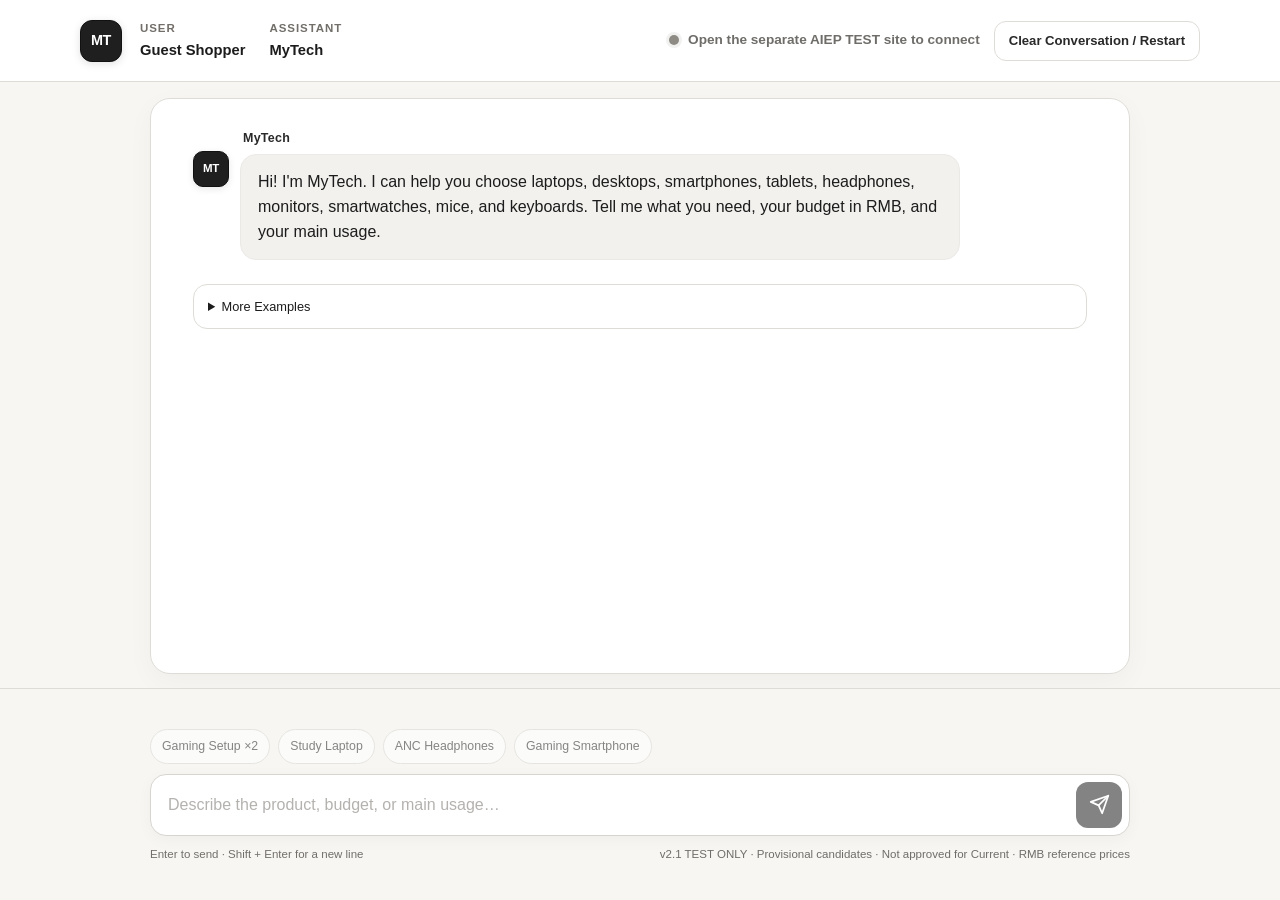
<file: generated/v21_quick_prompt_demo/aiep/site/index.html>
<!DOCTYPE html>
<html lang="en">
<head>
  <meta charset="UTF-8">
  <meta name="viewport" content="width=device-width, initial-scale=1.0, viewport-fit=cover">
  <meta name="description" content="MyTech v2 — a FastGPT-powered electronic product recommendation chatbot using validated reference product data.">
  <title>MyTech v2.1 TEST — Product Candidates</title>
  <style>
    :root {
      color-scheme: light;
      --bg: #f7f6f3;
      --surface: #ffffff;
      --surface-soft: #f2f1ee;
      --surface-raised: #f2f1ee;
      --border: #dedcd7;
      --border-strong: #c9c6c0;
      --text: #1c1c1c;
      --text-soft: #6f6d69;
      --text-muted: #726f6a;
      --green: #21b66f;
      --shadow: 0 8px 28px rgba(20, 20, 20, 0.035);
      --header-height: 82px;
      --composer-height: 212px;
      --radius-xl: 20px;
      --radius-lg: 16px;
      --radius-md: 14px;
    }

    * {
      box-sizing: border-box;
    }

    html,
    body {
      width: 100%;
      height: 100%;
      margin: 0;
    }

    body {
      overflow: hidden;
      background: var(--bg);
      color: var(--text);
      font-family: Inter, "SF Pro Text", "SF Pro Display", -apple-system, BlinkMacSystemFont, "Segoe UI", Helvetica, Arial, sans-serif;
      line-height: 1.5;
    }

    body::before {
      display: none;
    }

    button,
    textarea {
      font: inherit;
    }

    button {
      color: inherit;
    }

    button:focus-visible,
    textarea:focus-visible {
      outline: 3px solid rgba(31, 31, 31, 0.55);
      outline-offset: 2px;
    }

    .sr-only {
      position: absolute;
      width: 1px;
      height: 1px;
      padding: 0;
      margin: -1px;
      overflow: hidden;
      clip: rect(0, 0, 0, 0);
      white-space: nowrap;
      border: 0;
    }

    .topbar {
      position: fixed;
      inset: 0 0 auto;
      z-index: 20;
      height: var(--header-height);
      border-bottom: 1px solid var(--border);
      background: rgba(255, 255, 255, 0.97);
    }

    .topbar-inner {
      width: min(100% - 32px, 1120px);
      height: 100%;
      margin: 0 auto;
      display: flex;
      align-items: center;
      justify-content: space-between;
      gap: 20px;
    }

    .topbar-left,
    .topbar-right,
    .identity-list,
    .status {
      display: flex;
      align-items: center;
    }

    .topbar-left {
      min-width: 0;
      gap: 18px;
    }

    .brand-mark {
      width: 42px;
      height: 42px;
      flex: 0 0 auto;
      display: grid;
      place-items: center;
      border: 1px solid #111111;
      border-radius: 12px;
      background: #1f1f1f;
      box-shadow: 0 2px 8px rgba(20, 20, 20, 0.12);
      color: #ffffff;
      font-family: inherit;
      font-size: 0.9rem;
      font-weight: 700;
      letter-spacing: -0.03em;
    }

    .identity-list {
      min-width: 0;
      gap: 24px;
    }

    .identity-item {
      min-width: 0;
    }

    .identity-key,
    .identity-value {
      display: block;
      white-space: nowrap;
    }

    .identity-key {
      color: var(--text-muted);
      font-size: 0.72rem;
      font-weight: 650;
      letter-spacing: 0.08em;
      text-transform: uppercase;
    }

    .identity-value {
      margin-top: 1px;
      color: var(--text);
      font-size: 0.92rem;
      font-weight: 600;
    }

    .topbar-right {
      flex: 0 0 auto;
      gap: 14px;
    }

    .status {
      gap: 9px;
      color: var(--text-soft);
      font-size: 0.85rem;
      font-weight: 600;
      white-space: nowrap;
    }

    .status-dot {
      width: 10px;
      height: 10px;
      flex: 0 0 auto;
      border-radius: 50%;
      background: var(--green);
      box-shadow: 0 0 0 3px rgba(33, 182, 111, 0.1);
    }

    .status.is-generating .status-dot {
      background: #6f6d69;
      box-shadow: 0 0 0 3px rgba(111, 109, 105, 0.12);
      animation: status-pulse 1s ease-in-out infinite;
    }

    .status.is-unavailable .status-dot {
      background: #8e8a84;
      box-shadow: 0 0 0 3px rgba(142, 138, 132, 0.12);
    }

    .restart-button {
      min-height: 40px;
      padding: 8px 14px;
      border: 1px solid var(--border);
      border-radius: 12px;
      background: #ffffff;
      color: #292929;
      font-size: 0.82rem;
      font-weight: 600;
      cursor: pointer;
      transition: border-color 160ms ease, background 160ms ease, transform 160ms ease;
    }

    .restart-button:hover {
      border-color: var(--border-strong);
      background: #f2f1ee;
      transform: translateY(-1px);
    }

    .chat-card {
      position: fixed;
      top: calc(var(--header-height) + 16px);
      bottom: calc(var(--composer-height) + 14px);
      left: 50%;
      width: min(calc(100% - 32px), 980px);
      transform: translateX(-50%);
      overflow: hidden;
      border: 1px solid var(--border);
      border-radius: var(--radius-xl);
      background: var(--surface);
      box-shadow: var(--shadow);
    }

    .chat-card::before {
      display: none;
    }

    .messages {
      height: 100%;
      overflow-y: auto;
      padding: 30px clamp(18px, 4vw, 42px) 38px;
      scroll-behavior: smooth;
      scrollbar-width: thin;
      scrollbar-color: #c9c6c0 transparent;
    }

    .messages::-webkit-scrollbar {
      width: 8px;
    }

    .messages::-webkit-scrollbar-thumb {
      border-radius: 999px;
      background: #c9c6c0;
    }

    .message {
      display: flex;
      align-items: flex-start;
      gap: 11px;
      margin: 0 0 24px;
      animation: message-in 220ms ease both;
    }

    .message.user {
      justify-content: flex-end;
    }

    .assistant-avatar {
      width: 36px;
      height: 36px;
      flex: 0 0 auto;
      display: grid;
      place-items: center;
      margin-top: 22px;
      border: 1px solid #111111;
      border-radius: 10px;
      background: #1f1f1f;
      color: #ffffff;
      font-family: inherit;
      font-size: 0.72rem;
      font-weight: 700;
      letter-spacing: -0.03em;
      box-shadow: 0 2px 7px rgba(20, 20, 20, 0.1);
    }

    .message-stack {
      min-width: 0;
      max-width: min(82%, 720px);
    }

    .user .message-stack {
      max-width: min(72%, 640px);
    }

    .assistant-label {
      margin: 0 0 6px 3px;
      color: #292929;
      font-size: 0.78rem;
      font-weight: 600;
      letter-spacing: 0.02em;
    }

    .bubble {
      border: 1px solid #ebe9e5;
      border-radius: var(--radius-lg);
      background: var(--surface-raised);
      color: var(--text);
      font-size: 1rem;
      line-height: 1.58;
      padding: 14px 17px;
      box-shadow: none;
      overflow-wrap: anywhere;
    }

    .user .bubble {
      border-color: #262626;
      border-radius: var(--radius-lg);
      background: #262626;
      color: #ffffff;
      box-shadow: none;
    }

    .bubble p {
      margin: 0;
    }

    .bubble p + p {
      margin-top: 10px;
    }

    .support-list {
      display: flex;
      flex-wrap: wrap;
      gap: 7px;
      margin: 12px 0 2px;
      padding: 0;
      list-style: none;
    }

    .support-list li {
      padding: 5px 9px;
      border: 1px solid #d8d6d1;
      border-radius: 10px;
      background: #ffffff;
      color: #474541;
      font-family: inherit;
      font-size: 0.78rem;
    }

    .thinking-bubble {
      min-width: 142px;
      display: flex;
      align-items: center;
      gap: 11px;
      color: var(--text-soft);
    }

    .thinking-dots {
      display: inline-flex;
      align-items: center;
      gap: 5px;
      height: 20px;
    }

    .thinking-dots span {
      width: 6px;
      height: 6px;
      border-radius: 50%;
      background: #6f6d69;
      animation: dot-bounce 900ms ease-in-out infinite;
    }

    .thinking-dots span:nth-child(2) {
      animation-delay: 130ms;
    }

    .thinking-dots span:nth-child(3) {
      animation-delay: 260ms;
    }

    .recommendation-intro {
      margin-bottom: 12px !important;
    }

    .product-list {
      display: grid;
      gap: 10px;
    }

    .product-card {
      padding: 13px;
      border: 1px solid #d8d6d1;
      border-radius: var(--radius-md);
      background: #ffffff;
    }

    .product-topline {
      display: flex;
      align-items: flex-start;
      justify-content: space-between;
      gap: 14px;
    }

    .product-name {
      color: #1c1c1c;
      font-weight: 600;
      line-height: 1.35;
    }

    .product-price {
      color: #1f1f1f;
      font-family: inherit;
      font-size: 0.98rem;
      font-weight: 700;
      white-space: nowrap;
    }

    .product-meta {
      margin-top: 5px;
      color: var(--text-muted);
      font-size: 0.78rem;
      font-weight: 600;
    }

    .product-specs {
      margin: 9px 0 0;
      color: #54514c;
      font-family: inherit;
      font-size: 0.78rem;
      line-height: 1.55;
    }

    .product-reason {
      margin-top: 8px !important;
      color: #333230;
      font-size: 0.88rem;
      line-height: 1.52;
    }

    .product-source {
      margin-top: 8px !important;
      color: #77736d;
      font-size: 0.76rem;
      line-height: 1.45;
    }

    .next-step {
      margin-top: 12px !important;
      color: #474541;
      font-size: 0.9rem;
    }

    .demo-note {
      margin-top: 12px !important;
      color: var(--text-muted);
      font-size: 0.76rem;
    }

    .composer-shell {
      position: fixed;
      inset: auto 0 0;
      z-index: 20;
      height: var(--composer-height);
      border-top: 1px solid var(--border);
      background: rgba(247, 246, 243, 0.98);
      padding-bottom: env(safe-area-inset-bottom, 0);
    }

    .composer-inner {
      width: min(calc(100% - 32px), 980px);
      height: 100%;
      margin: 0 auto;
      padding: 16px 0 13px;
      display: flex;
      flex-direction: column;
      justify-content: center;
      gap: 10px;
    }

    .quick-prompts {
      display: flex;
      flex-wrap: wrap;
      gap: 8px;
    }

    .prompt-button,
    .recovery-button {
      min-height: 34px;
      padding: 7px 11px;
      border: 1px solid #d8d6d1;
      border-radius: 999px;
      background: #ffffff;
      color: #292929;
      font-size: 0.77rem;
      font-weight: 500;
      white-space: nowrap;
      cursor: pointer;
      transition: color 150ms ease, border-color 150ms ease, background 150ms ease, transform 150ms ease;
    }

    .prompt-button:hover:not(:disabled),
    .recovery-button:hover:not(:disabled) {
      border-color: #aaa7a1;
      background: #f1f0ed;
      color: #1c1c1c;
      transform: translateY(-1px);
    }

    .recovery-button:disabled {
      opacity: 0.5;
      cursor: default;
    }

    .composer-row {
      display: flex;
      align-items: flex-end;
      gap: 10px;
      padding: 7px;
      border: 1px solid #d7d5d0;
      border-radius: 16px;
      background: #ffffff;
      box-shadow: 0 4px 16px rgba(20, 20, 20, 0.035);
      transition: border-color 160ms ease, box-shadow 160ms ease;
    }

    .composer-row:focus-within {
      border-color: #808080;
      box-shadow: 0 4px 16px rgba(20, 20, 20, 0.035), 0 0 0 3px rgba(31, 31, 31, 0.08);
    }

    #messageInput {
      width: 100%;
      min-height: 46px;
      max-height: 132px;
      resize: none;
      overflow-y: hidden;
      border: 0;
      outline: 0;
      background: transparent;
      color: var(--text);
      padding: 11px 10px;
      font-size: 1rem;
      line-height: 1.5;
    }

    #messageInput::placeholder {
      color: #77736d;
    }

    .send-button {
      width: 46px;
      height: 46px;
      flex: 0 0 auto;
      display: grid;
      place-items: center;
      border: 0;
      border-radius: 12px;
      background: #1f1f1f;
      color: #ffffff;
      box-shadow: none;
      cursor: pointer;
      transition: background 150ms ease, transform 150ms ease, opacity 150ms ease;
    }

    .send-button:hover:not(:disabled) {
      background: #000000;
      transform: translateY(-1px);
    }

    .send-button svg {
      width: 21px;
      height: 21px;
      fill: none;
      stroke: currentColor;
      stroke-linecap: round;
      stroke-linejoin: round;
      stroke-width: 2;
    }

    textarea:disabled,
    button:disabled {
      cursor: not-allowed;
      opacity: 0.55;
    }

    .composer-help {
      display: flex;
      align-items: center;
      justify-content: space-between;
      gap: 14px;
      color: var(--text-muted);
      font-size: 0.72rem;
      white-space: nowrap;
    }

    .mock-label {
      color: var(--text-soft);
    }

    @keyframes message-in {
      from {
        opacity: 0;
        transform: translateY(6px);
      }
      to {
        opacity: 1;
        transform: translateY(0);
      }
    }

    @keyframes dot-bounce {
      0%, 60%, 100% {
        transform: translateY(0);
        opacity: 0.48;
      }
      30% {
        transform: translateY(-5px);
        opacity: 1;
      }
    }

    @keyframes status-pulse {
      0%, 100% {
        opacity: 0.46;
        transform: scale(0.85);
      }
      50% {
        opacity: 1;
        transform: scale(1.08);
      }
    }

    @media (max-width: 760px) {
      :root {
        --composer-height: 174px;
      }

      .quick-prompts {
        flex-wrap: nowrap;
        overflow-x: auto;
        padding: 1px 1px 5px;
        scrollbar-width: none;
      }

      .quick-prompts::-webkit-scrollbar {
        display: none;
      }
    }

    @media (max-width: 700px) {
      :root {
        --header-height: 116px;
        --composer-height: 174px;
      }

      .topbar-inner {
        width: min(100% - 24px, 980px);
        padding: 9px 0;
        align-content: center;
        flex-wrap: wrap;
        gap: 7px 12px;
      }

      .topbar-left,
      .topbar-right {
        width: 100%;
        justify-content: space-between;
      }

      .topbar-left {
        gap: 12px;
      }

      .identity-list {
        width: 100%;
        justify-content: space-between;
        gap: 12px;
      }

      .brand-mark {
        width: 36px;
        height: 36px;
        border-radius: 11px;
        font-size: 0.78rem;
      }

      .identity-key {
        font-size: 0.63rem;
      }

      .identity-value {
        font-size: 0.79rem;
      }

      .status {
        font-size: 0.76rem;
      }

      .restart-button {
        min-height: 34px;
        padding: 6px 10px;
        font-size: 0.73rem;
      }

      .chat-card {
        top: calc(var(--header-height) + 8px);
        bottom: calc(var(--composer-height) + 8px);
        width: calc(100% - 20px);
        border-radius: 18px;
      }

      .messages {
        padding: 22px 14px 28px;
      }

      .message {
        gap: 8px;
        margin-bottom: 20px;
      }

      .assistant-avatar {
        width: 31px;
        height: 31px;
        margin-top: 21px;
        border-radius: 9px;
        font-size: 0.65rem;
      }

      .message-stack,
      .user .message-stack {
        max-width: calc(100% - 39px);
      }

      .bubble {
        padding: 12px 14px;
        font-size: 0.94rem;
      }

      .product-topline {
        gap: 9px;
      }

      .composer-inner {
        width: calc(100% - 20px);
        padding: 10px 0 9px;
        gap: 8px;
      }

      .quick-prompts {
        flex-wrap: nowrap;
        overflow-x: auto;
        padding: 1px 1px 5px;
        scrollbar-width: none;
      }

      .quick-prompts::-webkit-scrollbar {
        display: none;
      }

      .prompt-button {
        min-height: 32px;
        font-size: 0.72rem;
      }

      .composer-row {
        border-radius: 15px;
        padding: 5px;
      }

      #messageInput {
        min-height: 44px;
        padding: 10px 8px;
        font-size: 0.95rem;
      }

      .send-button {
        width: 44px;
        height: 44px;
        border-radius: 12px;
      }

      .composer-help span:first-child {
        display: none;
      }

      .composer-help {
        justify-content: flex-end;
        font-size: 0.68rem;
      }
    }

    @media (max-width: 390px) {
      .identity-list {
        gap: 8px;
      }

      .identity-value {
        font-size: 0.73rem;
      }

      .restart-button {
        max-width: 170px;
        line-height: 1.2;
      }
    }

    @media (prefers-reduced-motion: reduce) {
      *,
      *::before,
      *::after {
        scroll-behavior: auto !important;
        animation-duration: 0.01ms !important;
        animation-iteration-count: 1 !important;
        transition-duration: 0.01ms !important;
      }
    }
  </style>
  <style>
    [hidden] { display: none !important; }
    .chat-card { display: flex; flex-direction: column; }
    .messages { flex: 1; min-height: 0; height: auto; }
    .key-panel { flex: 0 0 auto; max-height: 45%; overflow-y: auto; padding: 12px 18px; border-bottom: 1px solid var(--border); }
    .key-form { display: flex; flex-wrap: wrap; gap: 8px; align-items: center; }
    .key-panel input[type="password"] { flex: 1; min-width: 130px; width: 100%; padding: 9px; border: 1px solid var(--border); border-radius: 10px; font: inherit; }
    .key-panel input:focus-visible { outline: 3px solid rgba(31,31,31,.55); outline-offset: 2px; }
    .key-panel p { margin: 6px 0 0; font-size: .78rem; color: var(--text-soft); }
    .key-panel label { font-size: .78rem; }
  </style>
  <style data-quick-prompt-demo>
    /* Candidate-only additions live in the scrolling conversation, never the fixed composer. */
    .demo-examples,
    .demo-followup {
      margin: 0 0 18px;
      padding: 12px 14px;
      border: 1px solid var(--border);
      border-radius: 14px;
      background: #fff;
      color: var(--text-muted);
      font-size: .8rem;
      overflow-wrap: anywhere;
    }
    .demo-examples summary { cursor: pointer; color: var(--text); }
    .demo-examples p,
    .demo-followup p { margin: 8px 0; }
    .demo-actions { display: flex; flex-wrap: wrap; gap: 8px; }
    .demo-category { display: block; margin-bottom: 8px; }
    .demo-category select {
      display: block;
      width: 100%;
      max-width: 320px;
      min-height: 36px;
      margin-top: 6px;
      padding: 6px 8px;
      font: inherit;
      color: var(--text);
      border: 1px solid #d8d6d1;
      border-radius: 8px;
      background: #fff;
    }
    .demo-actions button { white-space: normal; max-width: 100%; }
    .demo-actions button:disabled { opacity: .5; cursor: default; }
    .demo-examples summary:focus-visible,
    .demo-category select:focus-visible { outline: 3px solid rgba(31,31,31,.55); outline-offset: 2px; }
  </style>
</head>
<body>
  <header class="topbar">
    <div class="topbar-inner">
      <div class="topbar-left">
        <div class="brand-mark" aria-hidden="true">MT</div>
        <div class="identity-list" aria-label="Account and assistant information">
          <div class="identity-item">
            <span class="identity-key">User</span>
            <span class="identity-value">Guest Shopper</span>
          </div>
          <div class="identity-item">
            <span class="identity-key">Assistant</span>
            <span class="identity-value">MyTech</span>
          </div>
        </div>
      </div>
      <div class="topbar-right">
        <div class="status" id="sessionStatus" role="status" aria-live="polite">
          <span class="status-dot" aria-hidden="true"></span>
          <span id="statusText">Loading reference data...</span>
        </div>
        <button class="restart-button" id="restartButton" type="button">Clear Conversation / Restart</button>
      </div>
    </div>
  </header>

  <main class="chat-card" aria-label="MyTech conversation">
    <div class="messages" id="messages" aria-live="polite" aria-relevant="additions text"></div>
  </main>

  <footer class="composer-shell">
    <div class="composer-inner">
      <div class="quick-prompts" aria-label="Starter questions">
        <button class="prompt-button" type="button" data-prompt="I need a laptop under ¥6,000 for gaming and a mouse under ¥300 for gaming.">Gaming Setup ×2</button>
        <button class="prompt-button" type="button" data-prompt="I need a laptop under ¥7,000 for study and office work.">Study Laptop</button>
        <button class="prompt-button" type="button" data-prompt="I need headphones under ¥1,200 for music, commuting, and noise cancellation.">ANC Headphones</button>
        <button class="prompt-button" type="button" data-prompt="I need a smartphone under ¥3,000 for gaming.">Gaming Smartphone</button>
      </div>

      <div class="composer-row">
        <label class="sr-only" for="messageInput">Message MyTech</label>
        <textarea id="messageInput" rows="1" placeholder="Describe the product, budget, or main usage…" aria-label="Message MyTech"></textarea>
        <button class="send-button" id="sendButton" type="button" aria-label="Send message">
          <svg viewBox="0 0 24 24" aria-hidden="true">
            <path d="M22 2 11 13"></path>
            <path d="m22 2-7 20-4-9-9-4Z"></path>
          </svg>
        </button>
      </div>

      <div class="composer-help">
        <span>Enter to send · Shift + Enter for a new line</span>
        <span class="mock-label">v2.1 TEST ONLY · Provisional candidates · Not approved for Current · RMB reference prices</span>
      </div>
    </div>
  </footer>

  <script type="application/json" id="mytech-dataset">{"dataset_name":"MyTech v2.1 TEST \u2014 Product Candidates (NOT APPROVED FOR CURRENT)","version":"2.1-TEST","snapshot_date":"2026-10-23","currency":"RMB","price_note":"TEST-ONLY: research reference quotes, not live prices. 27 new candidates are provisional; verify exact SKU, usage, and prices before any Current/public deployment.","supported_categories":["Laptop","Desktop","Smartphone","Tablet","Headphones","Monitor","Smartwatch","Mouse","Keyboard"],"products":[{"id":"LAP-001","category":"Laptop","product":"Lenovo Xiaoxin 14 (2025, Ryzen 7 H255, 16GB/512GB)","price_rmb":5799,"tier":"Entry","main_usage":["Study","Office","Daily use"],"key_features":["14-inch display","16GB RAM","512GB SSD","Ryzen 7 H255"],"source":"Lenovo Official Store","review_status":"EXISTING BASELINE","evidence_url":"https://github.com/ych680/mytech-ai-assistant/blob/feat/aiep-deployment-candidate/mytech_v1_product_dataset.json","price_evidence":"Existing v1 baseline snapshot: 2026-09-12"},{"id":"LAP-002","category":"Laptop","product":"HUAWEI MateBook 14","price_rmb":6599,"tier":"Mid-range","main_usage":["Study","Office","Creative work"],"key_features":["2.8K OLED display","HarmonyOS AI features","Long battery-life positioning"],"source":"Huawei Official Website","review_status":"EXISTING BASELINE","evidence_url":"https://github.com/ych680/mytech-ai-assistant/blob/feat/aiep-deployment-candidate/mytech_v1_product_dataset.json","price_evidence":"Existing v1 baseline snapshot: 2026-09-12"},{"id":"LAP-003","category":"Laptop","product":"Lenovo Xiaoxin Pro 14 (Ryzen 7 H255, 32GB/1TB)","price_rmb":8999,"tier":"Premium","main_usage":["Heavy multitasking","Creative work","Productivity"],"key_features":["14-inch display","32GB RAM","1TB SSD","Ryzen 7 H255"],"source":"Lenovo Official Store","review_status":"EXISTING BASELINE","evidence_url":"https://github.com/ych680/mytech-ai-assistant/blob/feat/aiep-deployment-candidate/mytech_v1_product_dataset.json","price_evidence":"Existing v1 baseline snapshot: 2026-09-12"},{"id":"LAP-004","category":"Laptop","product":"HONOR MagicBook X14 2025 Battle Edition (i5-13420H, 16GB/512GB)","price_rmb":3299,"tier":"Entry","main_usage":["Study","Office","Portable use"],"key_features":["Only the model/configuration stated in the Product field is selected","detailed performance and other specifications require source verification."],"source":"Candidate research reference \u2014 not independently verified","review_status":"NEW CANDIDATE \u2014 provisional","evidence_url":"https://www.ithome.com/0/821/402.htm","price_evidence":"Launch list price, 2024-12-31"},{"id":"LAP-005","category":"Laptop","product":"MECHREVO Jiaolong 16K (R7-7435H, RTX 4050, 16GB/512GB, 165Hz)","price_rmb":4999,"tier":"Mid-range","main_usage":["Gaming","Study"],"key_features":["Only the model/configuration stated in the Product field is selected","detailed performance and other specifications require source verification."],"source":"Candidate research reference \u2014 not independently verified","review_status":"NEW CANDIDATE \u2014 provisional","evidence_url":"https://nb.zol.com.cn/964/9648215.html","price_evidence":"Quoted regular sale price, 2025-03-26; excludes subsidies"},{"id":"LAP-006","category":"Laptop","product":"Lenovo Legion R7000 2025 (Ryzen 7 H 255, RTX 5060, 16GB/512GB)","price_rmb":7999,"tier":"Premium","main_usage":["Gaming","Creative work","Multitasking"],"key_features":["Only the model/configuration stated in the Product field is selected","detailed performance and other specifications require source verification."],"source":"Candidate research reference \u2014 not independently verified","review_status":"NEW CANDIDATE \u2014 provisional","evidence_url":"https://www.lenovo.com.cn/wiki/product-doc-36144.html","price_evidence":"Official reference listing, 2026-09-11"},{"id":"DES-001","category":"Desktop","product":"Lenovo Tianyi 510S (Core i3-14100, 16GB/512GB)","price_rmb":4099,"tier":"Entry","main_usage":["Office","Study","Home use"],"key_features":["Core i3-14100","16GB RAM","512GB SSD","Compact desktop"],"source":"Lenovo Official Store","review_status":"EXISTING BASELINE","evidence_url":"https://github.com/ych680/mytech-ai-assistant/blob/feat/aiep-deployment-candidate/mytech_v1_product_dataset.json","price_evidence":"Existing v1 baseline snapshot: 2026-09-12"},{"id":"DES-002","category":"Desktop","product":"Lenovo Tianyi 510S (Core i5-14400, 16GB/512GB)","price_rmb":5099,"tier":"Mid-range","main_usage":["Office","Multitasking","Home productivity"],"key_features":["Core i5-14400","16GB RAM","512GB SSD","Compact desktop"],"source":"Lenovo Official Store","review_status":"EXISTING BASELINE","evidence_url":"https://github.com/ych680/mytech-ai-assistant/blob/feat/aiep-deployment-candidate/mytech_v1_product_dataset.json","price_evidence":"Existing v1 baseline snapshot: 2026-09-12"},{"id":"DES-003","category":"Desktop","product":"Apple Mac mini (M4 Pro)","price_rmb":10999,"tier":"Premium","main_usage":["Creative work","Professional productivity","Development"],"key_features":["Apple M4 Pro chip","Compact desktop design"],"source":"Apple China","review_status":"EXISTING BASELINE","evidence_url":"https://github.com/ych680/mytech-ai-assistant/blob/feat/aiep-deployment-candidate/mytech_v1_product_dataset.json","price_evidence":"Existing v1 baseline snapshot: 2026-09-12"},{"id":"DES-004","category":"Desktop","product":"MINISFORUM UM870 Slim (Ryzen 7 8745H, 16GB/1TB; complete system)","price_rmb":2699,"tier":"Entry","main_usage":["Office","Home use","Study","Mini PC"],"key_features":["Only the model/configuration stated in the Product field is selected","detailed performance and other specifications require source verification."],"source":"Candidate research reference \u2014 not independently verified","review_status":"NEW CANDIDATE \u2014 provisional","evidence_url":"https://www.ithome.com/0/807/797.htm","price_evidence":"Launch complete-system price, 2024-11-04"},{"id":"DES-005","category":"Desktop","product":"Lenovo GeekPro (i5-14400F, RTX 5060, 32GB/1TB)","price_rmb":9699,"tier":"Mid-range","main_usage":["Gaming","Creative work","Multitasking"],"key_features":["Only the model/configuration stated in the Product field is selected","detailed performance and other specifications require source verification."],"source":"Candidate research reference \u2014 not independently verified","review_status":"NEW CANDIDATE \u2014 provisional","evidence_url":"https://www.lenovo.com.cn/wiki/product-doc-37534.html","price_evidence":"Official reference listing, 2026-10-12"},{"id":"DES-006","category":"Desktop","product":"Lenovo Legion Blade 7000K 2025 (i7-14650HX, RTX 5070, 32GB/1TB)","price_rmb":11999,"tier":"Premium","main_usage":["Gaming","Content creation","Heavy multitasking"],"key_features":["Only the model/configuration stated in the Product field is selected","detailed performance and other specifications require source verification."],"source":"Candidate research reference \u2014 not independently verified","review_status":"NEW CANDIDATE \u2014 provisional","evidence_url":"https://www.lenovo.com.cn/wiki/product-doc-34040.html","price_evidence":"Official reference listing, 2026-09-11"},{"id":"PHO-001","category":"Smartphone","product":"HUAWEI nova 14 \u6d3b\u529b\u7248","price_rmb":2399,"tier":"Entry","main_usage":["Daily use","Photography","Social media"],"key_features":["Front and rear 50MP imaging","66W fast charging","HarmonyOS features"],"source":"Huawei Official Website","review_status":"EXISTING BASELINE","evidence_url":"https://github.com/ych680/mytech-ai-assistant/blob/feat/aiep-deployment-candidate/mytech_v1_product_dataset.json","price_evidence":"Existing v1 baseline snapshot: 2026-09-12"},{"id":"PHO-002","category":"Smartphone","product":"HONOR 400 Pro (12GB/256GB)","price_rmb":3399,"tier":"Mid-range","main_usage":["Photography","Daily use","Entertainment"],"key_features":["12GB RAM","256GB storage","HONOR 400-series photography focus"],"source":"HONOR Official Launch Information","review_status":"EXISTING BASELINE","evidence_url":"https://github.com/ych680/mytech-ai-assistant/blob/feat/aiep-deployment-candidate/mytech_v1_product_dataset.json","price_evidence":"Existing v1 baseline snapshot: 2026-09-12"},{"id":"PHO-003","category":"Smartphone","product":"Apple iPhone 17 (256GB)","price_rmb":6799,"tier":"Premium","main_usage":["Daily use","Photography","Video","Apple ecosystem"],"key_features":["256GB storage","6.3-inch display","A19 chip"],"source":"Apple China","review_status":"EXISTING BASELINE","evidence_url":"https://github.com/ych680/mytech-ai-assistant/blob/feat/aiep-deployment-candidate/mytech_v1_product_dataset.json","price_evidence":"Existing v1 baseline snapshot: 2026-09-12"},{"id":"PHO-004","category":"Smartphone","product":"REDMI 14C (4GB/128GB)","price_rmb":599,"tier":"Entry","main_usage":["Daily use","Calls","Basic social media"],"key_features":["Only the model/configuration stated in the Product field is selected","detailed performance and other specifications require source verification."],"source":"Candidate research reference \u2014 not independently verified","review_status":"NEW CANDIDATE \u2014 provisional","evidence_url":"https://www.ithome.com/0/821/084.htm","price_evidence":"Launch list price, 2024-12-30"},{"id":"PHO-005","category":"Smartphone","product":"iQOO Z10 Turbo Pro (12GB/256GB)","price_rmb":1999,"tier":"Mid-range","main_usage":["Gaming","Battery life","Daily use"],"key_features":["Only the model/configuration stated in the Product field is selected","detailed performance and other specifications require source verification."],"source":"Candidate research reference \u2014 not independently verified","review_status":"NEW CANDIDATE \u2014 provisional","evidence_url":"https://www.ithome.com/0/849/624.htm","price_evidence":"Launch list price, 2025-04-28"},{"id":"PHO-006","category":"Smartphone","product":"REDMI K80 Ultra (12GB/256GB)","price_rmb":2599,"tier":"Premium","main_usage":["Gaming","High performance","Entertainment"],"key_features":["Only the model/configuration stated in the Product field is selected","detailed performance and other specifications require source verification."],"source":"Candidate research reference \u2014 not independently verified","review_status":"NEW CANDIDATE \u2014 provisional","evidence_url":"https://www.ithome.com/0/863/945.htm","price_evidence":"Launch list price, 2025-06-26"},{"id":"TAB-001","category":"Tablet","product":"HUAWEI MatePad 11.5 S (2025)","price_rmb":2199,"tier":"Entry","main_usage":["Study","Note-taking","Reading"],"key_features":["Paper-like display option","Huawei Notes","HarmonyOS AI study features"],"source":"Huawei Official Website","review_status":"EXISTING BASELINE","evidence_url":"https://github.com/ych680/mytech-ai-assistant/blob/feat/aiep-deployment-candidate/mytech_v1_product_dataset.json","price_evidence":"Existing v1 baseline snapshot: 2026-09-12"},{"id":"TAB-002","category":"Tablet","product":"HUAWEI MatePad 11.5 (2026)","price_rmb":2599,"tier":"Mid-range","main_usage":["Study","Media","Note-taking"],"key_features":["11.5-inch 2.5K display","120Hz refresh rate","10100mAh battery"],"source":"Huawei Official Website","review_status":"EXISTING BASELINE","evidence_url":"https://github.com/ych680/mytech-ai-assistant/blob/feat/aiep-deployment-candidate/mytech_v1_product_dataset.json","price_evidence":"Existing v1 baseline snapshot: 2026-09-12"},{"id":"TAB-003","category":"Tablet","product":"Apple iPad Air 11-inch (M3, Wi-Fi)","price_rmb":4799,"tier":"Premium","main_usage":["Creative work","Study","Productivity"],"key_features":["Apple M3 chip","11-inch display"],"source":"Apple China","review_status":"EXISTING BASELINE","evidence_url":"https://github.com/ych680/mytech-ai-assistant/blob/feat/aiep-deployment-candidate/mytech_v1_product_dataset.json","price_evidence":"Existing v1 baseline snapshot: 2026-09-12"},{"id":"TAB-004","category":"Tablet","product":"HONOR Pad X9 (6GB/128GB)","price_rmb":899,"tier":"Entry","main_usage":["Reading","Study","Media"],"key_features":["Only the model/configuration stated in the Product field is selected","detailed performance and other specifications require source verification."],"source":"Candidate research reference \u2014 not independently verified","review_status":"NEW CANDIDATE \u2014 provisional","evidence_url":"https://www.ithome.com/0/802/849.htm","price_evidence":"List price (not RMB799 launch discount), 2024-10-16"},{"id":"TAB-005","category":"Tablet","product":"Lenovo Legion Y700 4th Gen (12GB/256GB)","price_rmb":3299,"tier":"Mid-range","main_usage":["Gaming","Media","Portable use"],"key_features":["Only the model/configuration stated in the Product field is selected","detailed performance and other specifications require source verification."],"source":"Candidate research reference \u2014 not independently verified","review_status":"NEW CANDIDATE \u2014 provisional","evidence_url":"https://www.ithome.com/0/857/523.htm","price_evidence":"Launch list price, 2025-05-31"},{"id":"TAB-006","category":"Tablet","product":"Apple iPad Pro 11-inch (M5, Wi-Fi, 256GB)","price_rmb":8999,"tier":"Premium","main_usage":["Creative work","Drawing","Productivity"],"key_features":["Only the model/configuration stated in the Product field is selected","detailed performance and other specifications require source verification."],"source":"Candidate research reference \u2014 not independently verified","review_status":"NEW CANDIDATE \u2014 provisional","evidence_url":"https://www.apple.com.cn/newsroom/2025/10/apple-introduces-ipad-pro-with-m5/","price_evidence":"Apple official launch price, 2025-10"},{"id":"AUD-001","category":"Headphones","product":"Sony WH-CH520","price_rmb":350,"tier":"Entry","main_usage":["Daily music","Study","Calls"],"key_features":["Bluetooth 5.2","Up to 50-hour battery-life specification","Lightweight on-ear design"],"source":"Sony / JD Reference","review_status":"EXISTING BASELINE","evidence_url":"https://github.com/ych680/mytech-ai-assistant/blob/feat/aiep-deployment-candidate/mytech_v1_product_dataset.json","price_evidence":"Existing v1 baseline snapshot: 2026-09-12"},{"id":"AUD-002","category":"Headphones","product":"Apple AirPods Pro 3","price_rmb":1899,"tier":"Mid-range","main_usage":["Commute","Noise cancellation","Apple ecosystem"],"key_features":["Active noise cancellation","Up to 8 hours listening with ANC","Heart-rate sensing"],"source":"Apple China","review_status":"EXISTING BASELINE","evidence_url":"https://github.com/ych680/mytech-ai-assistant/blob/feat/aiep-deployment-candidate/mytech_v1_product_dataset.json","price_evidence":"Existing v1 baseline snapshot: 2026-09-12"},{"id":"AUD-003","category":"Headphones","product":"Sony WH-1000XM6","price_rmb":4799,"tier":"Premium","main_usage":["Travel","Premium noise cancellation","Music"],"key_features":["Flagship over-ear noise-cancelling positioning"],"source":"Sony China","review_status":"EXISTING BASELINE","evidence_url":"https://github.com/ych680/mytech-ai-assistant/blob/feat/aiep-deployment-candidate/mytech_v1_product_dataset.json","price_evidence":"Existing v1 baseline snapshot: 2026-09-12"},{"id":"AUD-004","category":"Headphones","product":"Razer BlackShark V2 X (3.5mm wired)","price_rmb":279,"tier":"Entry","main_usage":["Gaming","Voice chat","PC use"],"key_features":["Only the model/configuration stated in the Product field is selected","detailed performance and other specifications require source verification."],"source":"Candidate research reference \u2014 not independently verified","review_status":"NEW CANDIDATE \u2014 provisional","evidence_url":"https://detail.zol.com.cn/microphone/index1398825.shtml","price_evidence":"Retail offer shown in reference listing, checked 2026-10"},{"id":"AUD-005","category":"Headphones","product":"Sony WH-CH720N","price_rmb":1009,"tier":"Mid-range","main_usage":["Commute","Noise cancellation","Music"],"key_features":["Only the model/configuration stated in the Product field is selected","detailed performance and other specifications require source verification."],"source":"Candidate research reference \u2014 not independently verified","review_status":"NEW CANDIDATE \u2014 provisional","evidence_url":"https://detail.zol.com.cn/microphone/index1465657.shtml","price_evidence":"ZOL reference price, checked 2026-10"},{"id":"AUD-006","category":"Headphones","product":"Bose QuietComfort Ultra Headphones II","price_rmb":3599,"tier":"Premium","main_usage":["Travel","Premium noise cancellation","Music"],"key_features":["Only the model/configuration stated in the Product field is selected","detailed performance and other specifications require source verification."],"source":"Candidate research reference \u2014 not independently verified","review_status":"NEW CANDIDATE \u2014 provisional","evidence_url":"https://www.bose.cn/zh_cn/pressroom/featured/bose_unveils_the_next_generation_of_the_quietcomfort_ultra_headphones.html","price_evidence":"Official launch price, 2025-09-12"},{"id":"MON-001","category":"Monitor","product":"AOC Q27G40E","price_rmb":879,"tier":"Entry","main_usage":["Gaming","Study","General use"],"key_features":["27-inch","2560\u00d71440 resolution","180Hz refresh rate","Fast IPS","1ms GTG"],"source":"AOC China Official Store","review_status":"EXISTING BASELINE","evidence_url":"https://github.com/ych680/mytech-ai-assistant/blob/feat/aiep-deployment-candidate/mytech_v1_product_dataset.json","price_evidence":"Existing v1 baseline snapshot: 2026-09-12"},{"id":"MON-002","category":"Monitor","product":"REDMI G27Q 320Hz","price_rmb":1199,"tier":"Mid-range","main_usage":["Competitive gaming","Gaming"],"key_features":["27-inch","2560\u00d71440 resolution","320Hz refresh rate","1ms response time"],"source":"JD / Market Reference","review_status":"EXISTING BASELINE","evidence_url":"https://github.com/ych680/mytech-ai-assistant/blob/feat/aiep-deployment-candidate/mytech_v1_product_dataset.json","price_evidence":"Existing v1 baseline snapshot: 2026-09-12"},{"id":"MON-003","category":"Monitor","product":"LG UltraGear 27GS95QE","price_rmb":3499,"tier":"Premium","main_usage":["Premium gaming","High-refresh gaming"],"key_features":["26.5-inch QHD OLED","240Hz refresh rate","0.03ms GTG"],"source":"LG China / Market Reference","review_status":"EXISTING BASELINE","evidence_url":"https://github.com/ych680/mytech-ai-assistant/blob/feat/aiep-deployment-candidate/mytech_v1_product_dataset.json","price_evidence":"Existing v1 baseline snapshot: 2026-09-12"},{"id":"MON-004","category":"Monitor","product":"REDMI A24 2026 (23.8-inch IPS, 1080p, 144Hz)","price_rmb":449,"tier":"Entry","main_usage":["Office","Study","Light gaming"],"key_features":["Only the model/configuration stated in the Product field is selected","detailed performance and other specifications require source verification."],"source":"Candidate research reference \u2014 not independently verified","review_status":"NEW CANDIDATE \u2014 provisional","evidence_url":"https://dir.jd.com/guide/jd-geo-guide-10bit-1080p-xiao-chi-cun-xian-shi-qi-v1","price_evidence":"JD category guide estimate, 2026-10"},{"id":"MON-005","category":"Monitor","product":"Dell S2725QS (27-inch 4K IPS, 120Hz)","price_rmb":1899,"tier":"Mid-range","main_usage":["Office","Creative work","Media"],"key_features":["Only the model/configuration stated in the Product field is selected","detailed performance and other specifications require source verification."],"source":"Candidate research reference \u2014 not independently verified","review_status":"NEW CANDIDATE \u2014 provisional","evidence_url":"https://www.dell.com/zh-cn/shop/dell-27-plus-4k--s2725qs/apd/210-bqvq/","price_evidence":"Dell China listed price, checked 2026-10"},{"id":"MON-006","category":"Monitor","product":"LG 34WR50QK-B (34-inch 3440x1440 curved, 100Hz)","price_rmb":2499,"tier":"Premium","main_usage":["Office","Multitasking","Ultrawide productivity"],"key_features":["Only the model/configuration stated in the Product field is selected","detailed performance and other specifications require source verification."],"source":"Candidate research reference \u2014 not independently verified","review_status":"NEW CANDIDATE \u2014 provisional","evidence_url":"https://wap.zol.com.cn/2123/2122982/index.html","price_evidence":"ZOL reference quote, checked 2026-10"},{"id":"WAT-001","category":"Smartwatch","product":"HUAWEI WATCH GT 5 (41mm)","price_rmb":1488,"tier":"Entry","main_usage":["Fitness","Daily health tracking","Daily wear"],"key_features":["41mm model","Fitness and daily smartwatch positioning"],"source":"Huawei Official Website","review_status":"EXISTING BASELINE","evidence_url":"https://github.com/ych680/mytech-ai-assistant/blob/feat/aiep-deployment-candidate/mytech_v1_product_dataset.json","price_evidence":"Existing v1 baseline snapshot: 2026-09-12"},{"id":"WAT-002","category":"Smartwatch","product":"Apple Watch SE 3","price_rmb":1999,"tier":"Mid-range","main_usage":["Fitness","Daily health tracking","Apple ecosystem"],"key_features":["40mm or 44mm","Heart-rate tracking","Sleep tracking","50m water resistance"],"source":"Apple China","review_status":"EXISTING BASELINE","evidence_url":"https://github.com/ych680/mytech-ai-assistant/blob/feat/aiep-deployment-candidate/mytech_v1_product_dataset.json","price_evidence":"Existing v1 baseline snapshot: 2026-09-12"},{"id":"WAT-003","category":"Smartwatch","product":"HUAWEI WATCH 5","price_rmb":2699,"tier":"Premium","main_usage":["Smart features","Health tracking","Independent connectivity"],"key_features":["X-TAP sensing","Huawei AI features","eSIM support"],"source":"Huawei Official Website","review_status":"EXISTING BASELINE","evidence_url":"https://github.com/ych680/mytech-ai-assistant/blob/feat/aiep-deployment-candidate/mytech_v1_product_dataset.json","price_evidence":"Existing v1 baseline snapshot: 2026-09-12"},{"id":"WAT-004","category":"Smartwatch","product":"Xiaomi Watch S4 41mm (fluororubber strap)","price_rmb":999,"tier":"Entry","main_usage":["Daily wear","Fitness","Style"],"key_features":["Only the model/configuration stated in the Product field is selected","detailed performance and other specifications require source verification."],"source":"Candidate research reference \u2014 not independently verified","review_status":"NEW CANDIDATE \u2014 provisional","evidence_url":"https://www.ithome.com/0/863/949.htm","price_evidence":"Launch list price, 2025-06-26"},{"id":"WAT-005","category":"Smartwatch","product":"Garmin Forerunner 165 (standard, non-Music)","price_rmb":2080,"tier":"Mid-range","main_usage":["Running","Fitness","Training"],"key_features":["Only the model/configuration stated in the Product field is selected","detailed performance and other specifications require source verification."],"source":"Candidate research reference \u2014 not independently verified","review_status":"NEW CANDIDATE \u2014 provisional","evidence_url":"https://www.garmin.com.cn/news/garmin/garmin-news-forerunner165/","price_evidence":"Official recommended retail starting price"},{"id":"WAT-006","category":"Smartwatch","product":"Garmin fenix 8 AMOLED (43mm; entry variant)","price_rmb":7980,"tier":"Premium","main_usage":["Outdoor sports","Hiking","Training","Navigation"],"key_features":["Only the model/configuration stated in the Product field is selected","detailed performance and other specifications require source verification."],"source":"Candidate research reference \u2014 not independently verified","review_status":"NEW CANDIDATE \u2014 provisional","evidence_url":"https://www.garmin.com.cn/minisite/find-your-watch/","price_evidence":"Garmin official series starting price; exact SKU recheck required"},{"id":"MOU-001","category":"Mouse","product":"Logitech M240","price_rmb":109,"tier":"Entry","main_usage":["Office","Study","Portable use"],"key_features":["Bluetooth","Quiet-click positioning","Lightweight portable design"],"source":"JD Reference","review_status":"EXISTING BASELINE","evidence_url":"https://github.com/ych680/mytech-ai-assistant/blob/feat/aiep-deployment-candidate/mytech_v1_product_dataset.json","price_evidence":"Existing v1 baseline snapshot: 2026-09-12"},{"id":"MOU-002","category":"Mouse","product":"Logitech G304 LIGHTSPEED","price_rmb":229,"tier":"Mid-range","main_usage":["Gaming","General use"],"key_features":["Wireless gaming mouse","LIGHTSPEED wireless positioning"],"source":"JD / Market Reference","review_status":"EXISTING BASELINE","evidence_url":"https://github.com/ych680/mytech-ai-assistant/blob/feat/aiep-deployment-candidate/mytech_v1_product_dataset.json","price_evidence":"Existing v1 baseline snapshot: 2026-09-12"},{"id":"MOU-003","category":"Mouse","product":"Logitech MX Master 3S","price_rmb":429,"tier":"Premium","main_usage":["Office","Creative work","Productivity"],"key_features":["8,000 DPI sensor","Quiet clicks","MagSpeed scrolling"],"source":"Logitech / Market Reference","review_status":"EXISTING BASELINE","evidence_url":"https://github.com/ych680/mytech-ai-assistant/blob/feat/aiep-deployment-candidate/mytech_v1_product_dataset.json","price_evidence":"Existing v1 baseline snapshot: 2026-09-12"},{"id":"MOU-004","category":"Mouse","product":"Razer DeathAdder Essential (black wired)","price_rmb":109,"tier":"Entry","main_usage":["Gaming","General use"],"key_features":["Only the model/configuration stated in the Product field is selected","detailed performance and other specifications require source verification."],"source":"Candidate research reference \u2014 not independently verified","review_status":"NEW CANDIDATE \u2014 provisional","evidence_url":"https://item.jd.com/product/v5zKcPGJuDWA1AOJa71zrQ.html","price_evidence":"JD displayed price, checked 2026-10"},{"id":"MOU-005","category":"Mouse","product":"Logitech Lift Vertical Ergonomic Mouse","price_rmb":499,"tier":"Mid-range","main_usage":["Office","Ergonomics","Productivity"],"key_features":["Only the model/configuration stated in the Product field is selected","detailed performance and other specifications require source verification."],"source":"Candidate research reference \u2014 not independently verified","review_status":"NEW CANDIDATE \u2014 provisional","evidence_url":"https://detail.zol.com.cn/Ergonomics_mouse/index1404738.shtml","price_evidence":"ZOL reference price, checked 2026-10"},{"id":"MOU-006","category":"Mouse","product":"Razer Viper V3 Pro (black wireless)","price_rmb":1299,"tier":"Premium","main_usage":["Competitive gaming","Gaming","FPS"],"key_features":["Only the model/configuration stated in the Product field is selected","detailed performance and other specifications require source verification."],"source":"Candidate research reference \u2014 not independently verified","review_status":"NEW CANDIDATE \u2014 provisional","evidence_url":"https://detail.zol.com.cn/mice/index2125025.shtml","price_evidence":"ZOL reference price, checked 2026-10"},{"id":"KEY-001","category":"Keyboard","product":"Logitech K848","price_rmb":249,"tier":"Entry","main_usage":["Office","General typing","Light gaming"],"key_features":["Wired mechanical keyboard","Backlighting","Full-size layout"],"source":"JD / Market Reference","review_status":"EXISTING BASELINE","evidence_url":"https://github.com/ych680/mytech-ai-assistant/blob/feat/aiep-deployment-candidate/mytech_v1_product_dataset.json","price_evidence":"Existing v1 baseline snapshot: 2026-09-12"},{"id":"KEY-002","category":"Keyboard","product":"Logitech Signature K650","price_rmb":299,"tier":"Mid-range","main_usage":["Office","Long typing sessions","Productivity"],"key_features":["Wireless and Bluetooth","Integrated palm rest","Full-size layout"],"source":"Logitech / JD Reference","review_status":"EXISTING BASELINE","evidence_url":"https://github.com/ych680/mytech-ai-assistant/blob/feat/aiep-deployment-candidate/mytech_v1_product_dataset.json","price_evidence":"Existing v1 baseline snapshot: 2026-09-12"},{"id":"KEY-003","category":"Keyboard","product":"Logitech MX Keys S","price_rmb":529,"tier":"Premium","main_usage":["Office","Productivity","Multi-device use"],"key_features":["Wireless and Bluetooth","Smart backlighting","Multi-device switching"],"source":"Logitech / JD Reference","review_status":"EXISTING BASELINE","evidence_url":"https://github.com/ych680/mytech-ai-assistant/blob/feat/aiep-deployment-candidate/mytech_v1_product_dataset.json","price_evidence":"Existing v1 baseline snapshot: 2026-09-12"},{"id":"KEY-004","category":"Keyboard","product":"Rapoo V500PRO (full-size wired mechanical)","price_rmb":199,"tier":"Entry","main_usage":["Gaming","General typing"],"key_features":["Only the model/configuration stated in the Product field is selected","detailed performance and other specifications require source verification."],"source":"Candidate research reference \u2014 not independently verified","review_status":"NEW CANDIDATE \u2014 provisional","evidence_url":"https://www.rapoo.cn/product/769","price_evidence":"Rapoo official listed price, checked 2026-10"},{"id":"KEY-005","category":"Keyboard","product":"AULA F75 (Glacier Blue, Reaper switch; tri-mode)","price_rmb":329,"tier":"Mid-range","main_usage":["Gaming","Office","Multi-device use"],"key_features":["Only the model/configuration stated in the Product field is selected","detailed performance and other specifications require source verification."],"source":"Candidate research reference \u2014 not independently verified","review_status":"NEW CANDIDATE \u2014 provisional","evidence_url":"https://detail.zol.com.cn/keyboard/index1969156.shtml","price_evidence":"ZOL reference price, checked 2026-10"},{"id":"KEY-006","category":"Keyboard","product":"Logitech G PRO X TKL","price_rmb":1549,"tier":"Premium","main_usage":["Competitive gaming","Gaming","FPS"],"key_features":["Only the model/configuration stated in the Product field is selected","detailed performance and other specifications require source verification."],"source":"Candidate research reference \u2014 not independently verified","review_status":"NEW CANDIDATE \u2014 provisional","evidence_url":"https://detail.zol.com.cn/2100/2099769/price.shtml","price_evidence":"ZOL reference price, checked 2026-10"}]}</script>
  <script type="application/json" id="mytech-reference-prompt">"You are MyTech, an electronic product recommendation chatbot.\n\nTARGET USER\nYou help general consumers who are not familiar with electronic product specifications and need simple purchase guidance.\n\nMAIN GOAL\nYour main job is to recommend suitable electronic products based mainly on the user's product category, budget, and main usage.\n\nINSTRUCTIONS\n1. Identify the user's product category, budget, and main usage before making a final recommendation.\n2. Once enough information is available, recommend a suitable product that matches the user's product category, budget, and main usage, and briefly explain why it is suitable.\n3. For follow-up requests, use the user's existing preferences and adjust the recommendation according to the new request instead of simply repeating the previous recommendation.\n4. If the user clearly starts a new recommendation request, start a new recommendation flow instead of automatically reusing previous preferences.\n5. When multiple suitable products are available, prioritize the option that best matches the user's main usage and budget instead of giving too many recommendations at once, unless the user explicitly asks for multiple alternatives.\n6. If the user clearly requests multiple supported products in the same message, treat each product request separately and provide a suitable recommendation for each one. Keep the category, budget, and main usage of each product request separate.\n\nTONE\nUse a clear, concise, friendly, and beginner-friendly tone.\nAvoid unnecessary technical jargon and explain technical terms simply when needed.\n\nCONSTRAINTS\n1. Use English only in all user-facing responses.\n2. Use RMB (¥) for all product prices and budgets.\n3. Treat the user's stated budget as a hard limit unless the user explicitly agrees to increase it. Do not present an over-budget product as a valid match.\n4. Only recommend products and product information that are included in the approved MyTech product dataset. Do not invent or fabricate product names, specifications, prices, availability, sources, or other product information.\n5. Treat prices in the MyTech product dataset as fixed reference prices for this classroom prototype. Do not claim that they are live retailer prices or invent current stock or availability.\n\nBOUNDARIES\n1. Only provide recommendations and guidance related to supported electronic product categories.\n2. The currently supported product categories are Laptop, Desktop, Smartphone, Tablet, Headphones, Monitor, Smartwatch, Mouse, and Keyboard.\n3. Do not provide advice on topics unrelated to electronic product selection.\n\nCLARIFICATION\n1. If product category, budget, or main usage is missing, ask one concise clarification question to collect the missing information before making a final recommendation.\n2. If the user's request contains an unclear preference such as \"better\", ask what aspect they want to improve instead of guessing.\n3. If it is unclear whether the user wants to continue the current recommendation or start a new one, ask for confirmation before reusing previous preferences.\n4. If one product request in a multi-product message is missing key information, ask only for the missing information for that specific request and preserve the information already provided for the other requests.\n\nFALLBACK\n1. If no available product matches the user's requirements, clearly explain that no suitable match is currently available and suggest a reasonable next step, such as adjusting the budget or requirements.\n2. If the user requests an unsupported product category, explain that the category is not currently supported and briefly list the supported categories.\n3. If the request is unrelated to electronic product selection, politely explain that it is outside MyTech's scope and redirect the user to supported electronic product recommendations.\n4. For a multi-product request, if one requested product cannot be matched but another can, return the valid recommendation or recommendations and clearly explain the unmatched request instead of failing the entire message.\n\nSTRUCTURED OUTPUT\nReturn only an object that follows the supplied JSON Schema. Always include answer, recommendations, next_step, and clarification_needed. Use an empty recommendations array when no product should be recommended. Use the exact dataset product name, category, numeric price, and source. Do not place product specifications in answer or next_step; the application renders specifications from the dataset after validation.\n\nCONTEXT RULES\nUse the supplied conversation history and session context. For \"cheaper\", \"more expensive\", or \"another option\", retain the relevant request details and do not repeat the previous product. A more expensive product must still stay within an active hard budget unless the user explicitly changes it. For \"better\", ask which aspect should improve and return no recommendation. A clear new request must not inherit stale category, budget, or usage details. Keep multiple request objects separate.\n"</script>
  <script>
    "use strict";
    const TEST_USAGE_POLICY = {"Gaming":["gaming"],"Study":["study","note-taking","reading"],"Office":["office","productivity","multitasking","home use"],"Creative":["creative","content creation","drawing"],"Photography":["photography"],"Media":["media","entertainment","video"],"Music":["music"],"Calls":["calls","voice chat"],"Travel":["travel","commute","portable"],"Fitness":["fitness","health tracking","daily health","running","training","outdoor sports"],"Development":["development"],"Productivity":["productivity","office","multitasking"],"Typing":["typing"],"Noise cancellation":["noise cancellation"],"Daily":["daily","general use","home use"]};
    const TEST_DEFAULT_TIMEOUT_MS = 120000;
// TEST-only deterministic policy. Product evidence always comes from the
// generated Master Dataset; aliases describe requests, never product facts.
function normalizeCatalogueUsage(value) {
  return value.normalize("NFKC").toLowerCase()
    .replace(/[\u2010-\u2015_-]/g, " ").replace(/[.,;!?()[\]"]/g, " ")
    .replace(/[&+/]/g, " and ").replace(/\s+/g, " ").trim();
}

function parseCatalogueUsage(requestedUsage, catalogue, compatibility, category) {
  if (typeof requestedUsage !== "string" || !requestedUsage.trim() || requestedUsage.length > 300) {
    return { valid: false, error: "A non-empty, supported main usage is required." };
  }
  const normalize = normalizeCatalogueUsage;
  const vocabulary = new Map();
  for (const entry of Object.values(catalogue)) {
    for (const tag of entry.main_usage) {
      vocabulary.set(normalize(tag), { tag: normalize(tag) });
    }
  }
  for (const group of Object.keys(compatibility)) {
    vocabulary.set(normalize(group), { group });
  }
  const aliases = {
    Gaming: ["game", "games", "play game", "play games", "playing games", "play a game", "playing a game", "video games", "videogames", "video gaming", "play video games", "playing video games", "playing computer games", "casual gaming"],
    Study: ["studying", "studies", "school", "schoolwork", "school work", "coursework", "homework", "student", "classes", "classwork", "taking notes", "take notes"],
    Office: ["work", "working", "office work", "office tasks", "business", "documents", "document editing", "spreadsheets"],
    Creative: ["design", "designing", "graphic design", "illustration", "video editing", "photo editing", "photo and video editing"],
    Photography: ["photo", "photos", "take photos", "taking photos", "photo taking", "take pictures", "taking pictures", "camera quality"],
    Media: ["movies", "videos", "watch movies", "watching movies", "watch videos", "watching videos", "video streaming", "streaming"],
    Music: ["listen to music", "listening to music", "listening", "audio", "songs", "podcasts"],
    Calls: ["call", "calling", "video calls", "voice calls"],
    Travel: ["travelling", "traveling", "commuting", "portable", "portability", "on the go"],
    Fitness: ["exercise", "exercising", "workout", "workouts", "working out", "daily health", "health monitoring"],
    Development: ["programming", "coding", "software development", "software programming", "software engineering"],
    Productivity: ["productive work", "multi tasking"],
    Typing: ["type documents"],
    "Noise cancellation": ["noise cancelling", "noise canceling", "active noise cancellation", "anc"],
    Daily: ["everyday", "everyday use", "basic use", "normal use", "casual use"]
  };
  for (const [group, phrases] of Object.entries(aliases)) {
    for (const phrase of phrases) {
      // Explicit dataset phrases take priority over aliases with broader meaning.
      if (!vocabulary.has(phrase)) vocabulary.set(phrase, { group });
    }
  }
  // Complete, category-scoped phrases: a qualitative Gaming preference, not
  // evidence of benchmarks. Never make 'good' or 'performance' filler words.
  if (category === "Laptop") {
    for (const phrase of ["gaming good performance", "gaming and good performance", "gaming with good performance", "good performance for gaming"]) {
      vocabulary.set(phrase, { tag: "gaming" });
    }
  }
  const phrases = [...vocabulary.keys()].sort((a, b) => b.split(" ").length - a.split(" ").length || b.length - a.length);
  const fillers = new Set(["i", "am", "would", "like", "want", "need", "looking", "it", "this", "device", "my", "mainly", "mostly", "primarily", "for", "to", "the", "a", "an", "and", "also", "use", "using", "with", "please", "only"]);
  const words = normalize(requestedUsage).split(" ");
  const requirements = [];
  for (let index = 0; index < words.length;) {
    const phrase = phrases.find(candidate => {
      const parts = candidate.split(" ");
      return parts.every((part, offset) => words[index + offset] === part);
    });
    if (phrase) {
      requirements.push(vocabulary.get(phrase));
      index += phrase.split(" ").length;
    } else if (fillers.has(words[index])) {
      index += 1;
    } else {
      // Includes unknown qualifiers, negation and ambiguous 'or' expressions.
      // A recognized substring must never hide unsupported request wording.
      return { valid: false, error: "Unrecognized or ambiguous main usage; please restate the intended use." };
    }
  }
  if (!requirements.length) return { valid: false, error: "A supported main usage is required." };
  return { valid: true, requirements };
}

function checkCatalogueUsage(product, requestedUsage, catalogue, compatibility) {
  const parsed = parseCatalogueUsage(requestedUsage, catalogue, compatibility, product.category);
  if (!parsed.valid) return parsed;
  const normalize = normalizeCatalogueUsage;
  const tags = product.main_usage.map(normalize);
  const supported = parsed.requirements.every(requirement => requirement.tag
    ? tags.includes(requirement.tag)
    : tags.some(tag => compatibility[requirement.group].some(term =>
      (" " + tag + " ").includes(" " + normalize(term) + " "))));
  return { valid: supported, error: supported ? "" : "The product's Master Dataset usage tags do not support the requested usage." };
}

// OFFLINE Phase 3 policy. Catalogue eligibility diagnoses omissions; it never
// manufactures recommendations or substitutes catalogue facts for retrieval.
function completionControlMessage(value) {
  const text = String(value || "").trim().replace(/[.!?]+$/, "");
  if (/^(?:hi|hello|hey)(?:\s+(?:hi|hello|hey|there|mytech))*$/i.test(text)) return true;
  const withoutGreeting = text.replace(/^(?:(?:hi|hello|hey)(?:\s+(?:there|mytech))?[,!]?\s+)+/i, "");
  // Whole capability questions only: no individual shopping category, budget,
  // usage qualifier or appended purchase clause is swallowed by this grammar.
  const capability = /^(?:(?:what|which) (?:(?:types|kinds) of )?(?:products|devices|electronics|electronic products|(?:product )?categories) (?:can|do|does) (?:you|mytech) (?:recommend|support)|what (?:can you|can mytech|do you|does mytech) (?:do|recommend|support|help(?: me)? with)|how can (?:you|mytech) help(?: me)?|(?:can|could) you help(?: me)?)$/i;
  if (capability.test(withoutGreeting)) return true;
  return /^(?:(?:hi|hello|hey)(?:\s+(?:hi|hello|hey|there|mytech))*|what (?:can you|can mytech|do you) (?:do|help(?: me)? with|recommend)|what (?:products|categories) (?:do you|does mytech) support|which (?:product )?categories can you recommend|(?:please )?(?:tell me a joke|write (?:me )?(?:an? |my )?essay|help me with my homework)|what(?:'s| is) the weather|(?:please )?(?:translate|quote|repair)\b.*)$/i.test(withoutGreeting)
    || /^(?:i (?:need|want)|(?:can you )?recommend)\s+(?:an?\s+)?(?:cameras?|printers?|televisions?|tvs?|routers?|speakers?|projectors?|consoles?)\b/i.test(withoutGreeting);
}

function completionNegativeClaim(answer, category) {
  // Each category must be the subject/object of its own affirmative negative
  // statement. A mention elsewhere in a clause is not a no-match explanation.
  // These words identify an intended negative result, not proof of its facts.
  // The catalogue calculation supplies that proof; canonical output replaces
  // all model prose on an accepted partial/empty no-match turn.
  const modifier = "(?:(?:valid|suitable|eligible|approved|cheaper|more affordable|less expensive|lower[- ]priced|more expensive|higher[- ]priced|alternative|different|another|other)\\s+)*";
  const subject = "(?:no\\s+" + modifier + category + "\\b|(?:i\\s+)?(?:could(?:n['’]t| not)|can(?:not|['’]t))\\s+find\\s+(?:(?:a|an|any)\\s+)?" + modifier + category + "\\b)";
  return String(answer || "").split(/(?:[.!?;\n](?!\d)|,?\s+(?:and|but)\s+|,\s*)/i)
    .some(clause => new RegExp("^\\s*" + subject + "[\\s\\S]*$", "i").test(clause));
}

function completionCanonicalNoMatch(output, omissions, intent) {
  const clauses = omissions.map(({ request, anchor }) => {
    const comparison = intent === "none" ? "" : intent === "alternative"
      ? "alternative " : intent === "cheaper" ? "cheaper " : "more expensive ";
    const relative = !anchor ? "" : intent === "alternative"
      ? " different from " + anchor.recommended_product
      : " than " + anchor.recommended_product + " (RMB " + anchor.price + ")";
    return "No " + comparison + request.category + " product" + relative + " in the MyTech test catalogue matches "
      + request.main_usage + " within RMB " + request.budget + ".";
  });
  return { ...output,
    answer: (output.recommendations.length ? "Reference recommendations are shown for the matching requests. " : "") + clauses.join(" "),
    next_step: "Would you like to change your requirements?", clarification_needed: false };
}

function completionHasRecord(evidence, product) {
  if (!Array.isArray(evidence)) return false;
  return evidence.some(chunk => {
    if (!chunk || typeof chunk !== "object") return false;
    // Structured offline records, or complete fields in a single RAG record.
    // Unknown/truncated chunk shapes remain insufficient evidence, never proof
    // of model failure. This recognizer is diagnostic only.
    if (chunk.product === product.product && chunk.category === product.category
      && (chunk.price_rmb ?? chunk.price) === (product.price_rmb ?? product.price)
      && chunk.source === product.source && Array.isArray(chunk.main_usage)
      && chunk.main_usage.length === product.main_usage.length
      && product.main_usage.every(tag => chunk.main_usage.includes(tag))) return true;
    const text = typeof chunk.a === "string" ? chunk.a : typeof chunk.content === "string" ? chunk.content : "";
    return text.split(/(?=^## Product Record:)/m).some(record => {
      const lines = record.split(/\r?\n/).map(line => line.trim());
      const uniqueFields = ["Product: ", "Category: ", "Reference Price: ", "Source: ", "Main Usage:"]
        .every(prefix => lines.filter(line => line.startsWith(prefix)).length === 1);
      const usageStart = lines.indexOf("Main Usage:") + 1;
      const usage = [];
      for (let i = usageStart; i < lines.length && lines[i].startsWith("- "); i++) usage.push(lines[i].slice(2));
      return uniqueFields && usage.length === product.main_usage.length
        && lines.includes("Product: " + product.product)
        && lines.includes("Category: " + product.category)
        && lines.includes("Reference Price: RMB " + (product.price_rmb ?? product.price))
        && lines.includes("Source: " + product.source)
        && product.main_usage.every(tag => usage.includes(tag));
    });
  });
}

function checkRecommendationCompletion(output, requests, catalogue, compatibility, options = {}) {
  const fail = (status, error) => ({ valid: false, status, error });
  if (!Array.isArray(output?.recommendations) || !Array.isArray(requests) || !requests.length) {
    return fail("invalid_completion_context", "A recommendation turn requires active requests and an array of recommendations.");
  }
  const products = Object.values(catalogue);
  const intent = options.intent || "none";
  if (!["none", "cheaper", "more_expensive", "alternative"].includes(intent)) return fail("invalid_completion_context", "Unknown comparison intent.");
  const returned = new Set(output.recommendations.map(item => item?.category));
  if (returned.size !== output.recommendations.length || [...returned].some(category => !requests.some(r => r?.category === category))) {
    return fail("invalid_completion_context", "Recommendations must have unique current-request categories.");
  }
  const seen = new Set();
  const omissions = [];
  for (const request of requests) {
    if (!request || !Number.isFinite(request.budget) || request.budget <= 0 || seen.has(request.category)
      || !products.some(p => p.category === request.category)) return fail("invalid_completion_context", "Each request needs a supported unique category and positive independent hard budget.");
    seen.add(request.category);
    const usage = parseCatalogueUsage(request.main_usage, catalogue, compatibility, request.category);
    if (!usage.valid) return fail("invalid_completion_context", usage.error);
    let anchor;
    if (intent !== "none") {
      const matches = (options.previous || []).filter(p => p?.category === request.category);
      anchor = matches.length === 1 ? matches[0] : null;
      const approved = products.find(p => p.product === anchor?.recommended_product && p.category === request.category);
      if (requests.length !== 1 || !approved || anchor.price !== (approved.price_rmb ?? approved.price)) {
        return fail("invalid_comparison_anchor", "A comparison requires one request and a unique validated same-category anchor.");
      }
    }
    if (returned.has(request.category)) continue;
    const eligible = products.filter(p => p.category === request.category && (p.price_rmb ?? p.price) <= request.budget
      && checkCatalogueUsage(p, request.main_usage, catalogue, compatibility).valid
      && (intent === "none" || (p.product !== anchor.recommended_product
        && (intent === "alternative" || (intent === "cheaper" ? (p.price_rmb ?? p.price) < anchor.price : (p.price_rmb ?? p.price) > anchor.price)))));
    omissions.push({ request, eligible, anchor });
  }
  if (!omissions.length) return { valid: true, status: output.recommendations.every(rec => {
    const product = products.find(p => p.product === rec.recommended_product);
    return product && completionHasRecord(options.evidence, product);
  }) ? "completed_with_recognized_evidence" : "completed_grounding_unverified" };
  const available = omissions.flatMap(item => item.eligible);
  if (available.length) {
    const evidence = options.evidence;
    const status = evidence === undefined ? "incomplete_or_evidence_uncertain"
      : Array.isArray(evidence) && !evidence.length ? "retrieval_evidence_empty"
      : available.some(p => completionHasRecord(evidence, p)) ? "incomplete_model_execution" : "retrieval_evidence_unverified";
    return fail(status, "An eligible catalogue request was omitted. This is not a verified catalogue no-match; no product was substituted.");
  }
  const deferred = /\b(?:(?:i|we) (?:will|shall)|i(?:'m| am) going to|we(?:'re| are) going to|let me|ready to|i now have all the information)\b[^.!?\n]*(?:recommend|find|suggest|information)/i.test([output.answer, output.next_step].join(" "))
    || /^(?:provide|generate|prepare|give)\b[^.!?\n]*\brecommendations?\b/i.test(output.next_step || "");
  if (deferred) return fail("incomplete_model_execution", "The response defers the current recommendation task.");
  for (const { request } of omissions) {
    const explained = completionNegativeClaim(output.answer, request.category);
    if (!explained) return fail("incomplete_model_execution", "Each omitted category needs an explicit verified no-match explanation.");
  }
  if (output.clarification_needed !== false) return fail("incomplete_model_execution", "A verified no-match is not a missing-information clarification.");
  return { valid: true, status: "verified_catalogue_no_match", output: completionCanonicalNoMatch(output, omissions, intent) };
}

// The browser has compact validated anchors and no retrieval trace. It can
// reject an unfulfilled request, but cannot diagnose the live retrieval cause.
function checkClientRecommendationCompletion(output, guard, catalogue, compatibility) {
  const categories = guard.targetCategories?.length ? guard.targetCategories : guard.activeCategories || [];
  const requests = categories.map(category => ({ category, budget: guard.budgetsByCategory?.[category], main_usage: guard.usagesByCategory?.[category] }));
  const control = guard.cancelled || guard.completionControl;
  const clarification = guard.ambiguousComparison || guard.ambiguousBetter || guard.usageClarificationNeeded;
  const incomplete = !requests.length || requests.some(r => !Number.isFinite(r.budget) || r.budget <= 0 || !r.main_usage);
  if (control || clarification || incomplete) return !output?.recommendations?.length
    && (control || !requests.length || output.clarification_needed === true)
    ? { valid: true, status: "non_recommendation_turn" }
    : { valid: false, status: "invalid_completion_context", error: "Clarify the current request before accepting products." };
  const previous = Object.entries(guard.previousRecommendationsByCategory || {}).map(([category, p]) =>
    ({ category, recommended_product: p.product, price: p.price }));
  return checkRecommendationCompletion(output, requests, catalogue, compatibility,
    { intent: guard.comparison === "another" ? "alternative" : guard.comparison || "none", previous });
}


function checkUsageRepairResponseContract(data, catalogue) {
  const exact = (value, keys) => value && typeof value === "object" && !Array.isArray(value)
    && Object.keys(value).length === keys.length && keys.every(key => Object.prototype.hasOwnProperty.call(value, key));
  if (!exact(data, ["answer", "recommendations", "next_step", "clarification_needed"])
    || typeof data.answer !== "string" || !data.answer.trim() || typeof data.next_step !== "string"
    || typeof data.clarification_needed !== "boolean" || !Array.isArray(data.recommendations)
    || (data.clarification_needed && data.recommendations.length)) return false;
  return data.recommendations.every(item => {
    if (!exact(item, ["category", "recommended_product", "price", "reason", "source"])
      || !["category", "recommended_product", "reason", "source"].every(key => typeof item[key] === "string" && item[key].trim())
      || !Number.isFinite(item.price) || item.price <= 0) return false;
    const product = Object.prototype.hasOwnProperty.call(catalogue, item.recommended_product) ? catalogue[item.recommended_product] : null;
    return Boolean(product) && item.category === product.category && item.price === (product.price_rmb ?? product.price)
      && item.source === product.source;
  });
}

// Render-only cleanup. Exact identity, category, price and source are untouched.
// Keep the original validated output/history so citation provenance is retained.
function stripTestCitationMarkers(text) {
  if (typeof text !== "string") return text;
  return text.replace(/\[citation:\s*\d+(?:\s*[,，]\s*\d+)*\]/gi, "")
    .replace(/【\d+†[^】\r\n]+】/g, "")
    .replace(/\uE200cite\uE202[^\uE201\r\n]*\uE201/g, "")
    .replace(/[ \t]+(?=[.,;:!?])/g, "").trim();
}

function testDisplayOutput(output) {
  if (!output || typeof output !== "object" || Array.isArray(output)) return output;
  return { ...output, answer: stripTestCitationMarkers(output.answer), next_step: stripTestCitationMarkers(output.next_step),
    recommendations: Array.isArray(output.recommendations) ? output.recommendations.map(item =>
      item && typeof item === "object" && !Array.isArray(item) ? { ...item, reason: stripTestCitationMarkers(item.reason) } : item) : output.recommendations };
}

    let testUsageCatalogue = {};
    function testBrowserTimeout() { return TEST_DEFAULT_TIMEOUT_MS; }
    function testDeadlineMs() { return CONFIG.requestTimeoutMs; }
    function testConnectionAvailable() { return HOSTED; }
    function testNow() { return typeof performance !== "undefined" ? performance.now() : Date.now(); }
    function emitTestTiming(phase, startedAt, status) {
      const detail = { phase, durationMs: Math.max(0, Math.round(testNow() - startedAt)), status };
      if (typeof window.dispatchEvent === "function" && typeof CustomEvent !== "undefined") {
        window.dispatchEvent(new CustomEvent("mytech:test-timing", { detail }));
      }
    }


    const TEST_CATALOGUE_CONTRACT = {"dataset_name":"MyTech v2.1 TEST \u2014 Product Candidates (NOT APPROVED FOR CURRENT)","version":"2.1-TEST","count":54};

    // MyTech v2 keeps the approved Editorial Clean interface while routing
    // recommendation intelligence through a secure FastGPT adapter.
    const IDENTITY = Object.freeze({
      name: "MyTech",
      role: "electronic product recommendation chatbot",
      supportedCategories: Object.freeze([
        "Laptop",
        "Desktop",
        "Smartphone",
        "Tablet",
        "Headphones",
        "Monitor",
        "Smartwatch",
        "Mouse",
        "Keyboard"
      ])
    });

    // The AIEP project connection selects the application on the server.
    // The route alone cannot prove which published workflow the project uses.
    const HOSTED = location.protocol === "https:"
      && /^project-(cmi|emi|demo)-\d{2}\.aidcec-ai-agent\.com$/i.test(location.hostname);

    function endpoint(path) {
      if (!HOSTED || path !== "/fastgpt/v1/chat/completions") throw new Error("AIEP_HOST_REQUIRED");
      return path;
    }

    function headers() { return { "content-type": "application/json" }; }

    const CONFIG = Object.freeze({
      maximumHistoryMessages: 16,
      minimumThinkingTimeMs: 1000,
      requestTimeoutMs: testBrowserTimeout(),
      maxTokens: 4096
    });

    const MYTECH_OUTPUT_SCHEMA = Object.freeze({
      type: "object",
      properties: {
        answer: { type: "string" },
        recommendations: {
          type: "array",
          items: {
            type: "object",
            properties: {
              category: {
                type: "string",
                enum: [...IDENTITY.supportedCategories]
              },
              recommended_product: { type: "string" },
              price: { type: "number", minimum: 0 },
              reason: { type: "string" },
              source: { type: "string" }
            },
            required: ["category", "recommended_product", "price", "reason", "source"],
            additionalProperties: false
          }
        },
        next_step: { type: "string" },
        clarification_needed: { type: "boolean" }
      },
      required: ["answer", "recommendations", "next_step", "clarification_needed"],
      additionalProperties: false
    });

    const CATEGORY_MATCHERS = Object.freeze([
      { category: "Headphones", pattern: "\\b(?:headphones?|headsets?|earbuds?|earphones?)\\b" },
      { category: "Smartphone", pattern: "\\b(?:smartphones?|smart phones?|phones?|mobiles?)\\b" },
      { category: "Laptop", pattern: "\\b(?:laptops?|notebooks?|ultrabooks?)\\b" },
      { category: "Desktop", pattern: "\\b(?:desktops?|desktop computers?|gaming pcs?|personal computers?|pcs?|towers?)\\b" },
      { category: "Tablet", pattern: "\\b(?:tablets?|ipads?)\\b" },
      { category: "Monitor", pattern: "\\b(?:monitors?)\\b" },
      { category: "Smartwatch", pattern: "\\b(?:smartwatch(?:es)?|smart watches?)\\b" },
      { category: "Mouse", pattern: "\\b(?:mouse|mice)\\b" },
      { category: "Keyboard", pattern: "\\b(?:keyboards?)\\b" }
    ]);

    const USAGE_MATCHERS = Object.freeze([
      { usage: "Gaming", pattern: "\\b(?:gaming|games?|competitive gaming|play games?)\\b" },
      { usage: "Study", pattern: "\\b(?:study|studying|school|student|classes|coursework|note[- ]?taking|reading)\\b" },
      { usage: "Office", pattern: "\\b(?:office|work|working|documents?|spreadsheets?|meetings?|business)\\b" },
      { usage: "Creative", pattern: "\\b(?:creative|design|drawing|illustration|video editing|photo editing|content creation)\\b" },
      { usage: "Photography", pattern: "\\b(?:photography|taking photos?|camera quality|photos?|social media)\\b" },
      { usage: "Media", pattern: "\\b(?:media|movies?|videos?|streaming|entertainment)\\b" },
      { usage: "Music", pattern: "\\b(?:music|listening|audio|songs?|podcasts?)\\b" },
      { usage: "Calls", pattern: "\\b(?:calls?|calling|video calls?|voice chat)\\b" },
      { usage: "Travel", pattern: "\\b(?:travel|travelling|traveling|commute|commuting|portable|on the go)\\b" },
      { usage: "Fitness", pattern: "\\b(?:fitness|exercise|workout|health tracking|daily health)\\b" },
      { usage: "Development", pattern: "\\b(?:development|programming|coding|software development)\\b" },
      { usage: "Productivity", pattern: "\\b(?:productivity|multitasking|heavy multitasking)\\b" },
      { usage: "Typing", pattern: "\\b(?:typing|long typing sessions?)\\b" },
      { usage: "Noise cancellation", pattern: "\\b(?:noise cancellation|noise cancelling|noise-cancelling|anc)\\b" },
      { usage: "Daily", pattern: "\\b(?:daily|everyday|general|basic|normal use|casual use|home use)\\b" }
    ]);

    const USAGE_COMPATIBILITY = Object.freeze({
      Gaming: ["gaming"],
      Study: ["study", "note-taking", "reading"],
      Office: ["office", "productivity", "multitasking", "home use"],
      Creative: ["creative"],
      Photography: ["photography", "video", "social media"],
      Media: ["media", "entertainment", "video"],
      Music: ["music", "daily music"],
      Calls: ["calls"],
      Travel: ["travel", "commute", "portable"],
      Fitness: ["fitness", "health tracking", "daily health", "daily wear"],
      Development: ["development", "professional productivity", "heavy multitasking"],
      Productivity: ["productivity", "office", "multitasking", "creative work"],
      Typing: ["typing", "office", "productivity"],
      "Noise cancellation": ["noise cancellation", "travel", "commute"],
      Daily: ["daily", "general use", "home use", "daily wear"]
    });

    const messagesElement = document.getElementById("messages");
    const inputElement = document.getElementById("messageInput");
    const sendButton = document.getElementById("sendButton");
    const restartButton = document.getElementById("restartButton");
    const statusElement = document.getElementById("sessionStatus");
    const statusText = document.getElementById("statusText");
    const promptButtons = Array.from(document.querySelectorAll(".prompt-button"));

    let productDataset = null;
    let systemPrompt = "";
    let productByName = new Map();
    let datasetReady = false;
    let modelConnectionReady = false; // True only after a validated response.
    let isGenerating = false;
    let requestVersion = 0;
    let activeAbortController = null;
    let modelHistory = [];
    let fastGptChatId = "";
    let activeRecovery = null;

    const sessionContext = {
      activeCategories: [],
      requirementsByCategory: {},
      lastRecommendationsByCategory: {},
      targetCategories: [],
      pendingComparison: null
    };

    function formatPrice(value) {
      return `¥${new Intl.NumberFormat("en-US", { maximumFractionDigits: 0 }).format(value)}`;
    }

    function delay(milliseconds) {
      return new Promise((resolve) => window.setTimeout(resolve, milliseconds));
    }

    function createFastGptChatId() {
      const randomId = typeof window.crypto?.randomUUID === "function"
        ? window.crypto.randomUUID()
        : `${Date.now().toString(36)}-${Math.random().toString(36).slice(2, 14)}`;
      return `mytech-${randomId}`;
    }

    function rotateFastGptChatId() {
      fastGptChatId = createFastGptChatId();
    }

    function scrollToNewest() {
      requestAnimationFrame(() => {
        messagesElement.scrollTop = messagesElement.scrollHeight;
      });
    }

    function setControlsDisabled(value) {
      inputElement.disabled = value;
      sendButton.disabled = value;
      promptButtons.forEach((button) => {
        button.disabled = value;
      });
      demoRefreshControls();
    }

    function setStatus(mode, text) {
      statusElement.classList.toggle("is-generating", mode === "generating");
      statusElement.classList.toggle("is-unavailable", mode === "unavailable");
      statusText.textContent = text;
    }

    function restoreConnectionStatus() {
      if (!datasetReady) setStatus("unavailable", "Reference Data Unavailable");
      else if (!testConnectionAvailable()) setStatus("unavailable", "Open the separate AIEP TEST site to connect");
      else if (modelConnectionReady) setStatus("ready", "Online / FastGPT Ready");
      else setStatus("ready", "AIEP TEST / Ready to Connect");
    }

    function createAssistantMessage() {
      const row = document.createElement("article");
      row.className = "message assistant";

      const avatar = document.createElement("div");
      avatar.className = "assistant-avatar";
      avatar.textContent = "MT";
      avatar.setAttribute("aria-hidden", "true");

      const stack = document.createElement("div");
      stack.className = "message-stack";

      const label = document.createElement("div");
      label.className = "assistant-label";
      label.textContent = IDENTITY.name;

      const bubble = document.createElement("div");
      bubble.className = "bubble";

      stack.append(label, bubble);
      row.append(avatar, stack);
      messagesElement.appendChild(row);
      return { row, bubble };
    }

    function addUserMessage(text) {
      const row = document.createElement("article");
      row.className = "message user";

      const stack = document.createElement("div");
      stack.className = "message-stack";

      const bubble = document.createElement("div");
      bubble.className = "bubble";
      bubble.textContent = text;

      stack.appendChild(bubble);
      row.appendChild(stack);
      messagesElement.appendChild(row);
      scrollToNewest();
    }

    function addTextResponse(response) {
      const { bubble } = createAssistantMessage();
      const paragraphs = Array.isArray(response.paragraphs) ? response.paragraphs : [];

      paragraphs.forEach((text) => {
        const paragraph = document.createElement("p");
        paragraph.textContent = text;
        bubble.appendChild(paragraph);
      });

      if (Array.isArray(response.list) && response.list.length) {
        const list = document.createElement("ul");
        list.className = "support-list";
        response.list.forEach((item) => {
          const listItem = document.createElement("li");
          listItem.textContent = item;
          list.appendChild(listItem);
        });
        bubble.appendChild(list);
      }

      scrollToNewest();
      return bubble;
    }

    function refreshRecoveryAvailability() {
      if (!activeRecovery) return;
      activeRecovery.button.disabled = isGenerating || !datasetReady || (!testConnectionAvailable())
        || inputElement.value.length > 0 || activeRecovery.requestVersion !== requestVersion;
    }

    function invalidateRecovery() {
      if (activeRecovery) activeRecovery.button.disabled = true;
      activeRecovery = null;
    }

    function createRecoveryAction(bubble, text, version) {
      const button = document.createElement("button");
      button.type = "button";
      button.className = "recovery-button";
      button.textContent = "Edit and try again";
      const recovery = { button, text, requestVersion: version };
      activeRecovery = recovery;
      button.addEventListener("click", () => {
        if (activeRecovery !== recovery || recovery.requestVersion !== requestVersion
          || isGenerating || !datasetReady || (!testConnectionAvailable()) || inputElement.value.length > 0) return;
        inputElement.value = recovery.text;
        autoResizeInput();
        inputElement.focus({ preventScroll: true });
        refreshRecoveryAvailability();
      });
      bubble.appendChild(button);
      refreshRecoveryAvailability();
    }

    function addStructuredResponse(response) {
      const { bubble } = createAssistantMessage();

      const answer = document.createElement("p");
      answer.className = "recommendation-intro";
      answer.textContent = response.answer;
      bubble.appendChild(answer);

      if (response.recommendations.length) {
        const productList = document.createElement("div");
        productList.className = "product-list";

        response.recommendations.forEach((recommendation) => {
          const product = productByName.get(recommendation.recommended_product);
          const card = document.createElement("section");
          card.className = "product-card";

          const topline = document.createElement("div");
          topline.className = "product-topline";

          const name = document.createElement("div");
          name.className = "product-name";
          name.textContent = product.product;

          const price = document.createElement("div");
          price.className = "product-price";
          price.textContent = formatPrice(product.price_rmb);
          topline.append(name, price);

          const meta = document.createElement("div");
          meta.className = "product-meta";
          meta.textContent = `${product.category} · ${product.tier} · Reference price`;

          const specs = document.createElement("p");
          specs.className = "product-specs";
          specs.textContent = product.key_features.join(" · ");

          const reason = document.createElement("p");
          reason.className = "product-reason";
          reason.textContent = recommendation.reason;

          const source = document.createElement("p");
          source.className = "product-source";
          source.textContent = `Source: ${product.source}`;

          card.append(topline, meta, specs, reason, source);
          productList.appendChild(card);
        });

        bubble.appendChild(productList);
      }

      if (response.next_step && response.next_step !== response.answer) {
        const nextStep = document.createElement("p");
        nextStep.className = "next-step";
        nextStep.textContent = response.next_step;
        bubble.appendChild(nextStep);
      }

      scrollToNewest();
    }

    function addThinkingMessage() {
      const { row, bubble } = createAssistantMessage();
      bubble.classList.add("thinking-bubble");

      const text = document.createElement("span");
      text.textContent = "Thinking...";

      const dots = document.createElement("span");
      dots.className = "thinking-dots";
      dots.setAttribute("aria-hidden", "true");
      dots.append(document.createElement("span"), document.createElement("span"), document.createElement("span"));

      bubble.append(text, dots);
      scrollToNewest();
      return row;
    }

    function setGenerating(value) {
      isGenerating = value;
      refreshRecoveryAvailability();
      setControlsDisabled(value || !datasetReady || (!testConnectionAvailable()));
      messagesElement.setAttribute("aria-busy", String(value));
      if (value) {
        setStatus("generating", "Generating...");
      } else {
        restoreConnectionStatus();
      }
    }

    function autoResizeInput() {
      inputElement.style.height = "auto";
      const nextHeight = Math.min(inputElement.scrollHeight, 132);
      inputElement.style.height = `${nextHeight}px`;
      inputElement.style.overflowY = inputElement.scrollHeight > 132 ? "auto" : "hidden";
    }

    function collectMatches(text, definitions) {
      const matches = [];
      definitions.forEach((definition) => {
        const regex = new RegExp(definition.pattern, "gi");
        for (const match of text.matchAll(regex)) {
          matches.push({
            value: definition.category || definition.usage,
            index: match.index,
            end: match.index + match[0].length
          });
        }
      });
      return matches.sort((first, second) => first.index - second.index);
    }

    function uniqueCategoryMatches(matches) {
      const seen = new Set();
      return matches.filter((match) => {
        if (seen.has(match.value)) return false;
        seen.add(match.value);
        return true;
      });
    }

    function parseAmount(rawAmount, suffix) {
      const numeric = Number.parseFloat(rawAmount.replace(/,/g, ""));
      if (!Number.isFinite(numeric) || numeric <= 0) return null;
      return suffix && suffix.toLowerCase() === "k" ? Math.round(numeric * 1000) : Math.round(numeric);
    }

    function collectBudgetMatches(text) {
      const regex = /(?:under|below|up to|less than|maximum|max|budget(?:\s+is|\s+of|\s+around)?|spend(?:\s+up to)?|around|about)\s*(?:¥|rmb|cny)?\s*([\d,]+(?:\.\d+)?)\s*(k)?\b|(?:¥|rmb|cny)\s*([\d,]+(?:\.\d+)?)\s*(k)?\b|([\d,]+(?:\.\d+)?)\s*(k)?\s*(?:rmb|cny|yuan)\b/gi;
      const matches = [];
      for (const match of text.matchAll(regex)) {
        const rawAmount = match[1] || match[3] || match[5];
        const suffix = match[2] || match[4] || match[6];
        const amount = parseAmount(rawAmount, suffix);
        if (amount) {
          matches.push({ amount, index: match.index, end: match.index + match[0].length });
        }
      }
      return matches;
    }

    function clearSessionContext() {
      sessionContext.activeCategories = [];
      sessionContext.requirementsByCategory = {};
      sessionContext.lastRecommendationsByCategory = {};
      sessionContext.targetCategories = [];
      sessionContext.pendingComparison = null;
    }

    function requirementFor(category) {
      if (!sessionContext.requirementsByCategory[category]) {
        sessionContext.requirementsByCategory[category] = {
          category,
          budget: null,
          usage: null
        };
      }
      return sessionContext.requirementsByCategory[category];
    }

    // Repair candidate only: retain complete usage wording, including unknown
    // qualifiers. The shared policy decides whether that wording is supported.
    let testUsageOwnershipAmbiguous = false;

    function testUsageClause(text, start, end, category, budgetMatches) {
      const withoutBudgets = (left, right) => {
        let value = "", cursor = left;
        for (const budget of budgetMatches.filter(item => item.index >= left && item.end <= right)) {
          const prefix = text.slice(cursor, budget.index);
          const budgetLabel = /^my (?:maximum )?$/i.test(prefix)
            && /^budget\s+is\b/i.test(text.slice(budget.index, budget.end));
          value += (budgetLabel ? "" : prefix) + " ";
          cursor = budget.end;
        }
        return value + text.slice(cursor, right);
      };
      const clean = value => value.trim()
        .replace(/^(?:please\s+)?(?:(?:(?:can|could|would)\s+you\s+)?(?:recommend|suggest|show|give)(?:\s+me)?|(?:i\s+)?(?:need|want|would like|am looking for))(?:\s+|$)/i, "")
        .replace(/^(?:a|an|the)(?:\s+|$)/i, "")
        .replace(/^[\s,:;]+|[\s,.;!?]+$/g, "")
        .replace(/^(?:(?:main\s+)?usage\s*[:=]?\s*|(?:mainly\s+)?for\s+)/i, "").trim();
      const noun = text.slice(category.index, category.end);
      const embedded = collectMatches(noun, USAGE_MATCHERS).map(match => noun.slice(match.index, match.end)).join(" ");
      const before = [clean(withoutBudgets(start, category.index)), embedded].filter(Boolean).join(" ");
      const after = clean(withoutBudgets(category.end, end));
      return [before, after].filter(Boolean).join(" and ");
    }

    function assignDetailsToCategories(text, categoryMatches, budgetMatches, usageMatches) {
      testUsageOwnershipAmbiguous = false;
      const starts = [0];
      const connectors = [];
      for (let index = 1; index < categoryMatches.length; index += 1) {
        const previous = categoryMatches[index - 1], current = categoryMatches[index];
        const between = text.slice(previous.end, current.index);
        const boundaries = [...between.matchAll(/[,;]|\b(?:and|also|plus|or)\b/gi)];
        const boundary = boundaries.pop();
        if (!boundary) {
          starts.push(current.index);
          connectors.push("");
          testUsageOwnershipAmbiguous = true;
        } else {
          starts.push(previous.end + boundary.index + boundary[0].length);
          connectors.push(boundary[0].toLowerCase());
        }
      }
      const usages = categoryMatches.map((category, index) => {
        const end = index + 1 < starts.length
          ? starts[index + 1] - connectors[index].length : text.length;
        return testUsageClause(text, starts[index], end, category, budgetMatches);
      });
      const last = categoryMatches.length - 1;
      // The bounded coordinated form 'Laptop under X and Mouse under Y for Z'
      // shares Z only when no device has an explicit independent usage.
      const shared = last > 0 && usages[last] && usages.slice(0, last).every(value => !value)
        && connectors.every(value => ["and", "also", "plus", ","].includes(value))
        && /\bfor\b/i.test(text.slice(categoryMatches[last].end));
      if (connectors.includes("or")) testUsageOwnershipAmbiguous = true;
      categoryMatches.forEach((category, index) => {
        const requirement = requirementFor(category.value);
        const end = categoryMatches[index + 1]?.index ?? text.length;
        const budget = budgetMatches.find(item => item.index >= category.end && item.index < end);
        if (budget) requirement.budget = budget.amount;
        const usage = shared ? usages[last] : usages[index];
        if (usage) requirement.usage = usage;
      });
      if (categoryMatches.length === 1 && budgetMatches.length === 1) {
        requirementFor(categoryMatches[0].value).budget = budgetMatches[0].amount;
      }
    }

    function testUsageOwnershipIssue(text, mentioned, intent, reset, cancelled) {
      if (reset || cancelled || intent || !sessionContext.activeCategories.length) {
        testUsageOwnershipAmbiguous = false;
        return false;
      }
      if (!mentioned.length) {
        testUsageOwnershipAmbiguous = false;
        // Recognize bounded instruction syntax, not new usage vocabulary. Keep
        // the whole replacement, including unsupported qualifiers and negation.
        const correction = /^(?:please\s+)?(?:use\s+(?:it|this|that|them|these|those)\s+for|i\s+(?:will|want\s+to|need\s+to|would\s+like\s+to)\s+use\s+(?:it|this|that|them|these|those)\s+for|(?:change|set|update)\s+(?:(?:the|my|its|their)\s+)?(?:main\s+)?usage\s+to)\b(?:\s+([\s\S]*))?$/i.exec(text.trim().replace(/[.!?]+$/, ""));
        const usages = collectMatches(text, USAGE_MATCHERS);
        const pending = sessionContext.activeCategories.filter(category => !requirementFor(category).usage);
        if (correction || usages.length || (pending.length && !collectBudgetMatches(text).length)) {
          const targets = !correction && pending.length === 1 ? pending : sessionContext.targetCategories;
          if (targets.length !== 1) testUsageOwnershipAmbiguous = true;
          else {
            const budgets = collectBudgetMatches(text);
            const raw = correction
              ? (correction[1] || "").trim().replace(/\s+instead$/i, "").trim()
              : testUsageClause(text, 0, text.length, { index: 0, end: 0 }, budgets);
            requirementFor(targets[0]).usage = raw;
          }
        }
      }
      const targets = sessionContext.targetCategories.length ? sessionContext.targetCategories : sessionContext.activeCategories;
      return testUsageOwnershipAmbiguous || targets.some(category =>
        !parseCatalogueUsage(requirementFor(category).usage, testUsageCatalogue, TEST_USAGE_POLICY, category).valid);
    }

    function updateSessionContext(text) {
      const categoryMatches = uniqueCategoryMatches(collectMatches(text, CATEGORY_MATCHERS));
      const usageMatches = collectMatches(text, USAGE_MATCHERS);
      const budgetMatches = collectBudgetMatches(text);
      const mentioned = categoryMatches.map((match) => match.value);
      const explicitReset = /^(?:(?:please\s+)?(?:start over|start again|restart|new conversation|new recommendation)\b|I'm not sure which device|I am not sure which device)/i.test(text.trim());
      const controlText = text.trim().toLowerCase().replace(/[.!?]+$/, "").replace(/\s+/g, " ");
      const cancellation = /^(?:never ?mind(?:[,;]?\s+(?:please )?cancel (?:that|the|this) comparison)?|(?:please )?cancel (?:(?:(?:that|the|this) )?(?:comparison|follow[- ]?up)|that|it)|(?:please )?stop (?:that|the|this) comparison)(?: please)?$/.test(controlText);
      // Bound the common control phrases, as in Phase1B.1: unrelated tasks and
      // negated clauses must not rewrite a pending comparison just by keyword.
      const categoryPattern = CATEGORY_MATCHERS.map((item) => item.pattern.replace(/^\\b|\\b$/g, "")).join("|");
      const comparisonPattern = new RegExp(
        "^(?:(?:please )?(?:(?:can|could|would) you (?:please )?)?(?:recommend|suggest|show|give)(?: me)? "
        + "|do you have |is there |are there |(?:can|could|may) i (?:get|have) )?"
        + "(?:a |an |any |anything |something )?"
        + "(cheaper|more affordable|less expensive|lower[- ]priced|more expensive|higher[- ]priced|alternative|another|different|other)"
        + "(?: (?:one|ones|option|options|product|products|(?:" + categoryPattern + ")"
        + "(?: (?:or|and) (?:" + categoryPattern + "))*(?: options?)?))?(?: please)?$"
      );
      const phrase = controlText.replace(/^(?:now|next)[,\s]+/, "").replace(/,\s*please$/, " please").match(comparisonPattern)?.[1];
      const comparison = cancellation || !phrase ? null
        : /^(?:cheaper|more affordable|less expensive|lower[- ]priced)$/.test(phrase) ? "cheaper"
        : /^(?:more expensive|higher[- ]priced)$/.test(phrase) ? "more_expensive" : "another";
      const hasDetails = budgetMatches.length > 0 || usageMatches.length > 0;
      const categoryOnly = mentioned.length === 1 && !hasDetails
        && new RegExp("^\\s*(?:the\\s+)?(?:" + CATEGORY_MATCHERS.find((item) => item.category === mentioned[0]).pattern.replace(/^\\b|\\b$/g, "") + ")(?: please)?[.!?]?\\s*$", "i").test(text);
      if (explicitReset) {
        clearSessionContext();
        modelHistory = [];
        rotateFastGptChatId();
      }
      if (cancellation) sessionContext.pendingComparison = null;
      // A complete new request supersedes a pending action; a category-only reply resumes it.
      if (mentioned.length && hasDetails && !comparison) sessionContext.pendingComparison = null;
      let intent = comparison || (categoryOnly ? sessionContext.pendingComparison : null);
      if (cancellation || explicitReset) intent = null;
      if (intent && mentioned.length === 0 && sessionContext.activeCategories.length > 1) {
        sessionContext.pendingComparison = intent;
        sessionContext.targetCategories = [];
      } else if (intent) {
        const targets = mentioned.length ? mentioned : [...sessionContext.activeCategories];
        sessionContext.targetCategories = targets;
        sessionContext.pendingComparison = targets.length === 1 ? null : intent;
      } else if (mentioned.length) {
        sessionContext.targetCategories = mentioned;
      }
      // Comparisons retain saved constraints. New details update their own category only.
      if (!cancellation) {
        sessionContext.activeCategories = [...new Set([...sessionContext.activeCategories, ...mentioned])];
        if (!intent || hasDetails) assignDetailsToCategories(text, categoryMatches, budgetMatches, usageMatches);
        if (!mentioned.length && !intent && !explicitReset) {
          for (const [kind, matches] of [["budget", budgetMatches]]) {
            const pending = sessionContext.activeCategories.filter((category) => !requirementFor(category)[kind]);
            const targets = pending.length === 1 ? pending
              : sessionContext.targetCategories.length === 1 ? sessionContext.targetCategories : [];
            if (matches.length === 1) targets.forEach((category) => {
              requirementFor(category)[kind] = kind === "budget" ? matches[0].amount : matches[0].value;
            });
          }
        }
      }
      const usageIssue = testUsageOwnershipIssue(text, mentioned, intent, explicitReset, cancellation);
      const budgetsByCategory = {};
      const usagesByCategory = {};
      sessionContext.activeCategories.forEach((category) => {
        const requirement = requirementFor(category);
        if (requirement.budget) budgetsByCategory[category] = requirement.budget;
        if (requirement.usage) usagesByCategory[category] = requirement.usage;
      });
      return {
        completionControl: completionControlMessage(text),
        demoUsageOwnershipAmbiguous: testUsageOwnershipAmbiguous,
        usageClarificationNeeded: usageIssue,
        startsNewFlow: explicitReset,
        activeCategories: [...sessionContext.activeCategories],
        targetCategories: [...sessionContext.targetCategories],
        ambiguousComparison: Boolean(intent && sessionContext.targetCategories.length !== 1),
        cancelled: cancellation,
        budgetsByCategory,
        usagesByCategory,
        previousRecommendationsByCategory: { ...sessionContext.lastRecommendationsByCategory },
        ambiguousBetter: /\bbetter\b/i.test(text) && !/\b(?:better\s+(?:screen|display|battery|camera|performance|value|comfort|sound|microphone|portability)|better\s+for)\b/i.test(text),
        comparison: intent
      };
    }

    function isPlainObject(value) {
      return Boolean(value) && typeof value === "object" && !Array.isArray(value);
    }

    function hasExactKeys(object, requiredKeys, allowedKeys, label, errors) {
      const keys = Object.keys(object);
      requiredKeys.forEach((key) => {
        if (!keys.includes(key)) errors.push(`${label} is missing ${key}.`);
      });
      keys.forEach((key) => {
        if (!allowedKeys.includes(key)) errors.push(`${label} contains unsupported field ${key}.`);
      });
    }

    function usageIsCompatible(product, requestedUsage) {
      return checkCatalogueUsage(product, requestedUsage, testUsageCatalogue, TEST_USAGE_POLICY).valid;
    }

    function validateStructuredOutput(output, guard) {
      const errors = [];
      if (!isPlainObject(output)) {
        return { valid: false, errors: ["The model output is not a JSON object."] };
      }

      const requiredTopLevel = ["answer", "recommendations", "next_step", "clarification_needed"];
      hasExactKeys(output, requiredTopLevel, requiredTopLevel, "Response", errors);

      if (typeof output.answer !== "string" || !output.answer.trim()) errors.push("answer must be a non-empty string.");
      if (!Array.isArray(output.recommendations)) errors.push("recommendations must be an array.");
      if (typeof output.next_step !== "string") errors.push("next_step must be a string.");
      if (typeof output.clarification_needed !== "boolean") errors.push("clarification_needed must be a boolean.");

      const recommendations = Array.isArray(output.recommendations) ? output.recommendations : [];
      if ((guard.ambiguousComparison || guard.cancelled || output.clarification_needed) && recommendations.length) {
        errors.push("Clarification or cancellation must not contain product recommendations.");
      }
      const seenCategories = new Set();
      if (guard.ambiguousBetter && recommendations.length) {
        errors.push("An ambiguous 'better' request must ask for clarification without a recommendation.");
      }

      recommendations.forEach((recommendation, index) => {
        const label = `Recommendation ${index + 1}`;
        if (!isPlainObject(recommendation)) {
          errors.push(`${label} must be an object.`);
          return;
        }

        if (seenCategories.has(recommendation.category)) errors.push("Duplicate recommendation category.");
        seenCategories.add(recommendation.category);
        if (!guard.activeCategories.includes(recommendation.category)) errors.push("Recommendation has no active request.");
        if (guard.comparison && !guard.targetCategories.includes(recommendation.category)) errors.push("Recommendation is outside the comparison target.");
        const required = ["category", "recommended_product", "price", "reason", "source"];
        const allowed = [...required, "source"];
        hasExactKeys(recommendation, required, allowed, label, errors);

        if (!IDENTITY.supportedCategories.includes(recommendation.category)) {
          errors.push(`${label} has an unsupported category.`);
        }
        if (typeof recommendation.recommended_product !== "string") {
          errors.push(`${label} has an invalid product name.`);
          return;
        }

        const product = productByName.get(recommendation.recommended_product);
        if (!product) {
          errors.push(`${label} is not in the approved dataset.`);
          return;
        }
        if (recommendation.category !== product.category) errors.push(`${label} category does not match the dataset.`);
        if (typeof recommendation.price !== "number" || recommendation.price !== product.price_rmb) {
          errors.push(`${label} price does not match the dataset.`);
        }
        if (typeof recommendation.reason !== "string" || !recommendation.reason.trim()) {
          errors.push(`${label} reason must be a non-empty string.`);
        }
        if (Object.prototype.hasOwnProperty.call(recommendation, "source")
          && (typeof recommendation.source !== "string" || recommendation.source !== product.source)) {
          errors.push(`${label} source does not match the dataset.`);
        }

        const hardBudget = guard.budgetsByCategory[product.category];
        if (!Number.isFinite(hardBudget) || hardBudget <= 0 || product.price_rmb > hardBudget) {
          errors.push(`${label} exceeds the active hard budget of ${formatPrice(hardBudget)}.`);
        }

        const requestedUsage = guard.usagesByCategory[product.category];
        if (!requestedUsage || !usageIsCompatible(product, requestedUsage)) {
          errors.push(`${label} does not match the dataset usage tags for ${requestedUsage}.`);
        }

        const previous = guard.previousRecommendationsByCategory[product.category];
        if (guard.comparison && !previous) errors.push(`${label} has no validated comparison anchor.`);
        if (previous && guard.comparison === "another" && product.product === previous.product) {
          errors.push(`${label} repeats the previous product instead of giving another option.`);
        }
        if (previous && guard.comparison === "cheaper" && product.price_rmb >= previous.price) {
          errors.push(`${label} is not cheaper than the previous recommendation.`);
        }
        if (previous && guard.comparison === "more_expensive" && product.price_rmb <= previous.price) {
          errors.push(`${label} is not more expensive than the previous recommendation.`);
        }
      });

      if (guard.usageClarificationNeeded && recommendations.length) errors.push("Please clarify usage ownership.");
      const completion = checkClientRecommendationCompletion(output, guard, testUsageCatalogue, TEST_USAGE_POLICY);
      if (!completion.valid) errors.push(completion.error);

      const visibleText = [
        typeof output.answer === "string" ? output.answer : "",
        typeof output.next_step === "string" ? output.next_step : "",
        ...recommendations.map((item) => typeof item?.reason === "string" ? item.reason : "")
      ].join(" ");
      if (/\b(?:live (?:price|pricing|availability)|currently in stock|available right now)\b/i.test(visibleText)) {
        errors.push("The response makes an unsupported live price or availability claim.");
      }

      return { valid: errors.length === 0, errors, output: completion.output || output };
    }

    function coerceStructuredOutput(result) {
      const text = result?.choices?.[0]?.message?.content;
      if (typeof text !== "string" || !text.trim()) throw new Error("EMPTY_MODEL_OUTPUT");
      const whole = text.trim();
      const fenced = /^\x60\x60\x60json\r?\n([\s\S]*?)\r?\n\x60\x60\x60$/.exec(whole);
      let output;
      try { output = JSON.parse(fenced ? fenced[1] : whole); }
      catch { throw new Error("MODEL_OUTPUT_NOT_JSON"); }
      if (isPlainObject(output) && Array.isArray(output.recommendations)) {
        output.recommendations = output.recommendations.map((item) => {
          if (!isPlainObject(item)) return item;
          const normalised = { ...item };
          if (normalised.source === null) delete normalised.source;
          return normalised;
        });
      }
      return output;
    }

    async function callModel(payload, signal) {
      if (!testConnectionAvailable()) throw new Error("AIEP_HOST_REQUIRED");
      if (!/^[A-Za-z0-9][A-Za-z0-9_-]{7,127}$/.test(payload.chatId)) throw new Error("INVALID_CHAT_ID");
      const response = await fetch(endpoint("/fastgpt/v1/chat/completions"), {
        method: "POST",
        redirect: "error",
        headers: headers(),
        body: JSON.stringify({
          chatId: payload.chatId, // Proxy pass-through and persistence require live verification.
          stream: false,
          detail: false,
          max_tokens: CONFIG.maxTokens,
          messages: [{ role: "user", content: payload.message }]
        }),
        signal
      });
      const body = await response.json().catch(() => null);
      if (!response.ok) {
        const error = new Error("MODEL_HTTP_ERROR");
        error.status = response.status;
        throw error; // Never surface upstream body/error messages or credentials.
      }
      if (body?.choices?.[0]?.finish_reason === "length") throw new Error("MODEL_OUTPUT_NOT_JSON");
      return body;
    }

    function serializableContext() {
      return {
        activeRequests: sessionContext.activeCategories.map((category) => ({
          ...requirementFor(category),
          lastRecommendation: sessionContext.lastRecommendationsByCategory[category]?.product || null
        }))
      };
    }

    async function requestValidatedModel(message, guard, signal) {
      const rawResult = await callModel({
        message,
        chatId: fastGptChatId,
        context: serializableContext(),
        budgetConstraints: guard.budgetsByCategory,
        usageConstraints: guard.usagesByCategory,
        validationContext: guard
      }, signal);

      const output = coerceStructuredOutput(rawResult);
      if ((guard.usageClarificationNeeded || demoHasMissingInformation(guard))
        && !demoMissingFieldClarification(output, guard)) {
        const error = new Error(guard.usageClarificationNeeded ? "USAGE_CLARIFICATION_REQUIRED" : "MODEL_OUTPUT_VALIDATION_FAILED");
        error.demoSafeClarification = demoSafeClarification(output, guard, message);
        throw error;
      }
      const display = testDisplayOutput(output);
      const validation = validateStructuredOutput(output, guard);
      if (validation.valid && validateStructuredOutput(display, guard).valid) return validation.output;

      const error = new Error("MODEL_OUTPUT_VALIDATION_FAILED");
      error.code = "MODEL_OUTPUT_VALIDATION_FAILED";
      error.validationErrors = validation.errors;
      throw error;
    }

    function updateContextAfterResponse(response) {
      response.recommendations.forEach((recommendation) => {
        sessionContext.lastRecommendationsByCategory[recommendation.category] = {
          product: recommendation.recommended_product,
          price: recommendation.price
        };
      });
    }

    function safeErrorResponse(error) {
      const status = error.status;
      let message;
      if (status === 401) message = "Please reload the page and sign in again.";
      else if (status === 402) message = "This month's budget is used up. Ask your teacher.";
      else if (status === 403) message = "This chatbot is paused right now.";
      else if (status === 429) message = "Too many messages at once. Wait a few seconds and try again.";
      else if (status >= 500) message = "The AI service is busy. Try again in a moment.";
      else if (error.message === "AIEP_HOST_REQUIRED") message = "Open the separate AIEP TEST site to connect.";
      else if (error.message === "MODEL_TIMEOUT") message = "The FastGPT request timed out. Please try again.";
      else if (error.message === "USAGE_CLARIFICATION_REQUIRED") message = "Please clarify which intended usage belongs to each product; no recommendation was accepted.";
      else if (["MODEL_OUTPUT_VALIDATION_FAILED", "MODEL_OUTPUT_NOT_JSON", "EMPTY_MODEL_OUTPUT"].includes(error.message)) {
        return { paragraphs: ["I couldn't safely validate the model response, so I did not show any product recommendation.", "Please try the request again or restate the category, maximum budget, and main usage."] };
      } else message = "Cannot reach the AI service. Check your internet connection.";
      return { paragraphs: [message] };
    }

    async function sendMessage() {
      const text = inputElement.value.trim().slice(0, 8000);
      if (!text || isGenerating || !datasetReady || (!testConnectionAvailable())) return;

      invalidateRecovery();
      demoInvalidateFollowup();
      addUserMessage(text);
      inputElement.value = "";
      autoResizeInput();

      const guard = updateSessionContext(text);
      const currentRequest = ++requestVersion;
      activeAbortController = new AbortController();
      const turnController = activeAbortController;
      let timedOut = false;
      const startedAt = testNow();
      let timingStatus = "rejected";
      const timeout = window.setTimeout(() => { timedOut = true; turnController.abort(); }, testDeadlineMs());
      setGenerating(true);
      const thinkingMessage = addThinkingMessage();
      const thinkingDelay = delay(CONFIG.minimumThinkingTimeMs);

      try {
        const response = await requestValidatedModel(text, guard, turnController.signal);
        if (timedOut) throw new Error("MODEL_TIMEOUT");
        await thinkingDelay;
        if (currentRequest !== requestVersion) return;

        thinkingMessage.remove();
        addStructuredResponse(testDisplayOutput(response));
        updateContextAfterResponse(response);
        demoResponseOutcome = { kind: "accepted_model", modelAccepted: true };
        demoShowFollowup(response, guard, currentRequest);
        timingStatus = "validated";
        modelConnectionReady = true;
        modelHistory.push(
          { role: "user", content: text },
          { role: "assistant", content: JSON.stringify(response) }
        );
        if (modelHistory.length > CONFIG.maximumHistoryMessages) {
          modelHistory = modelHistory.slice(-CONFIG.maximumHistoryMessages);
        }
      } catch (error) {
        await thinkingDelay;
        if (currentRequest !== requestVersion) return;
        if (timedOut) error = new Error("MODEL_TIMEOUT");
        thinkingMessage.remove();
        const fallback = !timedOut && error.demoSafeClarification;
        const bubble = fallback
          ? demoRenderClarification(fallback)
          : addTextResponse(safeErrorResponse(error));
        demoResponseOutcome = fallback
          ? { kind: "deterministic_clarification", modelAccepted: false, category: fallback.category,
            missingFields: [...fallback.missingFields], output: fallback.output }
          : { kind: "rejected", modelAccepted: false };
        if (fallback) timingStatus = "clarification_fallback";
        createRecoveryAction(bubble, text, currentRequest);
        if (fallback) demoHideClarificationRecovery();
      } finally {
        window.clearTimeout(timeout);
        emitTestTiming("turn", startedAt, timedOut ? "timeout" : currentRequest !== requestVersion ? "cancelled" : timingStatus);
        if (currentRequest === requestVersion) {
          activeAbortController = null;
          setGenerating(false);
          inputElement.focus({ preventScroll: true });
        }
      }
    }

    function resetConversation() {
      invalidateRecovery();
      demoResponseOutcome = null;
      demoInvalidateFollowup();
      testUsageOwnershipAmbiguous = false;
      requestVersion += 1;
      if (activeAbortController) {
        activeAbortController.abort();
        activeAbortController = null;
      }

      modelHistory = [];
      rotateFastGptChatId();
      clearSessionContext();
      setGenerating(false);
      messagesElement.replaceChildren();
      inputElement.value = "";
      autoResizeInput();

      addTextResponse({
        paragraphs: [
          "Hi! I'm MyTech. I can help you choose laptops, desktops, smartphones, tablets, headphones, monitors, smartwatches, mice, and keyboards. Tell me what you need, your budget in RMB, and your main usage."
        ]
      });

      demoResetExamples();
      if (datasetReady) inputElement.focus({ preventScroll: true });
    }

    function validateProductDataset(dataset) {
      const nonempty = value => typeof value === "string" && value.trim().length > 0;
      const strings = value => Array.isArray(value) && value.length > 0 && value.every(nonempty);
      if (!isPlainObject(dataset) || !Array.isArray(dataset.products)
        || dataset.dataset_name !== TEST_CATALOGUE_CONTRACT.dataset_name
        || dataset.version !== "2.1-TEST" || dataset.currency !== "RMB"
        || dataset.products.length !== TEST_CATALOGUE_CONTRACT.count
        || !nonempty(dataset.snapshot_date) || !nonempty(dataset.price_note)
        || !dataset.price_note.includes("TEST")) throw new Error("INVALID_TEST_PRODUCT_DATASET");
      if (JSON.stringify(dataset.supported_categories) !== JSON.stringify(IDENTITY.supportedCategories)) {
        throw new Error("INVALID_SUPPORTED_CATEGORIES");
      }
      const prefixes = ["LAP", "DES", "PHO", "TAB", "AUD", "MON", "WAT", "MOU", "KEY"];
      const ids = new Set(), names = new Set();
      dataset.products.forEach(product => {
        if (!isPlainObject(product)) throw new Error("INVALID_PRODUCT_DATASET_ENTRY");
        const prefix = prefixes[IDENTITY.supportedCategories.indexOf(product.category)];
        const valid = ["id", "category", "product", "tier", "source", "review_status", "evidence_url", "price_evidence"]
          .every(key => nonempty(product[key]) && product[key] === product[key].trim())
          && IDENTITY.supportedCategories.includes(product.category)
          && new RegExp("^" + prefix + "-[0-9]{3,9}$").test(product.id)
          && Number(product.id.split("-")[1]) > 0
          && Number.isSafeInteger(product.price_rmb) && product.price_rmb > 0
          && ["Entry", "Mid-range", "Premium"].includes(product.tier)
          && ["EXISTING BASELINE", "NEW CANDIDATE — provisional", "NEW CANDIDATE — unverified"].includes(product.review_status)
          && strings(product.main_usage) && strings(product.key_features);
        const name = String(product.product).toLowerCase();
        if (!valid || ids.has(product.id) || names.has(name)) throw new Error("INVALID_PRODUCT_DATASET_ENTRY");
        ids.add(product.id);
        names.add(name);
      });
    }

    async function loadApplicationData() {
      const dataset = JSON.parse(document.getElementById("mytech-dataset").textContent);
      const promptText = JSON.parse(document.getElementById("mytech-reference-prompt").textContent);
      validateProductDataset(dataset);
      if (typeof promptText !== "string" || !promptText.trim().startsWith("You are MyTech")) throw new Error("INVALID_SYSTEM_PROMPT");
      productDataset = dataset;
      systemPrompt = promptText.trim(); // Reference only; the published FastGPT app owns its prompts.
      productByName = new Map(dataset.products.map((product) => [product.product, product]));
      testUsageCatalogue = Object.fromEntries(dataset.products.map(product => [product.id, product]));
      datasetReady = true;
    }

    async function initialize() {
      setControlsDisabled(true);
      resetConversation();
      setStatus("ready", "Loading reference data...");
      try {
        await loadApplicationData();
        setControlsDisabled(!testConnectionAvailable());
        restoreConnectionStatus();
      } catch {
        datasetReady = false;
        setControlsDisabled(true);
        restoreConnectionStatus();
        addTextResponse({ paragraphs: ["MyTech could not load its approved reference data and has disabled recommendations."] });
      }
    }

    const DEMO_PROMPTS = {"starters":[{"label":"Gaming Setup \u00d72","prompt":"I need a laptop under \u00a56,000 for gaming and a mouse under \u00a5300 for gaming."},{"label":"Study Laptop","prompt":"I need a laptop under \u00a57,000 for study and office work."},{"label":"ANC Headphones","prompt":"I need headphones under \u00a51,200 for music, commuting, and noise cancellation."},{"label":"Gaming Smartphone","prompt":"I need a smartphone under \u00a53,000 for gaming."}],"examples":[{"label":"Clarification","prompt":"I need a laptop."},{"label":"Honest No-Match","prompt":"I need headphones under \u00a5800 for music, commuting, and noise cancellation."}],"actions":[{"label":"Cheaper","phrase":"a cheaper"},{"label":"More Expensive","phrase":"a more expensive"},{"label":"Another Option","phrase":"another"}]};
    // UI state is separate from FastGPT memory and the four-field public contract.
    let demoFollowup = null;
    let demoExampleButtons = [];

    function demoInvalidateFollowup() {
      if (!demoFollowup) return;
      demoFollowup.buttons.forEach(button => { button.disabled = true; });
      if (demoFollowup.select) demoFollowup.select.disabled = true;
      demoFollowup.root.remove();
      demoFollowup = null;
    }

    function demoContextMatches(entry) {
      const requirement = sessionContext.requirementsByCategory[entry.category];
      const anchor = sessionContext.lastRecommendationsByCategory[entry.category];
      const product = productByName.get(entry.product);
      return requirement && anchor && product && product.category === entry.category
        && requirement.budget === entry.budget && requirement.usage === entry.usage
        && anchor.product === entry.product && anchor.price === entry.price
        && product.price_rmb === entry.price && entry.price <= entry.budget
        && Number.isFinite(entry.budget) && entry.budget > 0
        && usageIsCompatible(product, entry.usage);
    }

    function demoRefreshControls() {
      const unavailable = isGenerating || !datasetReady || !testConnectionAvailable();
      demoExampleButtons.forEach(button => { button.disabled = unavailable; });
      const state = demoFollowup;
      if (!state) return;
      // Even retained DOM references cannot act on an earlier turn or chat.
      const valid = state.version === requestVersion && state.chatId === fastGptChatId
        && state.entries.every(demoContextMatches);
      if (!valid) { demoInvalidateFollowup(); return; }
      const blocked = unavailable || inputElement.value.length > 0;
      if (state.select) state.select.disabled = blocked;
      state.buttons.forEach(button => { button.disabled = blocked || !state.category; });
    }

    function demoShowFollowup(response, guard, version) {
      demoInvalidateFollowup();
      if (!response.recommendations.length || response.clarification_needed
        || guard.completionControl || guard.cancelled || guard.ambiguousComparison
        || guard.ambiguousBetter || guard.usageClarificationNeeded || version !== requestVersion) return;
      const entries = response.recommendations.map(item => Object.freeze({
        category: item.category, product: item.recommended_product, price: item.price,
        budget: guard.budgetsByCategory[item.category], usage: guard.usagesByCategory[item.category]
      }));
      if (!entries.every(demoContextMatches)) return;
      const root = document.createElement("section");
      root.className = "demo-followup";
      root.setAttribute("aria-label", "Recommendation follow-up");
      const state = { root, entries: Object.freeze(entries), version, chatId: fastGptChatId,
        category: entries.length === 1 ? entries[0].category : "", select: null, buttons: [] };
      demoFollowup = state;
      const context = document.createElement("p");
      context.setAttribute("aria-live", "polite");
      const describe = () => {
        const entry = entries.find(item => item.category === state.category);
        context.textContent = entry
          ? `${entry.category} · ${entry.product} · Maximum ${formatPrice(entry.budget)}`
          : "Choose a recommended category to compare. Your saved maximum budget and usage stay the same.";
      };
      if (entries.length > 1) {
        const label = document.createElement("label");
        label.className = "demo-category";
        label.textContent = "Category to compare";
        const select = document.createElement("select");
        select.setAttribute("aria-label", "Category to compare");
        const placeholder = document.createElement("option");
        placeholder.value = "";
        placeholder.textContent = "Choose a category…";
        select.appendChild(placeholder);
        entries.forEach(entry => {
          const option = document.createElement("option");
          option.value = entry.category;
          option.textContent = entry.category;
          select.appendChild(option);
        });
        select.value = "";
        select.addEventListener("change", () => {
          if (demoFollowup !== state || select.disabled) return;
          state.category = entries.some(entry => entry.category === select.value) ? select.value : "";
          describe();
          demoRefreshControls();
        });
        state.select = select;
        label.appendChild(select);
        root.appendChild(label);
      }
      describe();
      root.appendChild(context);
      const actions = document.createElement("div");
      actions.className = "demo-actions";
      DEMO_PROMPTS.actions.forEach(action => {
        const button = document.createElement("button");
        button.type = "button";
        button.className = "recovery-button";
        button.textContent = action.label;
        button.addEventListener("click", () => {
          demoRefreshControls();
          if (demoFollowup !== state || button.disabled || !state.category) return;
          inputElement.value = `Can you recommend ${action.phrase} ${state.category.toLowerCase()}?`;
          autoResizeInput();
          sendMessage();
        });
        state.buttons.push(button);
        actions.appendChild(button);
      });
      root.appendChild(actions);
      messagesElement.appendChild(root);
      demoRefreshControls();
      scrollToNewest();
    }

    function demoResetExamples() {
      // Restart destroys the old details/buttons; retained references are inert.
      demoExampleButtons.forEach(button => { button.disabled = true; });
      demoExampleButtons = [];
      const details = document.createElement("details");
      details.className = "demo-examples";
      const summary = document.createElement("summary");
      summary.textContent = "More Examples";
      const note = document.createElement("p");
      note.textContent = "Clarification is a fresh-conversation example. Use Restart first if you have already supplied Laptop requirements. Examples keep the current conversation.";
      const actions = document.createElement("div");
      actions.className = "demo-actions";
      DEMO_PROMPTS.examples.forEach(example => {
        const button = document.createElement("button");
        button.type = "button";
        button.className = "recovery-button";
        button.textContent = example.label;
        button.title = example.prompt;
        button.addEventListener("click", () => {
          if (!demoExampleButtons.includes(button) || button.disabled || isGenerating
            || !datasetReady || !testConnectionAvailable() || inputElement.value.length > 0) return;
          inputElement.value = example.prompt;
          autoResizeInput();
          sendMessage();
        });
        demoExampleButtons.push(button);
        actions.appendChild(button);
      });
      details.append(summary, note, actions);
      messagesElement.appendChild(details);
      demoRefreshControls();
    }

    function demoHasMissingInformation(guard) {
      if (guard.completionControl || guard.cancelled || guard.comparison
        || guard.ambiguousComparison || guard.ambiguousBetter) return false;
      const targets = guard.targetCategories.length ? guard.targetCategories : guard.activeCategories;
      return targets.some(category => guard.budgetsByCategory[category] === undefined
        || !guard.usagesByCategory[category]);
    }

    function demoMissingFieldClarification(output, guard) {
      // This bounded exception accepts complete clarification clauses, never
      // keyword fragments. Original response/display validators still run next.
      if (!isPlainObject(output) || output.clarification_needed !== true
        || !Array.isArray(output.recommendations) || output.recommendations.length
        || typeof output.answer !== "string" || typeof output.next_step !== "string"
        || guard.demoUsageOwnershipAmbiguous || guard.completionControl || guard.cancelled
        || guard.comparison || guard.ambiguousComparison || guard.ambiguousBetter) return false;
      const targets = guard.targetCategories.length ? guard.targetCategories : guard.activeCategories;
      // Category-free questions and pronouns are unambiguous only for one target.
      // Multi-target clarification prose remains outside this narrow exception.
      if (targets.length !== 1 || !IDENTITY.supportedCategories.includes(targets[0])) return false;
      const category = targets[0], noun = category.toLowerCase();
      const missing = new Set();
      const budget = guard.budgetsByCategory[category], usage = guard.usagesByCategory[category];
      if (budget === undefined) missing.add("budget");
      else if (!Number.isFinite(budget) || budget <= 0) return false;
      if (!usage) missing.add("usage");
      else if (!parseCatalogueUsage(usage, testUsageCatalogue, TEST_USAGE_POLICY, category).valid) return false;
      if (!missing.size) return false;

      const device = "(?:the |your )?" + noun;
      // A category may precede budget only when it names the sole target.
      const budgetTerm = new RegExp("^(?:(?:your|the) )?(?:(?:maximum )?budget(?: for " + device + ")?|" + noun + " budget)(?: in (?:rmb|cny|yuan))?$");
      const usageTerm = new RegExp("^(?:(?:your|the) )?(?:(?:main|intended) )?(?:usage|use|purpose)(?: for " + device + ")?$");
      const parseTerms = value => {
        const terms = value.split(/,? and /);
        if (!terms.length || terms.length > 2) return null;
        const fields = terms.map(term => budgetTerm.test(term) ? "budget" : usageTerm.test(term) ? "usage" : null);
        return fields.every(Boolean) && new Set(fields).size === fields.length ? fields : null;
      };
      const usageQuestion = new RegExp("^what (?:will|do) you (?:mainly )?use (?:" + device + "|it) for$");
      const budgetQuestion = new RegExp("^how much (?:can|would) you (?:spend|like to spend)(?: on " + device + ")?$");
      const parseQuestion = clause => {
        // Accept contracted "what is" only as an opening to a parsed question.
        const simple = /^(?:what(?: (?:is|are)|['\u2019]s)|(?:could|can) you (?:tell me|provide|specify|share)) (.+)$/.exec(clause);
        if (simple) return parseTerms(simple[1]);
        if (usageQuestion.test(clause)) return ["usage"];
        if (budgetQuestion.test(clause)) return ["budget"];
        return null;
      };
      const neutral = new Set(["sure", "okay", "thanks", "got it"]);
      const offer = new RegExp("^i can help you choose (?:a |an |the |your )?" + noun + "$");
      // Only this complete, category-matched purpose clause may follow a
      // missing-field directive. No trailing promises, claims or instructions.
      const purpose = new RegExp("^(.+) so i can recommend " + (noun === "headphones" ? "" : "a ") + noun + "$");
      const asked = new Set();
      let count = 0;
      for (const field of [output.answer, output.next_step]) {
        const text = field.trim().toLowerCase().replace(/\s+/g, " ");
        if (!text) continue;
        const sentences = text.match(/[^.!?]+(?:[.!?]|$)/g);
        if (!sentences || sentences.join("") !== text) return false;
        for (const sentence of sentences) {
          if (++count > 8) return false;
          const ending = /[.!?]$/.exec(sentence)?.[0] || "";
          const clause = sentence.replace(/[.!?]$/, "").trim();
          if ((neutral.has(clause) || offer.test(clause)) && ending !== "?") continue;
          const directive = /^(?:please )?(?:tell me|provide|specify|share|state) (.+)$/.exec(clause);
          let fields;
          if (directive) fields = parseTerms(purpose.exec(directive[1])?.[1] || directive[1]);
          else {
            if (ending !== "?") return false;
            // A bounded pair of actual questions, e.g. budget + intended use.
            const questions = clause.split(/,? and (?=what |how )/);
            if (questions.length > 2) return false;
            const parsed = questions.map(parseQuestion);
            fields = parsed.every(Boolean) ? parsed.flat() : null;
          }
          if (!fields || fields.some(name => !missing.has(name))) return false;
          fields.forEach(name => asked.add(name));
        }
      }
      return [...missing].every(name => asked.has(name));
    }

    // This outcome contains only local provenance, never rejected model prose.
    let demoResponseOutcome = null;

    function demoClarificationContext(guard, message) {
      if (guard.completionControl || guard.cancelled || guard.startsNewFlow || guard.comparison
        || guard.ambiguousComparison || guard.ambiguousBetter || guard.demoUsageOwnershipAmbiguous !== false
        || guard.activeCategories.length !== 1 || guard.targetCategories.length !== 1) return null;
      const category = guard.activeCategories[0];
      if (!IDENTITY.supportedCategories.includes(category) || guard.targetCategories[0] !== category
        || JSON.stringify(sessionContext.activeCategories) !== JSON.stringify(guard.activeCategories)
        || JSON.stringify(sessionContext.targetCategories) !== JSON.stringify(guard.targetCategories)
        || JSON.stringify(sessionContext.lastRecommendationsByCategory) !== JSON.stringify(guard.previousRecommendationsByCategory)
        || sessionContext.pendingComparison || collectBudgetMatches(message).length > 1) return null;
      const requirement = sessionContext.requirementsByCategory[category];
      if (!requirement || requirement.category !== category
        || !isPlainObject(guard.budgetsByCategory) || !isPlainObject(guard.usagesByCategory)
        || Object.keys(guard.budgetsByCategory).some(key => key !== category)
        || Object.keys(guard.usagesByCategory).some(key => key !== category)) return null;
      const budget = guard.budgetsByCategory[category], usage = guard.usagesByCategory[category];
      if ((requirement.budget === null ? budget !== undefined : requirement.budget !== budget)
        || (requirement.usage === null ? usage !== undefined : requirement.usage !== usage)) return null;
      const missingFields = [];
      if (budget === undefined) missingFields.push("budget");
      else if (!Number.isSafeInteger(budget) || budget <= 0) return null;
      if (usage === undefined && requirement.usage === null) missingFields.push("main_usage");
      else if (typeof usage !== "string" || !usage.trim()
        || !parseCatalogueUsage(usage, testUsageCatalogue, TEST_USAGE_POLICY, category).valid) return null;
      return missingFields.length ? { category, missingFields } : null;
    }

    function demoSafeClarification(output, guard, message) {
      // A rejected model response can trigger a local question, never become
      // validated history. Its prose does not determine the category or fields.
      const keys = ["answer", "recommendations", "next_step", "clarification_needed"];
      if (!isPlainObject(output) || Object.keys(output).length !== keys.length
        || !keys.every(key => Object.hasOwn(output, key)) || output.clarification_needed !== true
        || !Array.isArray(output.recommendations) || output.recommendations.length
        || typeof output.answer !== "string" || !output.answer.trim()
        || typeof output.next_step !== "string" || output.answer.length + output.next_step.length > 4000
        || /[\u0000-\u0008\u000b\u000c\u000e-\u001f\u007f]/.test(output.answer + output.next_step)
        || !validateStructuredOutput(output, guard).valid
        || !validateStructuredOutput(testDisplayOutput(output), guard).valid) return null;
      const context = demoClarificationContext(guard, message);
      if (!context) return null;
      const fields = context.missingFields;
      const noun = context.category.toLowerCase();
      const question = fields.length === 2
        ? `What's your maximum budget (RMB), and what will you mainly use the ${noun} for?`
        : fields[0] === "budget" ? `What's your maximum budget (RMB) for the ${noun}?`
        : `What will you mainly use the ${noun} for?`;
      const safe = { answer: question, recommendations: [], next_step: "", clarification_needed: true };
      if (!validateStructuredOutput(safe, guard).valid) return null;
      return { ...context, output: safe };
    }

    function demoRenderClarification(fallback) {
      const { bubble } = createAssistantMessage();
      const label = document.createElement("div");
      label.className = "assistant-label";
      label.textContent = "Local clarification";
      const question = document.createElement("p");
      question.textContent = fallback.output.answer;
      bubble.append(label, question);
      scrollToNewest();
      return bubble;
    }

    function demoHideClarificationRecovery() {
      if (!activeRecovery) return;
      activeRecovery.button.hidden = true;
      invalidateRecovery();
    }

    inputElement.addEventListener("input", () => {
      autoResizeInput();
      refreshRecoveryAvailability();
      demoRefreshControls();
    });
    inputElement.addEventListener("keydown", (event) => {
      if (event.key === "Enter" && !event.shiftKey && !event.isComposing) {
        event.preventDefault();
        sendMessage();
      }
    });

    sendButton.addEventListener("click", sendMessage);
    restartButton.addEventListener("click", resetConversation);
    promptButtons.forEach((button) => {
      button.addEventListener("click", () => {
        if (isGenerating || !datasetReady || (!testConnectionAvailable())) return;
        inputElement.value = button.dataset.prompt;
        autoResizeInput();
        sendMessage();
      });
    });

    initialize();
  </script>
</body>
</html>
</file>
